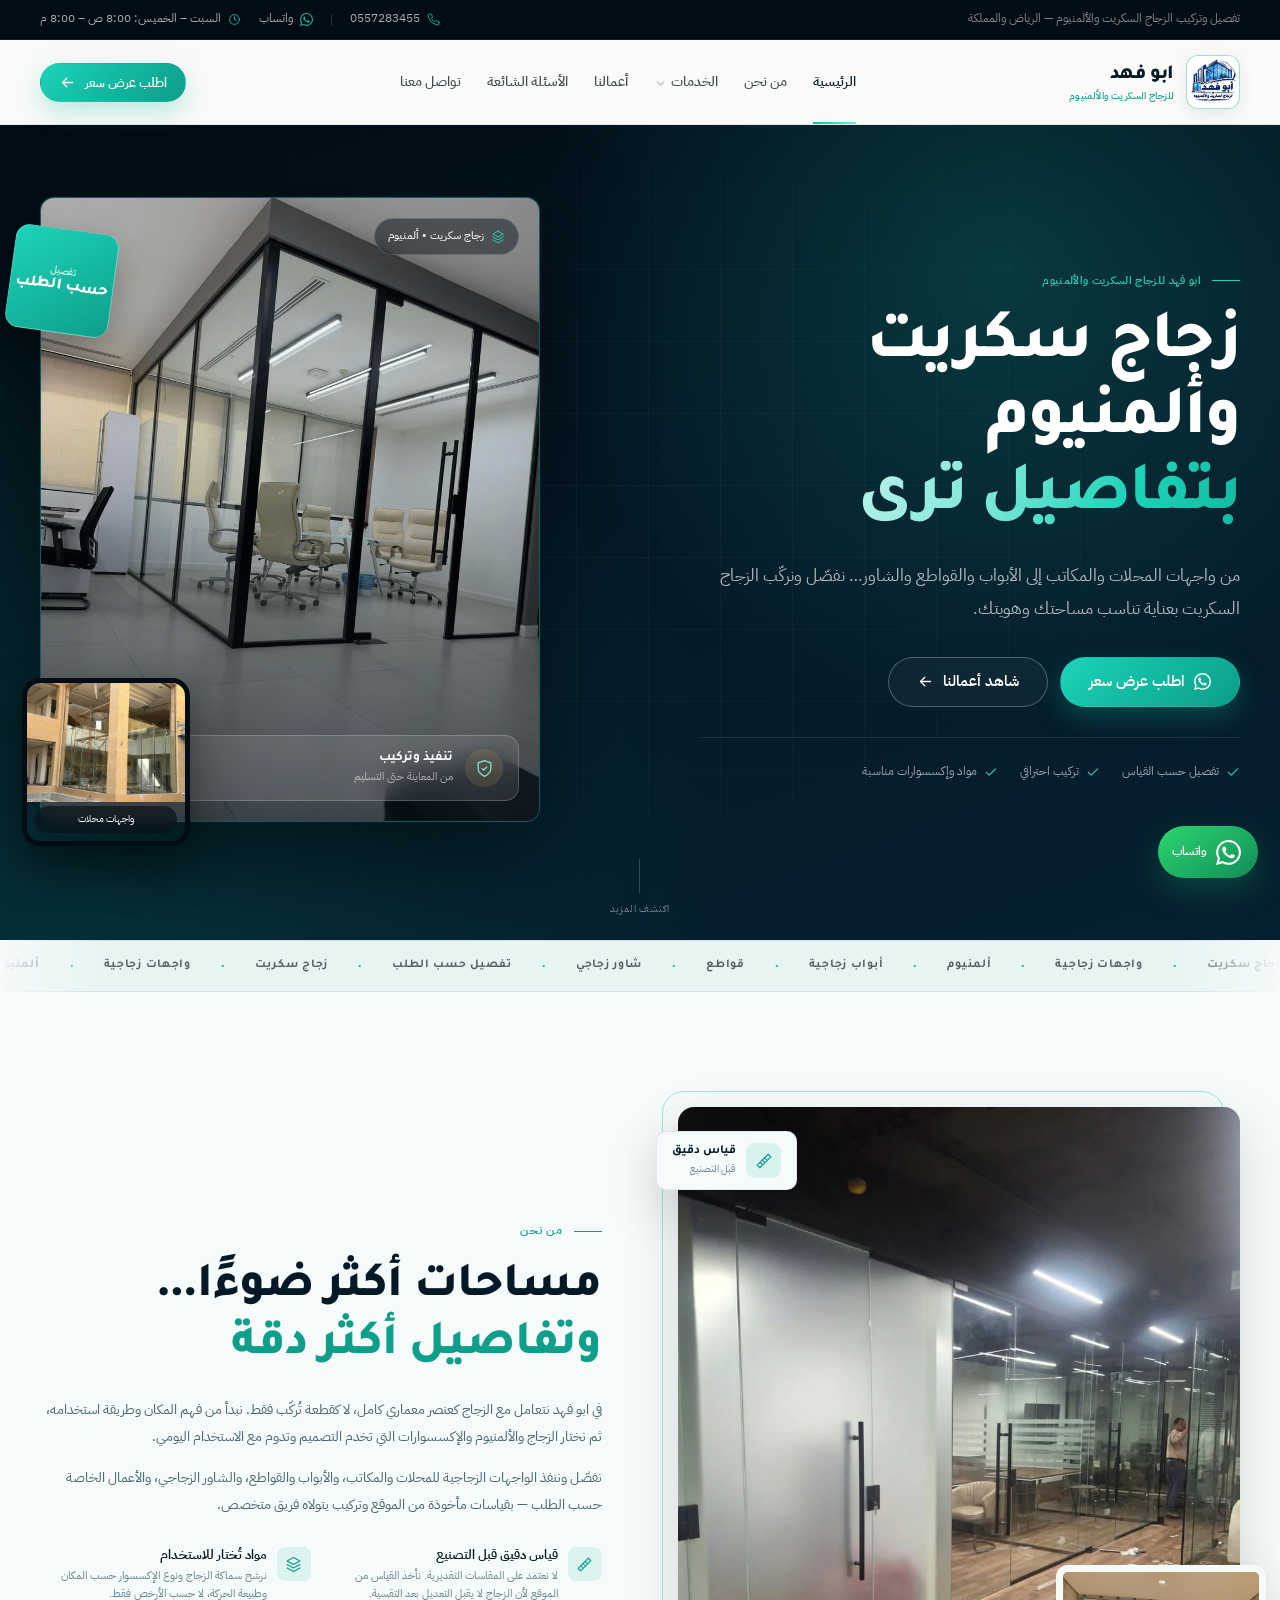
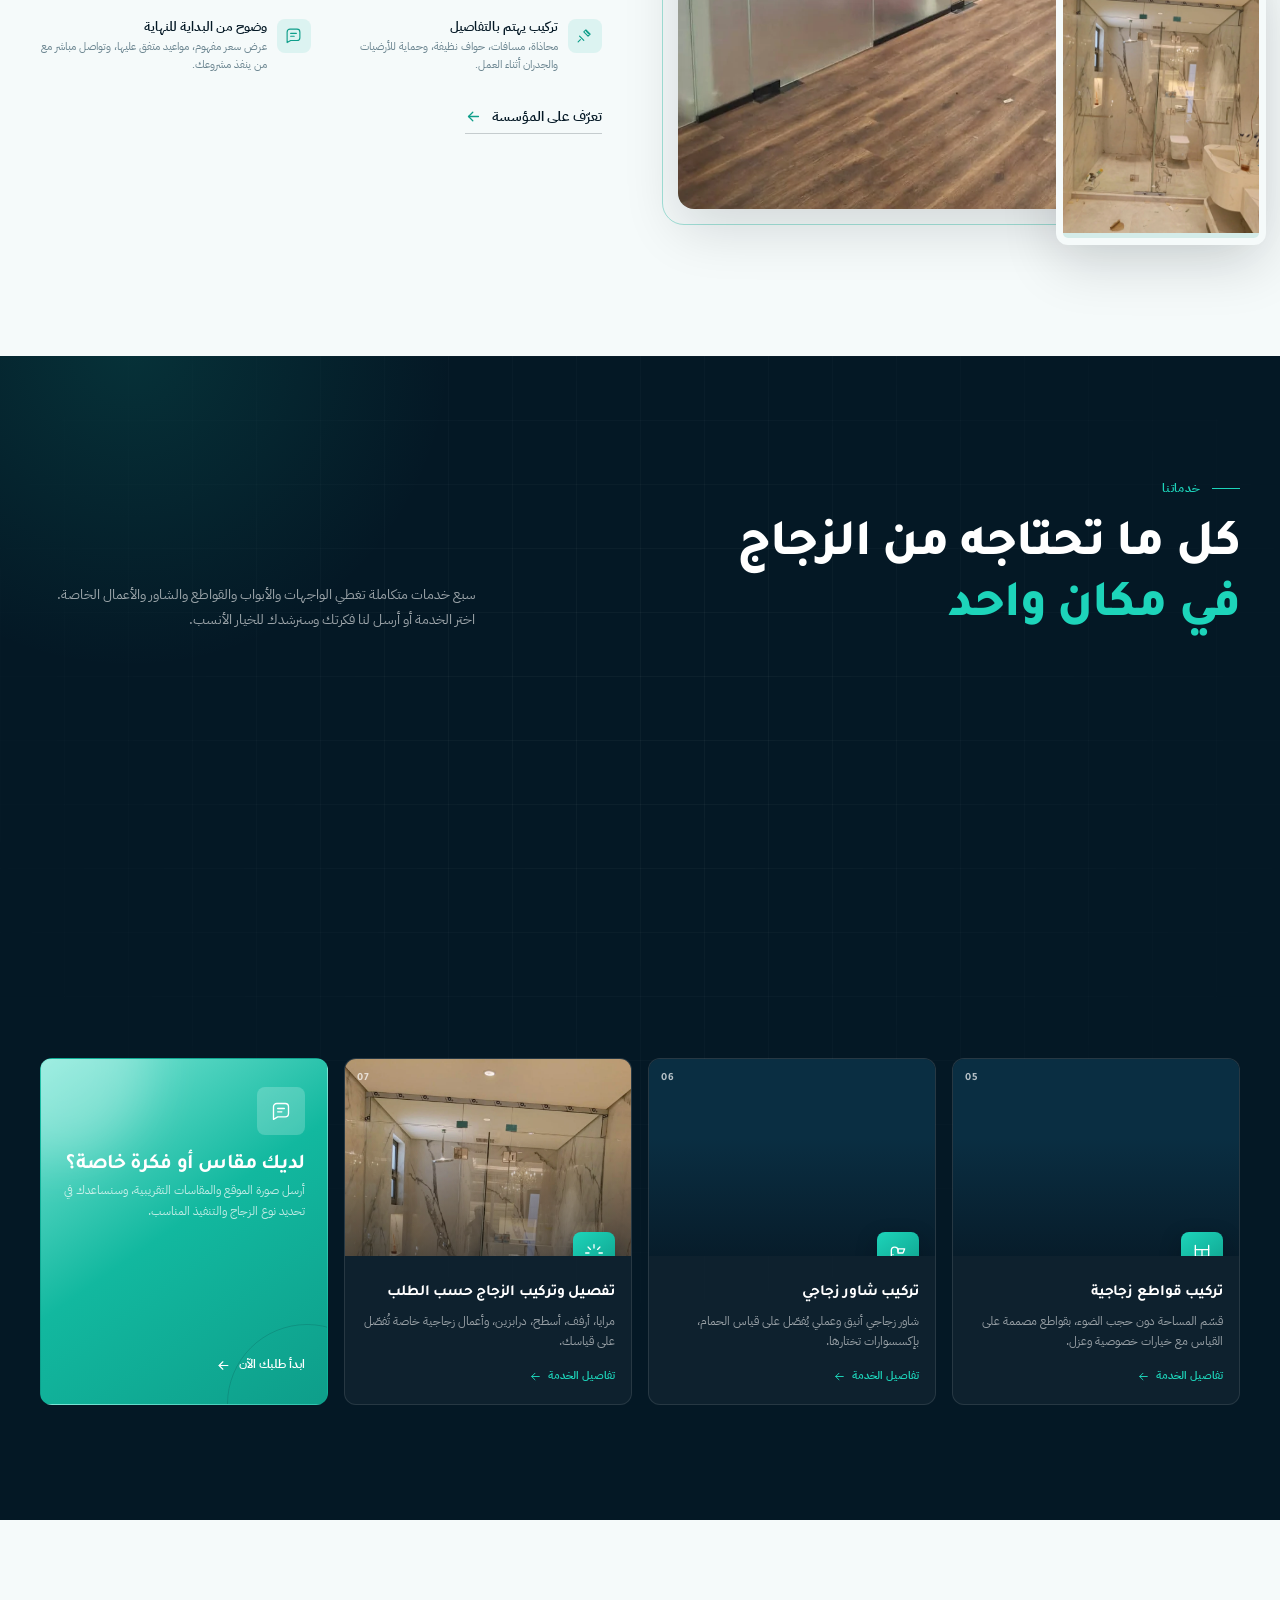
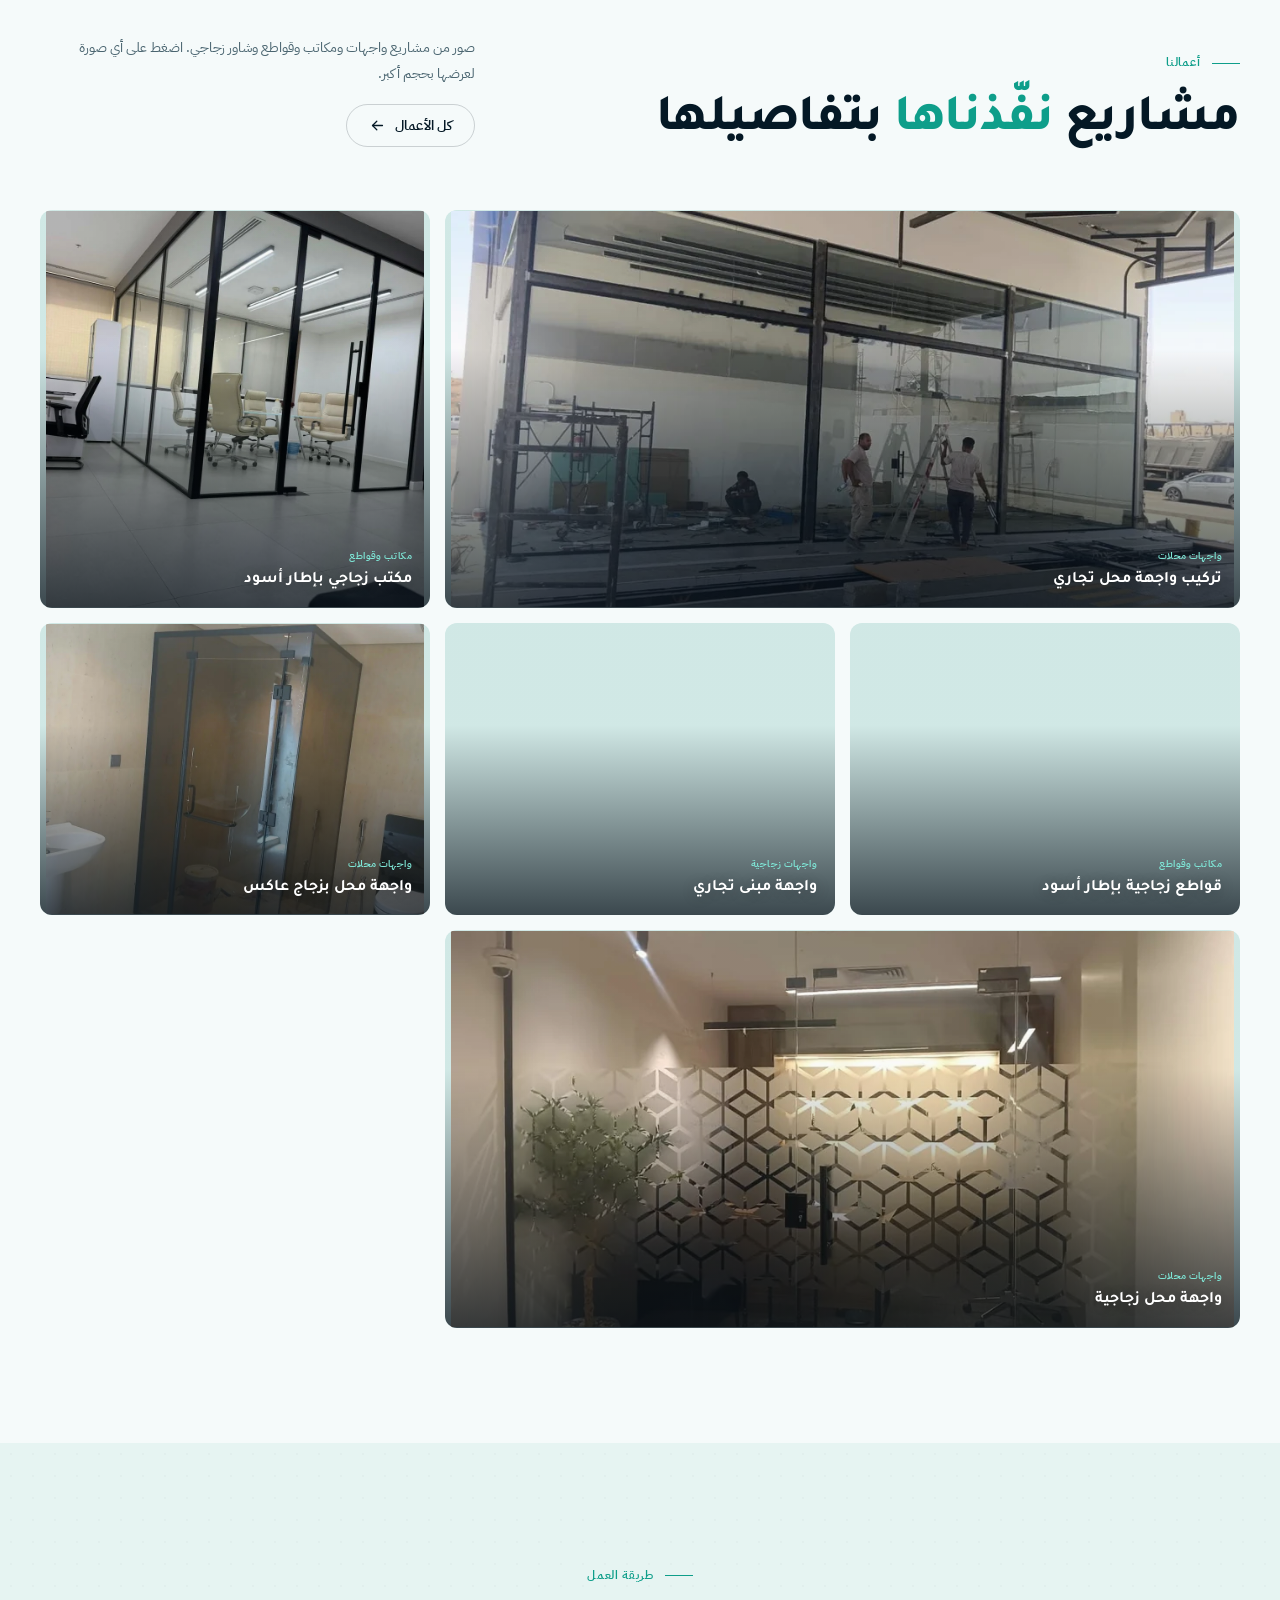
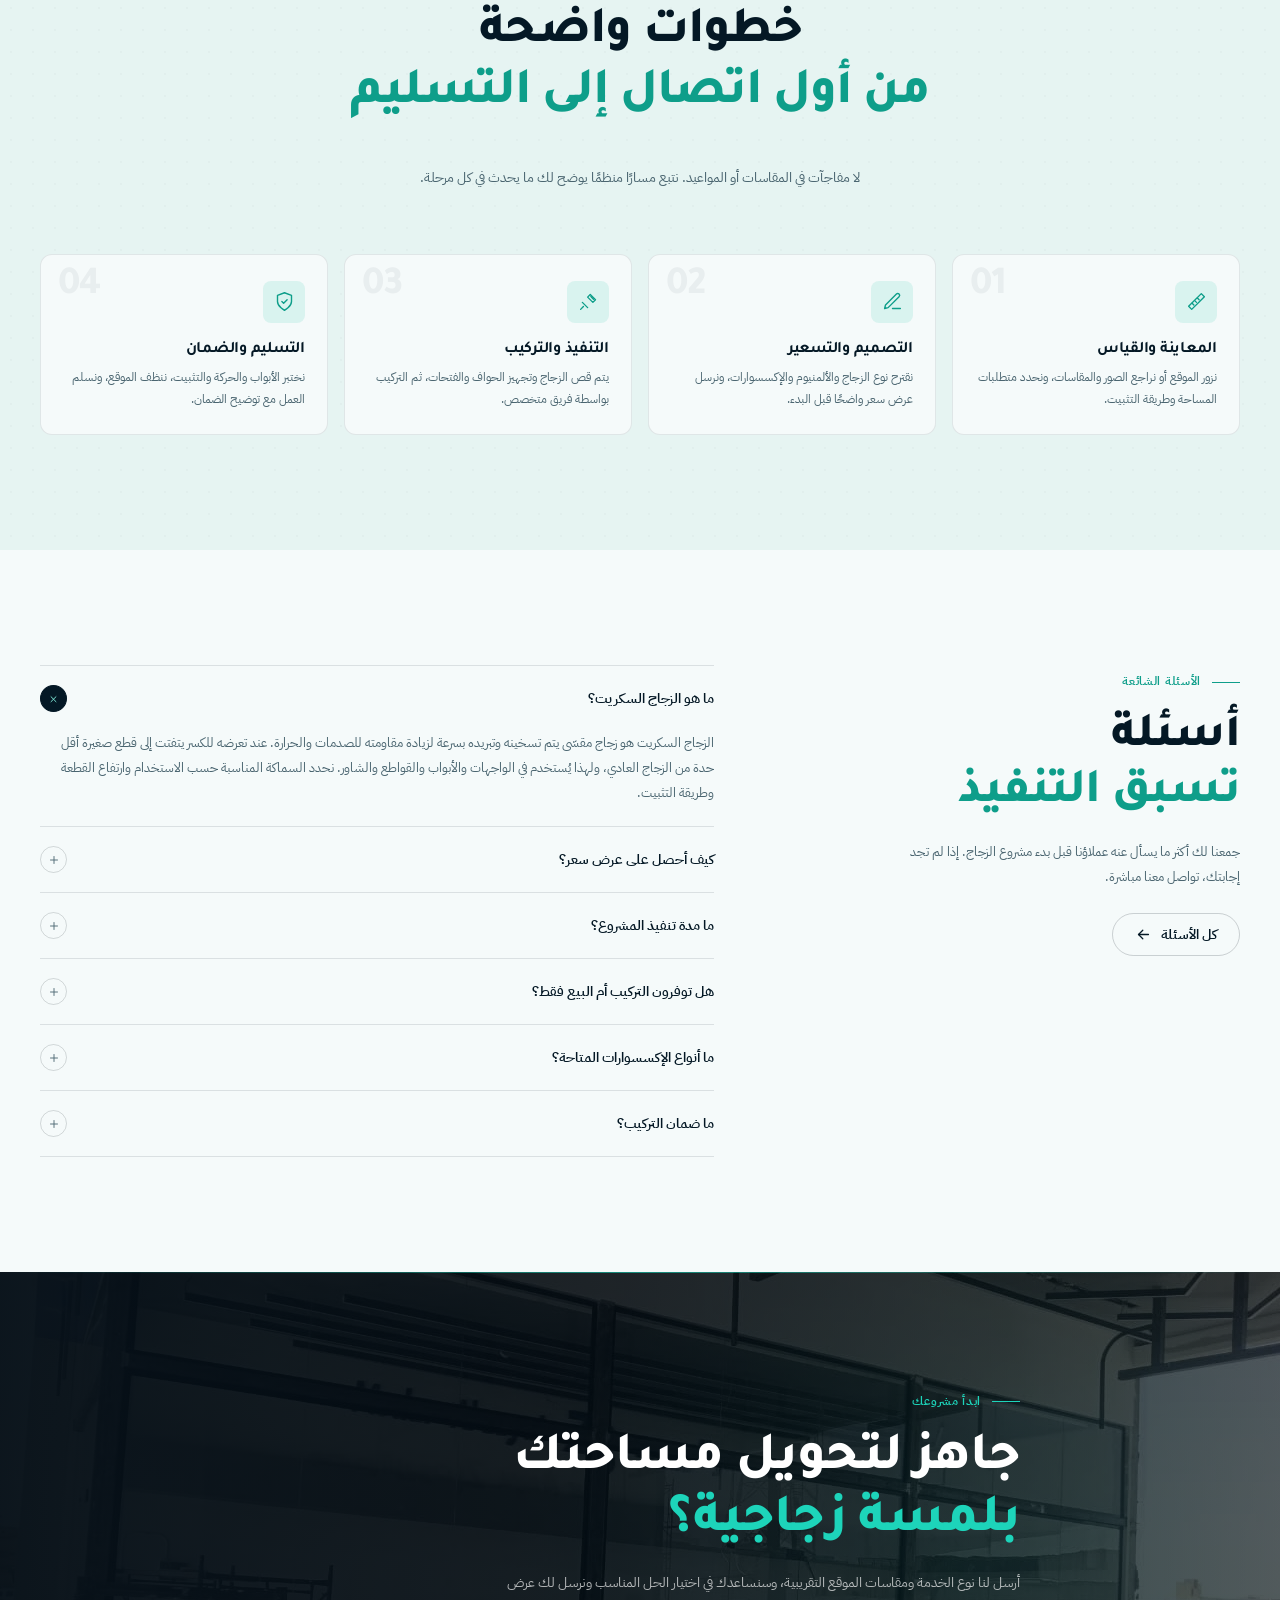
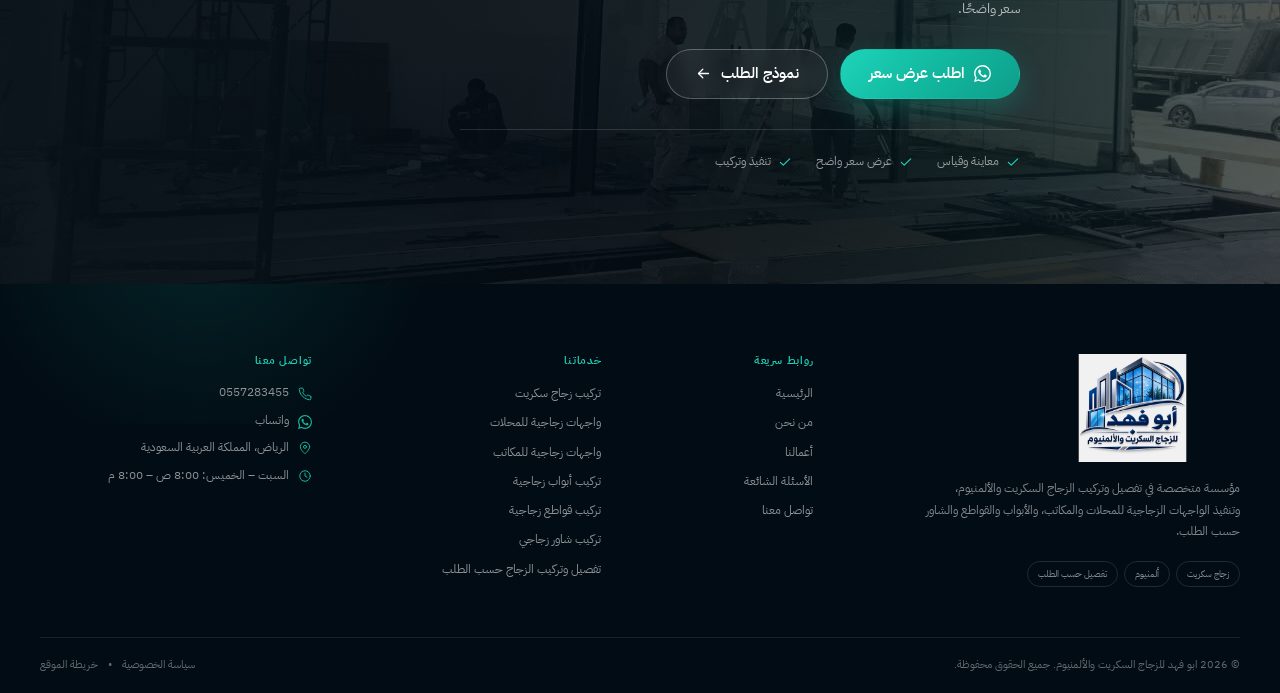
<file: index.html>
<!doctype html>
<html lang="ar" dir="rtl">
<head>
  <meta charset="utf-8">
  <meta name="viewport" content="width=device-width, initial-scale=1">
  <title>ابو فهد | زجاج سكريت وألمنيوم وواجهات زجاجية في الرياض</title>
  <meta name="description" content="ابو فهد للزجاج السكريت والألمنيوم: تفصيل وتركيب واجهات زجاجية للمحلات والمكاتب، أبواب وقواطع زجاجية، شاور زجاجي، وتنفيذ حسب الطلب في الرياض والمملكة. اطلب عرض سعر.">
  <meta name="robots" content="index, follow, max-image-preview:large, max-snippet:-1, max-video-preview:-1">
  <meta name="author" content="ابو فهد للزجاج السكريت والألمنيوم">
  <meta name="theme-color" content="#08141f">
  <link rel="canonical" href="https://abofahad.zujajsecurit.com/">
  <link rel="alternate" hreflang="ar" href="https://abofahad.zujajsecurit.com/">
  <link rel="alternate" hreflang="x-default" href="https://abofahad.zujajsecurit.com/">

  <link rel="icon" type="image/png" sizes="32x32" href="/assets/brand/favicon-32.png">
  <link rel="icon" type="image/png" sizes="64x64" href="/assets/brand/favicon-64.png">
  <link rel="apple-touch-icon" sizes="180x180" href="/assets/brand/apple-touch-icon.png">
  <link rel="manifest" href="/manifest.webmanifest">

  <link rel="preload" href="/assets/fonts/tajawal-700-arabic.woff2" as="font" type="font/woff2" crossorigin>
  <link rel="preload" href="/assets/fonts/tajawal-800-arabic.woff2" as="font" type="font/woff2" crossorigin>
  <link rel="preload" href="/assets/fonts/plex-arabic-400.woff2" as="font" type="font/woff2" crossorigin>

  <meta property="og:type" content="website">
  <meta property="og:locale" content="ar_SA">
  <meta property="og:site_name" content="ابو فهد للزجاج السكريت والألمنيوم">
  <meta property="og:title" content="ابو فهد | زجاج سكريت وألمنيوم وواجهات زجاجية في الرياض">
  <meta property="og:description" content="ابو فهد للزجاج السكريت والألمنيوم: تفصيل وتركيب واجهات زجاجية للمحلات والمكاتب، أبواب وقواطع زجاجية، شاور زجاجي، وتنفيذ حسب الطلب في الرياض والمملكة. اطلب عرض سعر.">
  <meta property="og:url" content="https://abofahad.zujajsecurit.com/">
  <meta property="og:image" content="https://abofahad.zujajsecurit.com/assets/images/og-cover.jpg?v=2">
  <meta property="og:image:width" content="1200">
  <meta property="og:image:height" content="630">
  <meta property="og:image:alt" content="ابو فهد للزجاج السكريت والألمنيوم">
  <meta name="twitter:card" content="summary_large_image">
  <meta name="twitter:title" content="ابو فهد | زجاج سكريت وألمنيوم وواجهات زجاجية في الرياض">
  <meta name="twitter:description" content="ابو فهد للزجاج السكريت والألمنيوم: تفصيل وتركيب واجهات زجاجية للمحلات والمكاتب، أبواب وقواطع زجاجية، شاور زجاجي، وتنفيذ حسب الطلب في الرياض والمملكة. اطلب عرض سعر.">
  <meta name="twitter:image" content="https://abofahad.zujajsecurit.com/assets/images/og-cover.jpg?v=2">

  <script>document.documentElement.classList.add("js");</script>
  <link rel="stylesheet" href="/assets/css/styles.css">
  <script type="application/ld+json">{"@context":"https://schema.org","@type":["LocalBusiness","HomeAndConstructionBusiness"],"@id":"https://abofahad.zujajsecurit.com/#organization","name":"ابو فهد للزجاج السكريت والألمنيوم","alternateName":["ابو فهد","Abu Fahad Glass & Aluminium"],"url":"https://abofahad.zujajsecurit.com","logo":"https://abofahad.zujajsecurit.com/assets/brand/logo-schema.webp","image":["https://abofahad.zujajsecurit.com/assets/images/og-cover.jpg?v=2","https://abofahad.zujajsecurit.com/assets/images/office-black-frame.jpg"],"description":"مؤسسة متخصصة في تفصيل وتركيب الزجاج السكريت والألمنيوم، واجهات زجاجية للمحلات والمكاتب، أبواب وقواطع زجاجية، شاور زجاجي، وتنفيذ حسب الطلب.","telephone":"+966557283455","priceRange":"SAR","currenciesAccepted":"SAR","paymentAccepted":"نقدي، تحويل بنكي","address":{"@type":"PostalAddress","addressLocality":"الرياض","addressRegion":"منطقة الرياض","addressCountry":"SA"},"areaServed":[{"@type":"City","name":"الرياض"},{"@type":"Country","name":"المملكة العربية السعودية"}],"openingHoursSpecification":[{"@type":"OpeningHoursSpecification","dayOfWeek":["Saturday","Sunday","Monday","Tuesday","Wednesday","Thursday"],"opens":"08:00","closes":"20:00"}],"hasOfferCatalog":{"@type":"OfferCatalog","name":"خدمات الزجاج والألمنيوم","itemListElement":[{"@type":"Offer","itemOffered":{"@type":"Service","name":"تركيب زجاج سكريت","url":"https://abofahad.zujajsecurit.com/services/glass-installation.html"}},{"@type":"Offer","itemOffered":{"@type":"Service","name":"واجهات زجاجية للمحلات","url":"https://abofahad.zujajsecurit.com/services/shop-fronts.html"}},{"@type":"Offer","itemOffered":{"@type":"Service","name":"واجهات زجاجية للمكاتب","url":"https://abofahad.zujajsecurit.com/services/office-facades.html"}},{"@type":"Offer","itemOffered":{"@type":"Service","name":"تركيب أبواب زجاجية","url":"https://abofahad.zujajsecurit.com/services/glass-doors.html"}},{"@type":"Offer","itemOffered":{"@type":"Service","name":"تركيب قواطع زجاجية","url":"https://abofahad.zujajsecurit.com/services/glass-partitions.html"}},{"@type":"Offer","itemOffered":{"@type":"Service","name":"تركيب شاور زجاجي","url":"https://abofahad.zujajsecurit.com/services/shower-glass.html"}},{"@type":"Offer","itemOffered":{"@type":"Service","name":"تفصيل وتركيب الزجاج حسب الطلب","url":"https://abofahad.zujajsecurit.com/services/custom-glass.html"}}]},"knowsAbout":["تركيب زجاج سكريت","واجهات زجاجية","ألمنيوم","قواطع زجاجية","أبواب زجاجية","شاور زجاجي"]}</script>
<script type="application/ld+json">{"@context":"https://schema.org","@type":"WebSite","@id":"https://abofahad.zujajsecurit.com/#website","url":"https://abofahad.zujajsecurit.com","name":"ابو فهد للزجاج السكريت والألمنيوم","inLanguage":"ar","publisher":{"@id":"https://abofahad.zujajsecurit.com/#organization"}}</script>
<script type="application/ld+json">{"@context":"https://schema.org","@type":"WebPage","@id":"https://abofahad.zujajsecurit.com/#webpage","url":"https://abofahad.zujajsecurit.com","name":"ابو فهد | زجاج سكريت وألمنيوم وواجهات زجاجية","isPartOf":{"@id":"https://abofahad.zujajsecurit.com/#website"},"about":{"@id":"https://abofahad.zujajsecurit.com/#organization"},"inLanguage":"ar"}</script>
</head>
<body data-whatsapp="966557283455">
  <a class="skip-link" href="#main">تجاوز إلى المحتوى</a>
  <div class="scroll-progress" aria-hidden="true"><span></span></div>
<div class="topbar">
    <div class="container topbar__inner">
      <p class="topbar__tag">تفصيل وتركيب الزجاج السكريت والألمنيوم — الرياض والمملكة</p>
      <div class="topbar__links">
        <a href="tel:+966557283455"><svg viewBox="0 0 24 24" fill="none" stroke="currentColor" stroke-width="1.7" stroke-linecap="round" stroke-linejoin="round" aria-hidden="true"><path d="M22 16.92v3a2 2 0 0 1-2.18 2 19.79 19.79 0 0 1-8.63-3.07 19.5 19.5 0 0 1-6-6A19.79 19.79 0 0 1 2.12 4.18 2 2 0 0 1 4.11 2h3a2 2 0 0 1 2 1.72c.13.96.36 1.9.7 2.81a2 2 0 0 1-.45 2.11L8.09 9.91a16 16 0 0 0 6 6l1.27-1.27a2 2 0 0 1 2.11-.45c.91.34 1.85.57 2.81.7A2 2 0 0 1 22 16.92z"/></svg><span dir="ltr">0557283455</span></a>
        <span class="topbar__sep" aria-hidden="true"></span>
        <a href="https://wa.me/966557283455?text=%D8%A7%D9%84%D8%B3%D9%84%D8%A7%D9%85%20%D8%B9%D9%84%D9%8A%D9%83%D9%85%D8%8C%20%D8%A3%D8%B1%D8%BA%D8%A8%20%D8%A8%D8%A7%D9%84%D8%A7%D8%B3%D8%AA%D9%81%D8%B3%D8%A7%D8%B1%20%D8%B9%D9%86%20%D8%AE%D8%AF%D9%85%D8%A7%D8%AA%20%D9%85%D8%A4%D8%B3%D8%B3%D8%A9%20%D8%B1%D9%8A%D9%85%20%D8%A7%D9%84%D9%86%D9%81%D9%88%D8%B0%20%D9%84%D9%84%D8%B2%D8%AC%D8%A7%D8%AC%20%D8%A7%D9%84%D8%B3%D9%83%D8%B1%D9%8A%D8%AA%20%D9%88%D8%A7%D9%84%D8%A3%D9%84%D9%85%D9%86%D9%8A%D9%88%D9%85." target="_blank" rel="noopener"><svg viewBox="0 0 24 24" fill="currentColor" aria-hidden="true"><path d="M17.472 14.382c-.297-.149-1.758-.867-2.03-.967-.273-.099-.471-.148-.67.15-.197.297-.767.966-.94 1.164-.173.199-.347.223-.644.075-.297-.15-1.255-.463-2.39-1.475-.883-.788-1.48-1.761-1.653-2.059-.173-.297-.018-.458.13-.606.134-.133.298-.347.446-.52.149-.174.198-.298.298-.497.099-.198.05-.371-.025-.52-.075-.149-.669-1.612-.916-2.207-.242-.579-.487-.5-.669-.51-.173-.008-.371-.01-.57-.01-.198 0-.52.074-.792.372-.272.297-1.04 1.016-1.04 2.479 0 1.462 1.065 2.875 1.213 3.074.149.198 2.096 3.2 5.077 4.487.709.306 1.262.489 1.694.625.712.227 1.36.195 1.871.118.571-.085 1.758-.719 2.006-1.413.248-.694.248-1.289.173-1.413-.074-.124-.272-.198-.57-.347m-5.421 7.403h-.004a9.87 9.87 0 0 1-5.031-1.378l-.361-.214-3.741.982.998-3.648-.235-.374a9.86 9.86 0 0 1-1.51-5.26c.001-5.45 4.436-9.884 9.888-9.884 2.64 0 5.122 1.03 6.988 2.898a9.825 9.825 0 0 1 2.893 6.994c-.003 5.45-4.437 9.884-9.885 9.884m8.413-18.297A11.815 11.815 0 0 0 12.05 0C5.495 0 .16 5.335.157 11.892c0 2.096.547 4.142 1.588 5.945L.057 24l6.305-1.654a11.882 11.882 0 0 0 5.683 1.448h.005c6.554 0 11.89-5.335 11.893-11.893a11.821 11.821 0 0 0-3.48-8.413Z"/></svg><span>واتساب</span></a>
        <span class="topbar__hours"><svg viewBox="0 0 24 24" fill="none" stroke="currentColor" stroke-width="1.7" stroke-linecap="round" stroke-linejoin="round" aria-hidden="true"><circle cx="12" cy="12" r="9"/><path d="M12 7v5l3.5 2"/></svg><span>السبت – الخميس: 8:00 ص – 8:00 م</span></span>
      </div>
    </div>
  </div>
  <header class="site-header" id="site-header">
    <div class="container header__inner">
      <a class="brand " href="/" aria-label="ابو فهد للزجاج السكريت والألمنيوم — الصفحة الرئيسية">
  <span class="brand__badge"><img src="/assets/brand/logo-square.webp" width="700" height="700" alt="" loading="eager"></span>
  <span class="brand__text"><strong>ابو فهد</strong><small>للزجاج السكريت والألمنيوم</small></span>
</a>
      <nav class="main-nav" aria-label="التنقل الرئيسي">
        <ul><li><a href="/" aria-current="page">الرئيسية</a></li><li><a href="/about.html" >من نحن</a></li><li class="has-dropdown">
        <a href="/services.html" >الخدمات <span class="nav-chevron"><svg viewBox="0 0 24 24" fill="none" stroke="currentColor" stroke-width="1.8" stroke-linecap="round" stroke-linejoin="round" aria-hidden="true"><path d="m6 9 6 6 6-6"/></svg></span></a>
        <div class="dropdown" role="group" aria-label="خدمات المؤسسة">
          <div class="dropdown__head"><span>خدماتنا</span><a href="/services.html">عرض الكل <svg viewBox="0 0 24 24" fill="none" stroke="currentColor" stroke-width="1.8" stroke-linecap="round" stroke-linejoin="round" aria-hidden="true"><path d="M19 12H5"/><path d="m11 18-6-6 6-6"/></svg></a></div>
          <div class="dropdown__grid"><a href="/services/glass-installation.html">
          <span class="dropdown__icon"><svg viewBox="0 0 24 24" fill="none" stroke="currentColor" stroke-width="1.6" stroke-linecap="round" stroke-linejoin="round" aria-hidden="true"><rect x="3" y="3" width="7" height="18" rx="1"/><rect x="14" y="3" width="7" height="18" rx="1"/><path d="M6.5 7h.01M17.5 7h.01"/></svg></span>
          <span><strong>تركيب زجاج سكريت</strong><small>زجاج سكريت</small></span>
        </a><a href="/services/shop-fronts.html">
          <span class="dropdown__icon"><svg viewBox="0 0 24 24" fill="none" stroke="currentColor" stroke-width="1.6" stroke-linecap="round" stroke-linejoin="round" aria-hidden="true"><path d="M3 9 5 3h14l2 6"/><path d="M4 9v11h16V9"/><path d="M9 20v-6h6v6"/><path d="M3 9h18"/></svg></span>
          <span><strong>واجهات زجاجية للمحلات</strong><small>واجهات المحلات</small></span>
        </a><a href="/services/office-facades.html">
          <span class="dropdown__icon"><svg viewBox="0 0 24 24" fill="none" stroke="currentColor" stroke-width="1.6" stroke-linecap="round" stroke-linejoin="round" aria-hidden="true"><rect x="4" y="3" width="16" height="18" rx="1"/><path d="M9 7h.01M14 7h.01M9 11h.01M14 11h.01M9 15h.01M14 15h.01"/><path d="M10 21v-3h4v3"/></svg></span>
          <span><strong>واجهات زجاجية للمكاتب</strong><small>واجهات المكاتب</small></span>
        </a><a href="/services/glass-doors.html">
          <span class="dropdown__icon"><svg viewBox="0 0 24 24" fill="none" stroke="currentColor" stroke-width="1.6" stroke-linecap="round" stroke-linejoin="round" aria-hidden="true"><path d="M5 21h14"/><path d="M7 21V4a1 1 0 0 1 1-1h8a1 1 0 0 1 1 1v17"/><circle cx="15" cy="12" r=".9"/></svg></span>
          <span><strong>تركيب أبواب زجاجية</strong><small>أبواب زجاجية</small></span>
        </a><a href="/services/glass-partitions.html">
          <span class="dropdown__icon"><svg viewBox="0 0 24 24" fill="none" stroke="currentColor" stroke-width="1.6" stroke-linecap="round" stroke-linejoin="round" aria-hidden="true"><path d="M4 3v18M20 3v18"/><path d="M4 8h16M4 16h16"/><path d="M12 8v8"/></svg></span>
          <span><strong>تركيب قواطع زجاجية</strong><small>قواطع زجاجية</small></span>
        </a><a href="/services/shower-glass.html">
          <span class="dropdown__icon"><svg viewBox="0 0 24 24" fill="none" stroke="currentColor" stroke-width="1.6" stroke-linecap="round" stroke-linejoin="round" aria-hidden="true"><path d="M4 20V9a4 4 0 0 1 8 0v1"/><path d="M12 7h8l-2 5H12Z"/><path d="M6 14v.01M9 17v.01M6 20v.01"/></svg></span>
          <span><strong>تركيب شاور زجاجي</strong><small>شاور زجاجي</small></span>
        </a><a href="/services/custom-glass.html">
          <span class="dropdown__icon"><svg viewBox="0 0 24 24" fill="none" stroke="currentColor" stroke-width="1.6" stroke-linecap="round" stroke-linejoin="round" aria-hidden="true"><path d="M12 2v4M12 18v4M4.9 4.9l2.8 2.8M16.3 16.3l2.8 2.8M2 12h4M18 12h4M4.9 19.1l2.8-2.8M16.3 7.7l2.8-2.8"/></svg></span>
          <span><strong>تفصيل وتركيب الزجاج حسب الطلب</strong><small>تصنيع حسب الطلب</small></span>
        </a></div>
        </div>
      </li><li><a href="/projects.html" >أعمالنا</a></li><li><a href="/faq.html" >الأسئلة الشائعة</a></li><li><a href="/contact.html" >تواصل معنا</a></li></ul>
      </nav>
      <div class="header__actions">
        <a class="btn btn--gold btn--sm header__cta" href="/contact.html#quote">اطلب عرض سعر <svg viewBox="0 0 24 24" fill="none" stroke="currentColor" stroke-width="1.8" stroke-linecap="round" stroke-linejoin="round" aria-hidden="true"><path d="M19 12H5"/><path d="m11 18-6-6 6-6"/></svg></a>
        <button class="nav-toggle" type="button" aria-label="فتح القائمة" aria-expanded="false" aria-controls="mobile-nav">
          <span></span><span></span><span></span>
        </button>
      </div>
    </div>
  </header>
  <div class="nav-backdrop" data-nav-close aria-hidden="true"></div>
  <aside class="mobile-nav" id="mobile-nav" aria-label="قائمة الجوال" aria-hidden="true">
    <div class="mobile-nav__head">
      <a class="brand brand--mobile" href="/" aria-label="ابو فهد للزجاج السكريت والألمنيوم — الصفحة الرئيسية">
  <span class="brand__badge"><img src="/assets/brand/logo-square.webp" width="700" height="700" alt="" loading="eager"></span>
  <span class="brand__text"><strong>ابو فهد</strong><small>للزجاج السكريت والألمنيوم</small></span>
</a>
      <button class="mobile-nav__close" type="button" aria-label="إغلاق القائمة" data-nav-close><svg viewBox="0 0 24 24" fill="none" stroke="currentColor" stroke-width="1.9" stroke-linecap="round" aria-hidden="true"><path d="m6 6 12 12M18 6 6 18"/></svg></button>
    </div>
    <nav class="mobile-nav__body"><a class="mobile-nav__link" href="/">الرئيسية <svg viewBox="0 0 24 24" fill="none" stroke="currentColor" stroke-width="1.8" stroke-linecap="round" stroke-linejoin="round" aria-hidden="true"><path d="M19 12H5"/><path d="m11 18-6-6 6-6"/></svg></a><a class="mobile-nav__link" href="/about.html">من نحن <svg viewBox="0 0 24 24" fill="none" stroke="currentColor" stroke-width="1.8" stroke-linecap="round" stroke-linejoin="round" aria-hidden="true"><path d="M19 12H5"/><path d="m11 18-6-6 6-6"/></svg></a><div class="mobile-nav__group">
        <a class="mobile-nav__link" href="/services.html">الخدمات <svg viewBox="0 0 24 24" fill="none" stroke="currentColor" stroke-width="1.8" stroke-linecap="round" stroke-linejoin="round" aria-hidden="true"><path d="M19 12H5"/><path d="m11 18-6-6 6-6"/></svg></a>
        <div class="mobile-nav__subs"><a class="mobile-nav__sub" href="/services/glass-installation.html">تركيب زجاج سكريت</a><a class="mobile-nav__sub" href="/services/shop-fronts.html">واجهات زجاجية للمحلات</a><a class="mobile-nav__sub" href="/services/office-facades.html">واجهات زجاجية للمكاتب</a><a class="mobile-nav__sub" href="/services/glass-doors.html">تركيب أبواب زجاجية</a><a class="mobile-nav__sub" href="/services/glass-partitions.html">تركيب قواطع زجاجية</a><a class="mobile-nav__sub" href="/services/shower-glass.html">تركيب شاور زجاجي</a><a class="mobile-nav__sub" href="/services/custom-glass.html">تفصيل وتركيب الزجاج حسب الطلب</a></div>
      </div><a class="mobile-nav__link" href="/projects.html">أعمالنا <svg viewBox="0 0 24 24" fill="none" stroke="currentColor" stroke-width="1.8" stroke-linecap="round" stroke-linejoin="round" aria-hidden="true"><path d="M19 12H5"/><path d="m11 18-6-6 6-6"/></svg></a><a class="mobile-nav__link" href="/faq.html">الأسئلة الشائعة <svg viewBox="0 0 24 24" fill="none" stroke="currentColor" stroke-width="1.8" stroke-linecap="round" stroke-linejoin="round" aria-hidden="true"><path d="M19 12H5"/><path d="m11 18-6-6 6-6"/></svg></a><a class="mobile-nav__link" href="/contact.html">تواصل معنا <svg viewBox="0 0 24 24" fill="none" stroke="currentColor" stroke-width="1.8" stroke-linecap="round" stroke-linejoin="round" aria-hidden="true"><path d="M19 12H5"/><path d="m11 18-6-6 6-6"/></svg></a></nav>
    <div class="mobile-nav__foot">
      <a class="btn btn--gold" href="/contact.html#quote">اطلب عرض سعر <svg viewBox="0 0 24 24" fill="none" stroke="currentColor" stroke-width="1.8" stroke-linecap="round" stroke-linejoin="round" aria-hidden="true"><path d="M19 12H5"/><path d="m11 18-6-6 6-6"/></svg></a>
      <div class="mobile-nav__contact">
        <a href="tel:+966557283455"><svg viewBox="0 0 24 24" fill="none" stroke="currentColor" stroke-width="1.7" stroke-linecap="round" stroke-linejoin="round" aria-hidden="true"><path d="M22 16.92v3a2 2 0 0 1-2.18 2 19.79 19.79 0 0 1-8.63-3.07 19.5 19.5 0 0 1-6-6A19.79 19.79 0 0 1 2.12 4.18 2 2 0 0 1 4.11 2h3a2 2 0 0 1 2 1.72c.13.96.36 1.9.7 2.81a2 2 0 0 1-.45 2.11L8.09 9.91a16 16 0 0 0 6 6l1.27-1.27a2 2 0 0 1 2.11-.45c.91.34 1.85.57 2.81.7A2 2 0 0 1 22 16.92z"/></svg><span dir="ltr">0557283455</span></a>
        <a href="https://wa.me/966557283455?text=%D8%A7%D9%84%D8%B3%D9%84%D8%A7%D9%85%20%D8%B9%D9%84%D9%8A%D9%83%D9%85%D8%8C%20%D8%A3%D8%B1%D8%BA%D8%A8%20%D8%A8%D8%A7%D9%84%D8%A7%D8%B3%D8%AA%D9%81%D8%B3%D8%A7%D8%B1%20%D8%B9%D9%86%20%D8%AE%D8%AF%D9%85%D8%A7%D8%AA%20%D9%85%D8%A4%D8%B3%D8%B3%D8%A9%20%D8%B1%D9%8A%D9%85%20%D8%A7%D9%84%D9%86%D9%81%D9%88%D8%B0%20%D9%84%D9%84%D8%B2%D8%AC%D8%A7%D8%AC%20%D8%A7%D9%84%D8%B3%D9%83%D8%B1%D9%8A%D8%AA%20%D9%88%D8%A7%D9%84%D8%A3%D9%84%D9%85%D9%86%D9%8A%D9%88%D9%85." target="_blank" rel="noopener"><svg viewBox="0 0 24 24" fill="currentColor" aria-hidden="true"><path d="M17.472 14.382c-.297-.149-1.758-.867-2.03-.967-.273-.099-.471-.148-.67.15-.197.297-.767.966-.94 1.164-.173.199-.347.223-.644.075-.297-.15-1.255-.463-2.39-1.475-.883-.788-1.48-1.761-1.653-2.059-.173-.297-.018-.458.13-.606.134-.133.298-.347.446-.52.149-.174.198-.298.298-.497.099-.198.05-.371-.025-.52-.075-.149-.669-1.612-.916-2.207-.242-.579-.487-.5-.669-.51-.173-.008-.371-.01-.57-.01-.198 0-.52.074-.792.372-.272.297-1.04 1.016-1.04 2.479 0 1.462 1.065 2.875 1.213 3.074.149.198 2.096 3.2 5.077 4.487.709.306 1.262.489 1.694.625.712.227 1.36.195 1.871.118.571-.085 1.758-.719 2.006-1.413.248-.694.248-1.289.173-1.413-.074-.124-.272-.198-.57-.347m-5.421 7.403h-.004a9.87 9.87 0 0 1-5.031-1.378l-.361-.214-3.741.982.998-3.648-.235-.374a9.86 9.86 0 0 1-1.51-5.26c.001-5.45 4.436-9.884 9.888-9.884 2.64 0 5.122 1.03 6.988 2.898a9.825 9.825 0 0 1 2.893 6.994c-.003 5.45-4.437 9.884-9.885 9.884m8.413-18.297A11.815 11.815 0 0 0 12.05 0C5.495 0 .16 5.335.157 11.892c0 2.096.547 4.142 1.588 5.945L.057 24l6.305-1.654a11.882 11.882 0 0 0 5.683 1.448h.005c6.554 0 11.89-5.335 11.893-11.893a11.821 11.821 0 0 0-3.48-8.413Z"/></svg><span>واتساب</span></a>
      </div>
    </div>
  </aside>
<main id="main">
<section class="hero">
    <div class="hero__glow" aria-hidden="true"></div>
    <div class="hero__grid-bg" aria-hidden="true"></div>
    <div class="container hero__inner">
      <div class="hero__content reveal">
        <span class="eyebrow eyebrow--light"><span class="eyebrow__line" aria-hidden="true"></span>ابو فهد للزجاج السكريت والألمنيوم</span>
        <h1>زجاج سكريت وألمنيوم<br><em>بتفاصيل تُرى</em></h1>
        <p class="hero__lead">من واجهات المحلات والمكاتب إلى الأبواب والقواطع والشاور… نفصّل ونركّب الزجاج السكريت بعناية تناسب مساحتك وهويتك.</p>
        <div class="hero__actions">
          <a class="btn btn--gold btn--lg" href="https://wa.me/966557283455?text=%D8%A7%D9%84%D8%B3%D9%84%D8%A7%D9%85%20%D8%B9%D9%84%D9%8A%D9%83%D9%85%D8%8C%20%D8%A3%D8%B1%D8%BA%D8%A8%20%D8%A8%D8%A7%D9%84%D8%A7%D8%B3%D8%AA%D9%81%D8%B3%D8%A7%D8%B1%20%D8%B9%D9%86%20%D8%AE%D8%AF%D9%85%D8%A7%D8%AA%20%D9%85%D8%A4%D8%B3%D8%B3%D8%A9%20%D8%B1%D9%8A%D9%85%20%D8%A7%D9%84%D9%86%D9%81%D9%88%D8%B0%20%D9%84%D9%84%D8%B2%D8%AC%D8%A7%D8%AC%20%D8%A7%D9%84%D8%B3%D9%83%D8%B1%D9%8A%D8%AA%20%D9%88%D8%A7%D9%84%D8%A3%D9%84%D9%85%D9%86%D9%8A%D9%88%D9%85." target="_blank" rel="noopener"><svg viewBox="0 0 24 24" fill="currentColor" aria-hidden="true"><path d="M17.472 14.382c-.297-.149-1.758-.867-2.03-.967-.273-.099-.471-.148-.67.15-.197.297-.767.966-.94 1.164-.173.199-.347.223-.644.075-.297-.15-1.255-.463-2.39-1.475-.883-.788-1.48-1.761-1.653-2.059-.173-.297-.018-.458.13-.606.134-.133.298-.347.446-.52.149-.174.198-.298.298-.497.099-.198.05-.371-.025-.52-.075-.149-.669-1.612-.916-2.207-.242-.579-.487-.5-.669-.51-.173-.008-.371-.01-.57-.01-.198 0-.52.074-.792.372-.272.297-1.04 1.016-1.04 2.479 0 1.462 1.065 2.875 1.213 3.074.149.198 2.096 3.2 5.077 4.487.709.306 1.262.489 1.694.625.712.227 1.36.195 1.871.118.571-.085 1.758-.719 2.006-1.413.248-.694.248-1.289.173-1.413-.074-.124-.272-.198-.57-.347m-5.421 7.403h-.004a9.87 9.87 0 0 1-5.031-1.378l-.361-.214-3.741.982.998-3.648-.235-.374a9.86 9.86 0 0 1-1.51-5.26c.001-5.45 4.436-9.884 9.888-9.884 2.64 0 5.122 1.03 6.988 2.898a9.825 9.825 0 0 1 2.893 6.994c-.003 5.45-4.437 9.884-9.885 9.884m8.413-18.297A11.815 11.815 0 0 0 12.05 0C5.495 0 .16 5.335.157 11.892c0 2.096.547 4.142 1.588 5.945L.057 24l6.305-1.654a11.882 11.882 0 0 0 5.683 1.448h.005c6.554 0 11.89-5.335 11.893-11.893a11.821 11.821 0 0 0-3.48-8.413Z"/></svg> اطلب عرض سعر</a>
          <a class="btn btn--ghost btn--lg" href="/projects.html">شاهد أعمالنا <svg viewBox="0 0 24 24" fill="none" stroke="currentColor" stroke-width="1.8" stroke-linecap="round" stroke-linejoin="round" aria-hidden="true"><path d="M19 12H5"/><path d="m11 18-6-6 6-6"/></svg></a>
        </div>
        <ul class="hero__points">
          <li><svg viewBox="0 0 24 24" fill="none" stroke="currentColor" stroke-width="2" stroke-linecap="round" stroke-linejoin="round" aria-hidden="true"><path d="m4 12.5 5 5L20 6.5"/></svg> تفصيل حسب القياس</li>
          <li><svg viewBox="0 0 24 24" fill="none" stroke="currentColor" stroke-width="2" stroke-linecap="round" stroke-linejoin="round" aria-hidden="true"><path d="m4 12.5 5 5L20 6.5"/></svg> تركيب احترافي</li>
          <li><svg viewBox="0 0 24 24" fill="none" stroke="currentColor" stroke-width="2" stroke-linecap="round" stroke-linejoin="round" aria-hidden="true"><path d="m4 12.5 5 5L20 6.5"/></svg> مواد وإكسسوارات مناسبة</li>
        </ul>
      </div>
      <div class="hero__visual reveal" data-delay="120">
        <div class="hero__frame">
          <picture>
  <source type="image/webp" srcset="/assets/images/office-black-frame-sm.webp 900w, /assets/images/office-black-frame.webp 1600w" sizes="(max-width: 1024px) 92vw, 42vw">
  <img src="/assets/images/office-black-frame.jpg" srcset="/assets/images/office-black-frame-sm.jpg 900w, /assets/images/office-black-frame.jpg 1600w" sizes="(max-width: 1024px) 92vw, 42vw" alt="مكتب زجاجي بإطار أسود وأرضية خشبية من تنفيذ ابو فهد" width="1600" height="2133" loading="eager" fetchpriority="high">
</picture>
          <div class="hero__frame-shade" aria-hidden="true"></div>
          <div class="hero__label"><svg viewBox="0 0 24 24" fill="none" stroke="currentColor" stroke-width="1.6" stroke-linecap="round" stroke-linejoin="round" aria-hidden="true"><path d="m12 2 9 5-9 5-9-5 9-5Z"/><path d="m3 12 9 5 9-5"/><path d="m3 17 9 5 9-5"/></svg> زجاج سكريت • ألمنيوم</div>
          <div class="hero__glass-card">
            <span class="hero__glass-icon"><svg viewBox="0 0 24 24" fill="none" stroke="currentColor" stroke-width="1.6" stroke-linecap="round" stroke-linejoin="round" aria-hidden="true"><path d="M12 22s8-4 8-10V5l-8-3-8 3v7c0 6 8 10 8 10Z"/><path d="m9 12 2 2 4-4"/></svg></span>
            <span><strong>تنفيذ وتركيب</strong><small>من المعاينة حتى التسليم</small></span>
          </div>
        </div>
        <div class="hero__mini">
          <picture>
  <source type="image/webp" srcset="/assets/images/facade-modern-sm.webp 900w, /assets/images/facade-modern.webp 1600w" sizes="260px">
  <img src="/assets/images/facade-modern.jpg" srcset="/assets/images/facade-modern-sm.jpg 900w, /assets/images/facade-modern.jpg 1600w" sizes="260px" alt="واجهات زجاجية حديثة لمجمع تجاري مع ألمنيوم" width="720" height="896" loading="lazy" decoding="async">
</picture>
          <span>واجهات محلات</span>
        </div>
        <div class="hero__seal" aria-hidden="true"><small>تفصيل</small><strong>حسب الطلب</strong></div>
      </div>
    </div>
    <a class="hero__scroll" href="#about"><span aria-hidden="true"></span>اكتشف المزيد</a>
  </section>

  <div class="marquee" aria-hidden="true">
    <div class="marquee__track">
      <span>زجاج سكريت</span><i>•</i><span>واجهات زجاجية</span><i>•</i><span>ألمنيوم</span><i>•</i><span>أبواب زجاجية</span><i>•</i><span>قواطع</span><i>•</i><span>شاور زجاجي</span><i>•</i><span>تفصيل حسب الطلب</span><i>•</i><span>زجاج سكريت</span><i>•</i><span>واجهات زجاجية</span><i>•</i><span>ألمنيوم</span><i>•</i><span>أبواب زجاجية</span><i>•</i><span>قواطع</span><i>•</i><span>شاور زجاجي</span><i>•</i><span>تفصيل حسب الطلب</span><i>•</i>
    </div>
  </div>

  <section class="section about" id="about">
    <div class="container split split--about">
      <div class="about__media reveal">
        <div class="media-frame media-frame--main"><picture>
  <source type="image/webp" srcset="/assets/images/office-frosted-2-sm.webp 900w, /assets/images/office-frosted-2.webp 1600w" sizes="(max-width: 900px) 90vw, 44vw">
  <img src="/assets/images/office-frosted-2.jpg" srcset="/assets/images/office-frosted-2-sm.jpg 900w, /assets/images/office-frosted-2.jpg 1600w" sizes="(max-width: 900px) 90vw, 44vw" alt="قواطع زجاجية مصنفرة في مكتب مع أبواب زجاجية سوداء" width="1044" height="1280" loading="lazy" decoding="async">
</picture></div>
        <div class="about__inset"><picture>
  <source type="image/webp" srcset="/assets/images/office-gold-sm.webp 900w, /assets/images/office-gold.webp 1600w" sizes="300px">
  <img src="/assets/images/office-gold.jpg" srcset="/assets/images/office-gold-sm.jpg 900w, /assets/images/office-gold.jpg 1600w" sizes="300px" alt="كابينة شاور زجاجية بإكسسوارات ذهبية من تنفيذ ابو فهد" width="1200" height="1600" loading="lazy" decoding="async">
</picture></div>
        <div class="about__badge">
          <span class="about__badge-icon"><svg viewBox="0 0 24 24" fill="none" stroke="currentColor" stroke-width="1.6" stroke-linecap="round" stroke-linejoin="round" aria-hidden="true"><path d="M3 17.5 17.5 3 21 6.5 6.5 21 3 17.5Z"/><path d="m7 14 2 2M10 11l2 2M13 8l2 2"/></svg></span>
          <span><strong>قياس دقيق</strong><small>قبل التصنيع</small></span>
        </div>
        <span class="about__outline" aria-hidden="true"></span>
      </div>
      <div class="about__content reveal" data-delay="100">
        <span class="eyebrow"><span class="eyebrow__line" aria-hidden="true"></span>من نحن</span>
        <h2>مساحات أكثر ضوءًا…<br><em>وتفاصيل أكثر دقة</em></h2>
        <p>في ابو فهد نتعامل مع الزجاج كعنصر معماري كامل، لا كقطعة تُركّب فقط. نبدأ من فهم المكان وطريقة استخدامه، ثم نختار الزجاج والألمنيوم والإكسسوارات التي تخدم التصميم وتدوم مع الاستخدام اليومي.</p>
        <p>نفصّل وننفذ الواجهات الزجاجية للمحلات والمكاتب، والأبواب والقواطع، والشاور الزجاجي، والأعمال الخاصة حسب الطلب — بقياسات مأخوذة من الموقع وتركيب يتولاه فريق متخصص.</p>
        <ul class="feature-list"><li><span class="feature-list__icon"><svg viewBox="0 0 24 24" fill="none" stroke="currentColor" stroke-width="1.6" stroke-linecap="round" stroke-linejoin="round" aria-hidden="true"><path d="M3 17.5 17.5 3 21 6.5 6.5 21 3 17.5Z"/><path d="m7 14 2 2M10 11l2 2M13 8l2 2"/></svg></span><span><strong>قياس دقيق قبل التصنيع</strong><small>لا نعتمد على المقاسات التقديرية. نأخذ القياس من الموقع لأن الزجاج لا يقبل التعديل بعد التقسية.</small></span></li><li><span class="feature-list__icon"><svg viewBox="0 0 24 24" fill="none" stroke="currentColor" stroke-width="1.6" stroke-linecap="round" stroke-linejoin="round" aria-hidden="true"><path d="m12 2 9 5-9 5-9-5 9-5Z"/><path d="m3 12 9 5 9-5"/><path d="m3 17 9 5 9-5"/></svg></span><span><strong>مواد تُختار للاستخدام</strong><small>نرشح سماكة الزجاج ونوع الإكسسوار حسب المكان وطبيعة الحركة، لا حسب الأرخص فقط.</small></span></li><li><span class="feature-list__icon"><svg viewBox="0 0 24 24" fill="none" stroke="currentColor" stroke-width="1.6" stroke-linecap="round" stroke-linejoin="round" aria-hidden="true"><path d="m14.7 6.3 3 3"/><path d="M3 21l3.2-3.2"/><path d="m5 13 6 6"/><path d="m14 4 6 6-3 3-6-6Z"/></svg></span><span><strong>تركيب يهتم بالتفاصيل</strong><small>محاذاة، مسافات، حواف نظيفة، وحماية للأرضيات والجدران أثناء العمل.</small></span></li><li><span class="feature-list__icon"><svg viewBox="0 0 24 24" fill="none" stroke="currentColor" stroke-width="1.6" stroke-linecap="round" stroke-linejoin="round" aria-hidden="true"><path d="M21 15a4 4 0 0 1-4 4H8l-5 3V7a4 4 0 0 1 4-4h10a4 4 0 0 1 4 4Z"/><path d="M8 9h8M8 13h5"/></svg></span><span><strong>وضوح من البداية للنهاية</strong><small>عرض سعر مفهوم، مواعيد متفق عليها، وتواصل مباشر مع من ينفذ مشروعك.</small></span></li></ul>
        <a class="link-arrow" href="/about.html">تعرّف على المؤسسة <svg viewBox="0 0 24 24" fill="none" stroke="currentColor" stroke-width="1.8" stroke-linecap="round" stroke-linejoin="round" aria-hidden="true"><path d="M19 12H5"/><path d="m11 18-6-6 6-6"/></svg></a>
      </div>
    </div>
  </section>

  <section class="section section--dark services" id="services">
    <div class="container">
      <div class="section-head section-head--light">
    <div class="section-head__main">
      <span class="eyebrow eyebrow--light"><span class="eyebrow__line" aria-hidden="true"></span>خدماتنا</span>
      <h2>كل ما تحتاجه من الزجاج<br><em>في مكان واحد</em></h2>
    </div>
    <div class="section-head__side">
      <p>سبع خدمات متكاملة تغطي الواجهات والأبواب والقواطع والشاور والأعمال الخاصة. اختر الخدمة أو أرسل لنا فكرتك وسنرشدك للخيار الأنسب.</p>
      
    </div>
  </div>
      <div class="services__grid">
        <a class="service-card reveal" href="/services/glass-installation.html" style="--delay:0ms">
    <div class="service-card__media">
      <picture>
  <source type="image/webp" srcset="/assets/images/office-black-frame-sm.webp 900w, /assets/images/office-black-frame.webp 1600w" sizes="(max-width: 640px) 92vw, (max-width: 1100px) 45vw, 24vw">
  <img src="/assets/images/office-black-frame.jpg" srcset="/assets/images/office-black-frame-sm.jpg 900w, /assets/images/office-black-frame.jpg 1600w" sizes="(max-width: 640px) 92vw, (max-width: 1100px) 45vw, 24vw" alt="مكتب زجاجي بإطار أسود وأرضية خشبية من تنفيذ ابو فهد" width="1600" height="2133" loading="lazy" decoding="async">
</picture>
      <span class="service-card__num">01</span>
      <span class="service-card__icon"><svg viewBox="0 0 24 24" fill="none" stroke="currentColor" stroke-width="1.6" stroke-linecap="round" stroke-linejoin="round" aria-hidden="true"><rect x="3" y="3" width="7" height="18" rx="1"/><rect x="14" y="3" width="7" height="18" rx="1"/><path d="M6.5 7h.01M17.5 7h.01"/></svg></span>
    </div>
    <div class="service-card__body">
      <h3>تركيب زجاج سكريت</h3>
      <p>زجاج مقسّى عالي التحمل يُفصّل على قياس الموقع، للواجهات والأبواب والقواطع والاستخدامات الخاصة.</p>
      <span class="service-card__link">تفاصيل الخدمة <svg viewBox="0 0 24 24" fill="none" stroke="currentColor" stroke-width="1.8" stroke-linecap="round" stroke-linejoin="round" aria-hidden="true"><path d="M19 12H5"/><path d="m11 18-6-6 6-6"/></svg></span>
    </div>
  </a><a class="service-card reveal" href="/services/shop-fronts.html" style="--delay:70ms">
    <div class="service-card__media">
      <picture>
  <source type="image/webp" srcset="/assets/images/storefront-install-sm.webp 900w, /assets/images/storefront-install.webp 1600w" sizes="(max-width: 640px) 92vw, (max-width: 1100px) 45vw, 24vw">
  <img src="/assets/images/storefront-install.jpg" srcset="/assets/images/storefront-install-sm.jpg 900w, /assets/images/storefront-install.jpg 1600w" sizes="(max-width: 640px) 92vw, (max-width: 1100px) 45vw, 24vw" alt="فنيو ابو فهد أثناء تركيب واجهة زجاجية لمحل تجاري" width="1080" height="812" loading="lazy" decoding="async">
</picture>
      <span class="service-card__num">02</span>
      <span class="service-card__icon"><svg viewBox="0 0 24 24" fill="none" stroke="currentColor" stroke-width="1.6" stroke-linecap="round" stroke-linejoin="round" aria-hidden="true"><path d="M3 9 5 3h14l2 6"/><path d="M4 9v11h16V9"/><path d="M9 20v-6h6v6"/><path d="M3 9h18"/></svg></span>
    </div>
    <div class="service-card__body">
      <h3>واجهات زجاجية للمحلات</h3>
      <p>واجهة محل تلفت الانتباه وتُبرز نشاطك، بزجاج سكريت وألمنيوم أو بدون إطار.</p>
      <span class="service-card__link">تفاصيل الخدمة <svg viewBox="0 0 24 24" fill="none" stroke="currentColor" stroke-width="1.8" stroke-linecap="round" stroke-linejoin="round" aria-hidden="true"><path d="M19 12H5"/><path d="m11 18-6-6 6-6"/></svg></span>
    </div>
  </a><a class="service-card reveal" href="/services/office-facades.html" style="--delay:140ms">
    <div class="service-card__media">
      <picture>
  <source type="image/webp" srcset="/assets/images/office-frosted-2-sm.webp 900w, /assets/images/office-frosted-2.webp 1600w" sizes="(max-width: 640px) 92vw, (max-width: 1100px) 45vw, 24vw">
  <img src="/assets/images/office-frosted-2.jpg" srcset="/assets/images/office-frosted-2-sm.jpg 900w, /assets/images/office-frosted-2.jpg 1600w" sizes="(max-width: 640px) 92vw, (max-width: 1100px) 45vw, 24vw" alt="قواطع زجاجية مصنفرة في مكتب مع أبواب زجاجية سوداء" width="1044" height="1280" loading="lazy" decoding="async">
</picture>
      <span class="service-card__num">03</span>
      <span class="service-card__icon"><svg viewBox="0 0 24 24" fill="none" stroke="currentColor" stroke-width="1.6" stroke-linecap="round" stroke-linejoin="round" aria-hidden="true"><rect x="4" y="3" width="16" height="18" rx="1"/><path d="M9 7h.01M14 7h.01M9 11h.01M14 11h.01M9 15h.01M14 15h.01"/><path d="M10 21v-3h4v3"/></svg></span>
    </div>
    <div class="service-card__body">
      <h3>واجهات زجاجية للمكاتب</h3>
      <p>واجهات وقواطع داخلية للمكاتب تجمع بين الإضاءة الطبيعية والخصوصية البصرية.</p>
      <span class="service-card__link">تفاصيل الخدمة <svg viewBox="0 0 24 24" fill="none" stroke="currentColor" stroke-width="1.8" stroke-linecap="round" stroke-linejoin="round" aria-hidden="true"><path d="M19 12H5"/><path d="m11 18-6-6 6-6"/></svg></span>
    </div>
  </a><a class="service-card reveal" href="/services/glass-doors.html" style="--delay:210ms">
    <div class="service-card__media">
      <picture>
  <source type="image/webp" srcset="/assets/images/office-frosted-2-sm.webp 900w, /assets/images/office-frosted-2.webp 1600w" sizes="(max-width: 640px) 92vw, (max-width: 1100px) 45vw, 24vw">
  <img src="/assets/images/office-frosted-2.jpg" srcset="/assets/images/office-frosted-2-sm.jpg 900w, /assets/images/office-frosted-2.jpg 1600w" sizes="(max-width: 640px) 92vw, (max-width: 1100px) 45vw, 24vw" alt="قواطع زجاجية مصنفرة في مكتب مع أبواب زجاجية سوداء" width="1044" height="1280" loading="lazy" decoding="async">
</picture>
      <span class="service-card__num">04</span>
      <span class="service-card__icon"><svg viewBox="0 0 24 24" fill="none" stroke="currentColor" stroke-width="1.6" stroke-linecap="round" stroke-linejoin="round" aria-hidden="true"><path d="M5 21h14"/><path d="M7 21V4a1 1 0 0 1 1-1h8a1 1 0 0 1 1 1v17"/><circle cx="15" cy="12" r=".9"/></svg></span>
    </div>
    <div class="service-card__body">
      <h3>تركيب أبواب زجاجية</h3>
      <p>أبواب سكريت مفصلية أو منزلقة أو محورية، بحركة سلسة وإكسسوارات مناسبة للمكان.</p>
      <span class="service-card__link">تفاصيل الخدمة <svg viewBox="0 0 24 24" fill="none" stroke="currentColor" stroke-width="1.8" stroke-linecap="round" stroke-linejoin="round" aria-hidden="true"><path d="M19 12H5"/><path d="m11 18-6-6 6-6"/></svg></span>
    </div>
  </a><a class="service-card reveal" href="/services/glass-partitions.html" style="--delay:0ms">
    <div class="service-card__media">
      <picture>
  <source type="image/webp" srcset="/assets/images/partition-black-sm.webp 900w, /assets/images/partition-black.webp 1600w" sizes="(max-width: 640px) 92vw, (max-width: 1100px) 45vw, 24vw">
  <img src="/assets/images/partition-black.jpg" srcset="/assets/images/partition-black-sm.jpg 900w, /assets/images/partition-black.jpg 1600w" sizes="(max-width: 640px) 92vw, (max-width: 1100px) 45vw, 24vw" alt="قواطع زجاجية داخلية بإطار أسود في مساحة مكتبية" width="1600" height="1200" loading="lazy" decoding="async">
</picture>
      <span class="service-card__num">05</span>
      <span class="service-card__icon"><svg viewBox="0 0 24 24" fill="none" stroke="currentColor" stroke-width="1.6" stroke-linecap="round" stroke-linejoin="round" aria-hidden="true"><path d="M4 3v18M20 3v18"/><path d="M4 8h16M4 16h16"/><path d="M12 8v8"/></svg></span>
    </div>
    <div class="service-card__body">
      <h3>تركيب قواطع زجاجية</h3>
      <p>قسّم المساحة دون حجب الضوء، بقواطع مصممة على القياس مع خيارات خصوصية وعزل.</p>
      <span class="service-card__link">تفاصيل الخدمة <svg viewBox="0 0 24 24" fill="none" stroke="currentColor" stroke-width="1.8" stroke-linecap="round" stroke-linejoin="round" aria-hidden="true"><path d="M19 12H5"/><path d="m11 18-6-6 6-6"/></svg></span>
    </div>
  </a><a class="service-card reveal" href="/services/shower-glass.html" style="--delay:70ms">
    <div class="service-card__media">
      <picture>
  <source type="image/webp" srcset="/assets/images/shower-install-sm.webp 900w, /assets/images/shower-install.webp 1600w" sizes="(max-width: 640px) 92vw, (max-width: 1100px) 45vw, 24vw">
  <img src="/assets/images/shower-install.jpg" srcset="/assets/images/shower-install-sm.jpg 900w, /assets/images/shower-install.jpg 1600w" sizes="(max-width: 640px) 92vw, (max-width: 1100px) 45vw, 24vw" alt="شاور زجاجي سكريت بإكسسوارات سوداء وإغلاق محكم" width="720" height="973" loading="lazy" decoding="async">
</picture>
      <span class="service-card__num">06</span>
      <span class="service-card__icon"><svg viewBox="0 0 24 24" fill="none" stroke="currentColor" stroke-width="1.6" stroke-linecap="round" stroke-linejoin="round" aria-hidden="true"><path d="M4 20V9a4 4 0 0 1 8 0v1"/><path d="M12 7h8l-2 5H12Z"/><path d="M6 14v.01M9 17v.01M6 20v.01"/></svg></span>
    </div>
    <div class="service-card__body">
      <h3>تركيب شاور زجاجي</h3>
      <p>شاور زجاجي أنيق وعملي يُفصّل على قياس الحمام، بإكسسوارات تختارها.</p>
      <span class="service-card__link">تفاصيل الخدمة <svg viewBox="0 0 24 24" fill="none" stroke="currentColor" stroke-width="1.8" stroke-linecap="round" stroke-linejoin="round" aria-hidden="true"><path d="M19 12H5"/><path d="m11 18-6-6 6-6"/></svg></span>
    </div>
  </a><a class="service-card reveal" href="/services/custom-glass.html" style="--delay:140ms">
    <div class="service-card__media">
      <picture>
  <source type="image/webp" srcset="/assets/images/office-gold-sm.webp 900w, /assets/images/office-gold.webp 1600w" sizes="(max-width: 640px) 92vw, (max-width: 1100px) 45vw, 24vw">
  <img src="/assets/images/office-gold.jpg" srcset="/assets/images/office-gold-sm.jpg 900w, /assets/images/office-gold.jpg 1600w" sizes="(max-width: 640px) 92vw, (max-width: 1100px) 45vw, 24vw" alt="كابينة شاور زجاجية بإكسسوارات ذهبية من تنفيذ ابو فهد" width="1200" height="1600" loading="lazy" decoding="async">
</picture>
      <span class="service-card__num">07</span>
      <span class="service-card__icon"><svg viewBox="0 0 24 24" fill="none" stroke="currentColor" stroke-width="1.6" stroke-linecap="round" stroke-linejoin="round" aria-hidden="true"><path d="M12 2v4M12 18v4M4.9 4.9l2.8 2.8M16.3 16.3l2.8 2.8M2 12h4M18 12h4M4.9 19.1l2.8-2.8M16.3 7.7l2.8-2.8"/></svg></span>
    </div>
    <div class="service-card__body">
      <h3>تفصيل وتركيب الزجاج حسب الطلب</h3>
      <p>مرايا، أرفف، أسطح، درابزين، وأعمال زجاجية خاصة تُفصّل على قياسك.</p>
      <span class="service-card__link">تفاصيل الخدمة <svg viewBox="0 0 24 24" fill="none" stroke="currentColor" stroke-width="1.8" stroke-linecap="round" stroke-linejoin="round" aria-hidden="true"><path d="M19 12H5"/><path d="m11 18-6-6 6-6"/></svg></span>
    </div>
  </a>
        <a class="service-card service-card--cta reveal" href="/contact.html#quote" style="--delay:280ms">
          <span class="service-card__glow" aria-hidden="true"></span>
          <span class="service-card__icon"><svg viewBox="0 0 24 24" fill="none" stroke="currentColor" stroke-width="1.6" stroke-linecap="round" stroke-linejoin="round" aria-hidden="true"><path d="M21 15a4 4 0 0 1-4 4H8l-5 3V7a4 4 0 0 1 4-4h10a4 4 0 0 1 4 4Z"/><path d="M8 9h8M8 13h5"/></svg></span>
          <h3>لديك مقاس أو فكرة خاصة؟</h3>
          <p>أرسل صورة الموقع والمقاسات التقريبية، وسنساعدك في تحديد نوع الزجاج والتنفيذ المناسب.</p>
          <span class="service-card__link">ابدأ طلبك الآن <svg viewBox="0 0 24 24" fill="none" stroke="currentColor" stroke-width="1.8" stroke-linecap="round" stroke-linejoin="round" aria-hidden="true"><path d="M19 12H5"/><path d="m11 18-6-6 6-6"/></svg></span>
        </a>
      </div>
    </div>
  </section>

  <section class="section projects" id="projects">
    <div class="container">
      <div class="section-head">
    <div class="section-head__main">
      <span class="eyebrow"><span class="eyebrow__line" aria-hidden="true"></span>أعمالنا</span>
      <h2>مشاريع <em>نفّذناها</em> بتفاصيلها</h2>
    </div>
    <div class="section-head__side">
      <p>صور من مشاريع واجهات ومكاتب وقواطع وشاور زجاجي. اضغط على أي صورة لعرضها بحجم أكبر.</p>
      <a class="btn btn--outline" href="/projects.html">كل الأعمال <svg viewBox="0 0 24 24" fill="none" stroke="currentColor" stroke-width="1.8" stroke-linecap="round" stroke-linejoin="round" aria-hidden="true"><path d="M19 12H5"/><path d="m11 18-6-6 6-6"/></svg></a>
    </div>
  </div>
      <div class="gallery-wrap">
    
    <div class="gallery gallery--home" data-gallery><figure class="project-card project-card--wide reveal" data-category="storefronts">
    <button class="project-card__btn" type="button" data-lightbox
      data-src="/assets/images/storefront-install.webp"
      data-title="تركيب واجهة محل تجاري"
      data-caption="واجهة زجاجية سكريت مع ألمنيوم وأبواب، نُفذت على قياس الفتحة مع مراعاة مدخل المحل."
      aria-label="عرض صورة: تركيب واجهة محل تجاري">
      <picture>
  <source type="image/webp" srcset="/assets/images/storefront-install-sm.webp 900w, /assets/images/storefront-install.webp 1600w" sizes="(max-width: 768px) 100vw, 50vw">
  <img src="/assets/images/storefront-install.jpg" srcset="/assets/images/storefront-install-sm.jpg 900w, /assets/images/storefront-install.jpg 1600w" sizes="(max-width: 768px) 100vw, 50vw" alt="فنيو ابو فهد أثناء تركيب واجهة زجاجية لمحل تجاري" width="1080" height="812" loading="lazy" decoding="async">
</picture>
      <span class="project-card__shade"></span>
      <span class="project-card__content">
        <span class="project-card__cat">واجهات محلات</span>
        <span class="project-card__title">تركيب واجهة محل تجاري</span>
        <span class="project-card__icon"><svg viewBox="0 0 24 24" fill="none" stroke="currentColor" stroke-width="1.8" stroke-linecap="round" aria-hidden="true"><path d="M12 5v14M5 12h14"/></svg></span>
      </span>
    </button>
  </figure><figure class="project-card reveal" data-category="offices">
    <button class="project-card__btn" type="button" data-lightbox
      data-src="/assets/images/office-black-frame.webp"
      data-title="مكتب زجاجي بإطار أسود"
      data-caption="واجهة مكتب داخلية بإطار أسود رفيع وزجاج شفاف، تحافظ على الإضاءة وتحدد المساحة."
      aria-label="عرض صورة: مكتب زجاجي بإطار أسود">
      <picture>
  <source type="image/webp" srcset="/assets/images/office-black-frame-sm.webp 900w, /assets/images/office-black-frame.webp 1600w" sizes="(max-width: 768px) 100vw, 33vw">
  <img src="/assets/images/office-black-frame.jpg" srcset="/assets/images/office-black-frame-sm.jpg 900w, /assets/images/office-black-frame.jpg 1600w" sizes="(max-width: 768px) 100vw, 33vw" alt="مكتب زجاجي بإطار أسود وأرضية خشبية من تنفيذ ابو فهد" width="1600" height="2133" loading="lazy" decoding="async">
</picture>
      <span class="project-card__shade"></span>
      <span class="project-card__content">
        <span class="project-card__cat">مكاتب وقواطع</span>
        <span class="project-card__title">مكتب زجاجي بإطار أسود</span>
        <span class="project-card__icon"><svg viewBox="0 0 24 24" fill="none" stroke="currentColor" stroke-width="1.8" stroke-linecap="round" aria-hidden="true"><path d="M12 5v14M5 12h14"/></svg></span>
      </span>
    </button>
  </figure><figure class="project-card reveal" data-category="offices">
    <button class="project-card__btn" type="button" data-lightbox
      data-src="/assets/images/partition-black.webp"
      data-title="قواطع زجاجية بإطار أسود"
      data-caption="قواطع زجاجية داخلية بإطار أسود رفيع وأبواب، تناسب تقسيم مساحات العمل دون حجب الإضاءة."
      aria-label="عرض صورة: قواطع زجاجية بإطار أسود">
      <picture>
  <source type="image/webp" srcset="/assets/images/partition-black-sm.webp 900w, /assets/images/partition-black.webp 1600w" sizes="(max-width: 768px) 100vw, 33vw">
  <img src="/assets/images/partition-black.jpg" srcset="/assets/images/partition-black-sm.jpg 900w, /assets/images/partition-black.jpg 1600w" sizes="(max-width: 768px) 100vw, 33vw" alt="قواطع زجاجية داخلية بإطار أسود في مساحة مكتبية" width="1600" height="1200" loading="lazy" decoding="async">
</picture>
      <span class="project-card__shade"></span>
      <span class="project-card__content">
        <span class="project-card__cat">مكاتب وقواطع</span>
        <span class="project-card__title">قواطع زجاجية بإطار أسود</span>
        <span class="project-card__icon"><svg viewBox="0 0 24 24" fill="none" stroke="currentColor" stroke-width="1.8" stroke-linecap="round" aria-hidden="true"><path d="M12 5v14M5 12h14"/></svg></span>
      </span>
    </button>
  </figure><figure class="project-card reveal" data-category="facades">
    <button class="project-card__btn" type="button" data-lightbox
      data-src="/assets/images/facade-concrete.webp"
      data-title="واجهة مبنى تجاري"
      data-caption="تنفيذ واجهة زجاجية لمبنى تجاري بتقسيمات رأسية وأفقية وخطوط ألمنيوم نظيفة."
      aria-label="عرض صورة: واجهة مبنى تجاري">
      <picture>
  <source type="image/webp" srcset="/assets/images/facade-concrete-sm.webp 900w, /assets/images/facade-concrete.webp 1600w" sizes="(max-width: 768px) 100vw, 33vw">
  <img src="/assets/images/facade-concrete.jpg" srcset="/assets/images/facade-concrete-sm.jpg 900w, /assets/images/facade-concrete.jpg 1600w" sizes="(max-width: 768px) 100vw, 33vw" alt="تركيب واجهات زجاجية لمبنى تجاري حديث" width="1200" height="1600" loading="lazy" decoding="async">
</picture>
      <span class="project-card__shade"></span>
      <span class="project-card__content">
        <span class="project-card__cat">واجهات زجاجية</span>
        <span class="project-card__title">واجهة مبنى تجاري</span>
        <span class="project-card__icon"><svg viewBox="0 0 24 24" fill="none" stroke="currentColor" stroke-width="1.8" stroke-linecap="round" aria-hidden="true"><path d="M12 5v14M5 12h14"/></svg></span>
      </span>
    </button>
  </figure><figure class="project-card project-card--wide reveal" data-category="storefronts">
    <button class="project-card__btn" type="button" data-lightbox
      data-src="/assets/images/storefront-glass.webp"
      data-title="واجهة محل زجاجية"
      data-caption="واجهة زجاجية بزجاج عاكس وألمنيوم أسود، تمنح المحل إضاءة طبيعية وحضورًا واضحًا."
      aria-label="عرض صورة: واجهة محل زجاجية">
      <picture>
  <source type="image/webp" srcset="/assets/images/storefront-glass-sm.webp 900w, /assets/images/storefront-glass.webp 1600w" sizes="(max-width: 768px) 100vw, 50vw">
  <img src="/assets/images/storefront-glass.jpg" srcset="/assets/images/storefront-glass-sm.jpg 900w, /assets/images/storefront-glass.jpg 1600w" sizes="(max-width: 768px) 100vw, 50vw" alt="واجهة زجاجية بزجاج عاكس وألمنيوم أسود لمحل تجاري" width="1399" height="710" loading="lazy" decoding="async">
</picture>
      <span class="project-card__shade"></span>
      <span class="project-card__content">
        <span class="project-card__cat">واجهات محلات</span>
        <span class="project-card__title">واجهة محل زجاجية</span>
        <span class="project-card__icon"><svg viewBox="0 0 24 24" fill="none" stroke="currentColor" stroke-width="1.8" stroke-linecap="round" aria-hidden="true"><path d="M12 5v14M5 12h14"/></svg></span>
      </span>
    </button>
  </figure><figure class="project-card reveal" data-category="storefronts">
    <button class="project-card__btn" type="button" data-lightbox
      data-src="/assets/images/storefront-blue.webp"
      data-title="واجهة محل بزجاج عاكس"
      data-caption="واجهة محل بزجاج عاكس وإطار أسود، تعزز الخصوصية وتمنح الواجهة مظهرًا عصريًا."
      aria-label="عرض صورة: واجهة محل بزجاج عاكس">
      <picture>
  <source type="image/webp" srcset="/assets/images/storefront-blue-sm.webp 900w, /assets/images/storefront-blue.webp 1600w" sizes="(max-width: 768px) 100vw, 33vw">
  <img src="/assets/images/storefront-blue.jpg" srcset="/assets/images/storefront-blue-sm.jpg 900w, /assets/images/storefront-blue.jpg 1600w" sizes="(max-width: 768px) 100vw, 33vw" alt="واجهة محل تجاري بزجاج عاكس وألمنيوم أسود" width="1080" height="588" loading="lazy" decoding="async">
</picture>
      <span class="project-card__shade"></span>
      <span class="project-card__content">
        <span class="project-card__cat">واجهات محلات</span>
        <span class="project-card__title">واجهة محل بزجاج عاكس</span>
        <span class="project-card__icon"><svg viewBox="0 0 24 24" fill="none" stroke="currentColor" stroke-width="1.8" stroke-linecap="round" aria-hidden="true"><path d="M12 5v14M5 12h14"/></svg></span>
      </span>
    </button>
  </figure></div>
    <p class="gallery__empty" data-gallery-empty hidden>لا توجد أعمال في هذا التصنيف حاليًا.</p>
  </div>
    </div>
  </section>

  <section class="section section--sand process" id="process">
    <div class="container">
      <div class="section-head section-head--center">
    <div class="section-head__main">
      <span class="eyebrow"><span class="eyebrow__line" aria-hidden="true"></span>طريقة العمل</span>
      <h2>خطوات واضحة<br><em>من أول اتصال إلى التسليم</em></h2>
    </div>
    <div class="section-head__side">
      <p>لا مفاجآت في المقاسات أو المواعيد. نتبع مسارًا منظمًا يوضح لك ما يحدث في كل مرحلة.</p>
      
    </div>
  </div>
      <div class="process__grid"><article class="process-card reveal" style="--delay:0ms">
      <span class="process-card__num">01</span>
      <span class="process-card__icon"><svg viewBox="0 0 24 24" fill="none" stroke="currentColor" stroke-width="1.6" stroke-linecap="round" stroke-linejoin="round" aria-hidden="true"><path d="M3 17.5 17.5 3 21 6.5 6.5 21 3 17.5Z"/><path d="m7 14 2 2M10 11l2 2M13 8l2 2"/></svg></span>
      <h3>المعاينة والقياس</h3>
      <p>نزور الموقع أو نراجع الصور والمقاسات، ونحدد متطلبات المساحة وطريقة التثبيت.</p>
    </article><article class="process-card reveal" style="--delay:80ms">
      <span class="process-card__num">02</span>
      <span class="process-card__icon"><svg viewBox="0 0 24 24" fill="none" stroke="currentColor" stroke-width="1.6" stroke-linecap="round" stroke-linejoin="round" aria-hidden="true"><path d="M12 20h9"/><path d="M16.5 3.5a2.12 2.12 0 0 1 3 3L7 19l-4 1 1-4Z"/></svg></span>
      <h3>التصميم والتسعير</h3>
      <p>نقترح نوع الزجاج والألمنيوم والإكسسوارات، ونرسل عرض سعر واضحًا قبل البدء.</p>
    </article><article class="process-card reveal" style="--delay:160ms">
      <span class="process-card__num">03</span>
      <span class="process-card__icon"><svg viewBox="0 0 24 24" fill="none" stroke="currentColor" stroke-width="1.6" stroke-linecap="round" stroke-linejoin="round" aria-hidden="true"><path d="m14.7 6.3 3 3"/><path d="M3 21l3.2-3.2"/><path d="m5 13 6 6"/><path d="m14 4 6 6-3 3-6-6Z"/></svg></span>
      <h3>التنفيذ والتركيب</h3>
      <p>يتم قص الزجاج وتجهيز الحواف والفتحات، ثم التركيب بواسطة فريق متخصص.</p>
    </article><article class="process-card reveal" style="--delay:240ms">
      <span class="process-card__num">04</span>
      <span class="process-card__icon"><svg viewBox="0 0 24 24" fill="none" stroke="currentColor" stroke-width="1.6" stroke-linecap="round" stroke-linejoin="round" aria-hidden="true"><path d="M12 22s8-4 8-10V5l-8-3-8 3v7c0 6 8 10 8 10Z"/><path d="m9 12 2 2 4-4"/></svg></span>
      <h3>التسليم والضمان</h3>
      <p>نختبر الأبواب والحركة والتثبيت، ننظف الموقع، ونسلم العمل مع توضيح الضمان.</p>
    </article></div>
    </div>
  </section>

  <section class="section faq" id="faq">
    <div class="container faq__layout">
      <div class="faq__intro reveal">
        <span class="eyebrow"><span class="eyebrow__line" aria-hidden="true"></span>الأسئلة الشائعة</span>
        <h2>أسئلة<br><em>تسبق التنفيذ</em></h2>
        <p>جمعنا لك أكثر ما يسأل عنه عملاؤنا قبل بدء مشروع الزجاج. إذا لم تجد إجابتك، تواصل معنا مباشرة.</p>
        <a class="btn btn--outline" href="/faq.html">كل الأسئلة <svg viewBox="0 0 24 24" fill="none" stroke="currentColor" stroke-width="1.8" stroke-linecap="round" stroke-linejoin="round" aria-hidden="true"><path d="M19 12H5"/><path d="m11 18-6-6 6-6"/></svg></a>
      </div>
      <div class="faq__list reveal" data-delay="100">
        <div class="faq-list"><details class="faq-item" open>
      <summary><span>ما هو الزجاج السكريت؟</span><span class="faq-item__icon" aria-hidden="true"><svg viewBox="0 0 24 24" fill="none" stroke="currentColor" stroke-width="1.8" stroke-linecap="round" aria-hidden="true"><path d="M12 5v14M5 12h14"/></svg></span></summary>
      <div class="faq-item__answer"><p>الزجاج السكريت هو زجاج مقسّى يتم تسخينه وتبريده بسرعة لزيادة مقاومته للصدمات والحرارة. عند تعرضه للكسر يتفتت إلى قطع صغيرة أقل حدة من الزجاج العادي، ولهذا يُستخدم في الواجهات والأبواب والقواطع والشاور. نحدد السماكة المناسبة حسب الاستخدام وارتفاع القطعة وطريقة التثبيت.</p></div>
    </details><details class="faq-item">
      <summary><span>كيف أحصل على عرض سعر؟</span><span class="faq-item__icon" aria-hidden="true"><svg viewBox="0 0 24 24" fill="none" stroke="currentColor" stroke-width="1.8" stroke-linecap="round" aria-hidden="true"><path d="M12 5v14M5 12h14"/></svg></span></summary>
      <div class="faq-item__answer"><p>أرسل لنا نوع الخدمة، المقاسات التقريبية، صورًا للموقع إن أمكن، والمدينة. نراجع الطلب ونحدد موعد المعاينة إن لزم، ثم نرسل عرض سعر يتضمن المواد والإكسسوارات وطريقة التركيب. يمكنك استخدام نموذج الموقع أو التواصل مباشرة عبر واتساب.</p></div>
    </details><details class="faq-item">
      <summary><span>ما مدة تنفيذ المشروع؟</span><span class="faq-item__icon" aria-hidden="true"><svg viewBox="0 0 24 24" fill="none" stroke="currentColor" stroke-width="1.8" stroke-linecap="round" aria-hidden="true"><path d="M12 5v14M5 12h14"/></svg></span></summary>
      <div class="faq-item__answer"><p>تختلف المدة حسب حجم المشروع ونوع الزجاج والإكسسوارات وطريقة التركيب. بعد المعاينة نعطيك جدولًا زمنيًا واضحًا، ونلتزم به قدر الإمكان مع مراعاة أي ظروف خاصة بالموقع.</p></div>
    </details><details class="faq-item">
      <summary><span>هل توفرون التركيب أم البيع فقط؟</span><span class="faq-item__icon" aria-hidden="true"><svg viewBox="0 0 24 24" fill="none" stroke="currentColor" stroke-width="1.8" stroke-linecap="round" aria-hidden="true"><path d="M12 5v14M5 12h14"/></svg></span></summary>
      <div class="faq-item__answer"><p>نوفر التفصيل والتركيب معًا. نصنّع الزجاج والألمنيوم حسب القياس، ثم يتولى فريق التركيب التثبيت والتشطيب واختبار الأبواب أو القواطع، مع الحرص على نظافة الموقع.</p></div>
    </details><details class="faq-item">
      <summary><span>ما أنواع الإكسسوارات المتاحة؟</span><span class="faq-item__icon" aria-hidden="true"><svg viewBox="0 0 24 24" fill="none" stroke="currentColor" stroke-width="1.8" stroke-linecap="round" aria-hidden="true"><path d="M12 5v14M5 12h14"/></svg></span></summary>
      <div class="faq-item__answer"><p>نوفر إكسسوارات بأشكال وألوان متعددة مثل الأسود، الكروم، الذهبي، والستانلس، حسب التوفر. تشمل المفصلات، الأقفال، المقابض، الكوابيل، وممرات الأبواب المنزلقة. نرشح لك الأنسب بحسب سماكة الزجاج والاستخدام.</p></div>
    </details><details class="faq-item">
      <summary><span>ما ضمان التركيب؟</span><span class="faq-item__icon" aria-hidden="true"><svg viewBox="0 0 24 24" fill="none" stroke="currentColor" stroke-width="1.8" stroke-linecap="round" aria-hidden="true"><path d="M12 5v14M5 12h14"/></svg></span></summary>
      <div class="faq-item__answer"><p>يُحدد الضمان حسب نوع المشروع والمواد والإكسسوارات، ويُذكر بوضوح في عرض السعر. يشمل عادةً سلامة التركيب والأعمال المنفذة، ولا يشمل سوء الاستخدام أو التعديلات التي يقوم بها طرف آخر.</p></div>
    </details></div>
      </div>
    </div>
  </section>

  <section class="cta-band">
    <div class="cta-band__bg" aria-hidden="true"><picture>
  <source type="image/webp" srcset="/assets/images/storefront-install-sm.webp 900w, /assets/images/storefront-install.webp 1600w" sizes="100vw">
  <img src="/assets/images/storefront-install.jpg" srcset="/assets/images/storefront-install-sm.jpg 900w, /assets/images/storefront-install.jpg 1600w" sizes="100vw" alt="فنيو ابو فهد أثناء تركيب واجهة زجاجية لمحل تجاري" width="1080" height="812" loading="lazy" decoding="async">
</picture></div>
    <div class="cta-band__overlay" aria-hidden="true"></div>
    <div class="container cta-band__inner reveal">
      <span class="eyebrow eyebrow--light"><span class="eyebrow__line" aria-hidden="true"></span>ابدأ مشروعك</span>
      <h2>جاهز لتحويل مساحتك <em>بلمسة زجاجية؟</em></h2>
      <p>أرسل لنا نوع الخدمة ومقاسات الموقع التقريبية، وسنساعدك في اختيار الحل المناسب ونرسل لك عرض سعر واضحًا.</p>
      <div class="cta-band__actions">
        <a class="btn btn--gold btn--lg" href="https://wa.me/966557283455?text=%D8%A7%D9%84%D8%B3%D9%84%D8%A7%D9%85%20%D8%B9%D9%84%D9%8A%D9%83%D9%85%D8%8C%20%D8%A3%D8%B1%D8%BA%D8%A8%20%D8%A8%D8%A7%D9%84%D8%A7%D8%B3%D8%AA%D9%81%D8%B3%D8%A7%D8%B1%20%D8%B9%D9%86%20%D8%AE%D8%AF%D9%85%D8%A7%D8%AA%20%D9%85%D8%A4%D8%B3%D8%B3%D8%A9%20%D8%B1%D9%8A%D9%85%20%D8%A7%D9%84%D9%86%D9%81%D9%88%D8%B0%20%D9%84%D9%84%D8%B2%D8%AC%D8%A7%D8%AC%20%D8%A7%D9%84%D8%B3%D9%83%D8%B1%D9%8A%D8%AA%20%D9%88%D8%A7%D9%84%D8%A3%D9%84%D9%85%D9%86%D9%8A%D9%88%D9%85." target="_blank" rel="noopener"><svg viewBox="0 0 24 24" fill="currentColor" aria-hidden="true"><path d="M17.472 14.382c-.297-.149-1.758-.867-2.03-.967-.273-.099-.471-.148-.67.15-.197.297-.767.966-.94 1.164-.173.199-.347.223-.644.075-.297-.15-1.255-.463-2.39-1.475-.883-.788-1.48-1.761-1.653-2.059-.173-.297-.018-.458.13-.606.134-.133.298-.347.446-.52.149-.174.198-.298.298-.497.099-.198.05-.371-.025-.52-.075-.149-.669-1.612-.916-2.207-.242-.579-.487-.5-.669-.51-.173-.008-.371-.01-.57-.01-.198 0-.52.074-.792.372-.272.297-1.04 1.016-1.04 2.479 0 1.462 1.065 2.875 1.213 3.074.149.198 2.096 3.2 5.077 4.487.709.306 1.262.489 1.694.625.712.227 1.36.195 1.871.118.571-.085 1.758-.719 2.006-1.413.248-.694.248-1.289.173-1.413-.074-.124-.272-.198-.57-.347m-5.421 7.403h-.004a9.87 9.87 0 0 1-5.031-1.378l-.361-.214-3.741.982.998-3.648-.235-.374a9.86 9.86 0 0 1-1.51-5.26c.001-5.45 4.436-9.884 9.888-9.884 2.64 0 5.122 1.03 6.988 2.898a9.825 9.825 0 0 1 2.893 6.994c-.003 5.45-4.437 9.884-9.885 9.884m8.413-18.297A11.815 11.815 0 0 0 12.05 0C5.495 0 .16 5.335.157 11.892c0 2.096.547 4.142 1.588 5.945L.057 24l6.305-1.654a11.882 11.882 0 0 0 5.683 1.448h.005c6.554 0 11.89-5.335 11.893-11.893a11.821 11.821 0 0 0-3.48-8.413Z"/></svg> اطلب عرض سعر</a>
        <a class="btn btn--ghost btn--lg" href="/contact.html#quote">نموذج الطلب <svg viewBox="0 0 24 24" fill="none" stroke="currentColor" stroke-width="1.8" stroke-linecap="round" stroke-linejoin="round" aria-hidden="true"><path d="M19 12H5"/><path d="m11 18-6-6 6-6"/></svg></a>
      </div>
      <div class="cta-band__points">
        <span><svg viewBox="0 0 24 24" fill="none" stroke="currentColor" stroke-width="2" stroke-linecap="round" stroke-linejoin="round" aria-hidden="true"><path d="m4 12.5 5 5L20 6.5"/></svg> معاينة وقياس</span>
        <span><svg viewBox="0 0 24 24" fill="none" stroke="currentColor" stroke-width="2" stroke-linecap="round" stroke-linejoin="round" aria-hidden="true"><path d="m4 12.5 5 5L20 6.5"/></svg> عرض سعر واضح</span>
        <span><svg viewBox="0 0 24 24" fill="none" stroke="currentColor" stroke-width="2" stroke-linecap="round" stroke-linejoin="round" aria-hidden="true"><path d="m4 12.5 5 5L20 6.5"/></svg> تنفيذ وتركيب</span>
      </div>
    </div>
  </section>
</main>
<footer class="site-footer">
    <div class="footer__glow" aria-hidden="true"></div>
    <div class="container">
      <div class="footer__top">
        <div class="footer__brand">
          <a href="/" aria-label="ابو فهد للزجاج السكريت والألمنيوم"><img src="/assets/brand/logo-wide.webp" width="1200" height="600" alt="ابو فهد للزجاج السكريت والألمنيوم" loading="lazy"></a>
          <p>مؤسسة متخصصة في تفصيل وتركيب الزجاج السكريت والألمنيوم، وتنفيذ الواجهات الزجاجية للمحلات والمكاتب، والأبواب والقواطع والشاور حسب الطلب.</p>
          <div class="footer__chips"><span>زجاج سكريت</span><span>ألمنيوم</span><span>تفصيل حسب الطلب</span></div>
        </div>
        <div class="footer__col">
          <h3>روابط سريعة</h3>
          <ul><li><a href="/">الرئيسية</a></li><li><a href="/about.html">من نحن</a></li><li><a href="/projects.html">أعمالنا</a></li><li><a href="/faq.html">الأسئلة الشائعة</a></li><li><a href="/contact.html">تواصل معنا</a></li></ul>
        </div>
        <div class="footer__col">
          <h3>خدماتنا</h3>
          <ul><li><a href="/services/glass-installation.html">تركيب زجاج سكريت</a></li><li><a href="/services/shop-fronts.html">واجهات زجاجية للمحلات</a></li><li><a href="/services/office-facades.html">واجهات زجاجية للمكاتب</a></li><li><a href="/services/glass-doors.html">تركيب أبواب زجاجية</a></li><li><a href="/services/glass-partitions.html">تركيب قواطع زجاجية</a></li><li><a href="/services/shower-glass.html">تركيب شاور زجاجي</a></li><li><a href="/services/custom-glass.html">تفصيل وتركيب الزجاج حسب الطلب</a></li></ul>
        </div>
        <div class="footer__col footer__contact">
          <h3>تواصل معنا</h3>
          <ul>
            <li><a href="tel:+966557283455"><svg viewBox="0 0 24 24" fill="none" stroke="currentColor" stroke-width="1.7" stroke-linecap="round" stroke-linejoin="round" aria-hidden="true"><path d="M22 16.92v3a2 2 0 0 1-2.18 2 19.79 19.79 0 0 1-8.63-3.07 19.5 19.5 0 0 1-6-6A19.79 19.79 0 0 1 2.12 4.18 2 2 0 0 1 4.11 2h3a2 2 0 0 1 2 1.72c.13.96.36 1.9.7 2.81a2 2 0 0 1-.45 2.11L8.09 9.91a16 16 0 0 0 6 6l1.27-1.27a2 2 0 0 1 2.11-.45c.91.34 1.85.57 2.81.7A2 2 0 0 1 22 16.92z"/></svg><span dir="ltr">0557283455</span></a></li>
            <li><a href="https://wa.me/966557283455?text=%D8%A7%D9%84%D8%B3%D9%84%D8%A7%D9%85%20%D8%B9%D9%84%D9%8A%D9%83%D9%85%D8%8C%20%D8%A3%D8%B1%D8%BA%D8%A8%20%D8%A8%D8%A7%D9%84%D8%A7%D8%B3%D8%AA%D9%81%D8%B3%D8%A7%D8%B1%20%D8%B9%D9%86%20%D8%AE%D8%AF%D9%85%D8%A7%D8%AA%20%D9%85%D8%A4%D8%B3%D8%B3%D8%A9%20%D8%B1%D9%8A%D9%85%20%D8%A7%D9%84%D9%86%D9%81%D9%88%D8%B0%20%D9%84%D9%84%D8%B2%D8%AC%D8%A7%D8%AC%20%D8%A7%D9%84%D8%B3%D9%83%D8%B1%D9%8A%D8%AA%20%D9%88%D8%A7%D9%84%D8%A3%D9%84%D9%85%D9%86%D9%8A%D9%88%D9%85."><svg viewBox="0 0 24 24" fill="currentColor" aria-hidden="true"><path d="M17.472 14.382c-.297-.149-1.758-.867-2.03-.967-.273-.099-.471-.148-.67.15-.197.297-.767.966-.94 1.164-.173.199-.347.223-.644.075-.297-.15-1.255-.463-2.39-1.475-.883-.788-1.48-1.761-1.653-2.059-.173-.297-.018-.458.13-.606.134-.133.298-.347.446-.52.149-.174.198-.298.298-.497.099-.198.05-.371-.025-.52-.075-.149-.669-1.612-.916-2.207-.242-.579-.487-.5-.669-.51-.173-.008-.371-.01-.57-.01-.198 0-.52.074-.792.372-.272.297-1.04 1.016-1.04 2.479 0 1.462 1.065 2.875 1.213 3.074.149.198 2.096 3.2 5.077 4.487.709.306 1.262.489 1.694.625.712.227 1.36.195 1.871.118.571-.085 1.758-.719 2.006-1.413.248-.694.248-1.289.173-1.413-.074-.124-.272-.198-.57-.347m-5.421 7.403h-.004a9.87 9.87 0 0 1-5.031-1.378l-.361-.214-3.741.982.998-3.648-.235-.374a9.86 9.86 0 0 1-1.51-5.26c.001-5.45 4.436-9.884 9.888-9.884 2.64 0 5.122 1.03 6.988 2.898a9.825 9.825 0 0 1 2.893 6.994c-.003 5.45-4.437 9.884-9.885 9.884m8.413-18.297A11.815 11.815 0 0 0 12.05 0C5.495 0 .16 5.335.157 11.892c0 2.096.547 4.142 1.588 5.945L.057 24l6.305-1.654a11.882 11.882 0 0 0 5.683 1.448h.005c6.554 0 11.89-5.335 11.893-11.893a11.821 11.821 0 0 0-3.48-8.413Z"/></svg><span>واتساب</span></a></li>
            <li><svg viewBox="0 0 24 24" fill="none" stroke="currentColor" stroke-width="1.7" stroke-linecap="round" stroke-linejoin="round" aria-hidden="true"><path d="M20 10c0 5-8 12-8 12S4 15 4 10a8 8 0 1 1 16 0Z"/><circle cx="12" cy="10" r="2.6"/></svg><span>الرياض، المملكة العربية السعودية</span></li>
            <li><svg viewBox="0 0 24 24" fill="none" stroke="currentColor" stroke-width="1.7" stroke-linecap="round" stroke-linejoin="round" aria-hidden="true"><circle cx="12" cy="12" r="9"/><path d="M12 7v5l3.5 2"/></svg><span>السبت – الخميس: 8:00 ص – 8:00 م</span></li>
          </ul>
        </div>
      </div>
      <div class="footer__bottom">
        <p>© <span data-year>2026</span> ابو فهد للزجاج السكريت والألمنيوم. جميع الحقوق محفوظة.</p>
        <div class="footer__legal">
          <a href="/privacy.html">سياسة الخصوصية</a>
          <span aria-hidden="true">•</span>
          <a href="/sitemap.xml">خريطة الموقع</a>
        </div>
      </div>
    </div>
  </footer>
<a class="wa-float" href="https://wa.me/966557283455?text=%D8%A7%D9%84%D8%B3%D9%84%D8%A7%D9%85%20%D8%B9%D9%84%D9%8A%D9%83%D9%85%D8%8C%20%D8%A3%D8%B1%D8%BA%D8%A8%20%D8%A8%D8%A7%D9%84%D8%A7%D8%B3%D8%AA%D9%81%D8%B3%D8%A7%D8%B1%20%D8%B9%D9%86%20%D8%AE%D8%AF%D9%85%D8%A7%D8%AA%20%D9%85%D8%A4%D8%B3%D8%B3%D8%A9%20%D8%B1%D9%8A%D9%85%20%D8%A7%D9%84%D9%86%D9%81%D9%88%D8%B0%20%D9%84%D9%84%D8%B2%D8%AC%D8%A7%D8%AC%20%D8%A7%D9%84%D8%B3%D9%83%D8%B1%D9%8A%D8%AA%20%D9%88%D8%A7%D9%84%D8%A3%D9%84%D9%85%D9%86%D9%8A%D9%88%D9%85." target="_blank" rel="noopener" aria-label="تواصل معنا عبر واتساب">
    <svg viewBox="0 0 24 24" fill="currentColor" aria-hidden="true"><path d="M17.472 14.382c-.297-.149-1.758-.867-2.03-.967-.273-.099-.471-.148-.67.15-.197.297-.767.966-.94 1.164-.173.199-.347.223-.644.075-.297-.15-1.255-.463-2.39-1.475-.883-.788-1.48-1.761-1.653-2.059-.173-.297-.018-.458.13-.606.134-.133.298-.347.446-.52.149-.174.198-.298.298-.497.099-.198.05-.371-.025-.52-.075-.149-.669-1.612-.916-2.207-.242-.579-.487-.5-.669-.51-.173-.008-.371-.01-.57-.01-.198 0-.52.074-.792.372-.272.297-1.04 1.016-1.04 2.479 0 1.462 1.065 2.875 1.213 3.074.149.198 2.096 3.2 5.077 4.487.709.306 1.262.489 1.694.625.712.227 1.36.195 1.871.118.571-.085 1.758-.719 2.006-1.413.248-.694.248-1.289.173-1.413-.074-.124-.272-.198-.57-.347m-5.421 7.403h-.004a9.87 9.87 0 0 1-5.031-1.378l-.361-.214-3.741.982.998-3.648-.235-.374a9.86 9.86 0 0 1-1.51-5.26c.001-5.45 4.436-9.884 9.888-9.884 2.64 0 5.122 1.03 6.988 2.898a9.825 9.825 0 0 1 2.893 6.994c-.003 5.45-4.437 9.884-9.885 9.884m8.413-18.297A11.815 11.815 0 0 0 12.05 0C5.495 0 .16 5.335.157 11.892c0 2.096.547 4.142 1.588 5.945L.057 24l6.305-1.654a11.882 11.882 0 0 0 5.683 1.448h.005c6.554 0 11.89-5.335 11.893-11.893a11.821 11.821 0 0 0-3.48-8.413Z"/></svg><span class="wa-float__label">واتساب</span>
  </a>
  <button class="to-top" type="button" aria-label="العودة إلى أعلى الصفحة"><svg viewBox="0 0 24 24" fill="none" stroke="currentColor" stroke-width="1.8" stroke-linecap="round" stroke-linejoin="round" aria-hidden="true"><path d="M12 19V5"/><path d="m6 11 6-6 6 6"/></svg></button>
  <div class="mobile-bar" aria-label="تواصل سريع">
    <a href="tel:+966557283455"><svg viewBox="0 0 24 24" fill="none" stroke="currentColor" stroke-width="1.7" stroke-linecap="round" stroke-linejoin="round" aria-hidden="true"><path d="M22 16.92v3a2 2 0 0 1-2.18 2 19.79 19.79 0 0 1-8.63-3.07 19.5 19.5 0 0 1-6-6A19.79 19.79 0 0 1 2.12 4.18 2 2 0 0 1 4.11 2h3a2 2 0 0 1 2 1.72c.13.96.36 1.9.7 2.81a2 2 0 0 1-.45 2.11L8.09 9.91a16 16 0 0 0 6 6l1.27-1.27a2 2 0 0 1 2.11-.45c.91.34 1.85.57 2.81.7A2 2 0 0 1 22 16.92z"/></svg><span>اتصل بنا</span></a>
    <a class="mobile-bar__wa" href="https://wa.me/966557283455?text=%D8%A7%D9%84%D8%B3%D9%84%D8%A7%D9%85%20%D8%B9%D9%84%D9%8A%D9%83%D9%85%D8%8C%20%D8%A3%D8%B1%D8%BA%D8%A8%20%D8%A8%D8%A7%D9%84%D8%A7%D8%B3%D8%AA%D9%81%D8%B3%D8%A7%D8%B1%20%D8%B9%D9%86%20%D8%AE%D8%AF%D9%85%D8%A7%D8%AA%20%D9%85%D8%A4%D8%B3%D8%B3%D8%A9%20%D8%B1%D9%8A%D9%85%20%D8%A7%D9%84%D9%86%D9%81%D9%88%D8%B0%20%D9%84%D9%84%D8%B2%D8%AC%D8%A7%D8%AC%20%D8%A7%D9%84%D8%B3%D9%83%D8%B1%D9%8A%D8%AA%20%D9%88%D8%A7%D9%84%D8%A3%D9%84%D9%85%D9%86%D9%8A%D9%88%D9%85." target="_blank" rel="noopener"><svg viewBox="0 0 24 24" fill="currentColor" aria-hidden="true"><path d="M17.472 14.382c-.297-.149-1.758-.867-2.03-.967-.273-.099-.471-.148-.67.15-.197.297-.767.966-.94 1.164-.173.199-.347.223-.644.075-.297-.15-1.255-.463-2.39-1.475-.883-.788-1.48-1.761-1.653-2.059-.173-.297-.018-.458.13-.606.134-.133.298-.347.446-.52.149-.174.198-.298.298-.497.099-.198.05-.371-.025-.52-.075-.149-.669-1.612-.916-2.207-.242-.579-.487-.5-.669-.51-.173-.008-.371-.01-.57-.01-.198 0-.52.074-.792.372-.272.297-1.04 1.016-1.04 2.479 0 1.462 1.065 2.875 1.213 3.074.149.198 2.096 3.2 5.077 4.487.709.306 1.262.489 1.694.625.712.227 1.36.195 1.871.118.571-.085 1.758-.719 2.006-1.413.248-.694.248-1.289.173-1.413-.074-.124-.272-.198-.57-.347m-5.421 7.403h-.004a9.87 9.87 0 0 1-5.031-1.378l-.361-.214-3.741.982.998-3.648-.235-.374a9.86 9.86 0 0 1-1.51-5.26c.001-5.45 4.436-9.884 9.888-9.884 2.64 0 5.122 1.03 6.988 2.898a9.825 9.825 0 0 1 2.893 6.994c-.003 5.45-4.437 9.884-9.885 9.884m8.413-18.297A11.815 11.815 0 0 0 12.05 0C5.495 0 .16 5.335.157 11.892c0 2.096.547 4.142 1.588 5.945L.057 24l6.305-1.654a11.882 11.882 0 0 0 5.683 1.448h.005c6.554 0 11.89-5.335 11.893-11.893a11.821 11.821 0 0 0-3.48-8.413Z"/></svg><span>واتساب</span></a>
  </div>
  <dialog class="lightbox" id="lightbox" aria-label="عرض صورة من الأعمال">
    <button class="lightbox__close" type="button" aria-label="إغلاق الصورة" data-lightbox-close><svg viewBox="0 0 24 24" fill="none" stroke="currentColor" stroke-width="1.9" stroke-linecap="round" aria-hidden="true"><path d="m6 6 12 12M18 6 6 18"/></svg></button>
    <button class="lightbox__nav lightbox__nav--prev" type="button" aria-label="الصورة السابقة" data-lightbox-prev><svg viewBox="0 0 24 24" fill="none" stroke="currentColor" stroke-width="1.8" stroke-linecap="round" stroke-linejoin="round" aria-hidden="true"><path d="M19 12H5"/><path d="m11 18-6-6 6-6"/></svg></button>
    <figure class="lightbox__figure">
      <img src="/assets/images/office-black-frame.jpg" alt="" width="1600" height="2133">
      <figcaption><strong data-lightbox-title></strong><span data-lightbox-caption></span></figcaption>
    </figure>
    <button class="lightbox__nav lightbox__nav--next" type="button" aria-label="الصورة التالية" data-lightbox-next><svg viewBox="0 0 24 24" fill="none" stroke="currentColor" stroke-width="1.8" stroke-linecap="round" stroke-linejoin="round" aria-hidden="true"><path d="M19 12H5"/><path d="m11 18-6-6 6-6"/></svg></button>
  </dialog>
<script src="/assets/js/main.js" defer></script>
</body>
</html>
</file>
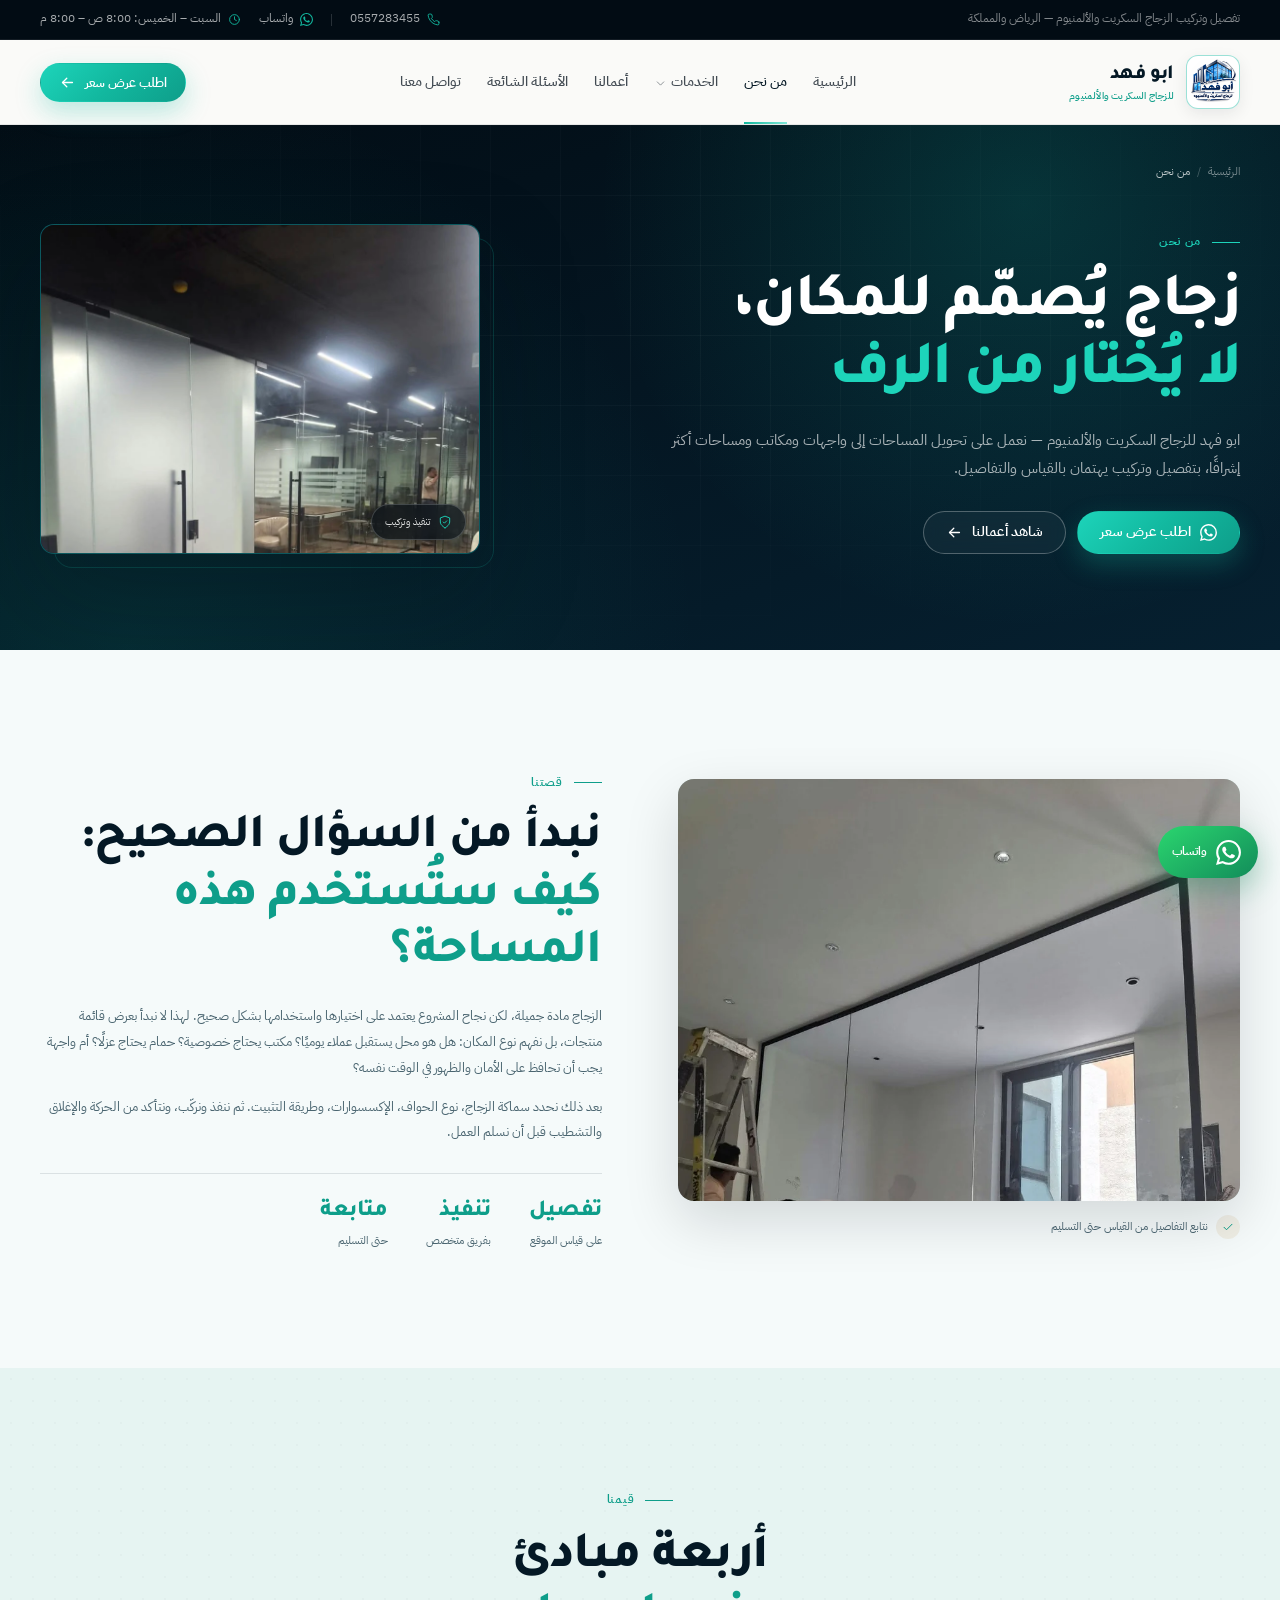
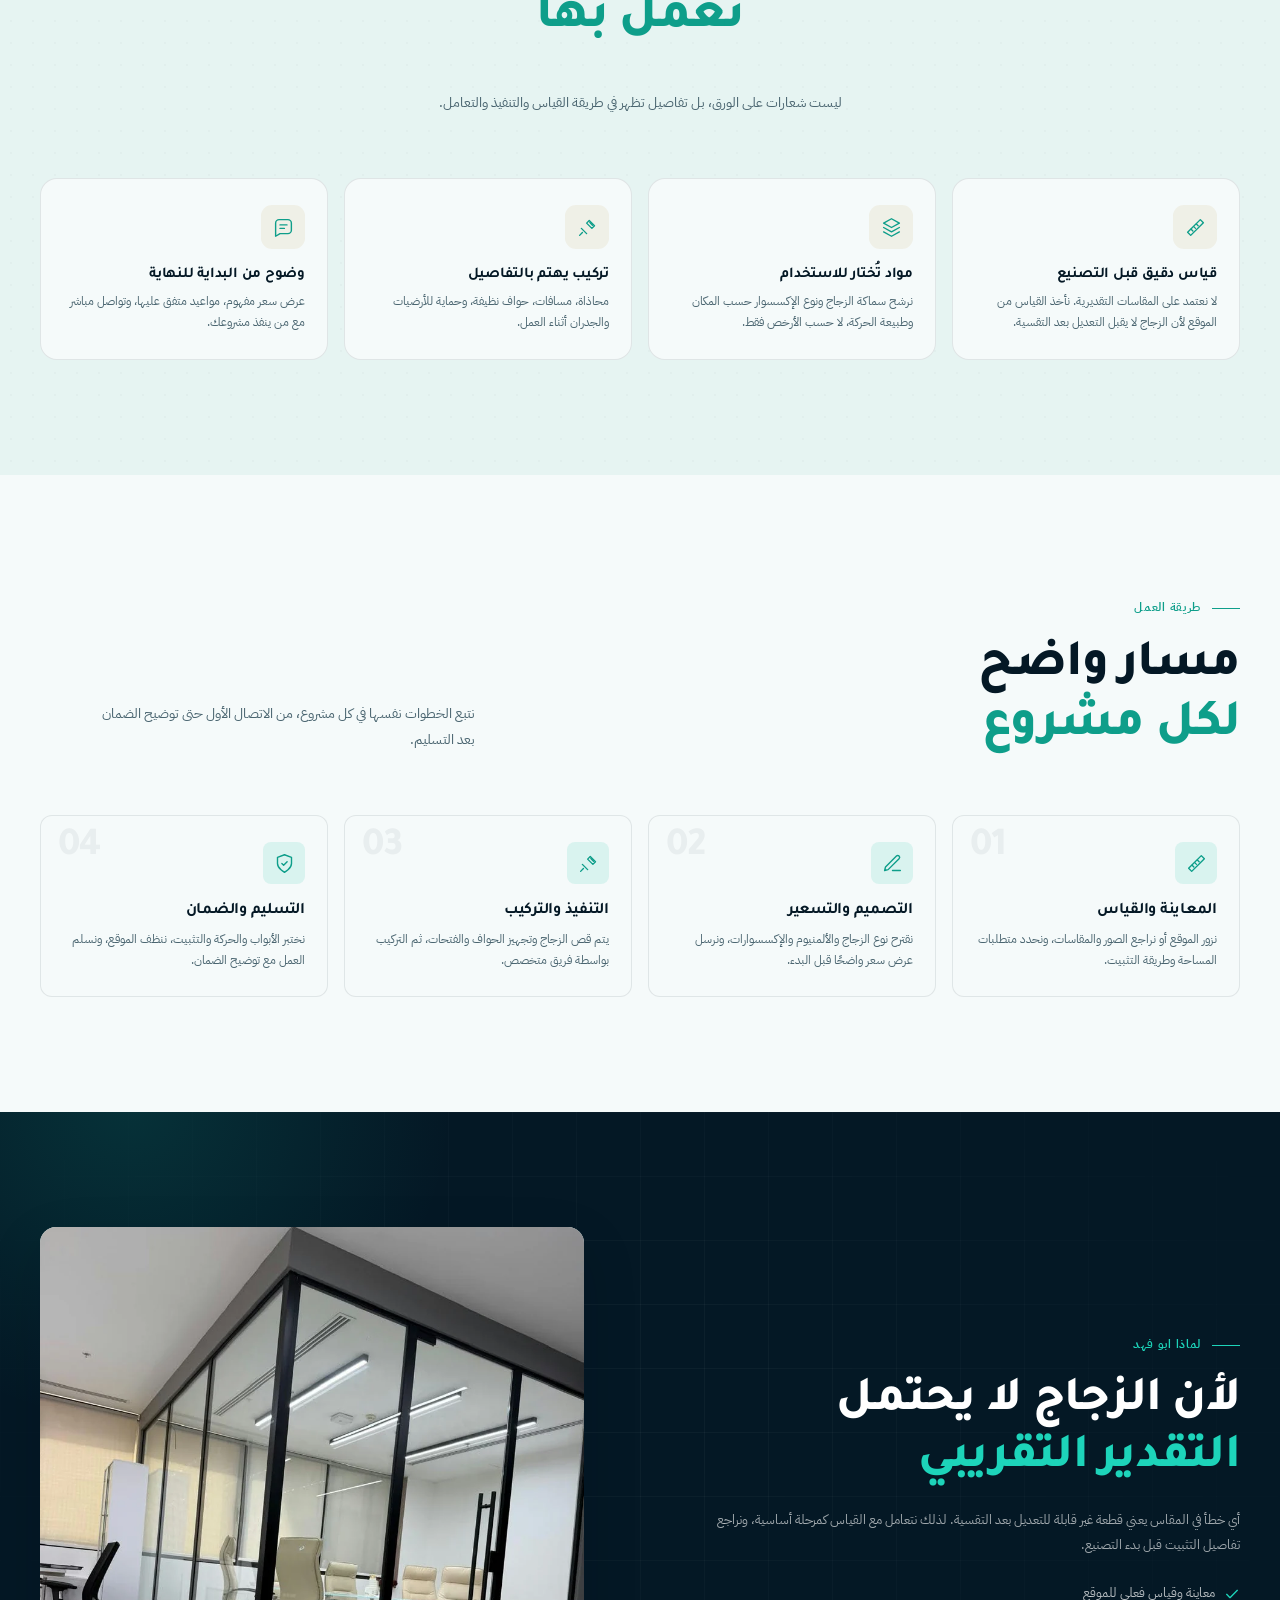
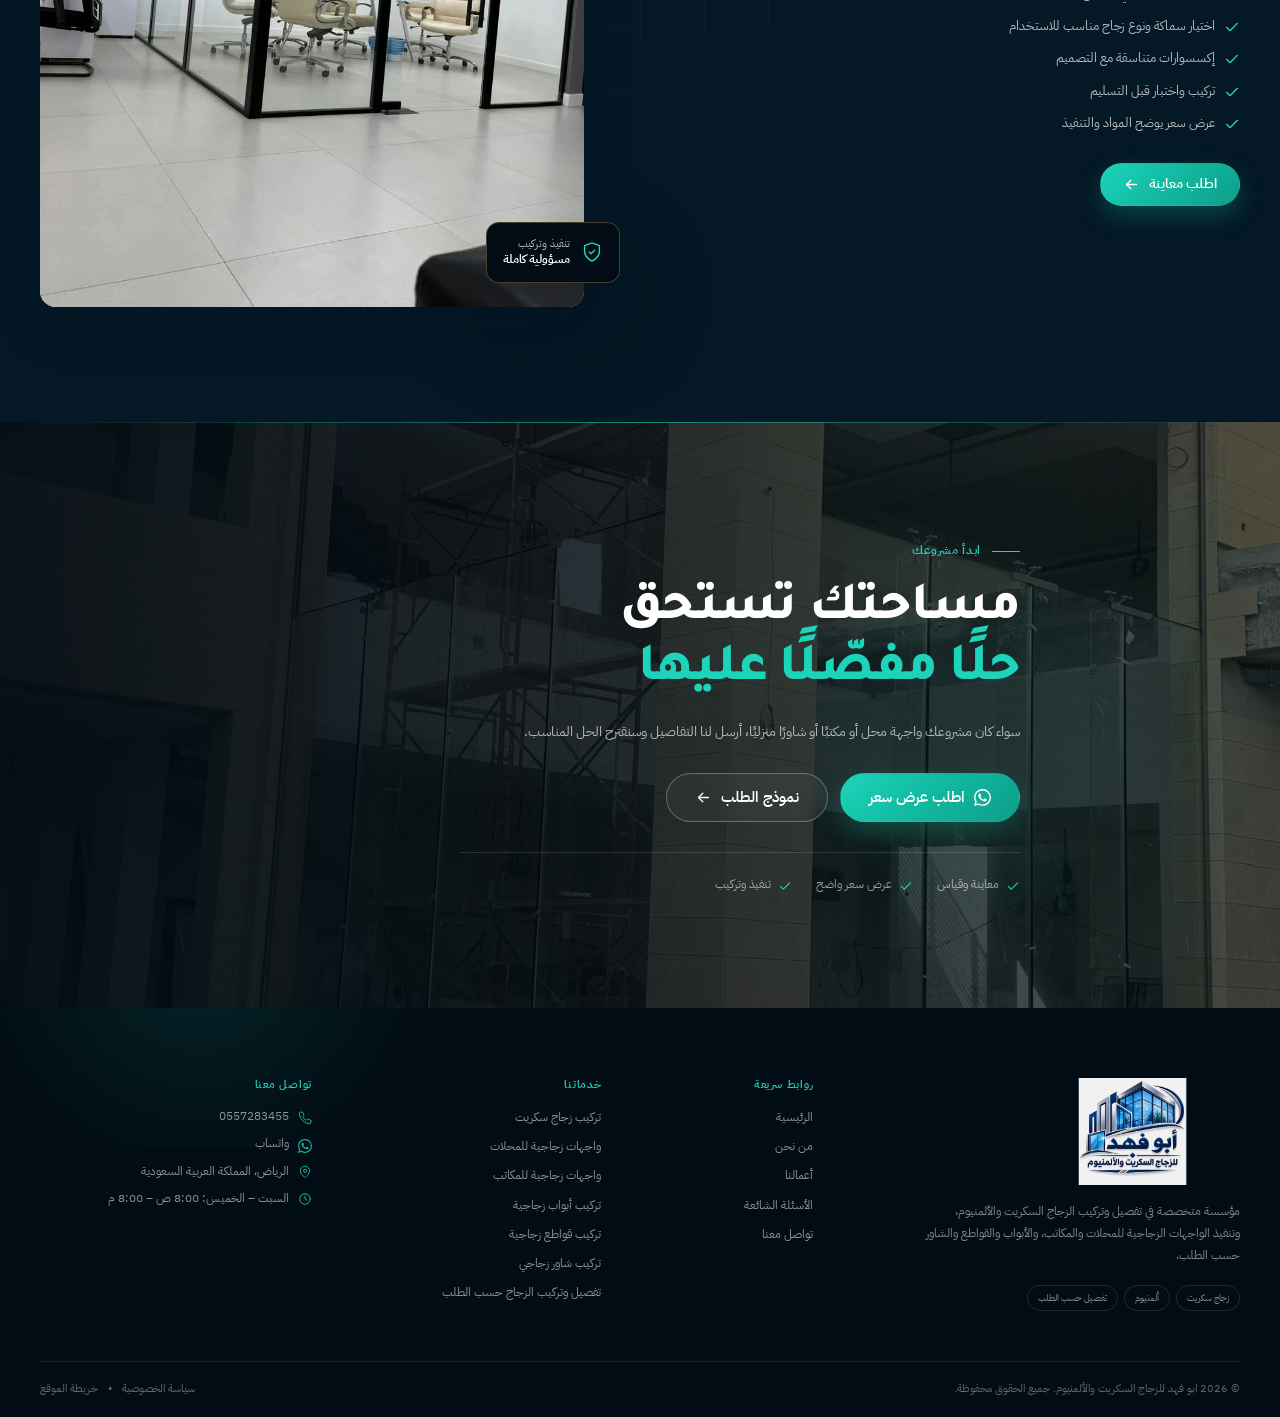
<file: about.html>
<!doctype html>
<html lang="ar" dir="rtl">
<head>
  <meta charset="utf-8">
  <meta name="viewport" content="width=device-width, initial-scale=1">
  <title>من نحن | ابو فهد للزجاج والألمنيوم</title>
  <meta name="description" content="تعرّف على ابو فهد للزجاج السكريت والألمنيوم: طريقة عملنا في القياس والتفصيل والتركيب، وقيمنا في تنفيذ الواجهات والقواطع والأبواب والشاور الزجاجي.">
  <meta name="robots" content="index, follow, max-image-preview:large, max-snippet:-1, max-video-preview:-1">
  <meta name="author" content="ابو فهد للزجاج السكريت والألمنيوم">
  <meta name="theme-color" content="#08141f">
  <link rel="canonical" href="https://abofahad.zujajsecurit.com/about.html">
  <link rel="alternate" hreflang="ar" href="https://abofahad.zujajsecurit.com/about.html">
  <link rel="alternate" hreflang="x-default" href="https://abofahad.zujajsecurit.com/about.html">

  <link rel="icon" type="image/png" sizes="32x32" href="/assets/brand/favicon-32.png">
  <link rel="icon" type="image/png" sizes="64x64" href="/assets/brand/favicon-64.png">
  <link rel="apple-touch-icon" sizes="180x180" href="/assets/brand/apple-touch-icon.png">
  <link rel="manifest" href="/manifest.webmanifest">

  <link rel="preload" href="/assets/fonts/tajawal-700-arabic.woff2" as="font" type="font/woff2" crossorigin>
  <link rel="preload" href="/assets/fonts/tajawal-800-arabic.woff2" as="font" type="font/woff2" crossorigin>
  <link rel="preload" href="/assets/fonts/plex-arabic-400.woff2" as="font" type="font/woff2" crossorigin>

  <meta property="og:type" content="website">
  <meta property="og:locale" content="ar_SA">
  <meta property="og:site_name" content="ابو فهد للزجاج السكريت والألمنيوم">
  <meta property="og:title" content="من نحن | ابو فهد للزجاج والألمنيوم">
  <meta property="og:description" content="تعرّف على ابو فهد للزجاج السكريت والألمنيوم: طريقة عملنا في القياس والتفصيل والتركيب، وقيمنا في تنفيذ الواجهات والقواطع والأبواب والشاور الزجاجي.">
  <meta property="og:url" content="https://abofahad.zujajsecurit.com/about.html">
  <meta property="og:image" content="https://abofahad.zujajsecurit.com/assets/images/office-frosted-2.jpg">
  <meta property="og:image:width" content="1200">
  <meta property="og:image:height" content="630">
  <meta property="og:image:alt" content="ابو فهد للزجاج السكريت والألمنيوم">
  <meta name="twitter:card" content="summary_large_image">
  <meta name="twitter:title" content="من نحن | ابو فهد للزجاج والألمنيوم">
  <meta name="twitter:description" content="تعرّف على ابو فهد للزجاج السكريت والألمنيوم: طريقة عملنا في القياس والتفصيل والتركيب، وقيمنا في تنفيذ الواجهات والقواطع والأبواب والشاور الزجاجي.">
  <meta name="twitter:image" content="https://abofahad.zujajsecurit.com/assets/images/office-frosted-2.jpg">

  <script>document.documentElement.classList.add("js");</script>
  <link rel="stylesheet" href="/assets/css/styles.css">
  <script type="application/ld+json">{"@context":"https://schema.org","@type":["LocalBusiness","HomeAndConstructionBusiness"],"@id":"https://abofahad.zujajsecurit.com/#organization","name":"ابو فهد للزجاج السكريت والألمنيوم","alternateName":["ابو فهد","Abu Fahad Glass & Aluminium"],"url":"https://abofahad.zujajsecurit.com","logo":"https://abofahad.zujajsecurit.com/assets/brand/logo-schema.webp","image":["https://abofahad.zujajsecurit.com/assets/images/og-cover.jpg?v=2","https://abofahad.zujajsecurit.com/assets/images/office-black-frame.jpg"],"description":"مؤسسة متخصصة في تفصيل وتركيب الزجاج السكريت والألمنيوم، واجهات زجاجية للمحلات والمكاتب، أبواب وقواطع زجاجية، شاور زجاجي، وتنفيذ حسب الطلب.","telephone":"+966557283455","priceRange":"SAR","currenciesAccepted":"SAR","paymentAccepted":"نقدي، تحويل بنكي","address":{"@type":"PostalAddress","addressLocality":"الرياض","addressRegion":"منطقة الرياض","addressCountry":"SA"},"areaServed":[{"@type":"City","name":"الرياض"},{"@type":"Country","name":"المملكة العربية السعودية"}],"openingHoursSpecification":[{"@type":"OpeningHoursSpecification","dayOfWeek":["Saturday","Sunday","Monday","Tuesday","Wednesday","Thursday"],"opens":"08:00","closes":"20:00"}],"hasOfferCatalog":{"@type":"OfferCatalog","name":"خدمات الزجاج والألمنيوم","itemListElement":[{"@type":"Offer","itemOffered":{"@type":"Service","name":"تركيب زجاج سكريت","url":"https://abofahad.zujajsecurit.com/services/glass-installation.html"}},{"@type":"Offer","itemOffered":{"@type":"Service","name":"واجهات زجاجية للمحلات","url":"https://abofahad.zujajsecurit.com/services/shop-fronts.html"}},{"@type":"Offer","itemOffered":{"@type":"Service","name":"واجهات زجاجية للمكاتب","url":"https://abofahad.zujajsecurit.com/services/office-facades.html"}},{"@type":"Offer","itemOffered":{"@type":"Service","name":"تركيب أبواب زجاجية","url":"https://abofahad.zujajsecurit.com/services/glass-doors.html"}},{"@type":"Offer","itemOffered":{"@type":"Service","name":"تركيب قواطع زجاجية","url":"https://abofahad.zujajsecurit.com/services/glass-partitions.html"}},{"@type":"Offer","itemOffered":{"@type":"Service","name":"تركيب شاور زجاجي","url":"https://abofahad.zujajsecurit.com/services/shower-glass.html"}},{"@type":"Offer","itemOffered":{"@type":"Service","name":"تفصيل وتركيب الزجاج حسب الطلب","url":"https://abofahad.zujajsecurit.com/services/custom-glass.html"}}]},"knowsAbout":["تركيب زجاج سكريت","واجهات زجاجية","ألمنيوم","قواطع زجاجية","أبواب زجاجية","شاور زجاجي"]}</script>
<script type="application/ld+json">{"@context":"https://schema.org","@type":"BreadcrumbList","itemListElement":[{"@type":"ListItem","position":1,"name":"الرئيسية","item":"https://abofahad.zujajsecurit.com/"},{"@type":"ListItem","position":2,"name":"من نحن","item":"https://abofahad.zujajsecurit.com/about.html"}]}</script>
<script type="application/ld+json">{"@context":"https://schema.org","@type":"AboutPage","url":"https://abofahad.zujajsecurit.com/about.html","name":"من نحن | ابو فهد للزجاج والألمنيوم","isPartOf":{"@id":"https://abofahad.zujajsecurit.com/#website"},"about":{"@id":"https://abofahad.zujajsecurit.com/#organization"},"inLanguage":"ar"}</script>
</head>
<body data-whatsapp="966557283455">
  <a class="skip-link" href="#main">تجاوز إلى المحتوى</a>
  <div class="scroll-progress" aria-hidden="true"><span></span></div>
<div class="topbar">
    <div class="container topbar__inner">
      <p class="topbar__tag">تفصيل وتركيب الزجاج السكريت والألمنيوم — الرياض والمملكة</p>
      <div class="topbar__links">
        <a href="tel:+966557283455"><svg viewBox="0 0 24 24" fill="none" stroke="currentColor" stroke-width="1.7" stroke-linecap="round" stroke-linejoin="round" aria-hidden="true"><path d="M22 16.92v3a2 2 0 0 1-2.18 2 19.79 19.79 0 0 1-8.63-3.07 19.5 19.5 0 0 1-6-6A19.79 19.79 0 0 1 2.12 4.18 2 2 0 0 1 4.11 2h3a2 2 0 0 1 2 1.72c.13.96.36 1.9.7 2.81a2 2 0 0 1-.45 2.11L8.09 9.91a16 16 0 0 0 6 6l1.27-1.27a2 2 0 0 1 2.11-.45c.91.34 1.85.57 2.81.7A2 2 0 0 1 22 16.92z"/></svg><span dir="ltr">0557283455</span></a>
        <span class="topbar__sep" aria-hidden="true"></span>
        <a href="https://wa.me/966557283455?text=%D8%A7%D9%84%D8%B3%D9%84%D8%A7%D9%85%20%D8%B9%D9%84%D9%8A%D9%83%D9%85%D8%8C%20%D8%A3%D8%B1%D8%BA%D8%A8%20%D8%A8%D8%A7%D9%84%D8%A7%D8%B3%D8%AA%D9%81%D8%B3%D8%A7%D8%B1%20%D8%B9%D9%86%20%D8%AE%D8%AF%D9%85%D8%A7%D8%AA%20%D9%85%D8%A4%D8%B3%D8%B3%D8%A9%20%D8%B1%D9%8A%D9%85%20%D8%A7%D9%84%D9%86%D9%81%D9%88%D8%B0%20%D9%84%D9%84%D8%B2%D8%AC%D8%A7%D8%AC%20%D8%A7%D9%84%D8%B3%D9%83%D8%B1%D9%8A%D8%AA%20%D9%88%D8%A7%D9%84%D8%A3%D9%84%D9%85%D9%86%D9%8A%D9%88%D9%85." target="_blank" rel="noopener"><svg viewBox="0 0 24 24" fill="currentColor" aria-hidden="true"><path d="M17.472 14.382c-.297-.149-1.758-.867-2.03-.967-.273-.099-.471-.148-.67.15-.197.297-.767.966-.94 1.164-.173.199-.347.223-.644.075-.297-.15-1.255-.463-2.39-1.475-.883-.788-1.48-1.761-1.653-2.059-.173-.297-.018-.458.13-.606.134-.133.298-.347.446-.52.149-.174.198-.298.298-.497.099-.198.05-.371-.025-.52-.075-.149-.669-1.612-.916-2.207-.242-.579-.487-.5-.669-.51-.173-.008-.371-.01-.57-.01-.198 0-.52.074-.792.372-.272.297-1.04 1.016-1.04 2.479 0 1.462 1.065 2.875 1.213 3.074.149.198 2.096 3.2 5.077 4.487.709.306 1.262.489 1.694.625.712.227 1.36.195 1.871.118.571-.085 1.758-.719 2.006-1.413.248-.694.248-1.289.173-1.413-.074-.124-.272-.198-.57-.347m-5.421 7.403h-.004a9.87 9.87 0 0 1-5.031-1.378l-.361-.214-3.741.982.998-3.648-.235-.374a9.86 9.86 0 0 1-1.51-5.26c.001-5.45 4.436-9.884 9.888-9.884 2.64 0 5.122 1.03 6.988 2.898a9.825 9.825 0 0 1 2.893 6.994c-.003 5.45-4.437 9.884-9.885 9.884m8.413-18.297A11.815 11.815 0 0 0 12.05 0C5.495 0 .16 5.335.157 11.892c0 2.096.547 4.142 1.588 5.945L.057 24l6.305-1.654a11.882 11.882 0 0 0 5.683 1.448h.005c6.554 0 11.89-5.335 11.893-11.893a11.821 11.821 0 0 0-3.48-8.413Z"/></svg><span>واتساب</span></a>
        <span class="topbar__hours"><svg viewBox="0 0 24 24" fill="none" stroke="currentColor" stroke-width="1.7" stroke-linecap="round" stroke-linejoin="round" aria-hidden="true"><circle cx="12" cy="12" r="9"/><path d="M12 7v5l3.5 2"/></svg><span>السبت – الخميس: 8:00 ص – 8:00 م</span></span>
      </div>
    </div>
  </div>
  <header class="site-header" id="site-header">
    <div class="container header__inner">
      <a class="brand " href="/" aria-label="ابو فهد للزجاج السكريت والألمنيوم — الصفحة الرئيسية">
  <span class="brand__badge"><img src="/assets/brand/logo-square.webp" width="700" height="700" alt="" loading="eager"></span>
  <span class="brand__text"><strong>ابو فهد</strong><small>للزجاج السكريت والألمنيوم</small></span>
</a>
      <nav class="main-nav" aria-label="التنقل الرئيسي">
        <ul><li><a href="/" >الرئيسية</a></li><li><a href="/about.html" aria-current="page">من نحن</a></li><li class="has-dropdown">
        <a href="/services.html" >الخدمات <span class="nav-chevron"><svg viewBox="0 0 24 24" fill="none" stroke="currentColor" stroke-width="1.8" stroke-linecap="round" stroke-linejoin="round" aria-hidden="true"><path d="m6 9 6 6 6-6"/></svg></span></a>
        <div class="dropdown" role="group" aria-label="خدمات المؤسسة">
          <div class="dropdown__head"><span>خدماتنا</span><a href="/services.html">عرض الكل <svg viewBox="0 0 24 24" fill="none" stroke="currentColor" stroke-width="1.8" stroke-linecap="round" stroke-linejoin="round" aria-hidden="true"><path d="M19 12H5"/><path d="m11 18-6-6 6-6"/></svg></a></div>
          <div class="dropdown__grid"><a href="/services/glass-installation.html">
          <span class="dropdown__icon"><svg viewBox="0 0 24 24" fill="none" stroke="currentColor" stroke-width="1.6" stroke-linecap="round" stroke-linejoin="round" aria-hidden="true"><rect x="3" y="3" width="7" height="18" rx="1"/><rect x="14" y="3" width="7" height="18" rx="1"/><path d="M6.5 7h.01M17.5 7h.01"/></svg></span>
          <span><strong>تركيب زجاج سكريت</strong><small>زجاج سكريت</small></span>
        </a><a href="/services/shop-fronts.html">
          <span class="dropdown__icon"><svg viewBox="0 0 24 24" fill="none" stroke="currentColor" stroke-width="1.6" stroke-linecap="round" stroke-linejoin="round" aria-hidden="true"><path d="M3 9 5 3h14l2 6"/><path d="M4 9v11h16V9"/><path d="M9 20v-6h6v6"/><path d="M3 9h18"/></svg></span>
          <span><strong>واجهات زجاجية للمحلات</strong><small>واجهات المحلات</small></span>
        </a><a href="/services/office-facades.html">
          <span class="dropdown__icon"><svg viewBox="0 0 24 24" fill="none" stroke="currentColor" stroke-width="1.6" stroke-linecap="round" stroke-linejoin="round" aria-hidden="true"><rect x="4" y="3" width="16" height="18" rx="1"/><path d="M9 7h.01M14 7h.01M9 11h.01M14 11h.01M9 15h.01M14 15h.01"/><path d="M10 21v-3h4v3"/></svg></span>
          <span><strong>واجهات زجاجية للمكاتب</strong><small>واجهات المكاتب</small></span>
        </a><a href="/services/glass-doors.html">
          <span class="dropdown__icon"><svg viewBox="0 0 24 24" fill="none" stroke="currentColor" stroke-width="1.6" stroke-linecap="round" stroke-linejoin="round" aria-hidden="true"><path d="M5 21h14"/><path d="M7 21V4a1 1 0 0 1 1-1h8a1 1 0 0 1 1 1v17"/><circle cx="15" cy="12" r=".9"/></svg></span>
          <span><strong>تركيب أبواب زجاجية</strong><small>أبواب زجاجية</small></span>
        </a><a href="/services/glass-partitions.html">
          <span class="dropdown__icon"><svg viewBox="0 0 24 24" fill="none" stroke="currentColor" stroke-width="1.6" stroke-linecap="round" stroke-linejoin="round" aria-hidden="true"><path d="M4 3v18M20 3v18"/><path d="M4 8h16M4 16h16"/><path d="M12 8v8"/></svg></span>
          <span><strong>تركيب قواطع زجاجية</strong><small>قواطع زجاجية</small></span>
        </a><a href="/services/shower-glass.html">
          <span class="dropdown__icon"><svg viewBox="0 0 24 24" fill="none" stroke="currentColor" stroke-width="1.6" stroke-linecap="round" stroke-linejoin="round" aria-hidden="true"><path d="M4 20V9a4 4 0 0 1 8 0v1"/><path d="M12 7h8l-2 5H12Z"/><path d="M6 14v.01M9 17v.01M6 20v.01"/></svg></span>
          <span><strong>تركيب شاور زجاجي</strong><small>شاور زجاجي</small></span>
        </a><a href="/services/custom-glass.html">
          <span class="dropdown__icon"><svg viewBox="0 0 24 24" fill="none" stroke="currentColor" stroke-width="1.6" stroke-linecap="round" stroke-linejoin="round" aria-hidden="true"><path d="M12 2v4M12 18v4M4.9 4.9l2.8 2.8M16.3 16.3l2.8 2.8M2 12h4M18 12h4M4.9 19.1l2.8-2.8M16.3 7.7l2.8-2.8"/></svg></span>
          <span><strong>تفصيل وتركيب الزجاج حسب الطلب</strong><small>تصنيع حسب الطلب</small></span>
        </a></div>
        </div>
      </li><li><a href="/projects.html" >أعمالنا</a></li><li><a href="/faq.html" >الأسئلة الشائعة</a></li><li><a href="/contact.html" >تواصل معنا</a></li></ul>
      </nav>
      <div class="header__actions">
        <a class="btn btn--gold btn--sm header__cta" href="/contact.html#quote">اطلب عرض سعر <svg viewBox="0 0 24 24" fill="none" stroke="currentColor" stroke-width="1.8" stroke-linecap="round" stroke-linejoin="round" aria-hidden="true"><path d="M19 12H5"/><path d="m11 18-6-6 6-6"/></svg></a>
        <button class="nav-toggle" type="button" aria-label="فتح القائمة" aria-expanded="false" aria-controls="mobile-nav">
          <span></span><span></span><span></span>
        </button>
      </div>
    </div>
  </header>
  <div class="nav-backdrop" data-nav-close aria-hidden="true"></div>
  <aside class="mobile-nav" id="mobile-nav" aria-label="قائمة الجوال" aria-hidden="true">
    <div class="mobile-nav__head">
      <a class="brand brand--mobile" href="/" aria-label="ابو فهد للزجاج السكريت والألمنيوم — الصفحة الرئيسية">
  <span class="brand__badge"><img src="/assets/brand/logo-square.webp" width="700" height="700" alt="" loading="eager"></span>
  <span class="brand__text"><strong>ابو فهد</strong><small>للزجاج السكريت والألمنيوم</small></span>
</a>
      <button class="mobile-nav__close" type="button" aria-label="إغلاق القائمة" data-nav-close><svg viewBox="0 0 24 24" fill="none" stroke="currentColor" stroke-width="1.9" stroke-linecap="round" aria-hidden="true"><path d="m6 6 12 12M18 6 6 18"/></svg></button>
    </div>
    <nav class="mobile-nav__body"><a class="mobile-nav__link" href="/">الرئيسية <svg viewBox="0 0 24 24" fill="none" stroke="currentColor" stroke-width="1.8" stroke-linecap="round" stroke-linejoin="round" aria-hidden="true"><path d="M19 12H5"/><path d="m11 18-6-6 6-6"/></svg></a><a class="mobile-nav__link" href="/about.html">من نحن <svg viewBox="0 0 24 24" fill="none" stroke="currentColor" stroke-width="1.8" stroke-linecap="round" stroke-linejoin="round" aria-hidden="true"><path d="M19 12H5"/><path d="m11 18-6-6 6-6"/></svg></a><div class="mobile-nav__group">
        <a class="mobile-nav__link" href="/services.html">الخدمات <svg viewBox="0 0 24 24" fill="none" stroke="currentColor" stroke-width="1.8" stroke-linecap="round" stroke-linejoin="round" aria-hidden="true"><path d="M19 12H5"/><path d="m11 18-6-6 6-6"/></svg></a>
        <div class="mobile-nav__subs"><a class="mobile-nav__sub" href="/services/glass-installation.html">تركيب زجاج سكريت</a><a class="mobile-nav__sub" href="/services/shop-fronts.html">واجهات زجاجية للمحلات</a><a class="mobile-nav__sub" href="/services/office-facades.html">واجهات زجاجية للمكاتب</a><a class="mobile-nav__sub" href="/services/glass-doors.html">تركيب أبواب زجاجية</a><a class="mobile-nav__sub" href="/services/glass-partitions.html">تركيب قواطع زجاجية</a><a class="mobile-nav__sub" href="/services/shower-glass.html">تركيب شاور زجاجي</a><a class="mobile-nav__sub" href="/services/custom-glass.html">تفصيل وتركيب الزجاج حسب الطلب</a></div>
      </div><a class="mobile-nav__link" href="/projects.html">أعمالنا <svg viewBox="0 0 24 24" fill="none" stroke="currentColor" stroke-width="1.8" stroke-linecap="round" stroke-linejoin="round" aria-hidden="true"><path d="M19 12H5"/><path d="m11 18-6-6 6-6"/></svg></a><a class="mobile-nav__link" href="/faq.html">الأسئلة الشائعة <svg viewBox="0 0 24 24" fill="none" stroke="currentColor" stroke-width="1.8" stroke-linecap="round" stroke-linejoin="round" aria-hidden="true"><path d="M19 12H5"/><path d="m11 18-6-6 6-6"/></svg></a><a class="mobile-nav__link" href="/contact.html">تواصل معنا <svg viewBox="0 0 24 24" fill="none" stroke="currentColor" stroke-width="1.8" stroke-linecap="round" stroke-linejoin="round" aria-hidden="true"><path d="M19 12H5"/><path d="m11 18-6-6 6-6"/></svg></a></nav>
    <div class="mobile-nav__foot">
      <a class="btn btn--gold" href="/contact.html#quote">اطلب عرض سعر <svg viewBox="0 0 24 24" fill="none" stroke="currentColor" stroke-width="1.8" stroke-linecap="round" stroke-linejoin="round" aria-hidden="true"><path d="M19 12H5"/><path d="m11 18-6-6 6-6"/></svg></a>
      <div class="mobile-nav__contact">
        <a href="tel:+966557283455"><svg viewBox="0 0 24 24" fill="none" stroke="currentColor" stroke-width="1.7" stroke-linecap="round" stroke-linejoin="round" aria-hidden="true"><path d="M22 16.92v3a2 2 0 0 1-2.18 2 19.79 19.79 0 0 1-8.63-3.07 19.5 19.5 0 0 1-6-6A19.79 19.79 0 0 1 2.12 4.18 2 2 0 0 1 4.11 2h3a2 2 0 0 1 2 1.72c.13.96.36 1.9.7 2.81a2 2 0 0 1-.45 2.11L8.09 9.91a16 16 0 0 0 6 6l1.27-1.27a2 2 0 0 1 2.11-.45c.91.34 1.85.57 2.81.7A2 2 0 0 1 22 16.92z"/></svg><span dir="ltr">0557283455</span></a>
        <a href="https://wa.me/966557283455?text=%D8%A7%D9%84%D8%B3%D9%84%D8%A7%D9%85%20%D8%B9%D9%84%D9%8A%D9%83%D9%85%D8%8C%20%D8%A3%D8%B1%D8%BA%D8%A8%20%D8%A8%D8%A7%D9%84%D8%A7%D8%B3%D8%AA%D9%81%D8%B3%D8%A7%D8%B1%20%D8%B9%D9%86%20%D8%AE%D8%AF%D9%85%D8%A7%D8%AA%20%D9%85%D8%A4%D8%B3%D8%B3%D8%A9%20%D8%B1%D9%8A%D9%85%20%D8%A7%D9%84%D9%86%D9%81%D9%88%D8%B0%20%D9%84%D9%84%D8%B2%D8%AC%D8%A7%D8%AC%20%D8%A7%D9%84%D8%B3%D9%83%D8%B1%D9%8A%D8%AA%20%D9%88%D8%A7%D9%84%D8%A3%D9%84%D9%85%D9%86%D9%8A%D9%88%D9%85." target="_blank" rel="noopener"><svg viewBox="0 0 24 24" fill="currentColor" aria-hidden="true"><path d="M17.472 14.382c-.297-.149-1.758-.867-2.03-.967-.273-.099-.471-.148-.67.15-.197.297-.767.966-.94 1.164-.173.199-.347.223-.644.075-.297-.15-1.255-.463-2.39-1.475-.883-.788-1.48-1.761-1.653-2.059-.173-.297-.018-.458.13-.606.134-.133.298-.347.446-.52.149-.174.198-.298.298-.497.099-.198.05-.371-.025-.52-.075-.149-.669-1.612-.916-2.207-.242-.579-.487-.5-.669-.51-.173-.008-.371-.01-.57-.01-.198 0-.52.074-.792.372-.272.297-1.04 1.016-1.04 2.479 0 1.462 1.065 2.875 1.213 3.074.149.198 2.096 3.2 5.077 4.487.709.306 1.262.489 1.694.625.712.227 1.36.195 1.871.118.571-.085 1.758-.719 2.006-1.413.248-.694.248-1.289.173-1.413-.074-.124-.272-.198-.57-.347m-5.421 7.403h-.004a9.87 9.87 0 0 1-5.031-1.378l-.361-.214-3.741.982.998-3.648-.235-.374a9.86 9.86 0 0 1-1.51-5.26c.001-5.45 4.436-9.884 9.888-9.884 2.64 0 5.122 1.03 6.988 2.898a9.825 9.825 0 0 1 2.893 6.994c-.003 5.45-4.437 9.884-9.885 9.884m8.413-18.297A11.815 11.815 0 0 0 12.05 0C5.495 0 .16 5.335.157 11.892c0 2.096.547 4.142 1.588 5.945L.057 24l6.305-1.654a11.882 11.882 0 0 0 5.683 1.448h.005c6.554 0 11.89-5.335 11.893-11.893a11.821 11.821 0 0 0-3.48-8.413Z"/></svg><span>واتساب</span></a>
      </div>
    </div>
  </aside>
<main id="main">
<section class="page-hero">
    <div class="page-hero__glow" aria-hidden="true"></div>
    <div class="page-hero__grid-bg" aria-hidden="true"></div>
    <div class="container">
      <nav class="breadcrumb" aria-label="مسار التنقل"><a href="/">الرئيسية</a><span class="breadcrumb__sep" aria-hidden="true">/</span><span aria-current="page">من نحن</span></nav>
      <div class="page-hero__inner">
        <div class="page-hero__content reveal">
          <span class="eyebrow eyebrow--light"><span class="eyebrow__line" aria-hidden="true"></span>من نحن</span>
          <h1>زجاج يُصمّم للمكان،<br><em>لا يُختار من الرف</em></h1>
          <p>ابو فهد للزجاج السكريت والألمنيوم — نعمل على تحويل المساحات إلى واجهات ومكاتب ومساحات أكثر إشراقًا، بتفصيل وتركيب يهتمان بالقياس والتفاصيل.</p>
          <div class="page-hero__actions"><a class="btn btn--gold" href="https://wa.me/966557283455?text=%D8%A7%D9%84%D8%B3%D9%84%D8%A7%D9%85%20%D8%B9%D9%84%D9%8A%D9%83%D9%85%D8%8C%20%D8%A3%D8%B1%D8%BA%D8%A8%20%D8%A8%D8%A7%D9%84%D8%A7%D8%B3%D8%AA%D9%81%D8%B3%D8%A7%D8%B1%20%D8%B9%D9%86%20%D8%AE%D8%AF%D9%85%D8%A7%D8%AA%20%D9%85%D8%A4%D8%B3%D8%B3%D8%A9%20%D8%B1%D9%8A%D9%85%20%D8%A7%D9%84%D9%86%D9%81%D9%88%D8%B0%20%D9%84%D9%84%D8%B2%D8%AC%D8%A7%D8%AC%20%D8%A7%D9%84%D8%B3%D9%83%D8%B1%D9%8A%D8%AA%20%D9%88%D8%A7%D9%84%D8%A3%D9%84%D9%85%D9%86%D9%8A%D9%88%D9%85." target="_blank" rel="noopener"><svg viewBox="0 0 24 24" fill="currentColor" aria-hidden="true"><path d="M17.472 14.382c-.297-.149-1.758-.867-2.03-.967-.273-.099-.471-.148-.67.15-.197.297-.767.966-.94 1.164-.173.199-.347.223-.644.075-.297-.15-1.255-.463-2.39-1.475-.883-.788-1.48-1.761-1.653-2.059-.173-.297-.018-.458.13-.606.134-.133.298-.347.446-.52.149-.174.198-.298.298-.497.099-.198.05-.371-.025-.52-.075-.149-.669-1.612-.916-2.207-.242-.579-.487-.5-.669-.51-.173-.008-.371-.01-.57-.01-.198 0-.52.074-.792.372-.272.297-1.04 1.016-1.04 2.479 0 1.462 1.065 2.875 1.213 3.074.149.198 2.096 3.2 5.077 4.487.709.306 1.262.489 1.694.625.712.227 1.36.195 1.871.118.571-.085 1.758-.719 2.006-1.413.248-.694.248-1.289.173-1.413-.074-.124-.272-.198-.57-.347m-5.421 7.403h-.004a9.87 9.87 0 0 1-5.031-1.378l-.361-.214-3.741.982.998-3.648-.235-.374a9.86 9.86 0 0 1-1.51-5.26c.001-5.45 4.436-9.884 9.888-9.884 2.64 0 5.122 1.03 6.988 2.898a9.825 9.825 0 0 1 2.893 6.994c-.003 5.45-4.437 9.884-9.885 9.884m8.413-18.297A11.815 11.815 0 0 0 12.05 0C5.495 0 .16 5.335.157 11.892c0 2.096.547 4.142 1.588 5.945L.057 24l6.305-1.654a11.882 11.882 0 0 0 5.683 1.448h.005c6.554 0 11.89-5.335 11.893-11.893a11.821 11.821 0 0 0-3.48-8.413Z"/></svg> اطلب عرض سعر</a>
          <a class="btn btn--ghost" href="/projects.html">شاهد أعمالنا <svg viewBox="0 0 24 24" fill="none" stroke="currentColor" stroke-width="1.8" stroke-linecap="round" stroke-linejoin="round" aria-hidden="true"><path d="M19 12H5"/><path d="m11 18-6-6 6-6"/></svg></a></div>
        </div>
        <div class="page-hero__visual reveal" data-delay="1">
          <div class="page-hero__frame"><picture>
  <source type="image/webp" srcset="/assets/images/office-frosted-2-sm.webp 900w, /assets/images/office-frosted-2.webp 1600w" sizes="(max-width: 900px) 90vw, 44vw">
  <img src="/assets/images/office-frosted-2.jpg" srcset="/assets/images/office-frosted-2-sm.jpg 900w, /assets/images/office-frosted-2.jpg 1600w" sizes="(max-width: 900px) 90vw, 44vw" alt="قواطع زجاجية مصنفرة في مكتب مع أبواب زجاجية سوداء" width="1044" height="1280" loading="eager" fetchpriority="high">
</picture></div>
          <span class="page-hero__badge"><svg viewBox="0 0 24 24" fill="none" stroke="currentColor" stroke-width="1.6" stroke-linecap="round" stroke-linejoin="round" aria-hidden="true"><path d="M12 22s8-4 8-10V5l-8-3-8 3v7c0 6 8 10 8 10Z"/><path d="m9 12 2 2 4-4"/></svg> تنفيذ وتركيب</span>
        </div>
      </div>
    </div>
  </section>

  <section class="section about-story">
    <div class="container split">
      <div class="about-story__media reveal">
        <div class="media-frame"><picture>
  <source type="image/webp" srcset="/assets/images/office-construction-sm.webp 900w, /assets/images/office-construction.webp 1600w" sizes="(max-width: 900px) 90vw, 46vw">
  <img src="/assets/images/office-construction.jpg" srcset="/assets/images/office-construction-sm.jpg 900w, /assets/images/office-construction.jpg 1600w" sizes="(max-width: 900px) 90vw, 46vw" alt="تنفيذ قواطع زجاجية لمكاتب أثناء أعمال التركيب" width="1600" height="1200" loading="lazy" decoding="async">
</picture></div>
        <div class="about-story__caption"><span><svg viewBox="0 0 24 24" fill="none" stroke="currentColor" stroke-width="2" stroke-linecap="round" stroke-linejoin="round" aria-hidden="true"><path d="m4 12.5 5 5L20 6.5"/></svg></span> نتابع التفاصيل من القياس حتى التسليم</div>
      </div>
      <div class="about-story__content reveal" data-delay="100">
        <span class="eyebrow"><span class="eyebrow__line" aria-hidden="true"></span>قصتنا</span>
        <h2>نبدأ من السؤال الصحيح:<br><em>كيف ستُستخدم هذه المساحة؟</em></h2>
        <p>الزجاج مادة جميلة، لكن نجاح المشروع يعتمد على اختيارها واستخدامها بشكل صحيح. لهذا لا نبدأ بعرض قائمة منتجات، بل نفهم نوع المكان: هل هو محل يستقبل عملاء يوميًا؟ مكتب يحتاج خصوصية؟ حمام يحتاج عزلًا؟ أم واجهة يجب أن تحافظ على الأمان والظهور في الوقت نفسه؟</p>
        <p>بعد ذلك نحدد سماكة الزجاج، نوع الحواف، الإكسسوارات، وطريقة التثبيت. ثم ننفذ ونركّب، ونتأكد من الحركة والإغلاق والتشطيب قبل أن نسلم العمل.</p>
        <div class="about-story__points">
          <div><strong>تفصيل</strong><span>على قياس الموقع</span></div>
          <div><strong>تنفيذ</strong><span>بفريق متخصص</span></div>
          <div><strong>متابعة</strong><span>حتى التسليم</span></div>
        </div>
      </div>
    </div>
  </section>

  <section class="section section--sand values">
    <div class="container">
      <div class="section-head section-head--center">
    <div class="section-head__main">
      <span class="eyebrow"><span class="eyebrow__line" aria-hidden="true"></span>قيمنا</span>
      <h2>أربعة مبادئ<br><em>نعمل بها</em></h2>
    </div>
    <div class="section-head__side">
      <p>ليست شعارات على الورق، بل تفاصيل تظهر في طريقة القياس والتنفيذ والتعامل.</p>
      
    </div>
  </div>
      <div class="values__grid"><article class="value-card reveal" style="--delay:0ms">
      <span class="value-card__icon"><svg viewBox="0 0 24 24" fill="none" stroke="currentColor" stroke-width="1.6" stroke-linecap="round" stroke-linejoin="round" aria-hidden="true"><path d="M3 17.5 17.5 3 21 6.5 6.5 21 3 17.5Z"/><path d="m7 14 2 2M10 11l2 2M13 8l2 2"/></svg></span>
      <h3>قياس دقيق قبل التصنيع</h3>
      <p>لا نعتمد على المقاسات التقديرية. نأخذ القياس من الموقع لأن الزجاج لا يقبل التعديل بعد التقسية.</p>
    </article><article class="value-card reveal" style="--delay:70ms">
      <span class="value-card__icon"><svg viewBox="0 0 24 24" fill="none" stroke="currentColor" stroke-width="1.6" stroke-linecap="round" stroke-linejoin="round" aria-hidden="true"><path d="m12 2 9 5-9 5-9-5 9-5Z"/><path d="m3 12 9 5 9-5"/><path d="m3 17 9 5 9-5"/></svg></span>
      <h3>مواد تُختار للاستخدام</h3>
      <p>نرشح سماكة الزجاج ونوع الإكسسوار حسب المكان وطبيعة الحركة، لا حسب الأرخص فقط.</p>
    </article><article class="value-card reveal" style="--delay:140ms">
      <span class="value-card__icon"><svg viewBox="0 0 24 24" fill="none" stroke="currentColor" stroke-width="1.6" stroke-linecap="round" stroke-linejoin="round" aria-hidden="true"><path d="m14.7 6.3 3 3"/><path d="M3 21l3.2-3.2"/><path d="m5 13 6 6"/><path d="m14 4 6 6-3 3-6-6Z"/></svg></span>
      <h3>تركيب يهتم بالتفاصيل</h3>
      <p>محاذاة، مسافات، حواف نظيفة، وحماية للأرضيات والجدران أثناء العمل.</p>
    </article><article class="value-card reveal" style="--delay:210ms">
      <span class="value-card__icon"><svg viewBox="0 0 24 24" fill="none" stroke="currentColor" stroke-width="1.6" stroke-linecap="round" stroke-linejoin="round" aria-hidden="true"><path d="M21 15a4 4 0 0 1-4 4H8l-5 3V7a4 4 0 0 1 4-4h10a4 4 0 0 1 4 4Z"/><path d="M8 9h8M8 13h5"/></svg></span>
      <h3>وضوح من البداية للنهاية</h3>
      <p>عرض سعر مفهوم، مواعيد متفق عليها، وتواصل مباشر مع من ينفذ مشروعك.</p>
    </article></div>
    </div>
  </section>

  <section class="section process">
    <div class="container">
      <div class="section-head">
    <div class="section-head__main">
      <span class="eyebrow"><span class="eyebrow__line" aria-hidden="true"></span>طريقة العمل</span>
      <h2>مسار واضح<br><em>لكل مشروع</em></h2>
    </div>
    <div class="section-head__side">
      <p>نتبع الخطوات نفسها في كل مشروع، من الاتصال الأول حتى توضيح الضمان بعد التسليم.</p>
      
    </div>
  </div>
      <div class="process__grid"><article class="process-card reveal" style="--delay:0ms">
      <span class="process-card__num">01</span>
      <span class="process-card__icon"><svg viewBox="0 0 24 24" fill="none" stroke="currentColor" stroke-width="1.6" stroke-linecap="round" stroke-linejoin="round" aria-hidden="true"><path d="M3 17.5 17.5 3 21 6.5 6.5 21 3 17.5Z"/><path d="m7 14 2 2M10 11l2 2M13 8l2 2"/></svg></span>
      <h3>المعاينة والقياس</h3>
      <p>نزور الموقع أو نراجع الصور والمقاسات، ونحدد متطلبات المساحة وطريقة التثبيت.</p>
    </article><article class="process-card reveal" style="--delay:80ms">
      <span class="process-card__num">02</span>
      <span class="process-card__icon"><svg viewBox="0 0 24 24" fill="none" stroke="currentColor" stroke-width="1.6" stroke-linecap="round" stroke-linejoin="round" aria-hidden="true"><path d="M12 20h9"/><path d="M16.5 3.5a2.12 2.12 0 0 1 3 3L7 19l-4 1 1-4Z"/></svg></span>
      <h3>التصميم والتسعير</h3>
      <p>نقترح نوع الزجاج والألمنيوم والإكسسوارات، ونرسل عرض سعر واضحًا قبل البدء.</p>
    </article><article class="process-card reveal" style="--delay:160ms">
      <span class="process-card__num">03</span>
      <span class="process-card__icon"><svg viewBox="0 0 24 24" fill="none" stroke="currentColor" stroke-width="1.6" stroke-linecap="round" stroke-linejoin="round" aria-hidden="true"><path d="m14.7 6.3 3 3"/><path d="M3 21l3.2-3.2"/><path d="m5 13 6 6"/><path d="m14 4 6 6-3 3-6-6Z"/></svg></span>
      <h3>التنفيذ والتركيب</h3>
      <p>يتم قص الزجاج وتجهيز الحواف والفتحات، ثم التركيب بواسطة فريق متخصص.</p>
    </article><article class="process-card reveal" style="--delay:240ms">
      <span class="process-card__num">04</span>
      <span class="process-card__icon"><svg viewBox="0 0 24 24" fill="none" stroke="currentColor" stroke-width="1.6" stroke-linecap="round" stroke-linejoin="round" aria-hidden="true"><path d="M12 22s8-4 8-10V5l-8-3-8 3v7c0 6 8 10 8 10Z"/><path d="m9 12 2 2 4-4"/></svg></span>
      <h3>التسليم والضمان</h3>
      <p>نختبر الأبواب والحركة والتثبيت، ننظف الموقع، ونسلم العمل مع توضيح الضمان.</p>
    </article></div>
    </div>
  </section>

  <section class="section section--dark about-why">
    <div class="container split split--reverse">
      <div class="about-why__content reveal">
        <span class="eyebrow eyebrow--light"><span class="eyebrow__line" aria-hidden="true"></span>لماذا ابو فهد</span>
        <h2>لأن الزجاج لا يحتمل<br><em>التقدير التقريبي</em></h2>
        <p>أي خطأ في المقاس يعني قطعة غير قابلة للتعديل بعد التقسية. لذلك نتعامل مع القياس كمرحلة أساسية، ونراجع تفاصيل التثبيت قبل بدء التصنيع.</p>
        <ul class="check-list check-list--light">
          <li><svg viewBox="0 0 24 24" fill="none" stroke="currentColor" stroke-width="2" stroke-linecap="round" stroke-linejoin="round" aria-hidden="true"><path d="m4 12.5 5 5L20 6.5"/></svg> معاينة وقياس فعلي للموقع</li>
          <li><svg viewBox="0 0 24 24" fill="none" stroke="currentColor" stroke-width="2" stroke-linecap="round" stroke-linejoin="round" aria-hidden="true"><path d="m4 12.5 5 5L20 6.5"/></svg> اختيار سماكة ونوع زجاج مناسب للاستخدام</li>
          <li><svg viewBox="0 0 24 24" fill="none" stroke="currentColor" stroke-width="2" stroke-linecap="round" stroke-linejoin="round" aria-hidden="true"><path d="m4 12.5 5 5L20 6.5"/></svg> إكسسوارات متناسقة مع التصميم</li>
          <li><svg viewBox="0 0 24 24" fill="none" stroke="currentColor" stroke-width="2" stroke-linecap="round" stroke-linejoin="round" aria-hidden="true"><path d="m4 12.5 5 5L20 6.5"/></svg> تركيب واختبار قبل التسليم</li>
          <li><svg viewBox="0 0 24 24" fill="none" stroke="currentColor" stroke-width="2" stroke-linecap="round" stroke-linejoin="round" aria-hidden="true"><path d="m4 12.5 5 5L20 6.5"/></svg> عرض سعر يوضح المواد والتنفيذ</li>
        </ul>
        <a class="btn btn--gold" href="/contact.html#quote">اطلب معاينة <svg viewBox="0 0 24 24" fill="none" stroke="currentColor" stroke-width="1.8" stroke-linecap="round" stroke-linejoin="round" aria-hidden="true"><path d="M19 12H5"/><path d="m11 18-6-6 6-6"/></svg></a>
      </div>
      <div class="about-why__media reveal" data-delay="100">
        <div class="media-frame media-frame--offset"><picture>
  <source type="image/webp" srcset="/assets/images/office-black-frame-sm.webp 900w, /assets/images/office-black-frame.webp 1600w" sizes="(max-width: 900px) 90vw, 44vw">
  <img src="/assets/images/office-black-frame.jpg" srcset="/assets/images/office-black-frame-sm.jpg 900w, /assets/images/office-black-frame.jpg 1600w" sizes="(max-width: 900px) 90vw, 44vw" alt="مكتب زجاجي بإطار أسود وأرضية خشبية من تنفيذ ابو فهد" width="1600" height="2133" loading="lazy" decoding="async">
</picture></div>
        <div class="about-why__tag"><svg viewBox="0 0 24 24" fill="none" stroke="currentColor" stroke-width="1.6" stroke-linecap="round" stroke-linejoin="round" aria-hidden="true"><path d="M12 22s8-4 8-10V5l-8-3-8 3v7c0 6 8 10 8 10Z"/><path d="m9 12 2 2 4-4"/></svg><span>تنفيذ وتركيب<br><strong>مسؤولية كاملة</strong></span></div>
      </div>
    </div>
  </section>

  <section class="cta-band">
    <div class="cta-band__bg" aria-hidden="true"><picture>
  <source type="image/webp" srcset="/assets/images/facade-modern-sm.webp 900w, /assets/images/facade-modern.webp 1600w" sizes="100vw">
  <img src="/assets/images/facade-modern.jpg" srcset="/assets/images/facade-modern-sm.jpg 900w, /assets/images/facade-modern.jpg 1600w" sizes="100vw" alt="واجهات زجاجية حديثة لمجمع تجاري مع ألمنيوم" width="720" height="896" loading="lazy" decoding="async">
</picture></div>
    <div class="cta-band__overlay" aria-hidden="true"></div>
    <div class="container cta-band__inner reveal">
      <span class="eyebrow eyebrow--light"><span class="eyebrow__line" aria-hidden="true"></span>ابدأ مشروعك</span>
      <h2>مساحتك تستحق<br><em>حلًا مفصّلًا عليها</em></h2>
      <p>سواء كان مشروعك واجهة محل أو مكتبًا أو شاورًا منزليًا، أرسل لنا التفاصيل وسنقترح الحل المناسب.</p>
      <div class="cta-band__actions">
        <a class="btn btn--gold btn--lg" href="https://wa.me/966557283455?text=%D8%A7%D9%84%D8%B3%D9%84%D8%A7%D9%85%20%D8%B9%D9%84%D9%8A%D9%83%D9%85%D8%8C%20%D8%A3%D8%B1%D8%BA%D8%A8%20%D8%A8%D8%A7%D9%84%D8%A7%D8%B3%D8%AA%D9%81%D8%B3%D8%A7%D8%B1%20%D8%B9%D9%86%20%D8%AE%D8%AF%D9%85%D8%A7%D8%AA%20%D9%85%D8%A4%D8%B3%D8%B3%D8%A9%20%D8%B1%D9%8A%D9%85%20%D8%A7%D9%84%D9%86%D9%81%D9%88%D8%B0%20%D9%84%D9%84%D8%B2%D8%AC%D8%A7%D8%AC%20%D8%A7%D9%84%D8%B3%D9%83%D8%B1%D9%8A%D8%AA%20%D9%88%D8%A7%D9%84%D8%A3%D9%84%D9%85%D9%86%D9%8A%D9%88%D9%85." target="_blank" rel="noopener"><svg viewBox="0 0 24 24" fill="currentColor" aria-hidden="true"><path d="M17.472 14.382c-.297-.149-1.758-.867-2.03-.967-.273-.099-.471-.148-.67.15-.197.297-.767.966-.94 1.164-.173.199-.347.223-.644.075-.297-.15-1.255-.463-2.39-1.475-.883-.788-1.48-1.761-1.653-2.059-.173-.297-.018-.458.13-.606.134-.133.298-.347.446-.52.149-.174.198-.298.298-.497.099-.198.05-.371-.025-.52-.075-.149-.669-1.612-.916-2.207-.242-.579-.487-.5-.669-.51-.173-.008-.371-.01-.57-.01-.198 0-.52.074-.792.372-.272.297-1.04 1.016-1.04 2.479 0 1.462 1.065 2.875 1.213 3.074.149.198 2.096 3.2 5.077 4.487.709.306 1.262.489 1.694.625.712.227 1.36.195 1.871.118.571-.085 1.758-.719 2.006-1.413.248-.694.248-1.289.173-1.413-.074-.124-.272-.198-.57-.347m-5.421 7.403h-.004a9.87 9.87 0 0 1-5.031-1.378l-.361-.214-3.741.982.998-3.648-.235-.374a9.86 9.86 0 0 1-1.51-5.26c.001-5.45 4.436-9.884 9.888-9.884 2.64 0 5.122 1.03 6.988 2.898a9.825 9.825 0 0 1 2.893 6.994c-.003 5.45-4.437 9.884-9.885 9.884m8.413-18.297A11.815 11.815 0 0 0 12.05 0C5.495 0 .16 5.335.157 11.892c0 2.096.547 4.142 1.588 5.945L.057 24l6.305-1.654a11.882 11.882 0 0 0 5.683 1.448h.005c6.554 0 11.89-5.335 11.893-11.893a11.821 11.821 0 0 0-3.48-8.413Z"/></svg> اطلب عرض سعر</a>
        <a class="btn btn--ghost btn--lg" href="/contact.html#quote">نموذج الطلب <svg viewBox="0 0 24 24" fill="none" stroke="currentColor" stroke-width="1.8" stroke-linecap="round" stroke-linejoin="round" aria-hidden="true"><path d="M19 12H5"/><path d="m11 18-6-6 6-6"/></svg></a>
      </div>
      <div class="cta-band__points">
        <span><svg viewBox="0 0 24 24" fill="none" stroke="currentColor" stroke-width="2" stroke-linecap="round" stroke-linejoin="round" aria-hidden="true"><path d="m4 12.5 5 5L20 6.5"/></svg> معاينة وقياس</span>
        <span><svg viewBox="0 0 24 24" fill="none" stroke="currentColor" stroke-width="2" stroke-linecap="round" stroke-linejoin="round" aria-hidden="true"><path d="m4 12.5 5 5L20 6.5"/></svg> عرض سعر واضح</span>
        <span><svg viewBox="0 0 24 24" fill="none" stroke="currentColor" stroke-width="2" stroke-linecap="round" stroke-linejoin="round" aria-hidden="true"><path d="m4 12.5 5 5L20 6.5"/></svg> تنفيذ وتركيب</span>
      </div>
    </div>
  </section>
</main>
<footer class="site-footer">
    <div class="footer__glow" aria-hidden="true"></div>
    <div class="container">
      <div class="footer__top">
        <div class="footer__brand">
          <a href="/" aria-label="ابو فهد للزجاج السكريت والألمنيوم"><img src="/assets/brand/logo-wide.webp" width="1200" height="600" alt="ابو فهد للزجاج السكريت والألمنيوم" loading="lazy"></a>
          <p>مؤسسة متخصصة في تفصيل وتركيب الزجاج السكريت والألمنيوم، وتنفيذ الواجهات الزجاجية للمحلات والمكاتب، والأبواب والقواطع والشاور حسب الطلب.</p>
          <div class="footer__chips"><span>زجاج سكريت</span><span>ألمنيوم</span><span>تفصيل حسب الطلب</span></div>
        </div>
        <div class="footer__col">
          <h3>روابط سريعة</h3>
          <ul><li><a href="/">الرئيسية</a></li><li><a href="/about.html">من نحن</a></li><li><a href="/projects.html">أعمالنا</a></li><li><a href="/faq.html">الأسئلة الشائعة</a></li><li><a href="/contact.html">تواصل معنا</a></li></ul>
        </div>
        <div class="footer__col">
          <h3>خدماتنا</h3>
          <ul><li><a href="/services/glass-installation.html">تركيب زجاج سكريت</a></li><li><a href="/services/shop-fronts.html">واجهات زجاجية للمحلات</a></li><li><a href="/services/office-facades.html">واجهات زجاجية للمكاتب</a></li><li><a href="/services/glass-doors.html">تركيب أبواب زجاجية</a></li><li><a href="/services/glass-partitions.html">تركيب قواطع زجاجية</a></li><li><a href="/services/shower-glass.html">تركيب شاور زجاجي</a></li><li><a href="/services/custom-glass.html">تفصيل وتركيب الزجاج حسب الطلب</a></li></ul>
        </div>
        <div class="footer__col footer__contact">
          <h3>تواصل معنا</h3>
          <ul>
            <li><a href="tel:+966557283455"><svg viewBox="0 0 24 24" fill="none" stroke="currentColor" stroke-width="1.7" stroke-linecap="round" stroke-linejoin="round" aria-hidden="true"><path d="M22 16.92v3a2 2 0 0 1-2.18 2 19.79 19.79 0 0 1-8.63-3.07 19.5 19.5 0 0 1-6-6A19.79 19.79 0 0 1 2.12 4.18 2 2 0 0 1 4.11 2h3a2 2 0 0 1 2 1.72c.13.96.36 1.9.7 2.81a2 2 0 0 1-.45 2.11L8.09 9.91a16 16 0 0 0 6 6l1.27-1.27a2 2 0 0 1 2.11-.45c.91.34 1.85.57 2.81.7A2 2 0 0 1 22 16.92z"/></svg><span dir="ltr">0557283455</span></a></li>
            <li><a href="https://wa.me/966557283455?text=%D8%A7%D9%84%D8%B3%D9%84%D8%A7%D9%85%20%D8%B9%D9%84%D9%8A%D9%83%D9%85%D8%8C%20%D8%A3%D8%B1%D8%BA%D8%A8%20%D8%A8%D8%A7%D9%84%D8%A7%D8%B3%D8%AA%D9%81%D8%B3%D8%A7%D8%B1%20%D8%B9%D9%86%20%D8%AE%D8%AF%D9%85%D8%A7%D8%AA%20%D9%85%D8%A4%D8%B3%D8%B3%D8%A9%20%D8%B1%D9%8A%D9%85%20%D8%A7%D9%84%D9%86%D9%81%D9%88%D8%B0%20%D9%84%D9%84%D8%B2%D8%AC%D8%A7%D8%AC%20%D8%A7%D9%84%D8%B3%D9%83%D8%B1%D9%8A%D8%AA%20%D9%88%D8%A7%D9%84%D8%A3%D9%84%D9%85%D9%86%D9%8A%D9%88%D9%85."><svg viewBox="0 0 24 24" fill="currentColor" aria-hidden="true"><path d="M17.472 14.382c-.297-.149-1.758-.867-2.03-.967-.273-.099-.471-.148-.67.15-.197.297-.767.966-.94 1.164-.173.199-.347.223-.644.075-.297-.15-1.255-.463-2.39-1.475-.883-.788-1.48-1.761-1.653-2.059-.173-.297-.018-.458.13-.606.134-.133.298-.347.446-.52.149-.174.198-.298.298-.497.099-.198.05-.371-.025-.52-.075-.149-.669-1.612-.916-2.207-.242-.579-.487-.5-.669-.51-.173-.008-.371-.01-.57-.01-.198 0-.52.074-.792.372-.272.297-1.04 1.016-1.04 2.479 0 1.462 1.065 2.875 1.213 3.074.149.198 2.096 3.2 5.077 4.487.709.306 1.262.489 1.694.625.712.227 1.36.195 1.871.118.571-.085 1.758-.719 2.006-1.413.248-.694.248-1.289.173-1.413-.074-.124-.272-.198-.57-.347m-5.421 7.403h-.004a9.87 9.87 0 0 1-5.031-1.378l-.361-.214-3.741.982.998-3.648-.235-.374a9.86 9.86 0 0 1-1.51-5.26c.001-5.45 4.436-9.884 9.888-9.884 2.64 0 5.122 1.03 6.988 2.898a9.825 9.825 0 0 1 2.893 6.994c-.003 5.45-4.437 9.884-9.885 9.884m8.413-18.297A11.815 11.815 0 0 0 12.05 0C5.495 0 .16 5.335.157 11.892c0 2.096.547 4.142 1.588 5.945L.057 24l6.305-1.654a11.882 11.882 0 0 0 5.683 1.448h.005c6.554 0 11.89-5.335 11.893-11.893a11.821 11.821 0 0 0-3.48-8.413Z"/></svg><span>واتساب</span></a></li>
            <li><svg viewBox="0 0 24 24" fill="none" stroke="currentColor" stroke-width="1.7" stroke-linecap="round" stroke-linejoin="round" aria-hidden="true"><path d="M20 10c0 5-8 12-8 12S4 15 4 10a8 8 0 1 1 16 0Z"/><circle cx="12" cy="10" r="2.6"/></svg><span>الرياض، المملكة العربية السعودية</span></li>
            <li><svg viewBox="0 0 24 24" fill="none" stroke="currentColor" stroke-width="1.7" stroke-linecap="round" stroke-linejoin="round" aria-hidden="true"><circle cx="12" cy="12" r="9"/><path d="M12 7v5l3.5 2"/></svg><span>السبت – الخميس: 8:00 ص – 8:00 م</span></li>
          </ul>
        </div>
      </div>
      <div class="footer__bottom">
        <p>© <span data-year>2026</span> ابو فهد للزجاج السكريت والألمنيوم. جميع الحقوق محفوظة.</p>
        <div class="footer__legal">
          <a href="/privacy.html">سياسة الخصوصية</a>
          <span aria-hidden="true">•</span>
          <a href="/sitemap.xml">خريطة الموقع</a>
        </div>
      </div>
    </div>
  </footer>
<a class="wa-float" href="https://wa.me/966557283455?text=%D8%A7%D9%84%D8%B3%D9%84%D8%A7%D9%85%20%D8%B9%D9%84%D9%8A%D9%83%D9%85%D8%8C%20%D8%A3%D8%B1%D8%BA%D8%A8%20%D8%A8%D8%A7%D9%84%D8%A7%D8%B3%D8%AA%D9%81%D8%B3%D8%A7%D8%B1%20%D8%B9%D9%86%20%D8%AE%D8%AF%D9%85%D8%A7%D8%AA%20%D9%85%D8%A4%D8%B3%D8%B3%D8%A9%20%D8%B1%D9%8A%D9%85%20%D8%A7%D9%84%D9%86%D9%81%D9%88%D8%B0%20%D9%84%D9%84%D8%B2%D8%AC%D8%A7%D8%AC%20%D8%A7%D9%84%D8%B3%D9%83%D8%B1%D9%8A%D8%AA%20%D9%88%D8%A7%D9%84%D8%A3%D9%84%D9%85%D9%86%D9%8A%D9%88%D9%85." target="_blank" rel="noopener" aria-label="تواصل معنا عبر واتساب">
    <svg viewBox="0 0 24 24" fill="currentColor" aria-hidden="true"><path d="M17.472 14.382c-.297-.149-1.758-.867-2.03-.967-.273-.099-.471-.148-.67.15-.197.297-.767.966-.94 1.164-.173.199-.347.223-.644.075-.297-.15-1.255-.463-2.39-1.475-.883-.788-1.48-1.761-1.653-2.059-.173-.297-.018-.458.13-.606.134-.133.298-.347.446-.52.149-.174.198-.298.298-.497.099-.198.05-.371-.025-.52-.075-.149-.669-1.612-.916-2.207-.242-.579-.487-.5-.669-.51-.173-.008-.371-.01-.57-.01-.198 0-.52.074-.792.372-.272.297-1.04 1.016-1.04 2.479 0 1.462 1.065 2.875 1.213 3.074.149.198 2.096 3.2 5.077 4.487.709.306 1.262.489 1.694.625.712.227 1.36.195 1.871.118.571-.085 1.758-.719 2.006-1.413.248-.694.248-1.289.173-1.413-.074-.124-.272-.198-.57-.347m-5.421 7.403h-.004a9.87 9.87 0 0 1-5.031-1.378l-.361-.214-3.741.982.998-3.648-.235-.374a9.86 9.86 0 0 1-1.51-5.26c.001-5.45 4.436-9.884 9.888-9.884 2.64 0 5.122 1.03 6.988 2.898a9.825 9.825 0 0 1 2.893 6.994c-.003 5.45-4.437 9.884-9.885 9.884m8.413-18.297A11.815 11.815 0 0 0 12.05 0C5.495 0 .16 5.335.157 11.892c0 2.096.547 4.142 1.588 5.945L.057 24l6.305-1.654a11.882 11.882 0 0 0 5.683 1.448h.005c6.554 0 11.89-5.335 11.893-11.893a11.821 11.821 0 0 0-3.48-8.413Z"/></svg><span class="wa-float__label">واتساب</span>
  </a>
  <button class="to-top" type="button" aria-label="العودة إلى أعلى الصفحة"><svg viewBox="0 0 24 24" fill="none" stroke="currentColor" stroke-width="1.8" stroke-linecap="round" stroke-linejoin="round" aria-hidden="true"><path d="M12 19V5"/><path d="m6 11 6-6 6 6"/></svg></button>
  <div class="mobile-bar" aria-label="تواصل سريع">
    <a href="tel:+966557283455"><svg viewBox="0 0 24 24" fill="none" stroke="currentColor" stroke-width="1.7" stroke-linecap="round" stroke-linejoin="round" aria-hidden="true"><path d="M22 16.92v3a2 2 0 0 1-2.18 2 19.79 19.79 0 0 1-8.63-3.07 19.5 19.5 0 0 1-6-6A19.79 19.79 0 0 1 2.12 4.18 2 2 0 0 1 4.11 2h3a2 2 0 0 1 2 1.72c.13.96.36 1.9.7 2.81a2 2 0 0 1-.45 2.11L8.09 9.91a16 16 0 0 0 6 6l1.27-1.27a2 2 0 0 1 2.11-.45c.91.34 1.85.57 2.81.7A2 2 0 0 1 22 16.92z"/></svg><span>اتصل بنا</span></a>
    <a class="mobile-bar__wa" href="https://wa.me/966557283455?text=%D8%A7%D9%84%D8%B3%D9%84%D8%A7%D9%85%20%D8%B9%D9%84%D9%8A%D9%83%D9%85%D8%8C%20%D8%A3%D8%B1%D8%BA%D8%A8%20%D8%A8%D8%A7%D9%84%D8%A7%D8%B3%D8%AA%D9%81%D8%B3%D8%A7%D8%B1%20%D8%B9%D9%86%20%D8%AE%D8%AF%D9%85%D8%A7%D8%AA%20%D9%85%D8%A4%D8%B3%D8%B3%D8%A9%20%D8%B1%D9%8A%D9%85%20%D8%A7%D9%84%D9%86%D9%81%D9%88%D8%B0%20%D9%84%D9%84%D8%B2%D8%AC%D8%A7%D8%AC%20%D8%A7%D9%84%D8%B3%D9%83%D8%B1%D9%8A%D8%AA%20%D9%88%D8%A7%D9%84%D8%A3%D9%84%D9%85%D9%86%D9%8A%D9%88%D9%85." target="_blank" rel="noopener"><svg viewBox="0 0 24 24" fill="currentColor" aria-hidden="true"><path d="M17.472 14.382c-.297-.149-1.758-.867-2.03-.967-.273-.099-.471-.148-.67.15-.197.297-.767.966-.94 1.164-.173.199-.347.223-.644.075-.297-.15-1.255-.463-2.39-1.475-.883-.788-1.48-1.761-1.653-2.059-.173-.297-.018-.458.13-.606.134-.133.298-.347.446-.52.149-.174.198-.298.298-.497.099-.198.05-.371-.025-.52-.075-.149-.669-1.612-.916-2.207-.242-.579-.487-.5-.669-.51-.173-.008-.371-.01-.57-.01-.198 0-.52.074-.792.372-.272.297-1.04 1.016-1.04 2.479 0 1.462 1.065 2.875 1.213 3.074.149.198 2.096 3.2 5.077 4.487.709.306 1.262.489 1.694.625.712.227 1.36.195 1.871.118.571-.085 1.758-.719 2.006-1.413.248-.694.248-1.289.173-1.413-.074-.124-.272-.198-.57-.347m-5.421 7.403h-.004a9.87 9.87 0 0 1-5.031-1.378l-.361-.214-3.741.982.998-3.648-.235-.374a9.86 9.86 0 0 1-1.51-5.26c.001-5.45 4.436-9.884 9.888-9.884 2.64 0 5.122 1.03 6.988 2.898a9.825 9.825 0 0 1 2.893 6.994c-.003 5.45-4.437 9.884-9.885 9.884m8.413-18.297A11.815 11.815 0 0 0 12.05 0C5.495 0 .16 5.335.157 11.892c0 2.096.547 4.142 1.588 5.945L.057 24l6.305-1.654a11.882 11.882 0 0 0 5.683 1.448h.005c6.554 0 11.89-5.335 11.893-11.893a11.821 11.821 0 0 0-3.48-8.413Z"/></svg><span>واتساب</span></a>
  </div>
  <dialog class="lightbox" id="lightbox" aria-label="عرض صورة من الأعمال">
    <button class="lightbox__close" type="button" aria-label="إغلاق الصورة" data-lightbox-close><svg viewBox="0 0 24 24" fill="none" stroke="currentColor" stroke-width="1.9" stroke-linecap="round" aria-hidden="true"><path d="m6 6 12 12M18 6 6 18"/></svg></button>
    <button class="lightbox__nav lightbox__nav--prev" type="button" aria-label="الصورة السابقة" data-lightbox-prev><svg viewBox="0 0 24 24" fill="none" stroke="currentColor" stroke-width="1.8" stroke-linecap="round" stroke-linejoin="round" aria-hidden="true"><path d="M19 12H5"/><path d="m11 18-6-6 6-6"/></svg></button>
    <figure class="lightbox__figure">
      <img src="/assets/images/office-black-frame.jpg" alt="" width="1600" height="2133">
      <figcaption><strong data-lightbox-title></strong><span data-lightbox-caption></span></figcaption>
    </figure>
    <button class="lightbox__nav lightbox__nav--next" type="button" aria-label="الصورة التالية" data-lightbox-next><svg viewBox="0 0 24 24" fill="none" stroke="currentColor" stroke-width="1.8" stroke-linecap="round" stroke-linejoin="round" aria-hidden="true"><path d="M19 12H5"/><path d="m11 18-6-6 6-6"/></svg></button>
  </dialog>
<script src="/assets/js/main.js" defer></script>
</body>
</html>
</file>
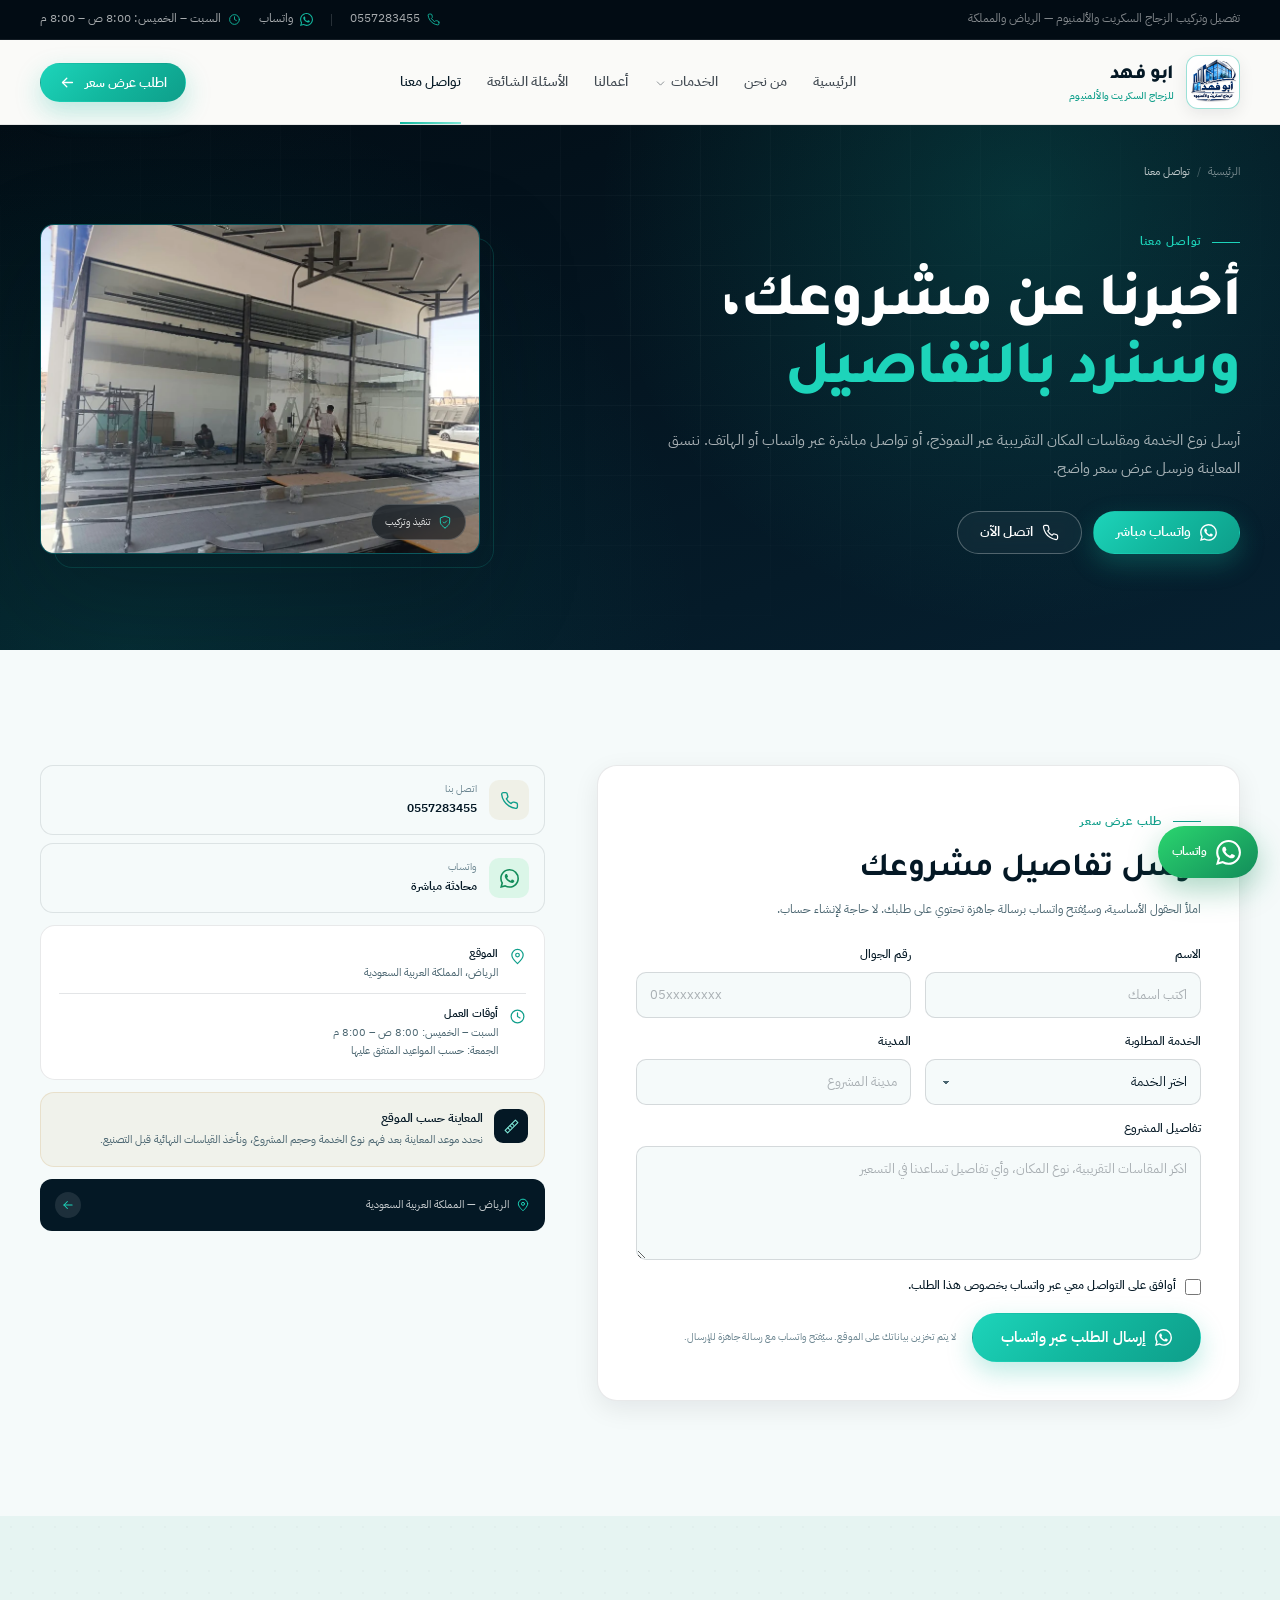
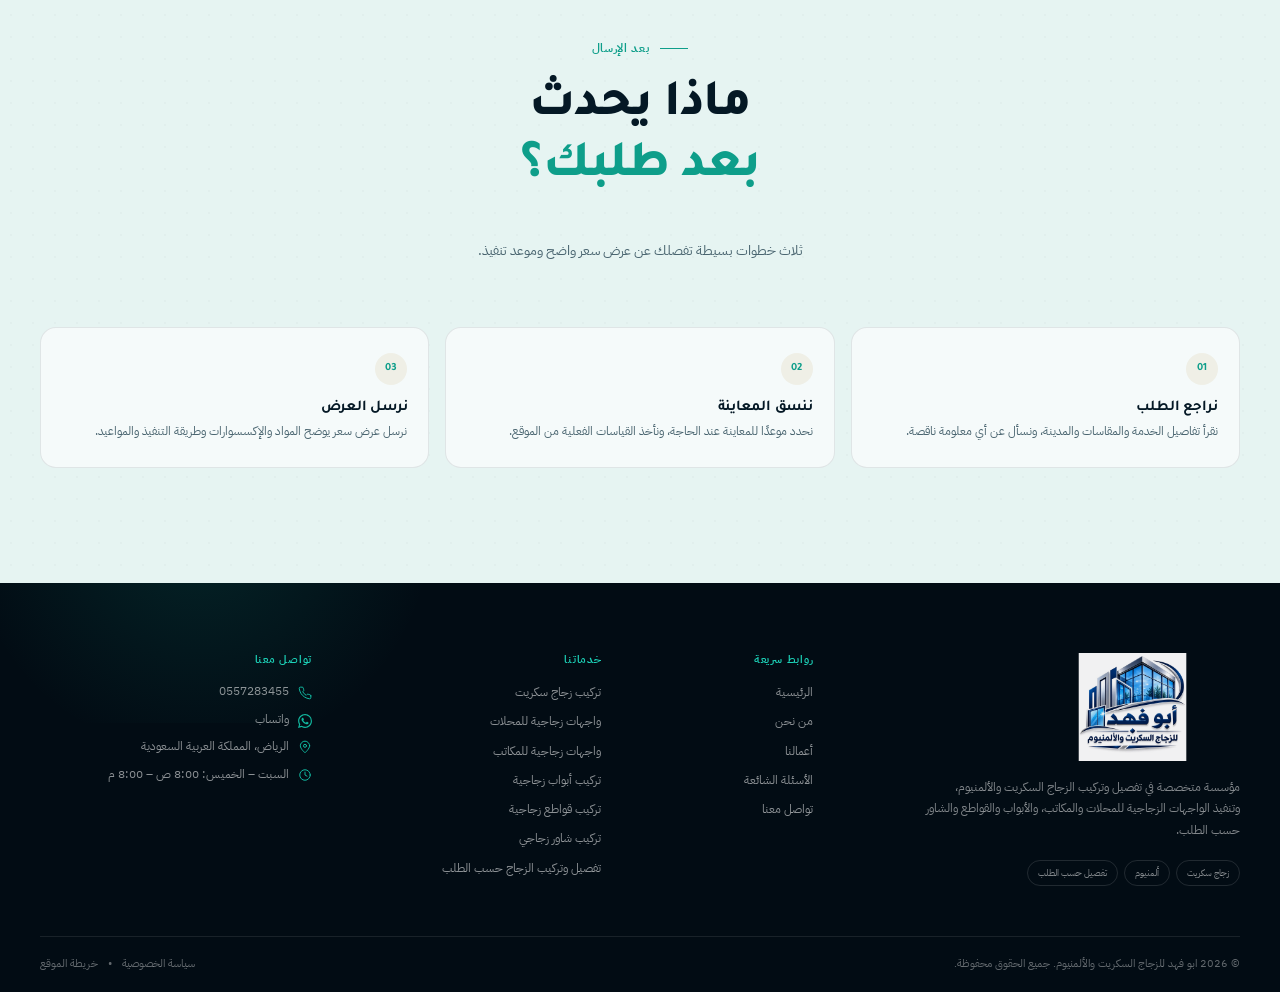
<file: contact.html>
<!doctype html>
<html lang="ar" dir="rtl">
<head>
  <meta charset="utf-8">
  <meta name="viewport" content="width=device-width, initial-scale=1">
  <title>تواصل معنا واطلب عرض سعر | ابو فهد للزجاج والألمنيوم</title>
  <meta name="description" content="تواصل مع ابو فهد للزجاج السكريت والألمنيوم عبر واتساب أو الهاتف، أو أرسل تفاصيل مشروعك من خلال النموذج لطلب معاينة وعرض سعر.">
  <meta name="robots" content="index, follow, max-image-preview:large, max-snippet:-1, max-video-preview:-1">
  <meta name="author" content="ابو فهد للزجاج السكريت والألمنيوم">
  <meta name="theme-color" content="#08141f">
  <link rel="canonical" href="https://abofahad.zujajsecurit.com/contact.html">
  <link rel="alternate" hreflang="ar" href="https://abofahad.zujajsecurit.com/contact.html">
  <link rel="alternate" hreflang="x-default" href="https://abofahad.zujajsecurit.com/contact.html">

  <link rel="icon" type="image/png" sizes="32x32" href="/assets/brand/favicon-32.png">
  <link rel="icon" type="image/png" sizes="64x64" href="/assets/brand/favicon-64.png">
  <link rel="apple-touch-icon" sizes="180x180" href="/assets/brand/apple-touch-icon.png">
  <link rel="manifest" href="/manifest.webmanifest">

  <link rel="preload" href="/assets/fonts/tajawal-700-arabic.woff2" as="font" type="font/woff2" crossorigin>
  <link rel="preload" href="/assets/fonts/tajawal-800-arabic.woff2" as="font" type="font/woff2" crossorigin>
  <link rel="preload" href="/assets/fonts/plex-arabic-400.woff2" as="font" type="font/woff2" crossorigin>

  <meta property="og:type" content="website">
  <meta property="og:locale" content="ar_SA">
  <meta property="og:site_name" content="ابو فهد للزجاج السكريت والألمنيوم">
  <meta property="og:title" content="تواصل معنا واطلب عرض سعر | ابو فهد للزجاج والألمنيوم">
  <meta property="og:description" content="تواصل مع ابو فهد للزجاج السكريت والألمنيوم عبر واتساب أو الهاتف، أو أرسل تفاصيل مشروعك من خلال النموذج لطلب معاينة وعرض سعر.">
  <meta property="og:url" content="https://abofahad.zujajsecurit.com/contact.html">
  <meta property="og:image" content="https://abofahad.zujajsecurit.com/assets/images/storefront-install.jpg">
  <meta property="og:image:width" content="1200">
  <meta property="og:image:height" content="630">
  <meta property="og:image:alt" content="ابو فهد للزجاج السكريت والألمنيوم">
  <meta name="twitter:card" content="summary_large_image">
  <meta name="twitter:title" content="تواصل معنا واطلب عرض سعر | ابو فهد للزجاج والألمنيوم">
  <meta name="twitter:description" content="تواصل مع ابو فهد للزجاج السكريت والألمنيوم عبر واتساب أو الهاتف، أو أرسل تفاصيل مشروعك من خلال النموذج لطلب معاينة وعرض سعر.">
  <meta name="twitter:image" content="https://abofahad.zujajsecurit.com/assets/images/storefront-install.jpg">

  <script>document.documentElement.classList.add("js");</script>
  <link rel="stylesheet" href="/assets/css/styles.css">
  <script type="application/ld+json">{"@context":"https://schema.org","@type":["LocalBusiness","HomeAndConstructionBusiness"],"@id":"https://abofahad.zujajsecurit.com/#organization","name":"ابو فهد للزجاج السكريت والألمنيوم","alternateName":["ابو فهد","Abu Fahad Glass & Aluminium"],"url":"https://abofahad.zujajsecurit.com","logo":"https://abofahad.zujajsecurit.com/assets/brand/logo-schema.webp","image":["https://abofahad.zujajsecurit.com/assets/images/og-cover.jpg?v=2","https://abofahad.zujajsecurit.com/assets/images/office-black-frame.jpg"],"description":"مؤسسة متخصصة في تفصيل وتركيب الزجاج السكريت والألمنيوم، واجهات زجاجية للمحلات والمكاتب، أبواب وقواطع زجاجية، شاور زجاجي، وتنفيذ حسب الطلب.","telephone":"+966557283455","priceRange":"SAR","currenciesAccepted":"SAR","paymentAccepted":"نقدي، تحويل بنكي","address":{"@type":"PostalAddress","addressLocality":"الرياض","addressRegion":"منطقة الرياض","addressCountry":"SA"},"areaServed":[{"@type":"City","name":"الرياض"},{"@type":"Country","name":"المملكة العربية السعودية"}],"openingHoursSpecification":[{"@type":"OpeningHoursSpecification","dayOfWeek":["Saturday","Sunday","Monday","Tuesday","Wednesday","Thursday"],"opens":"08:00","closes":"20:00"}],"hasOfferCatalog":{"@type":"OfferCatalog","name":"خدمات الزجاج والألمنيوم","itemListElement":[{"@type":"Offer","itemOffered":{"@type":"Service","name":"تركيب زجاج سكريت","url":"https://abofahad.zujajsecurit.com/services/glass-installation.html"}},{"@type":"Offer","itemOffered":{"@type":"Service","name":"واجهات زجاجية للمحلات","url":"https://abofahad.zujajsecurit.com/services/shop-fronts.html"}},{"@type":"Offer","itemOffered":{"@type":"Service","name":"واجهات زجاجية للمكاتب","url":"https://abofahad.zujajsecurit.com/services/office-facades.html"}},{"@type":"Offer","itemOffered":{"@type":"Service","name":"تركيب أبواب زجاجية","url":"https://abofahad.zujajsecurit.com/services/glass-doors.html"}},{"@type":"Offer","itemOffered":{"@type":"Service","name":"تركيب قواطع زجاجية","url":"https://abofahad.zujajsecurit.com/services/glass-partitions.html"}},{"@type":"Offer","itemOffered":{"@type":"Service","name":"تركيب شاور زجاجي","url":"https://abofahad.zujajsecurit.com/services/shower-glass.html"}},{"@type":"Offer","itemOffered":{"@type":"Service","name":"تفصيل وتركيب الزجاج حسب الطلب","url":"https://abofahad.zujajsecurit.com/services/custom-glass.html"}}]},"knowsAbout":["تركيب زجاج سكريت","واجهات زجاجية","ألمنيوم","قواطع زجاجية","أبواب زجاجية","شاور زجاجي"]}</script>
<script type="application/ld+json">{"@context":"https://schema.org","@type":"BreadcrumbList","itemListElement":[{"@type":"ListItem","position":1,"name":"الرئيسية","item":"https://abofahad.zujajsecurit.com/"},{"@type":"ListItem","position":2,"name":"تواصل معنا","item":"https://abofahad.zujajsecurit.com/contact.html"}]}</script>
<script type="application/ld+json">{"@context":"https://schema.org","@type":"ContactPage","url":"https://abofahad.zujajsecurit.com/contact.html","name":"تواصل مع ابو فهد","isPartOf":{"@id":"https://abofahad.zujajsecurit.com/#website"},"mainEntity":{"@id":"https://abofahad.zujajsecurit.com/#organization"},"inLanguage":"ar"}</script>
</head>
<body data-whatsapp="966557283455">
  <a class="skip-link" href="#main">تجاوز إلى المحتوى</a>
  <div class="scroll-progress" aria-hidden="true"><span></span></div>
<div class="topbar">
    <div class="container topbar__inner">
      <p class="topbar__tag">تفصيل وتركيب الزجاج السكريت والألمنيوم — الرياض والمملكة</p>
      <div class="topbar__links">
        <a href="tel:+966557283455"><svg viewBox="0 0 24 24" fill="none" stroke="currentColor" stroke-width="1.7" stroke-linecap="round" stroke-linejoin="round" aria-hidden="true"><path d="M22 16.92v3a2 2 0 0 1-2.18 2 19.79 19.79 0 0 1-8.63-3.07 19.5 19.5 0 0 1-6-6A19.79 19.79 0 0 1 2.12 4.18 2 2 0 0 1 4.11 2h3a2 2 0 0 1 2 1.72c.13.96.36 1.9.7 2.81a2 2 0 0 1-.45 2.11L8.09 9.91a16 16 0 0 0 6 6l1.27-1.27a2 2 0 0 1 2.11-.45c.91.34 1.85.57 2.81.7A2 2 0 0 1 22 16.92z"/></svg><span dir="ltr">0557283455</span></a>
        <span class="topbar__sep" aria-hidden="true"></span>
        <a href="https://wa.me/966557283455?text=%D8%A7%D9%84%D8%B3%D9%84%D8%A7%D9%85%20%D8%B9%D9%84%D9%8A%D9%83%D9%85%D8%8C%20%D8%A3%D8%B1%D8%BA%D8%A8%20%D8%A8%D8%A7%D9%84%D8%A7%D8%B3%D8%AA%D9%81%D8%B3%D8%A7%D8%B1%20%D8%B9%D9%86%20%D8%AE%D8%AF%D9%85%D8%A7%D8%AA%20%D9%85%D8%A4%D8%B3%D8%B3%D8%A9%20%D8%B1%D9%8A%D9%85%20%D8%A7%D9%84%D9%86%D9%81%D9%88%D8%B0%20%D9%84%D9%84%D8%B2%D8%AC%D8%A7%D8%AC%20%D8%A7%D9%84%D8%B3%D9%83%D8%B1%D9%8A%D8%AA%20%D9%88%D8%A7%D9%84%D8%A3%D9%84%D9%85%D9%86%D9%8A%D9%88%D9%85." target="_blank" rel="noopener"><svg viewBox="0 0 24 24" fill="currentColor" aria-hidden="true"><path d="M17.472 14.382c-.297-.149-1.758-.867-2.03-.967-.273-.099-.471-.148-.67.15-.197.297-.767.966-.94 1.164-.173.199-.347.223-.644.075-.297-.15-1.255-.463-2.39-1.475-.883-.788-1.48-1.761-1.653-2.059-.173-.297-.018-.458.13-.606.134-.133.298-.347.446-.52.149-.174.198-.298.298-.497.099-.198.05-.371-.025-.52-.075-.149-.669-1.612-.916-2.207-.242-.579-.487-.5-.669-.51-.173-.008-.371-.01-.57-.01-.198 0-.52.074-.792.372-.272.297-1.04 1.016-1.04 2.479 0 1.462 1.065 2.875 1.213 3.074.149.198 2.096 3.2 5.077 4.487.709.306 1.262.489 1.694.625.712.227 1.36.195 1.871.118.571-.085 1.758-.719 2.006-1.413.248-.694.248-1.289.173-1.413-.074-.124-.272-.198-.57-.347m-5.421 7.403h-.004a9.87 9.87 0 0 1-5.031-1.378l-.361-.214-3.741.982.998-3.648-.235-.374a9.86 9.86 0 0 1-1.51-5.26c.001-5.45 4.436-9.884 9.888-9.884 2.64 0 5.122 1.03 6.988 2.898a9.825 9.825 0 0 1 2.893 6.994c-.003 5.45-4.437 9.884-9.885 9.884m8.413-18.297A11.815 11.815 0 0 0 12.05 0C5.495 0 .16 5.335.157 11.892c0 2.096.547 4.142 1.588 5.945L.057 24l6.305-1.654a11.882 11.882 0 0 0 5.683 1.448h.005c6.554 0 11.89-5.335 11.893-11.893a11.821 11.821 0 0 0-3.48-8.413Z"/></svg><span>واتساب</span></a>
        <span class="topbar__hours"><svg viewBox="0 0 24 24" fill="none" stroke="currentColor" stroke-width="1.7" stroke-linecap="round" stroke-linejoin="round" aria-hidden="true"><circle cx="12" cy="12" r="9"/><path d="M12 7v5l3.5 2"/></svg><span>السبت – الخميس: 8:00 ص – 8:00 م</span></span>
      </div>
    </div>
  </div>
  <header class="site-header" id="site-header">
    <div class="container header__inner">
      <a class="brand " href="/" aria-label="ابو فهد للزجاج السكريت والألمنيوم — الصفحة الرئيسية">
  <span class="brand__badge"><img src="/assets/brand/logo-square.webp" width="700" height="700" alt="" loading="eager"></span>
  <span class="brand__text"><strong>ابو فهد</strong><small>للزجاج السكريت والألمنيوم</small></span>
</a>
      <nav class="main-nav" aria-label="التنقل الرئيسي">
        <ul><li><a href="/" >الرئيسية</a></li><li><a href="/about.html" >من نحن</a></li><li class="has-dropdown">
        <a href="/services.html" >الخدمات <span class="nav-chevron"><svg viewBox="0 0 24 24" fill="none" stroke="currentColor" stroke-width="1.8" stroke-linecap="round" stroke-linejoin="round" aria-hidden="true"><path d="m6 9 6 6 6-6"/></svg></span></a>
        <div class="dropdown" role="group" aria-label="خدمات المؤسسة">
          <div class="dropdown__head"><span>خدماتنا</span><a href="/services.html">عرض الكل <svg viewBox="0 0 24 24" fill="none" stroke="currentColor" stroke-width="1.8" stroke-linecap="round" stroke-linejoin="round" aria-hidden="true"><path d="M19 12H5"/><path d="m11 18-6-6 6-6"/></svg></a></div>
          <div class="dropdown__grid"><a href="/services/glass-installation.html">
          <span class="dropdown__icon"><svg viewBox="0 0 24 24" fill="none" stroke="currentColor" stroke-width="1.6" stroke-linecap="round" stroke-linejoin="round" aria-hidden="true"><rect x="3" y="3" width="7" height="18" rx="1"/><rect x="14" y="3" width="7" height="18" rx="1"/><path d="M6.5 7h.01M17.5 7h.01"/></svg></span>
          <span><strong>تركيب زجاج سكريت</strong><small>زجاج سكريت</small></span>
        </a><a href="/services/shop-fronts.html">
          <span class="dropdown__icon"><svg viewBox="0 0 24 24" fill="none" stroke="currentColor" stroke-width="1.6" stroke-linecap="round" stroke-linejoin="round" aria-hidden="true"><path d="M3 9 5 3h14l2 6"/><path d="M4 9v11h16V9"/><path d="M9 20v-6h6v6"/><path d="M3 9h18"/></svg></span>
          <span><strong>واجهات زجاجية للمحلات</strong><small>واجهات المحلات</small></span>
        </a><a href="/services/office-facades.html">
          <span class="dropdown__icon"><svg viewBox="0 0 24 24" fill="none" stroke="currentColor" stroke-width="1.6" stroke-linecap="round" stroke-linejoin="round" aria-hidden="true"><rect x="4" y="3" width="16" height="18" rx="1"/><path d="M9 7h.01M14 7h.01M9 11h.01M14 11h.01M9 15h.01M14 15h.01"/><path d="M10 21v-3h4v3"/></svg></span>
          <span><strong>واجهات زجاجية للمكاتب</strong><small>واجهات المكاتب</small></span>
        </a><a href="/services/glass-doors.html">
          <span class="dropdown__icon"><svg viewBox="0 0 24 24" fill="none" stroke="currentColor" stroke-width="1.6" stroke-linecap="round" stroke-linejoin="round" aria-hidden="true"><path d="M5 21h14"/><path d="M7 21V4a1 1 0 0 1 1-1h8a1 1 0 0 1 1 1v17"/><circle cx="15" cy="12" r=".9"/></svg></span>
          <span><strong>تركيب أبواب زجاجية</strong><small>أبواب زجاجية</small></span>
        </a><a href="/services/glass-partitions.html">
          <span class="dropdown__icon"><svg viewBox="0 0 24 24" fill="none" stroke="currentColor" stroke-width="1.6" stroke-linecap="round" stroke-linejoin="round" aria-hidden="true"><path d="M4 3v18M20 3v18"/><path d="M4 8h16M4 16h16"/><path d="M12 8v8"/></svg></span>
          <span><strong>تركيب قواطع زجاجية</strong><small>قواطع زجاجية</small></span>
        </a><a href="/services/shower-glass.html">
          <span class="dropdown__icon"><svg viewBox="0 0 24 24" fill="none" stroke="currentColor" stroke-width="1.6" stroke-linecap="round" stroke-linejoin="round" aria-hidden="true"><path d="M4 20V9a4 4 0 0 1 8 0v1"/><path d="M12 7h8l-2 5H12Z"/><path d="M6 14v.01M9 17v.01M6 20v.01"/></svg></span>
          <span><strong>تركيب شاور زجاجي</strong><small>شاور زجاجي</small></span>
        </a><a href="/services/custom-glass.html">
          <span class="dropdown__icon"><svg viewBox="0 0 24 24" fill="none" stroke="currentColor" stroke-width="1.6" stroke-linecap="round" stroke-linejoin="round" aria-hidden="true"><path d="M12 2v4M12 18v4M4.9 4.9l2.8 2.8M16.3 16.3l2.8 2.8M2 12h4M18 12h4M4.9 19.1l2.8-2.8M16.3 7.7l2.8-2.8"/></svg></span>
          <span><strong>تفصيل وتركيب الزجاج حسب الطلب</strong><small>تصنيع حسب الطلب</small></span>
        </a></div>
        </div>
      </li><li><a href="/projects.html" >أعمالنا</a></li><li><a href="/faq.html" >الأسئلة الشائعة</a></li><li><a href="/contact.html" aria-current="page">تواصل معنا</a></li></ul>
      </nav>
      <div class="header__actions">
        <a class="btn btn--gold btn--sm header__cta" href="/contact.html#quote">اطلب عرض سعر <svg viewBox="0 0 24 24" fill="none" stroke="currentColor" stroke-width="1.8" stroke-linecap="round" stroke-linejoin="round" aria-hidden="true"><path d="M19 12H5"/><path d="m11 18-6-6 6-6"/></svg></a>
        <button class="nav-toggle" type="button" aria-label="فتح القائمة" aria-expanded="false" aria-controls="mobile-nav">
          <span></span><span></span><span></span>
        </button>
      </div>
    </div>
  </header>
  <div class="nav-backdrop" data-nav-close aria-hidden="true"></div>
  <aside class="mobile-nav" id="mobile-nav" aria-label="قائمة الجوال" aria-hidden="true">
    <div class="mobile-nav__head">
      <a class="brand brand--mobile" href="/" aria-label="ابو فهد للزجاج السكريت والألمنيوم — الصفحة الرئيسية">
  <span class="brand__badge"><img src="/assets/brand/logo-square.webp" width="700" height="700" alt="" loading="eager"></span>
  <span class="brand__text"><strong>ابو فهد</strong><small>للزجاج السكريت والألمنيوم</small></span>
</a>
      <button class="mobile-nav__close" type="button" aria-label="إغلاق القائمة" data-nav-close><svg viewBox="0 0 24 24" fill="none" stroke="currentColor" stroke-width="1.9" stroke-linecap="round" aria-hidden="true"><path d="m6 6 12 12M18 6 6 18"/></svg></button>
    </div>
    <nav class="mobile-nav__body"><a class="mobile-nav__link" href="/">الرئيسية <svg viewBox="0 0 24 24" fill="none" stroke="currentColor" stroke-width="1.8" stroke-linecap="round" stroke-linejoin="round" aria-hidden="true"><path d="M19 12H5"/><path d="m11 18-6-6 6-6"/></svg></a><a class="mobile-nav__link" href="/about.html">من نحن <svg viewBox="0 0 24 24" fill="none" stroke="currentColor" stroke-width="1.8" stroke-linecap="round" stroke-linejoin="round" aria-hidden="true"><path d="M19 12H5"/><path d="m11 18-6-6 6-6"/></svg></a><div class="mobile-nav__group">
        <a class="mobile-nav__link" href="/services.html">الخدمات <svg viewBox="0 0 24 24" fill="none" stroke="currentColor" stroke-width="1.8" stroke-linecap="round" stroke-linejoin="round" aria-hidden="true"><path d="M19 12H5"/><path d="m11 18-6-6 6-6"/></svg></a>
        <div class="mobile-nav__subs"><a class="mobile-nav__sub" href="/services/glass-installation.html">تركيب زجاج سكريت</a><a class="mobile-nav__sub" href="/services/shop-fronts.html">واجهات زجاجية للمحلات</a><a class="mobile-nav__sub" href="/services/office-facades.html">واجهات زجاجية للمكاتب</a><a class="mobile-nav__sub" href="/services/glass-doors.html">تركيب أبواب زجاجية</a><a class="mobile-nav__sub" href="/services/glass-partitions.html">تركيب قواطع زجاجية</a><a class="mobile-nav__sub" href="/services/shower-glass.html">تركيب شاور زجاجي</a><a class="mobile-nav__sub" href="/services/custom-glass.html">تفصيل وتركيب الزجاج حسب الطلب</a></div>
      </div><a class="mobile-nav__link" href="/projects.html">أعمالنا <svg viewBox="0 0 24 24" fill="none" stroke="currentColor" stroke-width="1.8" stroke-linecap="round" stroke-linejoin="round" aria-hidden="true"><path d="M19 12H5"/><path d="m11 18-6-6 6-6"/></svg></a><a class="mobile-nav__link" href="/faq.html">الأسئلة الشائعة <svg viewBox="0 0 24 24" fill="none" stroke="currentColor" stroke-width="1.8" stroke-linecap="round" stroke-linejoin="round" aria-hidden="true"><path d="M19 12H5"/><path d="m11 18-6-6 6-6"/></svg></a><a class="mobile-nav__link" href="/contact.html">تواصل معنا <svg viewBox="0 0 24 24" fill="none" stroke="currentColor" stroke-width="1.8" stroke-linecap="round" stroke-linejoin="round" aria-hidden="true"><path d="M19 12H5"/><path d="m11 18-6-6 6-6"/></svg></a></nav>
    <div class="mobile-nav__foot">
      <a class="btn btn--gold" href="/contact.html#quote">اطلب عرض سعر <svg viewBox="0 0 24 24" fill="none" stroke="currentColor" stroke-width="1.8" stroke-linecap="round" stroke-linejoin="round" aria-hidden="true"><path d="M19 12H5"/><path d="m11 18-6-6 6-6"/></svg></a>
      <div class="mobile-nav__contact">
        <a href="tel:+966557283455"><svg viewBox="0 0 24 24" fill="none" stroke="currentColor" stroke-width="1.7" stroke-linecap="round" stroke-linejoin="round" aria-hidden="true"><path d="M22 16.92v3a2 2 0 0 1-2.18 2 19.79 19.79 0 0 1-8.63-3.07 19.5 19.5 0 0 1-6-6A19.79 19.79 0 0 1 2.12 4.18 2 2 0 0 1 4.11 2h3a2 2 0 0 1 2 1.72c.13.96.36 1.9.7 2.81a2 2 0 0 1-.45 2.11L8.09 9.91a16 16 0 0 0 6 6l1.27-1.27a2 2 0 0 1 2.11-.45c.91.34 1.85.57 2.81.7A2 2 0 0 1 22 16.92z"/></svg><span dir="ltr">0557283455</span></a>
        <a href="https://wa.me/966557283455?text=%D8%A7%D9%84%D8%B3%D9%84%D8%A7%D9%85%20%D8%B9%D9%84%D9%8A%D9%83%D9%85%D8%8C%20%D8%A3%D8%B1%D8%BA%D8%A8%20%D8%A8%D8%A7%D9%84%D8%A7%D8%B3%D8%AA%D9%81%D8%B3%D8%A7%D8%B1%20%D8%B9%D9%86%20%D8%AE%D8%AF%D9%85%D8%A7%D8%AA%20%D9%85%D8%A4%D8%B3%D8%B3%D8%A9%20%D8%B1%D9%8A%D9%85%20%D8%A7%D9%84%D9%86%D9%81%D9%88%D8%B0%20%D9%84%D9%84%D8%B2%D8%AC%D8%A7%D8%AC%20%D8%A7%D9%84%D8%B3%D9%83%D8%B1%D9%8A%D8%AA%20%D9%88%D8%A7%D9%84%D8%A3%D9%84%D9%85%D9%86%D9%8A%D9%88%D9%85." target="_blank" rel="noopener"><svg viewBox="0 0 24 24" fill="currentColor" aria-hidden="true"><path d="M17.472 14.382c-.297-.149-1.758-.867-2.03-.967-.273-.099-.471-.148-.67.15-.197.297-.767.966-.94 1.164-.173.199-.347.223-.644.075-.297-.15-1.255-.463-2.39-1.475-.883-.788-1.48-1.761-1.653-2.059-.173-.297-.018-.458.13-.606.134-.133.298-.347.446-.52.149-.174.198-.298.298-.497.099-.198.05-.371-.025-.52-.075-.149-.669-1.612-.916-2.207-.242-.579-.487-.5-.669-.51-.173-.008-.371-.01-.57-.01-.198 0-.52.074-.792.372-.272.297-1.04 1.016-1.04 2.479 0 1.462 1.065 2.875 1.213 3.074.149.198 2.096 3.2 5.077 4.487.709.306 1.262.489 1.694.625.712.227 1.36.195 1.871.118.571-.085 1.758-.719 2.006-1.413.248-.694.248-1.289.173-1.413-.074-.124-.272-.198-.57-.347m-5.421 7.403h-.004a9.87 9.87 0 0 1-5.031-1.378l-.361-.214-3.741.982.998-3.648-.235-.374a9.86 9.86 0 0 1-1.51-5.26c.001-5.45 4.436-9.884 9.888-9.884 2.64 0 5.122 1.03 6.988 2.898a9.825 9.825 0 0 1 2.893 6.994c-.003 5.45-4.437 9.884-9.885 9.884m8.413-18.297A11.815 11.815 0 0 0 12.05 0C5.495 0 .16 5.335.157 11.892c0 2.096.547 4.142 1.588 5.945L.057 24l6.305-1.654a11.882 11.882 0 0 0 5.683 1.448h.005c6.554 0 11.89-5.335 11.893-11.893a11.821 11.821 0 0 0-3.48-8.413Z"/></svg><span>واتساب</span></a>
      </div>
    </div>
  </aside>
<main id="main">
<section class="page-hero">
    <div class="page-hero__glow" aria-hidden="true"></div>
    <div class="page-hero__grid-bg" aria-hidden="true"></div>
    <div class="container">
      <nav class="breadcrumb" aria-label="مسار التنقل"><a href="/">الرئيسية</a><span class="breadcrumb__sep" aria-hidden="true">/</span><span aria-current="page">تواصل معنا</span></nav>
      <div class="page-hero__inner">
        <div class="page-hero__content reveal">
          <span class="eyebrow eyebrow--light"><span class="eyebrow__line" aria-hidden="true"></span>تواصل معنا</span>
          <h1>أخبرنا عن مشروعك،<br><em>وسنرد بالتفاصيل</em></h1>
          <p>أرسل نوع الخدمة ومقاسات المكان التقريبية عبر النموذج، أو تواصل مباشرة عبر واتساب أو الهاتف. ننسق المعاينة ونرسل عرض سعر واضح.</p>
          <div class="page-hero__actions"><a class="btn btn--gold" href="https://wa.me/966557283455?text=%D8%A7%D9%84%D8%B3%D9%84%D8%A7%D9%85%20%D8%B9%D9%84%D9%8A%D9%83%D9%85%D8%8C%20%D8%A3%D8%B1%D8%BA%D8%A8%20%D8%A8%D8%A7%D9%84%D8%A7%D8%B3%D8%AA%D9%81%D8%B3%D8%A7%D8%B1%20%D8%B9%D9%86%20%D8%AE%D8%AF%D9%85%D8%A7%D8%AA%20%D9%85%D8%A4%D8%B3%D8%B3%D8%A9%20%D8%B1%D9%8A%D9%85%20%D8%A7%D9%84%D9%86%D9%81%D9%88%D8%B0%20%D9%84%D9%84%D8%B2%D8%AC%D8%A7%D8%AC%20%D8%A7%D9%84%D8%B3%D9%83%D8%B1%D9%8A%D8%AA%20%D9%88%D8%A7%D9%84%D8%A3%D9%84%D9%85%D9%86%D9%8A%D9%88%D9%85." target="_blank" rel="noopener"><svg viewBox="0 0 24 24" fill="currentColor" aria-hidden="true"><path d="M17.472 14.382c-.297-.149-1.758-.867-2.03-.967-.273-.099-.471-.148-.67.15-.197.297-.767.966-.94 1.164-.173.199-.347.223-.644.075-.297-.15-1.255-.463-2.39-1.475-.883-.788-1.48-1.761-1.653-2.059-.173-.297-.018-.458.13-.606.134-.133.298-.347.446-.52.149-.174.198-.298.298-.497.099-.198.05-.371-.025-.52-.075-.149-.669-1.612-.916-2.207-.242-.579-.487-.5-.669-.51-.173-.008-.371-.01-.57-.01-.198 0-.52.074-.792.372-.272.297-1.04 1.016-1.04 2.479 0 1.462 1.065 2.875 1.213 3.074.149.198 2.096 3.2 5.077 4.487.709.306 1.262.489 1.694.625.712.227 1.36.195 1.871.118.571-.085 1.758-.719 2.006-1.413.248-.694.248-1.289.173-1.413-.074-.124-.272-.198-.57-.347m-5.421 7.403h-.004a9.87 9.87 0 0 1-5.031-1.378l-.361-.214-3.741.982.998-3.648-.235-.374a9.86 9.86 0 0 1-1.51-5.26c.001-5.45 4.436-9.884 9.888-9.884 2.64 0 5.122 1.03 6.988 2.898a9.825 9.825 0 0 1 2.893 6.994c-.003 5.45-4.437 9.884-9.885 9.884m8.413-18.297A11.815 11.815 0 0 0 12.05 0C5.495 0 .16 5.335.157 11.892c0 2.096.547 4.142 1.588 5.945L.057 24l6.305-1.654a11.882 11.882 0 0 0 5.683 1.448h.005c6.554 0 11.89-5.335 11.893-11.893a11.821 11.821 0 0 0-3.48-8.413Z"/></svg> واتساب مباشر</a>
      <a class="btn btn--ghost" href="tel:+966557283455"><svg viewBox="0 0 24 24" fill="none" stroke="currentColor" stroke-width="1.7" stroke-linecap="round" stroke-linejoin="round" aria-hidden="true"><path d="M22 16.92v3a2 2 0 0 1-2.18 2 19.79 19.79 0 0 1-8.63-3.07 19.5 19.5 0 0 1-6-6A19.79 19.79 0 0 1 2.12 4.18 2 2 0 0 1 4.11 2h3a2 2 0 0 1 2 1.72c.13.96.36 1.9.7 2.81a2 2 0 0 1-.45 2.11L8.09 9.91a16 16 0 0 0 6 6l1.27-1.27a2 2 0 0 1 2.11-.45c.91.34 1.85.57 2.81.7A2 2 0 0 1 22 16.92z"/></svg> اتصل الآن</a></div>
        </div>
        <div class="page-hero__visual reveal" data-delay="1">
          <div class="page-hero__frame"><picture>
  <source type="image/webp" srcset="/assets/images/storefront-install-sm.webp 900w, /assets/images/storefront-install.webp 1600w" sizes="(max-width: 900px) 90vw, 44vw">
  <img src="/assets/images/storefront-install.jpg" srcset="/assets/images/storefront-install-sm.jpg 900w, /assets/images/storefront-install.jpg 1600w" sizes="(max-width: 900px) 90vw, 44vw" alt="فنيو ابو فهد أثناء تركيب واجهة زجاجية لمحل تجاري" width="1080" height="812" loading="eager" fetchpriority="high">
</picture></div>
          <span class="page-hero__badge"><svg viewBox="0 0 24 24" fill="none" stroke="currentColor" stroke-width="1.6" stroke-linecap="round" stroke-linejoin="round" aria-hidden="true"><path d="M12 22s8-4 8-10V5l-8-3-8 3v7c0 6 8 10 8 10Z"/><path d="m9 12 2 2 4-4"/></svg> تنفيذ وتركيب</span>
        </div>
      </div>
    </div>
  </section>

  <section class="section contact-page" id="quote">
    <div class="container contact-page__layout">
      <div class="contact-form-card reveal">
        <div class="contact-form-card__head">
          <span class="eyebrow"><span class="eyebrow__line" aria-hidden="true"></span>طلب عرض سعر</span>
          <h2>أرسل تفاصيل مشروعك</h2>
          <p>املأ الحقول الأساسية، وسيُفتح واتساب برسالة جاهزة تحتوي على طلبك. لا حاجة لإنشاء حساب.</p>
        </div>
        <form class="quote-form" id="quote" data-quote-form novalidate>
    <div class="form-grid">
      <div class="field">
        <label for="q-name">الاسم</label>
        <input id="q-name" name="name" type="text" autocomplete="name" placeholder="اكتب اسمك" required>
      </div>
      <div class="field">
        <label for="q-phone">رقم الجوال</label>
        <input id="q-phone" name="phone" type="tel" inputmode="tel" autocomplete="tel" placeholder="05xxxxxxxx" dir="ltr" required>
      </div>
      <div class="field">
        <label for="q-service">الخدمة المطلوبة</label>
        <select id="q-service" name="service" required>
          <option value="">اختر الخدمة</option>
          <option value="تركيب زجاج سكريت">تركيب زجاج سكريت</option><option value="واجهات زجاجية للمحلات">واجهات زجاجية للمحلات</option><option value="واجهات زجاجية للمكاتب">واجهات زجاجية للمكاتب</option><option value="تركيب أبواب زجاجية">تركيب أبواب زجاجية</option><option value="تركيب قواطع زجاجية">تركيب قواطع زجاجية</option><option value="تركيب شاور زجاجي">تركيب شاور زجاجي</option><option value="تفصيل وتركيب الزجاج حسب الطلب">تفصيل وتركيب الزجاج حسب الطلب</option><option value="خدمة أخرى">خدمة أخرى</option>
        </select>
      </div>
      <div class="field">
        <label for="q-city">المدينة</label>
        <input id="q-city" name="city" type="text" autocomplete="address-level2" placeholder="مدينة المشروع" required>
      </div>
      <div class="field field--full">
        <label for="q-details">تفاصيل المشروع</label>
        <textarea id="q-details" name="details" rows="4" placeholder="اذكر المقاسات التقريبية، نوع المكان، وأي تفاصيل تساعدنا في التسعير"></textarea>
      </div>
      <div class="field field--full field--consent">
        <label class="checkbox">
          <input type="checkbox" name="consent" required>
          <span>أوافق على التواصل معي عبر واتساب بخصوص هذا الطلب.</span>
        </label>
      </div>
      <div class="field field--full form-submit">
        <button class="btn btn--gold btn--lg" type="submit"><svg viewBox="0 0 24 24" fill="currentColor" aria-hidden="true"><path d="M17.472 14.382c-.297-.149-1.758-.867-2.03-.967-.273-.099-.471-.148-.67.15-.197.297-.767.966-.94 1.164-.173.199-.347.223-.644.075-.297-.15-1.255-.463-2.39-1.475-.883-.788-1.48-1.761-1.653-2.059-.173-.297-.018-.458.13-.606.134-.133.298-.347.446-.52.149-.174.198-.298.298-.497.099-.198.05-.371-.025-.52-.075-.149-.669-1.612-.916-2.207-.242-.579-.487-.5-.669-.51-.173-.008-.371-.01-.57-.01-.198 0-.52.074-.792.372-.272.297-1.04 1.016-1.04 2.479 0 1.462 1.065 2.875 1.213 3.074.149.198 2.096 3.2 5.077 4.487.709.306 1.262.489 1.694.625.712.227 1.36.195 1.871.118.571-.085 1.758-.719 2.006-1.413.248-.694.248-1.289.173-1.413-.074-.124-.272-.198-.57-.347m-5.421 7.403h-.004a9.87 9.87 0 0 1-5.031-1.378l-.361-.214-3.741.982.998-3.648-.235-.374a9.86 9.86 0 0 1-1.51-5.26c.001-5.45 4.436-9.884 9.888-9.884 2.64 0 5.122 1.03 6.988 2.898a9.825 9.825 0 0 1 2.893 6.994c-.003 5.45-4.437 9.884-9.885 9.884m8.413-18.297A11.815 11.815 0 0 0 12.05 0C5.495 0 .16 5.335.157 11.892c0 2.096.547 4.142 1.588 5.945L.057 24l6.305-1.654a11.882 11.882 0 0 0 5.683 1.448h.005c6.554 0 11.89-5.335 11.893-11.893a11.821 11.821 0 0 0-3.48-8.413Z"/></svg> إرسال الطلب عبر واتساب</button>
        <p class="form-note">لا يتم تخزين بياناتك على الموقع. سيُفتح واتساب مع رسالة جاهزة للإرسال.</p>
      </div>
    </div>
    <p class="form-status" data-form-status role="status" aria-live="polite"></p>
  </form>
      </div>
      <aside class="contact-side reveal" data-delay="100">
        <div class="contact-cards">
    <a class="contact-card" href="tel:+966557283455">
      <span class="contact-card__icon"><svg viewBox="0 0 24 24" fill="none" stroke="currentColor" stroke-width="1.7" stroke-linecap="round" stroke-linejoin="round" aria-hidden="true"><path d="M22 16.92v3a2 2 0 0 1-2.18 2 19.79 19.79 0 0 1-8.63-3.07 19.5 19.5 0 0 1-6-6A19.79 19.79 0 0 1 2.12 4.18 2 2 0 0 1 4.11 2h3a2 2 0 0 1 2 1.72c.13.96.36 1.9.7 2.81a2 2 0 0 1-.45 2.11L8.09 9.91a16 16 0 0 0 6 6l1.27-1.27a2 2 0 0 1 2.11-.45c.91.34 1.85.57 2.81.7A2 2 0 0 1 22 16.92z"/></svg></span>
      <span><small>اتصل بنا</small><strong dir="ltr">0557283455</strong></span>
    </a>
    <a class="contact-card contact-card--wa" href="https://wa.me/966557283455?text=%D8%A7%D9%84%D8%B3%D9%84%D8%A7%D9%85%20%D8%B9%D9%84%D9%8A%D9%83%D9%85%D8%8C%20%D8%A3%D8%B1%D8%BA%D8%A8%20%D8%A8%D8%A7%D9%84%D8%A7%D8%B3%D8%AA%D9%81%D8%B3%D8%A7%D8%B1%20%D8%B9%D9%86%20%D8%AE%D8%AF%D9%85%D8%A7%D8%AA%20%D9%85%D8%A4%D8%B3%D8%B3%D8%A9%20%D8%B1%D9%8A%D9%85%20%D8%A7%D9%84%D9%86%D9%81%D9%88%D8%B0%20%D9%84%D9%84%D8%B2%D8%AC%D8%A7%D8%AC%20%D8%A7%D9%84%D8%B3%D9%83%D8%B1%D9%8A%D8%AA%20%D9%88%D8%A7%D9%84%D8%A3%D9%84%D9%85%D9%86%D9%8A%D9%88%D9%85." target="_blank" rel="noopener">
      <span class="contact-card__icon"><svg viewBox="0 0 24 24" fill="currentColor" aria-hidden="true"><path d="M17.472 14.382c-.297-.149-1.758-.867-2.03-.967-.273-.099-.471-.148-.67.15-.197.297-.767.966-.94 1.164-.173.199-.347.223-.644.075-.297-.15-1.255-.463-2.39-1.475-.883-.788-1.48-1.761-1.653-2.059-.173-.297-.018-.458.13-.606.134-.133.298-.347.446-.52.149-.174.198-.298.298-.497.099-.198.05-.371-.025-.52-.075-.149-.669-1.612-.916-2.207-.242-.579-.487-.5-.669-.51-.173-.008-.371-.01-.57-.01-.198 0-.52.074-.792.372-.272.297-1.04 1.016-1.04 2.479 0 1.462 1.065 2.875 1.213 3.074.149.198 2.096 3.2 5.077 4.487.709.306 1.262.489 1.694.625.712.227 1.36.195 1.871.118.571-.085 1.758-.719 2.006-1.413.248-.694.248-1.289.173-1.413-.074-.124-.272-.198-.57-.347m-5.421 7.403h-.004a9.87 9.87 0 0 1-5.031-1.378l-.361-.214-3.741.982.998-3.648-.235-.374a9.86 9.86 0 0 1-1.51-5.26c.001-5.45 4.436-9.884 9.888-9.884 2.64 0 5.122 1.03 6.988 2.898a9.825 9.825 0 0 1 2.893 6.994c-.003 5.45-4.437 9.884-9.885 9.884m8.413-18.297A11.815 11.815 0 0 0 12.05 0C5.495 0 .16 5.335.157 11.892c0 2.096.547 4.142 1.588 5.945L.057 24l6.305-1.654a11.882 11.882 0 0 0 5.683 1.448h.005c6.554 0 11.89-5.335 11.893-11.893a11.821 11.821 0 0 0-3.48-8.413Z"/></svg></span>
      <span><small>واتساب</small><strong>محادثة مباشرة</strong></span>
    </a>
  </div>
        <div class="contact-info">
          <div class="contact-info__item"><svg viewBox="0 0 24 24" fill="none" stroke="currentColor" stroke-width="1.7" stroke-linecap="round" stroke-linejoin="round" aria-hidden="true"><path d="M20 10c0 5-8 12-8 12S4 15 4 10a8 8 0 1 1 16 0Z"/><circle cx="12" cy="10" r="2.6"/></svg><div><strong>الموقع</strong><span>الرياض، المملكة العربية السعودية</span></div></div>
          <div class="contact-info__item"><svg viewBox="0 0 24 24" fill="none" stroke="currentColor" stroke-width="1.7" stroke-linecap="round" stroke-linejoin="round" aria-hidden="true"><circle cx="12" cy="12" r="9"/><path d="M12 7v5l3.5 2"/></svg><div><strong>أوقات العمل</strong><span>السبت – الخميس: 8:00 ص – 8:00 م</span><span>الجمعة: حسب المواعيد المتفق عليها</span></div></div>
        </div>
        <div class="contact-side__note">
          <span><svg viewBox="0 0 24 24" fill="none" stroke="currentColor" stroke-width="1.6" stroke-linecap="round" stroke-linejoin="round" aria-hidden="true"><path d="M3 17.5 17.5 3 21 6.5 6.5 21 3 17.5Z"/><path d="m7 14 2 2M10 11l2 2M13 8l2 2"/></svg></span>
          <p><strong>المعاينة حسب الموقع</strong>نحدد موعد المعاينة بعد فهم نوع الخدمة وحجم المشروع، ونأخذ القياسات النهائية قبل التصنيع.</p>
        </div>
        <a class="contact-map" href="https://maps.google.com/?q=Riyadh%2C%20Saudi%20Arabia" target="_blank" rel="noopener">
          <span><svg viewBox="0 0 24 24" fill="none" stroke="currentColor" stroke-width="1.7" stroke-linecap="round" stroke-linejoin="round" aria-hidden="true"><path d="M20 10c0 5-8 12-8 12S4 15 4 10a8 8 0 1 1 16 0Z"/><circle cx="12" cy="10" r="2.6"/></svg> الرياض — المملكة العربية السعودية</span>
          <span class="contact-map__arrow"><svg viewBox="0 0 24 24" fill="none" stroke="currentColor" stroke-width="1.8" stroke-linecap="round" stroke-linejoin="round" aria-hidden="true"><path d="M19 12H5"/><path d="m11 18-6-6 6-6"/></svg></span>
        </a>
      </aside>
    </div>
  </section>

  <section class="section section--sand contact-steps">
    <div class="container">
      <div class="section-head section-head--center">
    <div class="section-head__main">
      <span class="eyebrow"><span class="eyebrow__line" aria-hidden="true"></span>بعد الإرسال</span>
      <h2>ماذا يحدث<br><em>بعد طلبك؟</em></h2>
    </div>
    <div class="section-head__side">
      <p>ثلاث خطوات بسيطة تفصلك عن عرض سعر واضح وموعد تنفيذ.</p>
      
    </div>
  </div>
      <div class="contact-steps__grid">
        <article class="contact-step reveal"><span>01</span><h3>نراجع الطلب</h3><p>نقرأ تفاصيل الخدمة والمقاسات والمدينة، ونسأل عن أي معلومة ناقصة.</p></article>
        <article class="contact-step reveal" style="--delay:80ms"><span>02</span><h3>ننسق المعاينة</h3><p>نحدد موعدًا للمعاينة عند الحاجة، ونأخذ القياسات الفعلية من الموقع.</p></article>
        <article class="contact-step reveal" style="--delay:160ms"><span>03</span><h3>نرسل العرض</h3><p>نرسل عرض سعر يوضح المواد والإكسسوارات وطريقة التنفيذ والمواعيد.</p></article>
      </div>
    </div>
  </section>
</main>
<footer class="site-footer">
    <div class="footer__glow" aria-hidden="true"></div>
    <div class="container">
      <div class="footer__top">
        <div class="footer__brand">
          <a href="/" aria-label="ابو فهد للزجاج السكريت والألمنيوم"><img src="/assets/brand/logo-wide.webp" width="1200" height="600" alt="ابو فهد للزجاج السكريت والألمنيوم" loading="lazy"></a>
          <p>مؤسسة متخصصة في تفصيل وتركيب الزجاج السكريت والألمنيوم، وتنفيذ الواجهات الزجاجية للمحلات والمكاتب، والأبواب والقواطع والشاور حسب الطلب.</p>
          <div class="footer__chips"><span>زجاج سكريت</span><span>ألمنيوم</span><span>تفصيل حسب الطلب</span></div>
        </div>
        <div class="footer__col">
          <h3>روابط سريعة</h3>
          <ul><li><a href="/">الرئيسية</a></li><li><a href="/about.html">من نحن</a></li><li><a href="/projects.html">أعمالنا</a></li><li><a href="/faq.html">الأسئلة الشائعة</a></li><li><a href="/contact.html">تواصل معنا</a></li></ul>
        </div>
        <div class="footer__col">
          <h3>خدماتنا</h3>
          <ul><li><a href="/services/glass-installation.html">تركيب زجاج سكريت</a></li><li><a href="/services/shop-fronts.html">واجهات زجاجية للمحلات</a></li><li><a href="/services/office-facades.html">واجهات زجاجية للمكاتب</a></li><li><a href="/services/glass-doors.html">تركيب أبواب زجاجية</a></li><li><a href="/services/glass-partitions.html">تركيب قواطع زجاجية</a></li><li><a href="/services/shower-glass.html">تركيب شاور زجاجي</a></li><li><a href="/services/custom-glass.html">تفصيل وتركيب الزجاج حسب الطلب</a></li></ul>
        </div>
        <div class="footer__col footer__contact">
          <h3>تواصل معنا</h3>
          <ul>
            <li><a href="tel:+966557283455"><svg viewBox="0 0 24 24" fill="none" stroke="currentColor" stroke-width="1.7" stroke-linecap="round" stroke-linejoin="round" aria-hidden="true"><path d="M22 16.92v3a2 2 0 0 1-2.18 2 19.79 19.79 0 0 1-8.63-3.07 19.5 19.5 0 0 1-6-6A19.79 19.79 0 0 1 2.12 4.18 2 2 0 0 1 4.11 2h3a2 2 0 0 1 2 1.72c.13.96.36 1.9.7 2.81a2 2 0 0 1-.45 2.11L8.09 9.91a16 16 0 0 0 6 6l1.27-1.27a2 2 0 0 1 2.11-.45c.91.34 1.85.57 2.81.7A2 2 0 0 1 22 16.92z"/></svg><span dir="ltr">0557283455</span></a></li>
            <li><a href="https://wa.me/966557283455?text=%D8%A7%D9%84%D8%B3%D9%84%D8%A7%D9%85%20%D8%B9%D9%84%D9%8A%D9%83%D9%85%D8%8C%20%D8%A3%D8%B1%D8%BA%D8%A8%20%D8%A8%D8%A7%D9%84%D8%A7%D8%B3%D8%AA%D9%81%D8%B3%D8%A7%D8%B1%20%D8%B9%D9%86%20%D8%AE%D8%AF%D9%85%D8%A7%D8%AA%20%D9%85%D8%A4%D8%B3%D8%B3%D8%A9%20%D8%B1%D9%8A%D9%85%20%D8%A7%D9%84%D9%86%D9%81%D9%88%D8%B0%20%D9%84%D9%84%D8%B2%D8%AC%D8%A7%D8%AC%20%D8%A7%D9%84%D8%B3%D9%83%D8%B1%D9%8A%D8%AA%20%D9%88%D8%A7%D9%84%D8%A3%D9%84%D9%85%D9%86%D9%8A%D9%88%D9%85."><svg viewBox="0 0 24 24" fill="currentColor" aria-hidden="true"><path d="M17.472 14.382c-.297-.149-1.758-.867-2.03-.967-.273-.099-.471-.148-.67.15-.197.297-.767.966-.94 1.164-.173.199-.347.223-.644.075-.297-.15-1.255-.463-2.39-1.475-.883-.788-1.48-1.761-1.653-2.059-.173-.297-.018-.458.13-.606.134-.133.298-.347.446-.52.149-.174.198-.298.298-.497.099-.198.05-.371-.025-.52-.075-.149-.669-1.612-.916-2.207-.242-.579-.487-.5-.669-.51-.173-.008-.371-.01-.57-.01-.198 0-.52.074-.792.372-.272.297-1.04 1.016-1.04 2.479 0 1.462 1.065 2.875 1.213 3.074.149.198 2.096 3.2 5.077 4.487.709.306 1.262.489 1.694.625.712.227 1.36.195 1.871.118.571-.085 1.758-.719 2.006-1.413.248-.694.248-1.289.173-1.413-.074-.124-.272-.198-.57-.347m-5.421 7.403h-.004a9.87 9.87 0 0 1-5.031-1.378l-.361-.214-3.741.982.998-3.648-.235-.374a9.86 9.86 0 0 1-1.51-5.26c.001-5.45 4.436-9.884 9.888-9.884 2.64 0 5.122 1.03 6.988 2.898a9.825 9.825 0 0 1 2.893 6.994c-.003 5.45-4.437 9.884-9.885 9.884m8.413-18.297A11.815 11.815 0 0 0 12.05 0C5.495 0 .16 5.335.157 11.892c0 2.096.547 4.142 1.588 5.945L.057 24l6.305-1.654a11.882 11.882 0 0 0 5.683 1.448h.005c6.554 0 11.89-5.335 11.893-11.893a11.821 11.821 0 0 0-3.48-8.413Z"/></svg><span>واتساب</span></a></li>
            <li><svg viewBox="0 0 24 24" fill="none" stroke="currentColor" stroke-width="1.7" stroke-linecap="round" stroke-linejoin="round" aria-hidden="true"><path d="M20 10c0 5-8 12-8 12S4 15 4 10a8 8 0 1 1 16 0Z"/><circle cx="12" cy="10" r="2.6"/></svg><span>الرياض، المملكة العربية السعودية</span></li>
            <li><svg viewBox="0 0 24 24" fill="none" stroke="currentColor" stroke-width="1.7" stroke-linecap="round" stroke-linejoin="round" aria-hidden="true"><circle cx="12" cy="12" r="9"/><path d="M12 7v5l3.5 2"/></svg><span>السبت – الخميس: 8:00 ص – 8:00 م</span></li>
          </ul>
        </div>
      </div>
      <div class="footer__bottom">
        <p>© <span data-year>2026</span> ابو فهد للزجاج السكريت والألمنيوم. جميع الحقوق محفوظة.</p>
        <div class="footer__legal">
          <a href="/privacy.html">سياسة الخصوصية</a>
          <span aria-hidden="true">•</span>
          <a href="/sitemap.xml">خريطة الموقع</a>
        </div>
      </div>
    </div>
  </footer>
<a class="wa-float" href="https://wa.me/966557283455?text=%D8%A7%D9%84%D8%B3%D9%84%D8%A7%D9%85%20%D8%B9%D9%84%D9%8A%D9%83%D9%85%D8%8C%20%D8%A3%D8%B1%D8%BA%D8%A8%20%D8%A8%D8%A7%D9%84%D8%A7%D8%B3%D8%AA%D9%81%D8%B3%D8%A7%D8%B1%20%D8%B9%D9%86%20%D8%AE%D8%AF%D9%85%D8%A7%D8%AA%20%D9%85%D8%A4%D8%B3%D8%B3%D8%A9%20%D8%B1%D9%8A%D9%85%20%D8%A7%D9%84%D9%86%D9%81%D9%88%D8%B0%20%D9%84%D9%84%D8%B2%D8%AC%D8%A7%D8%AC%20%D8%A7%D9%84%D8%B3%D9%83%D8%B1%D9%8A%D8%AA%20%D9%88%D8%A7%D9%84%D8%A3%D9%84%D9%85%D9%86%D9%8A%D9%88%D9%85." target="_blank" rel="noopener" aria-label="تواصل معنا عبر واتساب">
    <svg viewBox="0 0 24 24" fill="currentColor" aria-hidden="true"><path d="M17.472 14.382c-.297-.149-1.758-.867-2.03-.967-.273-.099-.471-.148-.67.15-.197.297-.767.966-.94 1.164-.173.199-.347.223-.644.075-.297-.15-1.255-.463-2.39-1.475-.883-.788-1.48-1.761-1.653-2.059-.173-.297-.018-.458.13-.606.134-.133.298-.347.446-.52.149-.174.198-.298.298-.497.099-.198.05-.371-.025-.52-.075-.149-.669-1.612-.916-2.207-.242-.579-.487-.5-.669-.51-.173-.008-.371-.01-.57-.01-.198 0-.52.074-.792.372-.272.297-1.04 1.016-1.04 2.479 0 1.462 1.065 2.875 1.213 3.074.149.198 2.096 3.2 5.077 4.487.709.306 1.262.489 1.694.625.712.227 1.36.195 1.871.118.571-.085 1.758-.719 2.006-1.413.248-.694.248-1.289.173-1.413-.074-.124-.272-.198-.57-.347m-5.421 7.403h-.004a9.87 9.87 0 0 1-5.031-1.378l-.361-.214-3.741.982.998-3.648-.235-.374a9.86 9.86 0 0 1-1.51-5.26c.001-5.45 4.436-9.884 9.888-9.884 2.64 0 5.122 1.03 6.988 2.898a9.825 9.825 0 0 1 2.893 6.994c-.003 5.45-4.437 9.884-9.885 9.884m8.413-18.297A11.815 11.815 0 0 0 12.05 0C5.495 0 .16 5.335.157 11.892c0 2.096.547 4.142 1.588 5.945L.057 24l6.305-1.654a11.882 11.882 0 0 0 5.683 1.448h.005c6.554 0 11.89-5.335 11.893-11.893a11.821 11.821 0 0 0-3.48-8.413Z"/></svg><span class="wa-float__label">واتساب</span>
  </a>
  <button class="to-top" type="button" aria-label="العودة إلى أعلى الصفحة"><svg viewBox="0 0 24 24" fill="none" stroke="currentColor" stroke-width="1.8" stroke-linecap="round" stroke-linejoin="round" aria-hidden="true"><path d="M12 19V5"/><path d="m6 11 6-6 6 6"/></svg></button>
  <div class="mobile-bar" aria-label="تواصل سريع">
    <a href="tel:+966557283455"><svg viewBox="0 0 24 24" fill="none" stroke="currentColor" stroke-width="1.7" stroke-linecap="round" stroke-linejoin="round" aria-hidden="true"><path d="M22 16.92v3a2 2 0 0 1-2.18 2 19.79 19.79 0 0 1-8.63-3.07 19.5 19.5 0 0 1-6-6A19.79 19.79 0 0 1 2.12 4.18 2 2 0 0 1 4.11 2h3a2 2 0 0 1 2 1.72c.13.96.36 1.9.7 2.81a2 2 0 0 1-.45 2.11L8.09 9.91a16 16 0 0 0 6 6l1.27-1.27a2 2 0 0 1 2.11-.45c.91.34 1.85.57 2.81.7A2 2 0 0 1 22 16.92z"/></svg><span>اتصل بنا</span></a>
    <a class="mobile-bar__wa" href="https://wa.me/966557283455?text=%D8%A7%D9%84%D8%B3%D9%84%D8%A7%D9%85%20%D8%B9%D9%84%D9%8A%D9%83%D9%85%D8%8C%20%D8%A3%D8%B1%D8%BA%D8%A8%20%D8%A8%D8%A7%D9%84%D8%A7%D8%B3%D8%AA%D9%81%D8%B3%D8%A7%D8%B1%20%D8%B9%D9%86%20%D8%AE%D8%AF%D9%85%D8%A7%D8%AA%20%D9%85%D8%A4%D8%B3%D8%B3%D8%A9%20%D8%B1%D9%8A%D9%85%20%D8%A7%D9%84%D9%86%D9%81%D9%88%D8%B0%20%D9%84%D9%84%D8%B2%D8%AC%D8%A7%D8%AC%20%D8%A7%D9%84%D8%B3%D9%83%D8%B1%D9%8A%D8%AA%20%D9%88%D8%A7%D9%84%D8%A3%D9%84%D9%85%D9%86%D9%8A%D9%88%D9%85." target="_blank" rel="noopener"><svg viewBox="0 0 24 24" fill="currentColor" aria-hidden="true"><path d="M17.472 14.382c-.297-.149-1.758-.867-2.03-.967-.273-.099-.471-.148-.67.15-.197.297-.767.966-.94 1.164-.173.199-.347.223-.644.075-.297-.15-1.255-.463-2.39-1.475-.883-.788-1.48-1.761-1.653-2.059-.173-.297-.018-.458.13-.606.134-.133.298-.347.446-.52.149-.174.198-.298.298-.497.099-.198.05-.371-.025-.52-.075-.149-.669-1.612-.916-2.207-.242-.579-.487-.5-.669-.51-.173-.008-.371-.01-.57-.01-.198 0-.52.074-.792.372-.272.297-1.04 1.016-1.04 2.479 0 1.462 1.065 2.875 1.213 3.074.149.198 2.096 3.2 5.077 4.487.709.306 1.262.489 1.694.625.712.227 1.36.195 1.871.118.571-.085 1.758-.719 2.006-1.413.248-.694.248-1.289.173-1.413-.074-.124-.272-.198-.57-.347m-5.421 7.403h-.004a9.87 9.87 0 0 1-5.031-1.378l-.361-.214-3.741.982.998-3.648-.235-.374a9.86 9.86 0 0 1-1.51-5.26c.001-5.45 4.436-9.884 9.888-9.884 2.64 0 5.122 1.03 6.988 2.898a9.825 9.825 0 0 1 2.893 6.994c-.003 5.45-4.437 9.884-9.885 9.884m8.413-18.297A11.815 11.815 0 0 0 12.05 0C5.495 0 .16 5.335.157 11.892c0 2.096.547 4.142 1.588 5.945L.057 24l6.305-1.654a11.882 11.882 0 0 0 5.683 1.448h.005c6.554 0 11.89-5.335 11.893-11.893a11.821 11.821 0 0 0-3.48-8.413Z"/></svg><span>واتساب</span></a>
  </div>
  <dialog class="lightbox" id="lightbox" aria-label="عرض صورة من الأعمال">
    <button class="lightbox__close" type="button" aria-label="إغلاق الصورة" data-lightbox-close><svg viewBox="0 0 24 24" fill="none" stroke="currentColor" stroke-width="1.9" stroke-linecap="round" aria-hidden="true"><path d="m6 6 12 12M18 6 6 18"/></svg></button>
    <button class="lightbox__nav lightbox__nav--prev" type="button" aria-label="الصورة السابقة" data-lightbox-prev><svg viewBox="0 0 24 24" fill="none" stroke="currentColor" stroke-width="1.8" stroke-linecap="round" stroke-linejoin="round" aria-hidden="true"><path d="M19 12H5"/><path d="m11 18-6-6 6-6"/></svg></button>
    <figure class="lightbox__figure">
      <img src="/assets/images/office-black-frame.jpg" alt="" width="1600" height="2133">
      <figcaption><strong data-lightbox-title></strong><span data-lightbox-caption></span></figcaption>
    </figure>
    <button class="lightbox__nav lightbox__nav--next" type="button" aria-label="الصورة التالية" data-lightbox-next><svg viewBox="0 0 24 24" fill="none" stroke="currentColor" stroke-width="1.8" stroke-linecap="round" stroke-linejoin="round" aria-hidden="true"><path d="M19 12H5"/><path d="m11 18-6-6 6-6"/></svg></button>
  </dialog>
<script src="/assets/js/main.js" defer></script>
</body>
</html>
</file>
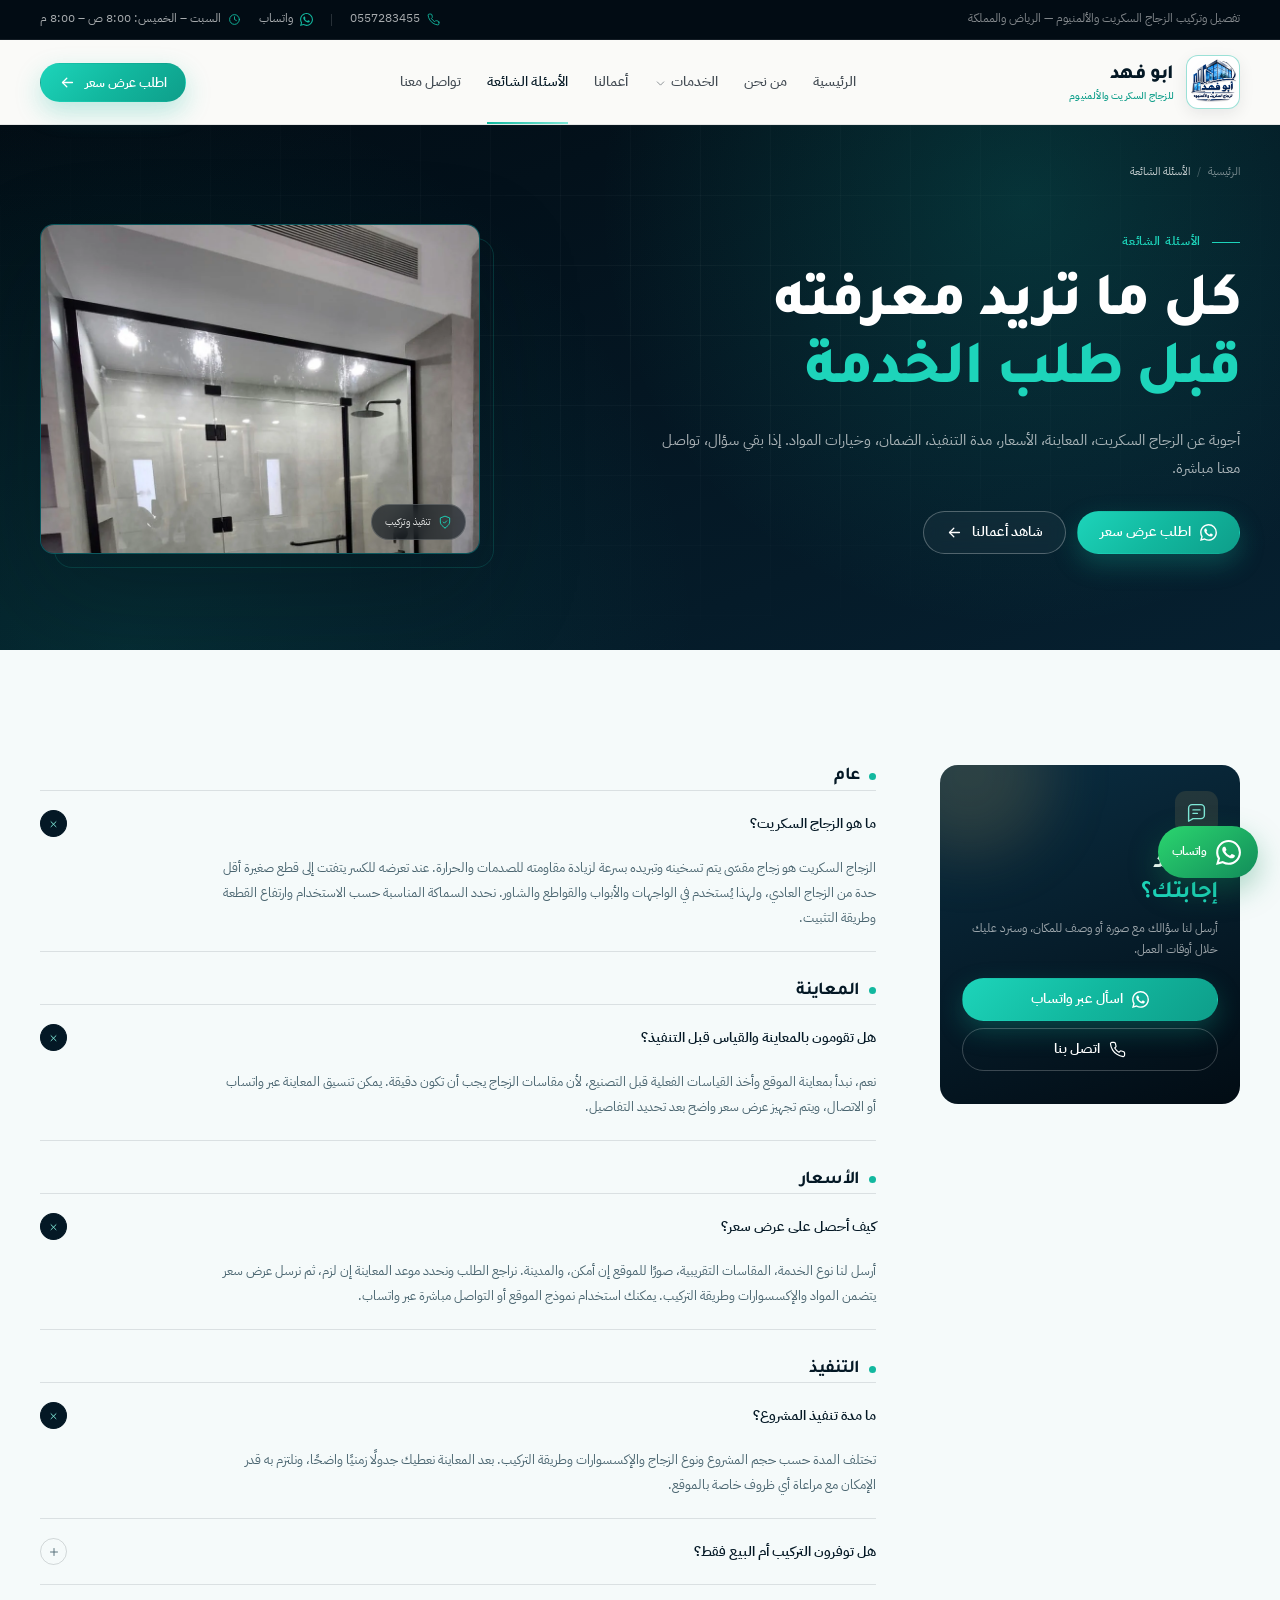
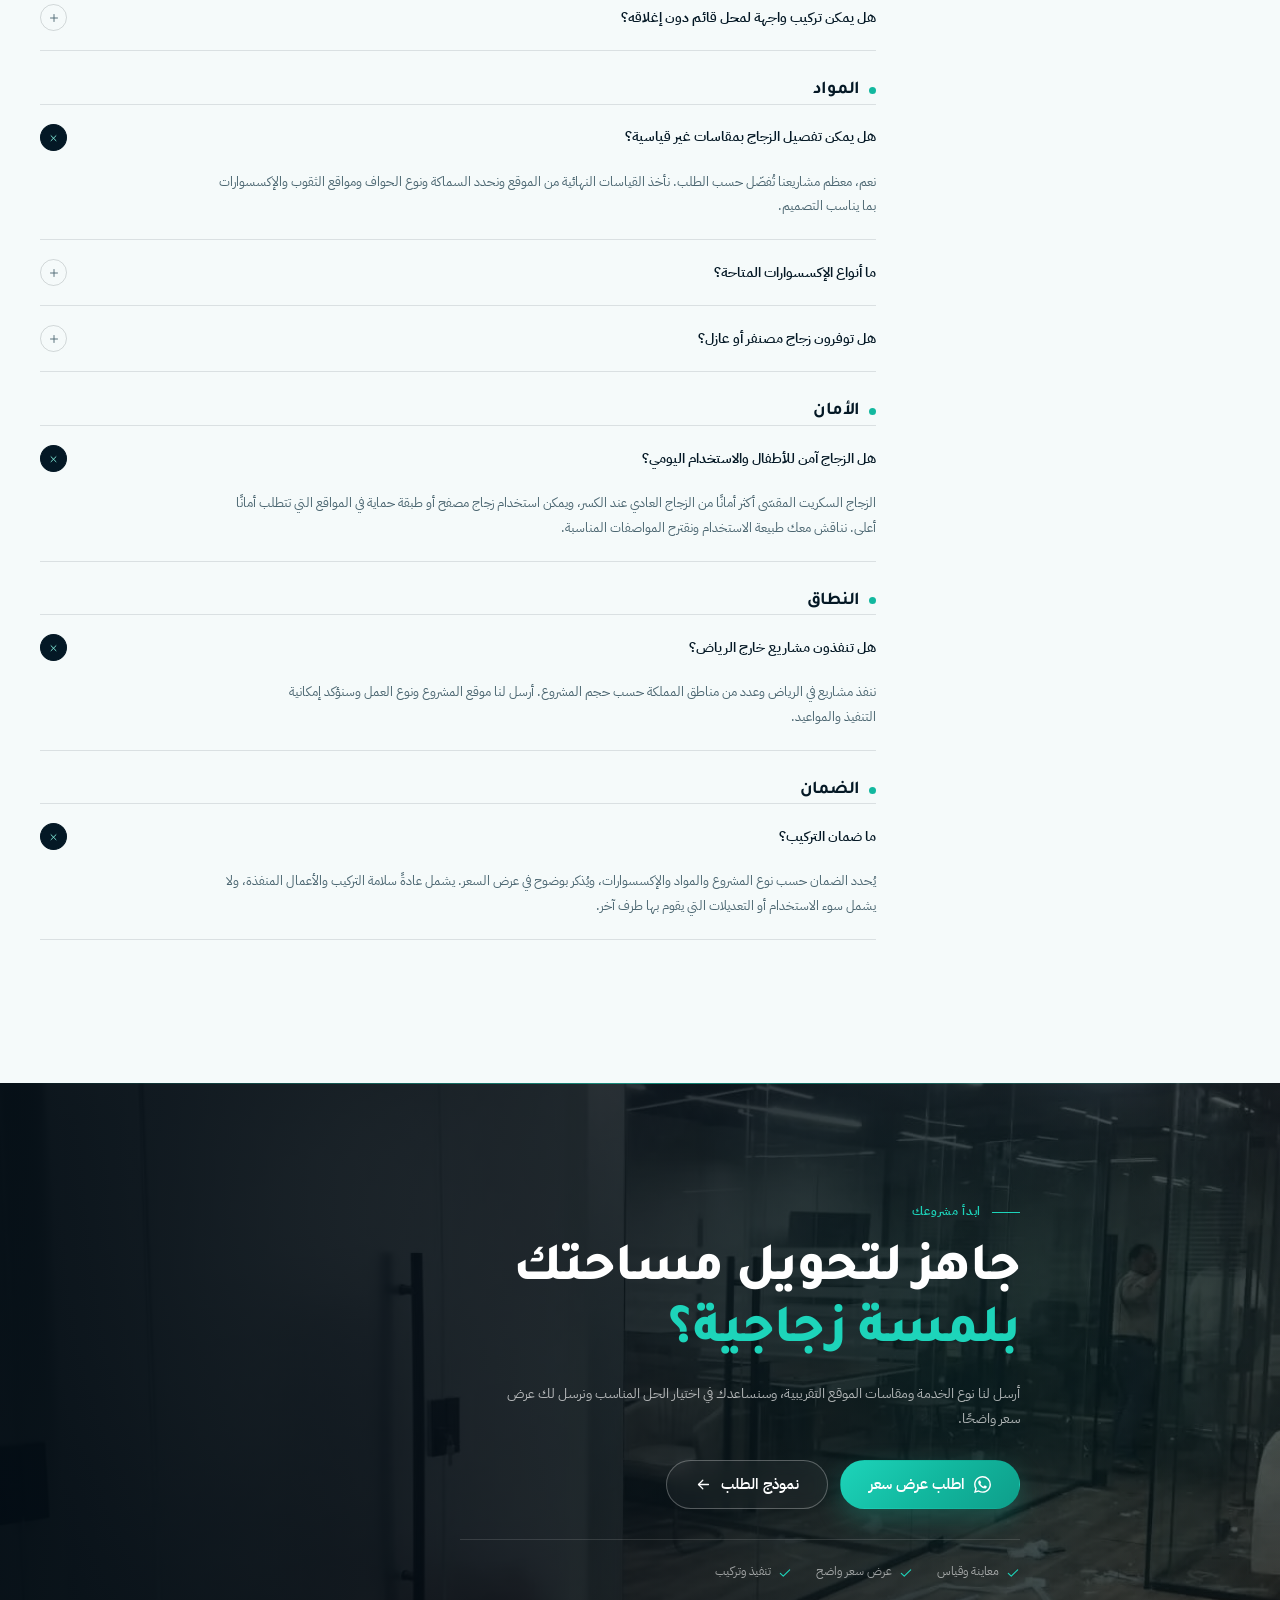
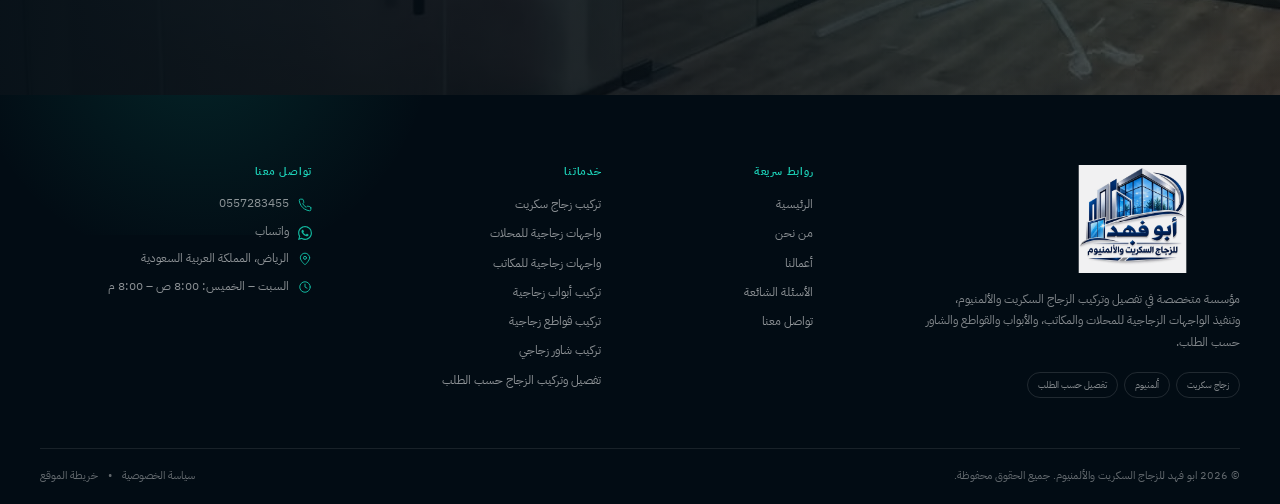
<file: faq.html>
<!doctype html>
<html lang="ar" dir="rtl">
<head>
  <meta charset="utf-8">
  <meta name="viewport" content="width=device-width, initial-scale=1">
  <title>الأسئلة الشائعة عن الزجاج السكريت والتركيب – ابو فهد</title>
  <meta name="description" content="أجوبة عن الزجاج السكريت، المعاينة والقياس، أسعار التركيب، مدة التنفيذ، الضمان، وأنواع الإكسسوارات والزجاج المصنفر والعازل.">
  <meta name="robots" content="index, follow, max-image-preview:large, max-snippet:-1, max-video-preview:-1">
  <meta name="author" content="ابو فهد للزجاج السكريت والألمنيوم">
  <meta name="theme-color" content="#08141f">
  <link rel="canonical" href="https://abofahad.zujajsecurit.com/faq.html">
  <link rel="alternate" hreflang="ar" href="https://abofahad.zujajsecurit.com/faq.html">
  <link rel="alternate" hreflang="x-default" href="https://abofahad.zujajsecurit.com/faq.html">

  <link rel="icon" type="image/png" sizes="32x32" href="/assets/brand/favicon-32.png">
  <link rel="icon" type="image/png" sizes="64x64" href="/assets/brand/favicon-64.png">
  <link rel="apple-touch-icon" sizes="180x180" href="/assets/brand/apple-touch-icon.png">
  <link rel="manifest" href="/manifest.webmanifest">

  <link rel="preload" href="/assets/fonts/tajawal-700-arabic.woff2" as="font" type="font/woff2" crossorigin>
  <link rel="preload" href="/assets/fonts/tajawal-800-arabic.woff2" as="font" type="font/woff2" crossorigin>
  <link rel="preload" href="/assets/fonts/plex-arabic-400.woff2" as="font" type="font/woff2" crossorigin>

  <meta property="og:type" content="website">
  <meta property="og:locale" content="ar_SA">
  <meta property="og:site_name" content="ابو فهد للزجاج السكريت والألمنيوم">
  <meta property="og:title" content="الأسئلة الشائعة عن الزجاج السكريت والتركيب – ابو فهد">
  <meta property="og:description" content="أجوبة عن الزجاج السكريت، المعاينة والقياس، أسعار التركيب، مدة التنفيذ، الضمان، وأنواع الإكسسوارات والزجاج المصنفر والعازل.">
  <meta property="og:url" content="https://abofahad.zujajsecurit.com/faq.html">
  <meta property="og:image" content="https://abofahad.zujajsecurit.com/assets/images/shower-install.jpg">
  <meta property="og:image:width" content="1200">
  <meta property="og:image:height" content="630">
  <meta property="og:image:alt" content="ابو فهد للزجاج السكريت والألمنيوم">
  <meta name="twitter:card" content="summary_large_image">
  <meta name="twitter:title" content="الأسئلة الشائعة عن الزجاج السكريت والتركيب – ابو فهد">
  <meta name="twitter:description" content="أجوبة عن الزجاج السكريت، المعاينة والقياس، أسعار التركيب، مدة التنفيذ، الضمان، وأنواع الإكسسوارات والزجاج المصنفر والعازل.">
  <meta name="twitter:image" content="https://abofahad.zujajsecurit.com/assets/images/shower-install.jpg">

  <script>document.documentElement.classList.add("js");</script>
  <link rel="stylesheet" href="/assets/css/styles.css">
  <script type="application/ld+json">{"@context":"https://schema.org","@type":["LocalBusiness","HomeAndConstructionBusiness"],"@id":"https://abofahad.zujajsecurit.com/#organization","name":"ابو فهد للزجاج السكريت والألمنيوم","alternateName":["ابو فهد","Abu Fahad Glass & Aluminium"],"url":"https://abofahad.zujajsecurit.com","logo":"https://abofahad.zujajsecurit.com/assets/brand/logo-schema.webp","image":["https://abofahad.zujajsecurit.com/assets/images/og-cover.jpg?v=2","https://abofahad.zujajsecurit.com/assets/images/office-black-frame.jpg"],"description":"مؤسسة متخصصة في تفصيل وتركيب الزجاج السكريت والألمنيوم، واجهات زجاجية للمحلات والمكاتب، أبواب وقواطع زجاجية، شاور زجاجي، وتنفيذ حسب الطلب.","telephone":"+966557283455","priceRange":"SAR","currenciesAccepted":"SAR","paymentAccepted":"نقدي، تحويل بنكي","address":{"@type":"PostalAddress","addressLocality":"الرياض","addressRegion":"منطقة الرياض","addressCountry":"SA"},"areaServed":[{"@type":"City","name":"الرياض"},{"@type":"Country","name":"المملكة العربية السعودية"}],"openingHoursSpecification":[{"@type":"OpeningHoursSpecification","dayOfWeek":["Saturday","Sunday","Monday","Tuesday","Wednesday","Thursday"],"opens":"08:00","closes":"20:00"}],"hasOfferCatalog":{"@type":"OfferCatalog","name":"خدمات الزجاج والألمنيوم","itemListElement":[{"@type":"Offer","itemOffered":{"@type":"Service","name":"تركيب زجاج سكريت","url":"https://abofahad.zujajsecurit.com/services/glass-installation.html"}},{"@type":"Offer","itemOffered":{"@type":"Service","name":"واجهات زجاجية للمحلات","url":"https://abofahad.zujajsecurit.com/services/shop-fronts.html"}},{"@type":"Offer","itemOffered":{"@type":"Service","name":"واجهات زجاجية للمكاتب","url":"https://abofahad.zujajsecurit.com/services/office-facades.html"}},{"@type":"Offer","itemOffered":{"@type":"Service","name":"تركيب أبواب زجاجية","url":"https://abofahad.zujajsecurit.com/services/glass-doors.html"}},{"@type":"Offer","itemOffered":{"@type":"Service","name":"تركيب قواطع زجاجية","url":"https://abofahad.zujajsecurit.com/services/glass-partitions.html"}},{"@type":"Offer","itemOffered":{"@type":"Service","name":"تركيب شاور زجاجي","url":"https://abofahad.zujajsecurit.com/services/shower-glass.html"}},{"@type":"Offer","itemOffered":{"@type":"Service","name":"تفصيل وتركيب الزجاج حسب الطلب","url":"https://abofahad.zujajsecurit.com/services/custom-glass.html"}}]},"knowsAbout":["تركيب زجاج سكريت","واجهات زجاجية","ألمنيوم","قواطع زجاجية","أبواب زجاجية","شاور زجاجي"]}</script>
<script type="application/ld+json">{"@context":"https://schema.org","@type":"FAQPage","mainEntity":[{"@type":"Question","name":"ما هو الزجاج السكريت؟","acceptedAnswer":{"@type":"Answer","text":"الزجاج السكريت هو زجاج مقسّى يتم تسخينه وتبريده بسرعة لزيادة مقاومته للصدمات والحرارة. عند تعرضه للكسر يتفتت إلى قطع صغيرة أقل حدة من الزجاج العادي، ولهذا يُستخدم في الواجهات والأبواب والقواطع والشاور. نحدد السماكة المناسبة حسب الاستخدام وارتفاع القطعة وطريقة التثبيت."}},{"@type":"Question","name":"هل تقومون بالمعاينة والقياس قبل التنفيذ؟","acceptedAnswer":{"@type":"Answer","text":"نعم، نبدأ بمعاينة الموقع وأخذ القياسات الفعلية قبل التصنيع، لأن مقاسات الزجاج يجب أن تكون دقيقة. يمكن تنسيق المعاينة عبر واتساب أو الاتصال، ويتم تجهيز عرض سعر واضح بعد تحديد التفاصيل."}},{"@type":"Question","name":"كيف أحصل على عرض سعر؟","acceptedAnswer":{"@type":"Answer","text":"أرسل لنا نوع الخدمة، المقاسات التقريبية، صورًا للموقع إن أمكن، والمدينة. نراجع الطلب ونحدد موعد المعاينة إن لزم، ثم نرسل عرض سعر يتضمن المواد والإكسسوارات وطريقة التركيب. يمكنك استخدام نموذج الموقع أو التواصل مباشرة عبر واتساب."}},{"@type":"Question","name":"ما مدة تنفيذ المشروع؟","acceptedAnswer":{"@type":"Answer","text":"تختلف المدة حسب حجم المشروع ونوع الزجاج والإكسسوارات وطريقة التركيب. بعد المعاينة نعطيك جدولًا زمنيًا واضحًا، ونلتزم به قدر الإمكان مع مراعاة أي ظروف خاصة بالموقع."}},{"@type":"Question","name":"هل توفرون التركيب أم البيع فقط؟","acceptedAnswer":{"@type":"Answer","text":"نوفر التفصيل والتركيب معًا. نصنّع الزجاج والألمنيوم حسب القياس، ثم يتولى فريق التركيب التثبيت والتشطيب واختبار الأبواب أو القواطع، مع الحرص على نظافة الموقع."}},{"@type":"Question","name":"هل يمكن تفصيل الزجاج بمقاسات غير قياسية؟","acceptedAnswer":{"@type":"Answer","text":"نعم، معظم مشاريعنا تُفصّل حسب الطلب. نأخذ القياسات النهائية من الموقع ونحدد السماكة ونوع الحواف ومواقع الثقوب والإكسسوارات بما يناسب التصميم."}},{"@type":"Question","name":"ما أنواع الإكسسوارات المتاحة؟","acceptedAnswer":{"@type":"Answer","text":"نوفر إكسسوارات بأشكال وألوان متعددة مثل الأسود، الكروم، الذهبي، والستانلس، حسب التوفر. تشمل المفصلات، الأقفال، المقابض، الكوابيل، وممرات الأبواب المنزلقة. نرشح لك الأنسب بحسب سماكة الزجاج والاستخدام."}},{"@type":"Question","name":"هل الزجاج آمن للأطفال والاستخدام اليومي؟","acceptedAnswer":{"@type":"Answer","text":"الزجاج السكريت المقسّى أكثر أمانًا من الزجاج العادي عند الكسر، ويمكن استخدام زجاج مصفح أو طبقة حماية في المواقع التي تتطلب أمانًا أعلى. نناقش معك طبيعة الاستخدام ونقترح المواصفات المناسبة."}},{"@type":"Question","name":"هل تنفذون مشاريع خارج الرياض؟","acceptedAnswer":{"@type":"Answer","text":"ننفذ مشاريع في الرياض وعدد من مناطق المملكة حسب حجم المشروع. أرسل لنا موقع المشروع ونوع العمل وسنؤكد إمكانية التنفيذ والمواعيد."}},{"@type":"Question","name":"ما ضمان التركيب؟","acceptedAnswer":{"@type":"Answer","text":"يُحدد الضمان حسب نوع المشروع والمواد والإكسسوارات، ويُذكر بوضوح في عرض السعر. يشمل عادةً سلامة التركيب والأعمال المنفذة، ولا يشمل سوء الاستخدام أو التعديلات التي يقوم بها طرف آخر."}},{"@type":"Question","name":"هل توفرون زجاج مصنفر أو عازل؟","acceptedAnswer":{"@type":"Answer","text":"نعم، نوفر خيارات الزجاج المصنفر للخصوصية، والزجاج العاكس، والزجاج المزدوج العازل للحرارة والصوت عند الحاجة. نرشح الخيار المناسب حسب المكان والميزانية."}},{"@type":"Question","name":"هل يمكن تركيب واجهة لمحل قائم دون إغلاقه؟","acceptedAnswer":{"@type":"Answer","text":"في كثير من الحالات يمكن تنظيم العمل على مراحل لتقليل تأثير التركيب على نشاط المحل. نحدد ذلك بعد المعاينة، وننسق معك أوقات العمل التي تناسبك."}}]}</script>
<script type="application/ld+json">{"@context":"https://schema.org","@type":"BreadcrumbList","itemListElement":[{"@type":"ListItem","position":1,"name":"الرئيسية","item":"https://abofahad.zujajsecurit.com/"},{"@type":"ListItem","position":2,"name":"الأسئلة الشائعة","item":"https://abofahad.zujajsecurit.com/faq.html"}]}</script>
<script type="application/ld+json">{"@context":"https://schema.org","@type":"WebPage","url":"https://abofahad.zujajsecurit.com/faq.html","name":"الأسئلة الشائعة","isPartOf":{"@id":"https://abofahad.zujajsecurit.com/#website"},"inLanguage":"ar"}</script>
</head>
<body data-whatsapp="966557283455">
  <a class="skip-link" href="#main">تجاوز إلى المحتوى</a>
  <div class="scroll-progress" aria-hidden="true"><span></span></div>
<div class="topbar">
    <div class="container topbar__inner">
      <p class="topbar__tag">تفصيل وتركيب الزجاج السكريت والألمنيوم — الرياض والمملكة</p>
      <div class="topbar__links">
        <a href="tel:+966557283455"><svg viewBox="0 0 24 24" fill="none" stroke="currentColor" stroke-width="1.7" stroke-linecap="round" stroke-linejoin="round" aria-hidden="true"><path d="M22 16.92v3a2 2 0 0 1-2.18 2 19.79 19.79 0 0 1-8.63-3.07 19.5 19.5 0 0 1-6-6A19.79 19.79 0 0 1 2.12 4.18 2 2 0 0 1 4.11 2h3a2 2 0 0 1 2 1.72c.13.96.36 1.9.7 2.81a2 2 0 0 1-.45 2.11L8.09 9.91a16 16 0 0 0 6 6l1.27-1.27a2 2 0 0 1 2.11-.45c.91.34 1.85.57 2.81.7A2 2 0 0 1 22 16.92z"/></svg><span dir="ltr">0557283455</span></a>
        <span class="topbar__sep" aria-hidden="true"></span>
        <a href="https://wa.me/966557283455?text=%D8%A7%D9%84%D8%B3%D9%84%D8%A7%D9%85%20%D8%B9%D9%84%D9%8A%D9%83%D9%85%D8%8C%20%D8%A3%D8%B1%D8%BA%D8%A8%20%D8%A8%D8%A7%D9%84%D8%A7%D8%B3%D8%AA%D9%81%D8%B3%D8%A7%D8%B1%20%D8%B9%D9%86%20%D8%AE%D8%AF%D9%85%D8%A7%D8%AA%20%D9%85%D8%A4%D8%B3%D8%B3%D8%A9%20%D8%B1%D9%8A%D9%85%20%D8%A7%D9%84%D9%86%D9%81%D9%88%D8%B0%20%D9%84%D9%84%D8%B2%D8%AC%D8%A7%D8%AC%20%D8%A7%D9%84%D8%B3%D9%83%D8%B1%D9%8A%D8%AA%20%D9%88%D8%A7%D9%84%D8%A3%D9%84%D9%85%D9%86%D9%8A%D9%88%D9%85." target="_blank" rel="noopener"><svg viewBox="0 0 24 24" fill="currentColor" aria-hidden="true"><path d="M17.472 14.382c-.297-.149-1.758-.867-2.03-.967-.273-.099-.471-.148-.67.15-.197.297-.767.966-.94 1.164-.173.199-.347.223-.644.075-.297-.15-1.255-.463-2.39-1.475-.883-.788-1.48-1.761-1.653-2.059-.173-.297-.018-.458.13-.606.134-.133.298-.347.446-.52.149-.174.198-.298.298-.497.099-.198.05-.371-.025-.52-.075-.149-.669-1.612-.916-2.207-.242-.579-.487-.5-.669-.51-.173-.008-.371-.01-.57-.01-.198 0-.52.074-.792.372-.272.297-1.04 1.016-1.04 2.479 0 1.462 1.065 2.875 1.213 3.074.149.198 2.096 3.2 5.077 4.487.709.306 1.262.489 1.694.625.712.227 1.36.195 1.871.118.571-.085 1.758-.719 2.006-1.413.248-.694.248-1.289.173-1.413-.074-.124-.272-.198-.57-.347m-5.421 7.403h-.004a9.87 9.87 0 0 1-5.031-1.378l-.361-.214-3.741.982.998-3.648-.235-.374a9.86 9.86 0 0 1-1.51-5.26c.001-5.45 4.436-9.884 9.888-9.884 2.64 0 5.122 1.03 6.988 2.898a9.825 9.825 0 0 1 2.893 6.994c-.003 5.45-4.437 9.884-9.885 9.884m8.413-18.297A11.815 11.815 0 0 0 12.05 0C5.495 0 .16 5.335.157 11.892c0 2.096.547 4.142 1.588 5.945L.057 24l6.305-1.654a11.882 11.882 0 0 0 5.683 1.448h.005c6.554 0 11.89-5.335 11.893-11.893a11.821 11.821 0 0 0-3.48-8.413Z"/></svg><span>واتساب</span></a>
        <span class="topbar__hours"><svg viewBox="0 0 24 24" fill="none" stroke="currentColor" stroke-width="1.7" stroke-linecap="round" stroke-linejoin="round" aria-hidden="true"><circle cx="12" cy="12" r="9"/><path d="M12 7v5l3.5 2"/></svg><span>السبت – الخميس: 8:00 ص – 8:00 م</span></span>
      </div>
    </div>
  </div>
  <header class="site-header" id="site-header">
    <div class="container header__inner">
      <a class="brand " href="/" aria-label="ابو فهد للزجاج السكريت والألمنيوم — الصفحة الرئيسية">
  <span class="brand__badge"><img src="/assets/brand/logo-square.webp" width="700" height="700" alt="" loading="eager"></span>
  <span class="brand__text"><strong>ابو فهد</strong><small>للزجاج السكريت والألمنيوم</small></span>
</a>
      <nav class="main-nav" aria-label="التنقل الرئيسي">
        <ul><li><a href="/" >الرئيسية</a></li><li><a href="/about.html" >من نحن</a></li><li class="has-dropdown">
        <a href="/services.html" >الخدمات <span class="nav-chevron"><svg viewBox="0 0 24 24" fill="none" stroke="currentColor" stroke-width="1.8" stroke-linecap="round" stroke-linejoin="round" aria-hidden="true"><path d="m6 9 6 6 6-6"/></svg></span></a>
        <div class="dropdown" role="group" aria-label="خدمات المؤسسة">
          <div class="dropdown__head"><span>خدماتنا</span><a href="/services.html">عرض الكل <svg viewBox="0 0 24 24" fill="none" stroke="currentColor" stroke-width="1.8" stroke-linecap="round" stroke-linejoin="round" aria-hidden="true"><path d="M19 12H5"/><path d="m11 18-6-6 6-6"/></svg></a></div>
          <div class="dropdown__grid"><a href="/services/glass-installation.html">
          <span class="dropdown__icon"><svg viewBox="0 0 24 24" fill="none" stroke="currentColor" stroke-width="1.6" stroke-linecap="round" stroke-linejoin="round" aria-hidden="true"><rect x="3" y="3" width="7" height="18" rx="1"/><rect x="14" y="3" width="7" height="18" rx="1"/><path d="M6.5 7h.01M17.5 7h.01"/></svg></span>
          <span><strong>تركيب زجاج سكريت</strong><small>زجاج سكريت</small></span>
        </a><a href="/services/shop-fronts.html">
          <span class="dropdown__icon"><svg viewBox="0 0 24 24" fill="none" stroke="currentColor" stroke-width="1.6" stroke-linecap="round" stroke-linejoin="round" aria-hidden="true"><path d="M3 9 5 3h14l2 6"/><path d="M4 9v11h16V9"/><path d="M9 20v-6h6v6"/><path d="M3 9h18"/></svg></span>
          <span><strong>واجهات زجاجية للمحلات</strong><small>واجهات المحلات</small></span>
        </a><a href="/services/office-facades.html">
          <span class="dropdown__icon"><svg viewBox="0 0 24 24" fill="none" stroke="currentColor" stroke-width="1.6" stroke-linecap="round" stroke-linejoin="round" aria-hidden="true"><rect x="4" y="3" width="16" height="18" rx="1"/><path d="M9 7h.01M14 7h.01M9 11h.01M14 11h.01M9 15h.01M14 15h.01"/><path d="M10 21v-3h4v3"/></svg></span>
          <span><strong>واجهات زجاجية للمكاتب</strong><small>واجهات المكاتب</small></span>
        </a><a href="/services/glass-doors.html">
          <span class="dropdown__icon"><svg viewBox="0 0 24 24" fill="none" stroke="currentColor" stroke-width="1.6" stroke-linecap="round" stroke-linejoin="round" aria-hidden="true"><path d="M5 21h14"/><path d="M7 21V4a1 1 0 0 1 1-1h8a1 1 0 0 1 1 1v17"/><circle cx="15" cy="12" r=".9"/></svg></span>
          <span><strong>تركيب أبواب زجاجية</strong><small>أبواب زجاجية</small></span>
        </a><a href="/services/glass-partitions.html">
          <span class="dropdown__icon"><svg viewBox="0 0 24 24" fill="none" stroke="currentColor" stroke-width="1.6" stroke-linecap="round" stroke-linejoin="round" aria-hidden="true"><path d="M4 3v18M20 3v18"/><path d="M4 8h16M4 16h16"/><path d="M12 8v8"/></svg></span>
          <span><strong>تركيب قواطع زجاجية</strong><small>قواطع زجاجية</small></span>
        </a><a href="/services/shower-glass.html">
          <span class="dropdown__icon"><svg viewBox="0 0 24 24" fill="none" stroke="currentColor" stroke-width="1.6" stroke-linecap="round" stroke-linejoin="round" aria-hidden="true"><path d="M4 20V9a4 4 0 0 1 8 0v1"/><path d="M12 7h8l-2 5H12Z"/><path d="M6 14v.01M9 17v.01M6 20v.01"/></svg></span>
          <span><strong>تركيب شاور زجاجي</strong><small>شاور زجاجي</small></span>
        </a><a href="/services/custom-glass.html">
          <span class="dropdown__icon"><svg viewBox="0 0 24 24" fill="none" stroke="currentColor" stroke-width="1.6" stroke-linecap="round" stroke-linejoin="round" aria-hidden="true"><path d="M12 2v4M12 18v4M4.9 4.9l2.8 2.8M16.3 16.3l2.8 2.8M2 12h4M18 12h4M4.9 19.1l2.8-2.8M16.3 7.7l2.8-2.8"/></svg></span>
          <span><strong>تفصيل وتركيب الزجاج حسب الطلب</strong><small>تصنيع حسب الطلب</small></span>
        </a></div>
        </div>
      </li><li><a href="/projects.html" >أعمالنا</a></li><li><a href="/faq.html" aria-current="page">الأسئلة الشائعة</a></li><li><a href="/contact.html" >تواصل معنا</a></li></ul>
      </nav>
      <div class="header__actions">
        <a class="btn btn--gold btn--sm header__cta" href="/contact.html#quote">اطلب عرض سعر <svg viewBox="0 0 24 24" fill="none" stroke="currentColor" stroke-width="1.8" stroke-linecap="round" stroke-linejoin="round" aria-hidden="true"><path d="M19 12H5"/><path d="m11 18-6-6 6-6"/></svg></a>
        <button class="nav-toggle" type="button" aria-label="فتح القائمة" aria-expanded="false" aria-controls="mobile-nav">
          <span></span><span></span><span></span>
        </button>
      </div>
    </div>
  </header>
  <div class="nav-backdrop" data-nav-close aria-hidden="true"></div>
  <aside class="mobile-nav" id="mobile-nav" aria-label="قائمة الجوال" aria-hidden="true">
    <div class="mobile-nav__head">
      <a class="brand brand--mobile" href="/" aria-label="ابو فهد للزجاج السكريت والألمنيوم — الصفحة الرئيسية">
  <span class="brand__badge"><img src="/assets/brand/logo-square.webp" width="700" height="700" alt="" loading="eager"></span>
  <span class="brand__text"><strong>ابو فهد</strong><small>للزجاج السكريت والألمنيوم</small></span>
</a>
      <button class="mobile-nav__close" type="button" aria-label="إغلاق القائمة" data-nav-close><svg viewBox="0 0 24 24" fill="none" stroke="currentColor" stroke-width="1.9" stroke-linecap="round" aria-hidden="true"><path d="m6 6 12 12M18 6 6 18"/></svg></button>
    </div>
    <nav class="mobile-nav__body"><a class="mobile-nav__link" href="/">الرئيسية <svg viewBox="0 0 24 24" fill="none" stroke="currentColor" stroke-width="1.8" stroke-linecap="round" stroke-linejoin="round" aria-hidden="true"><path d="M19 12H5"/><path d="m11 18-6-6 6-6"/></svg></a><a class="mobile-nav__link" href="/about.html">من نحن <svg viewBox="0 0 24 24" fill="none" stroke="currentColor" stroke-width="1.8" stroke-linecap="round" stroke-linejoin="round" aria-hidden="true"><path d="M19 12H5"/><path d="m11 18-6-6 6-6"/></svg></a><div class="mobile-nav__group">
        <a class="mobile-nav__link" href="/services.html">الخدمات <svg viewBox="0 0 24 24" fill="none" stroke="currentColor" stroke-width="1.8" stroke-linecap="round" stroke-linejoin="round" aria-hidden="true"><path d="M19 12H5"/><path d="m11 18-6-6 6-6"/></svg></a>
        <div class="mobile-nav__subs"><a class="mobile-nav__sub" href="/services/glass-installation.html">تركيب زجاج سكريت</a><a class="mobile-nav__sub" href="/services/shop-fronts.html">واجهات زجاجية للمحلات</a><a class="mobile-nav__sub" href="/services/office-facades.html">واجهات زجاجية للمكاتب</a><a class="mobile-nav__sub" href="/services/glass-doors.html">تركيب أبواب زجاجية</a><a class="mobile-nav__sub" href="/services/glass-partitions.html">تركيب قواطع زجاجية</a><a class="mobile-nav__sub" href="/services/shower-glass.html">تركيب شاور زجاجي</a><a class="mobile-nav__sub" href="/services/custom-glass.html">تفصيل وتركيب الزجاج حسب الطلب</a></div>
      </div><a class="mobile-nav__link" href="/projects.html">أعمالنا <svg viewBox="0 0 24 24" fill="none" stroke="currentColor" stroke-width="1.8" stroke-linecap="round" stroke-linejoin="round" aria-hidden="true"><path d="M19 12H5"/><path d="m11 18-6-6 6-6"/></svg></a><a class="mobile-nav__link" href="/faq.html">الأسئلة الشائعة <svg viewBox="0 0 24 24" fill="none" stroke="currentColor" stroke-width="1.8" stroke-linecap="round" stroke-linejoin="round" aria-hidden="true"><path d="M19 12H5"/><path d="m11 18-6-6 6-6"/></svg></a><a class="mobile-nav__link" href="/contact.html">تواصل معنا <svg viewBox="0 0 24 24" fill="none" stroke="currentColor" stroke-width="1.8" stroke-linecap="round" stroke-linejoin="round" aria-hidden="true"><path d="M19 12H5"/><path d="m11 18-6-6 6-6"/></svg></a></nav>
    <div class="mobile-nav__foot">
      <a class="btn btn--gold" href="/contact.html#quote">اطلب عرض سعر <svg viewBox="0 0 24 24" fill="none" stroke="currentColor" stroke-width="1.8" stroke-linecap="round" stroke-linejoin="round" aria-hidden="true"><path d="M19 12H5"/><path d="m11 18-6-6 6-6"/></svg></a>
      <div class="mobile-nav__contact">
        <a href="tel:+966557283455"><svg viewBox="0 0 24 24" fill="none" stroke="currentColor" stroke-width="1.7" stroke-linecap="round" stroke-linejoin="round" aria-hidden="true"><path d="M22 16.92v3a2 2 0 0 1-2.18 2 19.79 19.79 0 0 1-8.63-3.07 19.5 19.5 0 0 1-6-6A19.79 19.79 0 0 1 2.12 4.18 2 2 0 0 1 4.11 2h3a2 2 0 0 1 2 1.72c.13.96.36 1.9.7 2.81a2 2 0 0 1-.45 2.11L8.09 9.91a16 16 0 0 0 6 6l1.27-1.27a2 2 0 0 1 2.11-.45c.91.34 1.85.57 2.81.7A2 2 0 0 1 22 16.92z"/></svg><span dir="ltr">0557283455</span></a>
        <a href="https://wa.me/966557283455?text=%D8%A7%D9%84%D8%B3%D9%84%D8%A7%D9%85%20%D8%B9%D9%84%D9%8A%D9%83%D9%85%D8%8C%20%D8%A3%D8%B1%D8%BA%D8%A8%20%D8%A8%D8%A7%D9%84%D8%A7%D8%B3%D8%AA%D9%81%D8%B3%D8%A7%D8%B1%20%D8%B9%D9%86%20%D8%AE%D8%AF%D9%85%D8%A7%D8%AA%20%D9%85%D8%A4%D8%B3%D8%B3%D8%A9%20%D8%B1%D9%8A%D9%85%20%D8%A7%D9%84%D9%86%D9%81%D9%88%D8%B0%20%D9%84%D9%84%D8%B2%D8%AC%D8%A7%D8%AC%20%D8%A7%D9%84%D8%B3%D9%83%D8%B1%D9%8A%D8%AA%20%D9%88%D8%A7%D9%84%D8%A3%D9%84%D9%85%D9%86%D9%8A%D9%88%D9%85." target="_blank" rel="noopener"><svg viewBox="0 0 24 24" fill="currentColor" aria-hidden="true"><path d="M17.472 14.382c-.297-.149-1.758-.867-2.03-.967-.273-.099-.471-.148-.67.15-.197.297-.767.966-.94 1.164-.173.199-.347.223-.644.075-.297-.15-1.255-.463-2.39-1.475-.883-.788-1.48-1.761-1.653-2.059-.173-.297-.018-.458.13-.606.134-.133.298-.347.446-.52.149-.174.198-.298.298-.497.099-.198.05-.371-.025-.52-.075-.149-.669-1.612-.916-2.207-.242-.579-.487-.5-.669-.51-.173-.008-.371-.01-.57-.01-.198 0-.52.074-.792.372-.272.297-1.04 1.016-1.04 2.479 0 1.462 1.065 2.875 1.213 3.074.149.198 2.096 3.2 5.077 4.487.709.306 1.262.489 1.694.625.712.227 1.36.195 1.871.118.571-.085 1.758-.719 2.006-1.413.248-.694.248-1.289.173-1.413-.074-.124-.272-.198-.57-.347m-5.421 7.403h-.004a9.87 9.87 0 0 1-5.031-1.378l-.361-.214-3.741.982.998-3.648-.235-.374a9.86 9.86 0 0 1-1.51-5.26c.001-5.45 4.436-9.884 9.888-9.884 2.64 0 5.122 1.03 6.988 2.898a9.825 9.825 0 0 1 2.893 6.994c-.003 5.45-4.437 9.884-9.885 9.884m8.413-18.297A11.815 11.815 0 0 0 12.05 0C5.495 0 .16 5.335.157 11.892c0 2.096.547 4.142 1.588 5.945L.057 24l6.305-1.654a11.882 11.882 0 0 0 5.683 1.448h.005c6.554 0 11.89-5.335 11.893-11.893a11.821 11.821 0 0 0-3.48-8.413Z"/></svg><span>واتساب</span></a>
      </div>
    </div>
  </aside>
<main id="main">
<section class="page-hero">
    <div class="page-hero__glow" aria-hidden="true"></div>
    <div class="page-hero__grid-bg" aria-hidden="true"></div>
    <div class="container">
      <nav class="breadcrumb" aria-label="مسار التنقل"><a href="/">الرئيسية</a><span class="breadcrumb__sep" aria-hidden="true">/</span><span aria-current="page">الأسئلة الشائعة</span></nav>
      <div class="page-hero__inner">
        <div class="page-hero__content reveal">
          <span class="eyebrow eyebrow--light"><span class="eyebrow__line" aria-hidden="true"></span>الأسئلة الشائعة</span>
          <h1>كل ما تريد معرفته<br><em>قبل طلب الخدمة</em></h1>
          <p>أجوبة عن الزجاج السكريت، المعاينة، الأسعار، مدة التنفيذ، الضمان، وخيارات المواد. إذا بقي سؤال، تواصل معنا مباشرة.</p>
          <div class="page-hero__actions"><a class="btn btn--gold" href="https://wa.me/966557283455?text=%D8%A7%D9%84%D8%B3%D9%84%D8%A7%D9%85%20%D8%B9%D9%84%D9%8A%D9%83%D9%85%D8%8C%20%D8%A3%D8%B1%D8%BA%D8%A8%20%D8%A8%D8%A7%D9%84%D8%A7%D8%B3%D8%AA%D9%81%D8%B3%D8%A7%D8%B1%20%D8%B9%D9%86%20%D8%AE%D8%AF%D9%85%D8%A7%D8%AA%20%D9%85%D8%A4%D8%B3%D8%B3%D8%A9%20%D8%B1%D9%8A%D9%85%20%D8%A7%D9%84%D9%86%D9%81%D9%88%D8%B0%20%D9%84%D9%84%D8%B2%D8%AC%D8%A7%D8%AC%20%D8%A7%D9%84%D8%B3%D9%83%D8%B1%D9%8A%D8%AA%20%D9%88%D8%A7%D9%84%D8%A3%D9%84%D9%85%D9%86%D9%8A%D9%88%D9%85." target="_blank" rel="noopener"><svg viewBox="0 0 24 24" fill="currentColor" aria-hidden="true"><path d="M17.472 14.382c-.297-.149-1.758-.867-2.03-.967-.273-.099-.471-.148-.67.15-.197.297-.767.966-.94 1.164-.173.199-.347.223-.644.075-.297-.15-1.255-.463-2.39-1.475-.883-.788-1.48-1.761-1.653-2.059-.173-.297-.018-.458.13-.606.134-.133.298-.347.446-.52.149-.174.198-.298.298-.497.099-.198.05-.371-.025-.52-.075-.149-.669-1.612-.916-2.207-.242-.579-.487-.5-.669-.51-.173-.008-.371-.01-.57-.01-.198 0-.52.074-.792.372-.272.297-1.04 1.016-1.04 2.479 0 1.462 1.065 2.875 1.213 3.074.149.198 2.096 3.2 5.077 4.487.709.306 1.262.489 1.694.625.712.227 1.36.195 1.871.118.571-.085 1.758-.719 2.006-1.413.248-.694.248-1.289.173-1.413-.074-.124-.272-.198-.57-.347m-5.421 7.403h-.004a9.87 9.87 0 0 1-5.031-1.378l-.361-.214-3.741.982.998-3.648-.235-.374a9.86 9.86 0 0 1-1.51-5.26c.001-5.45 4.436-9.884 9.888-9.884 2.64 0 5.122 1.03 6.988 2.898a9.825 9.825 0 0 1 2.893 6.994c-.003 5.45-4.437 9.884-9.885 9.884m8.413-18.297A11.815 11.815 0 0 0 12.05 0C5.495 0 .16 5.335.157 11.892c0 2.096.547 4.142 1.588 5.945L.057 24l6.305-1.654a11.882 11.882 0 0 0 5.683 1.448h.005c6.554 0 11.89-5.335 11.893-11.893a11.821 11.821 0 0 0-3.48-8.413Z"/></svg> اطلب عرض سعر</a>
          <a class="btn btn--ghost" href="/projects.html">شاهد أعمالنا <svg viewBox="0 0 24 24" fill="none" stroke="currentColor" stroke-width="1.8" stroke-linecap="round" stroke-linejoin="round" aria-hidden="true"><path d="M19 12H5"/><path d="m11 18-6-6 6-6"/></svg></a></div>
        </div>
        <div class="page-hero__visual reveal" data-delay="1">
          <div class="page-hero__frame"><picture>
  <source type="image/webp" srcset="/assets/images/shower-install-sm.webp 900w, /assets/images/shower-install.webp 1600w" sizes="(max-width: 900px) 90vw, 44vw">
  <img src="/assets/images/shower-install.jpg" srcset="/assets/images/shower-install-sm.jpg 900w, /assets/images/shower-install.jpg 1600w" sizes="(max-width: 900px) 90vw, 44vw" alt="شاور زجاجي سكريت بإكسسوارات سوداء وإغلاق محكم" width="720" height="973" loading="eager" fetchpriority="high">
</picture></div>
          <span class="page-hero__badge"><svg viewBox="0 0 24 24" fill="none" stroke="currentColor" stroke-width="1.6" stroke-linecap="round" stroke-linejoin="round" aria-hidden="true"><path d="M12 22s8-4 8-10V5l-8-3-8 3v7c0 6 8 10 8 10Z"/><path d="m9 12 2 2 4-4"/></svg> تنفيذ وتركيب</span>
        </div>
      </div>
    </div>
  </section>

  <section class="section faq-page">
    <div class="container faq-page__layout">
      <aside class="faq-page__aside reveal">
        <span class="faq-page__icon"><svg viewBox="0 0 24 24" fill="none" stroke="currentColor" stroke-width="1.6" stroke-linecap="round" stroke-linejoin="round" aria-hidden="true"><path d="M21 15a4 4 0 0 1-4 4H8l-5 3V7a4 4 0 0 1 4-4h10a4 4 0 0 1 4 4Z"/><path d="M8 9h8M8 13h5"/></svg></span>
        <h2>لم تجد<br><em>إجابتك؟</em></h2>
        <p>أرسل لنا سؤالك مع صورة أو وصف للمكان، وسنرد عليك خلال أوقات العمل.</p>
        <a class="btn btn--gold" href="https://wa.me/966557283455?text=%D8%A7%D9%84%D8%B3%D9%84%D8%A7%D9%85%20%D8%B9%D9%84%D9%8A%D9%83%D9%85%D8%8C%20%D8%A3%D8%B1%D8%BA%D8%A8%20%D8%A8%D8%A7%D9%84%D8%A7%D8%B3%D8%AA%D9%81%D8%B3%D8%A7%D8%B1%20%D8%B9%D9%86%20%D8%AE%D8%AF%D9%85%D8%A7%D8%AA%20%D9%85%D8%A4%D8%B3%D8%B3%D8%A9%20%D8%B1%D9%8A%D9%85%20%D8%A7%D9%84%D9%86%D9%81%D9%88%D8%B0%20%D9%84%D9%84%D8%B2%D8%AC%D8%A7%D8%AC%20%D8%A7%D9%84%D8%B3%D9%83%D8%B1%D9%8A%D8%AA%20%D9%88%D8%A7%D9%84%D8%A3%D9%84%D9%85%D9%86%D9%8A%D9%88%D9%85." target="_blank" rel="noopener"><svg viewBox="0 0 24 24" fill="currentColor" aria-hidden="true"><path d="M17.472 14.382c-.297-.149-1.758-.867-2.03-.967-.273-.099-.471-.148-.67.15-.197.297-.767.966-.94 1.164-.173.199-.347.223-.644.075-.297-.15-1.255-.463-2.39-1.475-.883-.788-1.48-1.761-1.653-2.059-.173-.297-.018-.458.13-.606.134-.133.298-.347.446-.52.149-.174.198-.298.298-.497.099-.198.05-.371-.025-.52-.075-.149-.669-1.612-.916-2.207-.242-.579-.487-.5-.669-.51-.173-.008-.371-.01-.57-.01-.198 0-.52.074-.792.372-.272.297-1.04 1.016-1.04 2.479 0 1.462 1.065 2.875 1.213 3.074.149.198 2.096 3.2 5.077 4.487.709.306 1.262.489 1.694.625.712.227 1.36.195 1.871.118.571-.085 1.758-.719 2.006-1.413.248-.694.248-1.289.173-1.413-.074-.124-.272-.198-.57-.347m-5.421 7.403h-.004a9.87 9.87 0 0 1-5.031-1.378l-.361-.214-3.741.982.998-3.648-.235-.374a9.86 9.86 0 0 1-1.51-5.26c.001-5.45 4.436-9.884 9.888-9.884 2.64 0 5.122 1.03 6.988 2.898a9.825 9.825 0 0 1 2.893 6.994c-.003 5.45-4.437 9.884-9.885 9.884m8.413-18.297A11.815 11.815 0 0 0 12.05 0C5.495 0 .16 5.335.157 11.892c0 2.096.547 4.142 1.588 5.945L.057 24l6.305-1.654a11.882 11.882 0 0 0 5.683 1.448h.005c6.554 0 11.89-5.335 11.893-11.893a11.821 11.821 0 0 0-3.48-8.413Z"/></svg> اسأل عبر واتساب</a>
        <a class="btn btn--outline" href="tel:+966557283455"><svg viewBox="0 0 24 24" fill="none" stroke="currentColor" stroke-width="1.7" stroke-linecap="round" stroke-linejoin="round" aria-hidden="true"><path d="M22 16.92v3a2 2 0 0 1-2.18 2 19.79 19.79 0 0 1-8.63-3.07 19.5 19.5 0 0 1-6-6A19.79 19.79 0 0 1 2.12 4.18 2 2 0 0 1 4.11 2h3a2 2 0 0 1 2 1.72c.13.96.36 1.9.7 2.81a2 2 0 0 1-.45 2.11L8.09 9.91a16 16 0 0 0 6 6l1.27-1.27a2 2 0 0 1 2.11-.45c.91.34 1.85.57 2.81.7A2 2 0 0 1 22 16.92z"/></svg> اتصل بنا</a>
      </aside>
      <div class="faq-page__content"><section class="faq-group reveal">
      <div class="faq-group__head"><span class="faq-group__dot"></span><h2>عام</h2></div>
      <div class="faq-list"><details class="faq-item" open>
      <summary><span>ما هو الزجاج السكريت؟</span><span class="faq-item__icon" aria-hidden="true"><svg viewBox="0 0 24 24" fill="none" stroke="currentColor" stroke-width="1.8" stroke-linecap="round" aria-hidden="true"><path d="M12 5v14M5 12h14"/></svg></span></summary>
      <div class="faq-item__answer"><p>الزجاج السكريت هو زجاج مقسّى يتم تسخينه وتبريده بسرعة لزيادة مقاومته للصدمات والحرارة. عند تعرضه للكسر يتفتت إلى قطع صغيرة أقل حدة من الزجاج العادي، ولهذا يُستخدم في الواجهات والأبواب والقواطع والشاور. نحدد السماكة المناسبة حسب الاستخدام وارتفاع القطعة وطريقة التثبيت.</p></div>
    </details></div>
    </section><section class="faq-group reveal">
      <div class="faq-group__head"><span class="faq-group__dot"></span><h2>المعاينة</h2></div>
      <div class="faq-list"><details class="faq-item" open>
      <summary><span>هل تقومون بالمعاينة والقياس قبل التنفيذ؟</span><span class="faq-item__icon" aria-hidden="true"><svg viewBox="0 0 24 24" fill="none" stroke="currentColor" stroke-width="1.8" stroke-linecap="round" aria-hidden="true"><path d="M12 5v14M5 12h14"/></svg></span></summary>
      <div class="faq-item__answer"><p>نعم، نبدأ بمعاينة الموقع وأخذ القياسات الفعلية قبل التصنيع، لأن مقاسات الزجاج يجب أن تكون دقيقة. يمكن تنسيق المعاينة عبر واتساب أو الاتصال، ويتم تجهيز عرض سعر واضح بعد تحديد التفاصيل.</p></div>
    </details></div>
    </section><section class="faq-group reveal">
      <div class="faq-group__head"><span class="faq-group__dot"></span><h2>الأسعار</h2></div>
      <div class="faq-list"><details class="faq-item" open>
      <summary><span>كيف أحصل على عرض سعر؟</span><span class="faq-item__icon" aria-hidden="true"><svg viewBox="0 0 24 24" fill="none" stroke="currentColor" stroke-width="1.8" stroke-linecap="round" aria-hidden="true"><path d="M12 5v14M5 12h14"/></svg></span></summary>
      <div class="faq-item__answer"><p>أرسل لنا نوع الخدمة، المقاسات التقريبية، صورًا للموقع إن أمكن، والمدينة. نراجع الطلب ونحدد موعد المعاينة إن لزم، ثم نرسل عرض سعر يتضمن المواد والإكسسوارات وطريقة التركيب. يمكنك استخدام نموذج الموقع أو التواصل مباشرة عبر واتساب.</p></div>
    </details></div>
    </section><section class="faq-group reveal">
      <div class="faq-group__head"><span class="faq-group__dot"></span><h2>التنفيذ</h2></div>
      <div class="faq-list"><details class="faq-item" open>
      <summary><span>ما مدة تنفيذ المشروع؟</span><span class="faq-item__icon" aria-hidden="true"><svg viewBox="0 0 24 24" fill="none" stroke="currentColor" stroke-width="1.8" stroke-linecap="round" aria-hidden="true"><path d="M12 5v14M5 12h14"/></svg></span></summary>
      <div class="faq-item__answer"><p>تختلف المدة حسب حجم المشروع ونوع الزجاج والإكسسوارات وطريقة التركيب. بعد المعاينة نعطيك جدولًا زمنيًا واضحًا، ونلتزم به قدر الإمكان مع مراعاة أي ظروف خاصة بالموقع.</p></div>
    </details><details class="faq-item">
      <summary><span>هل توفرون التركيب أم البيع فقط؟</span><span class="faq-item__icon" aria-hidden="true"><svg viewBox="0 0 24 24" fill="none" stroke="currentColor" stroke-width="1.8" stroke-linecap="round" aria-hidden="true"><path d="M12 5v14M5 12h14"/></svg></span></summary>
      <div class="faq-item__answer"><p>نوفر التفصيل والتركيب معًا. نصنّع الزجاج والألمنيوم حسب القياس، ثم يتولى فريق التركيب التثبيت والتشطيب واختبار الأبواب أو القواطع، مع الحرص على نظافة الموقع.</p></div>
    </details><details class="faq-item">
      <summary><span>هل يمكن تركيب واجهة لمحل قائم دون إغلاقه؟</span><span class="faq-item__icon" aria-hidden="true"><svg viewBox="0 0 24 24" fill="none" stroke="currentColor" stroke-width="1.8" stroke-linecap="round" aria-hidden="true"><path d="M12 5v14M5 12h14"/></svg></span></summary>
      <div class="faq-item__answer"><p>في كثير من الحالات يمكن تنظيم العمل على مراحل لتقليل تأثير التركيب على نشاط المحل. نحدد ذلك بعد المعاينة، وننسق معك أوقات العمل التي تناسبك.</p></div>
    </details></div>
    </section><section class="faq-group reveal">
      <div class="faq-group__head"><span class="faq-group__dot"></span><h2>المواد</h2></div>
      <div class="faq-list"><details class="faq-item" open>
      <summary><span>هل يمكن تفصيل الزجاج بمقاسات غير قياسية؟</span><span class="faq-item__icon" aria-hidden="true"><svg viewBox="0 0 24 24" fill="none" stroke="currentColor" stroke-width="1.8" stroke-linecap="round" aria-hidden="true"><path d="M12 5v14M5 12h14"/></svg></span></summary>
      <div class="faq-item__answer"><p>نعم، معظم مشاريعنا تُفصّل حسب الطلب. نأخذ القياسات النهائية من الموقع ونحدد السماكة ونوع الحواف ومواقع الثقوب والإكسسوارات بما يناسب التصميم.</p></div>
    </details><details class="faq-item">
      <summary><span>ما أنواع الإكسسوارات المتاحة؟</span><span class="faq-item__icon" aria-hidden="true"><svg viewBox="0 0 24 24" fill="none" stroke="currentColor" stroke-width="1.8" stroke-linecap="round" aria-hidden="true"><path d="M12 5v14M5 12h14"/></svg></span></summary>
      <div class="faq-item__answer"><p>نوفر إكسسوارات بأشكال وألوان متعددة مثل الأسود، الكروم، الذهبي، والستانلس، حسب التوفر. تشمل المفصلات، الأقفال، المقابض، الكوابيل، وممرات الأبواب المنزلقة. نرشح لك الأنسب بحسب سماكة الزجاج والاستخدام.</p></div>
    </details><details class="faq-item">
      <summary><span>هل توفرون زجاج مصنفر أو عازل؟</span><span class="faq-item__icon" aria-hidden="true"><svg viewBox="0 0 24 24" fill="none" stroke="currentColor" stroke-width="1.8" stroke-linecap="round" aria-hidden="true"><path d="M12 5v14M5 12h14"/></svg></span></summary>
      <div class="faq-item__answer"><p>نعم، نوفر خيارات الزجاج المصنفر للخصوصية، والزجاج العاكس، والزجاج المزدوج العازل للحرارة والصوت عند الحاجة. نرشح الخيار المناسب حسب المكان والميزانية.</p></div>
    </details></div>
    </section><section class="faq-group reveal">
      <div class="faq-group__head"><span class="faq-group__dot"></span><h2>الأمان</h2></div>
      <div class="faq-list"><details class="faq-item" open>
      <summary><span>هل الزجاج آمن للأطفال والاستخدام اليومي؟</span><span class="faq-item__icon" aria-hidden="true"><svg viewBox="0 0 24 24" fill="none" stroke="currentColor" stroke-width="1.8" stroke-linecap="round" aria-hidden="true"><path d="M12 5v14M5 12h14"/></svg></span></summary>
      <div class="faq-item__answer"><p>الزجاج السكريت المقسّى أكثر أمانًا من الزجاج العادي عند الكسر، ويمكن استخدام زجاج مصفح أو طبقة حماية في المواقع التي تتطلب أمانًا أعلى. نناقش معك طبيعة الاستخدام ونقترح المواصفات المناسبة.</p></div>
    </details></div>
    </section><section class="faq-group reveal">
      <div class="faq-group__head"><span class="faq-group__dot"></span><h2>النطاق</h2></div>
      <div class="faq-list"><details class="faq-item" open>
      <summary><span>هل تنفذون مشاريع خارج الرياض؟</span><span class="faq-item__icon" aria-hidden="true"><svg viewBox="0 0 24 24" fill="none" stroke="currentColor" stroke-width="1.8" stroke-linecap="round" aria-hidden="true"><path d="M12 5v14M5 12h14"/></svg></span></summary>
      <div class="faq-item__answer"><p>ننفذ مشاريع في الرياض وعدد من مناطق المملكة حسب حجم المشروع. أرسل لنا موقع المشروع ونوع العمل وسنؤكد إمكانية التنفيذ والمواعيد.</p></div>
    </details></div>
    </section><section class="faq-group reveal">
      <div class="faq-group__head"><span class="faq-group__dot"></span><h2>الضمان</h2></div>
      <div class="faq-list"><details class="faq-item" open>
      <summary><span>ما ضمان التركيب؟</span><span class="faq-item__icon" aria-hidden="true"><svg viewBox="0 0 24 24" fill="none" stroke="currentColor" stroke-width="1.8" stroke-linecap="round" aria-hidden="true"><path d="M12 5v14M5 12h14"/></svg></span></summary>
      <div class="faq-item__answer"><p>يُحدد الضمان حسب نوع المشروع والمواد والإكسسوارات، ويُذكر بوضوح في عرض السعر. يشمل عادةً سلامة التركيب والأعمال المنفذة، ولا يشمل سوء الاستخدام أو التعديلات التي يقوم بها طرف آخر.</p></div>
    </details></div>
    </section></div>
    </div>
  </section>

  <section class="cta-band">
    <div class="cta-band__bg" aria-hidden="true"><picture>
  <source type="image/webp" srcset="/assets/images/office-frosted-2-sm.webp 900w, /assets/images/office-frosted-2.webp 1600w" sizes="100vw">
  <img src="/assets/images/office-frosted-2.jpg" srcset="/assets/images/office-frosted-2-sm.jpg 900w, /assets/images/office-frosted-2.jpg 1600w" sizes="100vw" alt="قواطع زجاجية مصنفرة في مكتب مع أبواب زجاجية سوداء" width="1044" height="1280" loading="lazy" decoding="async">
</picture></div>
    <div class="cta-band__overlay" aria-hidden="true"></div>
    <div class="container cta-band__inner reveal">
      <span class="eyebrow eyebrow--light"><span class="eyebrow__line" aria-hidden="true"></span>ابدأ مشروعك</span>
      <h2>جاهز لتحويل مساحتك <em>بلمسة زجاجية؟</em></h2>
      <p>أرسل لنا نوع الخدمة ومقاسات الموقع التقريبية، وسنساعدك في اختيار الحل المناسب ونرسل لك عرض سعر واضحًا.</p>
      <div class="cta-band__actions">
        <a class="btn btn--gold btn--lg" href="https://wa.me/966557283455?text=%D8%A7%D9%84%D8%B3%D9%84%D8%A7%D9%85%20%D8%B9%D9%84%D9%8A%D9%83%D9%85%D8%8C%20%D8%A3%D8%B1%D8%BA%D8%A8%20%D8%A8%D8%A7%D9%84%D8%A7%D8%B3%D8%AA%D9%81%D8%B3%D8%A7%D8%B1%20%D8%B9%D9%86%20%D8%AE%D8%AF%D9%85%D8%A7%D8%AA%20%D9%85%D8%A4%D8%B3%D8%B3%D8%A9%20%D8%B1%D9%8A%D9%85%20%D8%A7%D9%84%D9%86%D9%81%D9%88%D8%B0%20%D9%84%D9%84%D8%B2%D8%AC%D8%A7%D8%AC%20%D8%A7%D9%84%D8%B3%D9%83%D8%B1%D9%8A%D8%AA%20%D9%88%D8%A7%D9%84%D8%A3%D9%84%D9%85%D9%86%D9%8A%D9%88%D9%85." target="_blank" rel="noopener"><svg viewBox="0 0 24 24" fill="currentColor" aria-hidden="true"><path d="M17.472 14.382c-.297-.149-1.758-.867-2.03-.967-.273-.099-.471-.148-.67.15-.197.297-.767.966-.94 1.164-.173.199-.347.223-.644.075-.297-.15-1.255-.463-2.39-1.475-.883-.788-1.48-1.761-1.653-2.059-.173-.297-.018-.458.13-.606.134-.133.298-.347.446-.52.149-.174.198-.298.298-.497.099-.198.05-.371-.025-.52-.075-.149-.669-1.612-.916-2.207-.242-.579-.487-.5-.669-.51-.173-.008-.371-.01-.57-.01-.198 0-.52.074-.792.372-.272.297-1.04 1.016-1.04 2.479 0 1.462 1.065 2.875 1.213 3.074.149.198 2.096 3.2 5.077 4.487.709.306 1.262.489 1.694.625.712.227 1.36.195 1.871.118.571-.085 1.758-.719 2.006-1.413.248-.694.248-1.289.173-1.413-.074-.124-.272-.198-.57-.347m-5.421 7.403h-.004a9.87 9.87 0 0 1-5.031-1.378l-.361-.214-3.741.982.998-3.648-.235-.374a9.86 9.86 0 0 1-1.51-5.26c.001-5.45 4.436-9.884 9.888-9.884 2.64 0 5.122 1.03 6.988 2.898a9.825 9.825 0 0 1 2.893 6.994c-.003 5.45-4.437 9.884-9.885 9.884m8.413-18.297A11.815 11.815 0 0 0 12.05 0C5.495 0 .16 5.335.157 11.892c0 2.096.547 4.142 1.588 5.945L.057 24l6.305-1.654a11.882 11.882 0 0 0 5.683 1.448h.005c6.554 0 11.89-5.335 11.893-11.893a11.821 11.821 0 0 0-3.48-8.413Z"/></svg> اطلب عرض سعر</a>
        <a class="btn btn--ghost btn--lg" href="/contact.html#quote">نموذج الطلب <svg viewBox="0 0 24 24" fill="none" stroke="currentColor" stroke-width="1.8" stroke-linecap="round" stroke-linejoin="round" aria-hidden="true"><path d="M19 12H5"/><path d="m11 18-6-6 6-6"/></svg></a>
      </div>
      <div class="cta-band__points">
        <span><svg viewBox="0 0 24 24" fill="none" stroke="currentColor" stroke-width="2" stroke-linecap="round" stroke-linejoin="round" aria-hidden="true"><path d="m4 12.5 5 5L20 6.5"/></svg> معاينة وقياس</span>
        <span><svg viewBox="0 0 24 24" fill="none" stroke="currentColor" stroke-width="2" stroke-linecap="round" stroke-linejoin="round" aria-hidden="true"><path d="m4 12.5 5 5L20 6.5"/></svg> عرض سعر واضح</span>
        <span><svg viewBox="0 0 24 24" fill="none" stroke="currentColor" stroke-width="2" stroke-linecap="round" stroke-linejoin="round" aria-hidden="true"><path d="m4 12.5 5 5L20 6.5"/></svg> تنفيذ وتركيب</span>
      </div>
    </div>
  </section>
</main>
<footer class="site-footer">
    <div class="footer__glow" aria-hidden="true"></div>
    <div class="container">
      <div class="footer__top">
        <div class="footer__brand">
          <a href="/" aria-label="ابو فهد للزجاج السكريت والألمنيوم"><img src="/assets/brand/logo-wide.webp" width="1200" height="600" alt="ابو فهد للزجاج السكريت والألمنيوم" loading="lazy"></a>
          <p>مؤسسة متخصصة في تفصيل وتركيب الزجاج السكريت والألمنيوم، وتنفيذ الواجهات الزجاجية للمحلات والمكاتب، والأبواب والقواطع والشاور حسب الطلب.</p>
          <div class="footer__chips"><span>زجاج سكريت</span><span>ألمنيوم</span><span>تفصيل حسب الطلب</span></div>
        </div>
        <div class="footer__col">
          <h3>روابط سريعة</h3>
          <ul><li><a href="/">الرئيسية</a></li><li><a href="/about.html">من نحن</a></li><li><a href="/projects.html">أعمالنا</a></li><li><a href="/faq.html">الأسئلة الشائعة</a></li><li><a href="/contact.html">تواصل معنا</a></li></ul>
        </div>
        <div class="footer__col">
          <h3>خدماتنا</h3>
          <ul><li><a href="/services/glass-installation.html">تركيب زجاج سكريت</a></li><li><a href="/services/shop-fronts.html">واجهات زجاجية للمحلات</a></li><li><a href="/services/office-facades.html">واجهات زجاجية للمكاتب</a></li><li><a href="/services/glass-doors.html">تركيب أبواب زجاجية</a></li><li><a href="/services/glass-partitions.html">تركيب قواطع زجاجية</a></li><li><a href="/services/shower-glass.html">تركيب شاور زجاجي</a></li><li><a href="/services/custom-glass.html">تفصيل وتركيب الزجاج حسب الطلب</a></li></ul>
        </div>
        <div class="footer__col footer__contact">
          <h3>تواصل معنا</h3>
          <ul>
            <li><a href="tel:+966557283455"><svg viewBox="0 0 24 24" fill="none" stroke="currentColor" stroke-width="1.7" stroke-linecap="round" stroke-linejoin="round" aria-hidden="true"><path d="M22 16.92v3a2 2 0 0 1-2.18 2 19.79 19.79 0 0 1-8.63-3.07 19.5 19.5 0 0 1-6-6A19.79 19.79 0 0 1 2.12 4.18 2 2 0 0 1 4.11 2h3a2 2 0 0 1 2 1.72c.13.96.36 1.9.7 2.81a2 2 0 0 1-.45 2.11L8.09 9.91a16 16 0 0 0 6 6l1.27-1.27a2 2 0 0 1 2.11-.45c.91.34 1.85.57 2.81.7A2 2 0 0 1 22 16.92z"/></svg><span dir="ltr">0557283455</span></a></li>
            <li><a href="https://wa.me/966557283455?text=%D8%A7%D9%84%D8%B3%D9%84%D8%A7%D9%85%20%D8%B9%D9%84%D9%8A%D9%83%D9%85%D8%8C%20%D8%A3%D8%B1%D8%BA%D8%A8%20%D8%A8%D8%A7%D9%84%D8%A7%D8%B3%D8%AA%D9%81%D8%B3%D8%A7%D8%B1%20%D8%B9%D9%86%20%D8%AE%D8%AF%D9%85%D8%A7%D8%AA%20%D9%85%D8%A4%D8%B3%D8%B3%D8%A9%20%D8%B1%D9%8A%D9%85%20%D8%A7%D9%84%D9%86%D9%81%D9%88%D8%B0%20%D9%84%D9%84%D8%B2%D8%AC%D8%A7%D8%AC%20%D8%A7%D9%84%D8%B3%D9%83%D8%B1%D9%8A%D8%AA%20%D9%88%D8%A7%D9%84%D8%A3%D9%84%D9%85%D9%86%D9%8A%D9%88%D9%85."><svg viewBox="0 0 24 24" fill="currentColor" aria-hidden="true"><path d="M17.472 14.382c-.297-.149-1.758-.867-2.03-.967-.273-.099-.471-.148-.67.15-.197.297-.767.966-.94 1.164-.173.199-.347.223-.644.075-.297-.15-1.255-.463-2.39-1.475-.883-.788-1.48-1.761-1.653-2.059-.173-.297-.018-.458.13-.606.134-.133.298-.347.446-.52.149-.174.198-.298.298-.497.099-.198.05-.371-.025-.52-.075-.149-.669-1.612-.916-2.207-.242-.579-.487-.5-.669-.51-.173-.008-.371-.01-.57-.01-.198 0-.52.074-.792.372-.272.297-1.04 1.016-1.04 2.479 0 1.462 1.065 2.875 1.213 3.074.149.198 2.096 3.2 5.077 4.487.709.306 1.262.489 1.694.625.712.227 1.36.195 1.871.118.571-.085 1.758-.719 2.006-1.413.248-.694.248-1.289.173-1.413-.074-.124-.272-.198-.57-.347m-5.421 7.403h-.004a9.87 9.87 0 0 1-5.031-1.378l-.361-.214-3.741.982.998-3.648-.235-.374a9.86 9.86 0 0 1-1.51-5.26c.001-5.45 4.436-9.884 9.888-9.884 2.64 0 5.122 1.03 6.988 2.898a9.825 9.825 0 0 1 2.893 6.994c-.003 5.45-4.437 9.884-9.885 9.884m8.413-18.297A11.815 11.815 0 0 0 12.05 0C5.495 0 .16 5.335.157 11.892c0 2.096.547 4.142 1.588 5.945L.057 24l6.305-1.654a11.882 11.882 0 0 0 5.683 1.448h.005c6.554 0 11.89-5.335 11.893-11.893a11.821 11.821 0 0 0-3.48-8.413Z"/></svg><span>واتساب</span></a></li>
            <li><svg viewBox="0 0 24 24" fill="none" stroke="currentColor" stroke-width="1.7" stroke-linecap="round" stroke-linejoin="round" aria-hidden="true"><path d="M20 10c0 5-8 12-8 12S4 15 4 10a8 8 0 1 1 16 0Z"/><circle cx="12" cy="10" r="2.6"/></svg><span>الرياض، المملكة العربية السعودية</span></li>
            <li><svg viewBox="0 0 24 24" fill="none" stroke="currentColor" stroke-width="1.7" stroke-linecap="round" stroke-linejoin="round" aria-hidden="true"><circle cx="12" cy="12" r="9"/><path d="M12 7v5l3.5 2"/></svg><span>السبت – الخميس: 8:00 ص – 8:00 م</span></li>
          </ul>
        </div>
      </div>
      <div class="footer__bottom">
        <p>© <span data-year>2026</span> ابو فهد للزجاج السكريت والألمنيوم. جميع الحقوق محفوظة.</p>
        <div class="footer__legal">
          <a href="/privacy.html">سياسة الخصوصية</a>
          <span aria-hidden="true">•</span>
          <a href="/sitemap.xml">خريطة الموقع</a>
        </div>
      </div>
    </div>
  </footer>
<a class="wa-float" href="https://wa.me/966557283455?text=%D8%A7%D9%84%D8%B3%D9%84%D8%A7%D9%85%20%D8%B9%D9%84%D9%8A%D9%83%D9%85%D8%8C%20%D8%A3%D8%B1%D8%BA%D8%A8%20%D8%A8%D8%A7%D9%84%D8%A7%D8%B3%D8%AA%D9%81%D8%B3%D8%A7%D8%B1%20%D8%B9%D9%86%20%D8%AE%D8%AF%D9%85%D8%A7%D8%AA%20%D9%85%D8%A4%D8%B3%D8%B3%D8%A9%20%D8%B1%D9%8A%D9%85%20%D8%A7%D9%84%D9%86%D9%81%D9%88%D8%B0%20%D9%84%D9%84%D8%B2%D8%AC%D8%A7%D8%AC%20%D8%A7%D9%84%D8%B3%D9%83%D8%B1%D9%8A%D8%AA%20%D9%88%D8%A7%D9%84%D8%A3%D9%84%D9%85%D9%86%D9%8A%D9%88%D9%85." target="_blank" rel="noopener" aria-label="تواصل معنا عبر واتساب">
    <svg viewBox="0 0 24 24" fill="currentColor" aria-hidden="true"><path d="M17.472 14.382c-.297-.149-1.758-.867-2.03-.967-.273-.099-.471-.148-.67.15-.197.297-.767.966-.94 1.164-.173.199-.347.223-.644.075-.297-.15-1.255-.463-2.39-1.475-.883-.788-1.48-1.761-1.653-2.059-.173-.297-.018-.458.13-.606.134-.133.298-.347.446-.52.149-.174.198-.298.298-.497.099-.198.05-.371-.025-.52-.075-.149-.669-1.612-.916-2.207-.242-.579-.487-.5-.669-.51-.173-.008-.371-.01-.57-.01-.198 0-.52.074-.792.372-.272.297-1.04 1.016-1.04 2.479 0 1.462 1.065 2.875 1.213 3.074.149.198 2.096 3.2 5.077 4.487.709.306 1.262.489 1.694.625.712.227 1.36.195 1.871.118.571-.085 1.758-.719 2.006-1.413.248-.694.248-1.289.173-1.413-.074-.124-.272-.198-.57-.347m-5.421 7.403h-.004a9.87 9.87 0 0 1-5.031-1.378l-.361-.214-3.741.982.998-3.648-.235-.374a9.86 9.86 0 0 1-1.51-5.26c.001-5.45 4.436-9.884 9.888-9.884 2.64 0 5.122 1.03 6.988 2.898a9.825 9.825 0 0 1 2.893 6.994c-.003 5.45-4.437 9.884-9.885 9.884m8.413-18.297A11.815 11.815 0 0 0 12.05 0C5.495 0 .16 5.335.157 11.892c0 2.096.547 4.142 1.588 5.945L.057 24l6.305-1.654a11.882 11.882 0 0 0 5.683 1.448h.005c6.554 0 11.89-5.335 11.893-11.893a11.821 11.821 0 0 0-3.48-8.413Z"/></svg><span class="wa-float__label">واتساب</span>
  </a>
  <button class="to-top" type="button" aria-label="العودة إلى أعلى الصفحة"><svg viewBox="0 0 24 24" fill="none" stroke="currentColor" stroke-width="1.8" stroke-linecap="round" stroke-linejoin="round" aria-hidden="true"><path d="M12 19V5"/><path d="m6 11 6-6 6 6"/></svg></button>
  <div class="mobile-bar" aria-label="تواصل سريع">
    <a href="tel:+966557283455"><svg viewBox="0 0 24 24" fill="none" stroke="currentColor" stroke-width="1.7" stroke-linecap="round" stroke-linejoin="round" aria-hidden="true"><path d="M22 16.92v3a2 2 0 0 1-2.18 2 19.79 19.79 0 0 1-8.63-3.07 19.5 19.5 0 0 1-6-6A19.79 19.79 0 0 1 2.12 4.18 2 2 0 0 1 4.11 2h3a2 2 0 0 1 2 1.72c.13.96.36 1.9.7 2.81a2 2 0 0 1-.45 2.11L8.09 9.91a16 16 0 0 0 6 6l1.27-1.27a2 2 0 0 1 2.11-.45c.91.34 1.85.57 2.81.7A2 2 0 0 1 22 16.92z"/></svg><span>اتصل بنا</span></a>
    <a class="mobile-bar__wa" href="https://wa.me/966557283455?text=%D8%A7%D9%84%D8%B3%D9%84%D8%A7%D9%85%20%D8%B9%D9%84%D9%8A%D9%83%D9%85%D8%8C%20%D8%A3%D8%B1%D8%BA%D8%A8%20%D8%A8%D8%A7%D9%84%D8%A7%D8%B3%D8%AA%D9%81%D8%B3%D8%A7%D8%B1%20%D8%B9%D9%86%20%D8%AE%D8%AF%D9%85%D8%A7%D8%AA%20%D9%85%D8%A4%D8%B3%D8%B3%D8%A9%20%D8%B1%D9%8A%D9%85%20%D8%A7%D9%84%D9%86%D9%81%D9%88%D8%B0%20%D9%84%D9%84%D8%B2%D8%AC%D8%A7%D8%AC%20%D8%A7%D9%84%D8%B3%D9%83%D8%B1%D9%8A%D8%AA%20%D9%88%D8%A7%D9%84%D8%A3%D9%84%D9%85%D9%86%D9%8A%D9%88%D9%85." target="_blank" rel="noopener"><svg viewBox="0 0 24 24" fill="currentColor" aria-hidden="true"><path d="M17.472 14.382c-.297-.149-1.758-.867-2.03-.967-.273-.099-.471-.148-.67.15-.197.297-.767.966-.94 1.164-.173.199-.347.223-.644.075-.297-.15-1.255-.463-2.39-1.475-.883-.788-1.48-1.761-1.653-2.059-.173-.297-.018-.458.13-.606.134-.133.298-.347.446-.52.149-.174.198-.298.298-.497.099-.198.05-.371-.025-.52-.075-.149-.669-1.612-.916-2.207-.242-.579-.487-.5-.669-.51-.173-.008-.371-.01-.57-.01-.198 0-.52.074-.792.372-.272.297-1.04 1.016-1.04 2.479 0 1.462 1.065 2.875 1.213 3.074.149.198 2.096 3.2 5.077 4.487.709.306 1.262.489 1.694.625.712.227 1.36.195 1.871.118.571-.085 1.758-.719 2.006-1.413.248-.694.248-1.289.173-1.413-.074-.124-.272-.198-.57-.347m-5.421 7.403h-.004a9.87 9.87 0 0 1-5.031-1.378l-.361-.214-3.741.982.998-3.648-.235-.374a9.86 9.86 0 0 1-1.51-5.26c.001-5.45 4.436-9.884 9.888-9.884 2.64 0 5.122 1.03 6.988 2.898a9.825 9.825 0 0 1 2.893 6.994c-.003 5.45-4.437 9.884-9.885 9.884m8.413-18.297A11.815 11.815 0 0 0 12.05 0C5.495 0 .16 5.335.157 11.892c0 2.096.547 4.142 1.588 5.945L.057 24l6.305-1.654a11.882 11.882 0 0 0 5.683 1.448h.005c6.554 0 11.89-5.335 11.893-11.893a11.821 11.821 0 0 0-3.48-8.413Z"/></svg><span>واتساب</span></a>
  </div>
  <dialog class="lightbox" id="lightbox" aria-label="عرض صورة من الأعمال">
    <button class="lightbox__close" type="button" aria-label="إغلاق الصورة" data-lightbox-close><svg viewBox="0 0 24 24" fill="none" stroke="currentColor" stroke-width="1.9" stroke-linecap="round" aria-hidden="true"><path d="m6 6 12 12M18 6 6 18"/></svg></button>
    <button class="lightbox__nav lightbox__nav--prev" type="button" aria-label="الصورة السابقة" data-lightbox-prev><svg viewBox="0 0 24 24" fill="none" stroke="currentColor" stroke-width="1.8" stroke-linecap="round" stroke-linejoin="round" aria-hidden="true"><path d="M19 12H5"/><path d="m11 18-6-6 6-6"/></svg></button>
    <figure class="lightbox__figure">
      <img src="/assets/images/office-black-frame.jpg" alt="" width="1600" height="2133">
      <figcaption><strong data-lightbox-title></strong><span data-lightbox-caption></span></figcaption>
    </figure>
    <button class="lightbox__nav lightbox__nav--next" type="button" aria-label="الصورة التالية" data-lightbox-next><svg viewBox="0 0 24 24" fill="none" stroke="currentColor" stroke-width="1.8" stroke-linecap="round" stroke-linejoin="round" aria-hidden="true"><path d="M19 12H5"/><path d="m11 18-6-6 6-6"/></svg></button>
  </dialog>
<script src="/assets/js/main.js" defer></script>
</body>
</html>
</file>
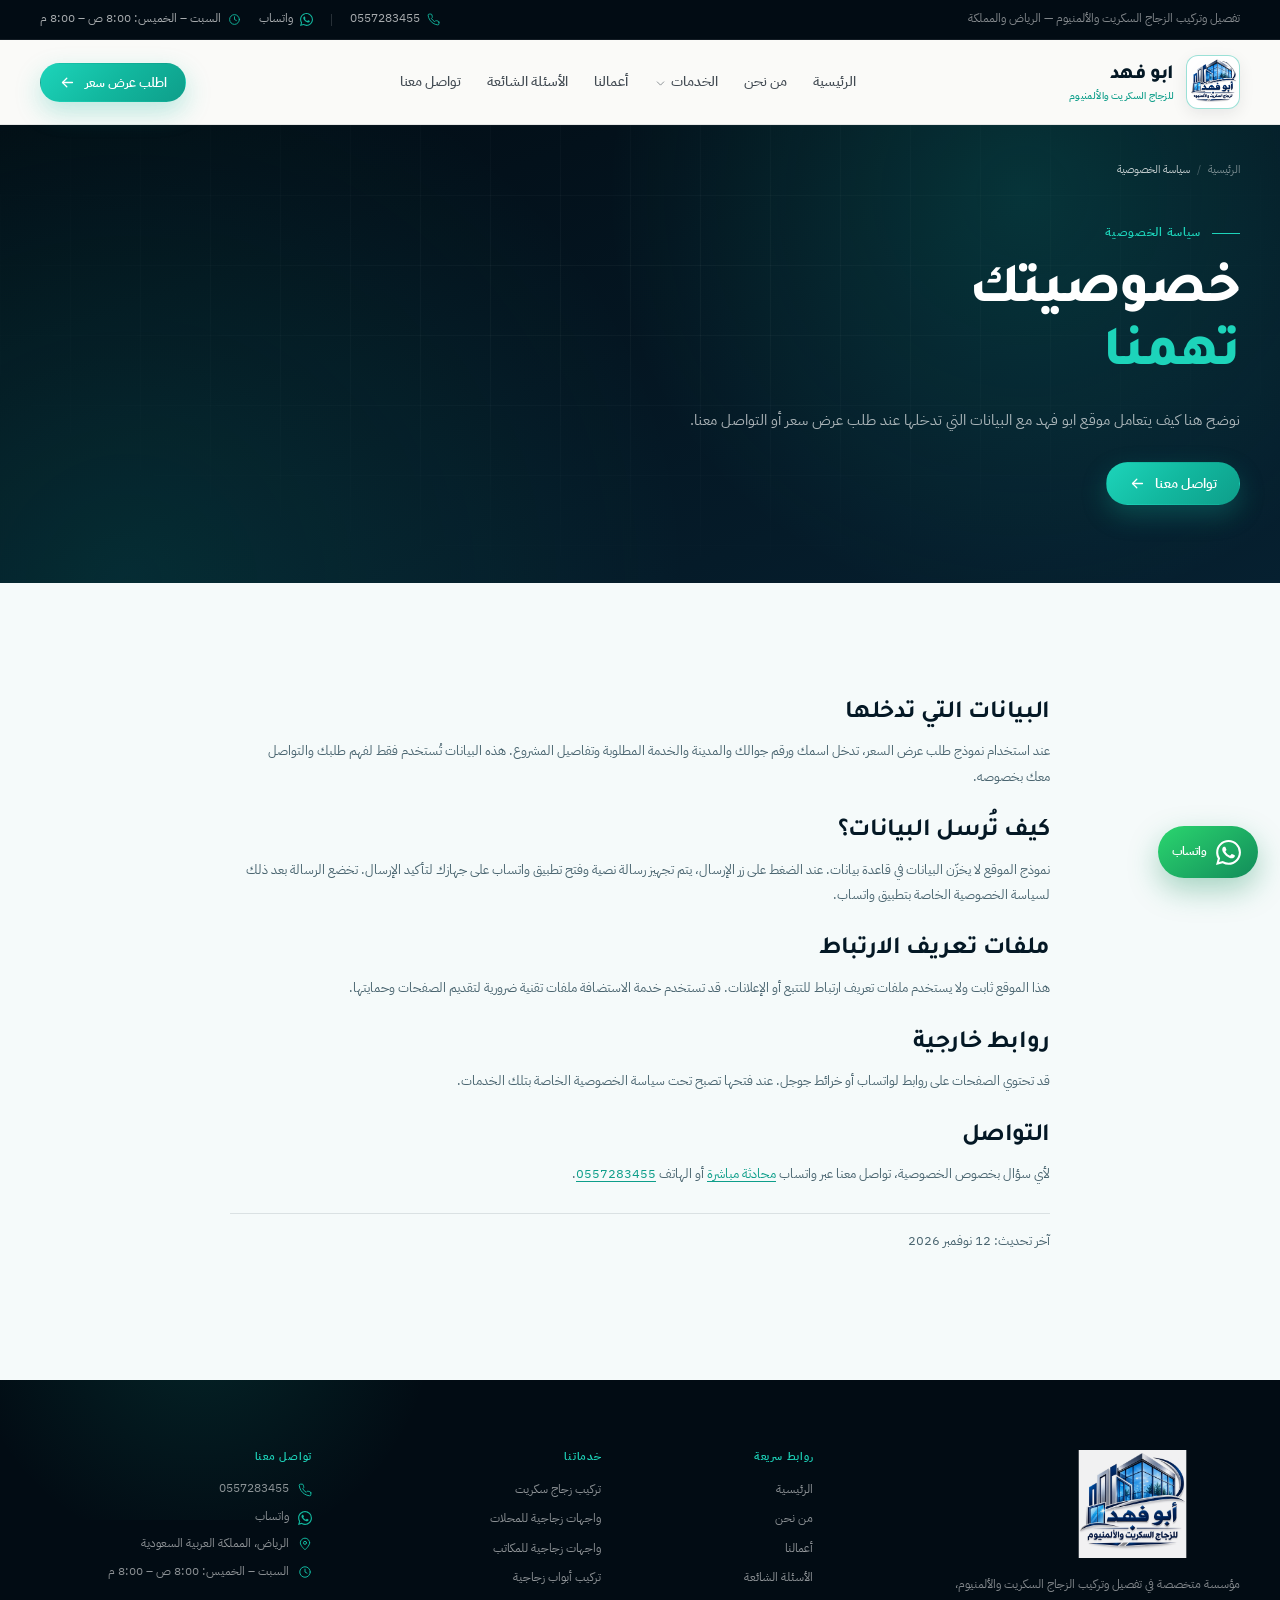
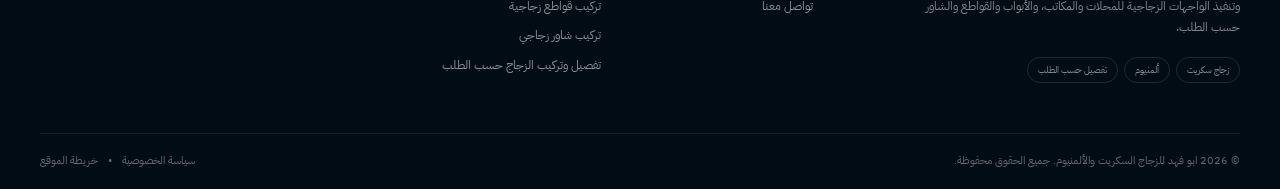
<file: privacy.html>
<!doctype html>
<html lang="ar" dir="rtl">
<head>
  <meta charset="utf-8">
  <meta name="viewport" content="width=device-width, initial-scale=1">
  <title>سياسة الخصوصية | ابو فهد</title>
  <meta name="description" content="سياسة خصوصية موقع ابو فهد للزجاج والألمنيوم: كيفية استخدام بيانات نموذج طلب عرض السعر وواتساب.">
  <meta name="robots" content="index, follow, max-image-preview:large, max-snippet:-1, max-video-preview:-1">
  <meta name="author" content="ابو فهد للزجاج السكريت والألمنيوم">
  <meta name="theme-color" content="#08141f">
  <link rel="canonical" href="https://abofahad.zujajsecurit.com/privacy.html">
  <link rel="alternate" hreflang="ar" href="https://abofahad.zujajsecurit.com/privacy.html">
  <link rel="alternate" hreflang="x-default" href="https://abofahad.zujajsecurit.com/privacy.html">

  <link rel="icon" type="image/png" sizes="32x32" href="/assets/brand/favicon-32.png">
  <link rel="icon" type="image/png" sizes="64x64" href="/assets/brand/favicon-64.png">
  <link rel="apple-touch-icon" sizes="180x180" href="/assets/brand/apple-touch-icon.png">
  <link rel="manifest" href="/manifest.webmanifest">

  <link rel="preload" href="/assets/fonts/tajawal-700-arabic.woff2" as="font" type="font/woff2" crossorigin>
  <link rel="preload" href="/assets/fonts/tajawal-800-arabic.woff2" as="font" type="font/woff2" crossorigin>
  <link rel="preload" href="/assets/fonts/plex-arabic-400.woff2" as="font" type="font/woff2" crossorigin>

  <meta property="og:type" content="website">
  <meta property="og:locale" content="ar_SA">
  <meta property="og:site_name" content="ابو فهد للزجاج السكريت والألمنيوم">
  <meta property="og:title" content="سياسة الخصوصية | ابو فهد">
  <meta property="og:description" content="سياسة خصوصية موقع ابو فهد للزجاج والألمنيوم: كيفية استخدام بيانات نموذج طلب عرض السعر وواتساب.">
  <meta property="og:url" content="https://abofahad.zujajsecurit.com/privacy.html">
  <meta property="og:image" content="https://abofahad.zujajsecurit.com/assets/images/og-cover.jpg?v=2">
  <meta property="og:image:width" content="1200">
  <meta property="og:image:height" content="630">
  <meta property="og:image:alt" content="ابو فهد للزجاج السكريت والألمنيوم">
  <meta name="twitter:card" content="summary_large_image">
  <meta name="twitter:title" content="سياسة الخصوصية | ابو فهد">
  <meta name="twitter:description" content="سياسة خصوصية موقع ابو فهد للزجاج والألمنيوم: كيفية استخدام بيانات نموذج طلب عرض السعر وواتساب.">
  <meta name="twitter:image" content="https://abofahad.zujajsecurit.com/assets/images/og-cover.jpg?v=2">

  <script>document.documentElement.classList.add("js");</script>
  <link rel="stylesheet" href="/assets/css/styles.css">
  <script type="application/ld+json">{"@context":"https://schema.org","@type":"BreadcrumbList","itemListElement":[{"@type":"ListItem","position":1,"name":"الرئيسية","item":"https://abofahad.zujajsecurit.com/"},{"@type":"ListItem","position":2,"name":"سياسة الخصوصية","item":"https://abofahad.zujajsecurit.com/privacy.html"}]}</script>
</head>
<body data-whatsapp="966557283455">
  <a class="skip-link" href="#main">تجاوز إلى المحتوى</a>
  <div class="scroll-progress" aria-hidden="true"><span></span></div>
<div class="topbar">
    <div class="container topbar__inner">
      <p class="topbar__tag">تفصيل وتركيب الزجاج السكريت والألمنيوم — الرياض والمملكة</p>
      <div class="topbar__links">
        <a href="tel:+966557283455"><svg viewBox="0 0 24 24" fill="none" stroke="currentColor" stroke-width="1.7" stroke-linecap="round" stroke-linejoin="round" aria-hidden="true"><path d="M22 16.92v3a2 2 0 0 1-2.18 2 19.79 19.79 0 0 1-8.63-3.07 19.5 19.5 0 0 1-6-6A19.79 19.79 0 0 1 2.12 4.18 2 2 0 0 1 4.11 2h3a2 2 0 0 1 2 1.72c.13.96.36 1.9.7 2.81a2 2 0 0 1-.45 2.11L8.09 9.91a16 16 0 0 0 6 6l1.27-1.27a2 2 0 0 1 2.11-.45c.91.34 1.85.57 2.81.7A2 2 0 0 1 22 16.92z"/></svg><span dir="ltr">0557283455</span></a>
        <span class="topbar__sep" aria-hidden="true"></span>
        <a href="https://wa.me/966557283455?text=%D8%A7%D9%84%D8%B3%D9%84%D8%A7%D9%85%20%D8%B9%D9%84%D9%8A%D9%83%D9%85%D8%8C%20%D8%A3%D8%B1%D8%BA%D8%A8%20%D8%A8%D8%A7%D9%84%D8%A7%D8%B3%D8%AA%D9%81%D8%B3%D8%A7%D8%B1%20%D8%B9%D9%86%20%D8%AE%D8%AF%D9%85%D8%A7%D8%AA%20%D9%85%D8%A4%D8%B3%D8%B3%D8%A9%20%D8%B1%D9%8A%D9%85%20%D8%A7%D9%84%D9%86%D9%81%D9%88%D8%B0%20%D9%84%D9%84%D8%B2%D8%AC%D8%A7%D8%AC%20%D8%A7%D9%84%D8%B3%D9%83%D8%B1%D9%8A%D8%AA%20%D9%88%D8%A7%D9%84%D8%A3%D9%84%D9%85%D9%86%D9%8A%D9%88%D9%85." target="_blank" rel="noopener"><svg viewBox="0 0 24 24" fill="currentColor" aria-hidden="true"><path d="M17.472 14.382c-.297-.149-1.758-.867-2.03-.967-.273-.099-.471-.148-.67.15-.197.297-.767.966-.94 1.164-.173.199-.347.223-.644.075-.297-.15-1.255-.463-2.39-1.475-.883-.788-1.48-1.761-1.653-2.059-.173-.297-.018-.458.13-.606.134-.133.298-.347.446-.52.149-.174.198-.298.298-.497.099-.198.05-.371-.025-.52-.075-.149-.669-1.612-.916-2.207-.242-.579-.487-.5-.669-.51-.173-.008-.371-.01-.57-.01-.198 0-.52.074-.792.372-.272.297-1.04 1.016-1.04 2.479 0 1.462 1.065 2.875 1.213 3.074.149.198 2.096 3.2 5.077 4.487.709.306 1.262.489 1.694.625.712.227 1.36.195 1.871.118.571-.085 1.758-.719 2.006-1.413.248-.694.248-1.289.173-1.413-.074-.124-.272-.198-.57-.347m-5.421 7.403h-.004a9.87 9.87 0 0 1-5.031-1.378l-.361-.214-3.741.982.998-3.648-.235-.374a9.86 9.86 0 0 1-1.51-5.26c.001-5.45 4.436-9.884 9.888-9.884 2.64 0 5.122 1.03 6.988 2.898a9.825 9.825 0 0 1 2.893 6.994c-.003 5.45-4.437 9.884-9.885 9.884m8.413-18.297A11.815 11.815 0 0 0 12.05 0C5.495 0 .16 5.335.157 11.892c0 2.096.547 4.142 1.588 5.945L.057 24l6.305-1.654a11.882 11.882 0 0 0 5.683 1.448h.005c6.554 0 11.89-5.335 11.893-11.893a11.821 11.821 0 0 0-3.48-8.413Z"/></svg><span>واتساب</span></a>
        <span class="topbar__hours"><svg viewBox="0 0 24 24" fill="none" stroke="currentColor" stroke-width="1.7" stroke-linecap="round" stroke-linejoin="round" aria-hidden="true"><circle cx="12" cy="12" r="9"/><path d="M12 7v5l3.5 2"/></svg><span>السبت – الخميس: 8:00 ص – 8:00 م</span></span>
      </div>
    </div>
  </div>
  <header class="site-header" id="site-header">
    <div class="container header__inner">
      <a class="brand " href="/" aria-label="ابو فهد للزجاج السكريت والألمنيوم — الصفحة الرئيسية">
  <span class="brand__badge"><img src="/assets/brand/logo-square.webp" width="700" height="700" alt="" loading="eager"></span>
  <span class="brand__text"><strong>ابو فهد</strong><small>للزجاج السكريت والألمنيوم</small></span>
</a>
      <nav class="main-nav" aria-label="التنقل الرئيسي">
        <ul><li><a href="/" >الرئيسية</a></li><li><a href="/about.html" >من نحن</a></li><li class="has-dropdown">
        <a href="/services.html" >الخدمات <span class="nav-chevron"><svg viewBox="0 0 24 24" fill="none" stroke="currentColor" stroke-width="1.8" stroke-linecap="round" stroke-linejoin="round" aria-hidden="true"><path d="m6 9 6 6 6-6"/></svg></span></a>
        <div class="dropdown" role="group" aria-label="خدمات المؤسسة">
          <div class="dropdown__head"><span>خدماتنا</span><a href="/services.html">عرض الكل <svg viewBox="0 0 24 24" fill="none" stroke="currentColor" stroke-width="1.8" stroke-linecap="round" stroke-linejoin="round" aria-hidden="true"><path d="M19 12H5"/><path d="m11 18-6-6 6-6"/></svg></a></div>
          <div class="dropdown__grid"><a href="/services/glass-installation.html">
          <span class="dropdown__icon"><svg viewBox="0 0 24 24" fill="none" stroke="currentColor" stroke-width="1.6" stroke-linecap="round" stroke-linejoin="round" aria-hidden="true"><rect x="3" y="3" width="7" height="18" rx="1"/><rect x="14" y="3" width="7" height="18" rx="1"/><path d="M6.5 7h.01M17.5 7h.01"/></svg></span>
          <span><strong>تركيب زجاج سكريت</strong><small>زجاج سكريت</small></span>
        </a><a href="/services/shop-fronts.html">
          <span class="dropdown__icon"><svg viewBox="0 0 24 24" fill="none" stroke="currentColor" stroke-width="1.6" stroke-linecap="round" stroke-linejoin="round" aria-hidden="true"><path d="M3 9 5 3h14l2 6"/><path d="M4 9v11h16V9"/><path d="M9 20v-6h6v6"/><path d="M3 9h18"/></svg></span>
          <span><strong>واجهات زجاجية للمحلات</strong><small>واجهات المحلات</small></span>
        </a><a href="/services/office-facades.html">
          <span class="dropdown__icon"><svg viewBox="0 0 24 24" fill="none" stroke="currentColor" stroke-width="1.6" stroke-linecap="round" stroke-linejoin="round" aria-hidden="true"><rect x="4" y="3" width="16" height="18" rx="1"/><path d="M9 7h.01M14 7h.01M9 11h.01M14 11h.01M9 15h.01M14 15h.01"/><path d="M10 21v-3h4v3"/></svg></span>
          <span><strong>واجهات زجاجية للمكاتب</strong><small>واجهات المكاتب</small></span>
        </a><a href="/services/glass-doors.html">
          <span class="dropdown__icon"><svg viewBox="0 0 24 24" fill="none" stroke="currentColor" stroke-width="1.6" stroke-linecap="round" stroke-linejoin="round" aria-hidden="true"><path d="M5 21h14"/><path d="M7 21V4a1 1 0 0 1 1-1h8a1 1 0 0 1 1 1v17"/><circle cx="15" cy="12" r=".9"/></svg></span>
          <span><strong>تركيب أبواب زجاجية</strong><small>أبواب زجاجية</small></span>
        </a><a href="/services/glass-partitions.html">
          <span class="dropdown__icon"><svg viewBox="0 0 24 24" fill="none" stroke="currentColor" stroke-width="1.6" stroke-linecap="round" stroke-linejoin="round" aria-hidden="true"><path d="M4 3v18M20 3v18"/><path d="M4 8h16M4 16h16"/><path d="M12 8v8"/></svg></span>
          <span><strong>تركيب قواطع زجاجية</strong><small>قواطع زجاجية</small></span>
        </a><a href="/services/shower-glass.html">
          <span class="dropdown__icon"><svg viewBox="0 0 24 24" fill="none" stroke="currentColor" stroke-width="1.6" stroke-linecap="round" stroke-linejoin="round" aria-hidden="true"><path d="M4 20V9a4 4 0 0 1 8 0v1"/><path d="M12 7h8l-2 5H12Z"/><path d="M6 14v.01M9 17v.01M6 20v.01"/></svg></span>
          <span><strong>تركيب شاور زجاجي</strong><small>شاور زجاجي</small></span>
        </a><a href="/services/custom-glass.html">
          <span class="dropdown__icon"><svg viewBox="0 0 24 24" fill="none" stroke="currentColor" stroke-width="1.6" stroke-linecap="round" stroke-linejoin="round" aria-hidden="true"><path d="M12 2v4M12 18v4M4.9 4.9l2.8 2.8M16.3 16.3l2.8 2.8M2 12h4M18 12h4M4.9 19.1l2.8-2.8M16.3 7.7l2.8-2.8"/></svg></span>
          <span><strong>تفصيل وتركيب الزجاج حسب الطلب</strong><small>تصنيع حسب الطلب</small></span>
        </a></div>
        </div>
      </li><li><a href="/projects.html" >أعمالنا</a></li><li><a href="/faq.html" >الأسئلة الشائعة</a></li><li><a href="/contact.html" >تواصل معنا</a></li></ul>
      </nav>
      <div class="header__actions">
        <a class="btn btn--gold btn--sm header__cta" href="/contact.html#quote">اطلب عرض سعر <svg viewBox="0 0 24 24" fill="none" stroke="currentColor" stroke-width="1.8" stroke-linecap="round" stroke-linejoin="round" aria-hidden="true"><path d="M19 12H5"/><path d="m11 18-6-6 6-6"/></svg></a>
        <button class="nav-toggle" type="button" aria-label="فتح القائمة" aria-expanded="false" aria-controls="mobile-nav">
          <span></span><span></span><span></span>
        </button>
      </div>
    </div>
  </header>
  <div class="nav-backdrop" data-nav-close aria-hidden="true"></div>
  <aside class="mobile-nav" id="mobile-nav" aria-label="قائمة الجوال" aria-hidden="true">
    <div class="mobile-nav__head">
      <a class="brand brand--mobile" href="/" aria-label="ابو فهد للزجاج السكريت والألمنيوم — الصفحة الرئيسية">
  <span class="brand__badge"><img src="/assets/brand/logo-square.webp" width="700" height="700" alt="" loading="eager"></span>
  <span class="brand__text"><strong>ابو فهد</strong><small>للزجاج السكريت والألمنيوم</small></span>
</a>
      <button class="mobile-nav__close" type="button" aria-label="إغلاق القائمة" data-nav-close><svg viewBox="0 0 24 24" fill="none" stroke="currentColor" stroke-width="1.9" stroke-linecap="round" aria-hidden="true"><path d="m6 6 12 12M18 6 6 18"/></svg></button>
    </div>
    <nav class="mobile-nav__body"><a class="mobile-nav__link" href="/">الرئيسية <svg viewBox="0 0 24 24" fill="none" stroke="currentColor" stroke-width="1.8" stroke-linecap="round" stroke-linejoin="round" aria-hidden="true"><path d="M19 12H5"/><path d="m11 18-6-6 6-6"/></svg></a><a class="mobile-nav__link" href="/about.html">من نحن <svg viewBox="0 0 24 24" fill="none" stroke="currentColor" stroke-width="1.8" stroke-linecap="round" stroke-linejoin="round" aria-hidden="true"><path d="M19 12H5"/><path d="m11 18-6-6 6-6"/></svg></a><div class="mobile-nav__group">
        <a class="mobile-nav__link" href="/services.html">الخدمات <svg viewBox="0 0 24 24" fill="none" stroke="currentColor" stroke-width="1.8" stroke-linecap="round" stroke-linejoin="round" aria-hidden="true"><path d="M19 12H5"/><path d="m11 18-6-6 6-6"/></svg></a>
        <div class="mobile-nav__subs"><a class="mobile-nav__sub" href="/services/glass-installation.html">تركيب زجاج سكريت</a><a class="mobile-nav__sub" href="/services/shop-fronts.html">واجهات زجاجية للمحلات</a><a class="mobile-nav__sub" href="/services/office-facades.html">واجهات زجاجية للمكاتب</a><a class="mobile-nav__sub" href="/services/glass-doors.html">تركيب أبواب زجاجية</a><a class="mobile-nav__sub" href="/services/glass-partitions.html">تركيب قواطع زجاجية</a><a class="mobile-nav__sub" href="/services/shower-glass.html">تركيب شاور زجاجي</a><a class="mobile-nav__sub" href="/services/custom-glass.html">تفصيل وتركيب الزجاج حسب الطلب</a></div>
      </div><a class="mobile-nav__link" href="/projects.html">أعمالنا <svg viewBox="0 0 24 24" fill="none" stroke="currentColor" stroke-width="1.8" stroke-linecap="round" stroke-linejoin="round" aria-hidden="true"><path d="M19 12H5"/><path d="m11 18-6-6 6-6"/></svg></a><a class="mobile-nav__link" href="/faq.html">الأسئلة الشائعة <svg viewBox="0 0 24 24" fill="none" stroke="currentColor" stroke-width="1.8" stroke-linecap="round" stroke-linejoin="round" aria-hidden="true"><path d="M19 12H5"/><path d="m11 18-6-6 6-6"/></svg></a><a class="mobile-nav__link" href="/contact.html">تواصل معنا <svg viewBox="0 0 24 24" fill="none" stroke="currentColor" stroke-width="1.8" stroke-linecap="round" stroke-linejoin="round" aria-hidden="true"><path d="M19 12H5"/><path d="m11 18-6-6 6-6"/></svg></a></nav>
    <div class="mobile-nav__foot">
      <a class="btn btn--gold" href="/contact.html#quote">اطلب عرض سعر <svg viewBox="0 0 24 24" fill="none" stroke="currentColor" stroke-width="1.8" stroke-linecap="round" stroke-linejoin="round" aria-hidden="true"><path d="M19 12H5"/><path d="m11 18-6-6 6-6"/></svg></a>
      <div class="mobile-nav__contact">
        <a href="tel:+966557283455"><svg viewBox="0 0 24 24" fill="none" stroke="currentColor" stroke-width="1.7" stroke-linecap="round" stroke-linejoin="round" aria-hidden="true"><path d="M22 16.92v3a2 2 0 0 1-2.18 2 19.79 19.79 0 0 1-8.63-3.07 19.5 19.5 0 0 1-6-6A19.79 19.79 0 0 1 2.12 4.18 2 2 0 0 1 4.11 2h3a2 2 0 0 1 2 1.72c.13.96.36 1.9.7 2.81a2 2 0 0 1-.45 2.11L8.09 9.91a16 16 0 0 0 6 6l1.27-1.27a2 2 0 0 1 2.11-.45c.91.34 1.85.57 2.81.7A2 2 0 0 1 22 16.92z"/></svg><span dir="ltr">0557283455</span></a>
        <a href="https://wa.me/966557283455?text=%D8%A7%D9%84%D8%B3%D9%84%D8%A7%D9%85%20%D8%B9%D9%84%D9%8A%D9%83%D9%85%D8%8C%20%D8%A3%D8%B1%D8%BA%D8%A8%20%D8%A8%D8%A7%D9%84%D8%A7%D8%B3%D8%AA%D9%81%D8%B3%D8%A7%D8%B1%20%D8%B9%D9%86%20%D8%AE%D8%AF%D9%85%D8%A7%D8%AA%20%D9%85%D8%A4%D8%B3%D8%B3%D8%A9%20%D8%B1%D9%8A%D9%85%20%D8%A7%D9%84%D9%86%D9%81%D9%88%D8%B0%20%D9%84%D9%84%D8%B2%D8%AC%D8%A7%D8%AC%20%D8%A7%D9%84%D8%B3%D9%83%D8%B1%D9%8A%D8%AA%20%D9%88%D8%A7%D9%84%D8%A3%D9%84%D9%85%D9%86%D9%8A%D9%88%D9%85." target="_blank" rel="noopener"><svg viewBox="0 0 24 24" fill="currentColor" aria-hidden="true"><path d="M17.472 14.382c-.297-.149-1.758-.867-2.03-.967-.273-.099-.471-.148-.67.15-.197.297-.767.966-.94 1.164-.173.199-.347.223-.644.075-.297-.15-1.255-.463-2.39-1.475-.883-.788-1.48-1.761-1.653-2.059-.173-.297-.018-.458.13-.606.134-.133.298-.347.446-.52.149-.174.198-.298.298-.497.099-.198.05-.371-.025-.52-.075-.149-.669-1.612-.916-2.207-.242-.579-.487-.5-.669-.51-.173-.008-.371-.01-.57-.01-.198 0-.52.074-.792.372-.272.297-1.04 1.016-1.04 2.479 0 1.462 1.065 2.875 1.213 3.074.149.198 2.096 3.2 5.077 4.487.709.306 1.262.489 1.694.625.712.227 1.36.195 1.871.118.571-.085 1.758-.719 2.006-1.413.248-.694.248-1.289.173-1.413-.074-.124-.272-.198-.57-.347m-5.421 7.403h-.004a9.87 9.87 0 0 1-5.031-1.378l-.361-.214-3.741.982.998-3.648-.235-.374a9.86 9.86 0 0 1-1.51-5.26c.001-5.45 4.436-9.884 9.888-9.884 2.64 0 5.122 1.03 6.988 2.898a9.825 9.825 0 0 1 2.893 6.994c-.003 5.45-4.437 9.884-9.885 9.884m8.413-18.297A11.815 11.815 0 0 0 12.05 0C5.495 0 .16 5.335.157 11.892c0 2.096.547 4.142 1.588 5.945L.057 24l6.305-1.654a11.882 11.882 0 0 0 5.683 1.448h.005c6.554 0 11.89-5.335 11.893-11.893a11.821 11.821 0 0 0-3.48-8.413Z"/></svg><span>واتساب</span></a>
      </div>
    </div>
  </aside>
<main id="main">
<section class="page-hero page-hero--compact">
    <div class="page-hero__glow" aria-hidden="true"></div>
    <div class="page-hero__grid-bg" aria-hidden="true"></div>
    <div class="container">
      <nav class="breadcrumb" aria-label="مسار التنقل"><a href="/">الرئيسية</a><span class="breadcrumb__sep" aria-hidden="true">/</span><span aria-current="page">سياسة الخصوصية</span></nav>
      <div class="page-hero__inner">
        <div class="page-hero__content reveal">
          <span class="eyebrow eyebrow--light"><span class="eyebrow__line" aria-hidden="true"></span>سياسة الخصوصية</span>
          <h1>خصوصيتك<br><em>تهمنا</em></h1>
          <p>نوضح هنا كيف يتعامل موقع ابو فهد مع البيانات التي تدخلها عند طلب عرض سعر أو التواصل معنا.</p>
          <div class="page-hero__actions"><a class="btn btn--gold" href="/contact.html#quote">تواصل معنا <svg viewBox="0 0 24 24" fill="none" stroke="currentColor" stroke-width="1.8" stroke-linecap="round" stroke-linejoin="round" aria-hidden="true"><path d="M19 12H5"/><path d="m11 18-6-6 6-6"/></svg></a></div>
        </div>
        
      </div>
    </div>
  </section>

  <section class="section legal">
    <div class="container legal__inner prose">
      <h2>البيانات التي تدخلها</h2>
      <p>عند استخدام نموذج طلب عرض السعر، تدخل اسمك ورقم جوالك والمدينة والخدمة المطلوبة وتفاصيل المشروع. هذه البيانات تُستخدم فقط لفهم طلبك والتواصل معك بخصوصه.</p>
      <h2>كيف تُرسل البيانات؟</h2>
      <p>نموذج الموقع لا يخزّن البيانات في قاعدة بيانات. عند الضغط على زر الإرسال، يتم تجهيز رسالة نصية وفتح تطبيق واتساب على جهازك لتأكيد الإرسال. تخضع الرسالة بعد ذلك لسياسة الخصوصية الخاصة بتطبيق واتساب.</p>
      <h2>ملفات تعريف الارتباط</h2>
      <p>هذا الموقع ثابت ولا يستخدم ملفات تعريف ارتباط للتتبع أو الإعلانات. قد تستخدم خدمة الاستضافة ملفات تقنية ضرورية لتقديم الصفحات وحمايتها.</p>
      <h2>روابط خارجية</h2>
      <p>قد تحتوي الصفحات على روابط لواتساب أو خرائط جوجل. عند فتحها تصبح تحت سياسة الخصوصية الخاصة بتلك الخدمات.</p>
      <h2>التواصل</h2>
      <p>لأي سؤال بخصوص الخصوصية، تواصل معنا عبر واتساب <a href="https://wa.me/966557283455?text=%D8%A7%D9%84%D8%B3%D9%84%D8%A7%D9%85%20%D8%B9%D9%84%D9%8A%D9%83%D9%85%D8%8C%20%D8%A3%D8%B1%D8%BA%D8%A8%20%D8%A8%D8%A7%D9%84%D8%A7%D8%B3%D8%AA%D9%81%D8%B3%D8%A7%D8%B1%20%D8%B9%D9%86%20%D8%AE%D8%AF%D9%85%D8%A7%D8%AA%20%D9%85%D8%A4%D8%B3%D8%B3%D8%A9%20%D8%B1%D9%8A%D9%85%20%D8%A7%D9%84%D9%86%D9%81%D9%88%D8%B0%20%D9%84%D9%84%D8%B2%D8%AC%D8%A7%D8%AC%20%D8%A7%D9%84%D8%B3%D9%83%D8%B1%D9%8A%D8%AA%20%D9%88%D8%A7%D9%84%D8%A3%D9%84%D9%85%D9%86%D9%8A%D9%88%D9%85." target="_blank" rel="noopener">محادثة مباشرة</a> أو الهاتف <a href="tel:+966557283455" dir="ltr">0557283455</a>.</p>
      <p class="legal__updated">آخر تحديث: 12 نوفمبر 2026</p>
    </div>
  </section>
</main>
<footer class="site-footer">
    <div class="footer__glow" aria-hidden="true"></div>
    <div class="container">
      <div class="footer__top">
        <div class="footer__brand">
          <a href="/" aria-label="ابو فهد للزجاج السكريت والألمنيوم"><img src="/assets/brand/logo-wide.webp" width="1200" height="600" alt="ابو فهد للزجاج السكريت والألمنيوم" loading="lazy"></a>
          <p>مؤسسة متخصصة في تفصيل وتركيب الزجاج السكريت والألمنيوم، وتنفيذ الواجهات الزجاجية للمحلات والمكاتب، والأبواب والقواطع والشاور حسب الطلب.</p>
          <div class="footer__chips"><span>زجاج سكريت</span><span>ألمنيوم</span><span>تفصيل حسب الطلب</span></div>
        </div>
        <div class="footer__col">
          <h3>روابط سريعة</h3>
          <ul><li><a href="/">الرئيسية</a></li><li><a href="/about.html">من نحن</a></li><li><a href="/projects.html">أعمالنا</a></li><li><a href="/faq.html">الأسئلة الشائعة</a></li><li><a href="/contact.html">تواصل معنا</a></li></ul>
        </div>
        <div class="footer__col">
          <h3>خدماتنا</h3>
          <ul><li><a href="/services/glass-installation.html">تركيب زجاج سكريت</a></li><li><a href="/services/shop-fronts.html">واجهات زجاجية للمحلات</a></li><li><a href="/services/office-facades.html">واجهات زجاجية للمكاتب</a></li><li><a href="/services/glass-doors.html">تركيب أبواب زجاجية</a></li><li><a href="/services/glass-partitions.html">تركيب قواطع زجاجية</a></li><li><a href="/services/shower-glass.html">تركيب شاور زجاجي</a></li><li><a href="/services/custom-glass.html">تفصيل وتركيب الزجاج حسب الطلب</a></li></ul>
        </div>
        <div class="footer__col footer__contact">
          <h3>تواصل معنا</h3>
          <ul>
            <li><a href="tel:+966557283455"><svg viewBox="0 0 24 24" fill="none" stroke="currentColor" stroke-width="1.7" stroke-linecap="round" stroke-linejoin="round" aria-hidden="true"><path d="M22 16.92v3a2 2 0 0 1-2.18 2 19.79 19.79 0 0 1-8.63-3.07 19.5 19.5 0 0 1-6-6A19.79 19.79 0 0 1 2.12 4.18 2 2 0 0 1 4.11 2h3a2 2 0 0 1 2 1.72c.13.96.36 1.9.7 2.81a2 2 0 0 1-.45 2.11L8.09 9.91a16 16 0 0 0 6 6l1.27-1.27a2 2 0 0 1 2.11-.45c.91.34 1.85.57 2.81.7A2 2 0 0 1 22 16.92z"/></svg><span dir="ltr">0557283455</span></a></li>
            <li><a href="https://wa.me/966557283455?text=%D8%A7%D9%84%D8%B3%D9%84%D8%A7%D9%85%20%D8%B9%D9%84%D9%8A%D9%83%D9%85%D8%8C%20%D8%A3%D8%B1%D8%BA%D8%A8%20%D8%A8%D8%A7%D9%84%D8%A7%D8%B3%D8%AA%D9%81%D8%B3%D8%A7%D8%B1%20%D8%B9%D9%86%20%D8%AE%D8%AF%D9%85%D8%A7%D8%AA%20%D9%85%D8%A4%D8%B3%D8%B3%D8%A9%20%D8%B1%D9%8A%D9%85%20%D8%A7%D9%84%D9%86%D9%81%D9%88%D8%B0%20%D9%84%D9%84%D8%B2%D8%AC%D8%A7%D8%AC%20%D8%A7%D9%84%D8%B3%D9%83%D8%B1%D9%8A%D8%AA%20%D9%88%D8%A7%D9%84%D8%A3%D9%84%D9%85%D9%86%D9%8A%D9%88%D9%85."><svg viewBox="0 0 24 24" fill="currentColor" aria-hidden="true"><path d="M17.472 14.382c-.297-.149-1.758-.867-2.03-.967-.273-.099-.471-.148-.67.15-.197.297-.767.966-.94 1.164-.173.199-.347.223-.644.075-.297-.15-1.255-.463-2.39-1.475-.883-.788-1.48-1.761-1.653-2.059-.173-.297-.018-.458.13-.606.134-.133.298-.347.446-.52.149-.174.198-.298.298-.497.099-.198.05-.371-.025-.52-.075-.149-.669-1.612-.916-2.207-.242-.579-.487-.5-.669-.51-.173-.008-.371-.01-.57-.01-.198 0-.52.074-.792.372-.272.297-1.04 1.016-1.04 2.479 0 1.462 1.065 2.875 1.213 3.074.149.198 2.096 3.2 5.077 4.487.709.306 1.262.489 1.694.625.712.227 1.36.195 1.871.118.571-.085 1.758-.719 2.006-1.413.248-.694.248-1.289.173-1.413-.074-.124-.272-.198-.57-.347m-5.421 7.403h-.004a9.87 9.87 0 0 1-5.031-1.378l-.361-.214-3.741.982.998-3.648-.235-.374a9.86 9.86 0 0 1-1.51-5.26c.001-5.45 4.436-9.884 9.888-9.884 2.64 0 5.122 1.03 6.988 2.898a9.825 9.825 0 0 1 2.893 6.994c-.003 5.45-4.437 9.884-9.885 9.884m8.413-18.297A11.815 11.815 0 0 0 12.05 0C5.495 0 .16 5.335.157 11.892c0 2.096.547 4.142 1.588 5.945L.057 24l6.305-1.654a11.882 11.882 0 0 0 5.683 1.448h.005c6.554 0 11.89-5.335 11.893-11.893a11.821 11.821 0 0 0-3.48-8.413Z"/></svg><span>واتساب</span></a></li>
            <li><svg viewBox="0 0 24 24" fill="none" stroke="currentColor" stroke-width="1.7" stroke-linecap="round" stroke-linejoin="round" aria-hidden="true"><path d="M20 10c0 5-8 12-8 12S4 15 4 10a8 8 0 1 1 16 0Z"/><circle cx="12" cy="10" r="2.6"/></svg><span>الرياض، المملكة العربية السعودية</span></li>
            <li><svg viewBox="0 0 24 24" fill="none" stroke="currentColor" stroke-width="1.7" stroke-linecap="round" stroke-linejoin="round" aria-hidden="true"><circle cx="12" cy="12" r="9"/><path d="M12 7v5l3.5 2"/></svg><span>السبت – الخميس: 8:00 ص – 8:00 م</span></li>
          </ul>
        </div>
      </div>
      <div class="footer__bottom">
        <p>© <span data-year>2026</span> ابو فهد للزجاج السكريت والألمنيوم. جميع الحقوق محفوظة.</p>
        <div class="footer__legal">
          <a href="/privacy.html">سياسة الخصوصية</a>
          <span aria-hidden="true">•</span>
          <a href="/sitemap.xml">خريطة الموقع</a>
        </div>
      </div>
    </div>
  </footer>
<a class="wa-float" href="https://wa.me/966557283455?text=%D8%A7%D9%84%D8%B3%D9%84%D8%A7%D9%85%20%D8%B9%D9%84%D9%8A%D9%83%D9%85%D8%8C%20%D8%A3%D8%B1%D8%BA%D8%A8%20%D8%A8%D8%A7%D9%84%D8%A7%D8%B3%D8%AA%D9%81%D8%B3%D8%A7%D8%B1%20%D8%B9%D9%86%20%D8%AE%D8%AF%D9%85%D8%A7%D8%AA%20%D9%85%D8%A4%D8%B3%D8%B3%D8%A9%20%D8%B1%D9%8A%D9%85%20%D8%A7%D9%84%D9%86%D9%81%D9%88%D8%B0%20%D9%84%D9%84%D8%B2%D8%AC%D8%A7%D8%AC%20%D8%A7%D9%84%D8%B3%D9%83%D8%B1%D9%8A%D8%AA%20%D9%88%D8%A7%D9%84%D8%A3%D9%84%D9%85%D9%86%D9%8A%D9%88%D9%85." target="_blank" rel="noopener" aria-label="تواصل معنا عبر واتساب">
    <svg viewBox="0 0 24 24" fill="currentColor" aria-hidden="true"><path d="M17.472 14.382c-.297-.149-1.758-.867-2.03-.967-.273-.099-.471-.148-.67.15-.197.297-.767.966-.94 1.164-.173.199-.347.223-.644.075-.297-.15-1.255-.463-2.39-1.475-.883-.788-1.48-1.761-1.653-2.059-.173-.297-.018-.458.13-.606.134-.133.298-.347.446-.52.149-.174.198-.298.298-.497.099-.198.05-.371-.025-.52-.075-.149-.669-1.612-.916-2.207-.242-.579-.487-.5-.669-.51-.173-.008-.371-.01-.57-.01-.198 0-.52.074-.792.372-.272.297-1.04 1.016-1.04 2.479 0 1.462 1.065 2.875 1.213 3.074.149.198 2.096 3.2 5.077 4.487.709.306 1.262.489 1.694.625.712.227 1.36.195 1.871.118.571-.085 1.758-.719 2.006-1.413.248-.694.248-1.289.173-1.413-.074-.124-.272-.198-.57-.347m-5.421 7.403h-.004a9.87 9.87 0 0 1-5.031-1.378l-.361-.214-3.741.982.998-3.648-.235-.374a9.86 9.86 0 0 1-1.51-5.26c.001-5.45 4.436-9.884 9.888-9.884 2.64 0 5.122 1.03 6.988 2.898a9.825 9.825 0 0 1 2.893 6.994c-.003 5.45-4.437 9.884-9.885 9.884m8.413-18.297A11.815 11.815 0 0 0 12.05 0C5.495 0 .16 5.335.157 11.892c0 2.096.547 4.142 1.588 5.945L.057 24l6.305-1.654a11.882 11.882 0 0 0 5.683 1.448h.005c6.554 0 11.89-5.335 11.893-11.893a11.821 11.821 0 0 0-3.48-8.413Z"/></svg><span class="wa-float__label">واتساب</span>
  </a>
  <button class="to-top" type="button" aria-label="العودة إلى أعلى الصفحة"><svg viewBox="0 0 24 24" fill="none" stroke="currentColor" stroke-width="1.8" stroke-linecap="round" stroke-linejoin="round" aria-hidden="true"><path d="M12 19V5"/><path d="m6 11 6-6 6 6"/></svg></button>
  <div class="mobile-bar" aria-label="تواصل سريع">
    <a href="tel:+966557283455"><svg viewBox="0 0 24 24" fill="none" stroke="currentColor" stroke-width="1.7" stroke-linecap="round" stroke-linejoin="round" aria-hidden="true"><path d="M22 16.92v3a2 2 0 0 1-2.18 2 19.79 19.79 0 0 1-8.63-3.07 19.5 19.5 0 0 1-6-6A19.79 19.79 0 0 1 2.12 4.18 2 2 0 0 1 4.11 2h3a2 2 0 0 1 2 1.72c.13.96.36 1.9.7 2.81a2 2 0 0 1-.45 2.11L8.09 9.91a16 16 0 0 0 6 6l1.27-1.27a2 2 0 0 1 2.11-.45c.91.34 1.85.57 2.81.7A2 2 0 0 1 22 16.92z"/></svg><span>اتصل بنا</span></a>
    <a class="mobile-bar__wa" href="https://wa.me/966557283455?text=%D8%A7%D9%84%D8%B3%D9%84%D8%A7%D9%85%20%D8%B9%D9%84%D9%8A%D9%83%D9%85%D8%8C%20%D8%A3%D8%B1%D8%BA%D8%A8%20%D8%A8%D8%A7%D9%84%D8%A7%D8%B3%D8%AA%D9%81%D8%B3%D8%A7%D8%B1%20%D8%B9%D9%86%20%D8%AE%D8%AF%D9%85%D8%A7%D8%AA%20%D9%85%D8%A4%D8%B3%D8%B3%D8%A9%20%D8%B1%D9%8A%D9%85%20%D8%A7%D9%84%D9%86%D9%81%D9%88%D8%B0%20%D9%84%D9%84%D8%B2%D8%AC%D8%A7%D8%AC%20%D8%A7%D9%84%D8%B3%D9%83%D8%B1%D9%8A%D8%AA%20%D9%88%D8%A7%D9%84%D8%A3%D9%84%D9%85%D9%86%D9%8A%D9%88%D9%85." target="_blank" rel="noopener"><svg viewBox="0 0 24 24" fill="currentColor" aria-hidden="true"><path d="M17.472 14.382c-.297-.149-1.758-.867-2.03-.967-.273-.099-.471-.148-.67.15-.197.297-.767.966-.94 1.164-.173.199-.347.223-.644.075-.297-.15-1.255-.463-2.39-1.475-.883-.788-1.48-1.761-1.653-2.059-.173-.297-.018-.458.13-.606.134-.133.298-.347.446-.52.149-.174.198-.298.298-.497.099-.198.05-.371-.025-.52-.075-.149-.669-1.612-.916-2.207-.242-.579-.487-.5-.669-.51-.173-.008-.371-.01-.57-.01-.198 0-.52.074-.792.372-.272.297-1.04 1.016-1.04 2.479 0 1.462 1.065 2.875 1.213 3.074.149.198 2.096 3.2 5.077 4.487.709.306 1.262.489 1.694.625.712.227 1.36.195 1.871.118.571-.085 1.758-.719 2.006-1.413.248-.694.248-1.289.173-1.413-.074-.124-.272-.198-.57-.347m-5.421 7.403h-.004a9.87 9.87 0 0 1-5.031-1.378l-.361-.214-3.741.982.998-3.648-.235-.374a9.86 9.86 0 0 1-1.51-5.26c.001-5.45 4.436-9.884 9.888-9.884 2.64 0 5.122 1.03 6.988 2.898a9.825 9.825 0 0 1 2.893 6.994c-.003 5.45-4.437 9.884-9.885 9.884m8.413-18.297A11.815 11.815 0 0 0 12.05 0C5.495 0 .16 5.335.157 11.892c0 2.096.547 4.142 1.588 5.945L.057 24l6.305-1.654a11.882 11.882 0 0 0 5.683 1.448h.005c6.554 0 11.89-5.335 11.893-11.893a11.821 11.821 0 0 0-3.48-8.413Z"/></svg><span>واتساب</span></a>
  </div>
  <dialog class="lightbox" id="lightbox" aria-label="عرض صورة من الأعمال">
    <button class="lightbox__close" type="button" aria-label="إغلاق الصورة" data-lightbox-close><svg viewBox="0 0 24 24" fill="none" stroke="currentColor" stroke-width="1.9" stroke-linecap="round" aria-hidden="true"><path d="m6 6 12 12M18 6 6 18"/></svg></button>
    <button class="lightbox__nav lightbox__nav--prev" type="button" aria-label="الصورة السابقة" data-lightbox-prev><svg viewBox="0 0 24 24" fill="none" stroke="currentColor" stroke-width="1.8" stroke-linecap="round" stroke-linejoin="round" aria-hidden="true"><path d="M19 12H5"/><path d="m11 18-6-6 6-6"/></svg></button>
    <figure class="lightbox__figure">
      <img src="/assets/images/office-black-frame.jpg" alt="" width="1600" height="2133">
      <figcaption><strong data-lightbox-title></strong><span data-lightbox-caption></span></figcaption>
    </figure>
    <button class="lightbox__nav lightbox__nav--next" type="button" aria-label="الصورة التالية" data-lightbox-next><svg viewBox="0 0 24 24" fill="none" stroke="currentColor" stroke-width="1.8" stroke-linecap="round" stroke-linejoin="round" aria-hidden="true"><path d="M19 12H5"/><path d="m11 18-6-6 6-6"/></svg></button>
  </dialog>
<script src="/assets/js/main.js" defer></script>
</body>
</html>
</file>
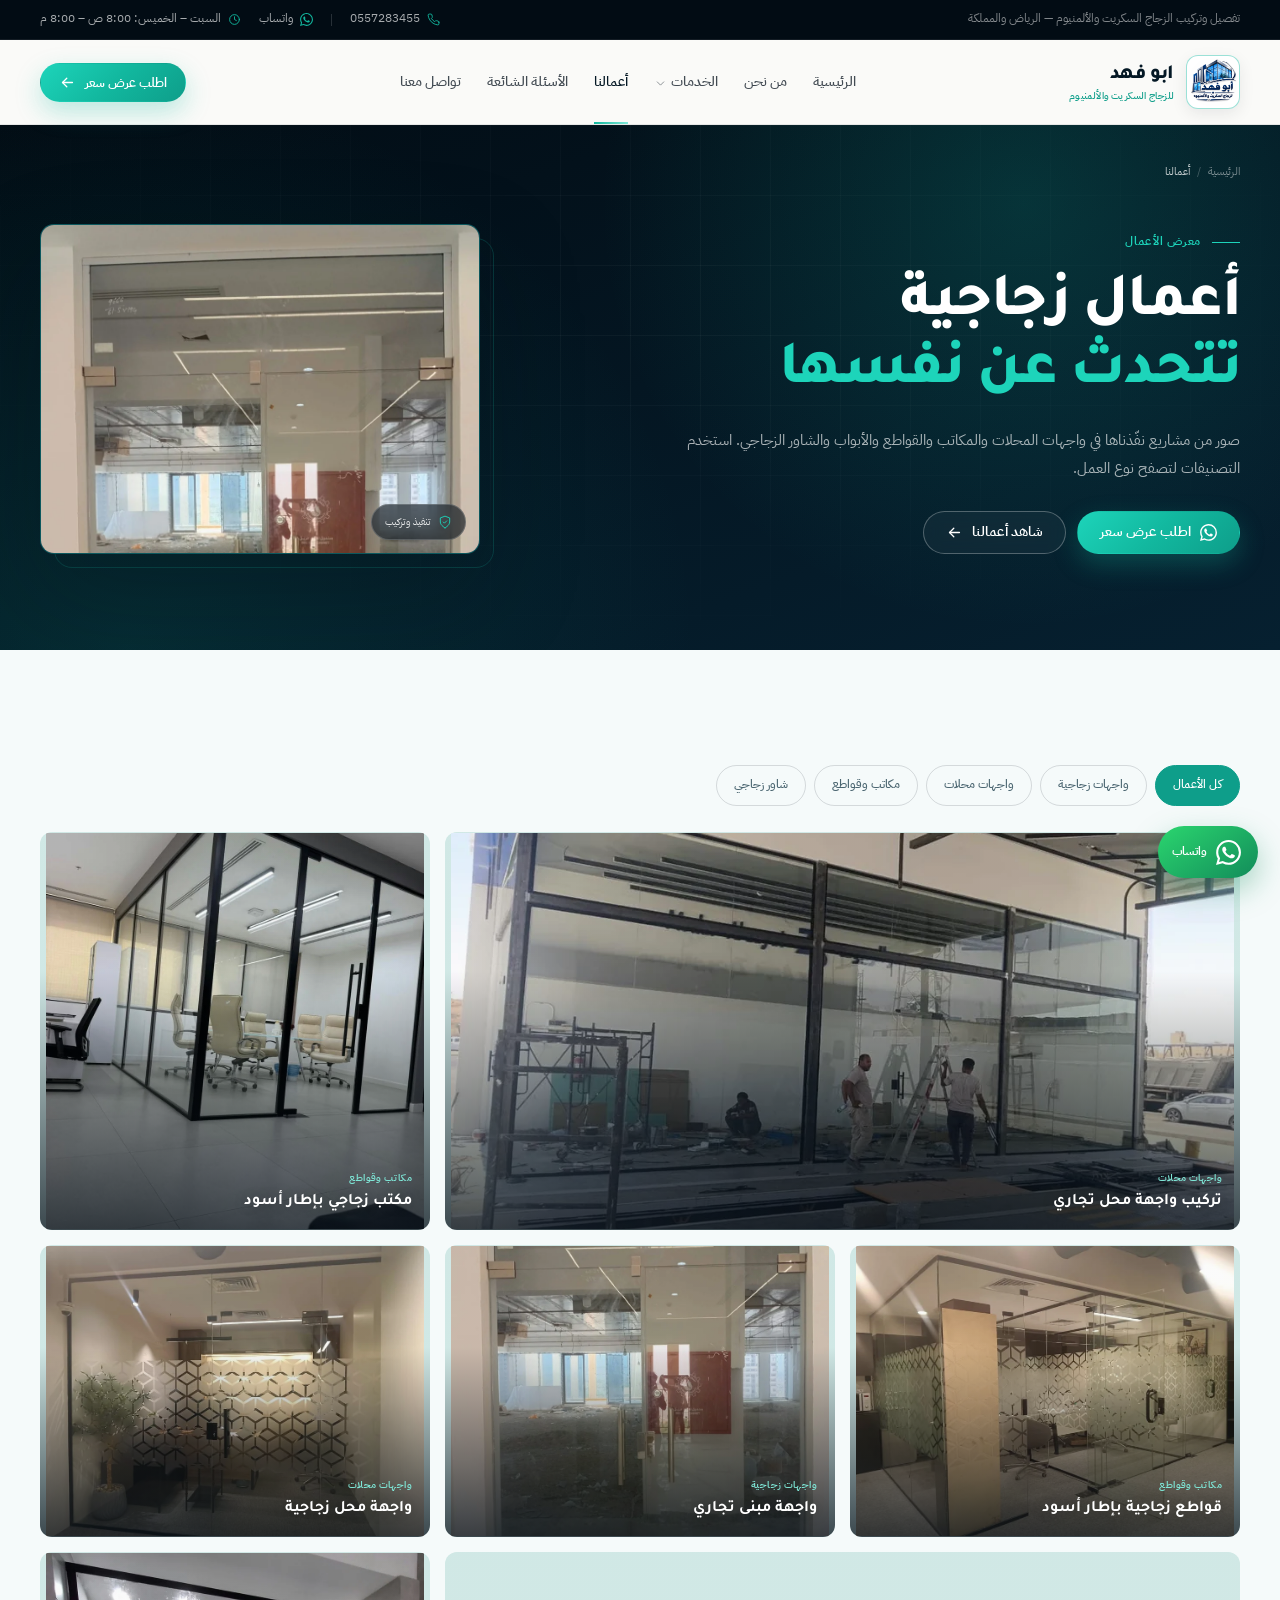
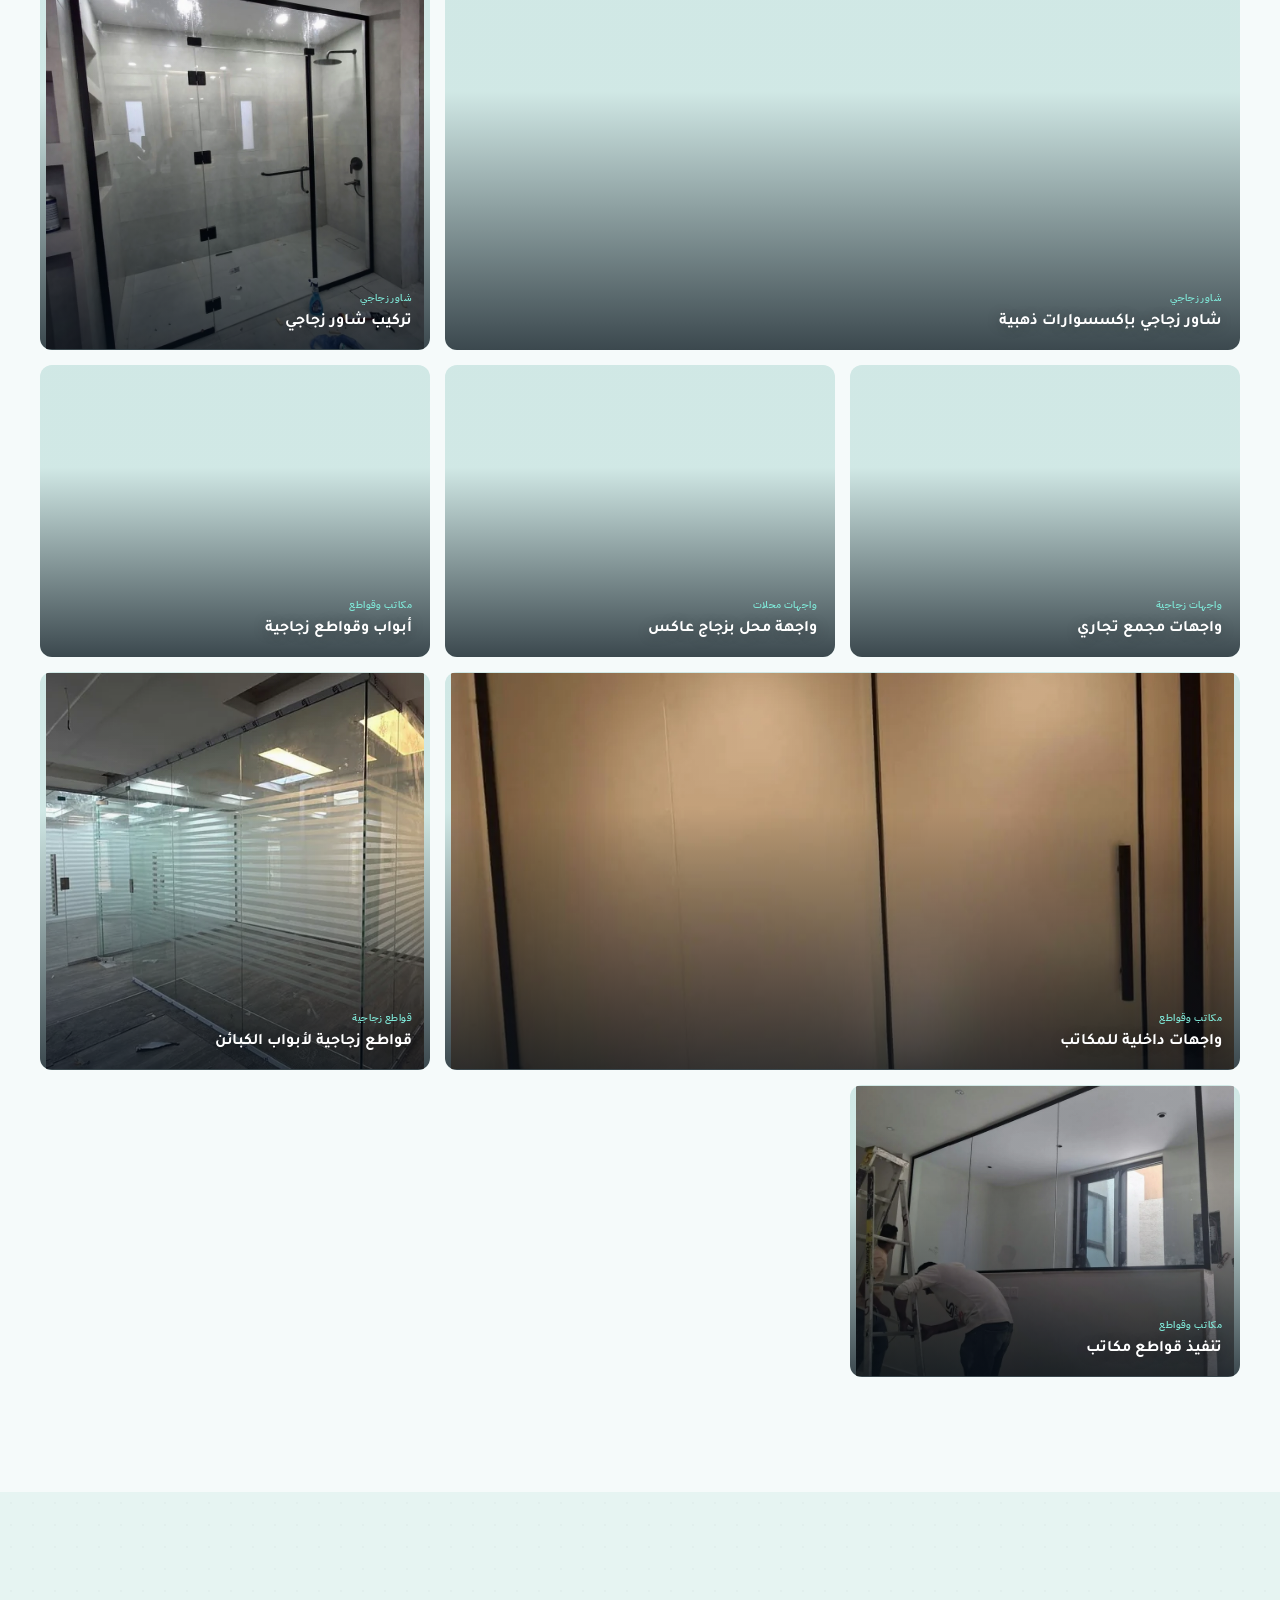
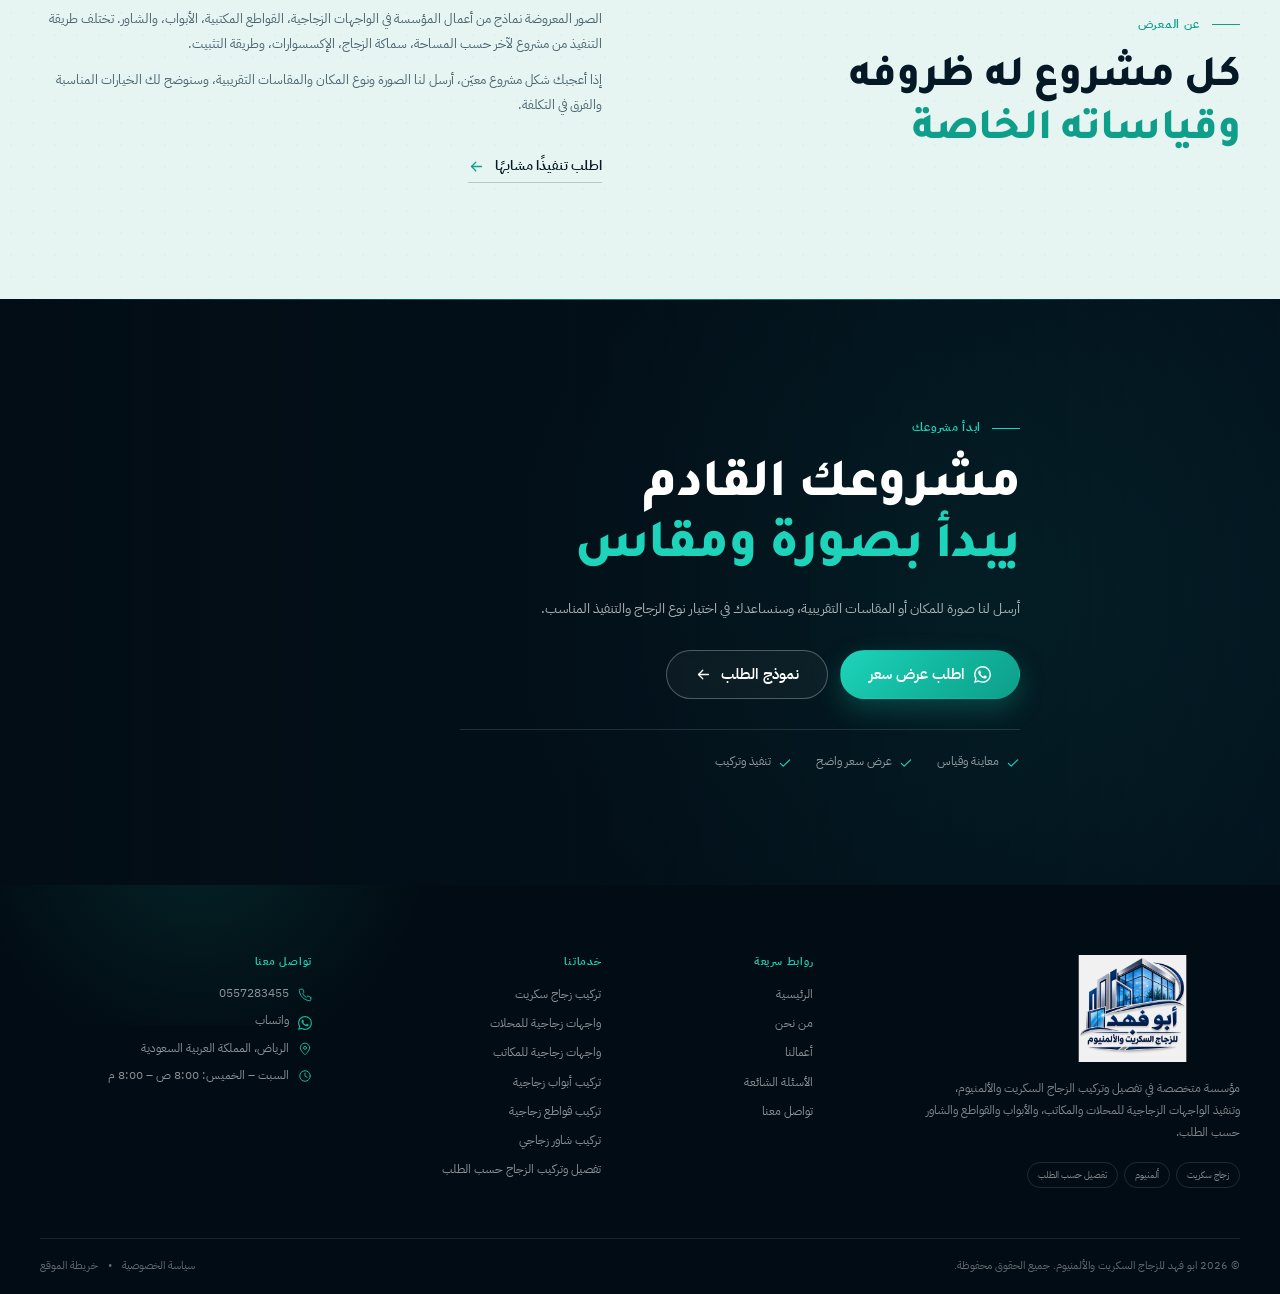
<file: projects.html>
<!doctype html>
<html lang="ar" dir="rtl">
<head>
  <meta charset="utf-8">
  <meta name="viewport" content="width=device-width, initial-scale=1">
  <title>أعمالنا | مشاريع واجهات وقواطع وشاور زجاجي – ابو فهد</title>
  <meta name="description" content="معرض أعمال ابو فهد للزجاج والألمنيوم: واجهات زجاجية للمحلات، قواطع ومكاتب، أبواب زجاجية، وشاور سكريت بتفاصيل تنفيذ حقيقية.">
  <meta name="robots" content="index, follow, max-image-preview:large, max-snippet:-1, max-video-preview:-1">
  <meta name="author" content="ابو فهد للزجاج السكريت والألمنيوم">
  <meta name="theme-color" content="#08141f">
  <link rel="canonical" href="https://abofahad.zujajsecurit.com/projects.html">
  <link rel="alternate" hreflang="ar" href="https://abofahad.zujajsecurit.com/projects.html">
  <link rel="alternate" hreflang="x-default" href="https://abofahad.zujajsecurit.com/projects.html">

  <link rel="icon" type="image/png" sizes="32x32" href="/assets/brand/favicon-32.png">
  <link rel="icon" type="image/png" sizes="64x64" href="/assets/brand/favicon-64.png">
  <link rel="apple-touch-icon" sizes="180x180" href="/assets/brand/apple-touch-icon.png">
  <link rel="manifest" href="/manifest.webmanifest">

  <link rel="preload" href="/assets/fonts/tajawal-700-arabic.woff2" as="font" type="font/woff2" crossorigin>
  <link rel="preload" href="/assets/fonts/tajawal-800-arabic.woff2" as="font" type="font/woff2" crossorigin>
  <link rel="preload" href="/assets/fonts/plex-arabic-400.woff2" as="font" type="font/woff2" crossorigin>

  <meta property="og:type" content="website">
  <meta property="og:locale" content="ar_SA">
  <meta property="og:site_name" content="ابو فهد للزجاج السكريت والألمنيوم">
  <meta property="og:title" content="أعمالنا | مشاريع واجهات وقواطع وشاور زجاجي – ابو فهد">
  <meta property="og:description" content="معرض أعمال ابو فهد للزجاج والألمنيوم: واجهات زجاجية للمحلات، قواطع ومكاتب، أبواب زجاجية، وشاور سكريت بتفاصيل تنفيذ حقيقية.">
  <meta property="og:url" content="https://abofahad.zujajsecurit.com/projects.html">
  <meta property="og:image" content="https://abofahad.zujajsecurit.com/assets/images/facade-concrete.jpg">
  <meta property="og:image:width" content="1200">
  <meta property="og:image:height" content="630">
  <meta property="og:image:alt" content="ابو فهد للزجاج السكريت والألمنيوم">
  <meta name="twitter:card" content="summary_large_image">
  <meta name="twitter:title" content="أعمالنا | مشاريع واجهات وقواطع وشاور زجاجي – ابو فهد">
  <meta name="twitter:description" content="معرض أعمال ابو فهد للزجاج والألمنيوم: واجهات زجاجية للمحلات، قواطع ومكاتب، أبواب زجاجية، وشاور سكريت بتفاصيل تنفيذ حقيقية.">
  <meta name="twitter:image" content="https://abofahad.zujajsecurit.com/assets/images/facade-concrete.jpg">

  <script>document.documentElement.classList.add("js");</script>
  <link rel="stylesheet" href="/assets/css/styles.css">
  <script type="application/ld+json">{"@context":"https://schema.org","@type":["LocalBusiness","HomeAndConstructionBusiness"],"@id":"https://abofahad.zujajsecurit.com/#organization","name":"ابو فهد للزجاج السكريت والألمنيوم","alternateName":["ابو فهد","Abu Fahad Glass & Aluminium"],"url":"https://abofahad.zujajsecurit.com","logo":"https://abofahad.zujajsecurit.com/assets/brand/logo-schema.webp","image":["https://abofahad.zujajsecurit.com/assets/images/og-cover.jpg?v=2","https://abofahad.zujajsecurit.com/assets/images/office-black-frame.jpg"],"description":"مؤسسة متخصصة في تفصيل وتركيب الزجاج السكريت والألمنيوم، واجهات زجاجية للمحلات والمكاتب، أبواب وقواطع زجاجية، شاور زجاجي، وتنفيذ حسب الطلب.","telephone":"+966557283455","priceRange":"SAR","currenciesAccepted":"SAR","paymentAccepted":"نقدي، تحويل بنكي","address":{"@type":"PostalAddress","addressLocality":"الرياض","addressRegion":"منطقة الرياض","addressCountry":"SA"},"areaServed":[{"@type":"City","name":"الرياض"},{"@type":"Country","name":"المملكة العربية السعودية"}],"openingHoursSpecification":[{"@type":"OpeningHoursSpecification","dayOfWeek":["Saturday","Sunday","Monday","Tuesday","Wednesday","Thursday"],"opens":"08:00","closes":"20:00"}],"hasOfferCatalog":{"@type":"OfferCatalog","name":"خدمات الزجاج والألمنيوم","itemListElement":[{"@type":"Offer","itemOffered":{"@type":"Service","name":"تركيب زجاج سكريت","url":"https://abofahad.zujajsecurit.com/services/glass-installation.html"}},{"@type":"Offer","itemOffered":{"@type":"Service","name":"واجهات زجاجية للمحلات","url":"https://abofahad.zujajsecurit.com/services/shop-fronts.html"}},{"@type":"Offer","itemOffered":{"@type":"Service","name":"واجهات زجاجية للمكاتب","url":"https://abofahad.zujajsecurit.com/services/office-facades.html"}},{"@type":"Offer","itemOffered":{"@type":"Service","name":"تركيب أبواب زجاجية","url":"https://abofahad.zujajsecurit.com/services/glass-doors.html"}},{"@type":"Offer","itemOffered":{"@type":"Service","name":"تركيب قواطع زجاجية","url":"https://abofahad.zujajsecurit.com/services/glass-partitions.html"}},{"@type":"Offer","itemOffered":{"@type":"Service","name":"تركيب شاور زجاجي","url":"https://abofahad.zujajsecurit.com/services/shower-glass.html"}},{"@type":"Offer","itemOffered":{"@type":"Service","name":"تفصيل وتركيب الزجاج حسب الطلب","url":"https://abofahad.zujajsecurit.com/services/custom-glass.html"}}]},"knowsAbout":["تركيب زجاج سكريت","واجهات زجاجية","ألمنيوم","قواطع زجاجية","أبواب زجاجية","شاور زجاجي"]}</script>
<script type="application/ld+json">{"@context":"https://schema.org","@type":"BreadcrumbList","itemListElement":[{"@type":"ListItem","position":1,"name":"الرئيسية","item":"https://abofahad.zujajsecurit.com/"},{"@type":"ListItem","position":2,"name":"أعمالنا","item":"https://abofahad.zujajsecurit.com/projects.html"}]}</script>
<script type="application/ld+json">{"@context":"https://schema.org","@type":["CollectionPage","ImageGallery"],"url":"https://abofahad.zujajsecurit.com/projects.html","name":"أعمال ابو فهد","isPartOf":{"@id":"https://abofahad.zujajsecurit.com/#website"},"image":["https://abofahad.zujajsecurit.com/assets/images/storefront-install.jpg","https://abofahad.zujajsecurit.com/assets/images/office-black-frame.jpg","https://abofahad.zujajsecurit.com/assets/images/partition-black.jpg","https://abofahad.zujajsecurit.com/assets/images/facade-concrete.jpg","https://abofahad.zujajsecurit.com/assets/images/storefront-glass.jpg","https://abofahad.zujajsecurit.com/assets/images/office-gold.jpg","https://abofahad.zujajsecurit.com/assets/images/shower-install.jpg","https://abofahad.zujajsecurit.com/assets/images/facade-modern.jpg","https://abofahad.zujajsecurit.com/assets/images/storefront-blue.jpg","https://abofahad.zujajsecurit.com/assets/images/office-frosted-2.jpg","https://abofahad.zujajsecurit.com/assets/images/office-black-2.jpg","https://abofahad.zujajsecurit.com/assets/images/glass-cubicles.jpg","https://abofahad.zujajsecurit.com/assets/images/office-construction.jpg"],"mainEntity":{"@type":"ItemList","itemListElement":[{"@type":"ListItem","position":1,"item":{"@type":"CreativeWork","name":"تركيب واجهة محل تجاري","description":"واجهة زجاجية سكريت مع ألمنيوم وأبواب، نُفذت على قياس الفتحة مع مراعاة مدخل المحل.","image":"https://abofahad.zujajsecurit.com/assets/images/storefront-install.jpg"}},{"@type":"ListItem","position":2,"item":{"@type":"CreativeWork","name":"مكتب زجاجي بإطار أسود","description":"واجهة مكتب داخلية بإطار أسود رفيع وزجاج شفاف، تحافظ على الإضاءة وتحدد المساحة.","image":"https://abofahad.zujajsecurit.com/assets/images/office-black-frame.jpg"}},{"@type":"ListItem","position":3,"item":{"@type":"CreativeWork","name":"قواطع زجاجية بإطار أسود","description":"قواطع زجاجية داخلية بإطار أسود رفيع وأبواب، تناسب تقسيم مساحات العمل دون حجب الإضاءة.","image":"https://abofahad.zujajsecurit.com/assets/images/partition-black.jpg"}},{"@type":"ListItem","position":4,"item":{"@type":"CreativeWork","name":"واجهة مبنى تجاري","description":"تنفيذ واجهة زجاجية لمبنى تجاري بتقسيمات رأسية وأفقية وخطوط ألمنيوم نظيفة.","image":"https://abofahad.zujajsecurit.com/assets/images/facade-concrete.jpg"}},{"@type":"ListItem","position":5,"item":{"@type":"CreativeWork","name":"واجهة محل زجاجية","description":"واجهة زجاجية بزجاج عاكس وألمنيوم أسود، تمنح المحل إضاءة طبيعية وحضورًا واضحًا.","image":"https://abofahad.zujajsecurit.com/assets/images/storefront-glass.jpg"}},{"@type":"ListItem","position":6,"item":{"@type":"CreativeWork","name":"شاور زجاجي بإكسسوارات ذهبية","description":"تفصيل شاور زجاجي بإكسسوارات ذهبية وحواف مصقولة يناسب الحمامات الحديثة.","image":"https://abofahad.zujajsecurit.com/assets/images/office-gold.jpg"}},{"@type":"ListItem","position":7,"item":{"@type":"CreativeWork","name":"تركيب شاور زجاجي","description":"شاور سكريت بإكسسوارات سوداء وإغلاق محكم، نُفذ على قياس الحمام بعد المعاينة.","image":"https://abofahad.zujajsecurit.com/assets/images/shower-install.jpg"}},{"@type":"ListItem","position":8,"item":{"@type":"CreativeWork","name":"واجهات مجمع تجاري","description":"واجهات زجاجية متكررة لمجمع تجاري، بتفاصيل ألمنيوم موحدة ومداخل زجاجية.","image":"https://abofahad.zujajsecurit.com/assets/images/facade-modern.jpg"}},{"@type":"ListItem","position":9,"item":{"@type":"CreativeWork","name":"واجهة محل بزجاج عاكس","description":"واجهة محل بزجاج عاكس وإطار أسود، تعزز الخصوصية وتمنح الواجهة مظهرًا عصريًا.","image":"https://abofahad.zujajsecurit.com/assets/images/storefront-blue.jpg"}},{"@type":"ListItem","position":10,"item":{"@type":"CreativeWork","name":"أبواب وقواطع زجاجية","description":"تقسيم مكتبي بأبواب زجاجية وشريط خصوصية مصنفر، مع إكسسوارات سوداء متناسقة.","image":"https://abofahad.zujajsecurit.com/assets/images/office-frosted-2.jpg"}},{"@type":"ListItem","position":11,"item":{"@type":"CreativeWork","name":"واجهات داخلية للمكاتب","description":"واجهات زجاجية داخلية بإطار أسود وتقسيمات رأسية، تناسب مساحات العمل الحديثة.","image":"https://abofahad.zujajsecurit.com/assets/images/office-black-2.jpg"}},{"@type":"ListItem","position":12,"item":{"@type":"CreativeWork","name":"قواطع زجاجية لأبواب الكبائن","description":"تفصيل وتركيب قواطع وأبواب زجاجية لكبائن داخل مبنى تجاري.","image":"https://abofahad.zujajsecurit.com/assets/images/glass-cubicles.jpg"}},{"@type":"ListItem","position":13,"item":{"@type":"CreativeWork","name":"تنفيذ قواطع مكاتب","description":"تركيب قواطع زجاجية لمكاتب أثناء التجهيز، مع مراعاة تمديدات الموقع ومراحل التشطيب.","image":"https://abofahad.zujajsecurit.com/assets/images/office-construction.jpg"}}]}}</script>
</head>
<body data-whatsapp="966557283455">
  <a class="skip-link" href="#main">تجاوز إلى المحتوى</a>
  <div class="scroll-progress" aria-hidden="true"><span></span></div>
<div class="topbar">
    <div class="container topbar__inner">
      <p class="topbar__tag">تفصيل وتركيب الزجاج السكريت والألمنيوم — الرياض والمملكة</p>
      <div class="topbar__links">
        <a href="tel:+966557283455"><svg viewBox="0 0 24 24" fill="none" stroke="currentColor" stroke-width="1.7" stroke-linecap="round" stroke-linejoin="round" aria-hidden="true"><path d="M22 16.92v3a2 2 0 0 1-2.18 2 19.79 19.79 0 0 1-8.63-3.07 19.5 19.5 0 0 1-6-6A19.79 19.79 0 0 1 2.12 4.18 2 2 0 0 1 4.11 2h3a2 2 0 0 1 2 1.72c.13.96.36 1.9.7 2.81a2 2 0 0 1-.45 2.11L8.09 9.91a16 16 0 0 0 6 6l1.27-1.27a2 2 0 0 1 2.11-.45c.91.34 1.85.57 2.81.7A2 2 0 0 1 22 16.92z"/></svg><span dir="ltr">0557283455</span></a>
        <span class="topbar__sep" aria-hidden="true"></span>
        <a href="https://wa.me/966557283455?text=%D8%A7%D9%84%D8%B3%D9%84%D8%A7%D9%85%20%D8%B9%D9%84%D9%8A%D9%83%D9%85%D8%8C%20%D8%A3%D8%B1%D8%BA%D8%A8%20%D8%A8%D8%A7%D9%84%D8%A7%D8%B3%D8%AA%D9%81%D8%B3%D8%A7%D8%B1%20%D8%B9%D9%86%20%D8%AE%D8%AF%D9%85%D8%A7%D8%AA%20%D9%85%D8%A4%D8%B3%D8%B3%D8%A9%20%D8%B1%D9%8A%D9%85%20%D8%A7%D9%84%D9%86%D9%81%D9%88%D8%B0%20%D9%84%D9%84%D8%B2%D8%AC%D8%A7%D8%AC%20%D8%A7%D9%84%D8%B3%D9%83%D8%B1%D9%8A%D8%AA%20%D9%88%D8%A7%D9%84%D8%A3%D9%84%D9%85%D9%86%D9%8A%D9%88%D9%85." target="_blank" rel="noopener"><svg viewBox="0 0 24 24" fill="currentColor" aria-hidden="true"><path d="M17.472 14.382c-.297-.149-1.758-.867-2.03-.967-.273-.099-.471-.148-.67.15-.197.297-.767.966-.94 1.164-.173.199-.347.223-.644.075-.297-.15-1.255-.463-2.39-1.475-.883-.788-1.48-1.761-1.653-2.059-.173-.297-.018-.458.13-.606.134-.133.298-.347.446-.52.149-.174.198-.298.298-.497.099-.198.05-.371-.025-.52-.075-.149-.669-1.612-.916-2.207-.242-.579-.487-.5-.669-.51-.173-.008-.371-.01-.57-.01-.198 0-.52.074-.792.372-.272.297-1.04 1.016-1.04 2.479 0 1.462 1.065 2.875 1.213 3.074.149.198 2.096 3.2 5.077 4.487.709.306 1.262.489 1.694.625.712.227 1.36.195 1.871.118.571-.085 1.758-.719 2.006-1.413.248-.694.248-1.289.173-1.413-.074-.124-.272-.198-.57-.347m-5.421 7.403h-.004a9.87 9.87 0 0 1-5.031-1.378l-.361-.214-3.741.982.998-3.648-.235-.374a9.86 9.86 0 0 1-1.51-5.26c.001-5.45 4.436-9.884 9.888-9.884 2.64 0 5.122 1.03 6.988 2.898a9.825 9.825 0 0 1 2.893 6.994c-.003 5.45-4.437 9.884-9.885 9.884m8.413-18.297A11.815 11.815 0 0 0 12.05 0C5.495 0 .16 5.335.157 11.892c0 2.096.547 4.142 1.588 5.945L.057 24l6.305-1.654a11.882 11.882 0 0 0 5.683 1.448h.005c6.554 0 11.89-5.335 11.893-11.893a11.821 11.821 0 0 0-3.48-8.413Z"/></svg><span>واتساب</span></a>
        <span class="topbar__hours"><svg viewBox="0 0 24 24" fill="none" stroke="currentColor" stroke-width="1.7" stroke-linecap="round" stroke-linejoin="round" aria-hidden="true"><circle cx="12" cy="12" r="9"/><path d="M12 7v5l3.5 2"/></svg><span>السبت – الخميس: 8:00 ص – 8:00 م</span></span>
      </div>
    </div>
  </div>
  <header class="site-header" id="site-header">
    <div class="container header__inner">
      <a class="brand " href="/" aria-label="ابو فهد للزجاج السكريت والألمنيوم — الصفحة الرئيسية">
  <span class="brand__badge"><img src="/assets/brand/logo-square.webp" width="700" height="700" alt="" loading="eager"></span>
  <span class="brand__text"><strong>ابو فهد</strong><small>للزجاج السكريت والألمنيوم</small></span>
</a>
      <nav class="main-nav" aria-label="التنقل الرئيسي">
        <ul><li><a href="/" >الرئيسية</a></li><li><a href="/about.html" >من نحن</a></li><li class="has-dropdown">
        <a href="/services.html" >الخدمات <span class="nav-chevron"><svg viewBox="0 0 24 24" fill="none" stroke="currentColor" stroke-width="1.8" stroke-linecap="round" stroke-linejoin="round" aria-hidden="true"><path d="m6 9 6 6 6-6"/></svg></span></a>
        <div class="dropdown" role="group" aria-label="خدمات المؤسسة">
          <div class="dropdown__head"><span>خدماتنا</span><a href="/services.html">عرض الكل <svg viewBox="0 0 24 24" fill="none" stroke="currentColor" stroke-width="1.8" stroke-linecap="round" stroke-linejoin="round" aria-hidden="true"><path d="M19 12H5"/><path d="m11 18-6-6 6-6"/></svg></a></div>
          <div class="dropdown__grid"><a href="/services/glass-installation.html">
          <span class="dropdown__icon"><svg viewBox="0 0 24 24" fill="none" stroke="currentColor" stroke-width="1.6" stroke-linecap="round" stroke-linejoin="round" aria-hidden="true"><rect x="3" y="3" width="7" height="18" rx="1"/><rect x="14" y="3" width="7" height="18" rx="1"/><path d="M6.5 7h.01M17.5 7h.01"/></svg></span>
          <span><strong>تركيب زجاج سكريت</strong><small>زجاج سكريت</small></span>
        </a><a href="/services/shop-fronts.html">
          <span class="dropdown__icon"><svg viewBox="0 0 24 24" fill="none" stroke="currentColor" stroke-width="1.6" stroke-linecap="round" stroke-linejoin="round" aria-hidden="true"><path d="M3 9 5 3h14l2 6"/><path d="M4 9v11h16V9"/><path d="M9 20v-6h6v6"/><path d="M3 9h18"/></svg></span>
          <span><strong>واجهات زجاجية للمحلات</strong><small>واجهات المحلات</small></span>
        </a><a href="/services/office-facades.html">
          <span class="dropdown__icon"><svg viewBox="0 0 24 24" fill="none" stroke="currentColor" stroke-width="1.6" stroke-linecap="round" stroke-linejoin="round" aria-hidden="true"><rect x="4" y="3" width="16" height="18" rx="1"/><path d="M9 7h.01M14 7h.01M9 11h.01M14 11h.01M9 15h.01M14 15h.01"/><path d="M10 21v-3h4v3"/></svg></span>
          <span><strong>واجهات زجاجية للمكاتب</strong><small>واجهات المكاتب</small></span>
        </a><a href="/services/glass-doors.html">
          <span class="dropdown__icon"><svg viewBox="0 0 24 24" fill="none" stroke="currentColor" stroke-width="1.6" stroke-linecap="round" stroke-linejoin="round" aria-hidden="true"><path d="M5 21h14"/><path d="M7 21V4a1 1 0 0 1 1-1h8a1 1 0 0 1 1 1v17"/><circle cx="15" cy="12" r=".9"/></svg></span>
          <span><strong>تركيب أبواب زجاجية</strong><small>أبواب زجاجية</small></span>
        </a><a href="/services/glass-partitions.html">
          <span class="dropdown__icon"><svg viewBox="0 0 24 24" fill="none" stroke="currentColor" stroke-width="1.6" stroke-linecap="round" stroke-linejoin="round" aria-hidden="true"><path d="M4 3v18M20 3v18"/><path d="M4 8h16M4 16h16"/><path d="M12 8v8"/></svg></span>
          <span><strong>تركيب قواطع زجاجية</strong><small>قواطع زجاجية</small></span>
        </a><a href="/services/shower-glass.html">
          <span class="dropdown__icon"><svg viewBox="0 0 24 24" fill="none" stroke="currentColor" stroke-width="1.6" stroke-linecap="round" stroke-linejoin="round" aria-hidden="true"><path d="M4 20V9a4 4 0 0 1 8 0v1"/><path d="M12 7h8l-2 5H12Z"/><path d="M6 14v.01M9 17v.01M6 20v.01"/></svg></span>
          <span><strong>تركيب شاور زجاجي</strong><small>شاور زجاجي</small></span>
        </a><a href="/services/custom-glass.html">
          <span class="dropdown__icon"><svg viewBox="0 0 24 24" fill="none" stroke="currentColor" stroke-width="1.6" stroke-linecap="round" stroke-linejoin="round" aria-hidden="true"><path d="M12 2v4M12 18v4M4.9 4.9l2.8 2.8M16.3 16.3l2.8 2.8M2 12h4M18 12h4M4.9 19.1l2.8-2.8M16.3 7.7l2.8-2.8"/></svg></span>
          <span><strong>تفصيل وتركيب الزجاج حسب الطلب</strong><small>تصنيع حسب الطلب</small></span>
        </a></div>
        </div>
      </li><li><a href="/projects.html" aria-current="page">أعمالنا</a></li><li><a href="/faq.html" >الأسئلة الشائعة</a></li><li><a href="/contact.html" >تواصل معنا</a></li></ul>
      </nav>
      <div class="header__actions">
        <a class="btn btn--gold btn--sm header__cta" href="/contact.html#quote">اطلب عرض سعر <svg viewBox="0 0 24 24" fill="none" stroke="currentColor" stroke-width="1.8" stroke-linecap="round" stroke-linejoin="round" aria-hidden="true"><path d="M19 12H5"/><path d="m11 18-6-6 6-6"/></svg></a>
        <button class="nav-toggle" type="button" aria-label="فتح القائمة" aria-expanded="false" aria-controls="mobile-nav">
          <span></span><span></span><span></span>
        </button>
      </div>
    </div>
  </header>
  <div class="nav-backdrop" data-nav-close aria-hidden="true"></div>
  <aside class="mobile-nav" id="mobile-nav" aria-label="قائمة الجوال" aria-hidden="true">
    <div class="mobile-nav__head">
      <a class="brand brand--mobile" href="/" aria-label="ابو فهد للزجاج السكريت والألمنيوم — الصفحة الرئيسية">
  <span class="brand__badge"><img src="/assets/brand/logo-square.webp" width="700" height="700" alt="" loading="eager"></span>
  <span class="brand__text"><strong>ابو فهد</strong><small>للزجاج السكريت والألمنيوم</small></span>
</a>
      <button class="mobile-nav__close" type="button" aria-label="إغلاق القائمة" data-nav-close><svg viewBox="0 0 24 24" fill="none" stroke="currentColor" stroke-width="1.9" stroke-linecap="round" aria-hidden="true"><path d="m6 6 12 12M18 6 6 18"/></svg></button>
    </div>
    <nav class="mobile-nav__body"><a class="mobile-nav__link" href="/">الرئيسية <svg viewBox="0 0 24 24" fill="none" stroke="currentColor" stroke-width="1.8" stroke-linecap="round" stroke-linejoin="round" aria-hidden="true"><path d="M19 12H5"/><path d="m11 18-6-6 6-6"/></svg></a><a class="mobile-nav__link" href="/about.html">من نحن <svg viewBox="0 0 24 24" fill="none" stroke="currentColor" stroke-width="1.8" stroke-linecap="round" stroke-linejoin="round" aria-hidden="true"><path d="M19 12H5"/><path d="m11 18-6-6 6-6"/></svg></a><div class="mobile-nav__group">
        <a class="mobile-nav__link" href="/services.html">الخدمات <svg viewBox="0 0 24 24" fill="none" stroke="currentColor" stroke-width="1.8" stroke-linecap="round" stroke-linejoin="round" aria-hidden="true"><path d="M19 12H5"/><path d="m11 18-6-6 6-6"/></svg></a>
        <div class="mobile-nav__subs"><a class="mobile-nav__sub" href="/services/glass-installation.html">تركيب زجاج سكريت</a><a class="mobile-nav__sub" href="/services/shop-fronts.html">واجهات زجاجية للمحلات</a><a class="mobile-nav__sub" href="/services/office-facades.html">واجهات زجاجية للمكاتب</a><a class="mobile-nav__sub" href="/services/glass-doors.html">تركيب أبواب زجاجية</a><a class="mobile-nav__sub" href="/services/glass-partitions.html">تركيب قواطع زجاجية</a><a class="mobile-nav__sub" href="/services/shower-glass.html">تركيب شاور زجاجي</a><a class="mobile-nav__sub" href="/services/custom-glass.html">تفصيل وتركيب الزجاج حسب الطلب</a></div>
      </div><a class="mobile-nav__link" href="/projects.html">أعمالنا <svg viewBox="0 0 24 24" fill="none" stroke="currentColor" stroke-width="1.8" stroke-linecap="round" stroke-linejoin="round" aria-hidden="true"><path d="M19 12H5"/><path d="m11 18-6-6 6-6"/></svg></a><a class="mobile-nav__link" href="/faq.html">الأسئلة الشائعة <svg viewBox="0 0 24 24" fill="none" stroke="currentColor" stroke-width="1.8" stroke-linecap="round" stroke-linejoin="round" aria-hidden="true"><path d="M19 12H5"/><path d="m11 18-6-6 6-6"/></svg></a><a class="mobile-nav__link" href="/contact.html">تواصل معنا <svg viewBox="0 0 24 24" fill="none" stroke="currentColor" stroke-width="1.8" stroke-linecap="round" stroke-linejoin="round" aria-hidden="true"><path d="M19 12H5"/><path d="m11 18-6-6 6-6"/></svg></a></nav>
    <div class="mobile-nav__foot">
      <a class="btn btn--gold" href="/contact.html#quote">اطلب عرض سعر <svg viewBox="0 0 24 24" fill="none" stroke="currentColor" stroke-width="1.8" stroke-linecap="round" stroke-linejoin="round" aria-hidden="true"><path d="M19 12H5"/><path d="m11 18-6-6 6-6"/></svg></a>
      <div class="mobile-nav__contact">
        <a href="tel:+966557283455"><svg viewBox="0 0 24 24" fill="none" stroke="currentColor" stroke-width="1.7" stroke-linecap="round" stroke-linejoin="round" aria-hidden="true"><path d="M22 16.92v3a2 2 0 0 1-2.18 2 19.79 19.79 0 0 1-8.63-3.07 19.5 19.5 0 0 1-6-6A19.79 19.79 0 0 1 2.12 4.18 2 2 0 0 1 4.11 2h3a2 2 0 0 1 2 1.72c.13.96.36 1.9.7 2.81a2 2 0 0 1-.45 2.11L8.09 9.91a16 16 0 0 0 6 6l1.27-1.27a2 2 0 0 1 2.11-.45c.91.34 1.85.57 2.81.7A2 2 0 0 1 22 16.92z"/></svg><span dir="ltr">0557283455</span></a>
        <a href="https://wa.me/966557283455?text=%D8%A7%D9%84%D8%B3%D9%84%D8%A7%D9%85%20%D8%B9%D9%84%D9%8A%D9%83%D9%85%D8%8C%20%D8%A3%D8%B1%D8%BA%D8%A8%20%D8%A8%D8%A7%D9%84%D8%A7%D8%B3%D8%AA%D9%81%D8%B3%D8%A7%D8%B1%20%D8%B9%D9%86%20%D8%AE%D8%AF%D9%85%D8%A7%D8%AA%20%D9%85%D8%A4%D8%B3%D8%B3%D8%A9%20%D8%B1%D9%8A%D9%85%20%D8%A7%D9%84%D9%86%D9%81%D9%88%D8%B0%20%D9%84%D9%84%D8%B2%D8%AC%D8%A7%D8%AC%20%D8%A7%D9%84%D8%B3%D9%83%D8%B1%D9%8A%D8%AA%20%D9%88%D8%A7%D9%84%D8%A3%D9%84%D9%85%D9%86%D9%8A%D9%88%D9%85." target="_blank" rel="noopener"><svg viewBox="0 0 24 24" fill="currentColor" aria-hidden="true"><path d="M17.472 14.382c-.297-.149-1.758-.867-2.03-.967-.273-.099-.471-.148-.67.15-.197.297-.767.966-.94 1.164-.173.199-.347.223-.644.075-.297-.15-1.255-.463-2.39-1.475-.883-.788-1.48-1.761-1.653-2.059-.173-.297-.018-.458.13-.606.134-.133.298-.347.446-.52.149-.174.198-.298.298-.497.099-.198.05-.371-.025-.52-.075-.149-.669-1.612-.916-2.207-.242-.579-.487-.5-.669-.51-.173-.008-.371-.01-.57-.01-.198 0-.52.074-.792.372-.272.297-1.04 1.016-1.04 2.479 0 1.462 1.065 2.875 1.213 3.074.149.198 2.096 3.2 5.077 4.487.709.306 1.262.489 1.694.625.712.227 1.36.195 1.871.118.571-.085 1.758-.719 2.006-1.413.248-.694.248-1.289.173-1.413-.074-.124-.272-.198-.57-.347m-5.421 7.403h-.004a9.87 9.87 0 0 1-5.031-1.378l-.361-.214-3.741.982.998-3.648-.235-.374a9.86 9.86 0 0 1-1.51-5.26c.001-5.45 4.436-9.884 9.888-9.884 2.64 0 5.122 1.03 6.988 2.898a9.825 9.825 0 0 1 2.893 6.994c-.003 5.45-4.437 9.884-9.885 9.884m8.413-18.297A11.815 11.815 0 0 0 12.05 0C5.495 0 .16 5.335.157 11.892c0 2.096.547 4.142 1.588 5.945L.057 24l6.305-1.654a11.882 11.882 0 0 0 5.683 1.448h.005c6.554 0 11.89-5.335 11.893-11.893a11.821 11.821 0 0 0-3.48-8.413Z"/></svg><span>واتساب</span></a>
      </div>
    </div>
  </aside>
<main id="main">
<section class="page-hero">
    <div class="page-hero__glow" aria-hidden="true"></div>
    <div class="page-hero__grid-bg" aria-hidden="true"></div>
    <div class="container">
      <nav class="breadcrumb" aria-label="مسار التنقل"><a href="/">الرئيسية</a><span class="breadcrumb__sep" aria-hidden="true">/</span><span aria-current="page">أعمالنا</span></nav>
      <div class="page-hero__inner">
        <div class="page-hero__content reveal">
          <span class="eyebrow eyebrow--light"><span class="eyebrow__line" aria-hidden="true"></span>معرض الأعمال</span>
          <h1>أعمال زجاجية<br><em>تتحدث عن نفسها</em></h1>
          <p>صور من مشاريع نفّذناها في واجهات المحلات والمكاتب والقواطع والأبواب والشاور الزجاجي. استخدم التصنيفات لتصفح نوع العمل.</p>
          <div class="page-hero__actions"><a class="btn btn--gold" href="https://wa.me/966557283455?text=%D8%A7%D9%84%D8%B3%D9%84%D8%A7%D9%85%20%D8%B9%D9%84%D9%8A%D9%83%D9%85%D8%8C%20%D8%A3%D8%B1%D8%BA%D8%A8%20%D8%A8%D8%A7%D9%84%D8%A7%D8%B3%D8%AA%D9%81%D8%B3%D8%A7%D8%B1%20%D8%B9%D9%86%20%D8%AE%D8%AF%D9%85%D8%A7%D8%AA%20%D9%85%D8%A4%D8%B3%D8%B3%D8%A9%20%D8%B1%D9%8A%D9%85%20%D8%A7%D9%84%D9%86%D9%81%D9%88%D8%B0%20%D9%84%D9%84%D8%B2%D8%AC%D8%A7%D8%AC%20%D8%A7%D9%84%D8%B3%D9%83%D8%B1%D9%8A%D8%AA%20%D9%88%D8%A7%D9%84%D8%A3%D9%84%D9%85%D9%86%D9%8A%D9%88%D9%85." target="_blank" rel="noopener"><svg viewBox="0 0 24 24" fill="currentColor" aria-hidden="true"><path d="M17.472 14.382c-.297-.149-1.758-.867-2.03-.967-.273-.099-.471-.148-.67.15-.197.297-.767.966-.94 1.164-.173.199-.347.223-.644.075-.297-.15-1.255-.463-2.39-1.475-.883-.788-1.48-1.761-1.653-2.059-.173-.297-.018-.458.13-.606.134-.133.298-.347.446-.52.149-.174.198-.298.298-.497.099-.198.05-.371-.025-.52-.075-.149-.669-1.612-.916-2.207-.242-.579-.487-.5-.669-.51-.173-.008-.371-.01-.57-.01-.198 0-.52.074-.792.372-.272.297-1.04 1.016-1.04 2.479 0 1.462 1.065 2.875 1.213 3.074.149.198 2.096 3.2 5.077 4.487.709.306 1.262.489 1.694.625.712.227 1.36.195 1.871.118.571-.085 1.758-.719 2.006-1.413.248-.694.248-1.289.173-1.413-.074-.124-.272-.198-.57-.347m-5.421 7.403h-.004a9.87 9.87 0 0 1-5.031-1.378l-.361-.214-3.741.982.998-3.648-.235-.374a9.86 9.86 0 0 1-1.51-5.26c.001-5.45 4.436-9.884 9.888-9.884 2.64 0 5.122 1.03 6.988 2.898a9.825 9.825 0 0 1 2.893 6.994c-.003 5.45-4.437 9.884-9.885 9.884m8.413-18.297A11.815 11.815 0 0 0 12.05 0C5.495 0 .16 5.335.157 11.892c0 2.096.547 4.142 1.588 5.945L.057 24l6.305-1.654a11.882 11.882 0 0 0 5.683 1.448h.005c6.554 0 11.89-5.335 11.893-11.893a11.821 11.821 0 0 0-3.48-8.413Z"/></svg> اطلب عرض سعر</a>
          <a class="btn btn--ghost" href="/projects.html">شاهد أعمالنا <svg viewBox="0 0 24 24" fill="none" stroke="currentColor" stroke-width="1.8" stroke-linecap="round" stroke-linejoin="round" aria-hidden="true"><path d="M19 12H5"/><path d="m11 18-6-6 6-6"/></svg></a></div>
        </div>
        <div class="page-hero__visual reveal" data-delay="1">
          <div class="page-hero__frame"><picture>
  <source type="image/webp" srcset="/assets/images/facade-concrete-sm.webp 900w, /assets/images/facade-concrete.webp 1600w" sizes="(max-width: 900px) 90vw, 44vw">
  <img src="/assets/images/facade-concrete.jpg" srcset="/assets/images/facade-concrete-sm.jpg 900w, /assets/images/facade-concrete.jpg 1600w" sizes="(max-width: 900px) 90vw, 44vw" alt="تركيب واجهات زجاجية لمبنى تجاري حديث" width="1200" height="1600" loading="eager" fetchpriority="high">
</picture></div>
          <span class="page-hero__badge"><svg viewBox="0 0 24 24" fill="none" stroke="currentColor" stroke-width="1.6" stroke-linecap="round" stroke-linejoin="round" aria-hidden="true"><path d="M12 22s8-4 8-10V5l-8-3-8 3v7c0 6 8 10 8 10Z"/><path d="m9 12 2 2 4-4"/></svg> تنفيذ وتركيب</span>
        </div>
      </div>
    </div>
  </section>

  <section class="section projects-page">
    <div class="container">
      <div class="gallery-wrap">
    <div class="filters" role="group" aria-label="تصفية الأعمال">
        <button class="filter is-active" type="button" data-filter="all" aria-pressed="true">كل الأعمال</button><button class="filter" type="button" data-filter="facades" aria-pressed="false">واجهات زجاجية</button><button class="filter" type="button" data-filter="storefronts" aria-pressed="false">واجهات محلات</button><button class="filter" type="button" data-filter="offices" aria-pressed="false">مكاتب وقواطع</button><button class="filter" type="button" data-filter="showers" aria-pressed="false">شاور زجاجي</button>
      </div>
    <div class="gallery" data-gallery><figure class="project-card project-card--wide reveal" data-category="storefronts">
    <button class="project-card__btn" type="button" data-lightbox
      data-src="/assets/images/storefront-install.webp"
      data-title="تركيب واجهة محل تجاري"
      data-caption="واجهة زجاجية سكريت مع ألمنيوم وأبواب، نُفذت على قياس الفتحة مع مراعاة مدخل المحل."
      aria-label="عرض صورة: تركيب واجهة محل تجاري">
      <picture>
  <source type="image/webp" srcset="/assets/images/storefront-install-sm.webp 900w, /assets/images/storefront-install.webp 1600w" sizes="(max-width: 768px) 100vw, 50vw">
  <img src="/assets/images/storefront-install.jpg" srcset="/assets/images/storefront-install-sm.jpg 900w, /assets/images/storefront-install.jpg 1600w" sizes="(max-width: 768px) 100vw, 50vw" alt="فنيو ابو فهد أثناء تركيب واجهة زجاجية لمحل تجاري" width="1080" height="812" loading="lazy" decoding="async">
</picture>
      <span class="project-card__shade"></span>
      <span class="project-card__content">
        <span class="project-card__cat">واجهات محلات</span>
        <span class="project-card__title">تركيب واجهة محل تجاري</span>
        <span class="project-card__icon"><svg viewBox="0 0 24 24" fill="none" stroke="currentColor" stroke-width="1.8" stroke-linecap="round" aria-hidden="true"><path d="M12 5v14M5 12h14"/></svg></span>
      </span>
    </button>
  </figure><figure class="project-card reveal" data-category="offices">
    <button class="project-card__btn" type="button" data-lightbox
      data-src="/assets/images/office-black-frame.webp"
      data-title="مكتب زجاجي بإطار أسود"
      data-caption="واجهة مكتب داخلية بإطار أسود رفيع وزجاج شفاف، تحافظ على الإضاءة وتحدد المساحة."
      aria-label="عرض صورة: مكتب زجاجي بإطار أسود">
      <picture>
  <source type="image/webp" srcset="/assets/images/office-black-frame-sm.webp 900w, /assets/images/office-black-frame.webp 1600w" sizes="(max-width: 768px) 100vw, 33vw">
  <img src="/assets/images/office-black-frame.jpg" srcset="/assets/images/office-black-frame-sm.jpg 900w, /assets/images/office-black-frame.jpg 1600w" sizes="(max-width: 768px) 100vw, 33vw" alt="مكتب زجاجي بإطار أسود وأرضية خشبية من تنفيذ ابو فهد" width="1600" height="2133" loading="lazy" decoding="async">
</picture>
      <span class="project-card__shade"></span>
      <span class="project-card__content">
        <span class="project-card__cat">مكاتب وقواطع</span>
        <span class="project-card__title">مكتب زجاجي بإطار أسود</span>
        <span class="project-card__icon"><svg viewBox="0 0 24 24" fill="none" stroke="currentColor" stroke-width="1.8" stroke-linecap="round" aria-hidden="true"><path d="M12 5v14M5 12h14"/></svg></span>
      </span>
    </button>
  </figure><figure class="project-card reveal" data-category="offices">
    <button class="project-card__btn" type="button" data-lightbox
      data-src="/assets/images/partition-black.webp"
      data-title="قواطع زجاجية بإطار أسود"
      data-caption="قواطع زجاجية داخلية بإطار أسود رفيع وأبواب، تناسب تقسيم مساحات العمل دون حجب الإضاءة."
      aria-label="عرض صورة: قواطع زجاجية بإطار أسود">
      <picture>
  <source type="image/webp" srcset="/assets/images/partition-black-sm.webp 900w, /assets/images/partition-black.webp 1600w" sizes="(max-width: 768px) 100vw, 33vw">
  <img src="/assets/images/partition-black.jpg" srcset="/assets/images/partition-black-sm.jpg 900w, /assets/images/partition-black.jpg 1600w" sizes="(max-width: 768px) 100vw, 33vw" alt="قواطع زجاجية داخلية بإطار أسود في مساحة مكتبية" width="1600" height="1200" loading="lazy" decoding="async">
</picture>
      <span class="project-card__shade"></span>
      <span class="project-card__content">
        <span class="project-card__cat">مكاتب وقواطع</span>
        <span class="project-card__title">قواطع زجاجية بإطار أسود</span>
        <span class="project-card__icon"><svg viewBox="0 0 24 24" fill="none" stroke="currentColor" stroke-width="1.8" stroke-linecap="round" aria-hidden="true"><path d="M12 5v14M5 12h14"/></svg></span>
      </span>
    </button>
  </figure><figure class="project-card reveal" data-category="facades">
    <button class="project-card__btn" type="button" data-lightbox
      data-src="/assets/images/facade-concrete.webp"
      data-title="واجهة مبنى تجاري"
      data-caption="تنفيذ واجهة زجاجية لمبنى تجاري بتقسيمات رأسية وأفقية وخطوط ألمنيوم نظيفة."
      aria-label="عرض صورة: واجهة مبنى تجاري">
      <picture>
  <source type="image/webp" srcset="/assets/images/facade-concrete-sm.webp 900w, /assets/images/facade-concrete.webp 1600w" sizes="(max-width: 768px) 100vw, 33vw">
  <img src="/assets/images/facade-concrete.jpg" srcset="/assets/images/facade-concrete-sm.jpg 900w, /assets/images/facade-concrete.jpg 1600w" sizes="(max-width: 768px) 100vw, 33vw" alt="تركيب واجهات زجاجية لمبنى تجاري حديث" width="1200" height="1600" loading="lazy" decoding="async">
</picture>
      <span class="project-card__shade"></span>
      <span class="project-card__content">
        <span class="project-card__cat">واجهات زجاجية</span>
        <span class="project-card__title">واجهة مبنى تجاري</span>
        <span class="project-card__icon"><svg viewBox="0 0 24 24" fill="none" stroke="currentColor" stroke-width="1.8" stroke-linecap="round" aria-hidden="true"><path d="M12 5v14M5 12h14"/></svg></span>
      </span>
    </button>
  </figure><figure class="project-card reveal" data-category="storefronts">
    <button class="project-card__btn" type="button" data-lightbox
      data-src="/assets/images/storefront-glass.webp"
      data-title="واجهة محل زجاجية"
      data-caption="واجهة زجاجية بزجاج عاكس وألمنيوم أسود، تمنح المحل إضاءة طبيعية وحضورًا واضحًا."
      aria-label="عرض صورة: واجهة محل زجاجية">
      <picture>
  <source type="image/webp" srcset="/assets/images/storefront-glass-sm.webp 900w, /assets/images/storefront-glass.webp 1600w" sizes="(max-width: 768px) 100vw, 33vw">
  <img src="/assets/images/storefront-glass.jpg" srcset="/assets/images/storefront-glass-sm.jpg 900w, /assets/images/storefront-glass.jpg 1600w" sizes="(max-width: 768px) 100vw, 33vw" alt="واجهة زجاجية بزجاج عاكس وألمنيوم أسود لمحل تجاري" width="1399" height="710" loading="lazy" decoding="async">
</picture>
      <span class="project-card__shade"></span>
      <span class="project-card__content">
        <span class="project-card__cat">واجهات محلات</span>
        <span class="project-card__title">واجهة محل زجاجية</span>
        <span class="project-card__icon"><svg viewBox="0 0 24 24" fill="none" stroke="currentColor" stroke-width="1.8" stroke-linecap="round" aria-hidden="true"><path d="M12 5v14M5 12h14"/></svg></span>
      </span>
    </button>
  </figure><figure class="project-card project-card--wide reveal" data-category="showers">
    <button class="project-card__btn" type="button" data-lightbox
      data-src="/assets/images/office-gold.webp"
      data-title="شاور زجاجي بإكسسوارات ذهبية"
      data-caption="تفصيل شاور زجاجي بإكسسوارات ذهبية وحواف مصقولة يناسب الحمامات الحديثة."
      aria-label="عرض صورة: شاور زجاجي بإكسسوارات ذهبية">
      <picture>
  <source type="image/webp" srcset="/assets/images/office-gold-sm.webp 900w, /assets/images/office-gold.webp 1600w" sizes="(max-width: 768px) 100vw, 50vw">
  <img src="/assets/images/office-gold.jpg" srcset="/assets/images/office-gold-sm.jpg 900w, /assets/images/office-gold.jpg 1600w" sizes="(max-width: 768px) 100vw, 50vw" alt="كابينة شاور زجاجية بإكسسوارات ذهبية من تنفيذ ابو فهد" width="1200" height="1600" loading="lazy" decoding="async">
</picture>
      <span class="project-card__shade"></span>
      <span class="project-card__content">
        <span class="project-card__cat">شاور زجاجي</span>
        <span class="project-card__title">شاور زجاجي بإكسسوارات ذهبية</span>
        <span class="project-card__icon"><svg viewBox="0 0 24 24" fill="none" stroke="currentColor" stroke-width="1.8" stroke-linecap="round" aria-hidden="true"><path d="M12 5v14M5 12h14"/></svg></span>
      </span>
    </button>
  </figure><figure class="project-card reveal" data-category="showers">
    <button class="project-card__btn" type="button" data-lightbox
      data-src="/assets/images/shower-install.webp"
      data-title="تركيب شاور زجاجي"
      data-caption="شاور سكريت بإكسسوارات سوداء وإغلاق محكم، نُفذ على قياس الحمام بعد المعاينة."
      aria-label="عرض صورة: تركيب شاور زجاجي">
      <picture>
  <source type="image/webp" srcset="/assets/images/shower-install-sm.webp 900w, /assets/images/shower-install.webp 1600w" sizes="(max-width: 768px) 100vw, 33vw">
  <img src="/assets/images/shower-install.jpg" srcset="/assets/images/shower-install-sm.jpg 900w, /assets/images/shower-install.jpg 1600w" sizes="(max-width: 768px) 100vw, 33vw" alt="شاور زجاجي سكريت بإكسسوارات سوداء وإغلاق محكم" width="720" height="973" loading="lazy" decoding="async">
</picture>
      <span class="project-card__shade"></span>
      <span class="project-card__content">
        <span class="project-card__cat">شاور زجاجي</span>
        <span class="project-card__title">تركيب شاور زجاجي</span>
        <span class="project-card__icon"><svg viewBox="0 0 24 24" fill="none" stroke="currentColor" stroke-width="1.8" stroke-linecap="round" aria-hidden="true"><path d="M12 5v14M5 12h14"/></svg></span>
      </span>
    </button>
  </figure><figure class="project-card reveal" data-category="facades">
    <button class="project-card__btn" type="button" data-lightbox
      data-src="/assets/images/facade-modern.webp"
      data-title="واجهات مجمع تجاري"
      data-caption="واجهات زجاجية متكررة لمجمع تجاري، بتفاصيل ألمنيوم موحدة ومداخل زجاجية."
      aria-label="عرض صورة: واجهات مجمع تجاري">
      <picture>
  <source type="image/webp" srcset="/assets/images/facade-modern-sm.webp 900w, /assets/images/facade-modern.webp 1600w" sizes="(max-width: 768px) 100vw, 33vw">
  <img src="/assets/images/facade-modern.jpg" srcset="/assets/images/facade-modern-sm.jpg 900w, /assets/images/facade-modern.jpg 1600w" sizes="(max-width: 768px) 100vw, 33vw" alt="واجهات زجاجية حديثة لمجمع تجاري مع ألمنيوم" width="720" height="896" loading="lazy" decoding="async">
</picture>
      <span class="project-card__shade"></span>
      <span class="project-card__content">
        <span class="project-card__cat">واجهات زجاجية</span>
        <span class="project-card__title">واجهات مجمع تجاري</span>
        <span class="project-card__icon"><svg viewBox="0 0 24 24" fill="none" stroke="currentColor" stroke-width="1.8" stroke-linecap="round" aria-hidden="true"><path d="M12 5v14M5 12h14"/></svg></span>
      </span>
    </button>
  </figure><figure class="project-card reveal" data-category="storefronts">
    <button class="project-card__btn" type="button" data-lightbox
      data-src="/assets/images/storefront-blue.webp"
      data-title="واجهة محل بزجاج عاكس"
      data-caption="واجهة محل بزجاج عاكس وإطار أسود، تعزز الخصوصية وتمنح الواجهة مظهرًا عصريًا."
      aria-label="عرض صورة: واجهة محل بزجاج عاكس">
      <picture>
  <source type="image/webp" srcset="/assets/images/storefront-blue-sm.webp 900w, /assets/images/storefront-blue.webp 1600w" sizes="(max-width: 768px) 100vw, 33vw">
  <img src="/assets/images/storefront-blue.jpg" srcset="/assets/images/storefront-blue-sm.jpg 900w, /assets/images/storefront-blue.jpg 1600w" sizes="(max-width: 768px) 100vw, 33vw" alt="واجهة محل تجاري بزجاج عاكس وألمنيوم أسود" width="1080" height="588" loading="lazy" decoding="async">
</picture>
      <span class="project-card__shade"></span>
      <span class="project-card__content">
        <span class="project-card__cat">واجهات محلات</span>
        <span class="project-card__title">واجهة محل بزجاج عاكس</span>
        <span class="project-card__icon"><svg viewBox="0 0 24 24" fill="none" stroke="currentColor" stroke-width="1.8" stroke-linecap="round" aria-hidden="true"><path d="M12 5v14M5 12h14"/></svg></span>
      </span>
    </button>
  </figure><figure class="project-card reveal" data-category="offices">
    <button class="project-card__btn" type="button" data-lightbox
      data-src="/assets/images/office-frosted-2.webp"
      data-title="أبواب وقواطع زجاجية"
      data-caption="تقسيم مكتبي بأبواب زجاجية وشريط خصوصية مصنفر، مع إكسسوارات سوداء متناسقة."
      aria-label="عرض صورة: أبواب وقواطع زجاجية">
      <picture>
  <source type="image/webp" srcset="/assets/images/office-frosted-2-sm.webp 900w, /assets/images/office-frosted-2.webp 1600w" sizes="(max-width: 768px) 100vw, 33vw">
  <img src="/assets/images/office-frosted-2.jpg" srcset="/assets/images/office-frosted-2-sm.jpg 900w, /assets/images/office-frosted-2.jpg 1600w" sizes="(max-width: 768px) 100vw, 33vw" alt="قواطع زجاجية مصنفرة في مكتب مع أبواب زجاجية سوداء" width="1044" height="1280" loading="lazy" decoding="async">
</picture>
      <span class="project-card__shade"></span>
      <span class="project-card__content">
        <span class="project-card__cat">مكاتب وقواطع</span>
        <span class="project-card__title">أبواب وقواطع زجاجية</span>
        <span class="project-card__icon"><svg viewBox="0 0 24 24" fill="none" stroke="currentColor" stroke-width="1.8" stroke-linecap="round" aria-hidden="true"><path d="M12 5v14M5 12h14"/></svg></span>
      </span>
    </button>
  </figure><figure class="project-card project-card--wide reveal" data-category="offices">
    <button class="project-card__btn" type="button" data-lightbox
      data-src="/assets/images/office-black-2.webp"
      data-title="واجهات داخلية للمكاتب"
      data-caption="واجهات زجاجية داخلية بإطار أسود وتقسيمات رأسية، تناسب مساحات العمل الحديثة."
      aria-label="عرض صورة: واجهات داخلية للمكاتب">
      <picture>
  <source type="image/webp" srcset="/assets/images/office-black-2-sm.webp 900w, /assets/images/office-black-2.webp 1600w" sizes="(max-width: 768px) 100vw, 50vw">
  <img src="/assets/images/office-black-2.jpg" srcset="/assets/images/office-black-2-sm.jpg 900w, /assets/images/office-black-2.jpg 1600w" sizes="(max-width: 768px) 100vw, 50vw" alt="واجهات زجاجية داخلية للمكاتب بإطار ألمنيوم أسود" width="1200" height="1600" loading="lazy" decoding="async">
</picture>
      <span class="project-card__shade"></span>
      <span class="project-card__content">
        <span class="project-card__cat">مكاتب وقواطع</span>
        <span class="project-card__title">واجهات داخلية للمكاتب</span>
        <span class="project-card__icon"><svg viewBox="0 0 24 24" fill="none" stroke="currentColor" stroke-width="1.8" stroke-linecap="round" aria-hidden="true"><path d="M12 5v14M5 12h14"/></svg></span>
      </span>
    </button>
  </figure><figure class="project-card reveal" data-category="offices">
    <button class="project-card__btn" type="button" data-lightbox
      data-src="/assets/images/glass-cubicles.webp"
      data-title="قواطع زجاجية لأبواب الكبائن"
      data-caption="تفصيل وتركيب قواطع وأبواب زجاجية لكبائن داخل مبنى تجاري."
      aria-label="عرض صورة: قواطع زجاجية لأبواب الكبائن">
      <picture>
  <source type="image/webp" srcset="/assets/images/glass-cubicles-sm.webp 900w, /assets/images/glass-cubicles.webp 1600w" sizes="(max-width: 768px) 100vw, 33vw">
  <img src="/assets/images/glass-cubicles.jpg" srcset="/assets/images/glass-cubicles-sm.jpg 900w, /assets/images/glass-cubicles.jpg 1600w" sizes="(max-width: 768px) 100vw, 33vw" alt="قواطع زجاجية سكريت لأبواب الكبائن بداخل مبنى تجاري" width="1436" height="3200" loading="lazy" decoding="async">
</picture>
      <span class="project-card__shade"></span>
      <span class="project-card__content">
        <span class="project-card__cat">قواطع زجاجية</span>
        <span class="project-card__title">قواطع زجاجية لأبواب الكبائن</span>
        <span class="project-card__icon"><svg viewBox="0 0 24 24" fill="none" stroke="currentColor" stroke-width="1.8" stroke-linecap="round" aria-hidden="true"><path d="M12 5v14M5 12h14"/></svg></span>
      </span>
    </button>
  </figure><figure class="project-card reveal" data-category="offices">
    <button class="project-card__btn" type="button" data-lightbox
      data-src="/assets/images/office-construction.webp"
      data-title="تنفيذ قواطع مكاتب"
      data-caption="تركيب قواطع زجاجية لمكاتب أثناء التجهيز، مع مراعاة تمديدات الموقع ومراحل التشطيب."
      aria-label="عرض صورة: تنفيذ قواطع مكاتب">
      <picture>
  <source type="image/webp" srcset="/assets/images/office-construction-sm.webp 900w, /assets/images/office-construction.webp 1600w" sizes="(max-width: 768px) 100vw, 33vw">
  <img src="/assets/images/office-construction.jpg" srcset="/assets/images/office-construction-sm.jpg 900w, /assets/images/office-construction.jpg 1600w" sizes="(max-width: 768px) 100vw, 33vw" alt="تنفيذ قواطع زجاجية لمكاتب أثناء أعمال التركيب" width="1600" height="1200" loading="lazy" decoding="async">
</picture>
      <span class="project-card__shade"></span>
      <span class="project-card__content">
        <span class="project-card__cat">مكاتب وقواطع</span>
        <span class="project-card__title">تنفيذ قواطع مكاتب</span>
        <span class="project-card__icon"><svg viewBox="0 0 24 24" fill="none" stroke="currentColor" stroke-width="1.8" stroke-linecap="round" aria-hidden="true"><path d="M12 5v14M5 12h14"/></svg></span>
      </span>
    </button>
  </figure></div>
    <p class="gallery__empty" data-gallery-empty hidden>لا توجد أعمال في هذا التصنيف حاليًا.</p>
  </div>
    </div>
  </section>

  <section class="section section--sand projects-note">
    <div class="container projects-note__inner">
      <div class="reveal">
        <span class="eyebrow"><span class="eyebrow__line" aria-hidden="true"></span>عن المعرض</span>
        <h2>كل مشروع له ظروفه<br><em>وقياساته الخاصة</em></h2>
      </div>
      <div class="reveal" data-delay="100">
        <p>الصور المعروضة نماذج من أعمال المؤسسة في الواجهات الزجاجية، القواطع المكتبية، الأبواب، والشاور. تختلف طريقة التنفيذ من مشروع لآخر حسب المساحة، سماكة الزجاج، الإكسسوارات، وطريقة التثبيت.</p>
        <p>إذا أعجبك شكل مشروع معيّن، أرسل لنا الصورة ونوع المكان والمقاسات التقريبية، وسنوضح لك الخيارات المناسبة والفرق في التكلفة.</p>
        <a class="link-arrow" href="/contact.html#quote">اطلب تنفيذًا مشابهًا <svg viewBox="0 0 24 24" fill="none" stroke="currentColor" stroke-width="1.8" stroke-linecap="round" stroke-linejoin="round" aria-hidden="true"><path d="M19 12H5"/><path d="m11 18-6-6 6-6"/></svg></a>
      </div>
    </div>
  </section>

  <section class="cta-band">
    <div class="cta-band__bg" aria-hidden="true"><picture>
  <source type="image/webp" srcset="/assets/images/storefront-blue-sm.webp 900w, /assets/images/storefront-blue.webp 1600w" sizes="100vw">
  <img src="/assets/images/storefront-blue.jpg" srcset="/assets/images/storefront-blue-sm.jpg 900w, /assets/images/storefront-blue.jpg 1600w" sizes="100vw" alt="واجهة محل تجاري بزجاج عاكس وألمنيوم أسود" width="1080" height="588" loading="lazy" decoding="async">
</picture></div>
    <div class="cta-band__overlay" aria-hidden="true"></div>
    <div class="container cta-band__inner reveal">
      <span class="eyebrow eyebrow--light"><span class="eyebrow__line" aria-hidden="true"></span>ابدأ مشروعك</span>
      <h2>مشروعك القادم<br><em>يبدأ بصورة ومقاس</em></h2>
      <p>أرسل لنا صورة للمكان أو المقاسات التقريبية، وسنساعدك في اختيار نوع الزجاج والتنفيذ المناسب.</p>
      <div class="cta-band__actions">
        <a class="btn btn--gold btn--lg" href="https://wa.me/966557283455?text=%D8%A7%D9%84%D8%B3%D9%84%D8%A7%D9%85%20%D8%B9%D9%84%D9%8A%D9%83%D9%85%D8%8C%20%D8%A3%D8%B1%D8%BA%D8%A8%20%D8%A8%D8%A7%D9%84%D8%A7%D8%B3%D8%AA%D9%81%D8%B3%D8%A7%D8%B1%20%D8%B9%D9%86%20%D8%AE%D8%AF%D9%85%D8%A7%D8%AA%20%D9%85%D8%A4%D8%B3%D8%B3%D8%A9%20%D8%B1%D9%8A%D9%85%20%D8%A7%D9%84%D9%86%D9%81%D9%88%D8%B0%20%D9%84%D9%84%D8%B2%D8%AC%D8%A7%D8%AC%20%D8%A7%D9%84%D8%B3%D9%83%D8%B1%D9%8A%D8%AA%20%D9%88%D8%A7%D9%84%D8%A3%D9%84%D9%85%D9%86%D9%8A%D9%88%D9%85." target="_blank" rel="noopener"><svg viewBox="0 0 24 24" fill="currentColor" aria-hidden="true"><path d="M17.472 14.382c-.297-.149-1.758-.867-2.03-.967-.273-.099-.471-.148-.67.15-.197.297-.767.966-.94 1.164-.173.199-.347.223-.644.075-.297-.15-1.255-.463-2.39-1.475-.883-.788-1.48-1.761-1.653-2.059-.173-.297-.018-.458.13-.606.134-.133.298-.347.446-.52.149-.174.198-.298.298-.497.099-.198.05-.371-.025-.52-.075-.149-.669-1.612-.916-2.207-.242-.579-.487-.5-.669-.51-.173-.008-.371-.01-.57-.01-.198 0-.52.074-.792.372-.272.297-1.04 1.016-1.04 2.479 0 1.462 1.065 2.875 1.213 3.074.149.198 2.096 3.2 5.077 4.487.709.306 1.262.489 1.694.625.712.227 1.36.195 1.871.118.571-.085 1.758-.719 2.006-1.413.248-.694.248-1.289.173-1.413-.074-.124-.272-.198-.57-.347m-5.421 7.403h-.004a9.87 9.87 0 0 1-5.031-1.378l-.361-.214-3.741.982.998-3.648-.235-.374a9.86 9.86 0 0 1-1.51-5.26c.001-5.45 4.436-9.884 9.888-9.884 2.64 0 5.122 1.03 6.988 2.898a9.825 9.825 0 0 1 2.893 6.994c-.003 5.45-4.437 9.884-9.885 9.884m8.413-18.297A11.815 11.815 0 0 0 12.05 0C5.495 0 .16 5.335.157 11.892c0 2.096.547 4.142 1.588 5.945L.057 24l6.305-1.654a11.882 11.882 0 0 0 5.683 1.448h.005c6.554 0 11.89-5.335 11.893-11.893a11.821 11.821 0 0 0-3.48-8.413Z"/></svg> اطلب عرض سعر</a>
        <a class="btn btn--ghost btn--lg" href="/contact.html#quote">نموذج الطلب <svg viewBox="0 0 24 24" fill="none" stroke="currentColor" stroke-width="1.8" stroke-linecap="round" stroke-linejoin="round" aria-hidden="true"><path d="M19 12H5"/><path d="m11 18-6-6 6-6"/></svg></a>
      </div>
      <div class="cta-band__points">
        <span><svg viewBox="0 0 24 24" fill="none" stroke="currentColor" stroke-width="2" stroke-linecap="round" stroke-linejoin="round" aria-hidden="true"><path d="m4 12.5 5 5L20 6.5"/></svg> معاينة وقياس</span>
        <span><svg viewBox="0 0 24 24" fill="none" stroke="currentColor" stroke-width="2" stroke-linecap="round" stroke-linejoin="round" aria-hidden="true"><path d="m4 12.5 5 5L20 6.5"/></svg> عرض سعر واضح</span>
        <span><svg viewBox="0 0 24 24" fill="none" stroke="currentColor" stroke-width="2" stroke-linecap="round" stroke-linejoin="round" aria-hidden="true"><path d="m4 12.5 5 5L20 6.5"/></svg> تنفيذ وتركيب</span>
      </div>
    </div>
  </section>
</main>
<footer class="site-footer">
    <div class="footer__glow" aria-hidden="true"></div>
    <div class="container">
      <div class="footer__top">
        <div class="footer__brand">
          <a href="/" aria-label="ابو فهد للزجاج السكريت والألمنيوم"><img src="/assets/brand/logo-wide.webp" width="1200" height="600" alt="ابو فهد للزجاج السكريت والألمنيوم" loading="lazy"></a>
          <p>مؤسسة متخصصة في تفصيل وتركيب الزجاج السكريت والألمنيوم، وتنفيذ الواجهات الزجاجية للمحلات والمكاتب، والأبواب والقواطع والشاور حسب الطلب.</p>
          <div class="footer__chips"><span>زجاج سكريت</span><span>ألمنيوم</span><span>تفصيل حسب الطلب</span></div>
        </div>
        <div class="footer__col">
          <h3>روابط سريعة</h3>
          <ul><li><a href="/">الرئيسية</a></li><li><a href="/about.html">من نحن</a></li><li><a href="/projects.html">أعمالنا</a></li><li><a href="/faq.html">الأسئلة الشائعة</a></li><li><a href="/contact.html">تواصل معنا</a></li></ul>
        </div>
        <div class="footer__col">
          <h3>خدماتنا</h3>
          <ul><li><a href="/services/glass-installation.html">تركيب زجاج سكريت</a></li><li><a href="/services/shop-fronts.html">واجهات زجاجية للمحلات</a></li><li><a href="/services/office-facades.html">واجهات زجاجية للمكاتب</a></li><li><a href="/services/glass-doors.html">تركيب أبواب زجاجية</a></li><li><a href="/services/glass-partitions.html">تركيب قواطع زجاجية</a></li><li><a href="/services/shower-glass.html">تركيب شاور زجاجي</a></li><li><a href="/services/custom-glass.html">تفصيل وتركيب الزجاج حسب الطلب</a></li></ul>
        </div>
        <div class="footer__col footer__contact">
          <h3>تواصل معنا</h3>
          <ul>
            <li><a href="tel:+966557283455"><svg viewBox="0 0 24 24" fill="none" stroke="currentColor" stroke-width="1.7" stroke-linecap="round" stroke-linejoin="round" aria-hidden="true"><path d="M22 16.92v3a2 2 0 0 1-2.18 2 19.79 19.79 0 0 1-8.63-3.07 19.5 19.5 0 0 1-6-6A19.79 19.79 0 0 1 2.12 4.18 2 2 0 0 1 4.11 2h3a2 2 0 0 1 2 1.72c.13.96.36 1.9.7 2.81a2 2 0 0 1-.45 2.11L8.09 9.91a16 16 0 0 0 6 6l1.27-1.27a2 2 0 0 1 2.11-.45c.91.34 1.85.57 2.81.7A2 2 0 0 1 22 16.92z"/></svg><span dir="ltr">0557283455</span></a></li>
            <li><a href="https://wa.me/966557283455?text=%D8%A7%D9%84%D8%B3%D9%84%D8%A7%D9%85%20%D8%B9%D9%84%D9%8A%D9%83%D9%85%D8%8C%20%D8%A3%D8%B1%D8%BA%D8%A8%20%D8%A8%D8%A7%D9%84%D8%A7%D8%B3%D8%AA%D9%81%D8%B3%D8%A7%D8%B1%20%D8%B9%D9%86%20%D8%AE%D8%AF%D9%85%D8%A7%D8%AA%20%D9%85%D8%A4%D8%B3%D8%B3%D8%A9%20%D8%B1%D9%8A%D9%85%20%D8%A7%D9%84%D9%86%D9%81%D9%88%D8%B0%20%D9%84%D9%84%D8%B2%D8%AC%D8%A7%D8%AC%20%D8%A7%D9%84%D8%B3%D9%83%D8%B1%D9%8A%D8%AA%20%D9%88%D8%A7%D9%84%D8%A3%D9%84%D9%85%D9%86%D9%8A%D9%88%D9%85."><svg viewBox="0 0 24 24" fill="currentColor" aria-hidden="true"><path d="M17.472 14.382c-.297-.149-1.758-.867-2.03-.967-.273-.099-.471-.148-.67.15-.197.297-.767.966-.94 1.164-.173.199-.347.223-.644.075-.297-.15-1.255-.463-2.39-1.475-.883-.788-1.48-1.761-1.653-2.059-.173-.297-.018-.458.13-.606.134-.133.298-.347.446-.52.149-.174.198-.298.298-.497.099-.198.05-.371-.025-.52-.075-.149-.669-1.612-.916-2.207-.242-.579-.487-.5-.669-.51-.173-.008-.371-.01-.57-.01-.198 0-.52.074-.792.372-.272.297-1.04 1.016-1.04 2.479 0 1.462 1.065 2.875 1.213 3.074.149.198 2.096 3.2 5.077 4.487.709.306 1.262.489 1.694.625.712.227 1.36.195 1.871.118.571-.085 1.758-.719 2.006-1.413.248-.694.248-1.289.173-1.413-.074-.124-.272-.198-.57-.347m-5.421 7.403h-.004a9.87 9.87 0 0 1-5.031-1.378l-.361-.214-3.741.982.998-3.648-.235-.374a9.86 9.86 0 0 1-1.51-5.26c.001-5.45 4.436-9.884 9.888-9.884 2.64 0 5.122 1.03 6.988 2.898a9.825 9.825 0 0 1 2.893 6.994c-.003 5.45-4.437 9.884-9.885 9.884m8.413-18.297A11.815 11.815 0 0 0 12.05 0C5.495 0 .16 5.335.157 11.892c0 2.096.547 4.142 1.588 5.945L.057 24l6.305-1.654a11.882 11.882 0 0 0 5.683 1.448h.005c6.554 0 11.89-5.335 11.893-11.893a11.821 11.821 0 0 0-3.48-8.413Z"/></svg><span>واتساب</span></a></li>
            <li><svg viewBox="0 0 24 24" fill="none" stroke="currentColor" stroke-width="1.7" stroke-linecap="round" stroke-linejoin="round" aria-hidden="true"><path d="M20 10c0 5-8 12-8 12S4 15 4 10a8 8 0 1 1 16 0Z"/><circle cx="12" cy="10" r="2.6"/></svg><span>الرياض، المملكة العربية السعودية</span></li>
            <li><svg viewBox="0 0 24 24" fill="none" stroke="currentColor" stroke-width="1.7" stroke-linecap="round" stroke-linejoin="round" aria-hidden="true"><circle cx="12" cy="12" r="9"/><path d="M12 7v5l3.5 2"/></svg><span>السبت – الخميس: 8:00 ص – 8:00 م</span></li>
          </ul>
        </div>
      </div>
      <div class="footer__bottom">
        <p>© <span data-year>2026</span> ابو فهد للزجاج السكريت والألمنيوم. جميع الحقوق محفوظة.</p>
        <div class="footer__legal">
          <a href="/privacy.html">سياسة الخصوصية</a>
          <span aria-hidden="true">•</span>
          <a href="/sitemap.xml">خريطة الموقع</a>
        </div>
      </div>
    </div>
  </footer>
<a class="wa-float" href="https://wa.me/966557283455?text=%D8%A7%D9%84%D8%B3%D9%84%D8%A7%D9%85%20%D8%B9%D9%84%D9%8A%D9%83%D9%85%D8%8C%20%D8%A3%D8%B1%D8%BA%D8%A8%20%D8%A8%D8%A7%D9%84%D8%A7%D8%B3%D8%AA%D9%81%D8%B3%D8%A7%D8%B1%20%D8%B9%D9%86%20%D8%AE%D8%AF%D9%85%D8%A7%D8%AA%20%D9%85%D8%A4%D8%B3%D8%B3%D8%A9%20%D8%B1%D9%8A%D9%85%20%D8%A7%D9%84%D9%86%D9%81%D9%88%D8%B0%20%D9%84%D9%84%D8%B2%D8%AC%D8%A7%D8%AC%20%D8%A7%D9%84%D8%B3%D9%83%D8%B1%D9%8A%D8%AA%20%D9%88%D8%A7%D9%84%D8%A3%D9%84%D9%85%D9%86%D9%8A%D9%88%D9%85." target="_blank" rel="noopener" aria-label="تواصل معنا عبر واتساب">
    <svg viewBox="0 0 24 24" fill="currentColor" aria-hidden="true"><path d="M17.472 14.382c-.297-.149-1.758-.867-2.03-.967-.273-.099-.471-.148-.67.15-.197.297-.767.966-.94 1.164-.173.199-.347.223-.644.075-.297-.15-1.255-.463-2.39-1.475-.883-.788-1.48-1.761-1.653-2.059-.173-.297-.018-.458.13-.606.134-.133.298-.347.446-.52.149-.174.198-.298.298-.497.099-.198.05-.371-.025-.52-.075-.149-.669-1.612-.916-2.207-.242-.579-.487-.5-.669-.51-.173-.008-.371-.01-.57-.01-.198 0-.52.074-.792.372-.272.297-1.04 1.016-1.04 2.479 0 1.462 1.065 2.875 1.213 3.074.149.198 2.096 3.2 5.077 4.487.709.306 1.262.489 1.694.625.712.227 1.36.195 1.871.118.571-.085 1.758-.719 2.006-1.413.248-.694.248-1.289.173-1.413-.074-.124-.272-.198-.57-.347m-5.421 7.403h-.004a9.87 9.87 0 0 1-5.031-1.378l-.361-.214-3.741.982.998-3.648-.235-.374a9.86 9.86 0 0 1-1.51-5.26c.001-5.45 4.436-9.884 9.888-9.884 2.64 0 5.122 1.03 6.988 2.898a9.825 9.825 0 0 1 2.893 6.994c-.003 5.45-4.437 9.884-9.885 9.884m8.413-18.297A11.815 11.815 0 0 0 12.05 0C5.495 0 .16 5.335.157 11.892c0 2.096.547 4.142 1.588 5.945L.057 24l6.305-1.654a11.882 11.882 0 0 0 5.683 1.448h.005c6.554 0 11.89-5.335 11.893-11.893a11.821 11.821 0 0 0-3.48-8.413Z"/></svg><span class="wa-float__label">واتساب</span>
  </a>
  <button class="to-top" type="button" aria-label="العودة إلى أعلى الصفحة"><svg viewBox="0 0 24 24" fill="none" stroke="currentColor" stroke-width="1.8" stroke-linecap="round" stroke-linejoin="round" aria-hidden="true"><path d="M12 19V5"/><path d="m6 11 6-6 6 6"/></svg></button>
  <div class="mobile-bar" aria-label="تواصل سريع">
    <a href="tel:+966557283455"><svg viewBox="0 0 24 24" fill="none" stroke="currentColor" stroke-width="1.7" stroke-linecap="round" stroke-linejoin="round" aria-hidden="true"><path d="M22 16.92v3a2 2 0 0 1-2.18 2 19.79 19.79 0 0 1-8.63-3.07 19.5 19.5 0 0 1-6-6A19.79 19.79 0 0 1 2.12 4.18 2 2 0 0 1 4.11 2h3a2 2 0 0 1 2 1.72c.13.96.36 1.9.7 2.81a2 2 0 0 1-.45 2.11L8.09 9.91a16 16 0 0 0 6 6l1.27-1.27a2 2 0 0 1 2.11-.45c.91.34 1.85.57 2.81.7A2 2 0 0 1 22 16.92z"/></svg><span>اتصل بنا</span></a>
    <a class="mobile-bar__wa" href="https://wa.me/966557283455?text=%D8%A7%D9%84%D8%B3%D9%84%D8%A7%D9%85%20%D8%B9%D9%84%D9%8A%D9%83%D9%85%D8%8C%20%D8%A3%D8%B1%D8%BA%D8%A8%20%D8%A8%D8%A7%D9%84%D8%A7%D8%B3%D8%AA%D9%81%D8%B3%D8%A7%D8%B1%20%D8%B9%D9%86%20%D8%AE%D8%AF%D9%85%D8%A7%D8%AA%20%D9%85%D8%A4%D8%B3%D8%B3%D8%A9%20%D8%B1%D9%8A%D9%85%20%D8%A7%D9%84%D9%86%D9%81%D9%88%D8%B0%20%D9%84%D9%84%D8%B2%D8%AC%D8%A7%D8%AC%20%D8%A7%D9%84%D8%B3%D9%83%D8%B1%D9%8A%D8%AA%20%D9%88%D8%A7%D9%84%D8%A3%D9%84%D9%85%D9%86%D9%8A%D9%88%D9%85." target="_blank" rel="noopener"><svg viewBox="0 0 24 24" fill="currentColor" aria-hidden="true"><path d="M17.472 14.382c-.297-.149-1.758-.867-2.03-.967-.273-.099-.471-.148-.67.15-.197.297-.767.966-.94 1.164-.173.199-.347.223-.644.075-.297-.15-1.255-.463-2.39-1.475-.883-.788-1.48-1.761-1.653-2.059-.173-.297-.018-.458.13-.606.134-.133.298-.347.446-.52.149-.174.198-.298.298-.497.099-.198.05-.371-.025-.52-.075-.149-.669-1.612-.916-2.207-.242-.579-.487-.5-.669-.51-.173-.008-.371-.01-.57-.01-.198 0-.52.074-.792.372-.272.297-1.04 1.016-1.04 2.479 0 1.462 1.065 2.875 1.213 3.074.149.198 2.096 3.2 5.077 4.487.709.306 1.262.489 1.694.625.712.227 1.36.195 1.871.118.571-.085 1.758-.719 2.006-1.413.248-.694.248-1.289.173-1.413-.074-.124-.272-.198-.57-.347m-5.421 7.403h-.004a9.87 9.87 0 0 1-5.031-1.378l-.361-.214-3.741.982.998-3.648-.235-.374a9.86 9.86 0 0 1-1.51-5.26c.001-5.45 4.436-9.884 9.888-9.884 2.64 0 5.122 1.03 6.988 2.898a9.825 9.825 0 0 1 2.893 6.994c-.003 5.45-4.437 9.884-9.885 9.884m8.413-18.297A11.815 11.815 0 0 0 12.05 0C5.495 0 .16 5.335.157 11.892c0 2.096.547 4.142 1.588 5.945L.057 24l6.305-1.654a11.882 11.882 0 0 0 5.683 1.448h.005c6.554 0 11.89-5.335 11.893-11.893a11.821 11.821 0 0 0-3.48-8.413Z"/></svg><span>واتساب</span></a>
  </div>
  <dialog class="lightbox" id="lightbox" aria-label="عرض صورة من الأعمال">
    <button class="lightbox__close" type="button" aria-label="إغلاق الصورة" data-lightbox-close><svg viewBox="0 0 24 24" fill="none" stroke="currentColor" stroke-width="1.9" stroke-linecap="round" aria-hidden="true"><path d="m6 6 12 12M18 6 6 18"/></svg></button>
    <button class="lightbox__nav lightbox__nav--prev" type="button" aria-label="الصورة السابقة" data-lightbox-prev><svg viewBox="0 0 24 24" fill="none" stroke="currentColor" stroke-width="1.8" stroke-linecap="round" stroke-linejoin="round" aria-hidden="true"><path d="M19 12H5"/><path d="m11 18-6-6 6-6"/></svg></button>
    <figure class="lightbox__figure">
      <img src="/assets/images/office-black-frame.jpg" alt="" width="1600" height="2133">
      <figcaption><strong data-lightbox-title></strong><span data-lightbox-caption></span></figcaption>
    </figure>
    <button class="lightbox__nav lightbox__nav--next" type="button" aria-label="الصورة التالية" data-lightbox-next><svg viewBox="0 0 24 24" fill="none" stroke="currentColor" stroke-width="1.8" stroke-linecap="round" stroke-linejoin="round" aria-hidden="true"><path d="M19 12H5"/><path d="m11 18-6-6 6-6"/></svg></button>
  </dialog>
<script src="/assets/js/main.js" defer></script>
</body>
</html>
</file>
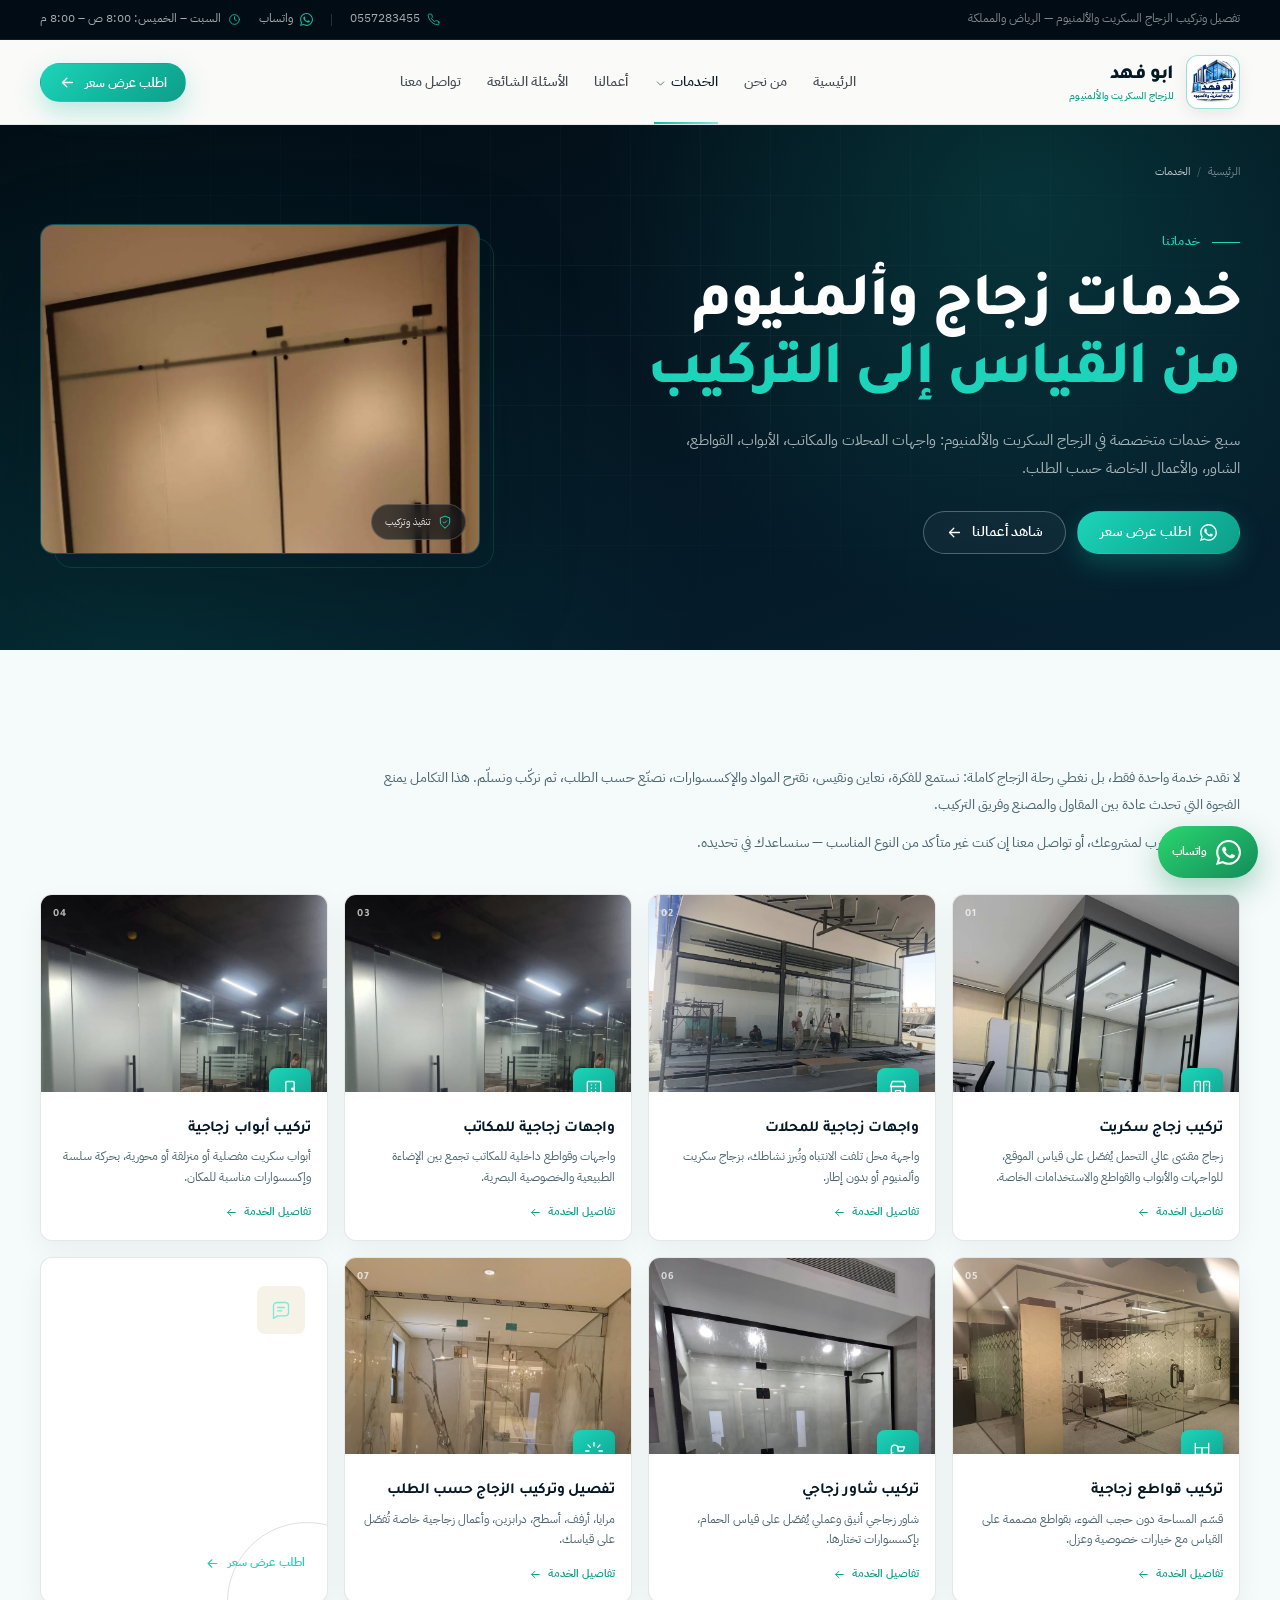
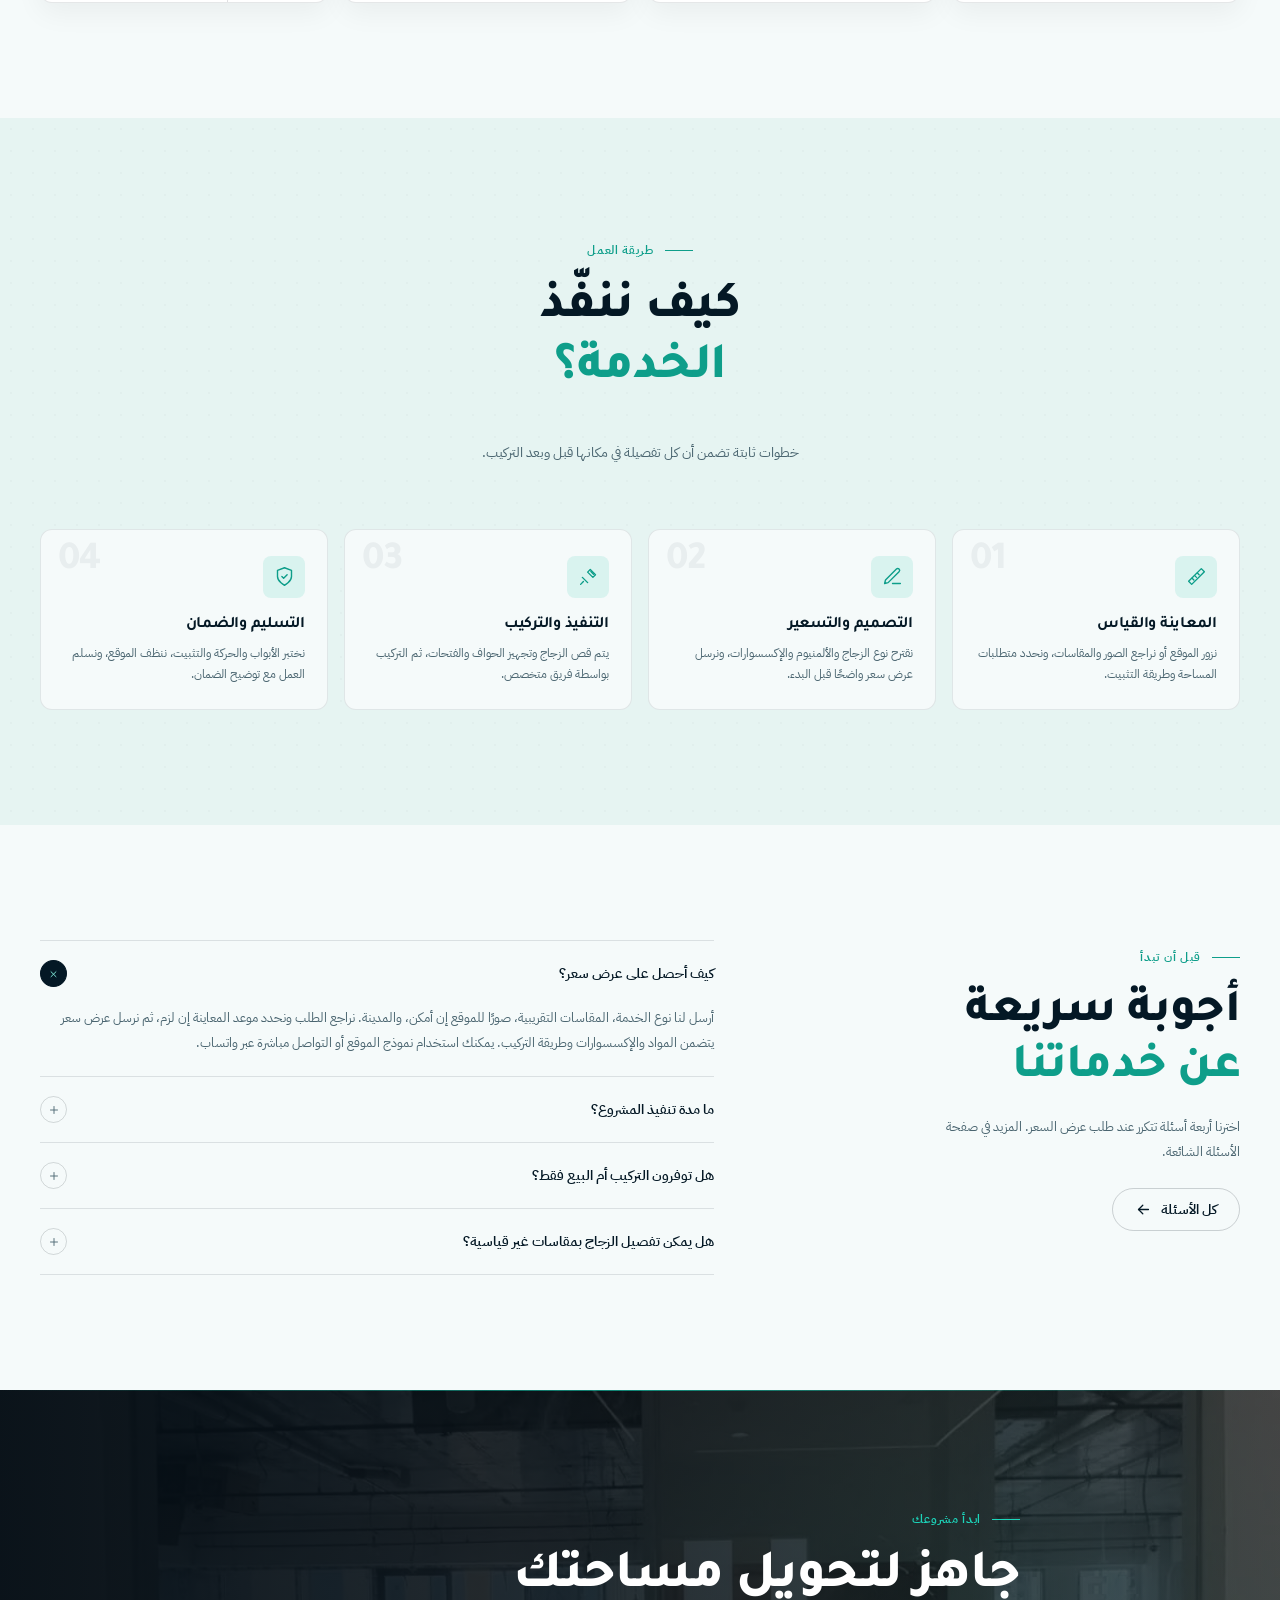
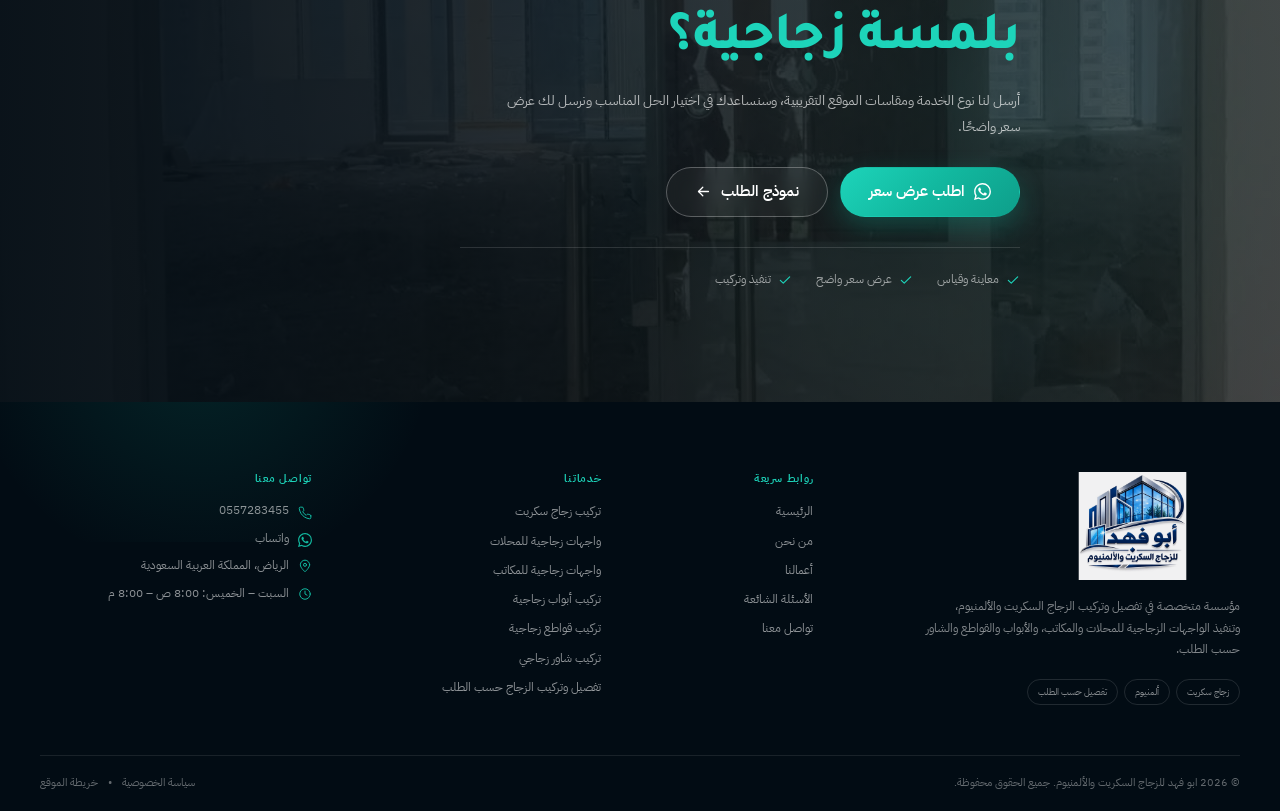
<file: services.html>
<!doctype html>
<html lang="ar" dir="rtl">
<head>
  <meta charset="utf-8">
  <meta name="viewport" content="width=device-width, initial-scale=1">
  <title>خدمات الزجاج والألمنيوم | واجهات وأبواب وقواطع وشاور – ابو فهد</title>
  <meta name="description" content="خدمات ابو فهد: تركيب زجاج سكريت، واجهات زجاجية للمحلات والمكاتب، أبواب وقواطع زجاجية، شاور زجاجي، وتفصيل حسب الطلب مع قياس وتركيب احترافي.">
  <meta name="robots" content="index, follow, max-image-preview:large, max-snippet:-1, max-video-preview:-1">
  <meta name="author" content="ابو فهد للزجاج السكريت والألمنيوم">
  <meta name="theme-color" content="#08141f">
  <link rel="canonical" href="https://abofahad.zujajsecurit.com/services.html">
  <link rel="alternate" hreflang="ar" href="https://abofahad.zujajsecurit.com/services.html">
  <link rel="alternate" hreflang="x-default" href="https://abofahad.zujajsecurit.com/services.html">

  <link rel="icon" type="image/png" sizes="32x32" href="/assets/brand/favicon-32.png">
  <link rel="icon" type="image/png" sizes="64x64" href="/assets/brand/favicon-64.png">
  <link rel="apple-touch-icon" sizes="180x180" href="/assets/brand/apple-touch-icon.png">
  <link rel="manifest" href="/manifest.webmanifest">

  <link rel="preload" href="/assets/fonts/tajawal-700-arabic.woff2" as="font" type="font/woff2" crossorigin>
  <link rel="preload" href="/assets/fonts/tajawal-800-arabic.woff2" as="font" type="font/woff2" crossorigin>
  <link rel="preload" href="/assets/fonts/plex-arabic-400.woff2" as="font" type="font/woff2" crossorigin>

  <meta property="og:type" content="website">
  <meta property="og:locale" content="ar_SA">
  <meta property="og:site_name" content="ابو فهد للزجاج السكريت والألمنيوم">
  <meta property="og:title" content="خدمات الزجاج والألمنيوم | واجهات وأبواب وقواطع وشاور – ابو فهد">
  <meta property="og:description" content="خدمات ابو فهد: تركيب زجاج سكريت، واجهات زجاجية للمحلات والمكاتب، أبواب وقواطع زجاجية، شاور زجاجي، وتفصيل حسب الطلب مع قياس وتركيب احترافي.">
  <meta property="og:url" content="https://abofahad.zujajsecurit.com/services.html">
  <meta property="og:image" content="https://abofahad.zujajsecurit.com/assets/images/office-black-2.jpg">
  <meta property="og:image:width" content="1200">
  <meta property="og:image:height" content="630">
  <meta property="og:image:alt" content="ابو فهد للزجاج السكريت والألمنيوم">
  <meta name="twitter:card" content="summary_large_image">
  <meta name="twitter:title" content="خدمات الزجاج والألمنيوم | واجهات وأبواب وقواطع وشاور – ابو فهد">
  <meta name="twitter:description" content="خدمات ابو فهد: تركيب زجاج سكريت، واجهات زجاجية للمحلات والمكاتب، أبواب وقواطع زجاجية، شاور زجاجي، وتفصيل حسب الطلب مع قياس وتركيب احترافي.">
  <meta name="twitter:image" content="https://abofahad.zujajsecurit.com/assets/images/office-black-2.jpg">

  <script>document.documentElement.classList.add("js");</script>
  <link rel="stylesheet" href="/assets/css/styles.css">
  <script type="application/ld+json">{"@context":"https://schema.org","@type":["LocalBusiness","HomeAndConstructionBusiness"],"@id":"https://abofahad.zujajsecurit.com/#organization","name":"ابو فهد للزجاج السكريت والألمنيوم","alternateName":["ابو فهد","Abu Fahad Glass & Aluminium"],"url":"https://abofahad.zujajsecurit.com","logo":"https://abofahad.zujajsecurit.com/assets/brand/logo-schema.webp","image":["https://abofahad.zujajsecurit.com/assets/images/og-cover.jpg?v=2","https://abofahad.zujajsecurit.com/assets/images/office-black-frame.jpg"],"description":"مؤسسة متخصصة في تفصيل وتركيب الزجاج السكريت والألمنيوم، واجهات زجاجية للمحلات والمكاتب، أبواب وقواطع زجاجية، شاور زجاجي، وتنفيذ حسب الطلب.","telephone":"+966557283455","priceRange":"SAR","currenciesAccepted":"SAR","paymentAccepted":"نقدي، تحويل بنكي","address":{"@type":"PostalAddress","addressLocality":"الرياض","addressRegion":"منطقة الرياض","addressCountry":"SA"},"areaServed":[{"@type":"City","name":"الرياض"},{"@type":"Country","name":"المملكة العربية السعودية"}],"openingHoursSpecification":[{"@type":"OpeningHoursSpecification","dayOfWeek":["Saturday","Sunday","Monday","Tuesday","Wednesday","Thursday"],"opens":"08:00","closes":"20:00"}],"hasOfferCatalog":{"@type":"OfferCatalog","name":"خدمات الزجاج والألمنيوم","itemListElement":[{"@type":"Offer","itemOffered":{"@type":"Service","name":"تركيب زجاج سكريت","url":"https://abofahad.zujajsecurit.com/services/glass-installation.html"}},{"@type":"Offer","itemOffered":{"@type":"Service","name":"واجهات زجاجية للمحلات","url":"https://abofahad.zujajsecurit.com/services/shop-fronts.html"}},{"@type":"Offer","itemOffered":{"@type":"Service","name":"واجهات زجاجية للمكاتب","url":"https://abofahad.zujajsecurit.com/services/office-facades.html"}},{"@type":"Offer","itemOffered":{"@type":"Service","name":"تركيب أبواب زجاجية","url":"https://abofahad.zujajsecurit.com/services/glass-doors.html"}},{"@type":"Offer","itemOffered":{"@type":"Service","name":"تركيب قواطع زجاجية","url":"https://abofahad.zujajsecurit.com/services/glass-partitions.html"}},{"@type":"Offer","itemOffered":{"@type":"Service","name":"تركيب شاور زجاجي","url":"https://abofahad.zujajsecurit.com/services/shower-glass.html"}},{"@type":"Offer","itemOffered":{"@type":"Service","name":"تفصيل وتركيب الزجاج حسب الطلب","url":"https://abofahad.zujajsecurit.com/services/custom-glass.html"}}]},"knowsAbout":["تركيب زجاج سكريت","واجهات زجاجية","ألمنيوم","قواطع زجاجية","أبواب زجاجية","شاور زجاجي"]}</script>
<script type="application/ld+json">{"@context":"https://schema.org","@type":"BreadcrumbList","itemListElement":[{"@type":"ListItem","position":1,"name":"الرئيسية","item":"https://abofahad.zujajsecurit.com/"},{"@type":"ListItem","position":2,"name":"الخدمات","item":"https://abofahad.zujajsecurit.com/services.html"}]}</script>
<script type="application/ld+json">{"@context":"https://schema.org","@type":"CollectionPage","url":"https://abofahad.zujajsecurit.com/services.html","name":"خدمات الزجاج والألمنيوم","isPartOf":{"@id":"https://abofahad.zujajsecurit.com/#website"},"mainEntity":{"@type":"ItemList","itemListElement":[{"@type":"ListItem","position":1,"name":"تركيب زجاج سكريت","url":"https://abofahad.zujajsecurit.com/services/glass-installation.html"},{"@type":"ListItem","position":2,"name":"واجهات زجاجية للمحلات","url":"https://abofahad.zujajsecurit.com/services/shop-fronts.html"},{"@type":"ListItem","position":3,"name":"واجهات زجاجية للمكاتب","url":"https://abofahad.zujajsecurit.com/services/office-facades.html"},{"@type":"ListItem","position":4,"name":"تركيب أبواب زجاجية","url":"https://abofahad.zujajsecurit.com/services/glass-doors.html"},{"@type":"ListItem","position":5,"name":"تركيب قواطع زجاجية","url":"https://abofahad.zujajsecurit.com/services/glass-partitions.html"},{"@type":"ListItem","position":6,"name":"تركيب شاور زجاجي","url":"https://abofahad.zujajsecurit.com/services/shower-glass.html"},{"@type":"ListItem","position":7,"name":"تفصيل وتركيب الزجاج حسب الطلب","url":"https://abofahad.zujajsecurit.com/services/custom-glass.html"}]}}</script>
</head>
<body data-whatsapp="966557283455">
  <a class="skip-link" href="#main">تجاوز إلى المحتوى</a>
  <div class="scroll-progress" aria-hidden="true"><span></span></div>
<div class="topbar">
    <div class="container topbar__inner">
      <p class="topbar__tag">تفصيل وتركيب الزجاج السكريت والألمنيوم — الرياض والمملكة</p>
      <div class="topbar__links">
        <a href="tel:+966557283455"><svg viewBox="0 0 24 24" fill="none" stroke="currentColor" stroke-width="1.7" stroke-linecap="round" stroke-linejoin="round" aria-hidden="true"><path d="M22 16.92v3a2 2 0 0 1-2.18 2 19.79 19.79 0 0 1-8.63-3.07 19.5 19.5 0 0 1-6-6A19.79 19.79 0 0 1 2.12 4.18 2 2 0 0 1 4.11 2h3a2 2 0 0 1 2 1.72c.13.96.36 1.9.7 2.81a2 2 0 0 1-.45 2.11L8.09 9.91a16 16 0 0 0 6 6l1.27-1.27a2 2 0 0 1 2.11-.45c.91.34 1.85.57 2.81.7A2 2 0 0 1 22 16.92z"/></svg><span dir="ltr">0557283455</span></a>
        <span class="topbar__sep" aria-hidden="true"></span>
        <a href="https://wa.me/966557283455?text=%D8%A7%D9%84%D8%B3%D9%84%D8%A7%D9%85%20%D8%B9%D9%84%D9%8A%D9%83%D9%85%D8%8C%20%D8%A3%D8%B1%D8%BA%D8%A8%20%D8%A8%D8%A7%D9%84%D8%A7%D8%B3%D8%AA%D9%81%D8%B3%D8%A7%D8%B1%20%D8%B9%D9%86%20%D8%AE%D8%AF%D9%85%D8%A7%D8%AA%20%D9%85%D8%A4%D8%B3%D8%B3%D8%A9%20%D8%B1%D9%8A%D9%85%20%D8%A7%D9%84%D9%86%D9%81%D9%88%D8%B0%20%D9%84%D9%84%D8%B2%D8%AC%D8%A7%D8%AC%20%D8%A7%D9%84%D8%B3%D9%83%D8%B1%D9%8A%D8%AA%20%D9%88%D8%A7%D9%84%D8%A3%D9%84%D9%85%D9%86%D9%8A%D9%88%D9%85." target="_blank" rel="noopener"><svg viewBox="0 0 24 24" fill="currentColor" aria-hidden="true"><path d="M17.472 14.382c-.297-.149-1.758-.867-2.03-.967-.273-.099-.471-.148-.67.15-.197.297-.767.966-.94 1.164-.173.199-.347.223-.644.075-.297-.15-1.255-.463-2.39-1.475-.883-.788-1.48-1.761-1.653-2.059-.173-.297-.018-.458.13-.606.134-.133.298-.347.446-.52.149-.174.198-.298.298-.497.099-.198.05-.371-.025-.52-.075-.149-.669-1.612-.916-2.207-.242-.579-.487-.5-.669-.51-.173-.008-.371-.01-.57-.01-.198 0-.52.074-.792.372-.272.297-1.04 1.016-1.04 2.479 0 1.462 1.065 2.875 1.213 3.074.149.198 2.096 3.2 5.077 4.487.709.306 1.262.489 1.694.625.712.227 1.36.195 1.871.118.571-.085 1.758-.719 2.006-1.413.248-.694.248-1.289.173-1.413-.074-.124-.272-.198-.57-.347m-5.421 7.403h-.004a9.87 9.87 0 0 1-5.031-1.378l-.361-.214-3.741.982.998-3.648-.235-.374a9.86 9.86 0 0 1-1.51-5.26c.001-5.45 4.436-9.884 9.888-9.884 2.64 0 5.122 1.03 6.988 2.898a9.825 9.825 0 0 1 2.893 6.994c-.003 5.45-4.437 9.884-9.885 9.884m8.413-18.297A11.815 11.815 0 0 0 12.05 0C5.495 0 .16 5.335.157 11.892c0 2.096.547 4.142 1.588 5.945L.057 24l6.305-1.654a11.882 11.882 0 0 0 5.683 1.448h.005c6.554 0 11.89-5.335 11.893-11.893a11.821 11.821 0 0 0-3.48-8.413Z"/></svg><span>واتساب</span></a>
        <span class="topbar__hours"><svg viewBox="0 0 24 24" fill="none" stroke="currentColor" stroke-width="1.7" stroke-linecap="round" stroke-linejoin="round" aria-hidden="true"><circle cx="12" cy="12" r="9"/><path d="M12 7v5l3.5 2"/></svg><span>السبت – الخميس: 8:00 ص – 8:00 م</span></span>
      </div>
    </div>
  </div>
  <header class="site-header" id="site-header">
    <div class="container header__inner">
      <a class="brand " href="/" aria-label="ابو فهد للزجاج السكريت والألمنيوم — الصفحة الرئيسية">
  <span class="brand__badge"><img src="/assets/brand/logo-square.webp" width="700" height="700" alt="" loading="eager"></span>
  <span class="brand__text"><strong>ابو فهد</strong><small>للزجاج السكريت والألمنيوم</small></span>
</a>
      <nav class="main-nav" aria-label="التنقل الرئيسي">
        <ul><li><a href="/" >الرئيسية</a></li><li><a href="/about.html" >من نحن</a></li><li class="has-dropdown is-active">
        <a href="/services.html" aria-current="page">الخدمات <span class="nav-chevron"><svg viewBox="0 0 24 24" fill="none" stroke="currentColor" stroke-width="1.8" stroke-linecap="round" stroke-linejoin="round" aria-hidden="true"><path d="m6 9 6 6 6-6"/></svg></span></a>
        <div class="dropdown" role="group" aria-label="خدمات المؤسسة">
          <div class="dropdown__head"><span>خدماتنا</span><a href="/services.html">عرض الكل <svg viewBox="0 0 24 24" fill="none" stroke="currentColor" stroke-width="1.8" stroke-linecap="round" stroke-linejoin="round" aria-hidden="true"><path d="M19 12H5"/><path d="m11 18-6-6 6-6"/></svg></a></div>
          <div class="dropdown__grid"><a href="/services/glass-installation.html">
          <span class="dropdown__icon"><svg viewBox="0 0 24 24" fill="none" stroke="currentColor" stroke-width="1.6" stroke-linecap="round" stroke-linejoin="round" aria-hidden="true"><rect x="3" y="3" width="7" height="18" rx="1"/><rect x="14" y="3" width="7" height="18" rx="1"/><path d="M6.5 7h.01M17.5 7h.01"/></svg></span>
          <span><strong>تركيب زجاج سكريت</strong><small>زجاج سكريت</small></span>
        </a><a href="/services/shop-fronts.html">
          <span class="dropdown__icon"><svg viewBox="0 0 24 24" fill="none" stroke="currentColor" stroke-width="1.6" stroke-linecap="round" stroke-linejoin="round" aria-hidden="true"><path d="M3 9 5 3h14l2 6"/><path d="M4 9v11h16V9"/><path d="M9 20v-6h6v6"/><path d="M3 9h18"/></svg></span>
          <span><strong>واجهات زجاجية للمحلات</strong><small>واجهات المحلات</small></span>
        </a><a href="/services/office-facades.html">
          <span class="dropdown__icon"><svg viewBox="0 0 24 24" fill="none" stroke="currentColor" stroke-width="1.6" stroke-linecap="round" stroke-linejoin="round" aria-hidden="true"><rect x="4" y="3" width="16" height="18" rx="1"/><path d="M9 7h.01M14 7h.01M9 11h.01M14 11h.01M9 15h.01M14 15h.01"/><path d="M10 21v-3h4v3"/></svg></span>
          <span><strong>واجهات زجاجية للمكاتب</strong><small>واجهات المكاتب</small></span>
        </a><a href="/services/glass-doors.html">
          <span class="dropdown__icon"><svg viewBox="0 0 24 24" fill="none" stroke="currentColor" stroke-width="1.6" stroke-linecap="round" stroke-linejoin="round" aria-hidden="true"><path d="M5 21h14"/><path d="M7 21V4a1 1 0 0 1 1-1h8a1 1 0 0 1 1 1v17"/><circle cx="15" cy="12" r=".9"/></svg></span>
          <span><strong>تركيب أبواب زجاجية</strong><small>أبواب زجاجية</small></span>
        </a><a href="/services/glass-partitions.html">
          <span class="dropdown__icon"><svg viewBox="0 0 24 24" fill="none" stroke="currentColor" stroke-width="1.6" stroke-linecap="round" stroke-linejoin="round" aria-hidden="true"><path d="M4 3v18M20 3v18"/><path d="M4 8h16M4 16h16"/><path d="M12 8v8"/></svg></span>
          <span><strong>تركيب قواطع زجاجية</strong><small>قواطع زجاجية</small></span>
        </a><a href="/services/shower-glass.html">
          <span class="dropdown__icon"><svg viewBox="0 0 24 24" fill="none" stroke="currentColor" stroke-width="1.6" stroke-linecap="round" stroke-linejoin="round" aria-hidden="true"><path d="M4 20V9a4 4 0 0 1 8 0v1"/><path d="M12 7h8l-2 5H12Z"/><path d="M6 14v.01M9 17v.01M6 20v.01"/></svg></span>
          <span><strong>تركيب شاور زجاجي</strong><small>شاور زجاجي</small></span>
        </a><a href="/services/custom-glass.html">
          <span class="dropdown__icon"><svg viewBox="0 0 24 24" fill="none" stroke="currentColor" stroke-width="1.6" stroke-linecap="round" stroke-linejoin="round" aria-hidden="true"><path d="M12 2v4M12 18v4M4.9 4.9l2.8 2.8M16.3 16.3l2.8 2.8M2 12h4M18 12h4M4.9 19.1l2.8-2.8M16.3 7.7l2.8-2.8"/></svg></span>
          <span><strong>تفصيل وتركيب الزجاج حسب الطلب</strong><small>تصنيع حسب الطلب</small></span>
        </a></div>
        </div>
      </li><li><a href="/projects.html" >أعمالنا</a></li><li><a href="/faq.html" >الأسئلة الشائعة</a></li><li><a href="/contact.html" >تواصل معنا</a></li></ul>
      </nav>
      <div class="header__actions">
        <a class="btn btn--gold btn--sm header__cta" href="/contact.html#quote">اطلب عرض سعر <svg viewBox="0 0 24 24" fill="none" stroke="currentColor" stroke-width="1.8" stroke-linecap="round" stroke-linejoin="round" aria-hidden="true"><path d="M19 12H5"/><path d="m11 18-6-6 6-6"/></svg></a>
        <button class="nav-toggle" type="button" aria-label="فتح القائمة" aria-expanded="false" aria-controls="mobile-nav">
          <span></span><span></span><span></span>
        </button>
      </div>
    </div>
  </header>
  <div class="nav-backdrop" data-nav-close aria-hidden="true"></div>
  <aside class="mobile-nav" id="mobile-nav" aria-label="قائمة الجوال" aria-hidden="true">
    <div class="mobile-nav__head">
      <a class="brand brand--mobile" href="/" aria-label="ابو فهد للزجاج السكريت والألمنيوم — الصفحة الرئيسية">
  <span class="brand__badge"><img src="/assets/brand/logo-square.webp" width="700" height="700" alt="" loading="eager"></span>
  <span class="brand__text"><strong>ابو فهد</strong><small>للزجاج السكريت والألمنيوم</small></span>
</a>
      <button class="mobile-nav__close" type="button" aria-label="إغلاق القائمة" data-nav-close><svg viewBox="0 0 24 24" fill="none" stroke="currentColor" stroke-width="1.9" stroke-linecap="round" aria-hidden="true"><path d="m6 6 12 12M18 6 6 18"/></svg></button>
    </div>
    <nav class="mobile-nav__body"><a class="mobile-nav__link" href="/">الرئيسية <svg viewBox="0 0 24 24" fill="none" stroke="currentColor" stroke-width="1.8" stroke-linecap="round" stroke-linejoin="round" aria-hidden="true"><path d="M19 12H5"/><path d="m11 18-6-6 6-6"/></svg></a><a class="mobile-nav__link" href="/about.html">من نحن <svg viewBox="0 0 24 24" fill="none" stroke="currentColor" stroke-width="1.8" stroke-linecap="round" stroke-linejoin="round" aria-hidden="true"><path d="M19 12H5"/><path d="m11 18-6-6 6-6"/></svg></a><div class="mobile-nav__group">
        <a class="mobile-nav__link" href="/services.html">الخدمات <svg viewBox="0 0 24 24" fill="none" stroke="currentColor" stroke-width="1.8" stroke-linecap="round" stroke-linejoin="round" aria-hidden="true"><path d="M19 12H5"/><path d="m11 18-6-6 6-6"/></svg></a>
        <div class="mobile-nav__subs"><a class="mobile-nav__sub" href="/services/glass-installation.html">تركيب زجاج سكريت</a><a class="mobile-nav__sub" href="/services/shop-fronts.html">واجهات زجاجية للمحلات</a><a class="mobile-nav__sub" href="/services/office-facades.html">واجهات زجاجية للمكاتب</a><a class="mobile-nav__sub" href="/services/glass-doors.html">تركيب أبواب زجاجية</a><a class="mobile-nav__sub" href="/services/glass-partitions.html">تركيب قواطع زجاجية</a><a class="mobile-nav__sub" href="/services/shower-glass.html">تركيب شاور زجاجي</a><a class="mobile-nav__sub" href="/services/custom-glass.html">تفصيل وتركيب الزجاج حسب الطلب</a></div>
      </div><a class="mobile-nav__link" href="/projects.html">أعمالنا <svg viewBox="0 0 24 24" fill="none" stroke="currentColor" stroke-width="1.8" stroke-linecap="round" stroke-linejoin="round" aria-hidden="true"><path d="M19 12H5"/><path d="m11 18-6-6 6-6"/></svg></a><a class="mobile-nav__link" href="/faq.html">الأسئلة الشائعة <svg viewBox="0 0 24 24" fill="none" stroke="currentColor" stroke-width="1.8" stroke-linecap="round" stroke-linejoin="round" aria-hidden="true"><path d="M19 12H5"/><path d="m11 18-6-6 6-6"/></svg></a><a class="mobile-nav__link" href="/contact.html">تواصل معنا <svg viewBox="0 0 24 24" fill="none" stroke="currentColor" stroke-width="1.8" stroke-linecap="round" stroke-linejoin="round" aria-hidden="true"><path d="M19 12H5"/><path d="m11 18-6-6 6-6"/></svg></a></nav>
    <div class="mobile-nav__foot">
      <a class="btn btn--gold" href="/contact.html#quote">اطلب عرض سعر <svg viewBox="0 0 24 24" fill="none" stroke="currentColor" stroke-width="1.8" stroke-linecap="round" stroke-linejoin="round" aria-hidden="true"><path d="M19 12H5"/><path d="m11 18-6-6 6-6"/></svg></a>
      <div class="mobile-nav__contact">
        <a href="tel:+966557283455"><svg viewBox="0 0 24 24" fill="none" stroke="currentColor" stroke-width="1.7" stroke-linecap="round" stroke-linejoin="round" aria-hidden="true"><path d="M22 16.92v3a2 2 0 0 1-2.18 2 19.79 19.79 0 0 1-8.63-3.07 19.5 19.5 0 0 1-6-6A19.79 19.79 0 0 1 2.12 4.18 2 2 0 0 1 4.11 2h3a2 2 0 0 1 2 1.72c.13.96.36 1.9.7 2.81a2 2 0 0 1-.45 2.11L8.09 9.91a16 16 0 0 0 6 6l1.27-1.27a2 2 0 0 1 2.11-.45c.91.34 1.85.57 2.81.7A2 2 0 0 1 22 16.92z"/></svg><span dir="ltr">0557283455</span></a>
        <a href="https://wa.me/966557283455?text=%D8%A7%D9%84%D8%B3%D9%84%D8%A7%D9%85%20%D8%B9%D9%84%D9%8A%D9%83%D9%85%D8%8C%20%D8%A3%D8%B1%D8%BA%D8%A8%20%D8%A8%D8%A7%D9%84%D8%A7%D8%B3%D8%AA%D9%81%D8%B3%D8%A7%D8%B1%20%D8%B9%D9%86%20%D8%AE%D8%AF%D9%85%D8%A7%D8%AA%20%D9%85%D8%A4%D8%B3%D8%B3%D8%A9%20%D8%B1%D9%8A%D9%85%20%D8%A7%D9%84%D9%86%D9%81%D9%88%D8%B0%20%D9%84%D9%84%D8%B2%D8%AC%D8%A7%D8%AC%20%D8%A7%D9%84%D8%B3%D9%83%D8%B1%D9%8A%D8%AA%20%D9%88%D8%A7%D9%84%D8%A3%D9%84%D9%85%D9%86%D9%8A%D9%88%D9%85." target="_blank" rel="noopener"><svg viewBox="0 0 24 24" fill="currentColor" aria-hidden="true"><path d="M17.472 14.382c-.297-.149-1.758-.867-2.03-.967-.273-.099-.471-.148-.67.15-.197.297-.767.966-.94 1.164-.173.199-.347.223-.644.075-.297-.15-1.255-.463-2.39-1.475-.883-.788-1.48-1.761-1.653-2.059-.173-.297-.018-.458.13-.606.134-.133.298-.347.446-.52.149-.174.198-.298.298-.497.099-.198.05-.371-.025-.52-.075-.149-.669-1.612-.916-2.207-.242-.579-.487-.5-.669-.51-.173-.008-.371-.01-.57-.01-.198 0-.52.074-.792.372-.272.297-1.04 1.016-1.04 2.479 0 1.462 1.065 2.875 1.213 3.074.149.198 2.096 3.2 5.077 4.487.709.306 1.262.489 1.694.625.712.227 1.36.195 1.871.118.571-.085 1.758-.719 2.006-1.413.248-.694.248-1.289.173-1.413-.074-.124-.272-.198-.57-.347m-5.421 7.403h-.004a9.87 9.87 0 0 1-5.031-1.378l-.361-.214-3.741.982.998-3.648-.235-.374a9.86 9.86 0 0 1-1.51-5.26c.001-5.45 4.436-9.884 9.888-9.884 2.64 0 5.122 1.03 6.988 2.898a9.825 9.825 0 0 1 2.893 6.994c-.003 5.45-4.437 9.884-9.885 9.884m8.413-18.297A11.815 11.815 0 0 0 12.05 0C5.495 0 .16 5.335.157 11.892c0 2.096.547 4.142 1.588 5.945L.057 24l6.305-1.654a11.882 11.882 0 0 0 5.683 1.448h.005c6.554 0 11.89-5.335 11.893-11.893a11.821 11.821 0 0 0-3.48-8.413Z"/></svg><span>واتساب</span></a>
      </div>
    </div>
  </aside>
<main id="main">
<section class="page-hero">
    <div class="page-hero__glow" aria-hidden="true"></div>
    <div class="page-hero__grid-bg" aria-hidden="true"></div>
    <div class="container">
      <nav class="breadcrumb" aria-label="مسار التنقل"><a href="/">الرئيسية</a><span class="breadcrumb__sep" aria-hidden="true">/</span><span aria-current="page">الخدمات</span></nav>
      <div class="page-hero__inner">
        <div class="page-hero__content reveal">
          <span class="eyebrow eyebrow--light"><span class="eyebrow__line" aria-hidden="true"></span>خدماتنا</span>
          <h1>خدمات زجاج وألمنيوم<br><em>من القياس إلى التركيب</em></h1>
          <p>سبع خدمات متخصصة في الزجاج السكريت والألمنيوم: واجهات المحلات والمكاتب، الأبواب، القواطع، الشاور، والأعمال الخاصة حسب الطلب.</p>
          <div class="page-hero__actions"><a class="btn btn--gold" href="https://wa.me/966557283455?text=%D8%A7%D9%84%D8%B3%D9%84%D8%A7%D9%85%20%D8%B9%D9%84%D9%8A%D9%83%D9%85%D8%8C%20%D8%A3%D8%B1%D8%BA%D8%A8%20%D8%A8%D8%A7%D9%84%D8%A7%D8%B3%D8%AA%D9%81%D8%B3%D8%A7%D8%B1%20%D8%B9%D9%86%20%D8%AE%D8%AF%D9%85%D8%A7%D8%AA%20%D9%85%D8%A4%D8%B3%D8%B3%D8%A9%20%D8%B1%D9%8A%D9%85%20%D8%A7%D9%84%D9%86%D9%81%D9%88%D8%B0%20%D9%84%D9%84%D8%B2%D8%AC%D8%A7%D8%AC%20%D8%A7%D9%84%D8%B3%D9%83%D8%B1%D9%8A%D8%AA%20%D9%88%D8%A7%D9%84%D8%A3%D9%84%D9%85%D9%86%D9%8A%D9%88%D9%85." target="_blank" rel="noopener"><svg viewBox="0 0 24 24" fill="currentColor" aria-hidden="true"><path d="M17.472 14.382c-.297-.149-1.758-.867-2.03-.967-.273-.099-.471-.148-.67.15-.197.297-.767.966-.94 1.164-.173.199-.347.223-.644.075-.297-.15-1.255-.463-2.39-1.475-.883-.788-1.48-1.761-1.653-2.059-.173-.297-.018-.458.13-.606.134-.133.298-.347.446-.52.149-.174.198-.298.298-.497.099-.198.05-.371-.025-.52-.075-.149-.669-1.612-.916-2.207-.242-.579-.487-.5-.669-.51-.173-.008-.371-.01-.57-.01-.198 0-.52.074-.792.372-.272.297-1.04 1.016-1.04 2.479 0 1.462 1.065 2.875 1.213 3.074.149.198 2.096 3.2 5.077 4.487.709.306 1.262.489 1.694.625.712.227 1.36.195 1.871.118.571-.085 1.758-.719 2.006-1.413.248-.694.248-1.289.173-1.413-.074-.124-.272-.198-.57-.347m-5.421 7.403h-.004a9.87 9.87 0 0 1-5.031-1.378l-.361-.214-3.741.982.998-3.648-.235-.374a9.86 9.86 0 0 1-1.51-5.26c.001-5.45 4.436-9.884 9.888-9.884 2.64 0 5.122 1.03 6.988 2.898a9.825 9.825 0 0 1 2.893 6.994c-.003 5.45-4.437 9.884-9.885 9.884m8.413-18.297A11.815 11.815 0 0 0 12.05 0C5.495 0 .16 5.335.157 11.892c0 2.096.547 4.142 1.588 5.945L.057 24l6.305-1.654a11.882 11.882 0 0 0 5.683 1.448h.005c6.554 0 11.89-5.335 11.893-11.893a11.821 11.821 0 0 0-3.48-8.413Z"/></svg> اطلب عرض سعر</a>
          <a class="btn btn--ghost" href="/projects.html">شاهد أعمالنا <svg viewBox="0 0 24 24" fill="none" stroke="currentColor" stroke-width="1.8" stroke-linecap="round" stroke-linejoin="round" aria-hidden="true"><path d="M19 12H5"/><path d="m11 18-6-6 6-6"/></svg></a></div>
        </div>
        <div class="page-hero__visual reveal" data-delay="1">
          <div class="page-hero__frame"><picture>
  <source type="image/webp" srcset="/assets/images/office-black-2-sm.webp 900w, /assets/images/office-black-2.webp 1600w" sizes="(max-width: 900px) 90vw, 44vw">
  <img src="/assets/images/office-black-2.jpg" srcset="/assets/images/office-black-2-sm.jpg 900w, /assets/images/office-black-2.jpg 1600w" sizes="(max-width: 900px) 90vw, 44vw" alt="واجهات زجاجية داخلية للمكاتب بإطار ألمنيوم أسود" width="1200" height="1600" loading="eager" fetchpriority="high">
</picture></div>
          <span class="page-hero__badge"><svg viewBox="0 0 24 24" fill="none" stroke="currentColor" stroke-width="1.6" stroke-linecap="round" stroke-linejoin="round" aria-hidden="true"><path d="M12 22s8-4 8-10V5l-8-3-8 3v7c0 6 8 10 8 10Z"/><path d="m9 12 2 2 4-4"/></svg> تنفيذ وتركيب</span>
        </div>
      </div>
    </div>
  </section>

  <section class="section services-page">
    <div class="container">
      <div class="intro-text reveal">
        <p>لا نقدم خدمة واحدة فقط، بل نغطي رحلة الزجاج كاملة: نستمع للفكرة، نعاين ونقيس، نقترح المواد والإكسسوارات، نصنّع حسب الطلب، ثم نركّب ونسلّم. هذا التكامل يمنع الفجوة التي تحدث عادة بين المقاول والمصنع وفريق التركيب.</p>
        <p>اختر الخدمة الأقرب لمشروعك، أو تواصل معنا إن كنت غير متأكد من النوع المناسب — سنساعدك في تحديده.</p>
      </div>
      <div class="services__grid services__grid--light">
        <a class="service-card reveal" href="/services/glass-installation.html" style="--delay:0ms">
    <div class="service-card__media">
      <picture>
  <source type="image/webp" srcset="/assets/images/office-black-frame-sm.webp 900w, /assets/images/office-black-frame.webp 1600w" sizes="(max-width: 640px) 92vw, (max-width: 1100px) 45vw, 24vw">
  <img src="/assets/images/office-black-frame.jpg" srcset="/assets/images/office-black-frame-sm.jpg 900w, /assets/images/office-black-frame.jpg 1600w" sizes="(max-width: 640px) 92vw, (max-width: 1100px) 45vw, 24vw" alt="مكتب زجاجي بإطار أسود وأرضية خشبية من تنفيذ ابو فهد" width="1600" height="2133" loading="lazy" decoding="async">
</picture>
      <span class="service-card__num">01</span>
      <span class="service-card__icon"><svg viewBox="0 0 24 24" fill="none" stroke="currentColor" stroke-width="1.6" stroke-linecap="round" stroke-linejoin="round" aria-hidden="true"><rect x="3" y="3" width="7" height="18" rx="1"/><rect x="14" y="3" width="7" height="18" rx="1"/><path d="M6.5 7h.01M17.5 7h.01"/></svg></span>
    </div>
    <div class="service-card__body">
      <h3>تركيب زجاج سكريت</h3>
      <p>زجاج مقسّى عالي التحمل يُفصّل على قياس الموقع، للواجهات والأبواب والقواطع والاستخدامات الخاصة.</p>
      <span class="service-card__link">تفاصيل الخدمة <svg viewBox="0 0 24 24" fill="none" stroke="currentColor" stroke-width="1.8" stroke-linecap="round" stroke-linejoin="round" aria-hidden="true"><path d="M19 12H5"/><path d="m11 18-6-6 6-6"/></svg></span>
    </div>
  </a><a class="service-card reveal" href="/services/shop-fronts.html" style="--delay:70ms">
    <div class="service-card__media">
      <picture>
  <source type="image/webp" srcset="/assets/images/storefront-install-sm.webp 900w, /assets/images/storefront-install.webp 1600w" sizes="(max-width: 640px) 92vw, (max-width: 1100px) 45vw, 24vw">
  <img src="/assets/images/storefront-install.jpg" srcset="/assets/images/storefront-install-sm.jpg 900w, /assets/images/storefront-install.jpg 1600w" sizes="(max-width: 640px) 92vw, (max-width: 1100px) 45vw, 24vw" alt="فنيو ابو فهد أثناء تركيب واجهة زجاجية لمحل تجاري" width="1080" height="812" loading="lazy" decoding="async">
</picture>
      <span class="service-card__num">02</span>
      <span class="service-card__icon"><svg viewBox="0 0 24 24" fill="none" stroke="currentColor" stroke-width="1.6" stroke-linecap="round" stroke-linejoin="round" aria-hidden="true"><path d="M3 9 5 3h14l2 6"/><path d="M4 9v11h16V9"/><path d="M9 20v-6h6v6"/><path d="M3 9h18"/></svg></span>
    </div>
    <div class="service-card__body">
      <h3>واجهات زجاجية للمحلات</h3>
      <p>واجهة محل تلفت الانتباه وتُبرز نشاطك، بزجاج سكريت وألمنيوم أو بدون إطار.</p>
      <span class="service-card__link">تفاصيل الخدمة <svg viewBox="0 0 24 24" fill="none" stroke="currentColor" stroke-width="1.8" stroke-linecap="round" stroke-linejoin="round" aria-hidden="true"><path d="M19 12H5"/><path d="m11 18-6-6 6-6"/></svg></span>
    </div>
  </a><a class="service-card reveal" href="/services/office-facades.html" style="--delay:140ms">
    <div class="service-card__media">
      <picture>
  <source type="image/webp" srcset="/assets/images/office-frosted-2-sm.webp 900w, /assets/images/office-frosted-2.webp 1600w" sizes="(max-width: 640px) 92vw, (max-width: 1100px) 45vw, 24vw">
  <img src="/assets/images/office-frosted-2.jpg" srcset="/assets/images/office-frosted-2-sm.jpg 900w, /assets/images/office-frosted-2.jpg 1600w" sizes="(max-width: 640px) 92vw, (max-width: 1100px) 45vw, 24vw" alt="قواطع زجاجية مصنفرة في مكتب مع أبواب زجاجية سوداء" width="1044" height="1280" loading="lazy" decoding="async">
</picture>
      <span class="service-card__num">03</span>
      <span class="service-card__icon"><svg viewBox="0 0 24 24" fill="none" stroke="currentColor" stroke-width="1.6" stroke-linecap="round" stroke-linejoin="round" aria-hidden="true"><rect x="4" y="3" width="16" height="18" rx="1"/><path d="M9 7h.01M14 7h.01M9 11h.01M14 11h.01M9 15h.01M14 15h.01"/><path d="M10 21v-3h4v3"/></svg></span>
    </div>
    <div class="service-card__body">
      <h3>واجهات زجاجية للمكاتب</h3>
      <p>واجهات وقواطع داخلية للمكاتب تجمع بين الإضاءة الطبيعية والخصوصية البصرية.</p>
      <span class="service-card__link">تفاصيل الخدمة <svg viewBox="0 0 24 24" fill="none" stroke="currentColor" stroke-width="1.8" stroke-linecap="round" stroke-linejoin="round" aria-hidden="true"><path d="M19 12H5"/><path d="m11 18-6-6 6-6"/></svg></span>
    </div>
  </a><a class="service-card reveal" href="/services/glass-doors.html" style="--delay:210ms">
    <div class="service-card__media">
      <picture>
  <source type="image/webp" srcset="/assets/images/office-frosted-2-sm.webp 900w, /assets/images/office-frosted-2.webp 1600w" sizes="(max-width: 640px) 92vw, (max-width: 1100px) 45vw, 24vw">
  <img src="/assets/images/office-frosted-2.jpg" srcset="/assets/images/office-frosted-2-sm.jpg 900w, /assets/images/office-frosted-2.jpg 1600w" sizes="(max-width: 640px) 92vw, (max-width: 1100px) 45vw, 24vw" alt="قواطع زجاجية مصنفرة في مكتب مع أبواب زجاجية سوداء" width="1044" height="1280" loading="lazy" decoding="async">
</picture>
      <span class="service-card__num">04</span>
      <span class="service-card__icon"><svg viewBox="0 0 24 24" fill="none" stroke="currentColor" stroke-width="1.6" stroke-linecap="round" stroke-linejoin="round" aria-hidden="true"><path d="M5 21h14"/><path d="M7 21V4a1 1 0 0 1 1-1h8a1 1 0 0 1 1 1v17"/><circle cx="15" cy="12" r=".9"/></svg></span>
    </div>
    <div class="service-card__body">
      <h3>تركيب أبواب زجاجية</h3>
      <p>أبواب سكريت مفصلية أو منزلقة أو محورية، بحركة سلسة وإكسسوارات مناسبة للمكان.</p>
      <span class="service-card__link">تفاصيل الخدمة <svg viewBox="0 0 24 24" fill="none" stroke="currentColor" stroke-width="1.8" stroke-linecap="round" stroke-linejoin="round" aria-hidden="true"><path d="M19 12H5"/><path d="m11 18-6-6 6-6"/></svg></span>
    </div>
  </a><a class="service-card reveal" href="/services/glass-partitions.html" style="--delay:0ms">
    <div class="service-card__media">
      <picture>
  <source type="image/webp" srcset="/assets/images/partition-black-sm.webp 900w, /assets/images/partition-black.webp 1600w" sizes="(max-width: 640px) 92vw, (max-width: 1100px) 45vw, 24vw">
  <img src="/assets/images/partition-black.jpg" srcset="/assets/images/partition-black-sm.jpg 900w, /assets/images/partition-black.jpg 1600w" sizes="(max-width: 640px) 92vw, (max-width: 1100px) 45vw, 24vw" alt="قواطع زجاجية داخلية بإطار أسود في مساحة مكتبية" width="1600" height="1200" loading="lazy" decoding="async">
</picture>
      <span class="service-card__num">05</span>
      <span class="service-card__icon"><svg viewBox="0 0 24 24" fill="none" stroke="currentColor" stroke-width="1.6" stroke-linecap="round" stroke-linejoin="round" aria-hidden="true"><path d="M4 3v18M20 3v18"/><path d="M4 8h16M4 16h16"/><path d="M12 8v8"/></svg></span>
    </div>
    <div class="service-card__body">
      <h3>تركيب قواطع زجاجية</h3>
      <p>قسّم المساحة دون حجب الضوء، بقواطع مصممة على القياس مع خيارات خصوصية وعزل.</p>
      <span class="service-card__link">تفاصيل الخدمة <svg viewBox="0 0 24 24" fill="none" stroke="currentColor" stroke-width="1.8" stroke-linecap="round" stroke-linejoin="round" aria-hidden="true"><path d="M19 12H5"/><path d="m11 18-6-6 6-6"/></svg></span>
    </div>
  </a><a class="service-card reveal" href="/services/shower-glass.html" style="--delay:70ms">
    <div class="service-card__media">
      <picture>
  <source type="image/webp" srcset="/assets/images/shower-install-sm.webp 900w, /assets/images/shower-install.webp 1600w" sizes="(max-width: 640px) 92vw, (max-width: 1100px) 45vw, 24vw">
  <img src="/assets/images/shower-install.jpg" srcset="/assets/images/shower-install-sm.jpg 900w, /assets/images/shower-install.jpg 1600w" sizes="(max-width: 640px) 92vw, (max-width: 1100px) 45vw, 24vw" alt="شاور زجاجي سكريت بإكسسوارات سوداء وإغلاق محكم" width="720" height="973" loading="lazy" decoding="async">
</picture>
      <span class="service-card__num">06</span>
      <span class="service-card__icon"><svg viewBox="0 0 24 24" fill="none" stroke="currentColor" stroke-width="1.6" stroke-linecap="round" stroke-linejoin="round" aria-hidden="true"><path d="M4 20V9a4 4 0 0 1 8 0v1"/><path d="M12 7h8l-2 5H12Z"/><path d="M6 14v.01M9 17v.01M6 20v.01"/></svg></span>
    </div>
    <div class="service-card__body">
      <h3>تركيب شاور زجاجي</h3>
      <p>شاور زجاجي أنيق وعملي يُفصّل على قياس الحمام، بإكسسوارات تختارها.</p>
      <span class="service-card__link">تفاصيل الخدمة <svg viewBox="0 0 24 24" fill="none" stroke="currentColor" stroke-width="1.8" stroke-linecap="round" stroke-linejoin="round" aria-hidden="true"><path d="M19 12H5"/><path d="m11 18-6-6 6-6"/></svg></span>
    </div>
  </a><a class="service-card reveal" href="/services/custom-glass.html" style="--delay:140ms">
    <div class="service-card__media">
      <picture>
  <source type="image/webp" srcset="/assets/images/office-gold-sm.webp 900w, /assets/images/office-gold.webp 1600w" sizes="(max-width: 640px) 92vw, (max-width: 1100px) 45vw, 24vw">
  <img src="/assets/images/office-gold.jpg" srcset="/assets/images/office-gold-sm.jpg 900w, /assets/images/office-gold.jpg 1600w" sizes="(max-width: 640px) 92vw, (max-width: 1100px) 45vw, 24vw" alt="كابينة شاور زجاجية بإكسسوارات ذهبية من تنفيذ ابو فهد" width="1200" height="1600" loading="lazy" decoding="async">
</picture>
      <span class="service-card__num">07</span>
      <span class="service-card__icon"><svg viewBox="0 0 24 24" fill="none" stroke="currentColor" stroke-width="1.6" stroke-linecap="round" stroke-linejoin="round" aria-hidden="true"><path d="M12 2v4M12 18v4M4.9 4.9l2.8 2.8M16.3 16.3l2.8 2.8M2 12h4M18 12h4M4.9 19.1l2.8-2.8M16.3 7.7l2.8-2.8"/></svg></span>
    </div>
    <div class="service-card__body">
      <h3>تفصيل وتركيب الزجاج حسب الطلب</h3>
      <p>مرايا، أرفف، أسطح، درابزين، وأعمال زجاجية خاصة تُفصّل على قياسك.</p>
      <span class="service-card__link">تفاصيل الخدمة <svg viewBox="0 0 24 24" fill="none" stroke="currentColor" stroke-width="1.8" stroke-linecap="round" stroke-linejoin="round" aria-hidden="true"><path d="M19 12H5"/><path d="m11 18-6-6 6-6"/></svg></span>
    </div>
  </a>
        <a class="service-card service-card--cta service-card--cta-light reveal" href="/contact.html#quote" style="--delay:280ms">
          <span class="service-card__icon"><svg viewBox="0 0 24 24" fill="none" stroke="currentColor" stroke-width="1.6" stroke-linecap="round" stroke-linejoin="round" aria-hidden="true"><path d="M21 15a4 4 0 0 1-4 4H8l-5 3V7a4 4 0 0 1 4-4h10a4 4 0 0 1 4 4Z"/><path d="M8 9h8M8 13h5"/></svg></span>
          <h3>مشروع خاص؟</h3>
          <p>أرسل المقاسات أو الصور، وسنراجع إمكانية التنفيذ ونرسل لك عرض سعر.</p>
          <span class="service-card__link">اطلب عرض سعر <svg viewBox="0 0 24 24" fill="none" stroke="currentColor" stroke-width="1.8" stroke-linecap="round" stroke-linejoin="round" aria-hidden="true"><path d="M19 12H5"/><path d="m11 18-6-6 6-6"/></svg></span>
        </a>
      </div>
    </div>
  </section>

  <section class="section section--sand process">
    <div class="container">
      <div class="section-head section-head--center">
    <div class="section-head__main">
      <span class="eyebrow"><span class="eyebrow__line" aria-hidden="true"></span>طريقة العمل</span>
      <h2>كيف ننفّذ<br><em>الخدمة؟</em></h2>
    </div>
    <div class="section-head__side">
      <p>خطوات ثابتة تضمن أن كل تفصيلة في مكانها قبل وبعد التركيب.</p>
      
    </div>
  </div>
      <div class="process__grid"><article class="process-card reveal" style="--delay:0ms">
      <span class="process-card__num">01</span>
      <span class="process-card__icon"><svg viewBox="0 0 24 24" fill="none" stroke="currentColor" stroke-width="1.6" stroke-linecap="round" stroke-linejoin="round" aria-hidden="true"><path d="M3 17.5 17.5 3 21 6.5 6.5 21 3 17.5Z"/><path d="m7 14 2 2M10 11l2 2M13 8l2 2"/></svg></span>
      <h3>المعاينة والقياس</h3>
      <p>نزور الموقع أو نراجع الصور والمقاسات، ونحدد متطلبات المساحة وطريقة التثبيت.</p>
    </article><article class="process-card reveal" style="--delay:80ms">
      <span class="process-card__num">02</span>
      <span class="process-card__icon"><svg viewBox="0 0 24 24" fill="none" stroke="currentColor" stroke-width="1.6" stroke-linecap="round" stroke-linejoin="round" aria-hidden="true"><path d="M12 20h9"/><path d="M16.5 3.5a2.12 2.12 0 0 1 3 3L7 19l-4 1 1-4Z"/></svg></span>
      <h3>التصميم والتسعير</h3>
      <p>نقترح نوع الزجاج والألمنيوم والإكسسوارات، ونرسل عرض سعر واضحًا قبل البدء.</p>
    </article><article class="process-card reveal" style="--delay:160ms">
      <span class="process-card__num">03</span>
      <span class="process-card__icon"><svg viewBox="0 0 24 24" fill="none" stroke="currentColor" stroke-width="1.6" stroke-linecap="round" stroke-linejoin="round" aria-hidden="true"><path d="m14.7 6.3 3 3"/><path d="M3 21l3.2-3.2"/><path d="m5 13 6 6"/><path d="m14 4 6 6-3 3-6-6Z"/></svg></span>
      <h3>التنفيذ والتركيب</h3>
      <p>يتم قص الزجاج وتجهيز الحواف والفتحات، ثم التركيب بواسطة فريق متخصص.</p>
    </article><article class="process-card reveal" style="--delay:240ms">
      <span class="process-card__num">04</span>
      <span class="process-card__icon"><svg viewBox="0 0 24 24" fill="none" stroke="currentColor" stroke-width="1.6" stroke-linecap="round" stroke-linejoin="round" aria-hidden="true"><path d="M12 22s8-4 8-10V5l-8-3-8 3v7c0 6 8 10 8 10Z"/><path d="m9 12 2 2 4-4"/></svg></span>
      <h3>التسليم والضمان</h3>
      <p>نختبر الأبواب والحركة والتثبيت، ننظف الموقع، ونسلم العمل مع توضيح الضمان.</p>
    </article></div>
    </div>
  </section>

  <section class="section faq">
    <div class="container faq__layout">
      <div class="faq__intro reveal">
        <span class="eyebrow"><span class="eyebrow__line" aria-hidden="true"></span>قبل أن تبدأ</span>
        <h2>أجوبة سريعة<br><em>عن خدماتنا</em></h2>
        <p>اخترنا أربعة أسئلة تتكرر عند طلب عرض السعر. المزيد في صفحة الأسئلة الشائعة.</p>
        <a class="btn btn--outline" href="/faq.html">كل الأسئلة <svg viewBox="0 0 24 24" fill="none" stroke="currentColor" stroke-width="1.8" stroke-linecap="round" stroke-linejoin="round" aria-hidden="true"><path d="M19 12H5"/><path d="m11 18-6-6 6-6"/></svg></a>
      </div>
      <div class="faq__list reveal" data-delay="100"><div class="faq-list"><details class="faq-item" open>
      <summary><span>كيف أحصل على عرض سعر؟</span><span class="faq-item__icon" aria-hidden="true"><svg viewBox="0 0 24 24" fill="none" stroke="currentColor" stroke-width="1.8" stroke-linecap="round" aria-hidden="true"><path d="M12 5v14M5 12h14"/></svg></span></summary>
      <div class="faq-item__answer"><p>أرسل لنا نوع الخدمة، المقاسات التقريبية، صورًا للموقع إن أمكن، والمدينة. نراجع الطلب ونحدد موعد المعاينة إن لزم، ثم نرسل عرض سعر يتضمن المواد والإكسسوارات وطريقة التركيب. يمكنك استخدام نموذج الموقع أو التواصل مباشرة عبر واتساب.</p></div>
    </details><details class="faq-item">
      <summary><span>ما مدة تنفيذ المشروع؟</span><span class="faq-item__icon" aria-hidden="true"><svg viewBox="0 0 24 24" fill="none" stroke="currentColor" stroke-width="1.8" stroke-linecap="round" aria-hidden="true"><path d="M12 5v14M5 12h14"/></svg></span></summary>
      <div class="faq-item__answer"><p>تختلف المدة حسب حجم المشروع ونوع الزجاج والإكسسوارات وطريقة التركيب. بعد المعاينة نعطيك جدولًا زمنيًا واضحًا، ونلتزم به قدر الإمكان مع مراعاة أي ظروف خاصة بالموقع.</p></div>
    </details><details class="faq-item">
      <summary><span>هل توفرون التركيب أم البيع فقط؟</span><span class="faq-item__icon" aria-hidden="true"><svg viewBox="0 0 24 24" fill="none" stroke="currentColor" stroke-width="1.8" stroke-linecap="round" aria-hidden="true"><path d="M12 5v14M5 12h14"/></svg></span></summary>
      <div class="faq-item__answer"><p>نوفر التفصيل والتركيب معًا. نصنّع الزجاج والألمنيوم حسب القياس، ثم يتولى فريق التركيب التثبيت والتشطيب واختبار الأبواب أو القواطع، مع الحرص على نظافة الموقع.</p></div>
    </details><details class="faq-item">
      <summary><span>هل يمكن تفصيل الزجاج بمقاسات غير قياسية؟</span><span class="faq-item__icon" aria-hidden="true"><svg viewBox="0 0 24 24" fill="none" stroke="currentColor" stroke-width="1.8" stroke-linecap="round" aria-hidden="true"><path d="M12 5v14M5 12h14"/></svg></span></summary>
      <div class="faq-item__answer"><p>نعم، معظم مشاريعنا تُفصّل حسب الطلب. نأخذ القياسات النهائية من الموقع ونحدد السماكة ونوع الحواف ومواقع الثقوب والإكسسوارات بما يناسب التصميم.</p></div>
    </details></div></div>
    </div>
  </section>

  <section class="cta-band">
    <div class="cta-band__bg" aria-hidden="true"><picture>
  <source type="image/webp" srcset="/assets/images/facade-concrete-sm.webp 900w, /assets/images/facade-concrete.webp 1600w" sizes="100vw">
  <img src="/assets/images/facade-concrete.jpg" srcset="/assets/images/facade-concrete-sm.jpg 900w, /assets/images/facade-concrete.jpg 1600w" sizes="100vw" alt="تركيب واجهات زجاجية لمبنى تجاري حديث" width="1200" height="1600" loading="lazy" decoding="async">
</picture></div>
    <div class="cta-band__overlay" aria-hidden="true"></div>
    <div class="container cta-band__inner reveal">
      <span class="eyebrow eyebrow--light"><span class="eyebrow__line" aria-hidden="true"></span>ابدأ مشروعك</span>
      <h2>جاهز لتحويل مساحتك <em>بلمسة زجاجية؟</em></h2>
      <p>أرسل لنا نوع الخدمة ومقاسات الموقع التقريبية، وسنساعدك في اختيار الحل المناسب ونرسل لك عرض سعر واضحًا.</p>
      <div class="cta-band__actions">
        <a class="btn btn--gold btn--lg" href="https://wa.me/966557283455?text=%D8%A7%D9%84%D8%B3%D9%84%D8%A7%D9%85%20%D8%B9%D9%84%D9%8A%D9%83%D9%85%D8%8C%20%D8%A3%D8%B1%D8%BA%D8%A8%20%D8%A8%D8%A7%D9%84%D8%A7%D8%B3%D8%AA%D9%81%D8%B3%D8%A7%D8%B1%20%D8%B9%D9%86%20%D8%AE%D8%AF%D9%85%D8%A7%D8%AA%20%D9%85%D8%A4%D8%B3%D8%B3%D8%A9%20%D8%B1%D9%8A%D9%85%20%D8%A7%D9%84%D9%86%D9%81%D9%88%D8%B0%20%D9%84%D9%84%D8%B2%D8%AC%D8%A7%D8%AC%20%D8%A7%D9%84%D8%B3%D9%83%D8%B1%D9%8A%D8%AA%20%D9%88%D8%A7%D9%84%D8%A3%D9%84%D9%85%D9%86%D9%8A%D9%88%D9%85." target="_blank" rel="noopener"><svg viewBox="0 0 24 24" fill="currentColor" aria-hidden="true"><path d="M17.472 14.382c-.297-.149-1.758-.867-2.03-.967-.273-.099-.471-.148-.67.15-.197.297-.767.966-.94 1.164-.173.199-.347.223-.644.075-.297-.15-1.255-.463-2.39-1.475-.883-.788-1.48-1.761-1.653-2.059-.173-.297-.018-.458.13-.606.134-.133.298-.347.446-.52.149-.174.198-.298.298-.497.099-.198.05-.371-.025-.52-.075-.149-.669-1.612-.916-2.207-.242-.579-.487-.5-.669-.51-.173-.008-.371-.01-.57-.01-.198 0-.52.074-.792.372-.272.297-1.04 1.016-1.04 2.479 0 1.462 1.065 2.875 1.213 3.074.149.198 2.096 3.2 5.077 4.487.709.306 1.262.489 1.694.625.712.227 1.36.195 1.871.118.571-.085 1.758-.719 2.006-1.413.248-.694.248-1.289.173-1.413-.074-.124-.272-.198-.57-.347m-5.421 7.403h-.004a9.87 9.87 0 0 1-5.031-1.378l-.361-.214-3.741.982.998-3.648-.235-.374a9.86 9.86 0 0 1-1.51-5.26c.001-5.45 4.436-9.884 9.888-9.884 2.64 0 5.122 1.03 6.988 2.898a9.825 9.825 0 0 1 2.893 6.994c-.003 5.45-4.437 9.884-9.885 9.884m8.413-18.297A11.815 11.815 0 0 0 12.05 0C5.495 0 .16 5.335.157 11.892c0 2.096.547 4.142 1.588 5.945L.057 24l6.305-1.654a11.882 11.882 0 0 0 5.683 1.448h.005c6.554 0 11.89-5.335 11.893-11.893a11.821 11.821 0 0 0-3.48-8.413Z"/></svg> اطلب عرض سعر</a>
        <a class="btn btn--ghost btn--lg" href="/contact.html#quote">نموذج الطلب <svg viewBox="0 0 24 24" fill="none" stroke="currentColor" stroke-width="1.8" stroke-linecap="round" stroke-linejoin="round" aria-hidden="true"><path d="M19 12H5"/><path d="m11 18-6-6 6-6"/></svg></a>
      </div>
      <div class="cta-band__points">
        <span><svg viewBox="0 0 24 24" fill="none" stroke="currentColor" stroke-width="2" stroke-linecap="round" stroke-linejoin="round" aria-hidden="true"><path d="m4 12.5 5 5L20 6.5"/></svg> معاينة وقياس</span>
        <span><svg viewBox="0 0 24 24" fill="none" stroke="currentColor" stroke-width="2" stroke-linecap="round" stroke-linejoin="round" aria-hidden="true"><path d="m4 12.5 5 5L20 6.5"/></svg> عرض سعر واضح</span>
        <span><svg viewBox="0 0 24 24" fill="none" stroke="currentColor" stroke-width="2" stroke-linecap="round" stroke-linejoin="round" aria-hidden="true"><path d="m4 12.5 5 5L20 6.5"/></svg> تنفيذ وتركيب</span>
      </div>
    </div>
  </section>
</main>
<footer class="site-footer">
    <div class="footer__glow" aria-hidden="true"></div>
    <div class="container">
      <div class="footer__top">
        <div class="footer__brand">
          <a href="/" aria-label="ابو فهد للزجاج السكريت والألمنيوم"><img src="/assets/brand/logo-wide.webp" width="1200" height="600" alt="ابو فهد للزجاج السكريت والألمنيوم" loading="lazy"></a>
          <p>مؤسسة متخصصة في تفصيل وتركيب الزجاج السكريت والألمنيوم، وتنفيذ الواجهات الزجاجية للمحلات والمكاتب، والأبواب والقواطع والشاور حسب الطلب.</p>
          <div class="footer__chips"><span>زجاج سكريت</span><span>ألمنيوم</span><span>تفصيل حسب الطلب</span></div>
        </div>
        <div class="footer__col">
          <h3>روابط سريعة</h3>
          <ul><li><a href="/">الرئيسية</a></li><li><a href="/about.html">من نحن</a></li><li><a href="/projects.html">أعمالنا</a></li><li><a href="/faq.html">الأسئلة الشائعة</a></li><li><a href="/contact.html">تواصل معنا</a></li></ul>
        </div>
        <div class="footer__col">
          <h3>خدماتنا</h3>
          <ul><li><a href="/services/glass-installation.html">تركيب زجاج سكريت</a></li><li><a href="/services/shop-fronts.html">واجهات زجاجية للمحلات</a></li><li><a href="/services/office-facades.html">واجهات زجاجية للمكاتب</a></li><li><a href="/services/glass-doors.html">تركيب أبواب زجاجية</a></li><li><a href="/services/glass-partitions.html">تركيب قواطع زجاجية</a></li><li><a href="/services/shower-glass.html">تركيب شاور زجاجي</a></li><li><a href="/services/custom-glass.html">تفصيل وتركيب الزجاج حسب الطلب</a></li></ul>
        </div>
        <div class="footer__col footer__contact">
          <h3>تواصل معنا</h3>
          <ul>
            <li><a href="tel:+966557283455"><svg viewBox="0 0 24 24" fill="none" stroke="currentColor" stroke-width="1.7" stroke-linecap="round" stroke-linejoin="round" aria-hidden="true"><path d="M22 16.92v3a2 2 0 0 1-2.18 2 19.79 19.79 0 0 1-8.63-3.07 19.5 19.5 0 0 1-6-6A19.79 19.79 0 0 1 2.12 4.18 2 2 0 0 1 4.11 2h3a2 2 0 0 1 2 1.72c.13.96.36 1.9.7 2.81a2 2 0 0 1-.45 2.11L8.09 9.91a16 16 0 0 0 6 6l1.27-1.27a2 2 0 0 1 2.11-.45c.91.34 1.85.57 2.81.7A2 2 0 0 1 22 16.92z"/></svg><span dir="ltr">0557283455</span></a></li>
            <li><a href="https://wa.me/966557283455?text=%D8%A7%D9%84%D8%B3%D9%84%D8%A7%D9%85%20%D8%B9%D9%84%D9%8A%D9%83%D9%85%D8%8C%20%D8%A3%D8%B1%D8%BA%D8%A8%20%D8%A8%D8%A7%D9%84%D8%A7%D8%B3%D8%AA%D9%81%D8%B3%D8%A7%D8%B1%20%D8%B9%D9%86%20%D8%AE%D8%AF%D9%85%D8%A7%D8%AA%20%D9%85%D8%A4%D8%B3%D8%B3%D8%A9%20%D8%B1%D9%8A%D9%85%20%D8%A7%D9%84%D9%86%D9%81%D9%88%D8%B0%20%D9%84%D9%84%D8%B2%D8%AC%D8%A7%D8%AC%20%D8%A7%D9%84%D8%B3%D9%83%D8%B1%D9%8A%D8%AA%20%D9%88%D8%A7%D9%84%D8%A3%D9%84%D9%85%D9%86%D9%8A%D9%88%D9%85."><svg viewBox="0 0 24 24" fill="currentColor" aria-hidden="true"><path d="M17.472 14.382c-.297-.149-1.758-.867-2.03-.967-.273-.099-.471-.148-.67.15-.197.297-.767.966-.94 1.164-.173.199-.347.223-.644.075-.297-.15-1.255-.463-2.39-1.475-.883-.788-1.48-1.761-1.653-2.059-.173-.297-.018-.458.13-.606.134-.133.298-.347.446-.52.149-.174.198-.298.298-.497.099-.198.05-.371-.025-.52-.075-.149-.669-1.612-.916-2.207-.242-.579-.487-.5-.669-.51-.173-.008-.371-.01-.57-.01-.198 0-.52.074-.792.372-.272.297-1.04 1.016-1.04 2.479 0 1.462 1.065 2.875 1.213 3.074.149.198 2.096 3.2 5.077 4.487.709.306 1.262.489 1.694.625.712.227 1.36.195 1.871.118.571-.085 1.758-.719 2.006-1.413.248-.694.248-1.289.173-1.413-.074-.124-.272-.198-.57-.347m-5.421 7.403h-.004a9.87 9.87 0 0 1-5.031-1.378l-.361-.214-3.741.982.998-3.648-.235-.374a9.86 9.86 0 0 1-1.51-5.26c.001-5.45 4.436-9.884 9.888-9.884 2.64 0 5.122 1.03 6.988 2.898a9.825 9.825 0 0 1 2.893 6.994c-.003 5.45-4.437 9.884-9.885 9.884m8.413-18.297A11.815 11.815 0 0 0 12.05 0C5.495 0 .16 5.335.157 11.892c0 2.096.547 4.142 1.588 5.945L.057 24l6.305-1.654a11.882 11.882 0 0 0 5.683 1.448h.005c6.554 0 11.89-5.335 11.893-11.893a11.821 11.821 0 0 0-3.48-8.413Z"/></svg><span>واتساب</span></a></li>
            <li><svg viewBox="0 0 24 24" fill="none" stroke="currentColor" stroke-width="1.7" stroke-linecap="round" stroke-linejoin="round" aria-hidden="true"><path d="M20 10c0 5-8 12-8 12S4 15 4 10a8 8 0 1 1 16 0Z"/><circle cx="12" cy="10" r="2.6"/></svg><span>الرياض، المملكة العربية السعودية</span></li>
            <li><svg viewBox="0 0 24 24" fill="none" stroke="currentColor" stroke-width="1.7" stroke-linecap="round" stroke-linejoin="round" aria-hidden="true"><circle cx="12" cy="12" r="9"/><path d="M12 7v5l3.5 2"/></svg><span>السبت – الخميس: 8:00 ص – 8:00 م</span></li>
          </ul>
        </div>
      </div>
      <div class="footer__bottom">
        <p>© <span data-year>2026</span> ابو فهد للزجاج السكريت والألمنيوم. جميع الحقوق محفوظة.</p>
        <div class="footer__legal">
          <a href="/privacy.html">سياسة الخصوصية</a>
          <span aria-hidden="true">•</span>
          <a href="/sitemap.xml">خريطة الموقع</a>
        </div>
      </div>
    </div>
  </footer>
<a class="wa-float" href="https://wa.me/966557283455?text=%D8%A7%D9%84%D8%B3%D9%84%D8%A7%D9%85%20%D8%B9%D9%84%D9%8A%D9%83%D9%85%D8%8C%20%D8%A3%D8%B1%D8%BA%D8%A8%20%D8%A8%D8%A7%D9%84%D8%A7%D8%B3%D8%AA%D9%81%D8%B3%D8%A7%D8%B1%20%D8%B9%D9%86%20%D8%AE%D8%AF%D9%85%D8%A7%D8%AA%20%D9%85%D8%A4%D8%B3%D8%B3%D8%A9%20%D8%B1%D9%8A%D9%85%20%D8%A7%D9%84%D9%86%D9%81%D9%88%D8%B0%20%D9%84%D9%84%D8%B2%D8%AC%D8%A7%D8%AC%20%D8%A7%D9%84%D8%B3%D9%83%D8%B1%D9%8A%D8%AA%20%D9%88%D8%A7%D9%84%D8%A3%D9%84%D9%85%D9%86%D9%8A%D9%88%D9%85." target="_blank" rel="noopener" aria-label="تواصل معنا عبر واتساب">
    <svg viewBox="0 0 24 24" fill="currentColor" aria-hidden="true"><path d="M17.472 14.382c-.297-.149-1.758-.867-2.03-.967-.273-.099-.471-.148-.67.15-.197.297-.767.966-.94 1.164-.173.199-.347.223-.644.075-.297-.15-1.255-.463-2.39-1.475-.883-.788-1.48-1.761-1.653-2.059-.173-.297-.018-.458.13-.606.134-.133.298-.347.446-.52.149-.174.198-.298.298-.497.099-.198.05-.371-.025-.52-.075-.149-.669-1.612-.916-2.207-.242-.579-.487-.5-.669-.51-.173-.008-.371-.01-.57-.01-.198 0-.52.074-.792.372-.272.297-1.04 1.016-1.04 2.479 0 1.462 1.065 2.875 1.213 3.074.149.198 2.096 3.2 5.077 4.487.709.306 1.262.489 1.694.625.712.227 1.36.195 1.871.118.571-.085 1.758-.719 2.006-1.413.248-.694.248-1.289.173-1.413-.074-.124-.272-.198-.57-.347m-5.421 7.403h-.004a9.87 9.87 0 0 1-5.031-1.378l-.361-.214-3.741.982.998-3.648-.235-.374a9.86 9.86 0 0 1-1.51-5.26c.001-5.45 4.436-9.884 9.888-9.884 2.64 0 5.122 1.03 6.988 2.898a9.825 9.825 0 0 1 2.893 6.994c-.003 5.45-4.437 9.884-9.885 9.884m8.413-18.297A11.815 11.815 0 0 0 12.05 0C5.495 0 .16 5.335.157 11.892c0 2.096.547 4.142 1.588 5.945L.057 24l6.305-1.654a11.882 11.882 0 0 0 5.683 1.448h.005c6.554 0 11.89-5.335 11.893-11.893a11.821 11.821 0 0 0-3.48-8.413Z"/></svg><span class="wa-float__label">واتساب</span>
  </a>
  <button class="to-top" type="button" aria-label="العودة إلى أعلى الصفحة"><svg viewBox="0 0 24 24" fill="none" stroke="currentColor" stroke-width="1.8" stroke-linecap="round" stroke-linejoin="round" aria-hidden="true"><path d="M12 19V5"/><path d="m6 11 6-6 6 6"/></svg></button>
  <div class="mobile-bar" aria-label="تواصل سريع">
    <a href="tel:+966557283455"><svg viewBox="0 0 24 24" fill="none" stroke="currentColor" stroke-width="1.7" stroke-linecap="round" stroke-linejoin="round" aria-hidden="true"><path d="M22 16.92v3a2 2 0 0 1-2.18 2 19.79 19.79 0 0 1-8.63-3.07 19.5 19.5 0 0 1-6-6A19.79 19.79 0 0 1 2.12 4.18 2 2 0 0 1 4.11 2h3a2 2 0 0 1 2 1.72c.13.96.36 1.9.7 2.81a2 2 0 0 1-.45 2.11L8.09 9.91a16 16 0 0 0 6 6l1.27-1.27a2 2 0 0 1 2.11-.45c.91.34 1.85.57 2.81.7A2 2 0 0 1 22 16.92z"/></svg><span>اتصل بنا</span></a>
    <a class="mobile-bar__wa" href="https://wa.me/966557283455?text=%D8%A7%D9%84%D8%B3%D9%84%D8%A7%D9%85%20%D8%B9%D9%84%D9%8A%D9%83%D9%85%D8%8C%20%D8%A3%D8%B1%D8%BA%D8%A8%20%D8%A8%D8%A7%D9%84%D8%A7%D8%B3%D8%AA%D9%81%D8%B3%D8%A7%D8%B1%20%D8%B9%D9%86%20%D8%AE%D8%AF%D9%85%D8%A7%D8%AA%20%D9%85%D8%A4%D8%B3%D8%B3%D8%A9%20%D8%B1%D9%8A%D9%85%20%D8%A7%D9%84%D9%86%D9%81%D9%88%D8%B0%20%D9%84%D9%84%D8%B2%D8%AC%D8%A7%D8%AC%20%D8%A7%D9%84%D8%B3%D9%83%D8%B1%D9%8A%D8%AA%20%D9%88%D8%A7%D9%84%D8%A3%D9%84%D9%85%D9%86%D9%8A%D9%88%D9%85." target="_blank" rel="noopener"><svg viewBox="0 0 24 24" fill="currentColor" aria-hidden="true"><path d="M17.472 14.382c-.297-.149-1.758-.867-2.03-.967-.273-.099-.471-.148-.67.15-.197.297-.767.966-.94 1.164-.173.199-.347.223-.644.075-.297-.15-1.255-.463-2.39-1.475-.883-.788-1.48-1.761-1.653-2.059-.173-.297-.018-.458.13-.606.134-.133.298-.347.446-.52.149-.174.198-.298.298-.497.099-.198.05-.371-.025-.52-.075-.149-.669-1.612-.916-2.207-.242-.579-.487-.5-.669-.51-.173-.008-.371-.01-.57-.01-.198 0-.52.074-.792.372-.272.297-1.04 1.016-1.04 2.479 0 1.462 1.065 2.875 1.213 3.074.149.198 2.096 3.2 5.077 4.487.709.306 1.262.489 1.694.625.712.227 1.36.195 1.871.118.571-.085 1.758-.719 2.006-1.413.248-.694.248-1.289.173-1.413-.074-.124-.272-.198-.57-.347m-5.421 7.403h-.004a9.87 9.87 0 0 1-5.031-1.378l-.361-.214-3.741.982.998-3.648-.235-.374a9.86 9.86 0 0 1-1.51-5.26c.001-5.45 4.436-9.884 9.888-9.884 2.64 0 5.122 1.03 6.988 2.898a9.825 9.825 0 0 1 2.893 6.994c-.003 5.45-4.437 9.884-9.885 9.884m8.413-18.297A11.815 11.815 0 0 0 12.05 0C5.495 0 .16 5.335.157 11.892c0 2.096.547 4.142 1.588 5.945L.057 24l6.305-1.654a11.882 11.882 0 0 0 5.683 1.448h.005c6.554 0 11.89-5.335 11.893-11.893a11.821 11.821 0 0 0-3.48-8.413Z"/></svg><span>واتساب</span></a>
  </div>
  <dialog class="lightbox" id="lightbox" aria-label="عرض صورة من الأعمال">
    <button class="lightbox__close" type="button" aria-label="إغلاق الصورة" data-lightbox-close><svg viewBox="0 0 24 24" fill="none" stroke="currentColor" stroke-width="1.9" stroke-linecap="round" aria-hidden="true"><path d="m6 6 12 12M18 6 6 18"/></svg></button>
    <button class="lightbox__nav lightbox__nav--prev" type="button" aria-label="الصورة السابقة" data-lightbox-prev><svg viewBox="0 0 24 24" fill="none" stroke="currentColor" stroke-width="1.8" stroke-linecap="round" stroke-linejoin="round" aria-hidden="true"><path d="M19 12H5"/><path d="m11 18-6-6 6-6"/></svg></button>
    <figure class="lightbox__figure">
      <img src="/assets/images/office-black-frame.jpg" alt="" width="1600" height="2133">
      <figcaption><strong data-lightbox-title></strong><span data-lightbox-caption></span></figcaption>
    </figure>
    <button class="lightbox__nav lightbox__nav--next" type="button" aria-label="الصورة التالية" data-lightbox-next><svg viewBox="0 0 24 24" fill="none" stroke="currentColor" stroke-width="1.8" stroke-linecap="round" stroke-linejoin="round" aria-hidden="true"><path d="M19 12H5"/><path d="m11 18-6-6 6-6"/></svg></button>
  </dialog>
<script src="/assets/js/main.js" defer></script>
</body>
</html>
</file>
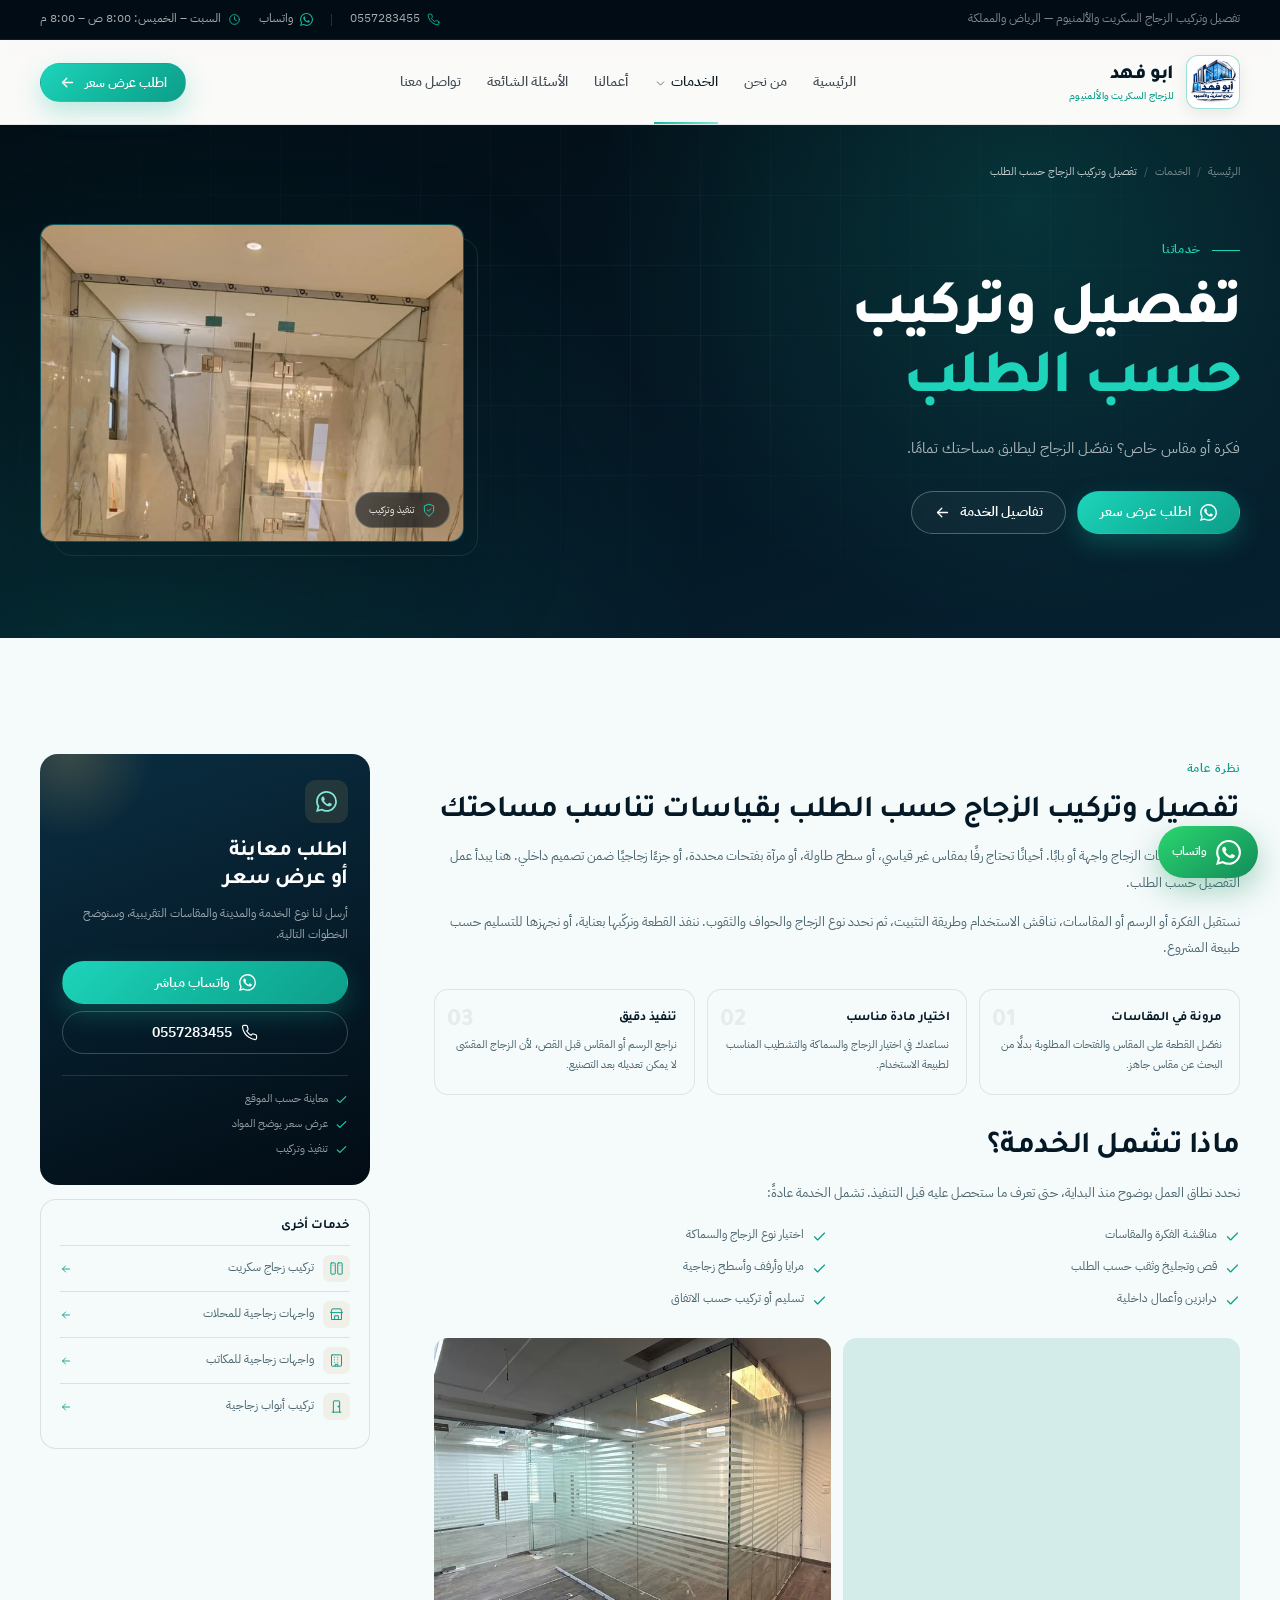
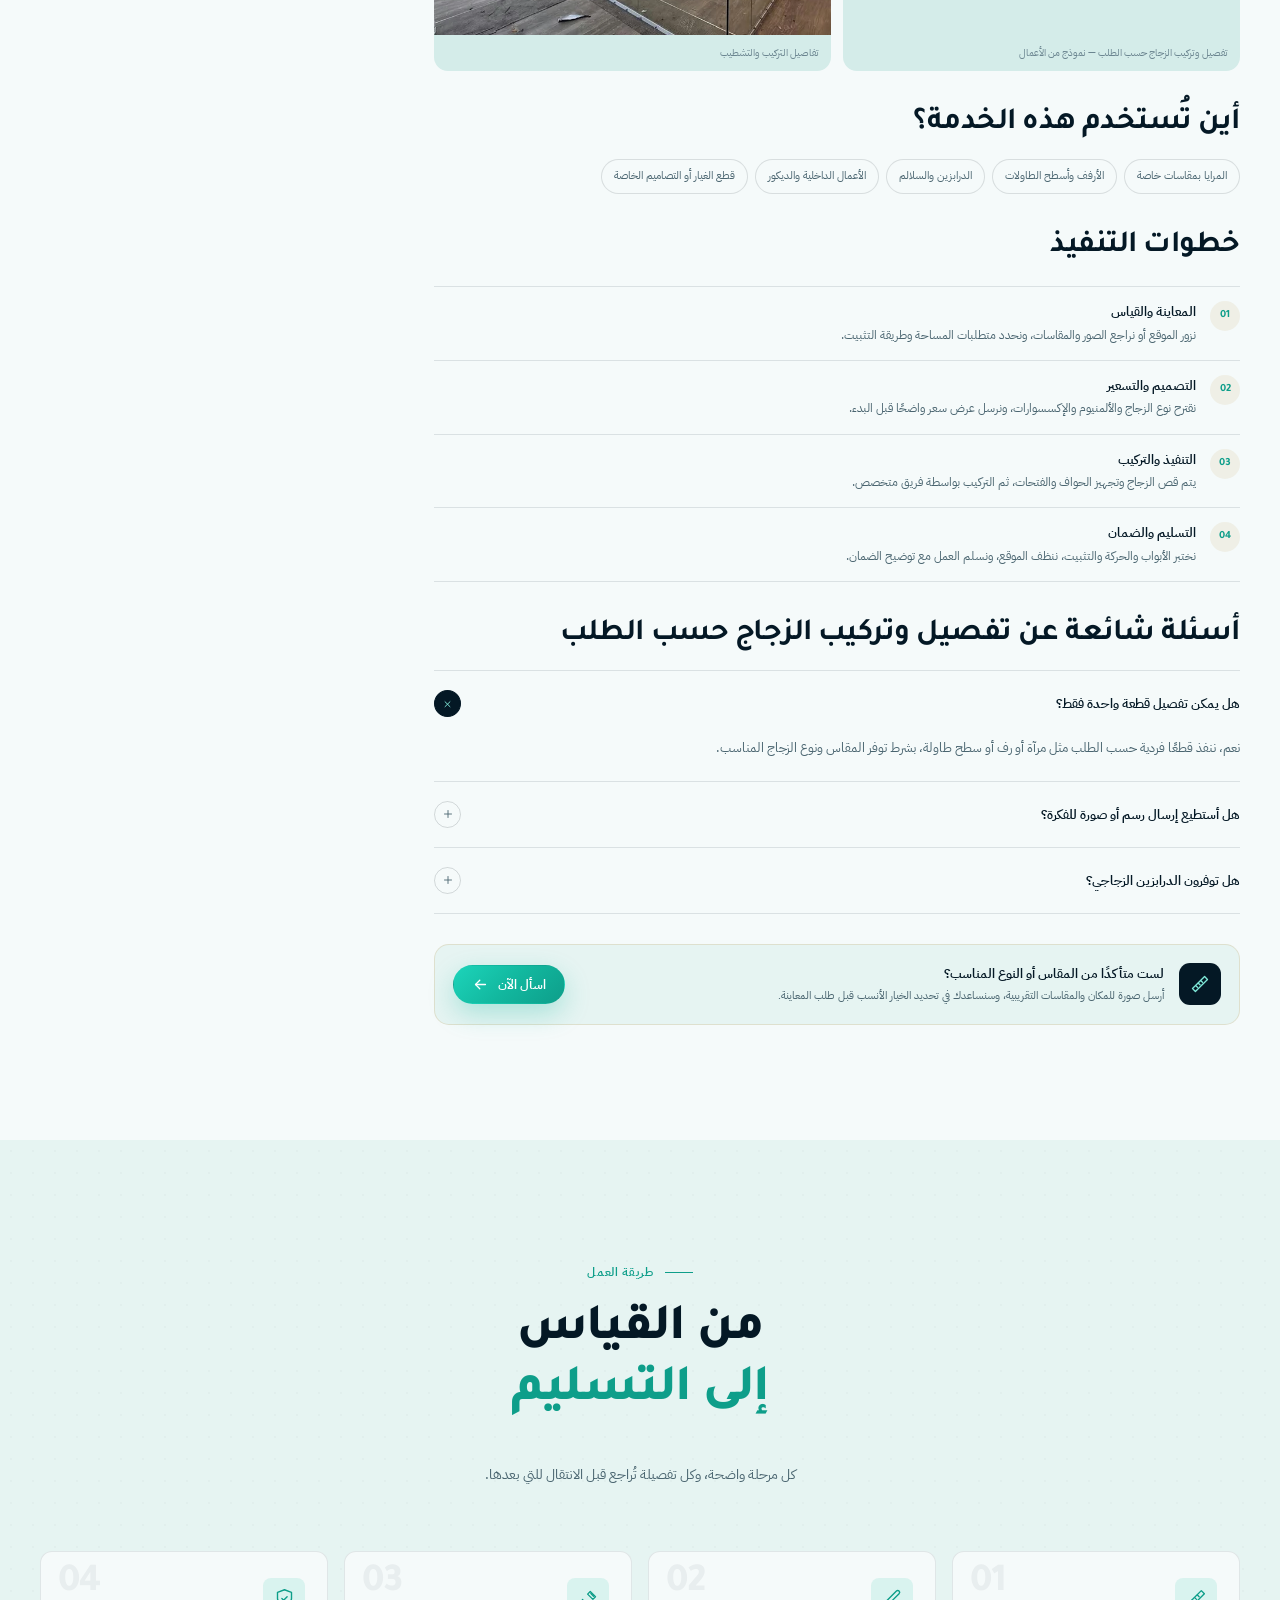
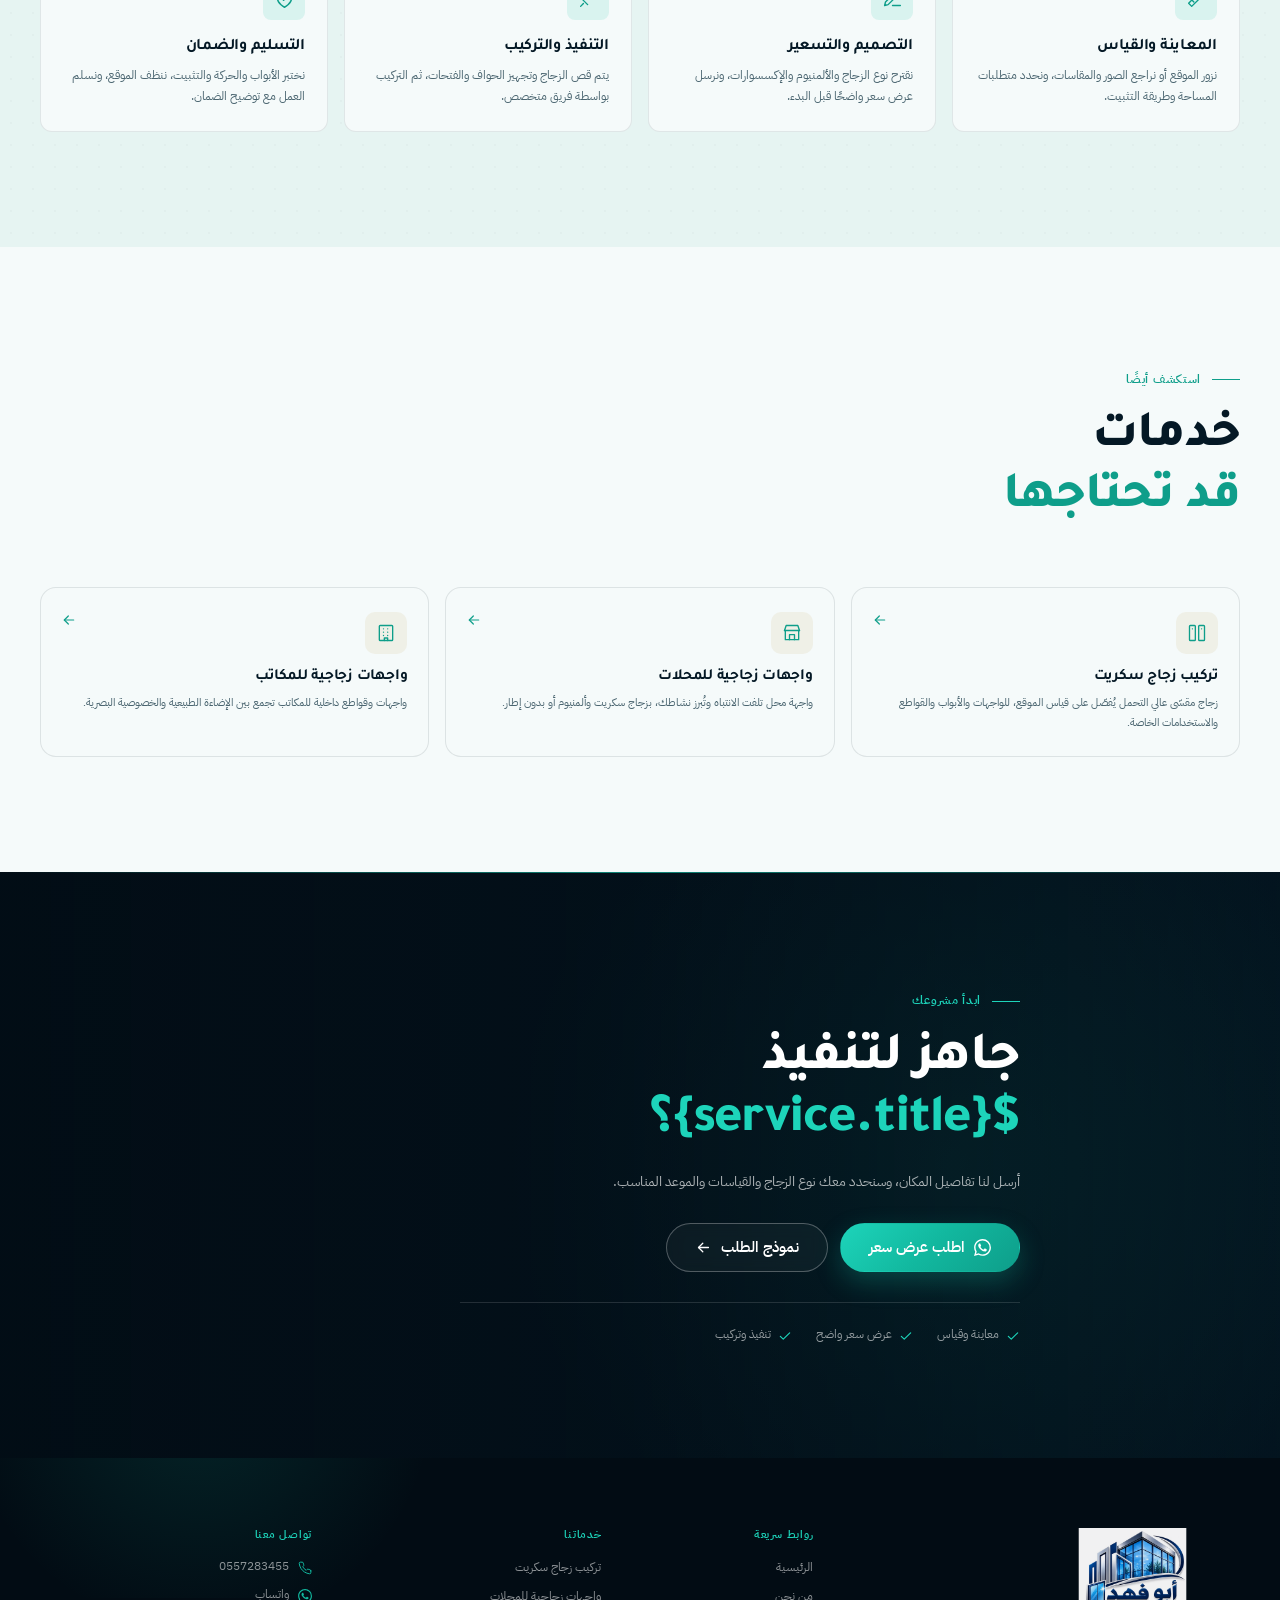
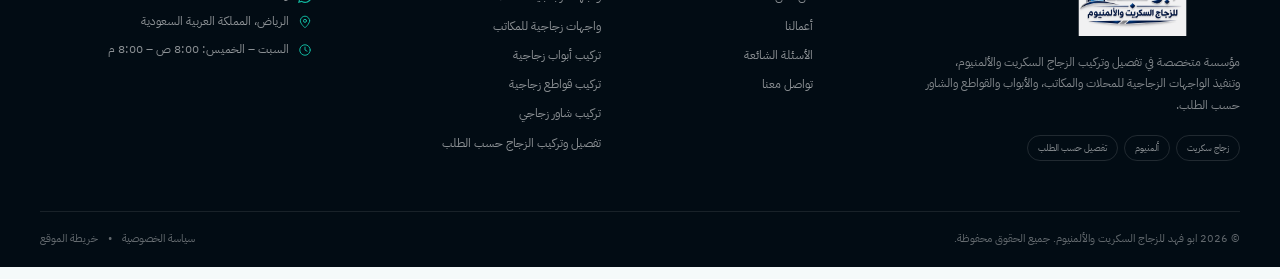
<file: services/custom-glass.html>
<!doctype html>
<html lang="ar" dir="rtl">
<head>
  <meta charset="utf-8">
  <meta name="viewport" content="width=device-width, initial-scale=1">
  <title>تفصيل زجاج حسب الطلب | مرايا وأرفف ودرابزين – ابو فهد</title>
  <meta name="description" content="تفصيل وتركيب الزجاج حسب الطلب: مرايا، أرفف زجاجية، أسطح طاولات، درابزين، واجهات وأعمال خاصة بقياسات دقيقة.">
  <meta name="robots" content="index, follow, max-image-preview:large, max-snippet:-1, max-video-preview:-1">
  <meta name="author" content="ابو فهد للزجاج السكريت والألمنيوم">
  <meta name="theme-color" content="#08141f">
  <link rel="canonical" href="https://abofahad.zujajsecurit.com/services/custom-glass.html">
  <link rel="alternate" hreflang="ar" href="https://abofahad.zujajsecurit.com/services/custom-glass.html">
  <link rel="alternate" hreflang="x-default" href="https://abofahad.zujajsecurit.com/services/custom-glass.html">

  <link rel="icon" type="image/png" sizes="32x32" href="/assets/brand/favicon-32.png">
  <link rel="icon" type="image/png" sizes="64x64" href="/assets/brand/favicon-64.png">
  <link rel="apple-touch-icon" sizes="180x180" href="/assets/brand/apple-touch-icon.png">
  <link rel="manifest" href="/manifest.webmanifest">

  <link rel="preload" href="/assets/fonts/tajawal-700-arabic.woff2" as="font" type="font/woff2" crossorigin>
  <link rel="preload" href="/assets/fonts/tajawal-800-arabic.woff2" as="font" type="font/woff2" crossorigin>
  <link rel="preload" href="/assets/fonts/plex-arabic-400.woff2" as="font" type="font/woff2" crossorigin>

  <meta property="og:type" content="website">
  <meta property="og:locale" content="ar_SA">
  <meta property="og:site_name" content="ابو فهد للزجاج السكريت والألمنيوم">
  <meta property="og:title" content="تفصيل زجاج حسب الطلب | مرايا وأرفف ودرابزين – ابو فهد">
  <meta property="og:description" content="تفصيل وتركيب الزجاج حسب الطلب: مرايا، أرفف زجاجية، أسطح طاولات، درابزين، واجهات وأعمال خاصة بقياسات دقيقة.">
  <meta property="og:url" content="https://abofahad.zujajsecurit.com/services/custom-glass.html">
  <meta property="og:image" content="https://abofahad.zujajsecurit.com/assets/images/office-gold.jpg">
  <meta property="og:image:width" content="1200">
  <meta property="og:image:height" content="630">
  <meta property="og:image:alt" content="ابو فهد للزجاج السكريت والألمنيوم">
  <meta name="twitter:card" content="summary_large_image">
  <meta name="twitter:title" content="تفصيل زجاج حسب الطلب | مرايا وأرفف ودرابزين – ابو فهد">
  <meta name="twitter:description" content="تفصيل وتركيب الزجاج حسب الطلب: مرايا، أرفف زجاجية، أسطح طاولات، درابزين، واجهات وأعمال خاصة بقياسات دقيقة.">
  <meta name="twitter:image" content="https://abofahad.zujajsecurit.com/assets/images/office-gold.jpg">

  <script>document.documentElement.classList.add("js");</script>
  <link rel="stylesheet" href="/assets/css/styles.css">
  <script type="application/ld+json">{"@context":"https://schema.org","@type":["LocalBusiness","HomeAndConstructionBusiness"],"@id":"https://abofahad.zujajsecurit.com/#organization","name":"ابو فهد للزجاج السكريت والألمنيوم","alternateName":["ابو فهد","Abu Fahad Glass & Aluminium"],"url":"https://abofahad.zujajsecurit.com","logo":"https://abofahad.zujajsecurit.com/assets/brand/logo-schema.webp","image":["https://abofahad.zujajsecurit.com/assets/images/og-cover.jpg?v=2","https://abofahad.zujajsecurit.com/assets/images/office-black-frame.jpg"],"description":"مؤسسة متخصصة في تفصيل وتركيب الزجاج السكريت والألمنيوم، واجهات زجاجية للمحلات والمكاتب، أبواب وقواطع زجاجية، شاور زجاجي، وتنفيذ حسب الطلب.","telephone":"+966557283455","priceRange":"SAR","currenciesAccepted":"SAR","paymentAccepted":"نقدي، تحويل بنكي","address":{"@type":"PostalAddress","addressLocality":"الرياض","addressRegion":"منطقة الرياض","addressCountry":"SA"},"areaServed":[{"@type":"City","name":"الرياض"},{"@type":"Country","name":"المملكة العربية السعودية"}],"openingHoursSpecification":[{"@type":"OpeningHoursSpecification","dayOfWeek":["Saturday","Sunday","Monday","Tuesday","Wednesday","Thursday"],"opens":"08:00","closes":"20:00"}],"hasOfferCatalog":{"@type":"OfferCatalog","name":"خدمات الزجاج والألمنيوم","itemListElement":[{"@type":"Offer","itemOffered":{"@type":"Service","name":"تركيب زجاج سكريت","url":"https://abofahad.zujajsecurit.com/services/glass-installation.html"}},{"@type":"Offer","itemOffered":{"@type":"Service","name":"واجهات زجاجية للمحلات","url":"https://abofahad.zujajsecurit.com/services/shop-fronts.html"}},{"@type":"Offer","itemOffered":{"@type":"Service","name":"واجهات زجاجية للمكاتب","url":"https://abofahad.zujajsecurit.com/services/office-facades.html"}},{"@type":"Offer","itemOffered":{"@type":"Service","name":"تركيب أبواب زجاجية","url":"https://abofahad.zujajsecurit.com/services/glass-doors.html"}},{"@type":"Offer","itemOffered":{"@type":"Service","name":"تركيب قواطع زجاجية","url":"https://abofahad.zujajsecurit.com/services/glass-partitions.html"}},{"@type":"Offer","itemOffered":{"@type":"Service","name":"تركيب شاور زجاجي","url":"https://abofahad.zujajsecurit.com/services/shower-glass.html"}},{"@type":"Offer","itemOffered":{"@type":"Service","name":"تفصيل وتركيب الزجاج حسب الطلب","url":"https://abofahad.zujajsecurit.com/services/custom-glass.html"}}]},"knowsAbout":["تركيب زجاج سكريت","واجهات زجاجية","ألمنيوم","قواطع زجاجية","أبواب زجاجية","شاور زجاجي"]}</script>
<script type="application/ld+json">{"@context":"https://schema.org","@type":"Service","@id":"https://abofahad.zujajsecurit.com/services/custom-glass.html#service","name":"تفصيل وتركيب الزجاج حسب الطلب","serviceType":"تفصيل وتركيب الزجاج حسب الطلب","description":"تفصيل وتركيب الزجاج حسب الطلب: مرايا، أرفف زجاجية، أسطح طاولات، درابزين، واجهات وأعمال خاصة بقياسات دقيقة.","url":"https://abofahad.zujajsecurit.com/services/custom-glass.html","image":"https://abofahad.zujajsecurit.com/assets/images/office-gold.jpg","provider":{"@id":"https://abofahad.zujajsecurit.com/#organization"},"areaServed":[{"@type":"City","name":"الرياض"},{"@type":"Country","name":"المملكة العربية السعودية"}],"availableChannel":{"@type":"ServiceChannel","serviceUrl":"https://abofahad.zujajsecurit.com/contact.html#quote","servicePhone":"+966557283455"}}</script>
<script type="application/ld+json">{"@context":"https://schema.org","@type":"BreadcrumbList","itemListElement":[{"@type":"ListItem","position":1,"name":"الرئيسية","item":"https://abofahad.zujajsecurit.com/"},{"@type":"ListItem","position":2,"name":"الخدمات","item":"https://abofahad.zujajsecurit.com/services.html"},{"@type":"ListItem","position":3,"name":"تفصيل وتركيب الزجاج حسب الطلب","item":"https://abofahad.zujajsecurit.com/services/custom-glass.html"}]}</script>
<script type="application/ld+json">{"@context":"https://schema.org","@type":"FAQPage","mainEntity":[{"@type":"Question","name":"هل يمكن تفصيل قطعة واحدة فقط؟","acceptedAnswer":{"@type":"Answer","text":"نعم، ننفذ قطعًا فردية حسب الطلب مثل مرآة أو رف أو سطح طاولة، بشرط توفر المقاس ونوع الزجاج المناسب."}},{"@type":"Question","name":"هل أستطيع إرسال رسم أو صورة للفكرة؟","acceptedAnswer":{"@type":"Answer","text":"نعم، أرسل الصورة أو الرسم والمقاسات التقريبية عبر واتساب. إذا لزم الأمر نرتب معاينة لأخذ القياس النهائي."}},{"@type":"Question","name":"هل توفرون الدرابزين الزجاجي؟","acceptedAnswer":{"@type":"Answer","text":"نعم، يمكن تنفيذ درابزين زجاجي بإكسسوارات مناسبة بعد تقييم موقع السلم ونقاط التثبيت ومتطلبات السلامة."}}]}</script>
<script type="application/ld+json">{"@context":"https://schema.org","@type":"WebPage","url":"https://abofahad.zujajsecurit.com/services/custom-glass.html","name":"تفصيل زجاج حسب الطلب | مرايا وأرفف ودرابزين – ابو فهد","description":"تفصيل وتركيب الزجاج حسب الطلب: مرايا، أرفف زجاجية، أسطح طاولات، درابزين، واجهات وأعمال خاصة بقياسات دقيقة.","isPartOf":{"@id":"https://abofahad.zujajsecurit.com/#website"},"primaryImageOfPage":"https://abofahad.zujajsecurit.com/assets/images/office-gold.jpg","inLanguage":"ar"}</script>
</head>
<body data-whatsapp="966557283455">
  <a class="skip-link" href="#main">تجاوز إلى المحتوى</a>
  <div class="scroll-progress" aria-hidden="true"><span></span></div>
<div class="topbar">
    <div class="container topbar__inner">
      <p class="topbar__tag">تفصيل وتركيب الزجاج السكريت والألمنيوم — الرياض والمملكة</p>
      <div class="topbar__links">
        <a href="tel:+966557283455"><svg viewBox="0 0 24 24" fill="none" stroke="currentColor" stroke-width="1.7" stroke-linecap="round" stroke-linejoin="round" aria-hidden="true"><path d="M22 16.92v3a2 2 0 0 1-2.18 2 19.79 19.79 0 0 1-8.63-3.07 19.5 19.5 0 0 1-6-6A19.79 19.79 0 0 1 2.12 4.18 2 2 0 0 1 4.11 2h3a2 2 0 0 1 2 1.72c.13.96.36 1.9.7 2.81a2 2 0 0 1-.45 2.11L8.09 9.91a16 16 0 0 0 6 6l1.27-1.27a2 2 0 0 1 2.11-.45c.91.34 1.85.57 2.81.7A2 2 0 0 1 22 16.92z"/></svg><span dir="ltr">0557283455</span></a>
        <span class="topbar__sep" aria-hidden="true"></span>
        <a href="https://wa.me/966557283455?text=%D8%A7%D9%84%D8%B3%D9%84%D8%A7%D9%85%20%D8%B9%D9%84%D9%8A%D9%83%D9%85%D8%8C%20%D8%A3%D8%B1%D8%BA%D8%A8%20%D8%A8%D8%A7%D9%84%D8%A7%D8%B3%D8%AA%D9%81%D8%B3%D8%A7%D8%B1%20%D8%B9%D9%86%20%D8%AE%D8%AF%D9%85%D8%A7%D8%AA%20%D9%85%D8%A4%D8%B3%D8%B3%D8%A9%20%D8%B1%D9%8A%D9%85%20%D8%A7%D9%84%D9%86%D9%81%D9%88%D8%B0%20%D9%84%D9%84%D8%B2%D8%AC%D8%A7%D8%AC%20%D8%A7%D9%84%D8%B3%D9%83%D8%B1%D9%8A%D8%AA%20%D9%88%D8%A7%D9%84%D8%A3%D9%84%D9%85%D9%86%D9%8A%D9%88%D9%85." target="_blank" rel="noopener"><svg viewBox="0 0 24 24" fill="currentColor" aria-hidden="true"><path d="M17.472 14.382c-.297-.149-1.758-.867-2.03-.967-.273-.099-.471-.148-.67.15-.197.297-.767.966-.94 1.164-.173.199-.347.223-.644.075-.297-.15-1.255-.463-2.39-1.475-.883-.788-1.48-1.761-1.653-2.059-.173-.297-.018-.458.13-.606.134-.133.298-.347.446-.52.149-.174.198-.298.298-.497.099-.198.05-.371-.025-.52-.075-.149-.669-1.612-.916-2.207-.242-.579-.487-.5-.669-.51-.173-.008-.371-.01-.57-.01-.198 0-.52.074-.792.372-.272.297-1.04 1.016-1.04 2.479 0 1.462 1.065 2.875 1.213 3.074.149.198 2.096 3.2 5.077 4.487.709.306 1.262.489 1.694.625.712.227 1.36.195 1.871.118.571-.085 1.758-.719 2.006-1.413.248-.694.248-1.289.173-1.413-.074-.124-.272-.198-.57-.347m-5.421 7.403h-.004a9.87 9.87 0 0 1-5.031-1.378l-.361-.214-3.741.982.998-3.648-.235-.374a9.86 9.86 0 0 1-1.51-5.26c.001-5.45 4.436-9.884 9.888-9.884 2.64 0 5.122 1.03 6.988 2.898a9.825 9.825 0 0 1 2.893 6.994c-.003 5.45-4.437 9.884-9.885 9.884m8.413-18.297A11.815 11.815 0 0 0 12.05 0C5.495 0 .16 5.335.157 11.892c0 2.096.547 4.142 1.588 5.945L.057 24l6.305-1.654a11.882 11.882 0 0 0 5.683 1.448h.005c6.554 0 11.89-5.335 11.893-11.893a11.821 11.821 0 0 0-3.48-8.413Z"/></svg><span>واتساب</span></a>
        <span class="topbar__hours"><svg viewBox="0 0 24 24" fill="none" stroke="currentColor" stroke-width="1.7" stroke-linecap="round" stroke-linejoin="round" aria-hidden="true"><circle cx="12" cy="12" r="9"/><path d="M12 7v5l3.5 2"/></svg><span>السبت – الخميس: 8:00 ص – 8:00 م</span></span>
      </div>
    </div>
  </div>
  <header class="site-header" id="site-header">
    <div class="container header__inner">
      <a class="brand " href="/" aria-label="ابو فهد للزجاج السكريت والألمنيوم — الصفحة الرئيسية">
  <span class="brand__badge"><img src="/assets/brand/logo-square.webp" width="700" height="700" alt="" loading="eager"></span>
  <span class="brand__text"><strong>ابو فهد</strong><small>للزجاج السكريت والألمنيوم</small></span>
</a>
      <nav class="main-nav" aria-label="التنقل الرئيسي">
        <ul><li><a href="/" >الرئيسية</a></li><li><a href="/about.html" >من نحن</a></li><li class="has-dropdown is-active">
        <a href="/services.html" aria-current="page">الخدمات <span class="nav-chevron"><svg viewBox="0 0 24 24" fill="none" stroke="currentColor" stroke-width="1.8" stroke-linecap="round" stroke-linejoin="round" aria-hidden="true"><path d="m6 9 6 6 6-6"/></svg></span></a>
        <div class="dropdown" role="group" aria-label="خدمات المؤسسة">
          <div class="dropdown__head"><span>خدماتنا</span><a href="/services.html">عرض الكل <svg viewBox="0 0 24 24" fill="none" stroke="currentColor" stroke-width="1.8" stroke-linecap="round" stroke-linejoin="round" aria-hidden="true"><path d="M19 12H5"/><path d="m11 18-6-6 6-6"/></svg></a></div>
          <div class="dropdown__grid"><a href="/services/glass-installation.html">
          <span class="dropdown__icon"><svg viewBox="0 0 24 24" fill="none" stroke="currentColor" stroke-width="1.6" stroke-linecap="round" stroke-linejoin="round" aria-hidden="true"><rect x="3" y="3" width="7" height="18" rx="1"/><rect x="14" y="3" width="7" height="18" rx="1"/><path d="M6.5 7h.01M17.5 7h.01"/></svg></span>
          <span><strong>تركيب زجاج سكريت</strong><small>زجاج سكريت</small></span>
        </a><a href="/services/shop-fronts.html">
          <span class="dropdown__icon"><svg viewBox="0 0 24 24" fill="none" stroke="currentColor" stroke-width="1.6" stroke-linecap="round" stroke-linejoin="round" aria-hidden="true"><path d="M3 9 5 3h14l2 6"/><path d="M4 9v11h16V9"/><path d="M9 20v-6h6v6"/><path d="M3 9h18"/></svg></span>
          <span><strong>واجهات زجاجية للمحلات</strong><small>واجهات المحلات</small></span>
        </a><a href="/services/office-facades.html">
          <span class="dropdown__icon"><svg viewBox="0 0 24 24" fill="none" stroke="currentColor" stroke-width="1.6" stroke-linecap="round" stroke-linejoin="round" aria-hidden="true"><rect x="4" y="3" width="16" height="18" rx="1"/><path d="M9 7h.01M14 7h.01M9 11h.01M14 11h.01M9 15h.01M14 15h.01"/><path d="M10 21v-3h4v3"/></svg></span>
          <span><strong>واجهات زجاجية للمكاتب</strong><small>واجهات المكاتب</small></span>
        </a><a href="/services/glass-doors.html">
          <span class="dropdown__icon"><svg viewBox="0 0 24 24" fill="none" stroke="currentColor" stroke-width="1.6" stroke-linecap="round" stroke-linejoin="round" aria-hidden="true"><path d="M5 21h14"/><path d="M7 21V4a1 1 0 0 1 1-1h8a1 1 0 0 1 1 1v17"/><circle cx="15" cy="12" r=".9"/></svg></span>
          <span><strong>تركيب أبواب زجاجية</strong><small>أبواب زجاجية</small></span>
        </a><a href="/services/glass-partitions.html">
          <span class="dropdown__icon"><svg viewBox="0 0 24 24" fill="none" stroke="currentColor" stroke-width="1.6" stroke-linecap="round" stroke-linejoin="round" aria-hidden="true"><path d="M4 3v18M20 3v18"/><path d="M4 8h16M4 16h16"/><path d="M12 8v8"/></svg></span>
          <span><strong>تركيب قواطع زجاجية</strong><small>قواطع زجاجية</small></span>
        </a><a href="/services/shower-glass.html">
          <span class="dropdown__icon"><svg viewBox="0 0 24 24" fill="none" stroke="currentColor" stroke-width="1.6" stroke-linecap="round" stroke-linejoin="round" aria-hidden="true"><path d="M4 20V9a4 4 0 0 1 8 0v1"/><path d="M12 7h8l-2 5H12Z"/><path d="M6 14v.01M9 17v.01M6 20v.01"/></svg></span>
          <span><strong>تركيب شاور زجاجي</strong><small>شاور زجاجي</small></span>
        </a><a href="/services/custom-glass.html">
          <span class="dropdown__icon"><svg viewBox="0 0 24 24" fill="none" stroke="currentColor" stroke-width="1.6" stroke-linecap="round" stroke-linejoin="round" aria-hidden="true"><path d="M12 2v4M12 18v4M4.9 4.9l2.8 2.8M16.3 16.3l2.8 2.8M2 12h4M18 12h4M4.9 19.1l2.8-2.8M16.3 7.7l2.8-2.8"/></svg></span>
          <span><strong>تفصيل وتركيب الزجاج حسب الطلب</strong><small>تصنيع حسب الطلب</small></span>
        </a></div>
        </div>
      </li><li><a href="/projects.html" >أعمالنا</a></li><li><a href="/faq.html" >الأسئلة الشائعة</a></li><li><a href="/contact.html" >تواصل معنا</a></li></ul>
      </nav>
      <div class="header__actions">
        <a class="btn btn--gold btn--sm header__cta" href="/contact.html#quote">اطلب عرض سعر <svg viewBox="0 0 24 24" fill="none" stroke="currentColor" stroke-width="1.8" stroke-linecap="round" stroke-linejoin="round" aria-hidden="true"><path d="M19 12H5"/><path d="m11 18-6-6 6-6"/></svg></a>
        <button class="nav-toggle" type="button" aria-label="فتح القائمة" aria-expanded="false" aria-controls="mobile-nav">
          <span></span><span></span><span></span>
        </button>
      </div>
    </div>
  </header>
  <div class="nav-backdrop" data-nav-close aria-hidden="true"></div>
  <aside class="mobile-nav" id="mobile-nav" aria-label="قائمة الجوال" aria-hidden="true">
    <div class="mobile-nav__head">
      <a class="brand brand--mobile" href="/" aria-label="ابو فهد للزجاج السكريت والألمنيوم — الصفحة الرئيسية">
  <span class="brand__badge"><img src="/assets/brand/logo-square.webp" width="700" height="700" alt="" loading="eager"></span>
  <span class="brand__text"><strong>ابو فهد</strong><small>للزجاج السكريت والألمنيوم</small></span>
</a>
      <button class="mobile-nav__close" type="button" aria-label="إغلاق القائمة" data-nav-close><svg viewBox="0 0 24 24" fill="none" stroke="currentColor" stroke-width="1.9" stroke-linecap="round" aria-hidden="true"><path d="m6 6 12 12M18 6 6 18"/></svg></button>
    </div>
    <nav class="mobile-nav__body"><a class="mobile-nav__link" href="/">الرئيسية <svg viewBox="0 0 24 24" fill="none" stroke="currentColor" stroke-width="1.8" stroke-linecap="round" stroke-linejoin="round" aria-hidden="true"><path d="M19 12H5"/><path d="m11 18-6-6 6-6"/></svg></a><a class="mobile-nav__link" href="/about.html">من نحن <svg viewBox="0 0 24 24" fill="none" stroke="currentColor" stroke-width="1.8" stroke-linecap="round" stroke-linejoin="round" aria-hidden="true"><path d="M19 12H5"/><path d="m11 18-6-6 6-6"/></svg></a><div class="mobile-nav__group">
        <a class="mobile-nav__link" href="/services.html">الخدمات <svg viewBox="0 0 24 24" fill="none" stroke="currentColor" stroke-width="1.8" stroke-linecap="round" stroke-linejoin="round" aria-hidden="true"><path d="M19 12H5"/><path d="m11 18-6-6 6-6"/></svg></a>
        <div class="mobile-nav__subs"><a class="mobile-nav__sub" href="/services/glass-installation.html">تركيب زجاج سكريت</a><a class="mobile-nav__sub" href="/services/shop-fronts.html">واجهات زجاجية للمحلات</a><a class="mobile-nav__sub" href="/services/office-facades.html">واجهات زجاجية للمكاتب</a><a class="mobile-nav__sub" href="/services/glass-doors.html">تركيب أبواب زجاجية</a><a class="mobile-nav__sub" href="/services/glass-partitions.html">تركيب قواطع زجاجية</a><a class="mobile-nav__sub" href="/services/shower-glass.html">تركيب شاور زجاجي</a><a class="mobile-nav__sub" href="/services/custom-glass.html">تفصيل وتركيب الزجاج حسب الطلب</a></div>
      </div><a class="mobile-nav__link" href="/projects.html">أعمالنا <svg viewBox="0 0 24 24" fill="none" stroke="currentColor" stroke-width="1.8" stroke-linecap="round" stroke-linejoin="round" aria-hidden="true"><path d="M19 12H5"/><path d="m11 18-6-6 6-6"/></svg></a><a class="mobile-nav__link" href="/faq.html">الأسئلة الشائعة <svg viewBox="0 0 24 24" fill="none" stroke="currentColor" stroke-width="1.8" stroke-linecap="round" stroke-linejoin="round" aria-hidden="true"><path d="M19 12H5"/><path d="m11 18-6-6 6-6"/></svg></a><a class="mobile-nav__link" href="/contact.html">تواصل معنا <svg viewBox="0 0 24 24" fill="none" stroke="currentColor" stroke-width="1.8" stroke-linecap="round" stroke-linejoin="round" aria-hidden="true"><path d="M19 12H5"/><path d="m11 18-6-6 6-6"/></svg></a></nav>
    <div class="mobile-nav__foot">
      <a class="btn btn--gold" href="/contact.html#quote">اطلب عرض سعر <svg viewBox="0 0 24 24" fill="none" stroke="currentColor" stroke-width="1.8" stroke-linecap="round" stroke-linejoin="round" aria-hidden="true"><path d="M19 12H5"/><path d="m11 18-6-6 6-6"/></svg></a>
      <div class="mobile-nav__contact">
        <a href="tel:+966557283455"><svg viewBox="0 0 24 24" fill="none" stroke="currentColor" stroke-width="1.7" stroke-linecap="round" stroke-linejoin="round" aria-hidden="true"><path d="M22 16.92v3a2 2 0 0 1-2.18 2 19.79 19.79 0 0 1-8.63-3.07 19.5 19.5 0 0 1-6-6A19.79 19.79 0 0 1 2.12 4.18 2 2 0 0 1 4.11 2h3a2 2 0 0 1 2 1.72c.13.96.36 1.9.7 2.81a2 2 0 0 1-.45 2.11L8.09 9.91a16 16 0 0 0 6 6l1.27-1.27a2 2 0 0 1 2.11-.45c.91.34 1.85.57 2.81.7A2 2 0 0 1 22 16.92z"/></svg><span dir="ltr">0557283455</span></a>
        <a href="https://wa.me/966557283455?text=%D8%A7%D9%84%D8%B3%D9%84%D8%A7%D9%85%20%D8%B9%D9%84%D9%8A%D9%83%D9%85%D8%8C%20%D8%A3%D8%B1%D8%BA%D8%A8%20%D8%A8%D8%A7%D9%84%D8%A7%D8%B3%D8%AA%D9%81%D8%B3%D8%A7%D8%B1%20%D8%B9%D9%86%20%D8%AE%D8%AF%D9%85%D8%A7%D8%AA%20%D9%85%D8%A4%D8%B3%D8%B3%D8%A9%20%D8%B1%D9%8A%D9%85%20%D8%A7%D9%84%D9%86%D9%81%D9%88%D8%B0%20%D9%84%D9%84%D8%B2%D8%AC%D8%A7%D8%AC%20%D8%A7%D9%84%D8%B3%D9%83%D8%B1%D9%8A%D8%AA%20%D9%88%D8%A7%D9%84%D8%A3%D9%84%D9%85%D9%86%D9%8A%D9%88%D9%85." target="_blank" rel="noopener"><svg viewBox="0 0 24 24" fill="currentColor" aria-hidden="true"><path d="M17.472 14.382c-.297-.149-1.758-.867-2.03-.967-.273-.099-.471-.148-.67.15-.197.297-.767.966-.94 1.164-.173.199-.347.223-.644.075-.297-.15-1.255-.463-2.39-1.475-.883-.788-1.48-1.761-1.653-2.059-.173-.297-.018-.458.13-.606.134-.133.298-.347.446-.52.149-.174.198-.298.298-.497.099-.198.05-.371-.025-.52-.075-.149-.669-1.612-.916-2.207-.242-.579-.487-.5-.669-.51-.173-.008-.371-.01-.57-.01-.198 0-.52.074-.792.372-.272.297-1.04 1.016-1.04 2.479 0 1.462 1.065 2.875 1.213 3.074.149.198 2.096 3.2 5.077 4.487.709.306 1.262.489 1.694.625.712.227 1.36.195 1.871.118.571-.085 1.758-.719 2.006-1.413.248-.694.248-1.289.173-1.413-.074-.124-.272-.198-.57-.347m-5.421 7.403h-.004a9.87 9.87 0 0 1-5.031-1.378l-.361-.214-3.741.982.998-3.648-.235-.374a9.86 9.86 0 0 1-1.51-5.26c.001-5.45 4.436-9.884 9.888-9.884 2.64 0 5.122 1.03 6.988 2.898a9.825 9.825 0 0 1 2.893 6.994c-.003 5.45-4.437 9.884-9.885 9.884m8.413-18.297A11.815 11.815 0 0 0 12.05 0C5.495 0 .16 5.335.157 11.892c0 2.096.547 4.142 1.588 5.945L.057 24l6.305-1.654a11.882 11.882 0 0 0 5.683 1.448h.005c6.554 0 11.89-5.335 11.893-11.893a11.821 11.821 0 0 0-3.48-8.413Z"/></svg><span>واتساب</span></a>
      </div>
    </div>
  </aside>
<main id="main">
<section class="page-hero">
    <div class="page-hero__glow" aria-hidden="true"></div>
    <div class="page-hero__grid-bg" aria-hidden="true"></div>
    <div class="container">
      <nav class="breadcrumb" aria-label="مسار التنقل"><a href="/">الرئيسية</a><span class="breadcrumb__sep" aria-hidden="true">/</span><a href="/services.html">الخدمات</a><span class="breadcrumb__sep" aria-hidden="true">/</span><span aria-current="page">تفصيل وتركيب الزجاج حسب الطلب</span></nav>
      <div class="page-hero__inner">
        <div class="page-hero__content reveal">
          <span class="eyebrow eyebrow--light"><span class="eyebrow__line" aria-hidden="true"></span>خدماتنا</span>
          <h1>تفصيل وتركيب<br><em>حسب الطلب</em></h1>
          <p>فكرة أو مقاس خاص؟ نفصّل الزجاج ليطابق مساحتك تمامًا.</p>
          <div class="page-hero__actions"><a class="btn btn--gold" href="https://wa.me/966557283455?text=%D8%A7%D9%84%D8%B3%D9%84%D8%A7%D9%85%20%D8%B9%D9%84%D9%8A%D9%83%D9%85%D8%8C%20%D8%A3%D8%B1%D8%BA%D8%A8%20%D8%A8%D8%A7%D9%84%D8%A7%D8%B3%D8%AA%D9%81%D8%B3%D8%A7%D8%B1%20%D8%B9%D9%86%20%D8%AE%D8%AF%D9%85%D8%A9%20%D8%AA%D9%81%D8%B5%D9%8A%D9%84%20%D9%88%D8%AA%D8%B1%D9%83%D9%8A%D8%A8%20%D8%A7%D9%84%D8%B2%D8%AC%D8%A7%D8%AC%20%D8%AD%D8%B3%D8%A8%20%D8%A7%D9%84%D8%B7%D9%84%D8%A8." target="_blank" rel="noopener"><svg viewBox="0 0 24 24" fill="currentColor" aria-hidden="true"><path d="M17.472 14.382c-.297-.149-1.758-.867-2.03-.967-.273-.099-.471-.148-.67.15-.197.297-.767.966-.94 1.164-.173.199-.347.223-.644.075-.297-.15-1.255-.463-2.39-1.475-.883-.788-1.48-1.761-1.653-2.059-.173-.297-.018-.458.13-.606.134-.133.298-.347.446-.52.149-.174.198-.298.298-.497.099-.198.05-.371-.025-.52-.075-.149-.669-1.612-.916-2.207-.242-.579-.487-.5-.669-.51-.173-.008-.371-.01-.57-.01-.198 0-.52.074-.792.372-.272.297-1.04 1.016-1.04 2.479 0 1.462 1.065 2.875 1.213 3.074.149.198 2.096 3.2 5.077 4.487.709.306 1.262.489 1.694.625.712.227 1.36.195 1.871.118.571-.085 1.758-.719 2.006-1.413.248-.694.248-1.289.173-1.413-.074-.124-.272-.198-.57-.347m-5.421 7.403h-.004a9.87 9.87 0 0 1-5.031-1.378l-.361-.214-3.741.982.998-3.648-.235-.374a9.86 9.86 0 0 1-1.51-5.26c.001-5.45 4.436-9.884 9.888-9.884 2.64 0 5.122 1.03 6.988 2.898a9.825 9.825 0 0 1 2.893 6.994c-.003 5.45-4.437 9.884-9.885 9.884m8.413-18.297A11.815 11.815 0 0 0 12.05 0C5.495 0 .16 5.335.157 11.892c0 2.096.547 4.142 1.588 5.945L.057 24l6.305-1.654a11.882 11.882 0 0 0 5.683 1.448h.005c6.554 0 11.89-5.335 11.893-11.893a11.821 11.821 0 0 0-3.48-8.413Z"/></svg> اطلب عرض سعر</a>
      <a class="btn btn--ghost" href="#details">تفاصيل الخدمة <svg viewBox="0 0 24 24" fill="none" stroke="currentColor" stroke-width="1.8" stroke-linecap="round" stroke-linejoin="round" aria-hidden="true"><path d="M19 12H5"/><path d="m11 18-6-6 6-6"/></svg></a></div>
        </div>
        <div class="page-hero__visual reveal" data-delay="1">
          <div class="page-hero__frame"><picture>
  <source type="image/webp" srcset="/assets/images/office-gold-sm.webp 900w, /assets/images/office-gold.webp 1600w" sizes="(max-width: 900px) 90vw, 44vw">
  <img src="/assets/images/office-gold.jpg" srcset="/assets/images/office-gold-sm.jpg 900w, /assets/images/office-gold.jpg 1600w" sizes="(max-width: 900px) 90vw, 44vw" alt="كابينة شاور زجاجية بإكسسوارات ذهبية من تنفيذ ابو فهد" width="1200" height="1600" loading="eager" fetchpriority="high">
</picture></div>
          <span class="page-hero__badge"><svg viewBox="0 0 24 24" fill="none" stroke="currentColor" stroke-width="1.6" stroke-linecap="round" stroke-linejoin="round" aria-hidden="true"><path d="M12 22s8-4 8-10V5l-8-3-8 3v7c0 6 8 10 8 10Z"/><path d="m9 12 2 2 4-4"/></svg> تنفيذ وتركيب</span>
        </div>
      </div>
    </div>
  </section>

  <section class="section service-page" id="details">
    <div class="container service-layout">
      <article class="service-prose">
        <span class="eyebrow">نظرة عامة</span>
        <h2>تفصيل وتركيب الزجاج حسب الطلب بقياسات تناسب مساحتك</h2>
        <p>ليست كل احتياجات الزجاج واجهة أو بابًا. أحيانًا تحتاج رفًا بمقاس غير قياسي، أو سطح طاولة، أو مرآة بفتحات محددة، أو جزءًا زجاجيًا ضمن تصميم داخلي. هنا يبدأ عمل التفصيل حسب الطلب.</p><p>نستقبل الفكرة أو الرسم أو المقاسات، نناقش الاستخدام وطريقة التثبيت، ثم نحدد نوع الزجاج والحواف والثقوب. ننفذ القطعة ونركّبها بعناية، أو نجهزها للتسليم حسب طبيعة المشروع.</p>
        <div class="feature-grid"><article class="feature-card reveal" style="--delay:0ms">
      <span class="feature-card__num">01</span>
      <h3>مرونة في المقاسات</h3>
      <p>نفصّل القطعة على المقاس والفتحات المطلوبة بدلًا من البحث عن مقاس جاهز.</p>
    </article><article class="feature-card reveal" style="--delay:70ms">
      <span class="feature-card__num">02</span>
      <h3>اختيار مادة مناسب</h3>
      <p>نساعدك في اختيار الزجاج والسماكة والتشطيب المناسب لطبيعة الاستخدام.</p>
    </article><article class="feature-card reveal" style="--delay:140ms">
      <span class="feature-card__num">03</span>
      <h3>تنفيذ دقيق</h3>
      <p>نراجع الرسم أو المقاس قبل القص، لأن الزجاج المقسّى لا يمكن تعديله بعد التصنيع.</p>
    </article></div>

        <h2>ماذا تشمل الخدمة؟</h2>
        <p>نحدد نطاق العمل بوضوح منذ البداية، حتى تعرف ما ستحصل عليه قبل التنفيذ. تشمل الخدمة عادةً:</p>
        <ul class="check-grid"><li><svg viewBox="0 0 24 24" fill="none" stroke="currentColor" stroke-width="2" stroke-linecap="round" stroke-linejoin="round" aria-hidden="true"><path d="m4 12.5 5 5L20 6.5"/></svg><span>مناقشة الفكرة والمقاسات</span></li><li><svg viewBox="0 0 24 24" fill="none" stroke="currentColor" stroke-width="2" stroke-linecap="round" stroke-linejoin="round" aria-hidden="true"><path d="m4 12.5 5 5L20 6.5"/></svg><span>اختيار نوع الزجاج والسماكة</span></li><li><svg viewBox="0 0 24 24" fill="none" stroke="currentColor" stroke-width="2" stroke-linecap="round" stroke-linejoin="round" aria-hidden="true"><path d="m4 12.5 5 5L20 6.5"/></svg><span>قص وتجليخ وثقب حسب الطلب</span></li><li><svg viewBox="0 0 24 24" fill="none" stroke="currentColor" stroke-width="2" stroke-linecap="round" stroke-linejoin="round" aria-hidden="true"><path d="m4 12.5 5 5L20 6.5"/></svg><span>مرايا وأرفف وأسطح زجاجية</span></li><li><svg viewBox="0 0 24 24" fill="none" stroke="currentColor" stroke-width="2" stroke-linecap="round" stroke-linejoin="round" aria-hidden="true"><path d="m4 12.5 5 5L20 6.5"/></svg><span>درابزين وأعمال داخلية</span></li><li><svg viewBox="0 0 24 24" fill="none" stroke="currentColor" stroke-width="2" stroke-linecap="round" stroke-linejoin="round" aria-hidden="true"><path d="m4 12.5 5 5L20 6.5"/></svg><span>تسليم أو تركيب حسب الاتفاق</span></li></ul>

        <div class="media-pair">
          <figure><picture>
  <source type="image/webp" srcset="/assets/images/office-gold-sm.webp 900w, /assets/images/office-gold.webp 1600w" sizes="(max-width: 900px) 90vw, 34vw">
  <img src="/assets/images/office-gold.jpg" srcset="/assets/images/office-gold-sm.jpg 900w, /assets/images/office-gold.jpg 1600w" sizes="(max-width: 900px) 90vw, 34vw" alt="كابينة شاور زجاجية بإكسسوارات ذهبية من تنفيذ ابو فهد" width="1200" height="1600" loading="lazy" decoding="async">
</picture><figcaption>تفصيل وتركيب الزجاج حسب الطلب — نموذج من الأعمال</figcaption></figure>
          <figure><picture>
  <source type="image/webp" srcset="/assets/images/glass-cubicles-sm.webp 900w, /assets/images/glass-cubicles.webp 1600w" sizes="(max-width: 900px) 90vw, 34vw">
  <img src="/assets/images/glass-cubicles.jpg" srcset="/assets/images/glass-cubicles-sm.jpg 900w, /assets/images/glass-cubicles.jpg 1600w" sizes="(max-width: 900px) 90vw, 34vw" alt="قواطع زجاجية سكريت لأبواب الكبائن بداخل مبنى تجاري" width="1436" height="3200" loading="lazy" decoding="async">
</picture><figcaption>تفاصيل التركيب والتشطيب</figcaption></figure>
        </div>

        <h2>أين تُستخدم هذه الخدمة؟</h2>
        <ul class="tag-list"><li>المرايا بمقاسات خاصة</li><li>الأرفف وأسطح الطاولات</li><li>الدرابزين والسلالم</li><li>الأعمال الداخلية والديكور</li><li>قطع الغيار أو التصاميم الخاصة</li></ul>

        <h2>خطوات التنفيذ</h2>
        <ol class="steps-list"><li><span class="steps-list__num">01</span><div><strong>المعاينة والقياس</strong><p>نزور الموقع أو نراجع الصور والمقاسات، ونحدد متطلبات المساحة وطريقة التثبيت.</p></div></li><li><span class="steps-list__num">02</span><div><strong>التصميم والتسعير</strong><p>نقترح نوع الزجاج والألمنيوم والإكسسوارات، ونرسل عرض سعر واضحًا قبل البدء.</p></div></li><li><span class="steps-list__num">03</span><div><strong>التنفيذ والتركيب</strong><p>يتم قص الزجاج وتجهيز الحواف والفتحات، ثم التركيب بواسطة فريق متخصص.</p></div></li><li><span class="steps-list__num">04</span><div><strong>التسليم والضمان</strong><p>نختبر الأبواب والحركة والتثبيت، ننظف الموقع، ونسلم العمل مع توضيح الضمان.</p></div></li></ol>

        <h2>أسئلة شائعة عن تفصيل وتركيب الزجاج حسب الطلب</h2>
        <div class="faq-list"><details class="faq-item" open>
      <summary><span>هل يمكن تفصيل قطعة واحدة فقط؟</span><span class="faq-item__icon" aria-hidden="true"><svg viewBox="0 0 24 24" fill="none" stroke="currentColor" stroke-width="1.8" stroke-linecap="round" aria-hidden="true"><path d="M12 5v14M5 12h14"/></svg></span></summary>
      <div class="faq-item__answer"><p>نعم، ننفذ قطعًا فردية حسب الطلب مثل مرآة أو رف أو سطح طاولة، بشرط توفر المقاس ونوع الزجاج المناسب.</p></div>
    </details><details class="faq-item">
      <summary><span>هل أستطيع إرسال رسم أو صورة للفكرة؟</span><span class="faq-item__icon" aria-hidden="true"><svg viewBox="0 0 24 24" fill="none" stroke="currentColor" stroke-width="1.8" stroke-linecap="round" aria-hidden="true"><path d="M12 5v14M5 12h14"/></svg></span></summary>
      <div class="faq-item__answer"><p>نعم، أرسل الصورة أو الرسم والمقاسات التقريبية عبر واتساب. إذا لزم الأمر نرتب معاينة لأخذ القياس النهائي.</p></div>
    </details><details class="faq-item">
      <summary><span>هل توفرون الدرابزين الزجاجي؟</span><span class="faq-item__icon" aria-hidden="true"><svg viewBox="0 0 24 24" fill="none" stroke="currentColor" stroke-width="1.8" stroke-linecap="round" aria-hidden="true"><path d="M12 5v14M5 12h14"/></svg></span></summary>
      <div class="faq-item__answer"><p>نعم، يمكن تنفيذ درابزين زجاجي بإكسسوارات مناسبة بعد تقييم موقع السلم ونقاط التثبيت ومتطلبات السلامة.</p></div>
    </details></div>

        <div class="service-callout">
          <span class="service-callout__icon"><svg viewBox="0 0 24 24" fill="none" stroke="currentColor" stroke-width="1.6" stroke-linecap="round" stroke-linejoin="round" aria-hidden="true"><path d="M3 17.5 17.5 3 21 6.5 6.5 21 3 17.5Z"/><path d="m7 14 2 2M10 11l2 2M13 8l2 2"/></svg></span>
          <div><strong>لست متأكدًا من المقاس أو النوع المناسب؟</strong><p>أرسل صورة للمكان والمقاسات التقريبية، وسنساعدك في تحديد الخيار الأنسب قبل طلب المعاينة.</p></div>
          <a class="btn btn--gold btn--sm" href="https://wa.me/966557283455?text=%D8%A7%D9%84%D8%B3%D9%84%D8%A7%D9%85%20%D8%B9%D9%84%D9%8A%D9%83%D9%85%D8%8C%20%D9%84%D8%AF%D9%8A%20%D8%A7%D8%B3%D8%AA%D9%81%D8%B3%D8%A7%D8%B1%20%D8%B9%D9%86%20%D8%AA%D9%81%D8%B5%D9%8A%D9%84%20%D9%88%D8%AA%D8%B1%D9%83%D9%8A%D8%A8%20%D8%A7%D9%84%D8%B2%D8%AC%D8%A7%D8%AC%20%D8%AD%D8%B3%D8%A8%20%D8%A7%D9%84%D8%B7%D9%84%D8%A8." target="_blank" rel="noopener">اسأل الآن <svg viewBox="0 0 24 24" fill="none" stroke="currentColor" stroke-width="1.8" stroke-linecap="round" stroke-linejoin="round" aria-hidden="true"><path d="M19 12H5"/><path d="m11 18-6-6 6-6"/></svg></a>
        </div>
      </article>

      <aside class="service-aside">
        <div class="quote-card">
          <span class="quote-card__icon"><svg viewBox="0 0 24 24" fill="currentColor" aria-hidden="true"><path d="M17.472 14.382c-.297-.149-1.758-.867-2.03-.967-.273-.099-.471-.148-.67.15-.197.297-.767.966-.94 1.164-.173.199-.347.223-.644.075-.297-.15-1.255-.463-2.39-1.475-.883-.788-1.48-1.761-1.653-2.059-.173-.297-.018-.458.13-.606.134-.133.298-.347.446-.52.149-.174.198-.298.298-.497.099-.198.05-.371-.025-.52-.075-.149-.669-1.612-.916-2.207-.242-.579-.487-.5-.669-.51-.173-.008-.371-.01-.57-.01-.198 0-.52.074-.792.372-.272.297-1.04 1.016-1.04 2.479 0 1.462 1.065 2.875 1.213 3.074.149.198 2.096 3.2 5.077 4.487.709.306 1.262.489 1.694.625.712.227 1.36.195 1.871.118.571-.085 1.758-.719 2.006-1.413.248-.694.248-1.289.173-1.413-.074-.124-.272-.198-.57-.347m-5.421 7.403h-.004a9.87 9.87 0 0 1-5.031-1.378l-.361-.214-3.741.982.998-3.648-.235-.374a9.86 9.86 0 0 1-1.51-5.26c.001-5.45 4.436-9.884 9.888-9.884 2.64 0 5.122 1.03 6.988 2.898a9.825 9.825 0 0 1 2.893 6.994c-.003 5.45-4.437 9.884-9.885 9.884m8.413-18.297A11.815 11.815 0 0 0 12.05 0C5.495 0 .16 5.335.157 11.892c0 2.096.547 4.142 1.588 5.945L.057 24l6.305-1.654a11.882 11.882 0 0 0 5.683 1.448h.005c6.554 0 11.89-5.335 11.893-11.893a11.821 11.821 0 0 0-3.48-8.413Z"/></svg></span>
          <h2>اطلب معاينة<br>أو عرض سعر</h2>
          <p>أرسل لنا نوع الخدمة والمدينة والمقاسات التقريبية، وسنوضح الخطوات التالية.</p>
          <a class="btn btn--gold" href="https://wa.me/966557283455?text=%D8%A7%D9%84%D8%B3%D9%84%D8%A7%D9%85%20%D8%B9%D9%84%D9%8A%D9%83%D9%85%D8%8C%20%D8%A3%D8%B1%D8%BA%D8%A8%20%D8%A8%D8%B7%D9%84%D8%A8%20%D8%B9%D8%B1%D8%B6%20%D8%B3%D8%B9%D8%B1%20%D9%84%D8%AE%D8%AF%D9%85%D8%A9%20%D8%AA%D9%81%D8%B5%D9%8A%D9%84%20%D9%88%D8%AA%D8%B1%D9%83%D9%8A%D8%A8%20%D8%A7%D9%84%D8%B2%D8%AC%D8%A7%D8%AC%20%D8%AD%D8%B3%D8%A8%20%D8%A7%D9%84%D8%B7%D9%84%D8%A8." target="_blank" rel="noopener"><svg viewBox="0 0 24 24" fill="currentColor" aria-hidden="true"><path d="M17.472 14.382c-.297-.149-1.758-.867-2.03-.967-.273-.099-.471-.148-.67.15-.197.297-.767.966-.94 1.164-.173.199-.347.223-.644.075-.297-.15-1.255-.463-2.39-1.475-.883-.788-1.48-1.761-1.653-2.059-.173-.297-.018-.458.13-.606.134-.133.298-.347.446-.52.149-.174.198-.298.298-.497.099-.198.05-.371-.025-.52-.075-.149-.669-1.612-.916-2.207-.242-.579-.487-.5-.669-.51-.173-.008-.371-.01-.57-.01-.198 0-.52.074-.792.372-.272.297-1.04 1.016-1.04 2.479 0 1.462 1.065 2.875 1.213 3.074.149.198 2.096 3.2 5.077 4.487.709.306 1.262.489 1.694.625.712.227 1.36.195 1.871.118.571-.085 1.758-.719 2.006-1.413.248-.694.248-1.289.173-1.413-.074-.124-.272-.198-.57-.347m-5.421 7.403h-.004a9.87 9.87 0 0 1-5.031-1.378l-.361-.214-3.741.982.998-3.648-.235-.374a9.86 9.86 0 0 1-1.51-5.26c.001-5.45 4.436-9.884 9.888-9.884 2.64 0 5.122 1.03 6.988 2.898a9.825 9.825 0 0 1 2.893 6.994c-.003 5.45-4.437 9.884-9.885 9.884m8.413-18.297A11.815 11.815 0 0 0 12.05 0C5.495 0 .16 5.335.157 11.892c0 2.096.547 4.142 1.588 5.945L.057 24l6.305-1.654a11.882 11.882 0 0 0 5.683 1.448h.005c6.554 0 11.89-5.335 11.893-11.893a11.821 11.821 0 0 0-3.48-8.413Z"/></svg> واتساب مباشر</a>
          <a class="btn btn--outline" href="tel:+966557283455"><svg viewBox="0 0 24 24" fill="none" stroke="currentColor" stroke-width="1.7" stroke-linecap="round" stroke-linejoin="round" aria-hidden="true"><path d="M22 16.92v3a2 2 0 0 1-2.18 2 19.79 19.79 0 0 1-8.63-3.07 19.5 19.5 0 0 1-6-6A19.79 19.79 0 0 1 2.12 4.18 2 2 0 0 1 4.11 2h3a2 2 0 0 1 2 1.72c.13.96.36 1.9.7 2.81a2 2 0 0 1-.45 2.11L8.09 9.91a16 16 0 0 0 6 6l1.27-1.27a2 2 0 0 1 2.11-.45c.91.34 1.85.57 2.81.7A2 2 0 0 1 22 16.92z"/></svg> <span dir="ltr">0557283455</span></a>
          <ul class="quote-card__points">
            <li><svg viewBox="0 0 24 24" fill="none" stroke="currentColor" stroke-width="2" stroke-linecap="round" stroke-linejoin="round" aria-hidden="true"><path d="m4 12.5 5 5L20 6.5"/></svg> معاينة حسب الموقع</li>
            <li><svg viewBox="0 0 24 24" fill="none" stroke="currentColor" stroke-width="2" stroke-linecap="round" stroke-linejoin="round" aria-hidden="true"><path d="m4 12.5 5 5L20 6.5"/></svg> عرض سعر يوضح المواد</li>
            <li><svg viewBox="0 0 24 24" fill="none" stroke="currentColor" stroke-width="2" stroke-linecap="round" stroke-linejoin="round" aria-hidden="true"><path d="m4 12.5 5 5L20 6.5"/></svg> تنفيذ وتركيب</li>
          </ul>
        </div>
        <div class="aside-services">
          <h3>خدمات أخرى</h3>
          <a href="/services/glass-installation.html"><span><svg viewBox="0 0 24 24" fill="none" stroke="currentColor" stroke-width="1.6" stroke-linecap="round" stroke-linejoin="round" aria-hidden="true"><rect x="3" y="3" width="7" height="18" rx="1"/><rect x="14" y="3" width="7" height="18" rx="1"/><path d="M6.5 7h.01M17.5 7h.01"/></svg></span><span>تركيب زجاج سكريت</span><svg viewBox="0 0 24 24" fill="none" stroke="currentColor" stroke-width="1.8" stroke-linecap="round" stroke-linejoin="round" aria-hidden="true"><path d="M19 12H5"/><path d="m11 18-6-6 6-6"/></svg></a><a href="/services/shop-fronts.html"><span><svg viewBox="0 0 24 24" fill="none" stroke="currentColor" stroke-width="1.6" stroke-linecap="round" stroke-linejoin="round" aria-hidden="true"><path d="M3 9 5 3h14l2 6"/><path d="M4 9v11h16V9"/><path d="M9 20v-6h6v6"/><path d="M3 9h18"/></svg></span><span>واجهات زجاجية للمحلات</span><svg viewBox="0 0 24 24" fill="none" stroke="currentColor" stroke-width="1.8" stroke-linecap="round" stroke-linejoin="round" aria-hidden="true"><path d="M19 12H5"/><path d="m11 18-6-6 6-6"/></svg></a><a href="/services/office-facades.html"><span><svg viewBox="0 0 24 24" fill="none" stroke="currentColor" stroke-width="1.6" stroke-linecap="round" stroke-linejoin="round" aria-hidden="true"><rect x="4" y="3" width="16" height="18" rx="1"/><path d="M9 7h.01M14 7h.01M9 11h.01M14 11h.01M9 15h.01M14 15h.01"/><path d="M10 21v-3h4v3"/></svg></span><span>واجهات زجاجية للمكاتب</span><svg viewBox="0 0 24 24" fill="none" stroke="currentColor" stroke-width="1.8" stroke-linecap="round" stroke-linejoin="round" aria-hidden="true"><path d="M19 12H5"/><path d="m11 18-6-6 6-6"/></svg></a><a href="/services/glass-doors.html"><span><svg viewBox="0 0 24 24" fill="none" stroke="currentColor" stroke-width="1.6" stroke-linecap="round" stroke-linejoin="round" aria-hidden="true"><path d="M5 21h14"/><path d="M7 21V4a1 1 0 0 1 1-1h8a1 1 0 0 1 1 1v17"/><circle cx="15" cy="12" r=".9"/></svg></span><span>تركيب أبواب زجاجية</span><svg viewBox="0 0 24 24" fill="none" stroke="currentColor" stroke-width="1.8" stroke-linecap="round" stroke-linejoin="round" aria-hidden="true"><path d="M19 12H5"/><path d="m11 18-6-6 6-6"/></svg></a>
        </div>
      </aside>
    </div>
  </section>

  <section class="section section--sand process">
    <div class="container">
      <div class="section-head section-head--center">
    <div class="section-head__main">
      <span class="eyebrow"><span class="eyebrow__line" aria-hidden="true"></span>طريقة العمل</span>
      <h2>من القياس<br><em>إلى التسليم</em></h2>
    </div>
    <div class="section-head__side">
      <p>كل مرحلة واضحة، وكل تفصيلة تُراجع قبل الانتقال للتي بعدها.</p>
      
    </div>
  </div>
      <div class="process__grid"><article class="process-card reveal" style="--delay:0ms">
      <span class="process-card__num">01</span>
      <span class="process-card__icon"><svg viewBox="0 0 24 24" fill="none" stroke="currentColor" stroke-width="1.6" stroke-linecap="round" stroke-linejoin="round" aria-hidden="true"><path d="M3 17.5 17.5 3 21 6.5 6.5 21 3 17.5Z"/><path d="m7 14 2 2M10 11l2 2M13 8l2 2"/></svg></span>
      <h3>المعاينة والقياس</h3>
      <p>نزور الموقع أو نراجع الصور والمقاسات، ونحدد متطلبات المساحة وطريقة التثبيت.</p>
    </article><article class="process-card reveal" style="--delay:80ms">
      <span class="process-card__num">02</span>
      <span class="process-card__icon"><svg viewBox="0 0 24 24" fill="none" stroke="currentColor" stroke-width="1.6" stroke-linecap="round" stroke-linejoin="round" aria-hidden="true"><path d="M12 20h9"/><path d="M16.5 3.5a2.12 2.12 0 0 1 3 3L7 19l-4 1 1-4Z"/></svg></span>
      <h3>التصميم والتسعير</h3>
      <p>نقترح نوع الزجاج والألمنيوم والإكسسوارات، ونرسل عرض سعر واضحًا قبل البدء.</p>
    </article><article class="process-card reveal" style="--delay:160ms">
      <span class="process-card__num">03</span>
      <span class="process-card__icon"><svg viewBox="0 0 24 24" fill="none" stroke="currentColor" stroke-width="1.6" stroke-linecap="round" stroke-linejoin="round" aria-hidden="true"><path d="m14.7 6.3 3 3"/><path d="M3 21l3.2-3.2"/><path d="m5 13 6 6"/><path d="m14 4 6 6-3 3-6-6Z"/></svg></span>
      <h3>التنفيذ والتركيب</h3>
      <p>يتم قص الزجاج وتجهيز الحواف والفتحات، ثم التركيب بواسطة فريق متخصص.</p>
    </article><article class="process-card reveal" style="--delay:240ms">
      <span class="process-card__num">04</span>
      <span class="process-card__icon"><svg viewBox="0 0 24 24" fill="none" stroke="currentColor" stroke-width="1.6" stroke-linecap="round" stroke-linejoin="round" aria-hidden="true"><path d="M12 22s8-4 8-10V5l-8-3-8 3v7c0 6 8 10 8 10Z"/><path d="m9 12 2 2 4-4"/></svg></span>
      <h3>التسليم والضمان</h3>
      <p>نختبر الأبواب والحركة والتثبيت، ننظف الموقع، ونسلم العمل مع توضيح الضمان.</p>
    </article></div>
    </div>
  </section>

  <section class="section related-services">
    <div class="container">
      <div class="section-head">
    <div class="section-head__main">
      <span class="eyebrow"><span class="eyebrow__line" aria-hidden="true"></span>استكشف أيضًا</span>
      <h2>خدمات<br><em>قد تحتاجها</em></h2>
    </div>
    <div class="section-head__side">
      
      
    </div>
  </div>
      <div class="related-grid">
        <a class="related-card reveal" href="/services/glass-installation.html">
          <span class="related-card__icon"><svg viewBox="0 0 24 24" fill="none" stroke="currentColor" stroke-width="1.6" stroke-linecap="round" stroke-linejoin="round" aria-hidden="true"><rect x="3" y="3" width="7" height="18" rx="1"/><rect x="14" y="3" width="7" height="18" rx="1"/><path d="M6.5 7h.01M17.5 7h.01"/></svg></span>
          <h3>تركيب زجاج سكريت</h3>
          <p>زجاج مقسّى عالي التحمل يُفصّل على قياس الموقع، للواجهات والأبواب والقواطع والاستخدامات الخاصة.</p>
          <span class="related-card__link"><svg viewBox="0 0 24 24" fill="none" stroke="currentColor" stroke-width="1.8" stroke-linecap="round" stroke-linejoin="round" aria-hidden="true"><path d="M19 12H5"/><path d="m11 18-6-6 6-6"/></svg></span>
        </a><a class="related-card reveal" href="/services/shop-fronts.html">
          <span class="related-card__icon"><svg viewBox="0 0 24 24" fill="none" stroke="currentColor" stroke-width="1.6" stroke-linecap="round" stroke-linejoin="round" aria-hidden="true"><path d="M3 9 5 3h14l2 6"/><path d="M4 9v11h16V9"/><path d="M9 20v-6h6v6"/><path d="M3 9h18"/></svg></span>
          <h3>واجهات زجاجية للمحلات</h3>
          <p>واجهة محل تلفت الانتباه وتُبرز نشاطك، بزجاج سكريت وألمنيوم أو بدون إطار.</p>
          <span class="related-card__link"><svg viewBox="0 0 24 24" fill="none" stroke="currentColor" stroke-width="1.8" stroke-linecap="round" stroke-linejoin="round" aria-hidden="true"><path d="M19 12H5"/><path d="m11 18-6-6 6-6"/></svg></span>
        </a><a class="related-card reveal" href="/services/office-facades.html">
          <span class="related-card__icon"><svg viewBox="0 0 24 24" fill="none" stroke="currentColor" stroke-width="1.6" stroke-linecap="round" stroke-linejoin="round" aria-hidden="true"><rect x="4" y="3" width="16" height="18" rx="1"/><path d="M9 7h.01M14 7h.01M9 11h.01M14 11h.01M9 15h.01M14 15h.01"/><path d="M10 21v-3h4v3"/></svg></span>
          <h3>واجهات زجاجية للمكاتب</h3>
          <p>واجهات وقواطع داخلية للمكاتب تجمع بين الإضاءة الطبيعية والخصوصية البصرية.</p>
          <span class="related-card__link"><svg viewBox="0 0 24 24" fill="none" stroke="currentColor" stroke-width="1.8" stroke-linecap="round" stroke-linejoin="round" aria-hidden="true"><path d="M19 12H5"/><path d="m11 18-6-6 6-6"/></svg></span>
        </a>
      </div>
    </div>
  </section>

  <section class="cta-band">
    <div class="cta-band__bg" aria-hidden="true"><picture>
  <source type="image/webp" srcset="/assets/images/office-gold-sm.webp 900w, /assets/images/office-gold.webp 1600w" sizes="100vw">
  <img src="/assets/images/office-gold.jpg" srcset="/assets/images/office-gold-sm.jpg 900w, /assets/images/office-gold.jpg 1600w" sizes="100vw" alt="كابينة شاور زجاجية بإكسسوارات ذهبية من تنفيذ ابو فهد" width="1200" height="1600" loading="lazy" decoding="async">
</picture></div>
    <div class="cta-band__overlay" aria-hidden="true"></div>
    <div class="container cta-band__inner reveal">
      <span class="eyebrow eyebrow--light"><span class="eyebrow__line" aria-hidden="true"></span>ابدأ مشروعك</span>
      <h2>جاهز لتنفيذ<br><em>${service.title}؟</em></h2>
      <p>أرسل لنا تفاصيل المكان، وسنحدد معك نوع الزجاج والقياسات والموعد المناسب.</p>
      <div class="cta-band__actions">
        <a class="btn btn--gold btn--lg" href="https://wa.me/966557283455?text=%D8%A7%D9%84%D8%B3%D9%84%D8%A7%D9%85%20%D8%B9%D9%84%D9%8A%D9%83%D9%85%D8%8C%20%D8%A3%D8%B1%D8%BA%D8%A8%20%D8%A8%D8%A7%D9%84%D8%A7%D8%B3%D8%AA%D9%81%D8%B3%D8%A7%D8%B1%20%D8%B9%D9%86%20%D8%AE%D8%AF%D9%85%D8%A7%D8%AA%20%D9%85%D8%A4%D8%B3%D8%B3%D8%A9%20%D8%B1%D9%8A%D9%85%20%D8%A7%D9%84%D9%86%D9%81%D9%88%D8%B0%20%D9%84%D9%84%D8%B2%D8%AC%D8%A7%D8%AC%20%D8%A7%D9%84%D8%B3%D9%83%D8%B1%D9%8A%D8%AA%20%D9%88%D8%A7%D9%84%D8%A3%D9%84%D9%85%D9%86%D9%8A%D9%88%D9%85." target="_blank" rel="noopener"><svg viewBox="0 0 24 24" fill="currentColor" aria-hidden="true"><path d="M17.472 14.382c-.297-.149-1.758-.867-2.03-.967-.273-.099-.471-.148-.67.15-.197.297-.767.966-.94 1.164-.173.199-.347.223-.644.075-.297-.15-1.255-.463-2.39-1.475-.883-.788-1.48-1.761-1.653-2.059-.173-.297-.018-.458.13-.606.134-.133.298-.347.446-.52.149-.174.198-.298.298-.497.099-.198.05-.371-.025-.52-.075-.149-.669-1.612-.916-2.207-.242-.579-.487-.5-.669-.51-.173-.008-.371-.01-.57-.01-.198 0-.52.074-.792.372-.272.297-1.04 1.016-1.04 2.479 0 1.462 1.065 2.875 1.213 3.074.149.198 2.096 3.2 5.077 4.487.709.306 1.262.489 1.694.625.712.227 1.36.195 1.871.118.571-.085 1.758-.719 2.006-1.413.248-.694.248-1.289.173-1.413-.074-.124-.272-.198-.57-.347m-5.421 7.403h-.004a9.87 9.87 0 0 1-5.031-1.378l-.361-.214-3.741.982.998-3.648-.235-.374a9.86 9.86 0 0 1-1.51-5.26c.001-5.45 4.436-9.884 9.888-9.884 2.64 0 5.122 1.03 6.988 2.898a9.825 9.825 0 0 1 2.893 6.994c-.003 5.45-4.437 9.884-9.885 9.884m8.413-18.297A11.815 11.815 0 0 0 12.05 0C5.495 0 .16 5.335.157 11.892c0 2.096.547 4.142 1.588 5.945L.057 24l6.305-1.654a11.882 11.882 0 0 0 5.683 1.448h.005c6.554 0 11.89-5.335 11.893-11.893a11.821 11.821 0 0 0-3.48-8.413Z"/></svg> اطلب عرض سعر</a>
        <a class="btn btn--ghost btn--lg" href="/contact.html#quote">نموذج الطلب <svg viewBox="0 0 24 24" fill="none" stroke="currentColor" stroke-width="1.8" stroke-linecap="round" stroke-linejoin="round" aria-hidden="true"><path d="M19 12H5"/><path d="m11 18-6-6 6-6"/></svg></a>
      </div>
      <div class="cta-band__points">
        <span><svg viewBox="0 0 24 24" fill="none" stroke="currentColor" stroke-width="2" stroke-linecap="round" stroke-linejoin="round" aria-hidden="true"><path d="m4 12.5 5 5L20 6.5"/></svg> معاينة وقياس</span>
        <span><svg viewBox="0 0 24 24" fill="none" stroke="currentColor" stroke-width="2" stroke-linecap="round" stroke-linejoin="round" aria-hidden="true"><path d="m4 12.5 5 5L20 6.5"/></svg> عرض سعر واضح</span>
        <span><svg viewBox="0 0 24 24" fill="none" stroke="currentColor" stroke-width="2" stroke-linecap="round" stroke-linejoin="round" aria-hidden="true"><path d="m4 12.5 5 5L20 6.5"/></svg> تنفيذ وتركيب</span>
      </div>
    </div>
  </section>
</main>
<footer class="site-footer">
    <div class="footer__glow" aria-hidden="true"></div>
    <div class="container">
      <div class="footer__top">
        <div class="footer__brand">
          <a href="/" aria-label="ابو فهد للزجاج السكريت والألمنيوم"><img src="/assets/brand/logo-wide.webp" width="1200" height="600" alt="ابو فهد للزجاج السكريت والألمنيوم" loading="lazy"></a>
          <p>مؤسسة متخصصة في تفصيل وتركيب الزجاج السكريت والألمنيوم، وتنفيذ الواجهات الزجاجية للمحلات والمكاتب، والأبواب والقواطع والشاور حسب الطلب.</p>
          <div class="footer__chips"><span>زجاج سكريت</span><span>ألمنيوم</span><span>تفصيل حسب الطلب</span></div>
        </div>
        <div class="footer__col">
          <h3>روابط سريعة</h3>
          <ul><li><a href="/">الرئيسية</a></li><li><a href="/about.html">من نحن</a></li><li><a href="/projects.html">أعمالنا</a></li><li><a href="/faq.html">الأسئلة الشائعة</a></li><li><a href="/contact.html">تواصل معنا</a></li></ul>
        </div>
        <div class="footer__col">
          <h3>خدماتنا</h3>
          <ul><li><a href="/services/glass-installation.html">تركيب زجاج سكريت</a></li><li><a href="/services/shop-fronts.html">واجهات زجاجية للمحلات</a></li><li><a href="/services/office-facades.html">واجهات زجاجية للمكاتب</a></li><li><a href="/services/glass-doors.html">تركيب أبواب زجاجية</a></li><li><a href="/services/glass-partitions.html">تركيب قواطع زجاجية</a></li><li><a href="/services/shower-glass.html">تركيب شاور زجاجي</a></li><li><a href="/services/custom-glass.html">تفصيل وتركيب الزجاج حسب الطلب</a></li></ul>
        </div>
        <div class="footer__col footer__contact">
          <h3>تواصل معنا</h3>
          <ul>
            <li><a href="tel:+966557283455"><svg viewBox="0 0 24 24" fill="none" stroke="currentColor" stroke-width="1.7" stroke-linecap="round" stroke-linejoin="round" aria-hidden="true"><path d="M22 16.92v3a2 2 0 0 1-2.18 2 19.79 19.79 0 0 1-8.63-3.07 19.5 19.5 0 0 1-6-6A19.79 19.79 0 0 1 2.12 4.18 2 2 0 0 1 4.11 2h3a2 2 0 0 1 2 1.72c.13.96.36 1.9.7 2.81a2 2 0 0 1-.45 2.11L8.09 9.91a16 16 0 0 0 6 6l1.27-1.27a2 2 0 0 1 2.11-.45c.91.34 1.85.57 2.81.7A2 2 0 0 1 22 16.92z"/></svg><span dir="ltr">0557283455</span></a></li>
            <li><a href="https://wa.me/966557283455?text=%D8%A7%D9%84%D8%B3%D9%84%D8%A7%D9%85%20%D8%B9%D9%84%D9%8A%D9%83%D9%85%D8%8C%20%D8%A3%D8%B1%D8%BA%D8%A8%20%D8%A8%D8%A7%D9%84%D8%A7%D8%B3%D8%AA%D9%81%D8%B3%D8%A7%D8%B1%20%D8%B9%D9%86%20%D8%AE%D8%AF%D9%85%D8%A7%D8%AA%20%D9%85%D8%A4%D8%B3%D8%B3%D8%A9%20%D8%B1%D9%8A%D9%85%20%D8%A7%D9%84%D9%86%D9%81%D9%88%D8%B0%20%D9%84%D9%84%D8%B2%D8%AC%D8%A7%D8%AC%20%D8%A7%D9%84%D8%B3%D9%83%D8%B1%D9%8A%D8%AA%20%D9%88%D8%A7%D9%84%D8%A3%D9%84%D9%85%D9%86%D9%8A%D9%88%D9%85."><svg viewBox="0 0 24 24" fill="currentColor" aria-hidden="true"><path d="M17.472 14.382c-.297-.149-1.758-.867-2.03-.967-.273-.099-.471-.148-.67.15-.197.297-.767.966-.94 1.164-.173.199-.347.223-.644.075-.297-.15-1.255-.463-2.39-1.475-.883-.788-1.48-1.761-1.653-2.059-.173-.297-.018-.458.13-.606.134-.133.298-.347.446-.52.149-.174.198-.298.298-.497.099-.198.05-.371-.025-.52-.075-.149-.669-1.612-.916-2.207-.242-.579-.487-.5-.669-.51-.173-.008-.371-.01-.57-.01-.198 0-.52.074-.792.372-.272.297-1.04 1.016-1.04 2.479 0 1.462 1.065 2.875 1.213 3.074.149.198 2.096 3.2 5.077 4.487.709.306 1.262.489 1.694.625.712.227 1.36.195 1.871.118.571-.085 1.758-.719 2.006-1.413.248-.694.248-1.289.173-1.413-.074-.124-.272-.198-.57-.347m-5.421 7.403h-.004a9.87 9.87 0 0 1-5.031-1.378l-.361-.214-3.741.982.998-3.648-.235-.374a9.86 9.86 0 0 1-1.51-5.26c.001-5.45 4.436-9.884 9.888-9.884 2.64 0 5.122 1.03 6.988 2.898a9.825 9.825 0 0 1 2.893 6.994c-.003 5.45-4.437 9.884-9.885 9.884m8.413-18.297A11.815 11.815 0 0 0 12.05 0C5.495 0 .16 5.335.157 11.892c0 2.096.547 4.142 1.588 5.945L.057 24l6.305-1.654a11.882 11.882 0 0 0 5.683 1.448h.005c6.554 0 11.89-5.335 11.893-11.893a11.821 11.821 0 0 0-3.48-8.413Z"/></svg><span>واتساب</span></a></li>
            <li><svg viewBox="0 0 24 24" fill="none" stroke="currentColor" stroke-width="1.7" stroke-linecap="round" stroke-linejoin="round" aria-hidden="true"><path d="M20 10c0 5-8 12-8 12S4 15 4 10a8 8 0 1 1 16 0Z"/><circle cx="12" cy="10" r="2.6"/></svg><span>الرياض، المملكة العربية السعودية</span></li>
            <li><svg viewBox="0 0 24 24" fill="none" stroke="currentColor" stroke-width="1.7" stroke-linecap="round" stroke-linejoin="round" aria-hidden="true"><circle cx="12" cy="12" r="9"/><path d="M12 7v5l3.5 2"/></svg><span>السبت – الخميس: 8:00 ص – 8:00 م</span></li>
          </ul>
        </div>
      </div>
      <div class="footer__bottom">
        <p>© <span data-year>2026</span> ابو فهد للزجاج السكريت والألمنيوم. جميع الحقوق محفوظة.</p>
        <div class="footer__legal">
          <a href="/privacy.html">سياسة الخصوصية</a>
          <span aria-hidden="true">•</span>
          <a href="/sitemap.xml">خريطة الموقع</a>
        </div>
      </div>
    </div>
  </footer>
<a class="wa-float" href="https://wa.me/966557283455?text=%D8%A7%D9%84%D8%B3%D9%84%D8%A7%D9%85%20%D8%B9%D9%84%D9%8A%D9%83%D9%85%D8%8C%20%D8%A3%D8%B1%D8%BA%D8%A8%20%D8%A8%D8%A7%D9%84%D8%A7%D8%B3%D8%AA%D9%81%D8%B3%D8%A7%D8%B1%20%D8%B9%D9%86%20%D8%AE%D8%AF%D9%85%D8%A7%D8%AA%20%D9%85%D8%A4%D8%B3%D8%B3%D8%A9%20%D8%B1%D9%8A%D9%85%20%D8%A7%D9%84%D9%86%D9%81%D9%88%D8%B0%20%D9%84%D9%84%D8%B2%D8%AC%D8%A7%D8%AC%20%D8%A7%D9%84%D8%B3%D9%83%D8%B1%D9%8A%D8%AA%20%D9%88%D8%A7%D9%84%D8%A3%D9%84%D9%85%D9%86%D9%8A%D9%88%D9%85." target="_blank" rel="noopener" aria-label="تواصل معنا عبر واتساب">
    <svg viewBox="0 0 24 24" fill="currentColor" aria-hidden="true"><path d="M17.472 14.382c-.297-.149-1.758-.867-2.03-.967-.273-.099-.471-.148-.67.15-.197.297-.767.966-.94 1.164-.173.199-.347.223-.644.075-.297-.15-1.255-.463-2.39-1.475-.883-.788-1.48-1.761-1.653-2.059-.173-.297-.018-.458.13-.606.134-.133.298-.347.446-.52.149-.174.198-.298.298-.497.099-.198.05-.371-.025-.52-.075-.149-.669-1.612-.916-2.207-.242-.579-.487-.5-.669-.51-.173-.008-.371-.01-.57-.01-.198 0-.52.074-.792.372-.272.297-1.04 1.016-1.04 2.479 0 1.462 1.065 2.875 1.213 3.074.149.198 2.096 3.2 5.077 4.487.709.306 1.262.489 1.694.625.712.227 1.36.195 1.871.118.571-.085 1.758-.719 2.006-1.413.248-.694.248-1.289.173-1.413-.074-.124-.272-.198-.57-.347m-5.421 7.403h-.004a9.87 9.87 0 0 1-5.031-1.378l-.361-.214-3.741.982.998-3.648-.235-.374a9.86 9.86 0 0 1-1.51-5.26c.001-5.45 4.436-9.884 9.888-9.884 2.64 0 5.122 1.03 6.988 2.898a9.825 9.825 0 0 1 2.893 6.994c-.003 5.45-4.437 9.884-9.885 9.884m8.413-18.297A11.815 11.815 0 0 0 12.05 0C5.495 0 .16 5.335.157 11.892c0 2.096.547 4.142 1.588 5.945L.057 24l6.305-1.654a11.882 11.882 0 0 0 5.683 1.448h.005c6.554 0 11.89-5.335 11.893-11.893a11.821 11.821 0 0 0-3.48-8.413Z"/></svg><span class="wa-float__label">واتساب</span>
  </a>
  <button class="to-top" type="button" aria-label="العودة إلى أعلى الصفحة"><svg viewBox="0 0 24 24" fill="none" stroke="currentColor" stroke-width="1.8" stroke-linecap="round" stroke-linejoin="round" aria-hidden="true"><path d="M12 19V5"/><path d="m6 11 6-6 6 6"/></svg></button>
  <div class="mobile-bar" aria-label="تواصل سريع">
    <a href="tel:+966557283455"><svg viewBox="0 0 24 24" fill="none" stroke="currentColor" stroke-width="1.7" stroke-linecap="round" stroke-linejoin="round" aria-hidden="true"><path d="M22 16.92v3a2 2 0 0 1-2.18 2 19.79 19.79 0 0 1-8.63-3.07 19.5 19.5 0 0 1-6-6A19.79 19.79 0 0 1 2.12 4.18 2 2 0 0 1 4.11 2h3a2 2 0 0 1 2 1.72c.13.96.36 1.9.7 2.81a2 2 0 0 1-.45 2.11L8.09 9.91a16 16 0 0 0 6 6l1.27-1.27a2 2 0 0 1 2.11-.45c.91.34 1.85.57 2.81.7A2 2 0 0 1 22 16.92z"/></svg><span>اتصل بنا</span></a>
    <a class="mobile-bar__wa" href="https://wa.me/966557283455?text=%D8%A7%D9%84%D8%B3%D9%84%D8%A7%D9%85%20%D8%B9%D9%84%D9%8A%D9%83%D9%85%D8%8C%20%D8%A3%D8%B1%D8%BA%D8%A8%20%D8%A8%D8%A7%D9%84%D8%A7%D8%B3%D8%AA%D9%81%D8%B3%D8%A7%D8%B1%20%D8%B9%D9%86%20%D8%AE%D8%AF%D9%85%D8%A7%D8%AA%20%D9%85%D8%A4%D8%B3%D8%B3%D8%A9%20%D8%B1%D9%8A%D9%85%20%D8%A7%D9%84%D9%86%D9%81%D9%88%D8%B0%20%D9%84%D9%84%D8%B2%D8%AC%D8%A7%D8%AC%20%D8%A7%D9%84%D8%B3%D9%83%D8%B1%D9%8A%D8%AA%20%D9%88%D8%A7%D9%84%D8%A3%D9%84%D9%85%D9%86%D9%8A%D9%88%D9%85." target="_blank" rel="noopener"><svg viewBox="0 0 24 24" fill="currentColor" aria-hidden="true"><path d="M17.472 14.382c-.297-.149-1.758-.867-2.03-.967-.273-.099-.471-.148-.67.15-.197.297-.767.966-.94 1.164-.173.199-.347.223-.644.075-.297-.15-1.255-.463-2.39-1.475-.883-.788-1.48-1.761-1.653-2.059-.173-.297-.018-.458.13-.606.134-.133.298-.347.446-.52.149-.174.198-.298.298-.497.099-.198.05-.371-.025-.52-.075-.149-.669-1.612-.916-2.207-.242-.579-.487-.5-.669-.51-.173-.008-.371-.01-.57-.01-.198 0-.52.074-.792.372-.272.297-1.04 1.016-1.04 2.479 0 1.462 1.065 2.875 1.213 3.074.149.198 2.096 3.2 5.077 4.487.709.306 1.262.489 1.694.625.712.227 1.36.195 1.871.118.571-.085 1.758-.719 2.006-1.413.248-.694.248-1.289.173-1.413-.074-.124-.272-.198-.57-.347m-5.421 7.403h-.004a9.87 9.87 0 0 1-5.031-1.378l-.361-.214-3.741.982.998-3.648-.235-.374a9.86 9.86 0 0 1-1.51-5.26c.001-5.45 4.436-9.884 9.888-9.884 2.64 0 5.122 1.03 6.988 2.898a9.825 9.825 0 0 1 2.893 6.994c-.003 5.45-4.437 9.884-9.885 9.884m8.413-18.297A11.815 11.815 0 0 0 12.05 0C5.495 0 .16 5.335.157 11.892c0 2.096.547 4.142 1.588 5.945L.057 24l6.305-1.654a11.882 11.882 0 0 0 5.683 1.448h.005c6.554 0 11.89-5.335 11.893-11.893a11.821 11.821 0 0 0-3.48-8.413Z"/></svg><span>واتساب</span></a>
  </div>
  <dialog class="lightbox" id="lightbox" aria-label="عرض صورة من الأعمال">
    <button class="lightbox__close" type="button" aria-label="إغلاق الصورة" data-lightbox-close><svg viewBox="0 0 24 24" fill="none" stroke="currentColor" stroke-width="1.9" stroke-linecap="round" aria-hidden="true"><path d="m6 6 12 12M18 6 6 18"/></svg></button>
    <button class="lightbox__nav lightbox__nav--prev" type="button" aria-label="الصورة السابقة" data-lightbox-prev><svg viewBox="0 0 24 24" fill="none" stroke="currentColor" stroke-width="1.8" stroke-linecap="round" stroke-linejoin="round" aria-hidden="true"><path d="M19 12H5"/><path d="m11 18-6-6 6-6"/></svg></button>
    <figure class="lightbox__figure">
      <img src="/assets/images/office-black-frame.jpg" alt="" width="1600" height="2133">
      <figcaption><strong data-lightbox-title></strong><span data-lightbox-caption></span></figcaption>
    </figure>
    <button class="lightbox__nav lightbox__nav--next" type="button" aria-label="الصورة التالية" data-lightbox-next><svg viewBox="0 0 24 24" fill="none" stroke="currentColor" stroke-width="1.8" stroke-linecap="round" stroke-linejoin="round" aria-hidden="true"><path d="M19 12H5"/><path d="m11 18-6-6 6-6"/></svg></button>
  </dialog>
<script src="/assets/js/main.js" defer></script>
</body>
</html>
</file>
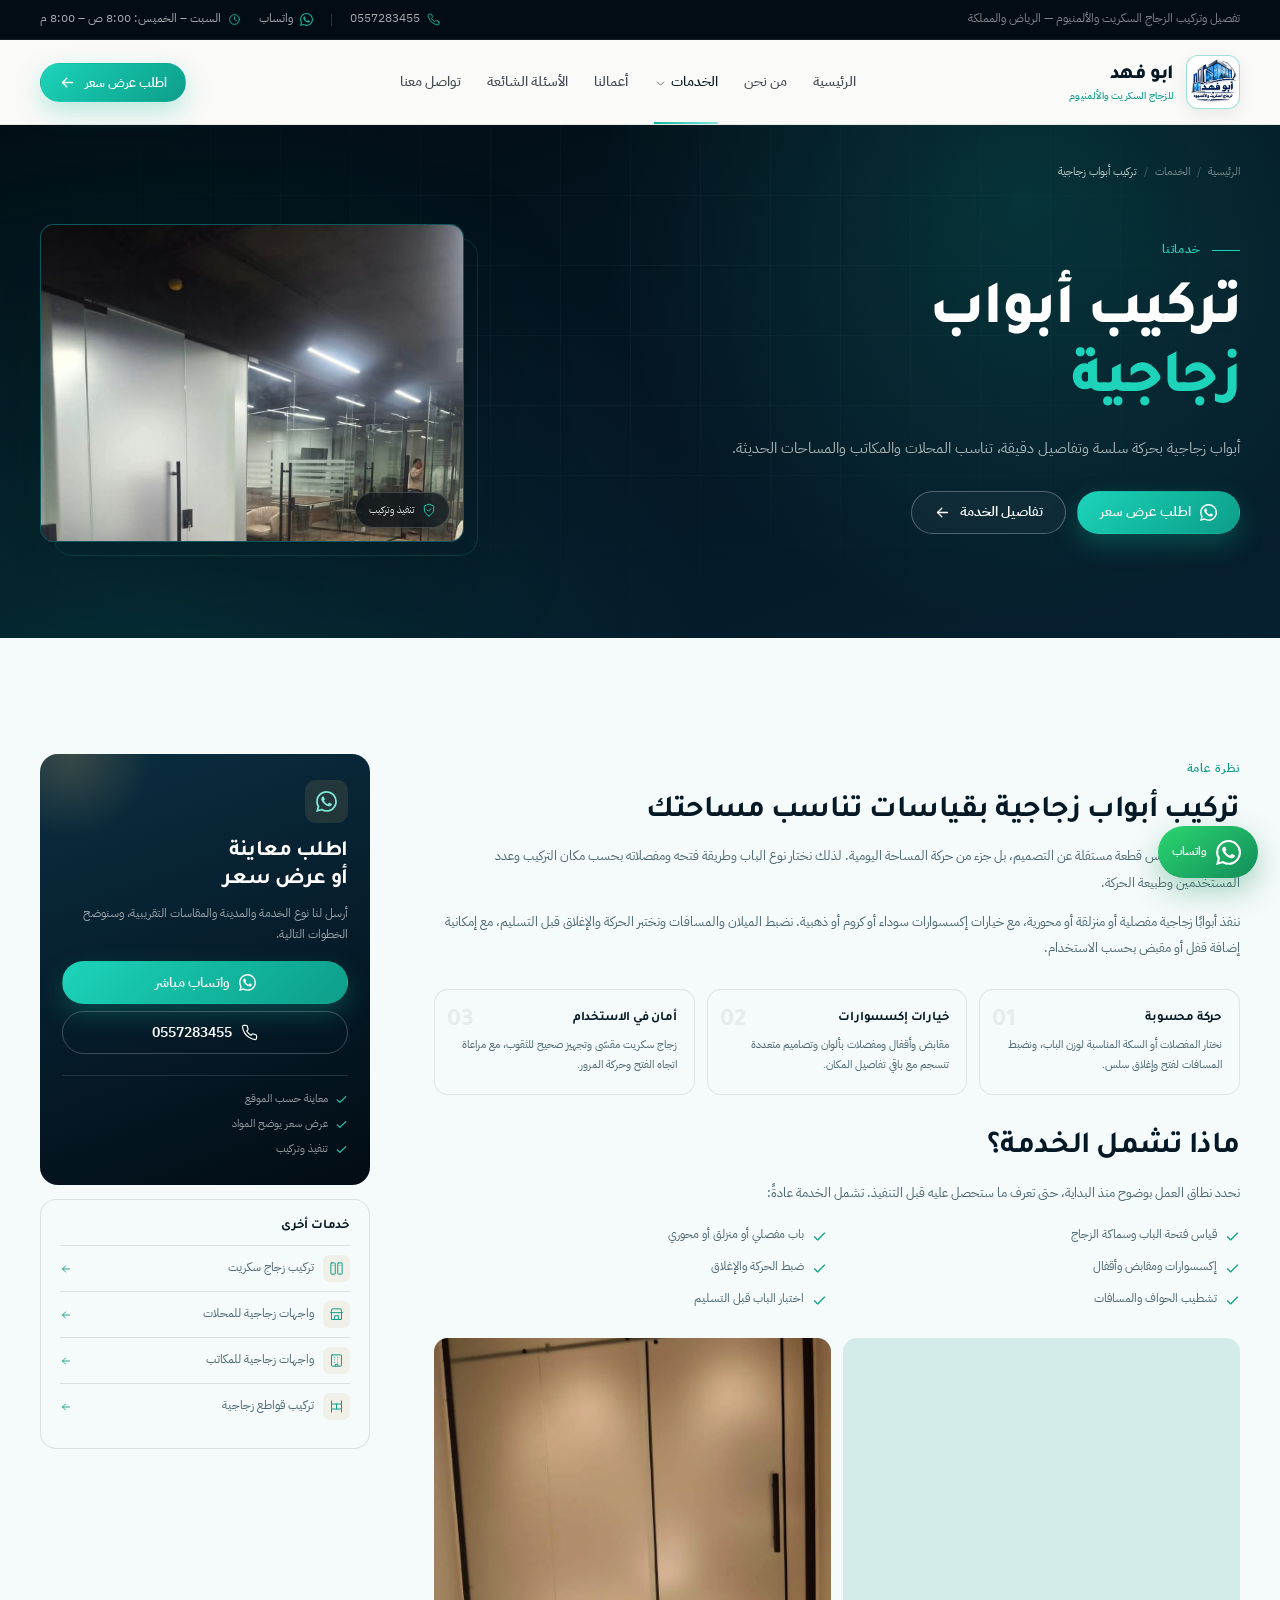
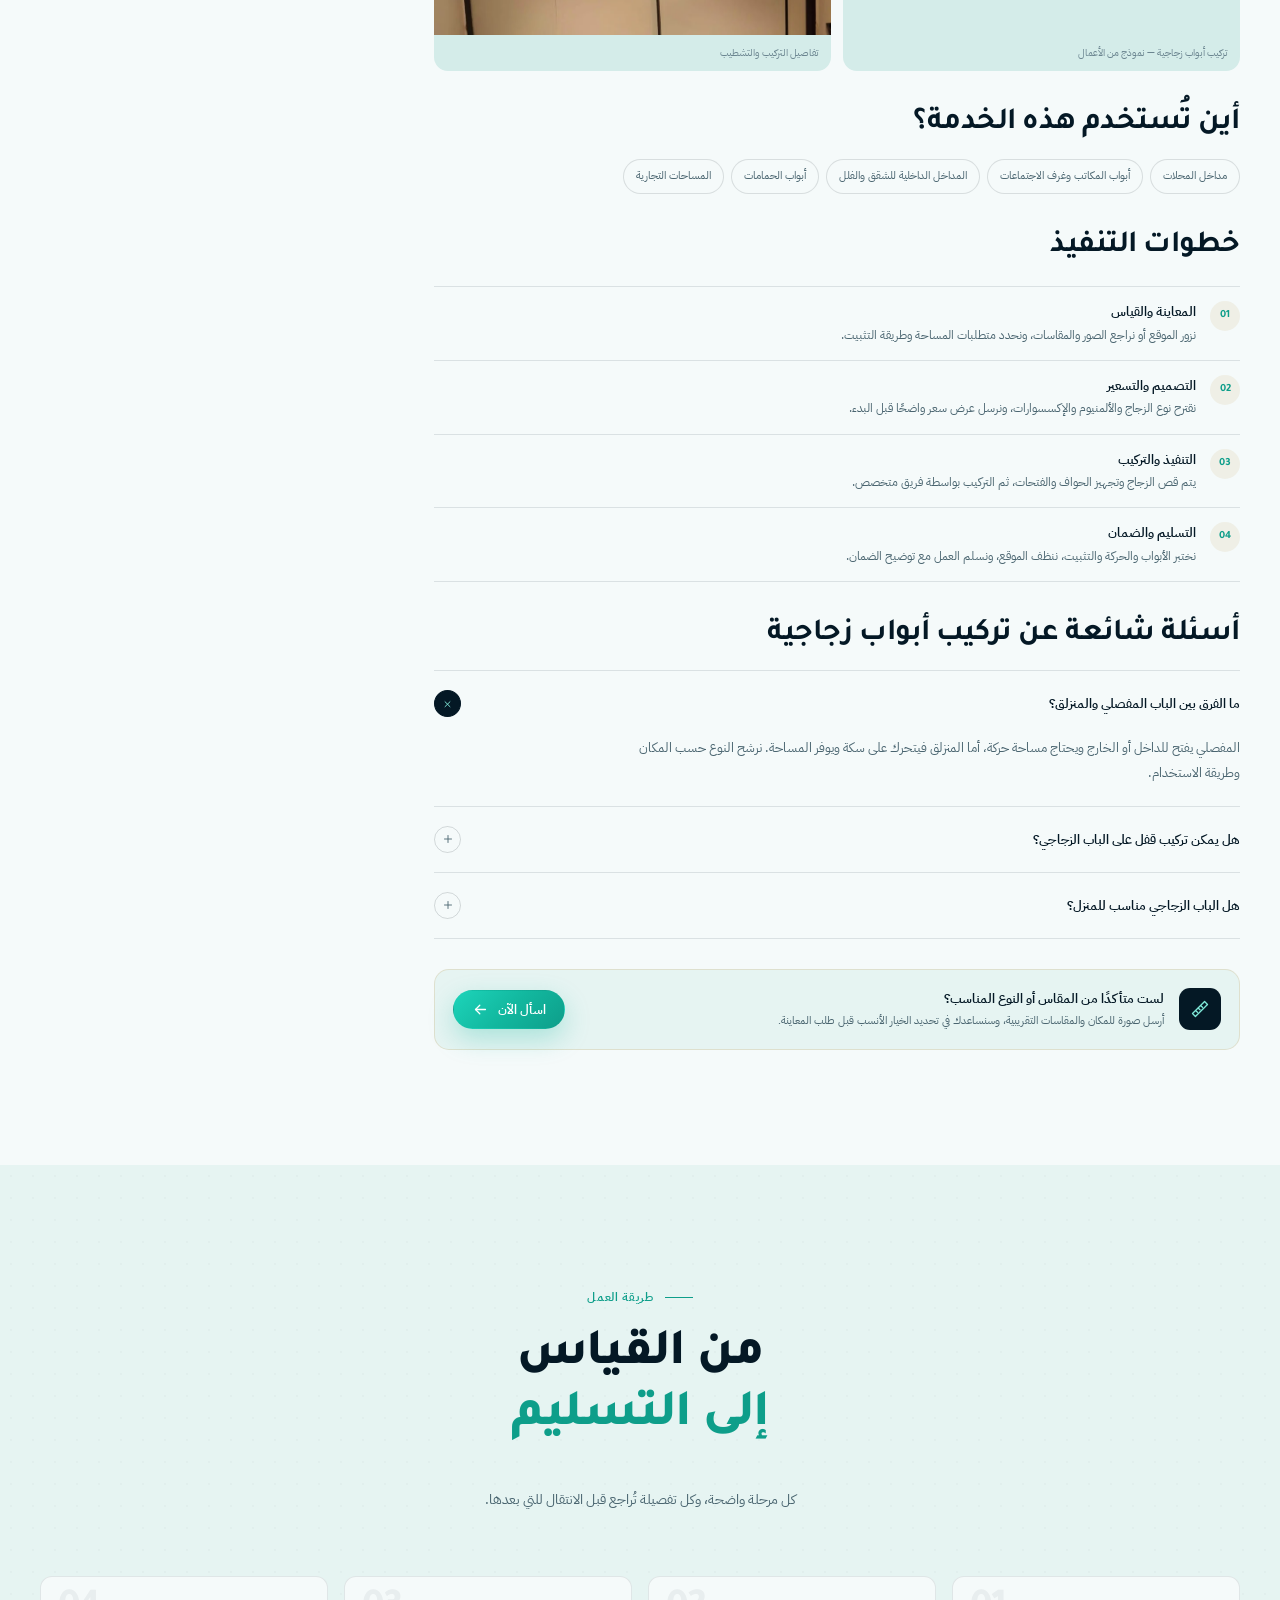
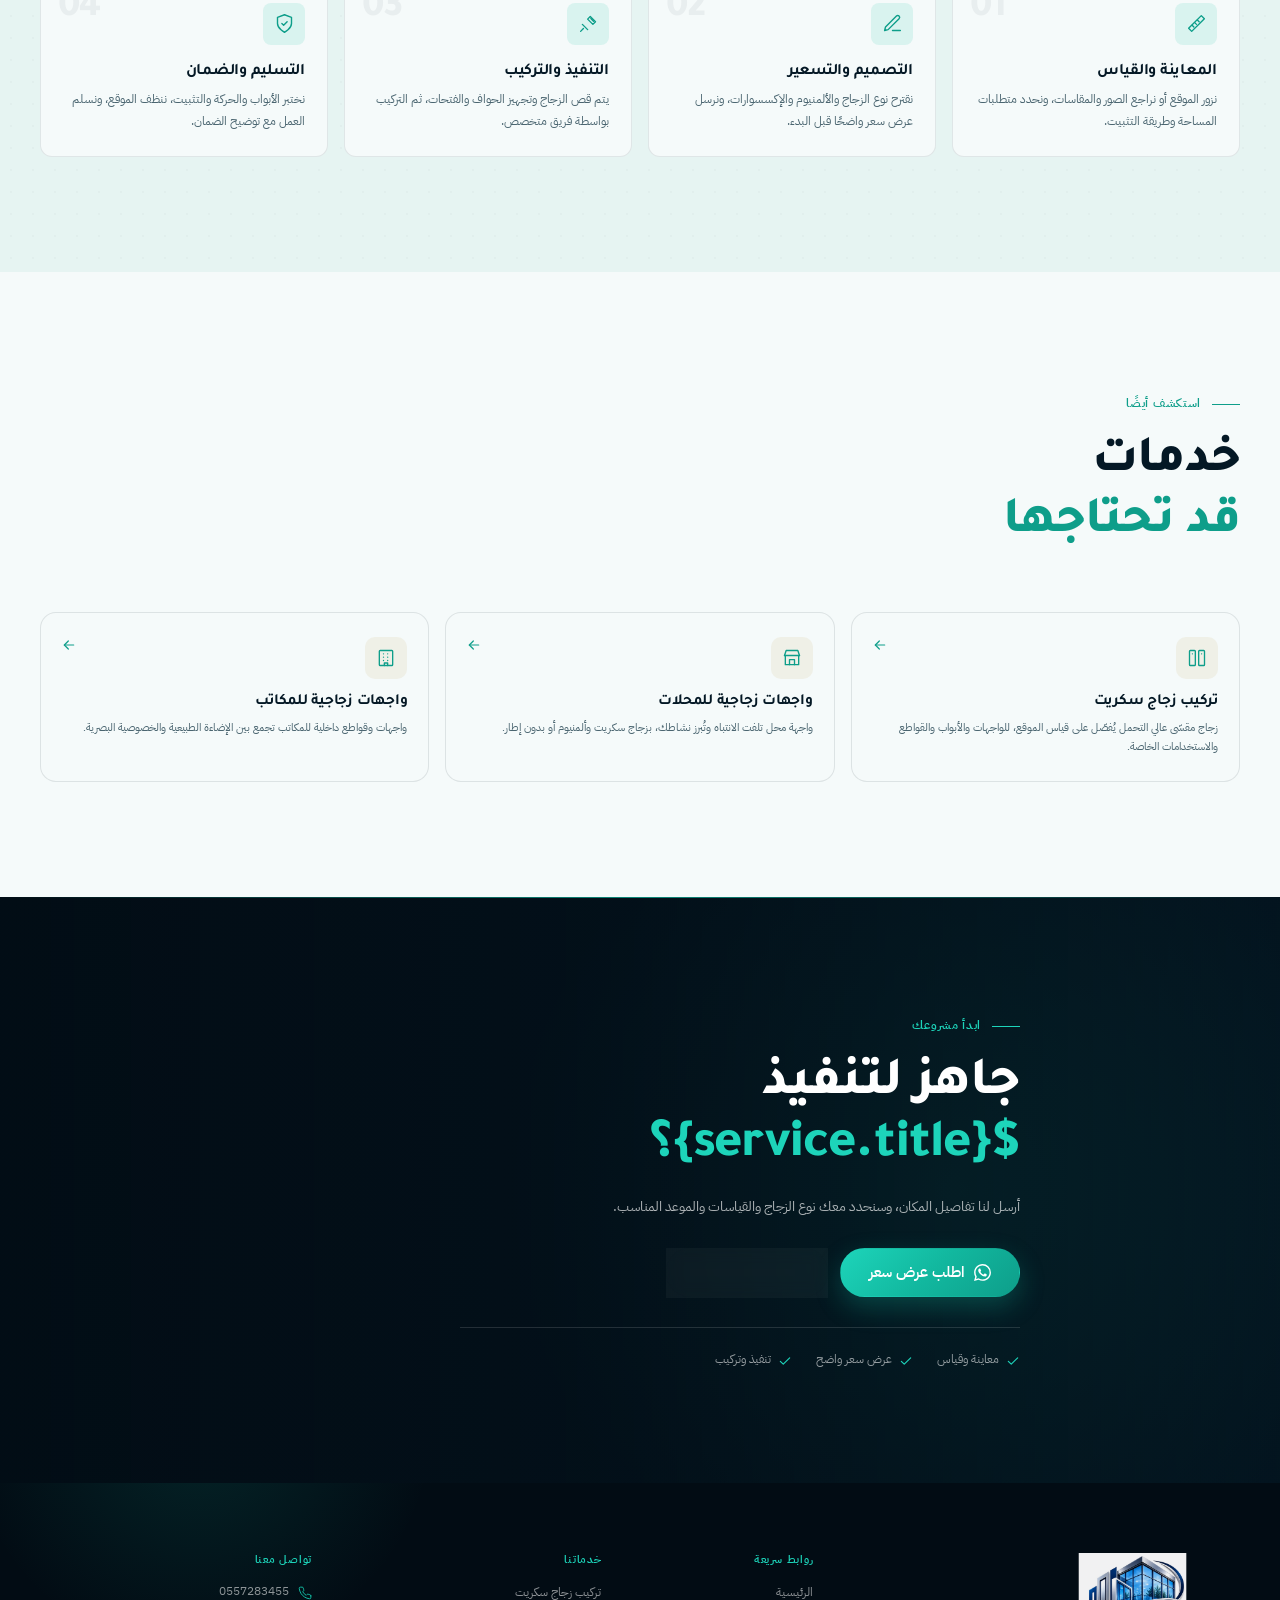
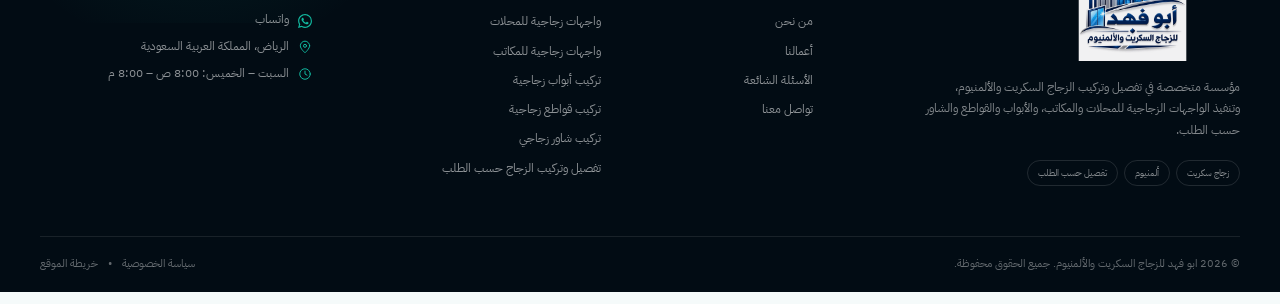
<file: services/glass-doors.html>
<!doctype html>
<html lang="ar" dir="rtl">
<head>
  <meta charset="utf-8">
  <meta name="viewport" content="width=device-width, initial-scale=1">
  <title>تركيب أبواب زجاجية سكريت | مفصليات ومنزلقة – ابو فهد</title>
  <meta name="description" content="تركيب أبواب زجاجية سكريت للمحلات والمكاتب، بأشكال مفصلة أو منزلقة أو محورية، مع إكسسوارات وأقفال مناسبة وقياس دقيق.">
  <meta name="robots" content="index, follow, max-image-preview:large, max-snippet:-1, max-video-preview:-1">
  <meta name="author" content="ابو فهد للزجاج السكريت والألمنيوم">
  <meta name="theme-color" content="#08141f">
  <link rel="canonical" href="https://abofahad.zujajsecurit.com/services/glass-doors.html">
  <link rel="alternate" hreflang="ar" href="https://abofahad.zujajsecurit.com/services/glass-doors.html">
  <link rel="alternate" hreflang="x-default" href="https://abofahad.zujajsecurit.com/services/glass-doors.html">

  <link rel="icon" type="image/png" sizes="32x32" href="/assets/brand/favicon-32.png">
  <link rel="icon" type="image/png" sizes="64x64" href="/assets/brand/favicon-64.png">
  <link rel="apple-touch-icon" sizes="180x180" href="/assets/brand/apple-touch-icon.png">
  <link rel="manifest" href="/manifest.webmanifest">

  <link rel="preload" href="/assets/fonts/tajawal-700-arabic.woff2" as="font" type="font/woff2" crossorigin>
  <link rel="preload" href="/assets/fonts/tajawal-800-arabic.woff2" as="font" type="font/woff2" crossorigin>
  <link rel="preload" href="/assets/fonts/plex-arabic-400.woff2" as="font" type="font/woff2" crossorigin>

  <meta property="og:type" content="website">
  <meta property="og:locale" content="ar_SA">
  <meta property="og:site_name" content="ابو فهد للزجاج السكريت والألمنيوم">
  <meta property="og:title" content="تركيب أبواب زجاجية سكريت | مفصليات ومنزلقة – ابو فهد">
  <meta property="og:description" content="تركيب أبواب زجاجية سكريت للمحلات والمكاتب، بأشكال مفصلة أو منزلقة أو محورية، مع إكسسوارات وأقفال مناسبة وقياس دقيق.">
  <meta property="og:url" content="https://abofahad.zujajsecurit.com/services/glass-doors.html">
  <meta property="og:image" content="https://abofahad.zujajsecurit.com/assets/images/office-frosted-2.jpg">
  <meta property="og:image:width" content="1200">
  <meta property="og:image:height" content="630">
  <meta property="og:image:alt" content="ابو فهد للزجاج السكريت والألمنيوم">
  <meta name="twitter:card" content="summary_large_image">
  <meta name="twitter:title" content="تركيب أبواب زجاجية سكريت | مفصليات ومنزلقة – ابو فهد">
  <meta name="twitter:description" content="تركيب أبواب زجاجية سكريت للمحلات والمكاتب، بأشكال مفصلة أو منزلقة أو محورية، مع إكسسوارات وأقفال مناسبة وقياس دقيق.">
  <meta name="twitter:image" content="https://abofahad.zujajsecurit.com/assets/images/office-frosted-2.jpg">

  <script>document.documentElement.classList.add("js");</script>
  <link rel="stylesheet" href="/assets/css/styles.css">
  <script type="application/ld+json">{"@context":"https://schema.org","@type":["LocalBusiness","HomeAndConstructionBusiness"],"@id":"https://abofahad.zujajsecurit.com/#organization","name":"ابو فهد للزجاج السكريت والألمنيوم","alternateName":["ابو فهد","Abu Fahad Glass & Aluminium"],"url":"https://abofahad.zujajsecurit.com","logo":"https://abofahad.zujajsecurit.com/assets/brand/logo-schema.webp","image":["https://abofahad.zujajsecurit.com/assets/images/og-cover.jpg?v=2","https://abofahad.zujajsecurit.com/assets/images/office-black-frame.jpg"],"description":"مؤسسة متخصصة في تفصيل وتركيب الزجاج السكريت والألمنيوم، واجهات زجاجية للمحلات والمكاتب، أبواب وقواطع زجاجية، شاور زجاجي، وتنفيذ حسب الطلب.","telephone":"+966557283455","priceRange":"SAR","currenciesAccepted":"SAR","paymentAccepted":"نقدي، تحويل بنكي","address":{"@type":"PostalAddress","addressLocality":"الرياض","addressRegion":"منطقة الرياض","addressCountry":"SA"},"areaServed":[{"@type":"City","name":"الرياض"},{"@type":"Country","name":"المملكة العربية السعودية"}],"openingHoursSpecification":[{"@type":"OpeningHoursSpecification","dayOfWeek":["Saturday","Sunday","Monday","Tuesday","Wednesday","Thursday"],"opens":"08:00","closes":"20:00"}],"hasOfferCatalog":{"@type":"OfferCatalog","name":"خدمات الزجاج والألمنيوم","itemListElement":[{"@type":"Offer","itemOffered":{"@type":"Service","name":"تركيب زجاج سكريت","url":"https://abofahad.zujajsecurit.com/services/glass-installation.html"}},{"@type":"Offer","itemOffered":{"@type":"Service","name":"واجهات زجاجية للمحلات","url":"https://abofahad.zujajsecurit.com/services/shop-fronts.html"}},{"@type":"Offer","itemOffered":{"@type":"Service","name":"واجهات زجاجية للمكاتب","url":"https://abofahad.zujajsecurit.com/services/office-facades.html"}},{"@type":"Offer","itemOffered":{"@type":"Service","name":"تركيب أبواب زجاجية","url":"https://abofahad.zujajsecurit.com/services/glass-doors.html"}},{"@type":"Offer","itemOffered":{"@type":"Service","name":"تركيب قواطع زجاجية","url":"https://abofahad.zujajsecurit.com/services/glass-partitions.html"}},{"@type":"Offer","itemOffered":{"@type":"Service","name":"تركيب شاور زجاجي","url":"https://abofahad.zujajsecurit.com/services/shower-glass.html"}},{"@type":"Offer","itemOffered":{"@type":"Service","name":"تفصيل وتركيب الزجاج حسب الطلب","url":"https://abofahad.zujajsecurit.com/services/custom-glass.html"}}]},"knowsAbout":["تركيب زجاج سكريت","واجهات زجاجية","ألمنيوم","قواطع زجاجية","أبواب زجاجية","شاور زجاجي"]}</script>
<script type="application/ld+json">{"@context":"https://schema.org","@type":"Service","@id":"https://abofahad.zujajsecurit.com/services/glass-doors.html#service","name":"تركيب أبواب زجاجية","serviceType":"تركيب أبواب زجاجية","description":"تركيب أبواب زجاجية سكريت للمحلات والمكاتب، بأشكال مفصلة أو منزلقة أو محورية، مع إكسسوارات وأقفال مناسبة وقياس دقيق.","url":"https://abofahad.zujajsecurit.com/services/glass-doors.html","image":"https://abofahad.zujajsecurit.com/assets/images/office-frosted-2.jpg","provider":{"@id":"https://abofahad.zujajsecurit.com/#organization"},"areaServed":[{"@type":"City","name":"الرياض"},{"@type":"Country","name":"المملكة العربية السعودية"}],"availableChannel":{"@type":"ServiceChannel","serviceUrl":"https://abofahad.zujajsecurit.com/contact.html#quote","servicePhone":"+966557283455"}}</script>
<script type="application/ld+json">{"@context":"https://schema.org","@type":"BreadcrumbList","itemListElement":[{"@type":"ListItem","position":1,"name":"الرئيسية","item":"https://abofahad.zujajsecurit.com/"},{"@type":"ListItem","position":2,"name":"الخدمات","item":"https://abofahad.zujajsecurit.com/services.html"},{"@type":"ListItem","position":3,"name":"تركيب أبواب زجاجية","item":"https://abofahad.zujajsecurit.com/services/glass-doors.html"}]}</script>
<script type="application/ld+json">{"@context":"https://schema.org","@type":"FAQPage","mainEntity":[{"@type":"Question","name":"ما الفرق بين الباب المفصلي والمنزلق؟","acceptedAnswer":{"@type":"Answer","text":"المفصلي يفتح للداخل أو الخارج ويحتاج مساحة حركة، أما المنزلق فيتحرك على سكة ويوفر المساحة. نرشح النوع حسب المكان وطريقة الاستخدام."}},{"@type":"Question","name":"هل يمكن تركيب قفل على الباب الزجاجي؟","acceptedAnswer":{"@type":"Answer","text":"نعم، تتوفر أقفال مخصصة للزجاج حسب نوع الباب وسماكته. نحدد موقع القفل خلال التصنيع لضمان ملاءمته."}},{"@type":"Question","name":"هل الباب الزجاجي مناسب للمنزل؟","acceptedAnswer":{"@type":"Answer","text":"نعم، مع اختيار سماكة وإكسسوارات مناسبة. في المنازل نراعي الخصوصية والسلامة ويمكن استخدام زجاج مصنفر أو مصفح."}}]}</script>
<script type="application/ld+json">{"@context":"https://schema.org","@type":"WebPage","url":"https://abofahad.zujajsecurit.com/services/glass-doors.html","name":"تركيب أبواب زجاجية سكريت | مفصليات ومنزلقة – ابو فهد","description":"تركيب أبواب زجاجية سكريت للمحلات والمكاتب، بأشكال مفصلة أو منزلقة أو محورية، مع إكسسوارات وأقفال مناسبة وقياس دقيق.","isPartOf":{"@id":"https://abofahad.zujajsecurit.com/#website"},"primaryImageOfPage":"https://abofahad.zujajsecurit.com/assets/images/office-frosted-2.jpg","inLanguage":"ar"}</script>
</head>
<body data-whatsapp="966557283455">
  <a class="skip-link" href="#main">تجاوز إلى المحتوى</a>
  <div class="scroll-progress" aria-hidden="true"><span></span></div>
<div class="topbar">
    <div class="container topbar__inner">
      <p class="topbar__tag">تفصيل وتركيب الزجاج السكريت والألمنيوم — الرياض والمملكة</p>
      <div class="topbar__links">
        <a href="tel:+966557283455"><svg viewBox="0 0 24 24" fill="none" stroke="currentColor" stroke-width="1.7" stroke-linecap="round" stroke-linejoin="round" aria-hidden="true"><path d="M22 16.92v3a2 2 0 0 1-2.18 2 19.79 19.79 0 0 1-8.63-3.07 19.5 19.5 0 0 1-6-6A19.79 19.79 0 0 1 2.12 4.18 2 2 0 0 1 4.11 2h3a2 2 0 0 1 2 1.72c.13.96.36 1.9.7 2.81a2 2 0 0 1-.45 2.11L8.09 9.91a16 16 0 0 0 6 6l1.27-1.27a2 2 0 0 1 2.11-.45c.91.34 1.85.57 2.81.7A2 2 0 0 1 22 16.92z"/></svg><span dir="ltr">0557283455</span></a>
        <span class="topbar__sep" aria-hidden="true"></span>
        <a href="https://wa.me/966557283455?text=%D8%A7%D9%84%D8%B3%D9%84%D8%A7%D9%85%20%D8%B9%D9%84%D9%8A%D9%83%D9%85%D8%8C%20%D8%A3%D8%B1%D8%BA%D8%A8%20%D8%A8%D8%A7%D9%84%D8%A7%D8%B3%D8%AA%D9%81%D8%B3%D8%A7%D8%B1%20%D8%B9%D9%86%20%D8%AE%D8%AF%D9%85%D8%A7%D8%AA%20%D9%85%D8%A4%D8%B3%D8%B3%D8%A9%20%D8%B1%D9%8A%D9%85%20%D8%A7%D9%84%D9%86%D9%81%D9%88%D8%B0%20%D9%84%D9%84%D8%B2%D8%AC%D8%A7%D8%AC%20%D8%A7%D9%84%D8%B3%D9%83%D8%B1%D9%8A%D8%AA%20%D9%88%D8%A7%D9%84%D8%A3%D9%84%D9%85%D9%86%D9%8A%D9%88%D9%85." target="_blank" rel="noopener"><svg viewBox="0 0 24 24" fill="currentColor" aria-hidden="true"><path d="M17.472 14.382c-.297-.149-1.758-.867-2.03-.967-.273-.099-.471-.148-.67.15-.197.297-.767.966-.94 1.164-.173.199-.347.223-.644.075-.297-.15-1.255-.463-2.39-1.475-.883-.788-1.48-1.761-1.653-2.059-.173-.297-.018-.458.13-.606.134-.133.298-.347.446-.52.149-.174.198-.298.298-.497.099-.198.05-.371-.025-.52-.075-.149-.669-1.612-.916-2.207-.242-.579-.487-.5-.669-.51-.173-.008-.371-.01-.57-.01-.198 0-.52.074-.792.372-.272.297-1.04 1.016-1.04 2.479 0 1.462 1.065 2.875 1.213 3.074.149.198 2.096 3.2 5.077 4.487.709.306 1.262.489 1.694.625.712.227 1.36.195 1.871.118.571-.085 1.758-.719 2.006-1.413.248-.694.248-1.289.173-1.413-.074-.124-.272-.198-.57-.347m-5.421 7.403h-.004a9.87 9.87 0 0 1-5.031-1.378l-.361-.214-3.741.982.998-3.648-.235-.374a9.86 9.86 0 0 1-1.51-5.26c.001-5.45 4.436-9.884 9.888-9.884 2.64 0 5.122 1.03 6.988 2.898a9.825 9.825 0 0 1 2.893 6.994c-.003 5.45-4.437 9.884-9.885 9.884m8.413-18.297A11.815 11.815 0 0 0 12.05 0C5.495 0 .16 5.335.157 11.892c0 2.096.547 4.142 1.588 5.945L.057 24l6.305-1.654a11.882 11.882 0 0 0 5.683 1.448h.005c6.554 0 11.89-5.335 11.893-11.893a11.821 11.821 0 0 0-3.48-8.413Z"/></svg><span>واتساب</span></a>
        <span class="topbar__hours"><svg viewBox="0 0 24 24" fill="none" stroke="currentColor" stroke-width="1.7" stroke-linecap="round" stroke-linejoin="round" aria-hidden="true"><circle cx="12" cy="12" r="9"/><path d="M12 7v5l3.5 2"/></svg><span>السبت – الخميس: 8:00 ص – 8:00 م</span></span>
      </div>
    </div>
  </div>
  <header class="site-header" id="site-header">
    <div class="container header__inner">
      <a class="brand " href="/" aria-label="ابو فهد للزجاج السكريت والألمنيوم — الصفحة الرئيسية">
  <span class="brand__badge"><img src="/assets/brand/logo-square.webp" width="700" height="700" alt="" loading="eager"></span>
  <span class="brand__text"><strong>ابو فهد</strong><small>للزجاج السكريت والألمنيوم</small></span>
</a>
      <nav class="main-nav" aria-label="التنقل الرئيسي">
        <ul><li><a href="/" >الرئيسية</a></li><li><a href="/about.html" >من نحن</a></li><li class="has-dropdown is-active">
        <a href="/services.html" aria-current="page">الخدمات <span class="nav-chevron"><svg viewBox="0 0 24 24" fill="none" stroke="currentColor" stroke-width="1.8" stroke-linecap="round" stroke-linejoin="round" aria-hidden="true"><path d="m6 9 6 6 6-6"/></svg></span></a>
        <div class="dropdown" role="group" aria-label="خدمات المؤسسة">
          <div class="dropdown__head"><span>خدماتنا</span><a href="/services.html">عرض الكل <svg viewBox="0 0 24 24" fill="none" stroke="currentColor" stroke-width="1.8" stroke-linecap="round" stroke-linejoin="round" aria-hidden="true"><path d="M19 12H5"/><path d="m11 18-6-6 6-6"/></svg></a></div>
          <div class="dropdown__grid"><a href="/services/glass-installation.html">
          <span class="dropdown__icon"><svg viewBox="0 0 24 24" fill="none" stroke="currentColor" stroke-width="1.6" stroke-linecap="round" stroke-linejoin="round" aria-hidden="true"><rect x="3" y="3" width="7" height="18" rx="1"/><rect x="14" y="3" width="7" height="18" rx="1"/><path d="M6.5 7h.01M17.5 7h.01"/></svg></span>
          <span><strong>تركيب زجاج سكريت</strong><small>زجاج سكريت</small></span>
        </a><a href="/services/shop-fronts.html">
          <span class="dropdown__icon"><svg viewBox="0 0 24 24" fill="none" stroke="currentColor" stroke-width="1.6" stroke-linecap="round" stroke-linejoin="round" aria-hidden="true"><path d="M3 9 5 3h14l2 6"/><path d="M4 9v11h16V9"/><path d="M9 20v-6h6v6"/><path d="M3 9h18"/></svg></span>
          <span><strong>واجهات زجاجية للمحلات</strong><small>واجهات المحلات</small></span>
        </a><a href="/services/office-facades.html">
          <span class="dropdown__icon"><svg viewBox="0 0 24 24" fill="none" stroke="currentColor" stroke-width="1.6" stroke-linecap="round" stroke-linejoin="round" aria-hidden="true"><rect x="4" y="3" width="16" height="18" rx="1"/><path d="M9 7h.01M14 7h.01M9 11h.01M14 11h.01M9 15h.01M14 15h.01"/><path d="M10 21v-3h4v3"/></svg></span>
          <span><strong>واجهات زجاجية للمكاتب</strong><small>واجهات المكاتب</small></span>
        </a><a href="/services/glass-doors.html">
          <span class="dropdown__icon"><svg viewBox="0 0 24 24" fill="none" stroke="currentColor" stroke-width="1.6" stroke-linecap="round" stroke-linejoin="round" aria-hidden="true"><path d="M5 21h14"/><path d="M7 21V4a1 1 0 0 1 1-1h8a1 1 0 0 1 1 1v17"/><circle cx="15" cy="12" r=".9"/></svg></span>
          <span><strong>تركيب أبواب زجاجية</strong><small>أبواب زجاجية</small></span>
        </a><a href="/services/glass-partitions.html">
          <span class="dropdown__icon"><svg viewBox="0 0 24 24" fill="none" stroke="currentColor" stroke-width="1.6" stroke-linecap="round" stroke-linejoin="round" aria-hidden="true"><path d="M4 3v18M20 3v18"/><path d="M4 8h16M4 16h16"/><path d="M12 8v8"/></svg></span>
          <span><strong>تركيب قواطع زجاجية</strong><small>قواطع زجاجية</small></span>
        </a><a href="/services/shower-glass.html">
          <span class="dropdown__icon"><svg viewBox="0 0 24 24" fill="none" stroke="currentColor" stroke-width="1.6" stroke-linecap="round" stroke-linejoin="round" aria-hidden="true"><path d="M4 20V9a4 4 0 0 1 8 0v1"/><path d="M12 7h8l-2 5H12Z"/><path d="M6 14v.01M9 17v.01M6 20v.01"/></svg></span>
          <span><strong>تركيب شاور زجاجي</strong><small>شاور زجاجي</small></span>
        </a><a href="/services/custom-glass.html">
          <span class="dropdown__icon"><svg viewBox="0 0 24 24" fill="none" stroke="currentColor" stroke-width="1.6" stroke-linecap="round" stroke-linejoin="round" aria-hidden="true"><path d="M12 2v4M12 18v4M4.9 4.9l2.8 2.8M16.3 16.3l2.8 2.8M2 12h4M18 12h4M4.9 19.1l2.8-2.8M16.3 7.7l2.8-2.8"/></svg></span>
          <span><strong>تفصيل وتركيب الزجاج حسب الطلب</strong><small>تصنيع حسب الطلب</small></span>
        </a></div>
        </div>
      </li><li><a href="/projects.html" >أعمالنا</a></li><li><a href="/faq.html" >الأسئلة الشائعة</a></li><li><a href="/contact.html" >تواصل معنا</a></li></ul>
      </nav>
      <div class="header__actions">
        <a class="btn btn--gold btn--sm header__cta" href="/contact.html#quote">اطلب عرض سعر <svg viewBox="0 0 24 24" fill="none" stroke="currentColor" stroke-width="1.8" stroke-linecap="round" stroke-linejoin="round" aria-hidden="true"><path d="M19 12H5"/><path d="m11 18-6-6 6-6"/></svg></a>
        <button class="nav-toggle" type="button" aria-label="فتح القائمة" aria-expanded="false" aria-controls="mobile-nav">
          <span></span><span></span><span></span>
        </button>
      </div>
    </div>
  </header>
  <div class="nav-backdrop" data-nav-close aria-hidden="true"></div>
  <aside class="mobile-nav" id="mobile-nav" aria-label="قائمة الجوال" aria-hidden="true">
    <div class="mobile-nav__head">
      <a class="brand brand--mobile" href="/" aria-label="ابو فهد للزجاج السكريت والألمنيوم — الصفحة الرئيسية">
  <span class="brand__badge"><img src="/assets/brand/logo-square.webp" width="700" height="700" alt="" loading="eager"></span>
  <span class="brand__text"><strong>ابو فهد</strong><small>للزجاج السكريت والألمنيوم</small></span>
</a>
      <button class="mobile-nav__close" type="button" aria-label="إغلاق القائمة" data-nav-close><svg viewBox="0 0 24 24" fill="none" stroke="currentColor" stroke-width="1.9" stroke-linecap="round" aria-hidden="true"><path d="m6 6 12 12M18 6 6 18"/></svg></button>
    </div>
    <nav class="mobile-nav__body"><a class="mobile-nav__link" href="/">الرئيسية <svg viewBox="0 0 24 24" fill="none" stroke="currentColor" stroke-width="1.8" stroke-linecap="round" stroke-linejoin="round" aria-hidden="true"><path d="M19 12H5"/><path d="m11 18-6-6 6-6"/></svg></a><a class="mobile-nav__link" href="/about.html">من نحن <svg viewBox="0 0 24 24" fill="none" stroke="currentColor" stroke-width="1.8" stroke-linecap="round" stroke-linejoin="round" aria-hidden="true"><path d="M19 12H5"/><path d="m11 18-6-6 6-6"/></svg></a><div class="mobile-nav__group">
        <a class="mobile-nav__link" href="/services.html">الخدمات <svg viewBox="0 0 24 24" fill="none" stroke="currentColor" stroke-width="1.8" stroke-linecap="round" stroke-linejoin="round" aria-hidden="true"><path d="M19 12H5"/><path d="m11 18-6-6 6-6"/></svg></a>
        <div class="mobile-nav__subs"><a class="mobile-nav__sub" href="/services/glass-installation.html">تركيب زجاج سكريت</a><a class="mobile-nav__sub" href="/services/shop-fronts.html">واجهات زجاجية للمحلات</a><a class="mobile-nav__sub" href="/services/office-facades.html">واجهات زجاجية للمكاتب</a><a class="mobile-nav__sub" href="/services/glass-doors.html">تركيب أبواب زجاجية</a><a class="mobile-nav__sub" href="/services/glass-partitions.html">تركيب قواطع زجاجية</a><a class="mobile-nav__sub" href="/services/shower-glass.html">تركيب شاور زجاجي</a><a class="mobile-nav__sub" href="/services/custom-glass.html">تفصيل وتركيب الزجاج حسب الطلب</a></div>
      </div><a class="mobile-nav__link" href="/projects.html">أعمالنا <svg viewBox="0 0 24 24" fill="none" stroke="currentColor" stroke-width="1.8" stroke-linecap="round" stroke-linejoin="round" aria-hidden="true"><path d="M19 12H5"/><path d="m11 18-6-6 6-6"/></svg></a><a class="mobile-nav__link" href="/faq.html">الأسئلة الشائعة <svg viewBox="0 0 24 24" fill="none" stroke="currentColor" stroke-width="1.8" stroke-linecap="round" stroke-linejoin="round" aria-hidden="true"><path d="M19 12H5"/><path d="m11 18-6-6 6-6"/></svg></a><a class="mobile-nav__link" href="/contact.html">تواصل معنا <svg viewBox="0 0 24 24" fill="none" stroke="currentColor" stroke-width="1.8" stroke-linecap="round" stroke-linejoin="round" aria-hidden="true"><path d="M19 12H5"/><path d="m11 18-6-6 6-6"/></svg></a></nav>
    <div class="mobile-nav__foot">
      <a class="btn btn--gold" href="/contact.html#quote">اطلب عرض سعر <svg viewBox="0 0 24 24" fill="none" stroke="currentColor" stroke-width="1.8" stroke-linecap="round" stroke-linejoin="round" aria-hidden="true"><path d="M19 12H5"/><path d="m11 18-6-6 6-6"/></svg></a>
      <div class="mobile-nav__contact">
        <a href="tel:+966557283455"><svg viewBox="0 0 24 24" fill="none" stroke="currentColor" stroke-width="1.7" stroke-linecap="round" stroke-linejoin="round" aria-hidden="true"><path d="M22 16.92v3a2 2 0 0 1-2.18 2 19.79 19.79 0 0 1-8.63-3.07 19.5 19.5 0 0 1-6-6A19.79 19.79 0 0 1 2.12 4.18 2 2 0 0 1 4.11 2h3a2 2 0 0 1 2 1.72c.13.96.36 1.9.7 2.81a2 2 0 0 1-.45 2.11L8.09 9.91a16 16 0 0 0 6 6l1.27-1.27a2 2 0 0 1 2.11-.45c.91.34 1.85.57 2.81.7A2 2 0 0 1 22 16.92z"/></svg><span dir="ltr">0557283455</span></a>
        <a href="https://wa.me/966557283455?text=%D8%A7%D9%84%D8%B3%D9%84%D8%A7%D9%85%20%D8%B9%D9%84%D9%8A%D9%83%D9%85%D8%8C%20%D8%A3%D8%B1%D8%BA%D8%A8%20%D8%A8%D8%A7%D9%84%D8%A7%D8%B3%D8%AA%D9%81%D8%B3%D8%A7%D8%B1%20%D8%B9%D9%86%20%D8%AE%D8%AF%D9%85%D8%A7%D8%AA%20%D9%85%D8%A4%D8%B3%D8%B3%D8%A9%20%D8%B1%D9%8A%D9%85%20%D8%A7%D9%84%D9%86%D9%81%D9%88%D8%B0%20%D9%84%D9%84%D8%B2%D8%AC%D8%A7%D8%AC%20%D8%A7%D9%84%D8%B3%D9%83%D8%B1%D9%8A%D8%AA%20%D9%88%D8%A7%D9%84%D8%A3%D9%84%D9%85%D9%86%D9%8A%D9%88%D9%85." target="_blank" rel="noopener"><svg viewBox="0 0 24 24" fill="currentColor" aria-hidden="true"><path d="M17.472 14.382c-.297-.149-1.758-.867-2.03-.967-.273-.099-.471-.148-.67.15-.197.297-.767.966-.94 1.164-.173.199-.347.223-.644.075-.297-.15-1.255-.463-2.39-1.475-.883-.788-1.48-1.761-1.653-2.059-.173-.297-.018-.458.13-.606.134-.133.298-.347.446-.52.149-.174.198-.298.298-.497.099-.198.05-.371-.025-.52-.075-.149-.669-1.612-.916-2.207-.242-.579-.487-.5-.669-.51-.173-.008-.371-.01-.57-.01-.198 0-.52.074-.792.372-.272.297-1.04 1.016-1.04 2.479 0 1.462 1.065 2.875 1.213 3.074.149.198 2.096 3.2 5.077 4.487.709.306 1.262.489 1.694.625.712.227 1.36.195 1.871.118.571-.085 1.758-.719 2.006-1.413.248-.694.248-1.289.173-1.413-.074-.124-.272-.198-.57-.347m-5.421 7.403h-.004a9.87 9.87 0 0 1-5.031-1.378l-.361-.214-3.741.982.998-3.648-.235-.374a9.86 9.86 0 0 1-1.51-5.26c.001-5.45 4.436-9.884 9.888-9.884 2.64 0 5.122 1.03 6.988 2.898a9.825 9.825 0 0 1 2.893 6.994c-.003 5.45-4.437 9.884-9.885 9.884m8.413-18.297A11.815 11.815 0 0 0 12.05 0C5.495 0 .16 5.335.157 11.892c0 2.096.547 4.142 1.588 5.945L.057 24l6.305-1.654a11.882 11.882 0 0 0 5.683 1.448h.005c6.554 0 11.89-5.335 11.893-11.893a11.821 11.821 0 0 0-3.48-8.413Z"/></svg><span>واتساب</span></a>
      </div>
    </div>
  </aside>
<main id="main">
<section class="page-hero">
    <div class="page-hero__glow" aria-hidden="true"></div>
    <div class="page-hero__grid-bg" aria-hidden="true"></div>
    <div class="container">
      <nav class="breadcrumb" aria-label="مسار التنقل"><a href="/">الرئيسية</a><span class="breadcrumb__sep" aria-hidden="true">/</span><a href="/services.html">الخدمات</a><span class="breadcrumb__sep" aria-hidden="true">/</span><span aria-current="page">تركيب أبواب زجاجية</span></nav>
      <div class="page-hero__inner">
        <div class="page-hero__content reveal">
          <span class="eyebrow eyebrow--light"><span class="eyebrow__line" aria-hidden="true"></span>خدماتنا</span>
          <h1>تركيب أبواب<br><em>زجاجية</em></h1>
          <p>أبواب زجاجية بحركة سلسة وتفاصيل دقيقة، تناسب المحلات والمكاتب والمساحات الحديثة.</p>
          <div class="page-hero__actions"><a class="btn btn--gold" href="https://wa.me/966557283455?text=%D8%A7%D9%84%D8%B3%D9%84%D8%A7%D9%85%20%D8%B9%D9%84%D9%8A%D9%83%D9%85%D8%8C%20%D8%A3%D8%B1%D8%BA%D8%A8%20%D8%A8%D8%A7%D9%84%D8%A7%D8%B3%D8%AA%D9%81%D8%B3%D8%A7%D8%B1%20%D8%B9%D9%86%20%D8%AE%D8%AF%D9%85%D8%A9%20%D8%AA%D8%B1%D9%83%D9%8A%D8%A8%20%D8%A3%D8%A8%D9%88%D8%A7%D8%A8%20%D8%B2%D8%AC%D8%A7%D8%AC%D9%8A%D8%A9." target="_blank" rel="noopener"><svg viewBox="0 0 24 24" fill="currentColor" aria-hidden="true"><path d="M17.472 14.382c-.297-.149-1.758-.867-2.03-.967-.273-.099-.471-.148-.67.15-.197.297-.767.966-.94 1.164-.173.199-.347.223-.644.075-.297-.15-1.255-.463-2.39-1.475-.883-.788-1.48-1.761-1.653-2.059-.173-.297-.018-.458.13-.606.134-.133.298-.347.446-.52.149-.174.198-.298.298-.497.099-.198.05-.371-.025-.52-.075-.149-.669-1.612-.916-2.207-.242-.579-.487-.5-.669-.51-.173-.008-.371-.01-.57-.01-.198 0-.52.074-.792.372-.272.297-1.04 1.016-1.04 2.479 0 1.462 1.065 2.875 1.213 3.074.149.198 2.096 3.2 5.077 4.487.709.306 1.262.489 1.694.625.712.227 1.36.195 1.871.118.571-.085 1.758-.719 2.006-1.413.248-.694.248-1.289.173-1.413-.074-.124-.272-.198-.57-.347m-5.421 7.403h-.004a9.87 9.87 0 0 1-5.031-1.378l-.361-.214-3.741.982.998-3.648-.235-.374a9.86 9.86 0 0 1-1.51-5.26c.001-5.45 4.436-9.884 9.888-9.884 2.64 0 5.122 1.03 6.988 2.898a9.825 9.825 0 0 1 2.893 6.994c-.003 5.45-4.437 9.884-9.885 9.884m8.413-18.297A11.815 11.815 0 0 0 12.05 0C5.495 0 .16 5.335.157 11.892c0 2.096.547 4.142 1.588 5.945L.057 24l6.305-1.654a11.882 11.882 0 0 0 5.683 1.448h.005c6.554 0 11.89-5.335 11.893-11.893a11.821 11.821 0 0 0-3.48-8.413Z"/></svg> اطلب عرض سعر</a>
      <a class="btn btn--ghost" href="#details">تفاصيل الخدمة <svg viewBox="0 0 24 24" fill="none" stroke="currentColor" stroke-width="1.8" stroke-linecap="round" stroke-linejoin="round" aria-hidden="true"><path d="M19 12H5"/><path d="m11 18-6-6 6-6"/></svg></a></div>
        </div>
        <div class="page-hero__visual reveal" data-delay="1">
          <div class="page-hero__frame"><picture>
  <source type="image/webp" srcset="/assets/images/office-frosted-2-sm.webp 900w, /assets/images/office-frosted-2.webp 1600w" sizes="(max-width: 900px) 90vw, 44vw">
  <img src="/assets/images/office-frosted-2.jpg" srcset="/assets/images/office-frosted-2-sm.jpg 900w, /assets/images/office-frosted-2.jpg 1600w" sizes="(max-width: 900px) 90vw, 44vw" alt="قواطع زجاجية مصنفرة في مكتب مع أبواب زجاجية سوداء" width="1044" height="1280" loading="eager" fetchpriority="high">
</picture></div>
          <span class="page-hero__badge"><svg viewBox="0 0 24 24" fill="none" stroke="currentColor" stroke-width="1.6" stroke-linecap="round" stroke-linejoin="round" aria-hidden="true"><path d="M12 22s8-4 8-10V5l-8-3-8 3v7c0 6 8 10 8 10Z"/><path d="m9 12 2 2 4-4"/></svg> تنفيذ وتركيب</span>
        </div>
      </div>
    </div>
  </section>

  <section class="section service-page" id="details">
    <div class="container service-layout">
      <article class="service-prose">
        <span class="eyebrow">نظرة عامة</span>
        <h2>تركيب أبواب زجاجية بقياسات تناسب مساحتك</h2>
        <p>الباب الزجاجي ليس قطعة مستقلة عن التصميم، بل جزء من حركة المساحة اليومية. لذلك نختار نوع الباب وطريقة فتحه ومفصلاته بحسب مكان التركيب وعدد المستخدمين وطبيعة الحركة.</p><p>ننفذ أبوابًا زجاجية مفصلية أو منزلقة أو محورية، مع خيارات إكسسوارات سوداء أو كروم أو ذهبية. نضبط الميلان والمسافات ونختبر الحركة والإغلاق قبل التسليم، مع إمكانية إضافة قفل أو مقبض بحسب الاستخدام.</p>
        <div class="feature-grid"><article class="feature-card reveal" style="--delay:0ms">
      <span class="feature-card__num">01</span>
      <h3>حركة محسوبة</h3>
      <p>نختار المفصلات أو السكة المناسبة لوزن الباب، ونضبط المسافات لفتح وإغلاق سلس.</p>
    </article><article class="feature-card reveal" style="--delay:70ms">
      <span class="feature-card__num">02</span>
      <h3>خيارات إكسسوارات</h3>
      <p>مقابض وأقفال ومفصلات بألوان وتصاميم متعددة تنسجم مع باقي تفاصيل المكان.</p>
    </article><article class="feature-card reveal" style="--delay:140ms">
      <span class="feature-card__num">03</span>
      <h3>أمان في الاستخدام</h3>
      <p>زجاج سكريت مقسّى وتجهيز صحيح للثقوب، مع مراعاة اتجاه الفتح وحركة المرور.</p>
    </article></div>

        <h2>ماذا تشمل الخدمة؟</h2>
        <p>نحدد نطاق العمل بوضوح منذ البداية، حتى تعرف ما ستحصل عليه قبل التنفيذ. تشمل الخدمة عادةً:</p>
        <ul class="check-grid"><li><svg viewBox="0 0 24 24" fill="none" stroke="currentColor" stroke-width="2" stroke-linecap="round" stroke-linejoin="round" aria-hidden="true"><path d="m4 12.5 5 5L20 6.5"/></svg><span>قياس فتحة الباب وسماكة الزجاج</span></li><li><svg viewBox="0 0 24 24" fill="none" stroke="currentColor" stroke-width="2" stroke-linecap="round" stroke-linejoin="round" aria-hidden="true"><path d="m4 12.5 5 5L20 6.5"/></svg><span>باب مفصلي أو منزلق أو محوري</span></li><li><svg viewBox="0 0 24 24" fill="none" stroke="currentColor" stroke-width="2" stroke-linecap="round" stroke-linejoin="round" aria-hidden="true"><path d="m4 12.5 5 5L20 6.5"/></svg><span>إكسسوارات ومقابض وأقفال</span></li><li><svg viewBox="0 0 24 24" fill="none" stroke="currentColor" stroke-width="2" stroke-linecap="round" stroke-linejoin="round" aria-hidden="true"><path d="m4 12.5 5 5L20 6.5"/></svg><span>ضبط الحركة والإغلاق</span></li><li><svg viewBox="0 0 24 24" fill="none" stroke="currentColor" stroke-width="2" stroke-linecap="round" stroke-linejoin="round" aria-hidden="true"><path d="m4 12.5 5 5L20 6.5"/></svg><span>تشطيب الحواف والمسافات</span></li><li><svg viewBox="0 0 24 24" fill="none" stroke="currentColor" stroke-width="2" stroke-linecap="round" stroke-linejoin="round" aria-hidden="true"><path d="m4 12.5 5 5L20 6.5"/></svg><span>اختبار الباب قبل التسليم</span></li></ul>

        <div class="media-pair">
          <figure><picture>
  <source type="image/webp" srcset="/assets/images/office-frosted-2-sm.webp 900w, /assets/images/office-frosted-2.webp 1600w" sizes="(max-width: 900px) 90vw, 34vw">
  <img src="/assets/images/office-frosted-2.jpg" srcset="/assets/images/office-frosted-2-sm.jpg 900w, /assets/images/office-frosted-2.jpg 1600w" sizes="(max-width: 900px) 90vw, 34vw" alt="قواطع زجاجية مصنفرة في مكتب مع أبواب زجاجية سوداء" width="1044" height="1280" loading="lazy" decoding="async">
</picture><figcaption>تركيب أبواب زجاجية — نموذج من الأعمال</figcaption></figure>
          <figure><picture>
  <source type="image/webp" srcset="/assets/images/office-black-2-sm.webp 900w, /assets/images/office-black-2.webp 1600w" sizes="(max-width: 900px) 90vw, 34vw">
  <img src="/assets/images/office-black-2.jpg" srcset="/assets/images/office-black-2-sm.jpg 900w, /assets/images/office-black-2.jpg 1600w" sizes="(max-width: 900px) 90vw, 34vw" alt="واجهات زجاجية داخلية للمكاتب بإطار ألمنيوم أسود" width="1200" height="1600" loading="lazy" decoding="async">
</picture><figcaption>تفاصيل التركيب والتشطيب</figcaption></figure>
        </div>

        <h2>أين تُستخدم هذه الخدمة؟</h2>
        <ul class="tag-list"><li>مداخل المحلات</li><li>أبواب المكاتب وغرف الاجتماعات</li><li>المداخل الداخلية للشقق والفلل</li><li>أبواب الحمامات</li><li>المساحات التجارية</li></ul>

        <h2>خطوات التنفيذ</h2>
        <ol class="steps-list"><li><span class="steps-list__num">01</span><div><strong>المعاينة والقياس</strong><p>نزور الموقع أو نراجع الصور والمقاسات، ونحدد متطلبات المساحة وطريقة التثبيت.</p></div></li><li><span class="steps-list__num">02</span><div><strong>التصميم والتسعير</strong><p>نقترح نوع الزجاج والألمنيوم والإكسسوارات، ونرسل عرض سعر واضحًا قبل البدء.</p></div></li><li><span class="steps-list__num">03</span><div><strong>التنفيذ والتركيب</strong><p>يتم قص الزجاج وتجهيز الحواف والفتحات، ثم التركيب بواسطة فريق متخصص.</p></div></li><li><span class="steps-list__num">04</span><div><strong>التسليم والضمان</strong><p>نختبر الأبواب والحركة والتثبيت، ننظف الموقع، ونسلم العمل مع توضيح الضمان.</p></div></li></ol>

        <h2>أسئلة شائعة عن تركيب أبواب زجاجية</h2>
        <div class="faq-list"><details class="faq-item" open>
      <summary><span>ما الفرق بين الباب المفصلي والمنزلق؟</span><span class="faq-item__icon" aria-hidden="true"><svg viewBox="0 0 24 24" fill="none" stroke="currentColor" stroke-width="1.8" stroke-linecap="round" aria-hidden="true"><path d="M12 5v14M5 12h14"/></svg></span></summary>
      <div class="faq-item__answer"><p>المفصلي يفتح للداخل أو الخارج ويحتاج مساحة حركة، أما المنزلق فيتحرك على سكة ويوفر المساحة. نرشح النوع حسب المكان وطريقة الاستخدام.</p></div>
    </details><details class="faq-item">
      <summary><span>هل يمكن تركيب قفل على الباب الزجاجي؟</span><span class="faq-item__icon" aria-hidden="true"><svg viewBox="0 0 24 24" fill="none" stroke="currentColor" stroke-width="1.8" stroke-linecap="round" aria-hidden="true"><path d="M12 5v14M5 12h14"/></svg></span></summary>
      <div class="faq-item__answer"><p>نعم، تتوفر أقفال مخصصة للزجاج حسب نوع الباب وسماكته. نحدد موقع القفل خلال التصنيع لضمان ملاءمته.</p></div>
    </details><details class="faq-item">
      <summary><span>هل الباب الزجاجي مناسب للمنزل؟</span><span class="faq-item__icon" aria-hidden="true"><svg viewBox="0 0 24 24" fill="none" stroke="currentColor" stroke-width="1.8" stroke-linecap="round" aria-hidden="true"><path d="M12 5v14M5 12h14"/></svg></span></summary>
      <div class="faq-item__answer"><p>نعم، مع اختيار سماكة وإكسسوارات مناسبة. في المنازل نراعي الخصوصية والسلامة ويمكن استخدام زجاج مصنفر أو مصفح.</p></div>
    </details></div>

        <div class="service-callout">
          <span class="service-callout__icon"><svg viewBox="0 0 24 24" fill="none" stroke="currentColor" stroke-width="1.6" stroke-linecap="round" stroke-linejoin="round" aria-hidden="true"><path d="M3 17.5 17.5 3 21 6.5 6.5 21 3 17.5Z"/><path d="m7 14 2 2M10 11l2 2M13 8l2 2"/></svg></span>
          <div><strong>لست متأكدًا من المقاس أو النوع المناسب؟</strong><p>أرسل صورة للمكان والمقاسات التقريبية، وسنساعدك في تحديد الخيار الأنسب قبل طلب المعاينة.</p></div>
          <a class="btn btn--gold btn--sm" href="https://wa.me/966557283455?text=%D8%A7%D9%84%D8%B3%D9%84%D8%A7%D9%85%20%D8%B9%D9%84%D9%8A%D9%83%D9%85%D8%8C%20%D9%84%D8%AF%D9%8A%20%D8%A7%D8%B3%D8%AA%D9%81%D8%B3%D8%A7%D8%B1%20%D8%B9%D9%86%20%D8%AA%D8%B1%D9%83%D9%8A%D8%A8%20%D8%A3%D8%A8%D9%88%D8%A7%D8%A8%20%D8%B2%D8%AC%D8%A7%D8%AC%D9%8A%D8%A9." target="_blank" rel="noopener">اسأل الآن <svg viewBox="0 0 24 24" fill="none" stroke="currentColor" stroke-width="1.8" stroke-linecap="round" stroke-linejoin="round" aria-hidden="true"><path d="M19 12H5"/><path d="m11 18-6-6 6-6"/></svg></a>
        </div>
      </article>

      <aside class="service-aside">
        <div class="quote-card">
          <span class="quote-card__icon"><svg viewBox="0 0 24 24" fill="currentColor" aria-hidden="true"><path d="M17.472 14.382c-.297-.149-1.758-.867-2.03-.967-.273-.099-.471-.148-.67.15-.197.297-.767.966-.94 1.164-.173.199-.347.223-.644.075-.297-.15-1.255-.463-2.39-1.475-.883-.788-1.48-1.761-1.653-2.059-.173-.297-.018-.458.13-.606.134-.133.298-.347.446-.52.149-.174.198-.298.298-.497.099-.198.05-.371-.025-.52-.075-.149-.669-1.612-.916-2.207-.242-.579-.487-.5-.669-.51-.173-.008-.371-.01-.57-.01-.198 0-.52.074-.792.372-.272.297-1.04 1.016-1.04 2.479 0 1.462 1.065 2.875 1.213 3.074.149.198 2.096 3.2 5.077 4.487.709.306 1.262.489 1.694.625.712.227 1.36.195 1.871.118.571-.085 1.758-.719 2.006-1.413.248-.694.248-1.289.173-1.413-.074-.124-.272-.198-.57-.347m-5.421 7.403h-.004a9.87 9.87 0 0 1-5.031-1.378l-.361-.214-3.741.982.998-3.648-.235-.374a9.86 9.86 0 0 1-1.51-5.26c.001-5.45 4.436-9.884 9.888-9.884 2.64 0 5.122 1.03 6.988 2.898a9.825 9.825 0 0 1 2.893 6.994c-.003 5.45-4.437 9.884-9.885 9.884m8.413-18.297A11.815 11.815 0 0 0 12.05 0C5.495 0 .16 5.335.157 11.892c0 2.096.547 4.142 1.588 5.945L.057 24l6.305-1.654a11.882 11.882 0 0 0 5.683 1.448h.005c6.554 0 11.89-5.335 11.893-11.893a11.821 11.821 0 0 0-3.48-8.413Z"/></svg></span>
          <h2>اطلب معاينة<br>أو عرض سعر</h2>
          <p>أرسل لنا نوع الخدمة والمدينة والمقاسات التقريبية، وسنوضح الخطوات التالية.</p>
          <a class="btn btn--gold" href="https://wa.me/966557283455?text=%D8%A7%D9%84%D8%B3%D9%84%D8%A7%D9%85%20%D8%B9%D9%84%D9%8A%D9%83%D9%85%D8%8C%20%D8%A3%D8%B1%D8%BA%D8%A8%20%D8%A8%D8%B7%D9%84%D8%A8%20%D8%B9%D8%B1%D8%B6%20%D8%B3%D8%B9%D8%B1%20%D9%84%D8%AE%D8%AF%D9%85%D8%A9%20%D8%AA%D8%B1%D9%83%D9%8A%D8%A8%20%D8%A3%D8%A8%D9%88%D8%A7%D8%A8%20%D8%B2%D8%AC%D8%A7%D8%AC%D9%8A%D8%A9." target="_blank" rel="noopener"><svg viewBox="0 0 24 24" fill="currentColor" aria-hidden="true"><path d="M17.472 14.382c-.297-.149-1.758-.867-2.03-.967-.273-.099-.471-.148-.67.15-.197.297-.767.966-.94 1.164-.173.199-.347.223-.644.075-.297-.15-1.255-.463-2.39-1.475-.883-.788-1.48-1.761-1.653-2.059-.173-.297-.018-.458.13-.606.134-.133.298-.347.446-.52.149-.174.198-.298.298-.497.099-.198.05-.371-.025-.52-.075-.149-.669-1.612-.916-2.207-.242-.579-.487-.5-.669-.51-.173-.008-.371-.01-.57-.01-.198 0-.52.074-.792.372-.272.297-1.04 1.016-1.04 2.479 0 1.462 1.065 2.875 1.213 3.074.149.198 2.096 3.2 5.077 4.487.709.306 1.262.489 1.694.625.712.227 1.36.195 1.871.118.571-.085 1.758-.719 2.006-1.413.248-.694.248-1.289.173-1.413-.074-.124-.272-.198-.57-.347m-5.421 7.403h-.004a9.87 9.87 0 0 1-5.031-1.378l-.361-.214-3.741.982.998-3.648-.235-.374a9.86 9.86 0 0 1-1.51-5.26c.001-5.45 4.436-9.884 9.888-9.884 2.64 0 5.122 1.03 6.988 2.898a9.825 9.825 0 0 1 2.893 6.994c-.003 5.45-4.437 9.884-9.885 9.884m8.413-18.297A11.815 11.815 0 0 0 12.05 0C5.495 0 .16 5.335.157 11.892c0 2.096.547 4.142 1.588 5.945L.057 24l6.305-1.654a11.882 11.882 0 0 0 5.683 1.448h.005c6.554 0 11.89-5.335 11.893-11.893a11.821 11.821 0 0 0-3.48-8.413Z"/></svg> واتساب مباشر</a>
          <a class="btn btn--outline" href="tel:+966557283455"><svg viewBox="0 0 24 24" fill="none" stroke="currentColor" stroke-width="1.7" stroke-linecap="round" stroke-linejoin="round" aria-hidden="true"><path d="M22 16.92v3a2 2 0 0 1-2.18 2 19.79 19.79 0 0 1-8.63-3.07 19.5 19.5 0 0 1-6-6A19.79 19.79 0 0 1 2.12 4.18 2 2 0 0 1 4.11 2h3a2 2 0 0 1 2 1.72c.13.96.36 1.9.7 2.81a2 2 0 0 1-.45 2.11L8.09 9.91a16 16 0 0 0 6 6l1.27-1.27a2 2 0 0 1 2.11-.45c.91.34 1.85.57 2.81.7A2 2 0 0 1 22 16.92z"/></svg> <span dir="ltr">0557283455</span></a>
          <ul class="quote-card__points">
            <li><svg viewBox="0 0 24 24" fill="none" stroke="currentColor" stroke-width="2" stroke-linecap="round" stroke-linejoin="round" aria-hidden="true"><path d="m4 12.5 5 5L20 6.5"/></svg> معاينة حسب الموقع</li>
            <li><svg viewBox="0 0 24 24" fill="none" stroke="currentColor" stroke-width="2" stroke-linecap="round" stroke-linejoin="round" aria-hidden="true"><path d="m4 12.5 5 5L20 6.5"/></svg> عرض سعر يوضح المواد</li>
            <li><svg viewBox="0 0 24 24" fill="none" stroke="currentColor" stroke-width="2" stroke-linecap="round" stroke-linejoin="round" aria-hidden="true"><path d="m4 12.5 5 5L20 6.5"/></svg> تنفيذ وتركيب</li>
          </ul>
        </div>
        <div class="aside-services">
          <h3>خدمات أخرى</h3>
          <a href="/services/glass-installation.html"><span><svg viewBox="0 0 24 24" fill="none" stroke="currentColor" stroke-width="1.6" stroke-linecap="round" stroke-linejoin="round" aria-hidden="true"><rect x="3" y="3" width="7" height="18" rx="1"/><rect x="14" y="3" width="7" height="18" rx="1"/><path d="M6.5 7h.01M17.5 7h.01"/></svg></span><span>تركيب زجاج سكريت</span><svg viewBox="0 0 24 24" fill="none" stroke="currentColor" stroke-width="1.8" stroke-linecap="round" stroke-linejoin="round" aria-hidden="true"><path d="M19 12H5"/><path d="m11 18-6-6 6-6"/></svg></a><a href="/services/shop-fronts.html"><span><svg viewBox="0 0 24 24" fill="none" stroke="currentColor" stroke-width="1.6" stroke-linecap="round" stroke-linejoin="round" aria-hidden="true"><path d="M3 9 5 3h14l2 6"/><path d="M4 9v11h16V9"/><path d="M9 20v-6h6v6"/><path d="M3 9h18"/></svg></span><span>واجهات زجاجية للمحلات</span><svg viewBox="0 0 24 24" fill="none" stroke="currentColor" stroke-width="1.8" stroke-linecap="round" stroke-linejoin="round" aria-hidden="true"><path d="M19 12H5"/><path d="m11 18-6-6 6-6"/></svg></a><a href="/services/office-facades.html"><span><svg viewBox="0 0 24 24" fill="none" stroke="currentColor" stroke-width="1.6" stroke-linecap="round" stroke-linejoin="round" aria-hidden="true"><rect x="4" y="3" width="16" height="18" rx="1"/><path d="M9 7h.01M14 7h.01M9 11h.01M14 11h.01M9 15h.01M14 15h.01"/><path d="M10 21v-3h4v3"/></svg></span><span>واجهات زجاجية للمكاتب</span><svg viewBox="0 0 24 24" fill="none" stroke="currentColor" stroke-width="1.8" stroke-linecap="round" stroke-linejoin="round" aria-hidden="true"><path d="M19 12H5"/><path d="m11 18-6-6 6-6"/></svg></a><a href="/services/glass-partitions.html"><span><svg viewBox="0 0 24 24" fill="none" stroke="currentColor" stroke-width="1.6" stroke-linecap="round" stroke-linejoin="round" aria-hidden="true"><path d="M4 3v18M20 3v18"/><path d="M4 8h16M4 16h16"/><path d="M12 8v8"/></svg></span><span>تركيب قواطع زجاجية</span><svg viewBox="0 0 24 24" fill="none" stroke="currentColor" stroke-width="1.8" stroke-linecap="round" stroke-linejoin="round" aria-hidden="true"><path d="M19 12H5"/><path d="m11 18-6-6 6-6"/></svg></a>
        </div>
      </aside>
    </div>
  </section>

  <section class="section section--sand process">
    <div class="container">
      <div class="section-head section-head--center">
    <div class="section-head__main">
      <span class="eyebrow"><span class="eyebrow__line" aria-hidden="true"></span>طريقة العمل</span>
      <h2>من القياس<br><em>إلى التسليم</em></h2>
    </div>
    <div class="section-head__side">
      <p>كل مرحلة واضحة، وكل تفصيلة تُراجع قبل الانتقال للتي بعدها.</p>
      
    </div>
  </div>
      <div class="process__grid"><article class="process-card reveal" style="--delay:0ms">
      <span class="process-card__num">01</span>
      <span class="process-card__icon"><svg viewBox="0 0 24 24" fill="none" stroke="currentColor" stroke-width="1.6" stroke-linecap="round" stroke-linejoin="round" aria-hidden="true"><path d="M3 17.5 17.5 3 21 6.5 6.5 21 3 17.5Z"/><path d="m7 14 2 2M10 11l2 2M13 8l2 2"/></svg></span>
      <h3>المعاينة والقياس</h3>
      <p>نزور الموقع أو نراجع الصور والمقاسات، ونحدد متطلبات المساحة وطريقة التثبيت.</p>
    </article><article class="process-card reveal" style="--delay:80ms">
      <span class="process-card__num">02</span>
      <span class="process-card__icon"><svg viewBox="0 0 24 24" fill="none" stroke="currentColor" stroke-width="1.6" stroke-linecap="round" stroke-linejoin="round" aria-hidden="true"><path d="M12 20h9"/><path d="M16.5 3.5a2.12 2.12 0 0 1 3 3L7 19l-4 1 1-4Z"/></svg></span>
      <h3>التصميم والتسعير</h3>
      <p>نقترح نوع الزجاج والألمنيوم والإكسسوارات، ونرسل عرض سعر واضحًا قبل البدء.</p>
    </article><article class="process-card reveal" style="--delay:160ms">
      <span class="process-card__num">03</span>
      <span class="process-card__icon"><svg viewBox="0 0 24 24" fill="none" stroke="currentColor" stroke-width="1.6" stroke-linecap="round" stroke-linejoin="round" aria-hidden="true"><path d="m14.7 6.3 3 3"/><path d="M3 21l3.2-3.2"/><path d="m5 13 6 6"/><path d="m14 4 6 6-3 3-6-6Z"/></svg></span>
      <h3>التنفيذ والتركيب</h3>
      <p>يتم قص الزجاج وتجهيز الحواف والفتحات، ثم التركيب بواسطة فريق متخصص.</p>
    </article><article class="process-card reveal" style="--delay:240ms">
      <span class="process-card__num">04</span>
      <span class="process-card__icon"><svg viewBox="0 0 24 24" fill="none" stroke="currentColor" stroke-width="1.6" stroke-linecap="round" stroke-linejoin="round" aria-hidden="true"><path d="M12 22s8-4 8-10V5l-8-3-8 3v7c0 6 8 10 8 10Z"/><path d="m9 12 2 2 4-4"/></svg></span>
      <h3>التسليم والضمان</h3>
      <p>نختبر الأبواب والحركة والتثبيت، ننظف الموقع، ونسلم العمل مع توضيح الضمان.</p>
    </article></div>
    </div>
  </section>

  <section class="section related-services">
    <div class="container">
      <div class="section-head">
    <div class="section-head__main">
      <span class="eyebrow"><span class="eyebrow__line" aria-hidden="true"></span>استكشف أيضًا</span>
      <h2>خدمات<br><em>قد تحتاجها</em></h2>
    </div>
    <div class="section-head__side">
      
      
    </div>
  </div>
      <div class="related-grid">
        <a class="related-card reveal" href="/services/glass-installation.html">
          <span class="related-card__icon"><svg viewBox="0 0 24 24" fill="none" stroke="currentColor" stroke-width="1.6" stroke-linecap="round" stroke-linejoin="round" aria-hidden="true"><rect x="3" y="3" width="7" height="18" rx="1"/><rect x="14" y="3" width="7" height="18" rx="1"/><path d="M6.5 7h.01M17.5 7h.01"/></svg></span>
          <h3>تركيب زجاج سكريت</h3>
          <p>زجاج مقسّى عالي التحمل يُفصّل على قياس الموقع، للواجهات والأبواب والقواطع والاستخدامات الخاصة.</p>
          <span class="related-card__link"><svg viewBox="0 0 24 24" fill="none" stroke="currentColor" stroke-width="1.8" stroke-linecap="round" stroke-linejoin="round" aria-hidden="true"><path d="M19 12H5"/><path d="m11 18-6-6 6-6"/></svg></span>
        </a><a class="related-card reveal" href="/services/shop-fronts.html">
          <span class="related-card__icon"><svg viewBox="0 0 24 24" fill="none" stroke="currentColor" stroke-width="1.6" stroke-linecap="round" stroke-linejoin="round" aria-hidden="true"><path d="M3 9 5 3h14l2 6"/><path d="M4 9v11h16V9"/><path d="M9 20v-6h6v6"/><path d="M3 9h18"/></svg></span>
          <h3>واجهات زجاجية للمحلات</h3>
          <p>واجهة محل تلفت الانتباه وتُبرز نشاطك، بزجاج سكريت وألمنيوم أو بدون إطار.</p>
          <span class="related-card__link"><svg viewBox="0 0 24 24" fill="none" stroke="currentColor" stroke-width="1.8" stroke-linecap="round" stroke-linejoin="round" aria-hidden="true"><path d="M19 12H5"/><path d="m11 18-6-6 6-6"/></svg></span>
        </a><a class="related-card reveal" href="/services/office-facades.html">
          <span class="related-card__icon"><svg viewBox="0 0 24 24" fill="none" stroke="currentColor" stroke-width="1.6" stroke-linecap="round" stroke-linejoin="round" aria-hidden="true"><rect x="4" y="3" width="16" height="18" rx="1"/><path d="M9 7h.01M14 7h.01M9 11h.01M14 11h.01M9 15h.01M14 15h.01"/><path d="M10 21v-3h4v3"/></svg></span>
          <h3>واجهات زجاجية للمكاتب</h3>
          <p>واجهات وقواطع داخلية للمكاتب تجمع بين الإضاءة الطبيعية والخصوصية البصرية.</p>
          <span class="related-card__link"><svg viewBox="0 0 24 24" fill="none" stroke="currentColor" stroke-width="1.8" stroke-linecap="round" stroke-linejoin="round" aria-hidden="true"><path d="M19 12H5"/><path d="m11 18-6-6 6-6"/></svg></span>
        </a>
      </div>
    </div>
  </section>

  <section class="cta-band">
    <div class="cta-band__bg" aria-hidden="true"><picture>
  <source type="image/webp" srcset="/assets/images/office-frosted-2-sm.webp 900w, /assets/images/office-frosted-2.webp 1600w" sizes="100vw">
  <img src="/assets/images/office-frosted-2.jpg" srcset="/assets/images/office-frosted-2-sm.jpg 900w, /assets/images/office-frosted-2.jpg 1600w" sizes="100vw" alt="قواطع زجاجية مصنفرة في مكتب مع أبواب زجاجية سوداء" width="1044" height="1280" loading="lazy" decoding="async">
</picture></div>
    <div class="cta-band__overlay" aria-hidden="true"></div>
    <div class="container cta-band__inner reveal">
      <span class="eyebrow eyebrow--light"><span class="eyebrow__line" aria-hidden="true"></span>ابدأ مشروعك</span>
      <h2>جاهز لتنفيذ<br><em>${service.title}؟</em></h2>
      <p>أرسل لنا تفاصيل المكان، وسنحدد معك نوع الزجاج والقياسات والموعد المناسب.</p>
      <div class="cta-band__actions">
        <a class="btn btn--gold btn--lg" href="https://wa.me/966557283455?text=%D8%A7%D9%84%D8%B3%D9%84%D8%A7%D9%85%20%D8%B9%D9%84%D9%8A%D9%83%D9%85%D8%8C%20%D8%A3%D8%B1%D8%BA%D8%A8%20%D8%A8%D8%A7%D9%84%D8%A7%D8%B3%D8%AA%D9%81%D8%B3%D8%A7%D8%B1%20%D8%B9%D9%86%20%D8%AE%D8%AF%D9%85%D8%A7%D8%AA%20%D9%85%D8%A4%D8%B3%D8%B3%D8%A9%20%D8%B1%D9%8A%D9%85%20%D8%A7%D9%84%D9%86%D9%81%D9%88%D8%B0%20%D9%84%D9%84%D8%B2%D8%AC%D8%A7%D8%AC%20%D8%A7%D9%84%D8%B3%D9%83%D8%B1%D9%8A%D8%AA%20%D9%88%D8%A7%D9%84%D8%A3%D9%84%D9%85%D9%86%D9%8A%D9%88%D9%85." target="_blank" rel="noopener"><svg viewBox="0 0 24 24" fill="currentColor" aria-hidden="true"><path d="M17.472 14.382c-.297-.149-1.758-.867-2.03-.967-.273-.099-.471-.148-.67.15-.197.297-.767.966-.94 1.164-.173.199-.347.223-.644.075-.297-.15-1.255-.463-2.39-1.475-.883-.788-1.48-1.761-1.653-2.059-.173-.297-.018-.458.13-.606.134-.133.298-.347.446-.52.149-.174.198-.298.298-.497.099-.198.05-.371-.025-.52-.075-.149-.669-1.612-.916-2.207-.242-.579-.487-.5-.669-.51-.173-.008-.371-.01-.57-.01-.198 0-.52.074-.792.372-.272.297-1.04 1.016-1.04 2.479 0 1.462 1.065 2.875 1.213 3.074.149.198 2.096 3.2 5.077 4.487.709.306 1.262.489 1.694.625.712.227 1.36.195 1.871.118.571-.085 1.758-.719 2.006-1.413.248-.694.248-1.289.173-1.413-.074-.124-.272-.198-.57-.347m-5.421 7.403h-.004a9.87 9.87 0 0 1-5.031-1.378l-.361-.214-3.741.982.998-3.648-.235-.374a9.86 9.86 0 0 1-1.51-5.26c.001-5.45 4.436-9.884 9.888-9.884 2.64 0 5.122 1.03 6.988 2.898a9.825 9.825 0 0 1 2.893 6.994c-.003 5.45-4.437 9.884-9.885 9.884m8.413-18.297A11.815 11.815 0 0 0 12.05 0C5.495 0 .16 5.335.157 11.892c0 2.096.547 4.142 1.588 5.945L.057 24l6.305-1.654a11.882 11.882 0 0 0 5.683 1.448h.005c6.554 0 11.89-5.335 11.893-11.893a11.821 11.821 0 0 0-3.48-8.413Z"/></svg> اطلب عرض سعر</a>
        <a class="btn btn--ghost btn--lg" href="/contact.html#quote">نموذج الطلب <svg viewBox="0 0 24 24" fill="none" stroke="currentColor" stroke-width="1.8" stroke-linecap="round" stroke-linejoin="round" aria-hidden="true"><path d="M19 12H5"/><path d="m11 18-6-6 6-6"/></svg></a>
      </div>
      <div class="cta-band__points">
        <span><svg viewBox="0 0 24 24" fill="none" stroke="currentColor" stroke-width="2" stroke-linecap="round" stroke-linejoin="round" aria-hidden="true"><path d="m4 12.5 5 5L20 6.5"/></svg> معاينة وقياس</span>
        <span><svg viewBox="0 0 24 24" fill="none" stroke="currentColor" stroke-width="2" stroke-linecap="round" stroke-linejoin="round" aria-hidden="true"><path d="m4 12.5 5 5L20 6.5"/></svg> عرض سعر واضح</span>
        <span><svg viewBox="0 0 24 24" fill="none" stroke="currentColor" stroke-width="2" stroke-linecap="round" stroke-linejoin="round" aria-hidden="true"><path d="m4 12.5 5 5L20 6.5"/></svg> تنفيذ وتركيب</span>
      </div>
    </div>
  </section>
</main>
<footer class="site-footer">
    <div class="footer__glow" aria-hidden="true"></div>
    <div class="container">
      <div class="footer__top">
        <div class="footer__brand">
          <a href="/" aria-label="ابو فهد للزجاج السكريت والألمنيوم"><img src="/assets/brand/logo-wide.webp" width="1200" height="600" alt="ابو فهد للزجاج السكريت والألمنيوم" loading="lazy"></a>
          <p>مؤسسة متخصصة في تفصيل وتركيب الزجاج السكريت والألمنيوم، وتنفيذ الواجهات الزجاجية للمحلات والمكاتب، والأبواب والقواطع والشاور حسب الطلب.</p>
          <div class="footer__chips"><span>زجاج سكريت</span><span>ألمنيوم</span><span>تفصيل حسب الطلب</span></div>
        </div>
        <div class="footer__col">
          <h3>روابط سريعة</h3>
          <ul><li><a href="/">الرئيسية</a></li><li><a href="/about.html">من نحن</a></li><li><a href="/projects.html">أعمالنا</a></li><li><a href="/faq.html">الأسئلة الشائعة</a></li><li><a href="/contact.html">تواصل معنا</a></li></ul>
        </div>
        <div class="footer__col">
          <h3>خدماتنا</h3>
          <ul><li><a href="/services/glass-installation.html">تركيب زجاج سكريت</a></li><li><a href="/services/shop-fronts.html">واجهات زجاجية للمحلات</a></li><li><a href="/services/office-facades.html">واجهات زجاجية للمكاتب</a></li><li><a href="/services/glass-doors.html">تركيب أبواب زجاجية</a></li><li><a href="/services/glass-partitions.html">تركيب قواطع زجاجية</a></li><li><a href="/services/shower-glass.html">تركيب شاور زجاجي</a></li><li><a href="/services/custom-glass.html">تفصيل وتركيب الزجاج حسب الطلب</a></li></ul>
        </div>
        <div class="footer__col footer__contact">
          <h3>تواصل معنا</h3>
          <ul>
            <li><a href="tel:+966557283455"><svg viewBox="0 0 24 24" fill="none" stroke="currentColor" stroke-width="1.7" stroke-linecap="round" stroke-linejoin="round" aria-hidden="true"><path d="M22 16.92v3a2 2 0 0 1-2.18 2 19.79 19.79 0 0 1-8.63-3.07 19.5 19.5 0 0 1-6-6A19.79 19.79 0 0 1 2.12 4.18 2 2 0 0 1 4.11 2h3a2 2 0 0 1 2 1.72c.13.96.36 1.9.7 2.81a2 2 0 0 1-.45 2.11L8.09 9.91a16 16 0 0 0 6 6l1.27-1.27a2 2 0 0 1 2.11-.45c.91.34 1.85.57 2.81.7A2 2 0 0 1 22 16.92z"/></svg><span dir="ltr">0557283455</span></a></li>
            <li><a href="https://wa.me/966557283455?text=%D8%A7%D9%84%D8%B3%D9%84%D8%A7%D9%85%20%D8%B9%D9%84%D9%8A%D9%83%D9%85%D8%8C%20%D8%A3%D8%B1%D8%BA%D8%A8%20%D8%A8%D8%A7%D9%84%D8%A7%D8%B3%D8%AA%D9%81%D8%B3%D8%A7%D8%B1%20%D8%B9%D9%86%20%D8%AE%D8%AF%D9%85%D8%A7%D8%AA%20%D9%85%D8%A4%D8%B3%D8%B3%D8%A9%20%D8%B1%D9%8A%D9%85%20%D8%A7%D9%84%D9%86%D9%81%D9%88%D8%B0%20%D9%84%D9%84%D8%B2%D8%AC%D8%A7%D8%AC%20%D8%A7%D9%84%D8%B3%D9%83%D8%B1%D9%8A%D8%AA%20%D9%88%D8%A7%D9%84%D8%A3%D9%84%D9%85%D9%86%D9%8A%D9%88%D9%85."><svg viewBox="0 0 24 24" fill="currentColor" aria-hidden="true"><path d="M17.472 14.382c-.297-.149-1.758-.867-2.03-.967-.273-.099-.471-.148-.67.15-.197.297-.767.966-.94 1.164-.173.199-.347.223-.644.075-.297-.15-1.255-.463-2.39-1.475-.883-.788-1.48-1.761-1.653-2.059-.173-.297-.018-.458.13-.606.134-.133.298-.347.446-.52.149-.174.198-.298.298-.497.099-.198.05-.371-.025-.52-.075-.149-.669-1.612-.916-2.207-.242-.579-.487-.5-.669-.51-.173-.008-.371-.01-.57-.01-.198 0-.52.074-.792.372-.272.297-1.04 1.016-1.04 2.479 0 1.462 1.065 2.875 1.213 3.074.149.198 2.096 3.2 5.077 4.487.709.306 1.262.489 1.694.625.712.227 1.36.195 1.871.118.571-.085 1.758-.719 2.006-1.413.248-.694.248-1.289.173-1.413-.074-.124-.272-.198-.57-.347m-5.421 7.403h-.004a9.87 9.87 0 0 1-5.031-1.378l-.361-.214-3.741.982.998-3.648-.235-.374a9.86 9.86 0 0 1-1.51-5.26c.001-5.45 4.436-9.884 9.888-9.884 2.64 0 5.122 1.03 6.988 2.898a9.825 9.825 0 0 1 2.893 6.994c-.003 5.45-4.437 9.884-9.885 9.884m8.413-18.297A11.815 11.815 0 0 0 12.05 0C5.495 0 .16 5.335.157 11.892c0 2.096.547 4.142 1.588 5.945L.057 24l6.305-1.654a11.882 11.882 0 0 0 5.683 1.448h.005c6.554 0 11.89-5.335 11.893-11.893a11.821 11.821 0 0 0-3.48-8.413Z"/></svg><span>واتساب</span></a></li>
            <li><svg viewBox="0 0 24 24" fill="none" stroke="currentColor" stroke-width="1.7" stroke-linecap="round" stroke-linejoin="round" aria-hidden="true"><path d="M20 10c0 5-8 12-8 12S4 15 4 10a8 8 0 1 1 16 0Z"/><circle cx="12" cy="10" r="2.6"/></svg><span>الرياض، المملكة العربية السعودية</span></li>
            <li><svg viewBox="0 0 24 24" fill="none" stroke="currentColor" stroke-width="1.7" stroke-linecap="round" stroke-linejoin="round" aria-hidden="true"><circle cx="12" cy="12" r="9"/><path d="M12 7v5l3.5 2"/></svg><span>السبت – الخميس: 8:00 ص – 8:00 م</span></li>
          </ul>
        </div>
      </div>
      <div class="footer__bottom">
        <p>© <span data-year>2026</span> ابو فهد للزجاج السكريت والألمنيوم. جميع الحقوق محفوظة.</p>
        <div class="footer__legal">
          <a href="/privacy.html">سياسة الخصوصية</a>
          <span aria-hidden="true">•</span>
          <a href="/sitemap.xml">خريطة الموقع</a>
        </div>
      </div>
    </div>
  </footer>
<a class="wa-float" href="https://wa.me/966557283455?text=%D8%A7%D9%84%D8%B3%D9%84%D8%A7%D9%85%20%D8%B9%D9%84%D9%8A%D9%83%D9%85%D8%8C%20%D8%A3%D8%B1%D8%BA%D8%A8%20%D8%A8%D8%A7%D9%84%D8%A7%D8%B3%D8%AA%D9%81%D8%B3%D8%A7%D8%B1%20%D8%B9%D9%86%20%D8%AE%D8%AF%D9%85%D8%A7%D8%AA%20%D9%85%D8%A4%D8%B3%D8%B3%D8%A9%20%D8%B1%D9%8A%D9%85%20%D8%A7%D9%84%D9%86%D9%81%D9%88%D8%B0%20%D9%84%D9%84%D8%B2%D8%AC%D8%A7%D8%AC%20%D8%A7%D9%84%D8%B3%D9%83%D8%B1%D9%8A%D8%AA%20%D9%88%D8%A7%D9%84%D8%A3%D9%84%D9%85%D9%86%D9%8A%D9%88%D9%85." target="_blank" rel="noopener" aria-label="تواصل معنا عبر واتساب">
    <svg viewBox="0 0 24 24" fill="currentColor" aria-hidden="true"><path d="M17.472 14.382c-.297-.149-1.758-.867-2.03-.967-.273-.099-.471-.148-.67.15-.197.297-.767.966-.94 1.164-.173.199-.347.223-.644.075-.297-.15-1.255-.463-2.39-1.475-.883-.788-1.48-1.761-1.653-2.059-.173-.297-.018-.458.13-.606.134-.133.298-.347.446-.52.149-.174.198-.298.298-.497.099-.198.05-.371-.025-.52-.075-.149-.669-1.612-.916-2.207-.242-.579-.487-.5-.669-.51-.173-.008-.371-.01-.57-.01-.198 0-.52.074-.792.372-.272.297-1.04 1.016-1.04 2.479 0 1.462 1.065 2.875 1.213 3.074.149.198 2.096 3.2 5.077 4.487.709.306 1.262.489 1.694.625.712.227 1.36.195 1.871.118.571-.085 1.758-.719 2.006-1.413.248-.694.248-1.289.173-1.413-.074-.124-.272-.198-.57-.347m-5.421 7.403h-.004a9.87 9.87 0 0 1-5.031-1.378l-.361-.214-3.741.982.998-3.648-.235-.374a9.86 9.86 0 0 1-1.51-5.26c.001-5.45 4.436-9.884 9.888-9.884 2.64 0 5.122 1.03 6.988 2.898a9.825 9.825 0 0 1 2.893 6.994c-.003 5.45-4.437 9.884-9.885 9.884m8.413-18.297A11.815 11.815 0 0 0 12.05 0C5.495 0 .16 5.335.157 11.892c0 2.096.547 4.142 1.588 5.945L.057 24l6.305-1.654a11.882 11.882 0 0 0 5.683 1.448h.005c6.554 0 11.89-5.335 11.893-11.893a11.821 11.821 0 0 0-3.48-8.413Z"/></svg><span class="wa-float__label">واتساب</span>
  </a>
  <button class="to-top" type="button" aria-label="العودة إلى أعلى الصفحة"><svg viewBox="0 0 24 24" fill="none" stroke="currentColor" stroke-width="1.8" stroke-linecap="round" stroke-linejoin="round" aria-hidden="true"><path d="M12 19V5"/><path d="m6 11 6-6 6 6"/></svg></button>
  <div class="mobile-bar" aria-label="تواصل سريع">
    <a href="tel:+966557283455"><svg viewBox="0 0 24 24" fill="none" stroke="currentColor" stroke-width="1.7" stroke-linecap="round" stroke-linejoin="round" aria-hidden="true"><path d="M22 16.92v3a2 2 0 0 1-2.18 2 19.79 19.79 0 0 1-8.63-3.07 19.5 19.5 0 0 1-6-6A19.79 19.79 0 0 1 2.12 4.18 2 2 0 0 1 4.11 2h3a2 2 0 0 1 2 1.72c.13.96.36 1.9.7 2.81a2 2 0 0 1-.45 2.11L8.09 9.91a16 16 0 0 0 6 6l1.27-1.27a2 2 0 0 1 2.11-.45c.91.34 1.85.57 2.81.7A2 2 0 0 1 22 16.92z"/></svg><span>اتصل بنا</span></a>
    <a class="mobile-bar__wa" href="https://wa.me/966557283455?text=%D8%A7%D9%84%D8%B3%D9%84%D8%A7%D9%85%20%D8%B9%D9%84%D9%8A%D9%83%D9%85%D8%8C%20%D8%A3%D8%B1%D8%BA%D8%A8%20%D8%A8%D8%A7%D9%84%D8%A7%D8%B3%D8%AA%D9%81%D8%B3%D8%A7%D8%B1%20%D8%B9%D9%86%20%D8%AE%D8%AF%D9%85%D8%A7%D8%AA%20%D9%85%D8%A4%D8%B3%D8%B3%D8%A9%20%D8%B1%D9%8A%D9%85%20%D8%A7%D9%84%D9%86%D9%81%D9%88%D8%B0%20%D9%84%D9%84%D8%B2%D8%AC%D8%A7%D8%AC%20%D8%A7%D9%84%D8%B3%D9%83%D8%B1%D9%8A%D8%AA%20%D9%88%D8%A7%D9%84%D8%A3%D9%84%D9%85%D9%86%D9%8A%D9%88%D9%85." target="_blank" rel="noopener"><svg viewBox="0 0 24 24" fill="currentColor" aria-hidden="true"><path d="M17.472 14.382c-.297-.149-1.758-.867-2.03-.967-.273-.099-.471-.148-.67.15-.197.297-.767.966-.94 1.164-.173.199-.347.223-.644.075-.297-.15-1.255-.463-2.39-1.475-.883-.788-1.48-1.761-1.653-2.059-.173-.297-.018-.458.13-.606.134-.133.298-.347.446-.52.149-.174.198-.298.298-.497.099-.198.05-.371-.025-.52-.075-.149-.669-1.612-.916-2.207-.242-.579-.487-.5-.669-.51-.173-.008-.371-.01-.57-.01-.198 0-.52.074-.792.372-.272.297-1.04 1.016-1.04 2.479 0 1.462 1.065 2.875 1.213 3.074.149.198 2.096 3.2 5.077 4.487.709.306 1.262.489 1.694.625.712.227 1.36.195 1.871.118.571-.085 1.758-.719 2.006-1.413.248-.694.248-1.289.173-1.413-.074-.124-.272-.198-.57-.347m-5.421 7.403h-.004a9.87 9.87 0 0 1-5.031-1.378l-.361-.214-3.741.982.998-3.648-.235-.374a9.86 9.86 0 0 1-1.51-5.26c.001-5.45 4.436-9.884 9.888-9.884 2.64 0 5.122 1.03 6.988 2.898a9.825 9.825 0 0 1 2.893 6.994c-.003 5.45-4.437 9.884-9.885 9.884m8.413-18.297A11.815 11.815 0 0 0 12.05 0C5.495 0 .16 5.335.157 11.892c0 2.096.547 4.142 1.588 5.945L.057 24l6.305-1.654a11.882 11.882 0 0 0 5.683 1.448h.005c6.554 0 11.89-5.335 11.893-11.893a11.821 11.821 0 0 0-3.48-8.413Z"/></svg><span>واتساب</span></a>
  </div>
  <dialog class="lightbox" id="lightbox" aria-label="عرض صورة من الأعمال">
    <button class="lightbox__close" type="button" aria-label="إغلاق الصورة" data-lightbox-close><svg viewBox="0 0 24 24" fill="none" stroke="currentColor" stroke-width="1.9" stroke-linecap="round" aria-hidden="true"><path d="m6 6 12 12M18 6 6 18"/></svg></button>
    <button class="lightbox__nav lightbox__nav--prev" type="button" aria-label="الصورة السابقة" data-lightbox-prev><svg viewBox="0 0 24 24" fill="none" stroke="currentColor" stroke-width="1.8" stroke-linecap="round" stroke-linejoin="round" aria-hidden="true"><path d="M19 12H5"/><path d="m11 18-6-6 6-6"/></svg></button>
    <figure class="lightbox__figure">
      <img src="/assets/images/office-black-frame.jpg" alt="" width="1600" height="2133">
      <figcaption><strong data-lightbox-title></strong><span data-lightbox-caption></span></figcaption>
    </figure>
    <button class="lightbox__nav lightbox__nav--next" type="button" aria-label="الصورة التالية" data-lightbox-next><svg viewBox="0 0 24 24" fill="none" stroke="currentColor" stroke-width="1.8" stroke-linecap="round" stroke-linejoin="round" aria-hidden="true"><path d="M19 12H5"/><path d="m11 18-6-6 6-6"/></svg></button>
  </dialog>
<script src="/assets/js/main.js" defer></script>
</body>
</html>
</file>
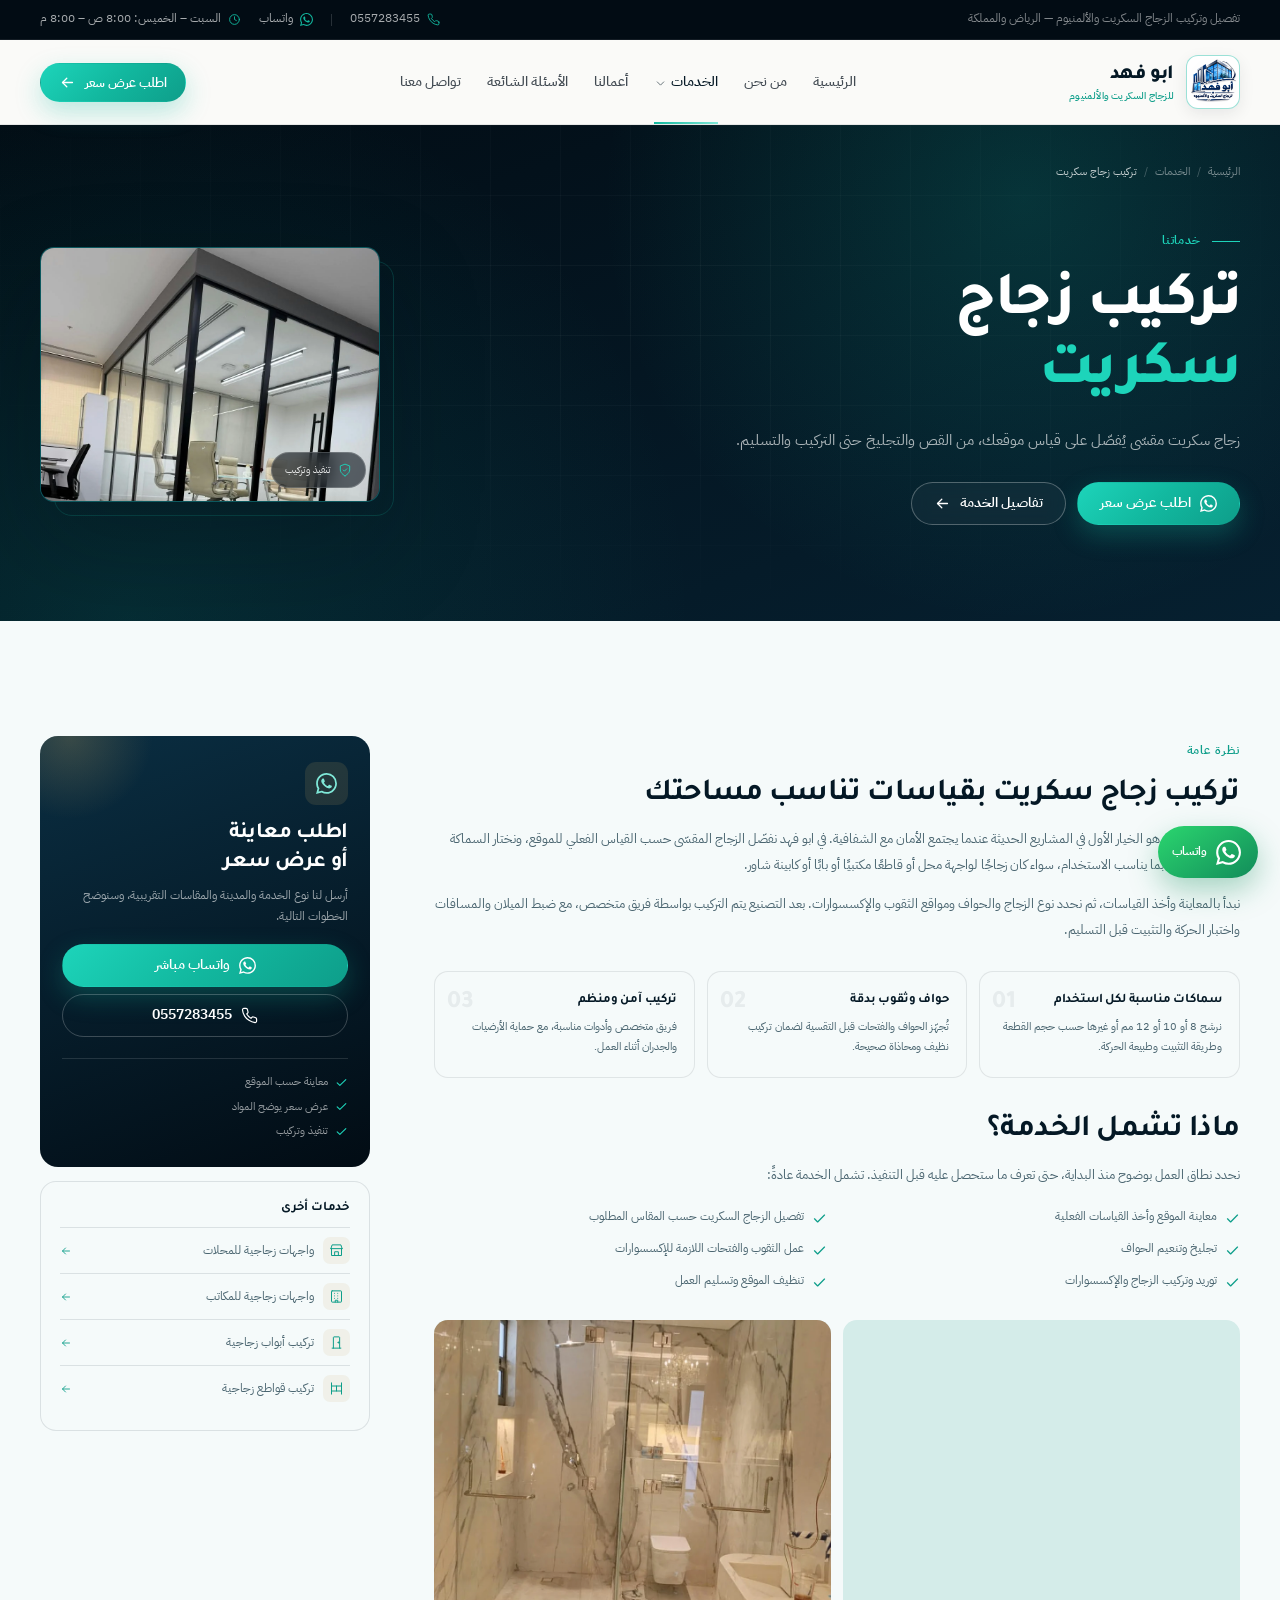
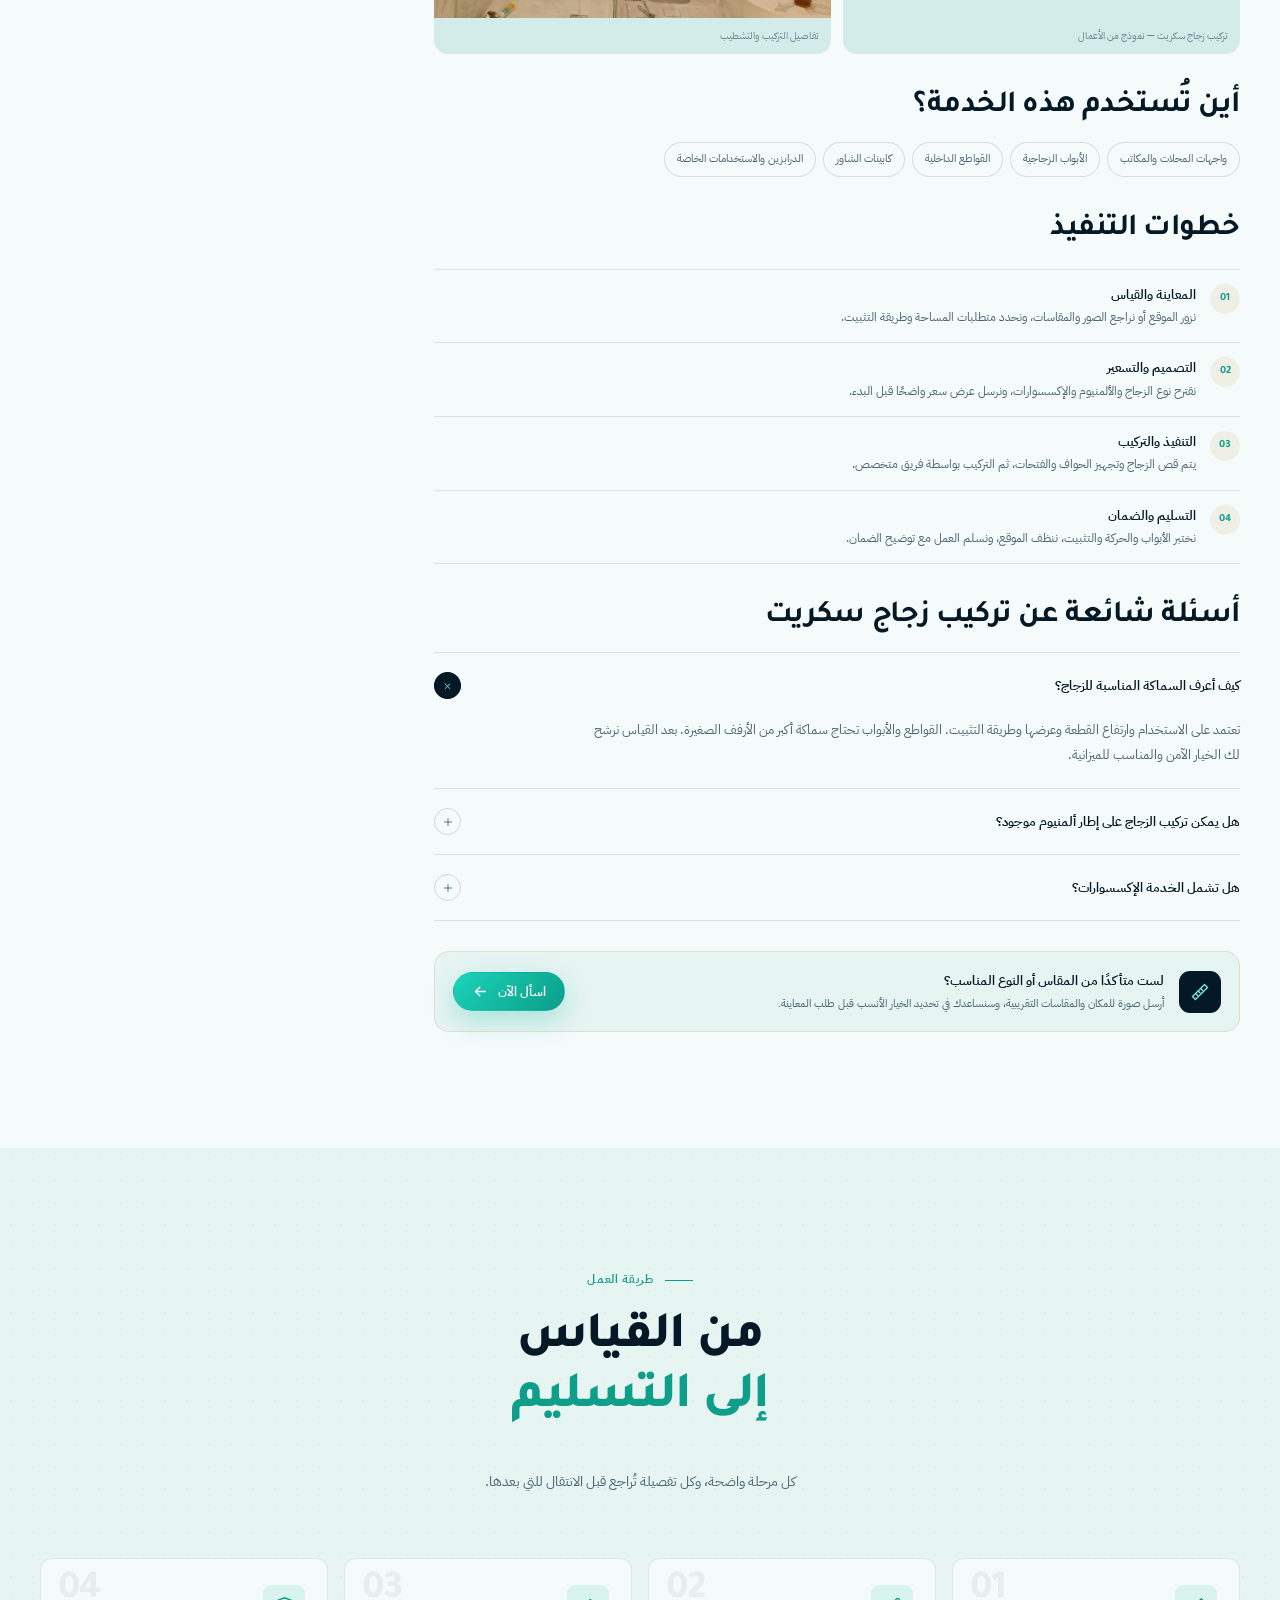
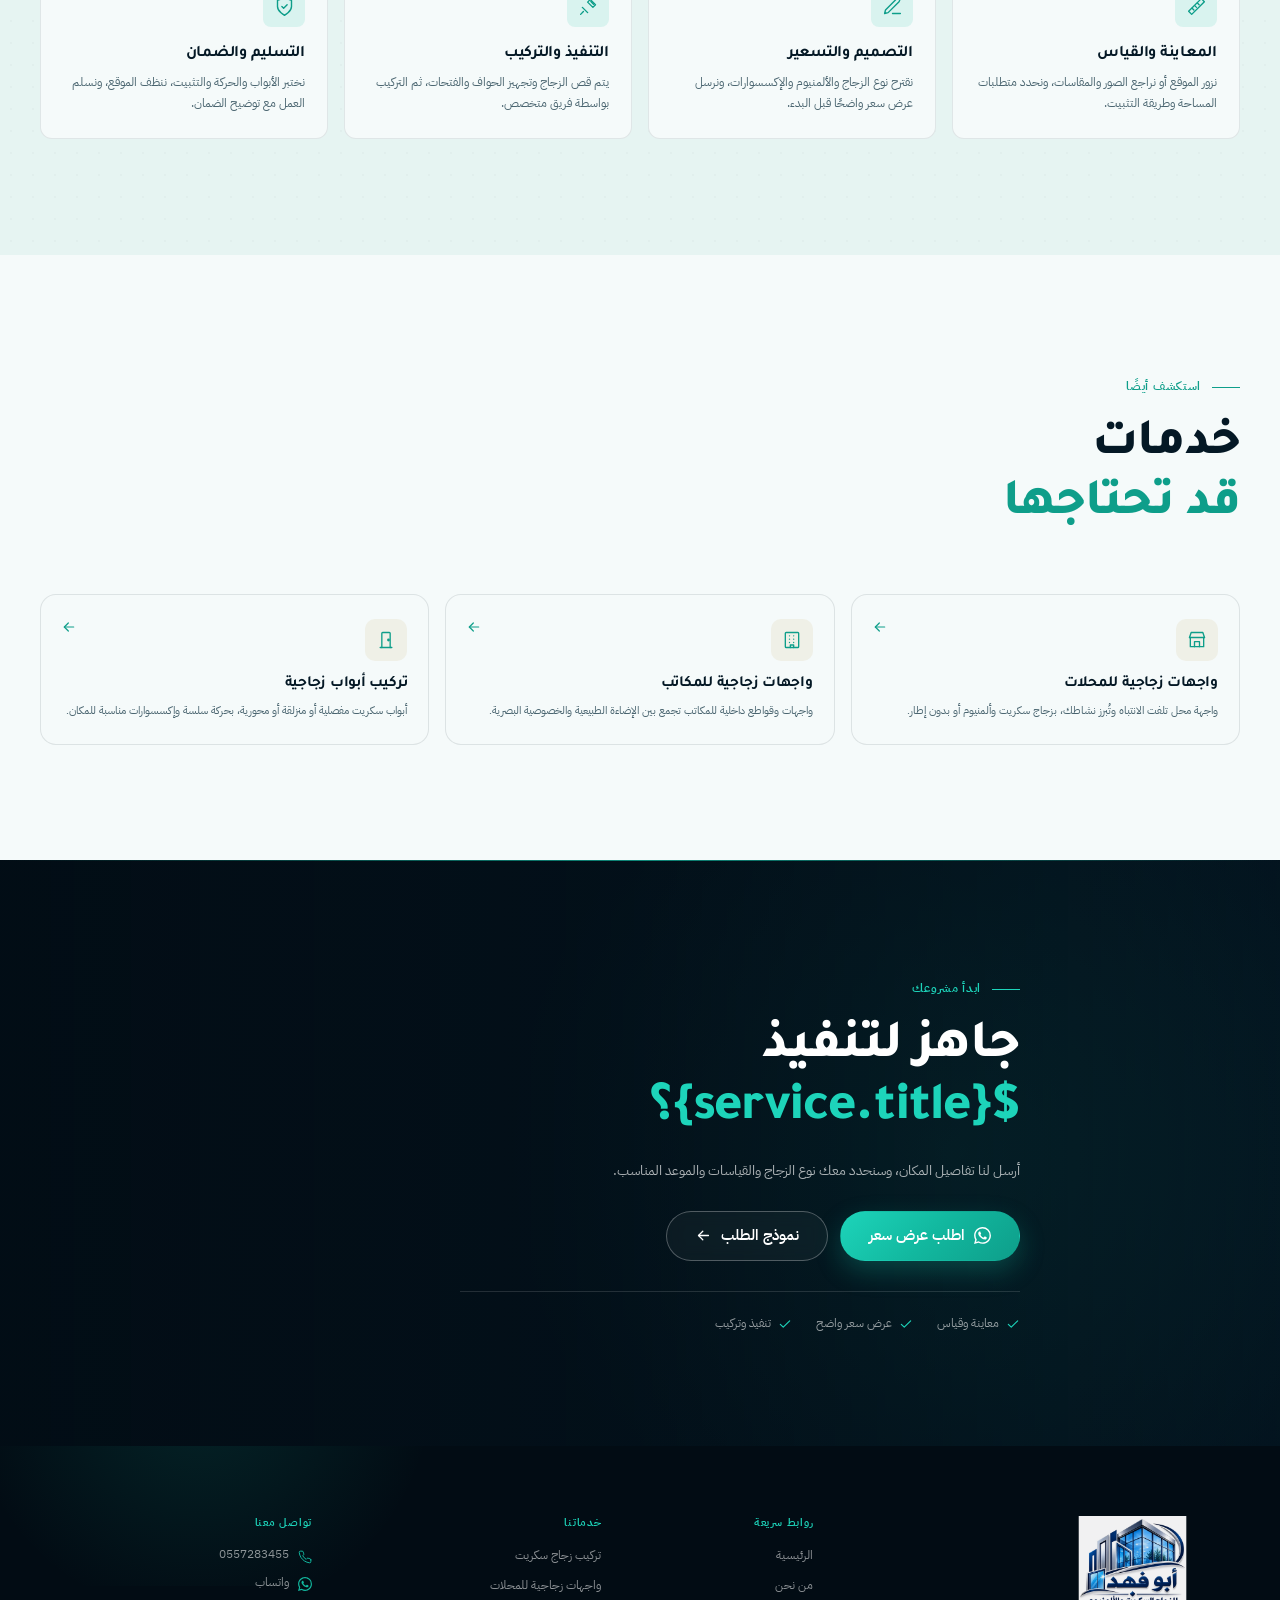
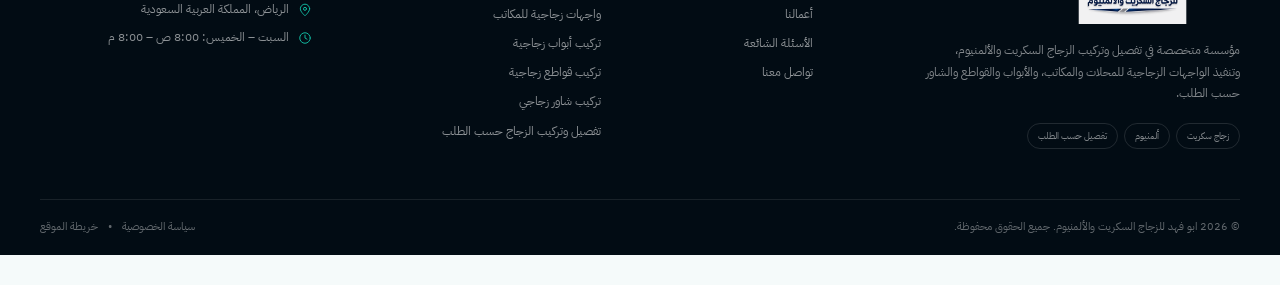
<file: services/glass-installation.html>
<!doctype html>
<html lang="ar" dir="rtl">
<head>
  <meta charset="utf-8">
  <meta name="viewport" content="width=device-width, initial-scale=1">
  <title>تركيب زجاج سكريت في الرياض | تفصيل وقياس دقيق – ابو فهد</title>
  <meta name="description" content="خدمة تركيب زجاج سكريت مقسّى للواجهات والأبواب والقواطع والشاور، بقياسات دقيقة وحواف مصقولة وإكسسوارات مناسبة. اطلب معاينة وعرض سعر من ابو فهد.">
  <meta name="robots" content="index, follow, max-image-preview:large, max-snippet:-1, max-video-preview:-1">
  <meta name="author" content="ابو فهد للزجاج السكريت والألمنيوم">
  <meta name="theme-color" content="#08141f">
  <link rel="canonical" href="https://abofahad.zujajsecurit.com/services/glass-installation.html">
  <link rel="alternate" hreflang="ar" href="https://abofahad.zujajsecurit.com/services/glass-installation.html">
  <link rel="alternate" hreflang="x-default" href="https://abofahad.zujajsecurit.com/services/glass-installation.html">

  <link rel="icon" type="image/png" sizes="32x32" href="/assets/brand/favicon-32.png">
  <link rel="icon" type="image/png" sizes="64x64" href="/assets/brand/favicon-64.png">
  <link rel="apple-touch-icon" sizes="180x180" href="/assets/brand/apple-touch-icon.png">
  <link rel="manifest" href="/manifest.webmanifest">

  <link rel="preload" href="/assets/fonts/tajawal-700-arabic.woff2" as="font" type="font/woff2" crossorigin>
  <link rel="preload" href="/assets/fonts/tajawal-800-arabic.woff2" as="font" type="font/woff2" crossorigin>
  <link rel="preload" href="/assets/fonts/plex-arabic-400.woff2" as="font" type="font/woff2" crossorigin>

  <meta property="og:type" content="website">
  <meta property="og:locale" content="ar_SA">
  <meta property="og:site_name" content="ابو فهد للزجاج السكريت والألمنيوم">
  <meta property="og:title" content="تركيب زجاج سكريت في الرياض | تفصيل وقياس دقيق – ابو فهد">
  <meta property="og:description" content="خدمة تركيب زجاج سكريت مقسّى للواجهات والأبواب والقواطع والشاور، بقياسات دقيقة وحواف مصقولة وإكسسوارات مناسبة. اطلب معاينة وعرض سعر من ابو فهد.">
  <meta property="og:url" content="https://abofahad.zujajsecurit.com/services/glass-installation.html">
  <meta property="og:image" content="https://abofahad.zujajsecurit.com/assets/images/office-black-frame.jpg">
  <meta property="og:image:width" content="1200">
  <meta property="og:image:height" content="630">
  <meta property="og:image:alt" content="ابو فهد للزجاج السكريت والألمنيوم">
  <meta name="twitter:card" content="summary_large_image">
  <meta name="twitter:title" content="تركيب زجاج سكريت في الرياض | تفصيل وقياس دقيق – ابو فهد">
  <meta name="twitter:description" content="خدمة تركيب زجاج سكريت مقسّى للواجهات والأبواب والقواطع والشاور، بقياسات دقيقة وحواف مصقولة وإكسسوارات مناسبة. اطلب معاينة وعرض سعر من ابو فهد.">
  <meta name="twitter:image" content="https://abofahad.zujajsecurit.com/assets/images/office-black-frame.jpg">

  <script>document.documentElement.classList.add("js");</script>
  <link rel="stylesheet" href="/assets/css/styles.css">
  <script type="application/ld+json">{"@context":"https://schema.org","@type":["LocalBusiness","HomeAndConstructionBusiness"],"@id":"https://abofahad.zujajsecurit.com/#organization","name":"ابو فهد للزجاج السكريت والألمنيوم","alternateName":["ابو فهد","Abu Fahad Glass & Aluminium"],"url":"https://abofahad.zujajsecurit.com","logo":"https://abofahad.zujajsecurit.com/assets/brand/logo-schema.webp","image":["https://abofahad.zujajsecurit.com/assets/images/og-cover.jpg?v=2","https://abofahad.zujajsecurit.com/assets/images/office-black-frame.jpg"],"description":"مؤسسة متخصصة في تفصيل وتركيب الزجاج السكريت والألمنيوم، واجهات زجاجية للمحلات والمكاتب، أبواب وقواطع زجاجية، شاور زجاجي، وتنفيذ حسب الطلب.","telephone":"+966557283455","priceRange":"SAR","currenciesAccepted":"SAR","paymentAccepted":"نقدي، تحويل بنكي","address":{"@type":"PostalAddress","addressLocality":"الرياض","addressRegion":"منطقة الرياض","addressCountry":"SA"},"areaServed":[{"@type":"City","name":"الرياض"},{"@type":"Country","name":"المملكة العربية السعودية"}],"openingHoursSpecification":[{"@type":"OpeningHoursSpecification","dayOfWeek":["Saturday","Sunday","Monday","Tuesday","Wednesday","Thursday"],"opens":"08:00","closes":"20:00"}],"hasOfferCatalog":{"@type":"OfferCatalog","name":"خدمات الزجاج والألمنيوم","itemListElement":[{"@type":"Offer","itemOffered":{"@type":"Service","name":"تركيب زجاج سكريت","url":"https://abofahad.zujajsecurit.com/services/glass-installation.html"}},{"@type":"Offer","itemOffered":{"@type":"Service","name":"واجهات زجاجية للمحلات","url":"https://abofahad.zujajsecurit.com/services/shop-fronts.html"}},{"@type":"Offer","itemOffered":{"@type":"Service","name":"واجهات زجاجية للمكاتب","url":"https://abofahad.zujajsecurit.com/services/office-facades.html"}},{"@type":"Offer","itemOffered":{"@type":"Service","name":"تركيب أبواب زجاجية","url":"https://abofahad.zujajsecurit.com/services/glass-doors.html"}},{"@type":"Offer","itemOffered":{"@type":"Service","name":"تركيب قواطع زجاجية","url":"https://abofahad.zujajsecurit.com/services/glass-partitions.html"}},{"@type":"Offer","itemOffered":{"@type":"Service","name":"تركيب شاور زجاجي","url":"https://abofahad.zujajsecurit.com/services/shower-glass.html"}},{"@type":"Offer","itemOffered":{"@type":"Service","name":"تفصيل وتركيب الزجاج حسب الطلب","url":"https://abofahad.zujajsecurit.com/services/custom-glass.html"}}]},"knowsAbout":["تركيب زجاج سكريت","واجهات زجاجية","ألمنيوم","قواطع زجاجية","أبواب زجاجية","شاور زجاجي"]}</script>
<script type="application/ld+json">{"@context":"https://schema.org","@type":"Service","@id":"https://abofahad.zujajsecurit.com/services/glass-installation.html#service","name":"تركيب زجاج سكريت","serviceType":"تركيب زجاج سكريت","description":"خدمة تركيب زجاج سكريت مقسّى للواجهات والأبواب والقواطع والشاور، بقياسات دقيقة وحواف مصقولة وإكسسوارات مناسبة. اطلب معاينة وعرض سعر من ابو فهد.","url":"https://abofahad.zujajsecurit.com/services/glass-installation.html","image":"https://abofahad.zujajsecurit.com/assets/images/office-black-frame.jpg","provider":{"@id":"https://abofahad.zujajsecurit.com/#organization"},"areaServed":[{"@type":"City","name":"الرياض"},{"@type":"Country","name":"المملكة العربية السعودية"}],"availableChannel":{"@type":"ServiceChannel","serviceUrl":"https://abofahad.zujajsecurit.com/contact.html#quote","servicePhone":"+966557283455"}}</script>
<script type="application/ld+json">{"@context":"https://schema.org","@type":"BreadcrumbList","itemListElement":[{"@type":"ListItem","position":1,"name":"الرئيسية","item":"https://abofahad.zujajsecurit.com/"},{"@type":"ListItem","position":2,"name":"الخدمات","item":"https://abofahad.zujajsecurit.com/services.html"},{"@type":"ListItem","position":3,"name":"تركيب زجاج سكريت","item":"https://abofahad.zujajsecurit.com/services/glass-installation.html"}]}</script>
<script type="application/ld+json">{"@context":"https://schema.org","@type":"FAQPage","mainEntity":[{"@type":"Question","name":"كيف أعرف السماكة المناسبة للزجاج؟","acceptedAnswer":{"@type":"Answer","text":"تعتمد على الاستخدام وارتفاع القطعة وعرضها وطريقة التثبيت. القواطع والأبواب تحتاج سماكة أكبر من الأرفف الصغيرة. بعد القياس نرشح لك الخيار الآمن والمناسب للميزانية."}},{"@type":"Question","name":"هل يمكن تركيب الزجاج على إطار ألمنيوم موجود؟","acceptedAnswer":{"@type":"Answer","text":"نعم في كثير من الحالات، بشرط أن يكون الإطار سليمًا ومستويًا ويتحمل وزن الزجاج. نتحقق من ذلك خلال المعاينة ونقترح الحل المناسب."}},{"@type":"Question","name":"هل تشمل الخدمة الإكسسوارات؟","acceptedAnswer":{"@type":"Answer","text":"يمكن توريد الإكسسوارات مع الزجاج أو تركيب إكسسوارات موجودة بعد التأكد من ملاءمتها. يوضح عرض السعر ما يشمله بدقة."}}]}</script>
<script type="application/ld+json">{"@context":"https://schema.org","@type":"WebPage","url":"https://abofahad.zujajsecurit.com/services/glass-installation.html","name":"تركيب زجاج سكريت في الرياض | تفصيل وقياس دقيق – ابو فهد","description":"خدمة تركيب زجاج سكريت مقسّى للواجهات والأبواب والقواطع والشاور، بقياسات دقيقة وحواف مصقولة وإكسسوارات مناسبة. اطلب معاينة وعرض سعر من ابو فهد.","isPartOf":{"@id":"https://abofahad.zujajsecurit.com/#website"},"primaryImageOfPage":"https://abofahad.zujajsecurit.com/assets/images/office-black-frame.jpg","inLanguage":"ar"}</script>
</head>
<body data-whatsapp="966557283455">
  <a class="skip-link" href="#main">تجاوز إلى المحتوى</a>
  <div class="scroll-progress" aria-hidden="true"><span></span></div>
<div class="topbar">
    <div class="container topbar__inner">
      <p class="topbar__tag">تفصيل وتركيب الزجاج السكريت والألمنيوم — الرياض والمملكة</p>
      <div class="topbar__links">
        <a href="tel:+966557283455"><svg viewBox="0 0 24 24" fill="none" stroke="currentColor" stroke-width="1.7" stroke-linecap="round" stroke-linejoin="round" aria-hidden="true"><path d="M22 16.92v3a2 2 0 0 1-2.18 2 19.79 19.79 0 0 1-8.63-3.07 19.5 19.5 0 0 1-6-6A19.79 19.79 0 0 1 2.12 4.18 2 2 0 0 1 4.11 2h3a2 2 0 0 1 2 1.72c.13.96.36 1.9.7 2.81a2 2 0 0 1-.45 2.11L8.09 9.91a16 16 0 0 0 6 6l1.27-1.27a2 2 0 0 1 2.11-.45c.91.34 1.85.57 2.81.7A2 2 0 0 1 22 16.92z"/></svg><span dir="ltr">0557283455</span></a>
        <span class="topbar__sep" aria-hidden="true"></span>
        <a href="https://wa.me/966557283455?text=%D8%A7%D9%84%D8%B3%D9%84%D8%A7%D9%85%20%D8%B9%D9%84%D9%8A%D9%83%D9%85%D8%8C%20%D8%A3%D8%B1%D8%BA%D8%A8%20%D8%A8%D8%A7%D9%84%D8%A7%D8%B3%D8%AA%D9%81%D8%B3%D8%A7%D8%B1%20%D8%B9%D9%86%20%D8%AE%D8%AF%D9%85%D8%A7%D8%AA%20%D9%85%D8%A4%D8%B3%D8%B3%D8%A9%20%D8%B1%D9%8A%D9%85%20%D8%A7%D9%84%D9%86%D9%81%D9%88%D8%B0%20%D9%84%D9%84%D8%B2%D8%AC%D8%A7%D8%AC%20%D8%A7%D9%84%D8%B3%D9%83%D8%B1%D9%8A%D8%AA%20%D9%88%D8%A7%D9%84%D8%A3%D9%84%D9%85%D9%86%D9%8A%D9%88%D9%85." target="_blank" rel="noopener"><svg viewBox="0 0 24 24" fill="currentColor" aria-hidden="true"><path d="M17.472 14.382c-.297-.149-1.758-.867-2.03-.967-.273-.099-.471-.148-.67.15-.197.297-.767.966-.94 1.164-.173.199-.347.223-.644.075-.297-.15-1.255-.463-2.39-1.475-.883-.788-1.48-1.761-1.653-2.059-.173-.297-.018-.458.13-.606.134-.133.298-.347.446-.52.149-.174.198-.298.298-.497.099-.198.05-.371-.025-.52-.075-.149-.669-1.612-.916-2.207-.242-.579-.487-.5-.669-.51-.173-.008-.371-.01-.57-.01-.198 0-.52.074-.792.372-.272.297-1.04 1.016-1.04 2.479 0 1.462 1.065 2.875 1.213 3.074.149.198 2.096 3.2 5.077 4.487.709.306 1.262.489 1.694.625.712.227 1.36.195 1.871.118.571-.085 1.758-.719 2.006-1.413.248-.694.248-1.289.173-1.413-.074-.124-.272-.198-.57-.347m-5.421 7.403h-.004a9.87 9.87 0 0 1-5.031-1.378l-.361-.214-3.741.982.998-3.648-.235-.374a9.86 9.86 0 0 1-1.51-5.26c.001-5.45 4.436-9.884 9.888-9.884 2.64 0 5.122 1.03 6.988 2.898a9.825 9.825 0 0 1 2.893 6.994c-.003 5.45-4.437 9.884-9.885 9.884m8.413-18.297A11.815 11.815 0 0 0 12.05 0C5.495 0 .16 5.335.157 11.892c0 2.096.547 4.142 1.588 5.945L.057 24l6.305-1.654a11.882 11.882 0 0 0 5.683 1.448h.005c6.554 0 11.89-5.335 11.893-11.893a11.821 11.821 0 0 0-3.48-8.413Z"/></svg><span>واتساب</span></a>
        <span class="topbar__hours"><svg viewBox="0 0 24 24" fill="none" stroke="currentColor" stroke-width="1.7" stroke-linecap="round" stroke-linejoin="round" aria-hidden="true"><circle cx="12" cy="12" r="9"/><path d="M12 7v5l3.5 2"/></svg><span>السبت – الخميس: 8:00 ص – 8:00 م</span></span>
      </div>
    </div>
  </div>
  <header class="site-header" id="site-header">
    <div class="container header__inner">
      <a class="brand " href="/" aria-label="ابو فهد للزجاج السكريت والألمنيوم — الصفحة الرئيسية">
  <span class="brand__badge"><img src="/assets/brand/logo-square.webp" width="700" height="700" alt="" loading="eager"></span>
  <span class="brand__text"><strong>ابو فهد</strong><small>للزجاج السكريت والألمنيوم</small></span>
</a>
      <nav class="main-nav" aria-label="التنقل الرئيسي">
        <ul><li><a href="/" >الرئيسية</a></li><li><a href="/about.html" >من نحن</a></li><li class="has-dropdown is-active">
        <a href="/services.html" aria-current="page">الخدمات <span class="nav-chevron"><svg viewBox="0 0 24 24" fill="none" stroke="currentColor" stroke-width="1.8" stroke-linecap="round" stroke-linejoin="round" aria-hidden="true"><path d="m6 9 6 6 6-6"/></svg></span></a>
        <div class="dropdown" role="group" aria-label="خدمات المؤسسة">
          <div class="dropdown__head"><span>خدماتنا</span><a href="/services.html">عرض الكل <svg viewBox="0 0 24 24" fill="none" stroke="currentColor" stroke-width="1.8" stroke-linecap="round" stroke-linejoin="round" aria-hidden="true"><path d="M19 12H5"/><path d="m11 18-6-6 6-6"/></svg></a></div>
          <div class="dropdown__grid"><a href="/services/glass-installation.html">
          <span class="dropdown__icon"><svg viewBox="0 0 24 24" fill="none" stroke="currentColor" stroke-width="1.6" stroke-linecap="round" stroke-linejoin="round" aria-hidden="true"><rect x="3" y="3" width="7" height="18" rx="1"/><rect x="14" y="3" width="7" height="18" rx="1"/><path d="M6.5 7h.01M17.5 7h.01"/></svg></span>
          <span><strong>تركيب زجاج سكريت</strong><small>زجاج سكريت</small></span>
        </a><a href="/services/shop-fronts.html">
          <span class="dropdown__icon"><svg viewBox="0 0 24 24" fill="none" stroke="currentColor" stroke-width="1.6" stroke-linecap="round" stroke-linejoin="round" aria-hidden="true"><path d="M3 9 5 3h14l2 6"/><path d="M4 9v11h16V9"/><path d="M9 20v-6h6v6"/><path d="M3 9h18"/></svg></span>
          <span><strong>واجهات زجاجية للمحلات</strong><small>واجهات المحلات</small></span>
        </a><a href="/services/office-facades.html">
          <span class="dropdown__icon"><svg viewBox="0 0 24 24" fill="none" stroke="currentColor" stroke-width="1.6" stroke-linecap="round" stroke-linejoin="round" aria-hidden="true"><rect x="4" y="3" width="16" height="18" rx="1"/><path d="M9 7h.01M14 7h.01M9 11h.01M14 11h.01M9 15h.01M14 15h.01"/><path d="M10 21v-3h4v3"/></svg></span>
          <span><strong>واجهات زجاجية للمكاتب</strong><small>واجهات المكاتب</small></span>
        </a><a href="/services/glass-doors.html">
          <span class="dropdown__icon"><svg viewBox="0 0 24 24" fill="none" stroke="currentColor" stroke-width="1.6" stroke-linecap="round" stroke-linejoin="round" aria-hidden="true"><path d="M5 21h14"/><path d="M7 21V4a1 1 0 0 1 1-1h8a1 1 0 0 1 1 1v17"/><circle cx="15" cy="12" r=".9"/></svg></span>
          <span><strong>تركيب أبواب زجاجية</strong><small>أبواب زجاجية</small></span>
        </a><a href="/services/glass-partitions.html">
          <span class="dropdown__icon"><svg viewBox="0 0 24 24" fill="none" stroke="currentColor" stroke-width="1.6" stroke-linecap="round" stroke-linejoin="round" aria-hidden="true"><path d="M4 3v18M20 3v18"/><path d="M4 8h16M4 16h16"/><path d="M12 8v8"/></svg></span>
          <span><strong>تركيب قواطع زجاجية</strong><small>قواطع زجاجية</small></span>
        </a><a href="/services/shower-glass.html">
          <span class="dropdown__icon"><svg viewBox="0 0 24 24" fill="none" stroke="currentColor" stroke-width="1.6" stroke-linecap="round" stroke-linejoin="round" aria-hidden="true"><path d="M4 20V9a4 4 0 0 1 8 0v1"/><path d="M12 7h8l-2 5H12Z"/><path d="M6 14v.01M9 17v.01M6 20v.01"/></svg></span>
          <span><strong>تركيب شاور زجاجي</strong><small>شاور زجاجي</small></span>
        </a><a href="/services/custom-glass.html">
          <span class="dropdown__icon"><svg viewBox="0 0 24 24" fill="none" stroke="currentColor" stroke-width="1.6" stroke-linecap="round" stroke-linejoin="round" aria-hidden="true"><path d="M12 2v4M12 18v4M4.9 4.9l2.8 2.8M16.3 16.3l2.8 2.8M2 12h4M18 12h4M4.9 19.1l2.8-2.8M16.3 7.7l2.8-2.8"/></svg></span>
          <span><strong>تفصيل وتركيب الزجاج حسب الطلب</strong><small>تصنيع حسب الطلب</small></span>
        </a></div>
        </div>
      </li><li><a href="/projects.html" >أعمالنا</a></li><li><a href="/faq.html" >الأسئلة الشائعة</a></li><li><a href="/contact.html" >تواصل معنا</a></li></ul>
      </nav>
      <div class="header__actions">
        <a class="btn btn--gold btn--sm header__cta" href="/contact.html#quote">اطلب عرض سعر <svg viewBox="0 0 24 24" fill="none" stroke="currentColor" stroke-width="1.8" stroke-linecap="round" stroke-linejoin="round" aria-hidden="true"><path d="M19 12H5"/><path d="m11 18-6-6 6-6"/></svg></a>
        <button class="nav-toggle" type="button" aria-label="فتح القائمة" aria-expanded="false" aria-controls="mobile-nav">
          <span></span><span></span><span></span>
        </button>
      </div>
    </div>
  </header>
  <div class="nav-backdrop" data-nav-close aria-hidden="true"></div>
  <aside class="mobile-nav" id="mobile-nav" aria-label="قائمة الجوال" aria-hidden="true">
    <div class="mobile-nav__head">
      <a class="brand brand--mobile" href="/" aria-label="ابو فهد للزجاج السكريت والألمنيوم — الصفحة الرئيسية">
  <span class="brand__badge"><img src="/assets/brand/logo-square.webp" width="700" height="700" alt="" loading="eager"></span>
  <span class="brand__text"><strong>ابو فهد</strong><small>للزجاج السكريت والألمنيوم</small></span>
</a>
      <button class="mobile-nav__close" type="button" aria-label="إغلاق القائمة" data-nav-close><svg viewBox="0 0 24 24" fill="none" stroke="currentColor" stroke-width="1.9" stroke-linecap="round" aria-hidden="true"><path d="m6 6 12 12M18 6 6 18"/></svg></button>
    </div>
    <nav class="mobile-nav__body"><a class="mobile-nav__link" href="/">الرئيسية <svg viewBox="0 0 24 24" fill="none" stroke="currentColor" stroke-width="1.8" stroke-linecap="round" stroke-linejoin="round" aria-hidden="true"><path d="M19 12H5"/><path d="m11 18-6-6 6-6"/></svg></a><a class="mobile-nav__link" href="/about.html">من نحن <svg viewBox="0 0 24 24" fill="none" stroke="currentColor" stroke-width="1.8" stroke-linecap="round" stroke-linejoin="round" aria-hidden="true"><path d="M19 12H5"/><path d="m11 18-6-6 6-6"/></svg></a><div class="mobile-nav__group">
        <a class="mobile-nav__link" href="/services.html">الخدمات <svg viewBox="0 0 24 24" fill="none" stroke="currentColor" stroke-width="1.8" stroke-linecap="round" stroke-linejoin="round" aria-hidden="true"><path d="M19 12H5"/><path d="m11 18-6-6 6-6"/></svg></a>
        <div class="mobile-nav__subs"><a class="mobile-nav__sub" href="/services/glass-installation.html">تركيب زجاج سكريت</a><a class="mobile-nav__sub" href="/services/shop-fronts.html">واجهات زجاجية للمحلات</a><a class="mobile-nav__sub" href="/services/office-facades.html">واجهات زجاجية للمكاتب</a><a class="mobile-nav__sub" href="/services/glass-doors.html">تركيب أبواب زجاجية</a><a class="mobile-nav__sub" href="/services/glass-partitions.html">تركيب قواطع زجاجية</a><a class="mobile-nav__sub" href="/services/shower-glass.html">تركيب شاور زجاجي</a><a class="mobile-nav__sub" href="/services/custom-glass.html">تفصيل وتركيب الزجاج حسب الطلب</a></div>
      </div><a class="mobile-nav__link" href="/projects.html">أعمالنا <svg viewBox="0 0 24 24" fill="none" stroke="currentColor" stroke-width="1.8" stroke-linecap="round" stroke-linejoin="round" aria-hidden="true"><path d="M19 12H5"/><path d="m11 18-6-6 6-6"/></svg></a><a class="mobile-nav__link" href="/faq.html">الأسئلة الشائعة <svg viewBox="0 0 24 24" fill="none" stroke="currentColor" stroke-width="1.8" stroke-linecap="round" stroke-linejoin="round" aria-hidden="true"><path d="M19 12H5"/><path d="m11 18-6-6 6-6"/></svg></a><a class="mobile-nav__link" href="/contact.html">تواصل معنا <svg viewBox="0 0 24 24" fill="none" stroke="currentColor" stroke-width="1.8" stroke-linecap="round" stroke-linejoin="round" aria-hidden="true"><path d="M19 12H5"/><path d="m11 18-6-6 6-6"/></svg></a></nav>
    <div class="mobile-nav__foot">
      <a class="btn btn--gold" href="/contact.html#quote">اطلب عرض سعر <svg viewBox="0 0 24 24" fill="none" stroke="currentColor" stroke-width="1.8" stroke-linecap="round" stroke-linejoin="round" aria-hidden="true"><path d="M19 12H5"/><path d="m11 18-6-6 6-6"/></svg></a>
      <div class="mobile-nav__contact">
        <a href="tel:+966557283455"><svg viewBox="0 0 24 24" fill="none" stroke="currentColor" stroke-width="1.7" stroke-linecap="round" stroke-linejoin="round" aria-hidden="true"><path d="M22 16.92v3a2 2 0 0 1-2.18 2 19.79 19.79 0 0 1-8.63-3.07 19.5 19.5 0 0 1-6-6A19.79 19.79 0 0 1 2.12 4.18 2 2 0 0 1 4.11 2h3a2 2 0 0 1 2 1.72c.13.96.36 1.9.7 2.81a2 2 0 0 1-.45 2.11L8.09 9.91a16 16 0 0 0 6 6l1.27-1.27a2 2 0 0 1 2.11-.45c.91.34 1.85.57 2.81.7A2 2 0 0 1 22 16.92z"/></svg><span dir="ltr">0557283455</span></a>
        <a href="https://wa.me/966557283455?text=%D8%A7%D9%84%D8%B3%D9%84%D8%A7%D9%85%20%D8%B9%D9%84%D9%8A%D9%83%D9%85%D8%8C%20%D8%A3%D8%B1%D8%BA%D8%A8%20%D8%A8%D8%A7%D9%84%D8%A7%D8%B3%D8%AA%D9%81%D8%B3%D8%A7%D8%B1%20%D8%B9%D9%86%20%D8%AE%D8%AF%D9%85%D8%A7%D8%AA%20%D9%85%D8%A4%D8%B3%D8%B3%D8%A9%20%D8%B1%D9%8A%D9%85%20%D8%A7%D9%84%D9%86%D9%81%D9%88%D8%B0%20%D9%84%D9%84%D8%B2%D8%AC%D8%A7%D8%AC%20%D8%A7%D9%84%D8%B3%D9%83%D8%B1%D9%8A%D8%AA%20%D9%88%D8%A7%D9%84%D8%A3%D9%84%D9%85%D9%86%D9%8A%D9%88%D9%85." target="_blank" rel="noopener"><svg viewBox="0 0 24 24" fill="currentColor" aria-hidden="true"><path d="M17.472 14.382c-.297-.149-1.758-.867-2.03-.967-.273-.099-.471-.148-.67.15-.197.297-.767.966-.94 1.164-.173.199-.347.223-.644.075-.297-.15-1.255-.463-2.39-1.475-.883-.788-1.48-1.761-1.653-2.059-.173-.297-.018-.458.13-.606.134-.133.298-.347.446-.52.149-.174.198-.298.298-.497.099-.198.05-.371-.025-.52-.075-.149-.669-1.612-.916-2.207-.242-.579-.487-.5-.669-.51-.173-.008-.371-.01-.57-.01-.198 0-.52.074-.792.372-.272.297-1.04 1.016-1.04 2.479 0 1.462 1.065 2.875 1.213 3.074.149.198 2.096 3.2 5.077 4.487.709.306 1.262.489 1.694.625.712.227 1.36.195 1.871.118.571-.085 1.758-.719 2.006-1.413.248-.694.248-1.289.173-1.413-.074-.124-.272-.198-.57-.347m-5.421 7.403h-.004a9.87 9.87 0 0 1-5.031-1.378l-.361-.214-3.741.982.998-3.648-.235-.374a9.86 9.86 0 0 1-1.51-5.26c.001-5.45 4.436-9.884 9.888-9.884 2.64 0 5.122 1.03 6.988 2.898a9.825 9.825 0 0 1 2.893 6.994c-.003 5.45-4.437 9.884-9.885 9.884m8.413-18.297A11.815 11.815 0 0 0 12.05 0C5.495 0 .16 5.335.157 11.892c0 2.096.547 4.142 1.588 5.945L.057 24l6.305-1.654a11.882 11.882 0 0 0 5.683 1.448h.005c6.554 0 11.89-5.335 11.893-11.893a11.821 11.821 0 0 0-3.48-8.413Z"/></svg><span>واتساب</span></a>
      </div>
    </div>
  </aside>
<main id="main">
<section class="page-hero">
    <div class="page-hero__glow" aria-hidden="true"></div>
    <div class="page-hero__grid-bg" aria-hidden="true"></div>
    <div class="container">
      <nav class="breadcrumb" aria-label="مسار التنقل"><a href="/">الرئيسية</a><span class="breadcrumb__sep" aria-hidden="true">/</span><a href="/services.html">الخدمات</a><span class="breadcrumb__sep" aria-hidden="true">/</span><span aria-current="page">تركيب زجاج سكريت</span></nav>
      <div class="page-hero__inner">
        <div class="page-hero__content reveal">
          <span class="eyebrow eyebrow--light"><span class="eyebrow__line" aria-hidden="true"></span>خدماتنا</span>
          <h1>تركيب زجاج<br><em>سكريت</em></h1>
          <p>زجاج سكريت مقسّى يُفصّل على قياس موقعك، من القص والتجليخ حتى التركيب والتسليم.</p>
          <div class="page-hero__actions"><a class="btn btn--gold" href="https://wa.me/966557283455?text=%D8%A7%D9%84%D8%B3%D9%84%D8%A7%D9%85%20%D8%B9%D9%84%D9%8A%D9%83%D9%85%D8%8C%20%D8%A3%D8%B1%D8%BA%D8%A8%20%D8%A8%D8%A7%D9%84%D8%A7%D8%B3%D8%AA%D9%81%D8%B3%D8%A7%D8%B1%20%D8%B9%D9%86%20%D8%AE%D8%AF%D9%85%D8%A9%20%D8%AA%D8%B1%D9%83%D9%8A%D8%A8%20%D8%B2%D8%AC%D8%A7%D8%AC%20%D8%B3%D9%83%D8%B1%D9%8A%D8%AA." target="_blank" rel="noopener"><svg viewBox="0 0 24 24" fill="currentColor" aria-hidden="true"><path d="M17.472 14.382c-.297-.149-1.758-.867-2.03-.967-.273-.099-.471-.148-.67.15-.197.297-.767.966-.94 1.164-.173.199-.347.223-.644.075-.297-.15-1.255-.463-2.39-1.475-.883-.788-1.48-1.761-1.653-2.059-.173-.297-.018-.458.13-.606.134-.133.298-.347.446-.52.149-.174.198-.298.298-.497.099-.198.05-.371-.025-.52-.075-.149-.669-1.612-.916-2.207-.242-.579-.487-.5-.669-.51-.173-.008-.371-.01-.57-.01-.198 0-.52.074-.792.372-.272.297-1.04 1.016-1.04 2.479 0 1.462 1.065 2.875 1.213 3.074.149.198 2.096 3.2 5.077 4.487.709.306 1.262.489 1.694.625.712.227 1.36.195 1.871.118.571-.085 1.758-.719 2.006-1.413.248-.694.248-1.289.173-1.413-.074-.124-.272-.198-.57-.347m-5.421 7.403h-.004a9.87 9.87 0 0 1-5.031-1.378l-.361-.214-3.741.982.998-3.648-.235-.374a9.86 9.86 0 0 1-1.51-5.26c.001-5.45 4.436-9.884 9.888-9.884 2.64 0 5.122 1.03 6.988 2.898a9.825 9.825 0 0 1 2.893 6.994c-.003 5.45-4.437 9.884-9.885 9.884m8.413-18.297A11.815 11.815 0 0 0 12.05 0C5.495 0 .16 5.335.157 11.892c0 2.096.547 4.142 1.588 5.945L.057 24l6.305-1.654a11.882 11.882 0 0 0 5.683 1.448h.005c6.554 0 11.89-5.335 11.893-11.893a11.821 11.821 0 0 0-3.48-8.413Z"/></svg> اطلب عرض سعر</a>
      <a class="btn btn--ghost" href="#details">تفاصيل الخدمة <svg viewBox="0 0 24 24" fill="none" stroke="currentColor" stroke-width="1.8" stroke-linecap="round" stroke-linejoin="round" aria-hidden="true"><path d="M19 12H5"/><path d="m11 18-6-6 6-6"/></svg></a></div>
        </div>
        <div class="page-hero__visual reveal" data-delay="1">
          <div class="page-hero__frame"><picture>
  <source type="image/webp" srcset="/assets/images/office-black-frame-sm.webp 900w, /assets/images/office-black-frame.webp 1600w" sizes="(max-width: 900px) 90vw, 44vw">
  <img src="/assets/images/office-black-frame.jpg" srcset="/assets/images/office-black-frame-sm.jpg 900w, /assets/images/office-black-frame.jpg 1600w" sizes="(max-width: 900px) 90vw, 44vw" alt="مكتب زجاجي بإطار أسود وأرضية خشبية من تنفيذ ابو فهد" width="1600" height="2133" loading="eager" fetchpriority="high">
</picture></div>
          <span class="page-hero__badge"><svg viewBox="0 0 24 24" fill="none" stroke="currentColor" stroke-width="1.6" stroke-linecap="round" stroke-linejoin="round" aria-hidden="true"><path d="M12 22s8-4 8-10V5l-8-3-8 3v7c0 6 8 10 8 10Z"/><path d="m9 12 2 2 4-4"/></svg> تنفيذ وتركيب</span>
        </div>
      </div>
    </div>
  </section>

  <section class="section service-page" id="details">
    <div class="container service-layout">
      <article class="service-prose">
        <span class="eyebrow">نظرة عامة</span>
        <h2>تركيب زجاج سكريت بقياسات تناسب مساحتك</h2>
        <p>الزجاج السكريت هو الخيار الأول في المشاريع الحديثة عندما يجتمع الأمان مع الشفافية. في ابو فهد نفصّل الزجاج المقسّى حسب القياس الفعلي للموقع، ونختار السماكة وطريقة التثبيت بما يناسب الاستخدام، سواء كان زجاجًا لواجهة محل أو قاطعًا مكتبيًا أو بابًا أو كابينة شاور.</p><p>نبدأ بالمعاينة وأخذ القياسات، ثم نحدد نوع الزجاج والحواف ومواقع الثقوب والإكسسوارات. بعد التصنيع يتم التركيب بواسطة فريق متخصص، مع ضبط الميلان والمسافات واختبار الحركة والتثبيت قبل التسليم.</p>
        <div class="feature-grid"><article class="feature-card reveal" style="--delay:0ms">
      <span class="feature-card__num">01</span>
      <h3>سماكات مناسبة لكل استخدام</h3>
      <p>نرشح 8 أو 10 أو 12 مم أو غيرها حسب حجم القطعة وطريقة التثبيت وطبيعة الحركة.</p>
    </article><article class="feature-card reveal" style="--delay:70ms">
      <span class="feature-card__num">02</span>
      <h3>حواف وثقوب بدقة</h3>
      <p>تُجهّز الحواف والفتحات قبل التقسية لضمان تركيب نظيف ومحاذاة صحيحة.</p>
    </article><article class="feature-card reveal" style="--delay:140ms">
      <span class="feature-card__num">03</span>
      <h3>تركيب آمن ومنظم</h3>
      <p>فريق متخصص وأدوات مناسبة، مع حماية الأرضيات والجدران أثناء العمل.</p>
    </article></div>

        <h2>ماذا تشمل الخدمة؟</h2>
        <p>نحدد نطاق العمل بوضوح منذ البداية، حتى تعرف ما ستحصل عليه قبل التنفيذ. تشمل الخدمة عادةً:</p>
        <ul class="check-grid"><li><svg viewBox="0 0 24 24" fill="none" stroke="currentColor" stroke-width="2" stroke-linecap="round" stroke-linejoin="round" aria-hidden="true"><path d="m4 12.5 5 5L20 6.5"/></svg><span>معاينة الموقع وأخذ القياسات الفعلية</span></li><li><svg viewBox="0 0 24 24" fill="none" stroke="currentColor" stroke-width="2" stroke-linecap="round" stroke-linejoin="round" aria-hidden="true"><path d="m4 12.5 5 5L20 6.5"/></svg><span>تفصيل الزجاج السكريت حسب المقاس المطلوب</span></li><li><svg viewBox="0 0 24 24" fill="none" stroke="currentColor" stroke-width="2" stroke-linecap="round" stroke-linejoin="round" aria-hidden="true"><path d="m4 12.5 5 5L20 6.5"/></svg><span>تجليخ وتنعيم الحواف</span></li><li><svg viewBox="0 0 24 24" fill="none" stroke="currentColor" stroke-width="2" stroke-linecap="round" stroke-linejoin="round" aria-hidden="true"><path d="m4 12.5 5 5L20 6.5"/></svg><span>عمل الثقوب والفتحات اللازمة للإكسسوارات</span></li><li><svg viewBox="0 0 24 24" fill="none" stroke="currentColor" stroke-width="2" stroke-linecap="round" stroke-linejoin="round" aria-hidden="true"><path d="m4 12.5 5 5L20 6.5"/></svg><span>توريد وتركيب الزجاج والإكسسوارات</span></li><li><svg viewBox="0 0 24 24" fill="none" stroke="currentColor" stroke-width="2" stroke-linecap="round" stroke-linejoin="round" aria-hidden="true"><path d="m4 12.5 5 5L20 6.5"/></svg><span>تنظيف الموقع وتسليم العمل</span></li></ul>

        <div class="media-pair">
          <figure><picture>
  <source type="image/webp" srcset="/assets/images/office-black-frame-sm.webp 900w, /assets/images/office-black-frame.webp 1600w" sizes="(max-width: 900px) 90vw, 34vw">
  <img src="/assets/images/office-black-frame.jpg" srcset="/assets/images/office-black-frame-sm.jpg 900w, /assets/images/office-black-frame.jpg 1600w" sizes="(max-width: 900px) 90vw, 34vw" alt="مكتب زجاجي بإطار أسود وأرضية خشبية من تنفيذ ابو فهد" width="1600" height="2133" loading="lazy" decoding="async">
</picture><figcaption>تركيب زجاج سكريت — نموذج من الأعمال</figcaption></figure>
          <figure><picture>
  <source type="image/webp" srcset="/assets/images/office-gold-sm.webp 900w, /assets/images/office-gold.webp 1600w" sizes="(max-width: 900px) 90vw, 34vw">
  <img src="/assets/images/office-gold.jpg" srcset="/assets/images/office-gold-sm.jpg 900w, /assets/images/office-gold.jpg 1600w" sizes="(max-width: 900px) 90vw, 34vw" alt="كابينة شاور زجاجية بإكسسوارات ذهبية من تنفيذ ابو فهد" width="1200" height="1600" loading="lazy" decoding="async">
</picture><figcaption>تفاصيل التركيب والتشطيب</figcaption></figure>
        </div>

        <h2>أين تُستخدم هذه الخدمة؟</h2>
        <ul class="tag-list"><li>واجهات المحلات والمكاتب</li><li>الأبواب الزجاجية</li><li>القواطع الداخلية</li><li>كابينات الشاور</li><li>الدرابزين والاستخدامات الخاصة</li></ul>

        <h2>خطوات التنفيذ</h2>
        <ol class="steps-list"><li><span class="steps-list__num">01</span><div><strong>المعاينة والقياس</strong><p>نزور الموقع أو نراجع الصور والمقاسات، ونحدد متطلبات المساحة وطريقة التثبيت.</p></div></li><li><span class="steps-list__num">02</span><div><strong>التصميم والتسعير</strong><p>نقترح نوع الزجاج والألمنيوم والإكسسوارات، ونرسل عرض سعر واضحًا قبل البدء.</p></div></li><li><span class="steps-list__num">03</span><div><strong>التنفيذ والتركيب</strong><p>يتم قص الزجاج وتجهيز الحواف والفتحات، ثم التركيب بواسطة فريق متخصص.</p></div></li><li><span class="steps-list__num">04</span><div><strong>التسليم والضمان</strong><p>نختبر الأبواب والحركة والتثبيت، ننظف الموقع، ونسلم العمل مع توضيح الضمان.</p></div></li></ol>

        <h2>أسئلة شائعة عن تركيب زجاج سكريت</h2>
        <div class="faq-list"><details class="faq-item" open>
      <summary><span>كيف أعرف السماكة المناسبة للزجاج؟</span><span class="faq-item__icon" aria-hidden="true"><svg viewBox="0 0 24 24" fill="none" stroke="currentColor" stroke-width="1.8" stroke-linecap="round" aria-hidden="true"><path d="M12 5v14M5 12h14"/></svg></span></summary>
      <div class="faq-item__answer"><p>تعتمد على الاستخدام وارتفاع القطعة وعرضها وطريقة التثبيت. القواطع والأبواب تحتاج سماكة أكبر من الأرفف الصغيرة. بعد القياس نرشح لك الخيار الآمن والمناسب للميزانية.</p></div>
    </details><details class="faq-item">
      <summary><span>هل يمكن تركيب الزجاج على إطار ألمنيوم موجود؟</span><span class="faq-item__icon" aria-hidden="true"><svg viewBox="0 0 24 24" fill="none" stroke="currentColor" stroke-width="1.8" stroke-linecap="round" aria-hidden="true"><path d="M12 5v14M5 12h14"/></svg></span></summary>
      <div class="faq-item__answer"><p>نعم في كثير من الحالات، بشرط أن يكون الإطار سليمًا ومستويًا ويتحمل وزن الزجاج. نتحقق من ذلك خلال المعاينة ونقترح الحل المناسب.</p></div>
    </details><details class="faq-item">
      <summary><span>هل تشمل الخدمة الإكسسوارات؟</span><span class="faq-item__icon" aria-hidden="true"><svg viewBox="0 0 24 24" fill="none" stroke="currentColor" stroke-width="1.8" stroke-linecap="round" aria-hidden="true"><path d="M12 5v14M5 12h14"/></svg></span></summary>
      <div class="faq-item__answer"><p>يمكن توريد الإكسسوارات مع الزجاج أو تركيب إكسسوارات موجودة بعد التأكد من ملاءمتها. يوضح عرض السعر ما يشمله بدقة.</p></div>
    </details></div>

        <div class="service-callout">
          <span class="service-callout__icon"><svg viewBox="0 0 24 24" fill="none" stroke="currentColor" stroke-width="1.6" stroke-linecap="round" stroke-linejoin="round" aria-hidden="true"><path d="M3 17.5 17.5 3 21 6.5 6.5 21 3 17.5Z"/><path d="m7 14 2 2M10 11l2 2M13 8l2 2"/></svg></span>
          <div><strong>لست متأكدًا من المقاس أو النوع المناسب؟</strong><p>أرسل صورة للمكان والمقاسات التقريبية، وسنساعدك في تحديد الخيار الأنسب قبل طلب المعاينة.</p></div>
          <a class="btn btn--gold btn--sm" href="https://wa.me/966557283455?text=%D8%A7%D9%84%D8%B3%D9%84%D8%A7%D9%85%20%D8%B9%D9%84%D9%8A%D9%83%D9%85%D8%8C%20%D9%84%D8%AF%D9%8A%20%D8%A7%D8%B3%D8%AA%D9%81%D8%B3%D8%A7%D8%B1%20%D8%B9%D9%86%20%D8%AA%D8%B1%D9%83%D9%8A%D8%A8%20%D8%B2%D8%AC%D8%A7%D8%AC%20%D8%B3%D9%83%D8%B1%D9%8A%D8%AA." target="_blank" rel="noopener">اسأل الآن <svg viewBox="0 0 24 24" fill="none" stroke="currentColor" stroke-width="1.8" stroke-linecap="round" stroke-linejoin="round" aria-hidden="true"><path d="M19 12H5"/><path d="m11 18-6-6 6-6"/></svg></a>
        </div>
      </article>

      <aside class="service-aside">
        <div class="quote-card">
          <span class="quote-card__icon"><svg viewBox="0 0 24 24" fill="currentColor" aria-hidden="true"><path d="M17.472 14.382c-.297-.149-1.758-.867-2.03-.967-.273-.099-.471-.148-.67.15-.197.297-.767.966-.94 1.164-.173.199-.347.223-.644.075-.297-.15-1.255-.463-2.39-1.475-.883-.788-1.48-1.761-1.653-2.059-.173-.297-.018-.458.13-.606.134-.133.298-.347.446-.52.149-.174.198-.298.298-.497.099-.198.05-.371-.025-.52-.075-.149-.669-1.612-.916-2.207-.242-.579-.487-.5-.669-.51-.173-.008-.371-.01-.57-.01-.198 0-.52.074-.792.372-.272.297-1.04 1.016-1.04 2.479 0 1.462 1.065 2.875 1.213 3.074.149.198 2.096 3.2 5.077 4.487.709.306 1.262.489 1.694.625.712.227 1.36.195 1.871.118.571-.085 1.758-.719 2.006-1.413.248-.694.248-1.289.173-1.413-.074-.124-.272-.198-.57-.347m-5.421 7.403h-.004a9.87 9.87 0 0 1-5.031-1.378l-.361-.214-3.741.982.998-3.648-.235-.374a9.86 9.86 0 0 1-1.51-5.26c.001-5.45 4.436-9.884 9.888-9.884 2.64 0 5.122 1.03 6.988 2.898a9.825 9.825 0 0 1 2.893 6.994c-.003 5.45-4.437 9.884-9.885 9.884m8.413-18.297A11.815 11.815 0 0 0 12.05 0C5.495 0 .16 5.335.157 11.892c0 2.096.547 4.142 1.588 5.945L.057 24l6.305-1.654a11.882 11.882 0 0 0 5.683 1.448h.005c6.554 0 11.89-5.335 11.893-11.893a11.821 11.821 0 0 0-3.48-8.413Z"/></svg></span>
          <h2>اطلب معاينة<br>أو عرض سعر</h2>
          <p>أرسل لنا نوع الخدمة والمدينة والمقاسات التقريبية، وسنوضح الخطوات التالية.</p>
          <a class="btn btn--gold" href="https://wa.me/966557283455?text=%D8%A7%D9%84%D8%B3%D9%84%D8%A7%D9%85%20%D8%B9%D9%84%D9%8A%D9%83%D9%85%D8%8C%20%D8%A3%D8%B1%D8%BA%D8%A8%20%D8%A8%D8%B7%D9%84%D8%A8%20%D8%B9%D8%B1%D8%B6%20%D8%B3%D8%B9%D8%B1%20%D9%84%D8%AE%D8%AF%D9%85%D8%A9%20%D8%AA%D8%B1%D9%83%D9%8A%D8%A8%20%D8%B2%D8%AC%D8%A7%D8%AC%20%D8%B3%D9%83%D8%B1%D9%8A%D8%AA." target="_blank" rel="noopener"><svg viewBox="0 0 24 24" fill="currentColor" aria-hidden="true"><path d="M17.472 14.382c-.297-.149-1.758-.867-2.03-.967-.273-.099-.471-.148-.67.15-.197.297-.767.966-.94 1.164-.173.199-.347.223-.644.075-.297-.15-1.255-.463-2.39-1.475-.883-.788-1.48-1.761-1.653-2.059-.173-.297-.018-.458.13-.606.134-.133.298-.347.446-.52.149-.174.198-.298.298-.497.099-.198.05-.371-.025-.52-.075-.149-.669-1.612-.916-2.207-.242-.579-.487-.5-.669-.51-.173-.008-.371-.01-.57-.01-.198 0-.52.074-.792.372-.272.297-1.04 1.016-1.04 2.479 0 1.462 1.065 2.875 1.213 3.074.149.198 2.096 3.2 5.077 4.487.709.306 1.262.489 1.694.625.712.227 1.36.195 1.871.118.571-.085 1.758-.719 2.006-1.413.248-.694.248-1.289.173-1.413-.074-.124-.272-.198-.57-.347m-5.421 7.403h-.004a9.87 9.87 0 0 1-5.031-1.378l-.361-.214-3.741.982.998-3.648-.235-.374a9.86 9.86 0 0 1-1.51-5.26c.001-5.45 4.436-9.884 9.888-9.884 2.64 0 5.122 1.03 6.988 2.898a9.825 9.825 0 0 1 2.893 6.994c-.003 5.45-4.437 9.884-9.885 9.884m8.413-18.297A11.815 11.815 0 0 0 12.05 0C5.495 0 .16 5.335.157 11.892c0 2.096.547 4.142 1.588 5.945L.057 24l6.305-1.654a11.882 11.882 0 0 0 5.683 1.448h.005c6.554 0 11.89-5.335 11.893-11.893a11.821 11.821 0 0 0-3.48-8.413Z"/></svg> واتساب مباشر</a>
          <a class="btn btn--outline" href="tel:+966557283455"><svg viewBox="0 0 24 24" fill="none" stroke="currentColor" stroke-width="1.7" stroke-linecap="round" stroke-linejoin="round" aria-hidden="true"><path d="M22 16.92v3a2 2 0 0 1-2.18 2 19.79 19.79 0 0 1-8.63-3.07 19.5 19.5 0 0 1-6-6A19.79 19.79 0 0 1 2.12 4.18 2 2 0 0 1 4.11 2h3a2 2 0 0 1 2 1.72c.13.96.36 1.9.7 2.81a2 2 0 0 1-.45 2.11L8.09 9.91a16 16 0 0 0 6 6l1.27-1.27a2 2 0 0 1 2.11-.45c.91.34 1.85.57 2.81.7A2 2 0 0 1 22 16.92z"/></svg> <span dir="ltr">0557283455</span></a>
          <ul class="quote-card__points">
            <li><svg viewBox="0 0 24 24" fill="none" stroke="currentColor" stroke-width="2" stroke-linecap="round" stroke-linejoin="round" aria-hidden="true"><path d="m4 12.5 5 5L20 6.5"/></svg> معاينة حسب الموقع</li>
            <li><svg viewBox="0 0 24 24" fill="none" stroke="currentColor" stroke-width="2" stroke-linecap="round" stroke-linejoin="round" aria-hidden="true"><path d="m4 12.5 5 5L20 6.5"/></svg> عرض سعر يوضح المواد</li>
            <li><svg viewBox="0 0 24 24" fill="none" stroke="currentColor" stroke-width="2" stroke-linecap="round" stroke-linejoin="round" aria-hidden="true"><path d="m4 12.5 5 5L20 6.5"/></svg> تنفيذ وتركيب</li>
          </ul>
        </div>
        <div class="aside-services">
          <h3>خدمات أخرى</h3>
          <a href="/services/shop-fronts.html"><span><svg viewBox="0 0 24 24" fill="none" stroke="currentColor" stroke-width="1.6" stroke-linecap="round" stroke-linejoin="round" aria-hidden="true"><path d="M3 9 5 3h14l2 6"/><path d="M4 9v11h16V9"/><path d="M9 20v-6h6v6"/><path d="M3 9h18"/></svg></span><span>واجهات زجاجية للمحلات</span><svg viewBox="0 0 24 24" fill="none" stroke="currentColor" stroke-width="1.8" stroke-linecap="round" stroke-linejoin="round" aria-hidden="true"><path d="M19 12H5"/><path d="m11 18-6-6 6-6"/></svg></a><a href="/services/office-facades.html"><span><svg viewBox="0 0 24 24" fill="none" stroke="currentColor" stroke-width="1.6" stroke-linecap="round" stroke-linejoin="round" aria-hidden="true"><rect x="4" y="3" width="16" height="18" rx="1"/><path d="M9 7h.01M14 7h.01M9 11h.01M14 11h.01M9 15h.01M14 15h.01"/><path d="M10 21v-3h4v3"/></svg></span><span>واجهات زجاجية للمكاتب</span><svg viewBox="0 0 24 24" fill="none" stroke="currentColor" stroke-width="1.8" stroke-linecap="round" stroke-linejoin="round" aria-hidden="true"><path d="M19 12H5"/><path d="m11 18-6-6 6-6"/></svg></a><a href="/services/glass-doors.html"><span><svg viewBox="0 0 24 24" fill="none" stroke="currentColor" stroke-width="1.6" stroke-linecap="round" stroke-linejoin="round" aria-hidden="true"><path d="M5 21h14"/><path d="M7 21V4a1 1 0 0 1 1-1h8a1 1 0 0 1 1 1v17"/><circle cx="15" cy="12" r=".9"/></svg></span><span>تركيب أبواب زجاجية</span><svg viewBox="0 0 24 24" fill="none" stroke="currentColor" stroke-width="1.8" stroke-linecap="round" stroke-linejoin="round" aria-hidden="true"><path d="M19 12H5"/><path d="m11 18-6-6 6-6"/></svg></a><a href="/services/glass-partitions.html"><span><svg viewBox="0 0 24 24" fill="none" stroke="currentColor" stroke-width="1.6" stroke-linecap="round" stroke-linejoin="round" aria-hidden="true"><path d="M4 3v18M20 3v18"/><path d="M4 8h16M4 16h16"/><path d="M12 8v8"/></svg></span><span>تركيب قواطع زجاجية</span><svg viewBox="0 0 24 24" fill="none" stroke="currentColor" stroke-width="1.8" stroke-linecap="round" stroke-linejoin="round" aria-hidden="true"><path d="M19 12H5"/><path d="m11 18-6-6 6-6"/></svg></a>
        </div>
      </aside>
    </div>
  </section>

  <section class="section section--sand process">
    <div class="container">
      <div class="section-head section-head--center">
    <div class="section-head__main">
      <span class="eyebrow"><span class="eyebrow__line" aria-hidden="true"></span>طريقة العمل</span>
      <h2>من القياس<br><em>إلى التسليم</em></h2>
    </div>
    <div class="section-head__side">
      <p>كل مرحلة واضحة، وكل تفصيلة تُراجع قبل الانتقال للتي بعدها.</p>
      
    </div>
  </div>
      <div class="process__grid"><article class="process-card reveal" style="--delay:0ms">
      <span class="process-card__num">01</span>
      <span class="process-card__icon"><svg viewBox="0 0 24 24" fill="none" stroke="currentColor" stroke-width="1.6" stroke-linecap="round" stroke-linejoin="round" aria-hidden="true"><path d="M3 17.5 17.5 3 21 6.5 6.5 21 3 17.5Z"/><path d="m7 14 2 2M10 11l2 2M13 8l2 2"/></svg></span>
      <h3>المعاينة والقياس</h3>
      <p>نزور الموقع أو نراجع الصور والمقاسات، ونحدد متطلبات المساحة وطريقة التثبيت.</p>
    </article><article class="process-card reveal" style="--delay:80ms">
      <span class="process-card__num">02</span>
      <span class="process-card__icon"><svg viewBox="0 0 24 24" fill="none" stroke="currentColor" stroke-width="1.6" stroke-linecap="round" stroke-linejoin="round" aria-hidden="true"><path d="M12 20h9"/><path d="M16.5 3.5a2.12 2.12 0 0 1 3 3L7 19l-4 1 1-4Z"/></svg></span>
      <h3>التصميم والتسعير</h3>
      <p>نقترح نوع الزجاج والألمنيوم والإكسسوارات، ونرسل عرض سعر واضحًا قبل البدء.</p>
    </article><article class="process-card reveal" style="--delay:160ms">
      <span class="process-card__num">03</span>
      <span class="process-card__icon"><svg viewBox="0 0 24 24" fill="none" stroke="currentColor" stroke-width="1.6" stroke-linecap="round" stroke-linejoin="round" aria-hidden="true"><path d="m14.7 6.3 3 3"/><path d="M3 21l3.2-3.2"/><path d="m5 13 6 6"/><path d="m14 4 6 6-3 3-6-6Z"/></svg></span>
      <h3>التنفيذ والتركيب</h3>
      <p>يتم قص الزجاج وتجهيز الحواف والفتحات، ثم التركيب بواسطة فريق متخصص.</p>
    </article><article class="process-card reveal" style="--delay:240ms">
      <span class="process-card__num">04</span>
      <span class="process-card__icon"><svg viewBox="0 0 24 24" fill="none" stroke="currentColor" stroke-width="1.6" stroke-linecap="round" stroke-linejoin="round" aria-hidden="true"><path d="M12 22s8-4 8-10V5l-8-3-8 3v7c0 6 8 10 8 10Z"/><path d="m9 12 2 2 4-4"/></svg></span>
      <h3>التسليم والضمان</h3>
      <p>نختبر الأبواب والحركة والتثبيت، ننظف الموقع، ونسلم العمل مع توضيح الضمان.</p>
    </article></div>
    </div>
  </section>

  <section class="section related-services">
    <div class="container">
      <div class="section-head">
    <div class="section-head__main">
      <span class="eyebrow"><span class="eyebrow__line" aria-hidden="true"></span>استكشف أيضًا</span>
      <h2>خدمات<br><em>قد تحتاجها</em></h2>
    </div>
    <div class="section-head__side">
      
      
    </div>
  </div>
      <div class="related-grid">
        <a class="related-card reveal" href="/services/shop-fronts.html">
          <span class="related-card__icon"><svg viewBox="0 0 24 24" fill="none" stroke="currentColor" stroke-width="1.6" stroke-linecap="round" stroke-linejoin="round" aria-hidden="true"><path d="M3 9 5 3h14l2 6"/><path d="M4 9v11h16V9"/><path d="M9 20v-6h6v6"/><path d="M3 9h18"/></svg></span>
          <h3>واجهات زجاجية للمحلات</h3>
          <p>واجهة محل تلفت الانتباه وتُبرز نشاطك، بزجاج سكريت وألمنيوم أو بدون إطار.</p>
          <span class="related-card__link"><svg viewBox="0 0 24 24" fill="none" stroke="currentColor" stroke-width="1.8" stroke-linecap="round" stroke-linejoin="round" aria-hidden="true"><path d="M19 12H5"/><path d="m11 18-6-6 6-6"/></svg></span>
        </a><a class="related-card reveal" href="/services/office-facades.html">
          <span class="related-card__icon"><svg viewBox="0 0 24 24" fill="none" stroke="currentColor" stroke-width="1.6" stroke-linecap="round" stroke-linejoin="round" aria-hidden="true"><rect x="4" y="3" width="16" height="18" rx="1"/><path d="M9 7h.01M14 7h.01M9 11h.01M14 11h.01M9 15h.01M14 15h.01"/><path d="M10 21v-3h4v3"/></svg></span>
          <h3>واجهات زجاجية للمكاتب</h3>
          <p>واجهات وقواطع داخلية للمكاتب تجمع بين الإضاءة الطبيعية والخصوصية البصرية.</p>
          <span class="related-card__link"><svg viewBox="0 0 24 24" fill="none" stroke="currentColor" stroke-width="1.8" stroke-linecap="round" stroke-linejoin="round" aria-hidden="true"><path d="M19 12H5"/><path d="m11 18-6-6 6-6"/></svg></span>
        </a><a class="related-card reveal" href="/services/glass-doors.html">
          <span class="related-card__icon"><svg viewBox="0 0 24 24" fill="none" stroke="currentColor" stroke-width="1.6" stroke-linecap="round" stroke-linejoin="round" aria-hidden="true"><path d="M5 21h14"/><path d="M7 21V4a1 1 0 0 1 1-1h8a1 1 0 0 1 1 1v17"/><circle cx="15" cy="12" r=".9"/></svg></span>
          <h3>تركيب أبواب زجاجية</h3>
          <p>أبواب سكريت مفصلية أو منزلقة أو محورية، بحركة سلسة وإكسسوارات مناسبة للمكان.</p>
          <span class="related-card__link"><svg viewBox="0 0 24 24" fill="none" stroke="currentColor" stroke-width="1.8" stroke-linecap="round" stroke-linejoin="round" aria-hidden="true"><path d="M19 12H5"/><path d="m11 18-6-6 6-6"/></svg></span>
        </a>
      </div>
    </div>
  </section>

  <section class="cta-band">
    <div class="cta-band__bg" aria-hidden="true"><picture>
  <source type="image/webp" srcset="/assets/images/office-black-frame-sm.webp 900w, /assets/images/office-black-frame.webp 1600w" sizes="100vw">
  <img src="/assets/images/office-black-frame.jpg" srcset="/assets/images/office-black-frame-sm.jpg 900w, /assets/images/office-black-frame.jpg 1600w" sizes="100vw" alt="مكتب زجاجي بإطار أسود وأرضية خشبية من تنفيذ ابو فهد" width="1600" height="2133" loading="lazy" decoding="async">
</picture></div>
    <div class="cta-band__overlay" aria-hidden="true"></div>
    <div class="container cta-band__inner reveal">
      <span class="eyebrow eyebrow--light"><span class="eyebrow__line" aria-hidden="true"></span>ابدأ مشروعك</span>
      <h2>جاهز لتنفيذ<br><em>${service.title}؟</em></h2>
      <p>أرسل لنا تفاصيل المكان، وسنحدد معك نوع الزجاج والقياسات والموعد المناسب.</p>
      <div class="cta-band__actions">
        <a class="btn btn--gold btn--lg" href="https://wa.me/966557283455?text=%D8%A7%D9%84%D8%B3%D9%84%D8%A7%D9%85%20%D8%B9%D9%84%D9%8A%D9%83%D9%85%D8%8C%20%D8%A3%D8%B1%D8%BA%D8%A8%20%D8%A8%D8%A7%D9%84%D8%A7%D8%B3%D8%AA%D9%81%D8%B3%D8%A7%D8%B1%20%D8%B9%D9%86%20%D8%AE%D8%AF%D9%85%D8%A7%D8%AA%20%D9%85%D8%A4%D8%B3%D8%B3%D8%A9%20%D8%B1%D9%8A%D9%85%20%D8%A7%D9%84%D9%86%D9%81%D9%88%D8%B0%20%D9%84%D9%84%D8%B2%D8%AC%D8%A7%D8%AC%20%D8%A7%D9%84%D8%B3%D9%83%D8%B1%D9%8A%D8%AA%20%D9%88%D8%A7%D9%84%D8%A3%D9%84%D9%85%D9%86%D9%8A%D9%88%D9%85." target="_blank" rel="noopener"><svg viewBox="0 0 24 24" fill="currentColor" aria-hidden="true"><path d="M17.472 14.382c-.297-.149-1.758-.867-2.03-.967-.273-.099-.471-.148-.67.15-.197.297-.767.966-.94 1.164-.173.199-.347.223-.644.075-.297-.15-1.255-.463-2.39-1.475-.883-.788-1.48-1.761-1.653-2.059-.173-.297-.018-.458.13-.606.134-.133.298-.347.446-.52.149-.174.198-.298.298-.497.099-.198.05-.371-.025-.52-.075-.149-.669-1.612-.916-2.207-.242-.579-.487-.5-.669-.51-.173-.008-.371-.01-.57-.01-.198 0-.52.074-.792.372-.272.297-1.04 1.016-1.04 2.479 0 1.462 1.065 2.875 1.213 3.074.149.198 2.096 3.2 5.077 4.487.709.306 1.262.489 1.694.625.712.227 1.36.195 1.871.118.571-.085 1.758-.719 2.006-1.413.248-.694.248-1.289.173-1.413-.074-.124-.272-.198-.57-.347m-5.421 7.403h-.004a9.87 9.87 0 0 1-5.031-1.378l-.361-.214-3.741.982.998-3.648-.235-.374a9.86 9.86 0 0 1-1.51-5.26c.001-5.45 4.436-9.884 9.888-9.884 2.64 0 5.122 1.03 6.988 2.898a9.825 9.825 0 0 1 2.893 6.994c-.003 5.45-4.437 9.884-9.885 9.884m8.413-18.297A11.815 11.815 0 0 0 12.05 0C5.495 0 .16 5.335.157 11.892c0 2.096.547 4.142 1.588 5.945L.057 24l6.305-1.654a11.882 11.882 0 0 0 5.683 1.448h.005c6.554 0 11.89-5.335 11.893-11.893a11.821 11.821 0 0 0-3.48-8.413Z"/></svg> اطلب عرض سعر</a>
        <a class="btn btn--ghost btn--lg" href="/contact.html#quote">نموذج الطلب <svg viewBox="0 0 24 24" fill="none" stroke="currentColor" stroke-width="1.8" stroke-linecap="round" stroke-linejoin="round" aria-hidden="true"><path d="M19 12H5"/><path d="m11 18-6-6 6-6"/></svg></a>
      </div>
      <div class="cta-band__points">
        <span><svg viewBox="0 0 24 24" fill="none" stroke="currentColor" stroke-width="2" stroke-linecap="round" stroke-linejoin="round" aria-hidden="true"><path d="m4 12.5 5 5L20 6.5"/></svg> معاينة وقياس</span>
        <span><svg viewBox="0 0 24 24" fill="none" stroke="currentColor" stroke-width="2" stroke-linecap="round" stroke-linejoin="round" aria-hidden="true"><path d="m4 12.5 5 5L20 6.5"/></svg> عرض سعر واضح</span>
        <span><svg viewBox="0 0 24 24" fill="none" stroke="currentColor" stroke-width="2" stroke-linecap="round" stroke-linejoin="round" aria-hidden="true"><path d="m4 12.5 5 5L20 6.5"/></svg> تنفيذ وتركيب</span>
      </div>
    </div>
  </section>
</main>
<footer class="site-footer">
    <div class="footer__glow" aria-hidden="true"></div>
    <div class="container">
      <div class="footer__top">
        <div class="footer__brand">
          <a href="/" aria-label="ابو فهد للزجاج السكريت والألمنيوم"><img src="/assets/brand/logo-wide.webp" width="1200" height="600" alt="ابو فهد للزجاج السكريت والألمنيوم" loading="lazy"></a>
          <p>مؤسسة متخصصة في تفصيل وتركيب الزجاج السكريت والألمنيوم، وتنفيذ الواجهات الزجاجية للمحلات والمكاتب، والأبواب والقواطع والشاور حسب الطلب.</p>
          <div class="footer__chips"><span>زجاج سكريت</span><span>ألمنيوم</span><span>تفصيل حسب الطلب</span></div>
        </div>
        <div class="footer__col">
          <h3>روابط سريعة</h3>
          <ul><li><a href="/">الرئيسية</a></li><li><a href="/about.html">من نحن</a></li><li><a href="/projects.html">أعمالنا</a></li><li><a href="/faq.html">الأسئلة الشائعة</a></li><li><a href="/contact.html">تواصل معنا</a></li></ul>
        </div>
        <div class="footer__col">
          <h3>خدماتنا</h3>
          <ul><li><a href="/services/glass-installation.html">تركيب زجاج سكريت</a></li><li><a href="/services/shop-fronts.html">واجهات زجاجية للمحلات</a></li><li><a href="/services/office-facades.html">واجهات زجاجية للمكاتب</a></li><li><a href="/services/glass-doors.html">تركيب أبواب زجاجية</a></li><li><a href="/services/glass-partitions.html">تركيب قواطع زجاجية</a></li><li><a href="/services/shower-glass.html">تركيب شاور زجاجي</a></li><li><a href="/services/custom-glass.html">تفصيل وتركيب الزجاج حسب الطلب</a></li></ul>
        </div>
        <div class="footer__col footer__contact">
          <h3>تواصل معنا</h3>
          <ul>
            <li><a href="tel:+966557283455"><svg viewBox="0 0 24 24" fill="none" stroke="currentColor" stroke-width="1.7" stroke-linecap="round" stroke-linejoin="round" aria-hidden="true"><path d="M22 16.92v3a2 2 0 0 1-2.18 2 19.79 19.79 0 0 1-8.63-3.07 19.5 19.5 0 0 1-6-6A19.79 19.79 0 0 1 2.12 4.18 2 2 0 0 1 4.11 2h3a2 2 0 0 1 2 1.72c.13.96.36 1.9.7 2.81a2 2 0 0 1-.45 2.11L8.09 9.91a16 16 0 0 0 6 6l1.27-1.27a2 2 0 0 1 2.11-.45c.91.34 1.85.57 2.81.7A2 2 0 0 1 22 16.92z"/></svg><span dir="ltr">0557283455</span></a></li>
            <li><a href="https://wa.me/966557283455?text=%D8%A7%D9%84%D8%B3%D9%84%D8%A7%D9%85%20%D8%B9%D9%84%D9%8A%D9%83%D9%85%D8%8C%20%D8%A3%D8%B1%D8%BA%D8%A8%20%D8%A8%D8%A7%D9%84%D8%A7%D8%B3%D8%AA%D9%81%D8%B3%D8%A7%D8%B1%20%D8%B9%D9%86%20%D8%AE%D8%AF%D9%85%D8%A7%D8%AA%20%D9%85%D8%A4%D8%B3%D8%B3%D8%A9%20%D8%B1%D9%8A%D9%85%20%D8%A7%D9%84%D9%86%D9%81%D9%88%D8%B0%20%D9%84%D9%84%D8%B2%D8%AC%D8%A7%D8%AC%20%D8%A7%D9%84%D8%B3%D9%83%D8%B1%D9%8A%D8%AA%20%D9%88%D8%A7%D9%84%D8%A3%D9%84%D9%85%D9%86%D9%8A%D9%88%D9%85."><svg viewBox="0 0 24 24" fill="currentColor" aria-hidden="true"><path d="M17.472 14.382c-.297-.149-1.758-.867-2.03-.967-.273-.099-.471-.148-.67.15-.197.297-.767.966-.94 1.164-.173.199-.347.223-.644.075-.297-.15-1.255-.463-2.39-1.475-.883-.788-1.48-1.761-1.653-2.059-.173-.297-.018-.458.13-.606.134-.133.298-.347.446-.52.149-.174.198-.298.298-.497.099-.198.05-.371-.025-.52-.075-.149-.669-1.612-.916-2.207-.242-.579-.487-.5-.669-.51-.173-.008-.371-.01-.57-.01-.198 0-.52.074-.792.372-.272.297-1.04 1.016-1.04 2.479 0 1.462 1.065 2.875 1.213 3.074.149.198 2.096 3.2 5.077 4.487.709.306 1.262.489 1.694.625.712.227 1.36.195 1.871.118.571-.085 1.758-.719 2.006-1.413.248-.694.248-1.289.173-1.413-.074-.124-.272-.198-.57-.347m-5.421 7.403h-.004a9.87 9.87 0 0 1-5.031-1.378l-.361-.214-3.741.982.998-3.648-.235-.374a9.86 9.86 0 0 1-1.51-5.26c.001-5.45 4.436-9.884 9.888-9.884 2.64 0 5.122 1.03 6.988 2.898a9.825 9.825 0 0 1 2.893 6.994c-.003 5.45-4.437 9.884-9.885 9.884m8.413-18.297A11.815 11.815 0 0 0 12.05 0C5.495 0 .16 5.335.157 11.892c0 2.096.547 4.142 1.588 5.945L.057 24l6.305-1.654a11.882 11.882 0 0 0 5.683 1.448h.005c6.554 0 11.89-5.335 11.893-11.893a11.821 11.821 0 0 0-3.48-8.413Z"/></svg><span>واتساب</span></a></li>
            <li><svg viewBox="0 0 24 24" fill="none" stroke="currentColor" stroke-width="1.7" stroke-linecap="round" stroke-linejoin="round" aria-hidden="true"><path d="M20 10c0 5-8 12-8 12S4 15 4 10a8 8 0 1 1 16 0Z"/><circle cx="12" cy="10" r="2.6"/></svg><span>الرياض، المملكة العربية السعودية</span></li>
            <li><svg viewBox="0 0 24 24" fill="none" stroke="currentColor" stroke-width="1.7" stroke-linecap="round" stroke-linejoin="round" aria-hidden="true"><circle cx="12" cy="12" r="9"/><path d="M12 7v5l3.5 2"/></svg><span>السبت – الخميس: 8:00 ص – 8:00 م</span></li>
          </ul>
        </div>
      </div>
      <div class="footer__bottom">
        <p>© <span data-year>2026</span> ابو فهد للزجاج السكريت والألمنيوم. جميع الحقوق محفوظة.</p>
        <div class="footer__legal">
          <a href="/privacy.html">سياسة الخصوصية</a>
          <span aria-hidden="true">•</span>
          <a href="/sitemap.xml">خريطة الموقع</a>
        </div>
      </div>
    </div>
  </footer>
<a class="wa-float" href="https://wa.me/966557283455?text=%D8%A7%D9%84%D8%B3%D9%84%D8%A7%D9%85%20%D8%B9%D9%84%D9%8A%D9%83%D9%85%D8%8C%20%D8%A3%D8%B1%D8%BA%D8%A8%20%D8%A8%D8%A7%D9%84%D8%A7%D8%B3%D8%AA%D9%81%D8%B3%D8%A7%D8%B1%20%D8%B9%D9%86%20%D8%AE%D8%AF%D9%85%D8%A7%D8%AA%20%D9%85%D8%A4%D8%B3%D8%B3%D8%A9%20%D8%B1%D9%8A%D9%85%20%D8%A7%D9%84%D9%86%D9%81%D9%88%D8%B0%20%D9%84%D9%84%D8%B2%D8%AC%D8%A7%D8%AC%20%D8%A7%D9%84%D8%B3%D9%83%D8%B1%D9%8A%D8%AA%20%D9%88%D8%A7%D9%84%D8%A3%D9%84%D9%85%D9%86%D9%8A%D9%88%D9%85." target="_blank" rel="noopener" aria-label="تواصل معنا عبر واتساب">
    <svg viewBox="0 0 24 24" fill="currentColor" aria-hidden="true"><path d="M17.472 14.382c-.297-.149-1.758-.867-2.03-.967-.273-.099-.471-.148-.67.15-.197.297-.767.966-.94 1.164-.173.199-.347.223-.644.075-.297-.15-1.255-.463-2.39-1.475-.883-.788-1.48-1.761-1.653-2.059-.173-.297-.018-.458.13-.606.134-.133.298-.347.446-.52.149-.174.198-.298.298-.497.099-.198.05-.371-.025-.52-.075-.149-.669-1.612-.916-2.207-.242-.579-.487-.5-.669-.51-.173-.008-.371-.01-.57-.01-.198 0-.52.074-.792.372-.272.297-1.04 1.016-1.04 2.479 0 1.462 1.065 2.875 1.213 3.074.149.198 2.096 3.2 5.077 4.487.709.306 1.262.489 1.694.625.712.227 1.36.195 1.871.118.571-.085 1.758-.719 2.006-1.413.248-.694.248-1.289.173-1.413-.074-.124-.272-.198-.57-.347m-5.421 7.403h-.004a9.87 9.87 0 0 1-5.031-1.378l-.361-.214-3.741.982.998-3.648-.235-.374a9.86 9.86 0 0 1-1.51-5.26c.001-5.45 4.436-9.884 9.888-9.884 2.64 0 5.122 1.03 6.988 2.898a9.825 9.825 0 0 1 2.893 6.994c-.003 5.45-4.437 9.884-9.885 9.884m8.413-18.297A11.815 11.815 0 0 0 12.05 0C5.495 0 .16 5.335.157 11.892c0 2.096.547 4.142 1.588 5.945L.057 24l6.305-1.654a11.882 11.882 0 0 0 5.683 1.448h.005c6.554 0 11.89-5.335 11.893-11.893a11.821 11.821 0 0 0-3.48-8.413Z"/></svg><span class="wa-float__label">واتساب</span>
  </a>
  <button class="to-top" type="button" aria-label="العودة إلى أعلى الصفحة"><svg viewBox="0 0 24 24" fill="none" stroke="currentColor" stroke-width="1.8" stroke-linecap="round" stroke-linejoin="round" aria-hidden="true"><path d="M12 19V5"/><path d="m6 11 6-6 6 6"/></svg></button>
  <div class="mobile-bar" aria-label="تواصل سريع">
    <a href="tel:+966557283455"><svg viewBox="0 0 24 24" fill="none" stroke="currentColor" stroke-width="1.7" stroke-linecap="round" stroke-linejoin="round" aria-hidden="true"><path d="M22 16.92v3a2 2 0 0 1-2.18 2 19.79 19.79 0 0 1-8.63-3.07 19.5 19.5 0 0 1-6-6A19.79 19.79 0 0 1 2.12 4.18 2 2 0 0 1 4.11 2h3a2 2 0 0 1 2 1.72c.13.96.36 1.9.7 2.81a2 2 0 0 1-.45 2.11L8.09 9.91a16 16 0 0 0 6 6l1.27-1.27a2 2 0 0 1 2.11-.45c.91.34 1.85.57 2.81.7A2 2 0 0 1 22 16.92z"/></svg><span>اتصل بنا</span></a>
    <a class="mobile-bar__wa" href="https://wa.me/966557283455?text=%D8%A7%D9%84%D8%B3%D9%84%D8%A7%D9%85%20%D8%B9%D9%84%D9%8A%D9%83%D9%85%D8%8C%20%D8%A3%D8%B1%D8%BA%D8%A8%20%D8%A8%D8%A7%D9%84%D8%A7%D8%B3%D8%AA%D9%81%D8%B3%D8%A7%D8%B1%20%D8%B9%D9%86%20%D8%AE%D8%AF%D9%85%D8%A7%D8%AA%20%D9%85%D8%A4%D8%B3%D8%B3%D8%A9%20%D8%B1%D9%8A%D9%85%20%D8%A7%D9%84%D9%86%D9%81%D9%88%D8%B0%20%D9%84%D9%84%D8%B2%D8%AC%D8%A7%D8%AC%20%D8%A7%D9%84%D8%B3%D9%83%D8%B1%D9%8A%D8%AA%20%D9%88%D8%A7%D9%84%D8%A3%D9%84%D9%85%D9%86%D9%8A%D9%88%D9%85." target="_blank" rel="noopener"><svg viewBox="0 0 24 24" fill="currentColor" aria-hidden="true"><path d="M17.472 14.382c-.297-.149-1.758-.867-2.03-.967-.273-.099-.471-.148-.67.15-.197.297-.767.966-.94 1.164-.173.199-.347.223-.644.075-.297-.15-1.255-.463-2.39-1.475-.883-.788-1.48-1.761-1.653-2.059-.173-.297-.018-.458.13-.606.134-.133.298-.347.446-.52.149-.174.198-.298.298-.497.099-.198.05-.371-.025-.52-.075-.149-.669-1.612-.916-2.207-.242-.579-.487-.5-.669-.51-.173-.008-.371-.01-.57-.01-.198 0-.52.074-.792.372-.272.297-1.04 1.016-1.04 2.479 0 1.462 1.065 2.875 1.213 3.074.149.198 2.096 3.2 5.077 4.487.709.306 1.262.489 1.694.625.712.227 1.36.195 1.871.118.571-.085 1.758-.719 2.006-1.413.248-.694.248-1.289.173-1.413-.074-.124-.272-.198-.57-.347m-5.421 7.403h-.004a9.87 9.87 0 0 1-5.031-1.378l-.361-.214-3.741.982.998-3.648-.235-.374a9.86 9.86 0 0 1-1.51-5.26c.001-5.45 4.436-9.884 9.888-9.884 2.64 0 5.122 1.03 6.988 2.898a9.825 9.825 0 0 1 2.893 6.994c-.003 5.45-4.437 9.884-9.885 9.884m8.413-18.297A11.815 11.815 0 0 0 12.05 0C5.495 0 .16 5.335.157 11.892c0 2.096.547 4.142 1.588 5.945L.057 24l6.305-1.654a11.882 11.882 0 0 0 5.683 1.448h.005c6.554 0 11.89-5.335 11.893-11.893a11.821 11.821 0 0 0-3.48-8.413Z"/></svg><span>واتساب</span></a>
  </div>
  <dialog class="lightbox" id="lightbox" aria-label="عرض صورة من الأعمال">
    <button class="lightbox__close" type="button" aria-label="إغلاق الصورة" data-lightbox-close><svg viewBox="0 0 24 24" fill="none" stroke="currentColor" stroke-width="1.9" stroke-linecap="round" aria-hidden="true"><path d="m6 6 12 12M18 6 6 18"/></svg></button>
    <button class="lightbox__nav lightbox__nav--prev" type="button" aria-label="الصورة السابقة" data-lightbox-prev><svg viewBox="0 0 24 24" fill="none" stroke="currentColor" stroke-width="1.8" stroke-linecap="round" stroke-linejoin="round" aria-hidden="true"><path d="M19 12H5"/><path d="m11 18-6-6 6-6"/></svg></button>
    <figure class="lightbox__figure">
      <img src="/assets/images/office-black-frame.jpg" alt="" width="1600" height="2133">
      <figcaption><strong data-lightbox-title></strong><span data-lightbox-caption></span></figcaption>
    </figure>
    <button class="lightbox__nav lightbox__nav--next" type="button" aria-label="الصورة التالية" data-lightbox-next><svg viewBox="0 0 24 24" fill="none" stroke="currentColor" stroke-width="1.8" stroke-linecap="round" stroke-linejoin="round" aria-hidden="true"><path d="M19 12H5"/><path d="m11 18-6-6 6-6"/></svg></button>
  </dialog>
<script src="/assets/js/main.js" defer></script>
</body>
</html>
</file>
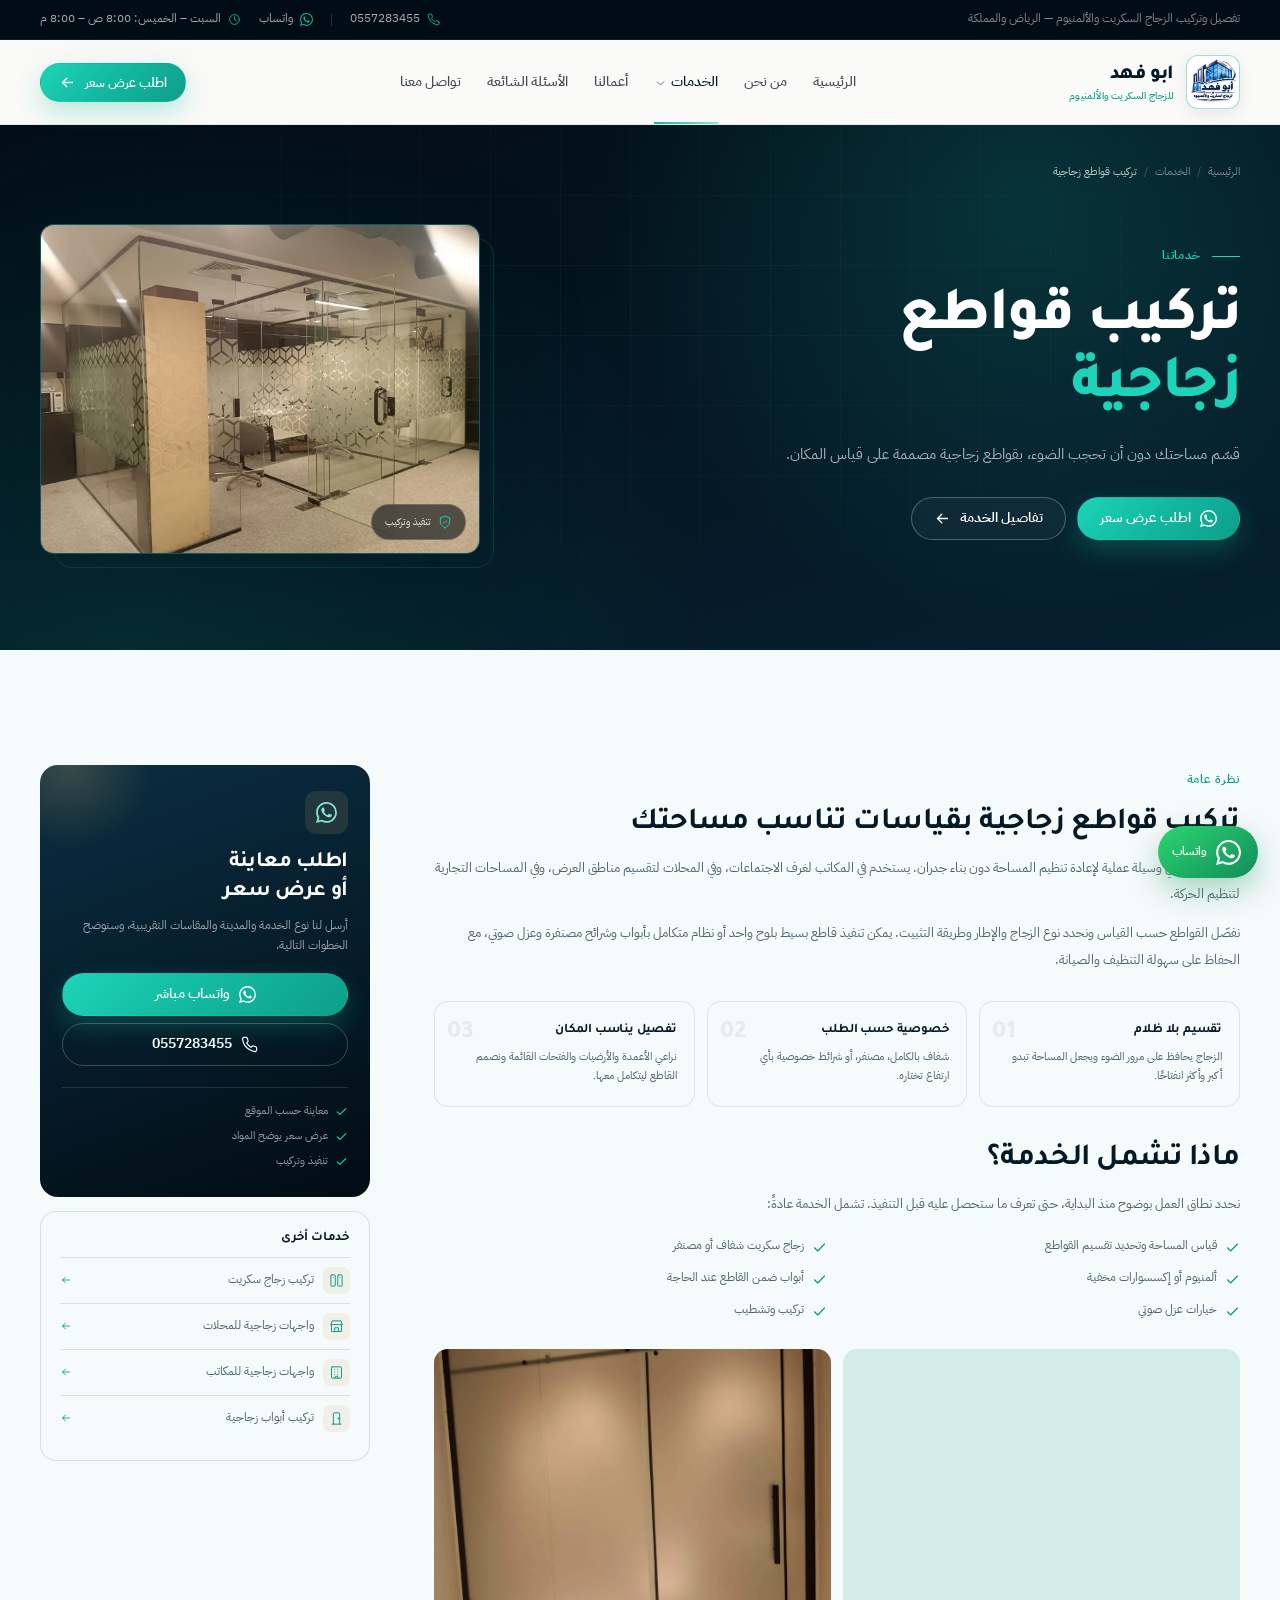
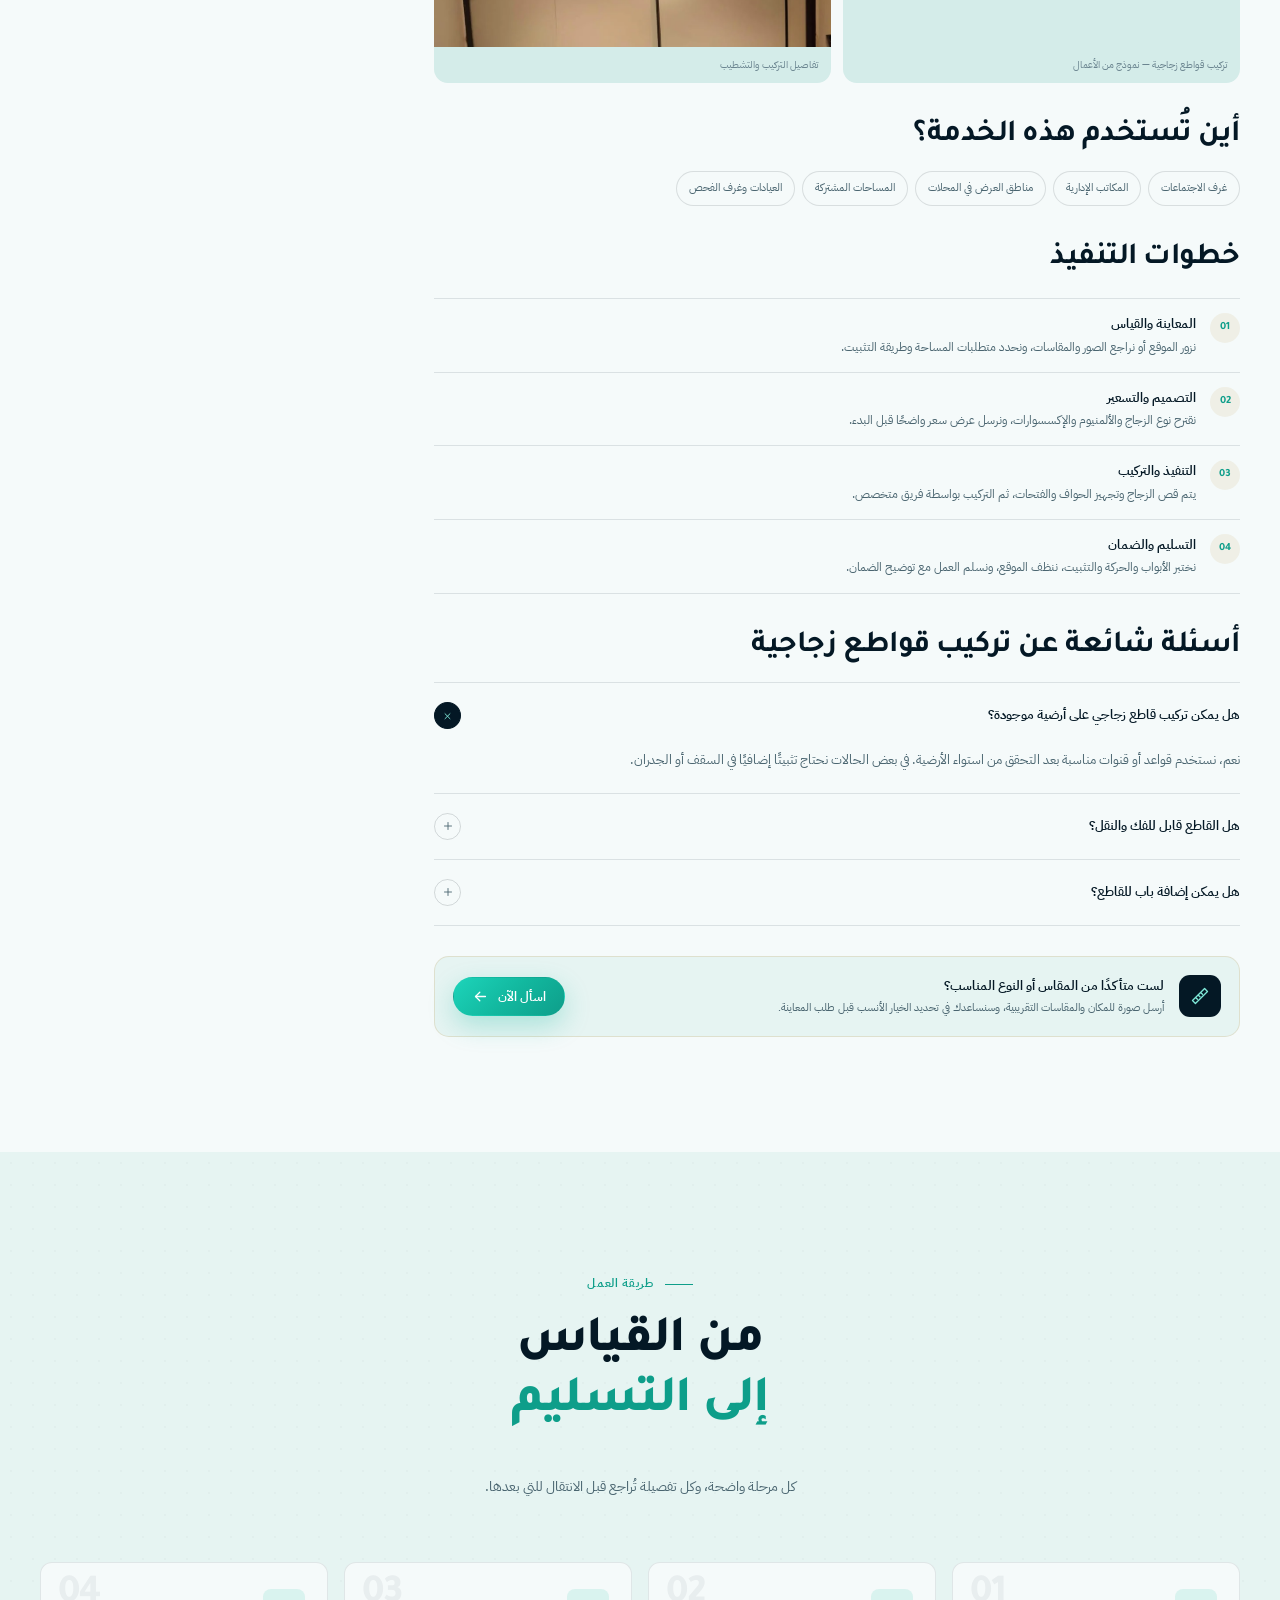
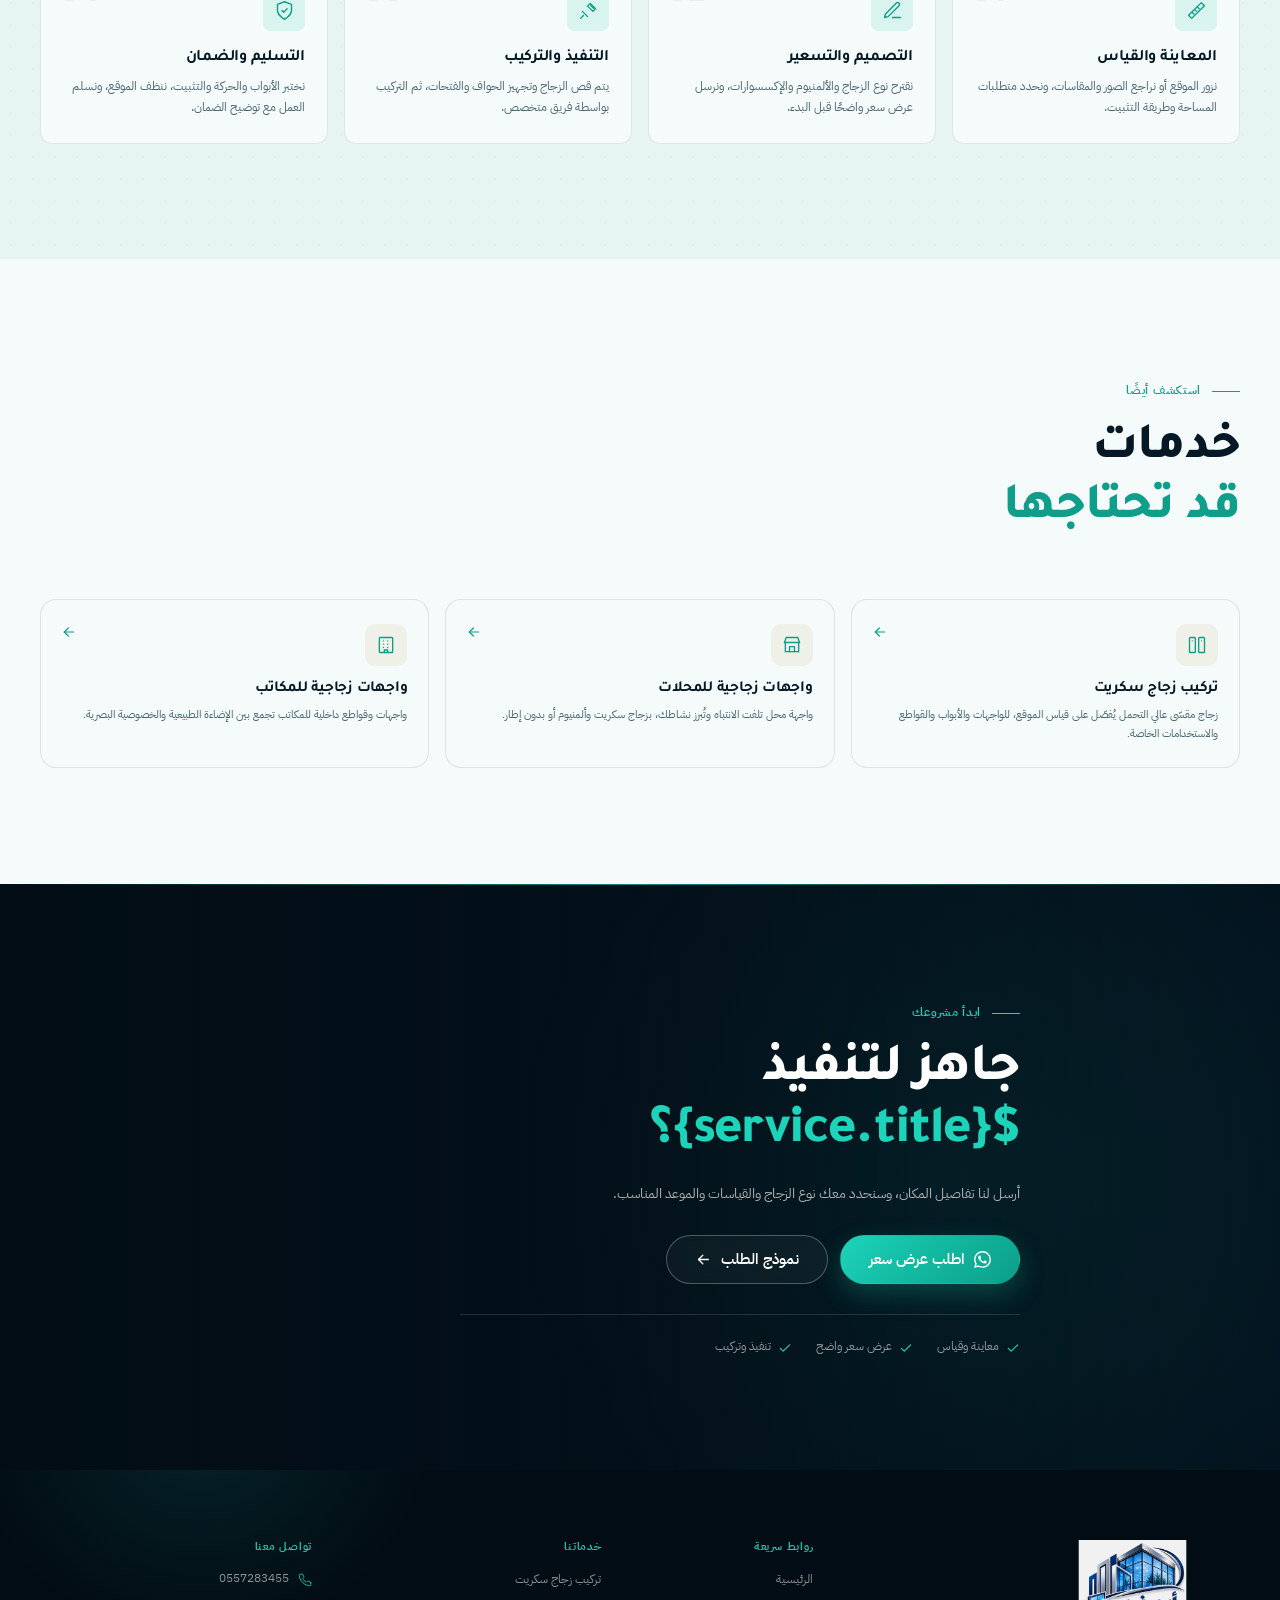
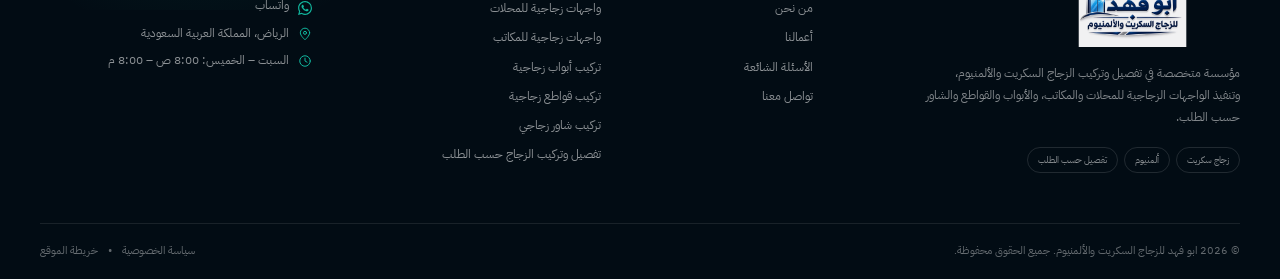
<file: services/glass-partitions.html>
<!doctype html>
<html lang="ar" dir="rtl">
<head>
  <meta charset="utf-8">
  <meta name="viewport" content="width=device-width, initial-scale=1">
  <title>تركيب قواطع زجاجية للمكاتب | زجاج سكريت – ابو فهد</title>
  <meta name="description" content="قواطع زجاجية للمكاتب والمساحات التجارية بزجاج سكريت، خيارات مصنفرة وعازلة للصوت، تفصيل حسب القياس وتركيب احترافي.">
  <meta name="robots" content="index, follow, max-image-preview:large, max-snippet:-1, max-video-preview:-1">
  <meta name="author" content="ابو فهد للزجاج السكريت والألمنيوم">
  <meta name="theme-color" content="#08141f">
  <link rel="canonical" href="https://abofahad.zujajsecurit.com/services/glass-partitions.html">
  <link rel="alternate" hreflang="ar" href="https://abofahad.zujajsecurit.com/services/glass-partitions.html">
  <link rel="alternate" hreflang="x-default" href="https://abofahad.zujajsecurit.com/services/glass-partitions.html">

  <link rel="icon" type="image/png" sizes="32x32" href="/assets/brand/favicon-32.png">
  <link rel="icon" type="image/png" sizes="64x64" href="/assets/brand/favicon-64.png">
  <link rel="apple-touch-icon" sizes="180x180" href="/assets/brand/apple-touch-icon.png">
  <link rel="manifest" href="/manifest.webmanifest">

  <link rel="preload" href="/assets/fonts/tajawal-700-arabic.woff2" as="font" type="font/woff2" crossorigin>
  <link rel="preload" href="/assets/fonts/tajawal-800-arabic.woff2" as="font" type="font/woff2" crossorigin>
  <link rel="preload" href="/assets/fonts/plex-arabic-400.woff2" as="font" type="font/woff2" crossorigin>

  <meta property="og:type" content="website">
  <meta property="og:locale" content="ar_SA">
  <meta property="og:site_name" content="ابو فهد للزجاج السكريت والألمنيوم">
  <meta property="og:title" content="تركيب قواطع زجاجية للمكاتب | زجاج سكريت – ابو فهد">
  <meta property="og:description" content="قواطع زجاجية للمكاتب والمساحات التجارية بزجاج سكريت، خيارات مصنفرة وعازلة للصوت، تفصيل حسب القياس وتركيب احترافي.">
  <meta property="og:url" content="https://abofahad.zujajsecurit.com/services/glass-partitions.html">
  <meta property="og:image" content="https://abofahad.zujajsecurit.com/assets/images/partition-black.jpg">
  <meta property="og:image:width" content="1200">
  <meta property="og:image:height" content="630">
  <meta property="og:image:alt" content="ابو فهد للزجاج السكريت والألمنيوم">
  <meta name="twitter:card" content="summary_large_image">
  <meta name="twitter:title" content="تركيب قواطع زجاجية للمكاتب | زجاج سكريت – ابو فهد">
  <meta name="twitter:description" content="قواطع زجاجية للمكاتب والمساحات التجارية بزجاج سكريت، خيارات مصنفرة وعازلة للصوت، تفصيل حسب القياس وتركيب احترافي.">
  <meta name="twitter:image" content="https://abofahad.zujajsecurit.com/assets/images/partition-black.jpg">

  <script>document.documentElement.classList.add("js");</script>
  <link rel="stylesheet" href="/assets/css/styles.css">
  <script type="application/ld+json">{"@context":"https://schema.org","@type":["LocalBusiness","HomeAndConstructionBusiness"],"@id":"https://abofahad.zujajsecurit.com/#organization","name":"ابو فهد للزجاج السكريت والألمنيوم","alternateName":["ابو فهد","Abu Fahad Glass & Aluminium"],"url":"https://abofahad.zujajsecurit.com","logo":"https://abofahad.zujajsecurit.com/assets/brand/logo-schema.webp","image":["https://abofahad.zujajsecurit.com/assets/images/og-cover.jpg?v=2","https://abofahad.zujajsecurit.com/assets/images/office-black-frame.jpg"],"description":"مؤسسة متخصصة في تفصيل وتركيب الزجاج السكريت والألمنيوم، واجهات زجاجية للمحلات والمكاتب، أبواب وقواطع زجاجية، شاور زجاجي، وتنفيذ حسب الطلب.","telephone":"+966557283455","priceRange":"SAR","currenciesAccepted":"SAR","paymentAccepted":"نقدي، تحويل بنكي","address":{"@type":"PostalAddress","addressLocality":"الرياض","addressRegion":"منطقة الرياض","addressCountry":"SA"},"areaServed":[{"@type":"City","name":"الرياض"},{"@type":"Country","name":"المملكة العربية السعودية"}],"openingHoursSpecification":[{"@type":"OpeningHoursSpecification","dayOfWeek":["Saturday","Sunday","Monday","Tuesday","Wednesday","Thursday"],"opens":"08:00","closes":"20:00"}],"hasOfferCatalog":{"@type":"OfferCatalog","name":"خدمات الزجاج والألمنيوم","itemListElement":[{"@type":"Offer","itemOffered":{"@type":"Service","name":"تركيب زجاج سكريت","url":"https://abofahad.zujajsecurit.com/services/glass-installation.html"}},{"@type":"Offer","itemOffered":{"@type":"Service","name":"واجهات زجاجية للمحلات","url":"https://abofahad.zujajsecurit.com/services/shop-fronts.html"}},{"@type":"Offer","itemOffered":{"@type":"Service","name":"واجهات زجاجية للمكاتب","url":"https://abofahad.zujajsecurit.com/services/office-facades.html"}},{"@type":"Offer","itemOffered":{"@type":"Service","name":"تركيب أبواب زجاجية","url":"https://abofahad.zujajsecurit.com/services/glass-doors.html"}},{"@type":"Offer","itemOffered":{"@type":"Service","name":"تركيب قواطع زجاجية","url":"https://abofahad.zujajsecurit.com/services/glass-partitions.html"}},{"@type":"Offer","itemOffered":{"@type":"Service","name":"تركيب شاور زجاجي","url":"https://abofahad.zujajsecurit.com/services/shower-glass.html"}},{"@type":"Offer","itemOffered":{"@type":"Service","name":"تفصيل وتركيب الزجاج حسب الطلب","url":"https://abofahad.zujajsecurit.com/services/custom-glass.html"}}]},"knowsAbout":["تركيب زجاج سكريت","واجهات زجاجية","ألمنيوم","قواطع زجاجية","أبواب زجاجية","شاور زجاجي"]}</script>
<script type="application/ld+json">{"@context":"https://schema.org","@type":"Service","@id":"https://abofahad.zujajsecurit.com/services/glass-partitions.html#service","name":"تركيب قواطع زجاجية","serviceType":"تركيب قواطع زجاجية","description":"قواطع زجاجية للمكاتب والمساحات التجارية بزجاج سكريت، خيارات مصنفرة وعازلة للصوت، تفصيل حسب القياس وتركيب احترافي.","url":"https://abofahad.zujajsecurit.com/services/glass-partitions.html","image":"https://abofahad.zujajsecurit.com/assets/images/partition-black.jpg","provider":{"@id":"https://abofahad.zujajsecurit.com/#organization"},"areaServed":[{"@type":"City","name":"الرياض"},{"@type":"Country","name":"المملكة العربية السعودية"}],"availableChannel":{"@type":"ServiceChannel","serviceUrl":"https://abofahad.zujajsecurit.com/contact.html#quote","servicePhone":"+966557283455"}}</script>
<script type="application/ld+json">{"@context":"https://schema.org","@type":"BreadcrumbList","itemListElement":[{"@type":"ListItem","position":1,"name":"الرئيسية","item":"https://abofahad.zujajsecurit.com/"},{"@type":"ListItem","position":2,"name":"الخدمات","item":"https://abofahad.zujajsecurit.com/services.html"},{"@type":"ListItem","position":3,"name":"تركيب قواطع زجاجية","item":"https://abofahad.zujajsecurit.com/services/glass-partitions.html"}]}</script>
<script type="application/ld+json">{"@context":"https://schema.org","@type":"FAQPage","mainEntity":[{"@type":"Question","name":"هل يمكن تركيب قاطع زجاجي على أرضية موجودة؟","acceptedAnswer":{"@type":"Answer","text":"نعم، نستخدم قواعد أو قنوات مناسبة بعد التحقق من استواء الأرضية. في بعض الحالات نحتاج تثبيتًا إضافيًا في السقف أو الجدران."}},{"@type":"Question","name":"هل القاطع قابل للفك والنقل؟","acceptedAnswer":{"@type":"Answer","text":"بعض الأنظمة قابلة للفك وإعادة التركيب، لكن ذلك يعتمد على نوع الإطار وطريقة التثبيت. نوضح ذلك قبل التنفيذ إذا كنت تخطط لنقل القاطع مستقبلًا."}},{"@type":"Question","name":"هل يمكن إضافة باب للقاطع؟","acceptedAnswer":{"@type":"Answer","text":"نعم، يمكن تصميم القاطع مع باب مفصلي أو منزلق ضمن نفس النظام، مع مراعاة اتجاه الحركة والمساحة المتاحة."}}]}</script>
<script type="application/ld+json">{"@context":"https://schema.org","@type":"WebPage","url":"https://abofahad.zujajsecurit.com/services/glass-partitions.html","name":"تركيب قواطع زجاجية للمكاتب | زجاج سكريت – ابو فهد","description":"قواطع زجاجية للمكاتب والمساحات التجارية بزجاج سكريت، خيارات مصنفرة وعازلة للصوت، تفصيل حسب القياس وتركيب احترافي.","isPartOf":{"@id":"https://abofahad.zujajsecurit.com/#website"},"primaryImageOfPage":"https://abofahad.zujajsecurit.com/assets/images/partition-black.jpg","inLanguage":"ar"}</script>
</head>
<body data-whatsapp="966557283455">
  <a class="skip-link" href="#main">تجاوز إلى المحتوى</a>
  <div class="scroll-progress" aria-hidden="true"><span></span></div>
<div class="topbar">
    <div class="container topbar__inner">
      <p class="topbar__tag">تفصيل وتركيب الزجاج السكريت والألمنيوم — الرياض والمملكة</p>
      <div class="topbar__links">
        <a href="tel:+966557283455"><svg viewBox="0 0 24 24" fill="none" stroke="currentColor" stroke-width="1.7" stroke-linecap="round" stroke-linejoin="round" aria-hidden="true"><path d="M22 16.92v3a2 2 0 0 1-2.18 2 19.79 19.79 0 0 1-8.63-3.07 19.5 19.5 0 0 1-6-6A19.79 19.79 0 0 1 2.12 4.18 2 2 0 0 1 4.11 2h3a2 2 0 0 1 2 1.72c.13.96.36 1.9.7 2.81a2 2 0 0 1-.45 2.11L8.09 9.91a16 16 0 0 0 6 6l1.27-1.27a2 2 0 0 1 2.11-.45c.91.34 1.85.57 2.81.7A2 2 0 0 1 22 16.92z"/></svg><span dir="ltr">0557283455</span></a>
        <span class="topbar__sep" aria-hidden="true"></span>
        <a href="https://wa.me/966557283455?text=%D8%A7%D9%84%D8%B3%D9%84%D8%A7%D9%85%20%D8%B9%D9%84%D9%8A%D9%83%D9%85%D8%8C%20%D8%A3%D8%B1%D8%BA%D8%A8%20%D8%A8%D8%A7%D9%84%D8%A7%D8%B3%D8%AA%D9%81%D8%B3%D8%A7%D8%B1%20%D8%B9%D9%86%20%D8%AE%D8%AF%D9%85%D8%A7%D8%AA%20%D9%85%D8%A4%D8%B3%D8%B3%D8%A9%20%D8%B1%D9%8A%D9%85%20%D8%A7%D9%84%D9%86%D9%81%D9%88%D8%B0%20%D9%84%D9%84%D8%B2%D8%AC%D8%A7%D8%AC%20%D8%A7%D9%84%D8%B3%D9%83%D8%B1%D9%8A%D8%AA%20%D9%88%D8%A7%D9%84%D8%A3%D9%84%D9%85%D9%86%D9%8A%D9%88%D9%85." target="_blank" rel="noopener"><svg viewBox="0 0 24 24" fill="currentColor" aria-hidden="true"><path d="M17.472 14.382c-.297-.149-1.758-.867-2.03-.967-.273-.099-.471-.148-.67.15-.197.297-.767.966-.94 1.164-.173.199-.347.223-.644.075-.297-.15-1.255-.463-2.39-1.475-.883-.788-1.48-1.761-1.653-2.059-.173-.297-.018-.458.13-.606.134-.133.298-.347.446-.52.149-.174.198-.298.298-.497.099-.198.05-.371-.025-.52-.075-.149-.669-1.612-.916-2.207-.242-.579-.487-.5-.669-.51-.173-.008-.371-.01-.57-.01-.198 0-.52.074-.792.372-.272.297-1.04 1.016-1.04 2.479 0 1.462 1.065 2.875 1.213 3.074.149.198 2.096 3.2 5.077 4.487.709.306 1.262.489 1.694.625.712.227 1.36.195 1.871.118.571-.085 1.758-.719 2.006-1.413.248-.694.248-1.289.173-1.413-.074-.124-.272-.198-.57-.347m-5.421 7.403h-.004a9.87 9.87 0 0 1-5.031-1.378l-.361-.214-3.741.982.998-3.648-.235-.374a9.86 9.86 0 0 1-1.51-5.26c.001-5.45 4.436-9.884 9.888-9.884 2.64 0 5.122 1.03 6.988 2.898a9.825 9.825 0 0 1 2.893 6.994c-.003 5.45-4.437 9.884-9.885 9.884m8.413-18.297A11.815 11.815 0 0 0 12.05 0C5.495 0 .16 5.335.157 11.892c0 2.096.547 4.142 1.588 5.945L.057 24l6.305-1.654a11.882 11.882 0 0 0 5.683 1.448h.005c6.554 0 11.89-5.335 11.893-11.893a11.821 11.821 0 0 0-3.48-8.413Z"/></svg><span>واتساب</span></a>
        <span class="topbar__hours"><svg viewBox="0 0 24 24" fill="none" stroke="currentColor" stroke-width="1.7" stroke-linecap="round" stroke-linejoin="round" aria-hidden="true"><circle cx="12" cy="12" r="9"/><path d="M12 7v5l3.5 2"/></svg><span>السبت – الخميس: 8:00 ص – 8:00 م</span></span>
      </div>
    </div>
  </div>
  <header class="site-header" id="site-header">
    <div class="container header__inner">
      <a class="brand " href="/" aria-label="ابو فهد للزجاج السكريت والألمنيوم — الصفحة الرئيسية">
  <span class="brand__badge"><img src="/assets/brand/logo-square.webp" width="700" height="700" alt="" loading="eager"></span>
  <span class="brand__text"><strong>ابو فهد</strong><small>للزجاج السكريت والألمنيوم</small></span>
</a>
      <nav class="main-nav" aria-label="التنقل الرئيسي">
        <ul><li><a href="/" >الرئيسية</a></li><li><a href="/about.html" >من نحن</a></li><li class="has-dropdown is-active">
        <a href="/services.html" aria-current="page">الخدمات <span class="nav-chevron"><svg viewBox="0 0 24 24" fill="none" stroke="currentColor" stroke-width="1.8" stroke-linecap="round" stroke-linejoin="round" aria-hidden="true"><path d="m6 9 6 6 6-6"/></svg></span></a>
        <div class="dropdown" role="group" aria-label="خدمات المؤسسة">
          <div class="dropdown__head"><span>خدماتنا</span><a href="/services.html">عرض الكل <svg viewBox="0 0 24 24" fill="none" stroke="currentColor" stroke-width="1.8" stroke-linecap="round" stroke-linejoin="round" aria-hidden="true"><path d="M19 12H5"/><path d="m11 18-6-6 6-6"/></svg></a></div>
          <div class="dropdown__grid"><a href="/services/glass-installation.html">
          <span class="dropdown__icon"><svg viewBox="0 0 24 24" fill="none" stroke="currentColor" stroke-width="1.6" stroke-linecap="round" stroke-linejoin="round" aria-hidden="true"><rect x="3" y="3" width="7" height="18" rx="1"/><rect x="14" y="3" width="7" height="18" rx="1"/><path d="M6.5 7h.01M17.5 7h.01"/></svg></span>
          <span><strong>تركيب زجاج سكريت</strong><small>زجاج سكريت</small></span>
        </a><a href="/services/shop-fronts.html">
          <span class="dropdown__icon"><svg viewBox="0 0 24 24" fill="none" stroke="currentColor" stroke-width="1.6" stroke-linecap="round" stroke-linejoin="round" aria-hidden="true"><path d="M3 9 5 3h14l2 6"/><path d="M4 9v11h16V9"/><path d="M9 20v-6h6v6"/><path d="M3 9h18"/></svg></span>
          <span><strong>واجهات زجاجية للمحلات</strong><small>واجهات المحلات</small></span>
        </a><a href="/services/office-facades.html">
          <span class="dropdown__icon"><svg viewBox="0 0 24 24" fill="none" stroke="currentColor" stroke-width="1.6" stroke-linecap="round" stroke-linejoin="round" aria-hidden="true"><rect x="4" y="3" width="16" height="18" rx="1"/><path d="M9 7h.01M14 7h.01M9 11h.01M14 11h.01M9 15h.01M14 15h.01"/><path d="M10 21v-3h4v3"/></svg></span>
          <span><strong>واجهات زجاجية للمكاتب</strong><small>واجهات المكاتب</small></span>
        </a><a href="/services/glass-doors.html">
          <span class="dropdown__icon"><svg viewBox="0 0 24 24" fill="none" stroke="currentColor" stroke-width="1.6" stroke-linecap="round" stroke-linejoin="round" aria-hidden="true"><path d="M5 21h14"/><path d="M7 21V4a1 1 0 0 1 1-1h8a1 1 0 0 1 1 1v17"/><circle cx="15" cy="12" r=".9"/></svg></span>
          <span><strong>تركيب أبواب زجاجية</strong><small>أبواب زجاجية</small></span>
        </a><a href="/services/glass-partitions.html">
          <span class="dropdown__icon"><svg viewBox="0 0 24 24" fill="none" stroke="currentColor" stroke-width="1.6" stroke-linecap="round" stroke-linejoin="round" aria-hidden="true"><path d="M4 3v18M20 3v18"/><path d="M4 8h16M4 16h16"/><path d="M12 8v8"/></svg></span>
          <span><strong>تركيب قواطع زجاجية</strong><small>قواطع زجاجية</small></span>
        </a><a href="/services/shower-glass.html">
          <span class="dropdown__icon"><svg viewBox="0 0 24 24" fill="none" stroke="currentColor" stroke-width="1.6" stroke-linecap="round" stroke-linejoin="round" aria-hidden="true"><path d="M4 20V9a4 4 0 0 1 8 0v1"/><path d="M12 7h8l-2 5H12Z"/><path d="M6 14v.01M9 17v.01M6 20v.01"/></svg></span>
          <span><strong>تركيب شاور زجاجي</strong><small>شاور زجاجي</small></span>
        </a><a href="/services/custom-glass.html">
          <span class="dropdown__icon"><svg viewBox="0 0 24 24" fill="none" stroke="currentColor" stroke-width="1.6" stroke-linecap="round" stroke-linejoin="round" aria-hidden="true"><path d="M12 2v4M12 18v4M4.9 4.9l2.8 2.8M16.3 16.3l2.8 2.8M2 12h4M18 12h4M4.9 19.1l2.8-2.8M16.3 7.7l2.8-2.8"/></svg></span>
          <span><strong>تفصيل وتركيب الزجاج حسب الطلب</strong><small>تصنيع حسب الطلب</small></span>
        </a></div>
        </div>
      </li><li><a href="/projects.html" >أعمالنا</a></li><li><a href="/faq.html" >الأسئلة الشائعة</a></li><li><a href="/contact.html" >تواصل معنا</a></li></ul>
      </nav>
      <div class="header__actions">
        <a class="btn btn--gold btn--sm header__cta" href="/contact.html#quote">اطلب عرض سعر <svg viewBox="0 0 24 24" fill="none" stroke="currentColor" stroke-width="1.8" stroke-linecap="round" stroke-linejoin="round" aria-hidden="true"><path d="M19 12H5"/><path d="m11 18-6-6 6-6"/></svg></a>
        <button class="nav-toggle" type="button" aria-label="فتح القائمة" aria-expanded="false" aria-controls="mobile-nav">
          <span></span><span></span><span></span>
        </button>
      </div>
    </div>
  </header>
  <div class="nav-backdrop" data-nav-close aria-hidden="true"></div>
  <aside class="mobile-nav" id="mobile-nav" aria-label="قائمة الجوال" aria-hidden="true">
    <div class="mobile-nav__head">
      <a class="brand brand--mobile" href="/" aria-label="ابو فهد للزجاج السكريت والألمنيوم — الصفحة الرئيسية">
  <span class="brand__badge"><img src="/assets/brand/logo-square.webp" width="700" height="700" alt="" loading="eager"></span>
  <span class="brand__text"><strong>ابو فهد</strong><small>للزجاج السكريت والألمنيوم</small></span>
</a>
      <button class="mobile-nav__close" type="button" aria-label="إغلاق القائمة" data-nav-close><svg viewBox="0 0 24 24" fill="none" stroke="currentColor" stroke-width="1.9" stroke-linecap="round" aria-hidden="true"><path d="m6 6 12 12M18 6 6 18"/></svg></button>
    </div>
    <nav class="mobile-nav__body"><a class="mobile-nav__link" href="/">الرئيسية <svg viewBox="0 0 24 24" fill="none" stroke="currentColor" stroke-width="1.8" stroke-linecap="round" stroke-linejoin="round" aria-hidden="true"><path d="M19 12H5"/><path d="m11 18-6-6 6-6"/></svg></a><a class="mobile-nav__link" href="/about.html">من نحن <svg viewBox="0 0 24 24" fill="none" stroke="currentColor" stroke-width="1.8" stroke-linecap="round" stroke-linejoin="round" aria-hidden="true"><path d="M19 12H5"/><path d="m11 18-6-6 6-6"/></svg></a><div class="mobile-nav__group">
        <a class="mobile-nav__link" href="/services.html">الخدمات <svg viewBox="0 0 24 24" fill="none" stroke="currentColor" stroke-width="1.8" stroke-linecap="round" stroke-linejoin="round" aria-hidden="true"><path d="M19 12H5"/><path d="m11 18-6-6 6-6"/></svg></a>
        <div class="mobile-nav__subs"><a class="mobile-nav__sub" href="/services/glass-installation.html">تركيب زجاج سكريت</a><a class="mobile-nav__sub" href="/services/shop-fronts.html">واجهات زجاجية للمحلات</a><a class="mobile-nav__sub" href="/services/office-facades.html">واجهات زجاجية للمكاتب</a><a class="mobile-nav__sub" href="/services/glass-doors.html">تركيب أبواب زجاجية</a><a class="mobile-nav__sub" href="/services/glass-partitions.html">تركيب قواطع زجاجية</a><a class="mobile-nav__sub" href="/services/shower-glass.html">تركيب شاور زجاجي</a><a class="mobile-nav__sub" href="/services/custom-glass.html">تفصيل وتركيب الزجاج حسب الطلب</a></div>
      </div><a class="mobile-nav__link" href="/projects.html">أعمالنا <svg viewBox="0 0 24 24" fill="none" stroke="currentColor" stroke-width="1.8" stroke-linecap="round" stroke-linejoin="round" aria-hidden="true"><path d="M19 12H5"/><path d="m11 18-6-6 6-6"/></svg></a><a class="mobile-nav__link" href="/faq.html">الأسئلة الشائعة <svg viewBox="0 0 24 24" fill="none" stroke="currentColor" stroke-width="1.8" stroke-linecap="round" stroke-linejoin="round" aria-hidden="true"><path d="M19 12H5"/><path d="m11 18-6-6 6-6"/></svg></a><a class="mobile-nav__link" href="/contact.html">تواصل معنا <svg viewBox="0 0 24 24" fill="none" stroke="currentColor" stroke-width="1.8" stroke-linecap="round" stroke-linejoin="round" aria-hidden="true"><path d="M19 12H5"/><path d="m11 18-6-6 6-6"/></svg></a></nav>
    <div class="mobile-nav__foot">
      <a class="btn btn--gold" href="/contact.html#quote">اطلب عرض سعر <svg viewBox="0 0 24 24" fill="none" stroke="currentColor" stroke-width="1.8" stroke-linecap="round" stroke-linejoin="round" aria-hidden="true"><path d="M19 12H5"/><path d="m11 18-6-6 6-6"/></svg></a>
      <div class="mobile-nav__contact">
        <a href="tel:+966557283455"><svg viewBox="0 0 24 24" fill="none" stroke="currentColor" stroke-width="1.7" stroke-linecap="round" stroke-linejoin="round" aria-hidden="true"><path d="M22 16.92v3a2 2 0 0 1-2.18 2 19.79 19.79 0 0 1-8.63-3.07 19.5 19.5 0 0 1-6-6A19.79 19.79 0 0 1 2.12 4.18 2 2 0 0 1 4.11 2h3a2 2 0 0 1 2 1.72c.13.96.36 1.9.7 2.81a2 2 0 0 1-.45 2.11L8.09 9.91a16 16 0 0 0 6 6l1.27-1.27a2 2 0 0 1 2.11-.45c.91.34 1.85.57 2.81.7A2 2 0 0 1 22 16.92z"/></svg><span dir="ltr">0557283455</span></a>
        <a href="https://wa.me/966557283455?text=%D8%A7%D9%84%D8%B3%D9%84%D8%A7%D9%85%20%D8%B9%D9%84%D9%8A%D9%83%D9%85%D8%8C%20%D8%A3%D8%B1%D8%BA%D8%A8%20%D8%A8%D8%A7%D9%84%D8%A7%D8%B3%D8%AA%D9%81%D8%B3%D8%A7%D8%B1%20%D8%B9%D9%86%20%D8%AE%D8%AF%D9%85%D8%A7%D8%AA%20%D9%85%D8%A4%D8%B3%D8%B3%D8%A9%20%D8%B1%D9%8A%D9%85%20%D8%A7%D9%84%D9%86%D9%81%D9%88%D8%B0%20%D9%84%D9%84%D8%B2%D8%AC%D8%A7%D8%AC%20%D8%A7%D9%84%D8%B3%D9%83%D8%B1%D9%8A%D8%AA%20%D9%88%D8%A7%D9%84%D8%A3%D9%84%D9%85%D9%86%D9%8A%D9%88%D9%85." target="_blank" rel="noopener"><svg viewBox="0 0 24 24" fill="currentColor" aria-hidden="true"><path d="M17.472 14.382c-.297-.149-1.758-.867-2.03-.967-.273-.099-.471-.148-.67.15-.197.297-.767.966-.94 1.164-.173.199-.347.223-.644.075-.297-.15-1.255-.463-2.39-1.475-.883-.788-1.48-1.761-1.653-2.059-.173-.297-.018-.458.13-.606.134-.133.298-.347.446-.52.149-.174.198-.298.298-.497.099-.198.05-.371-.025-.52-.075-.149-.669-1.612-.916-2.207-.242-.579-.487-.5-.669-.51-.173-.008-.371-.01-.57-.01-.198 0-.52.074-.792.372-.272.297-1.04 1.016-1.04 2.479 0 1.462 1.065 2.875 1.213 3.074.149.198 2.096 3.2 5.077 4.487.709.306 1.262.489 1.694.625.712.227 1.36.195 1.871.118.571-.085 1.758-.719 2.006-1.413.248-.694.248-1.289.173-1.413-.074-.124-.272-.198-.57-.347m-5.421 7.403h-.004a9.87 9.87 0 0 1-5.031-1.378l-.361-.214-3.741.982.998-3.648-.235-.374a9.86 9.86 0 0 1-1.51-5.26c.001-5.45 4.436-9.884 9.888-9.884 2.64 0 5.122 1.03 6.988 2.898a9.825 9.825 0 0 1 2.893 6.994c-.003 5.45-4.437 9.884-9.885 9.884m8.413-18.297A11.815 11.815 0 0 0 12.05 0C5.495 0 .16 5.335.157 11.892c0 2.096.547 4.142 1.588 5.945L.057 24l6.305-1.654a11.882 11.882 0 0 0 5.683 1.448h.005c6.554 0 11.89-5.335 11.893-11.893a11.821 11.821 0 0 0-3.48-8.413Z"/></svg><span>واتساب</span></a>
      </div>
    </div>
  </aside>
<main id="main">
<section class="page-hero">
    <div class="page-hero__glow" aria-hidden="true"></div>
    <div class="page-hero__grid-bg" aria-hidden="true"></div>
    <div class="container">
      <nav class="breadcrumb" aria-label="مسار التنقل"><a href="/">الرئيسية</a><span class="breadcrumb__sep" aria-hidden="true">/</span><a href="/services.html">الخدمات</a><span class="breadcrumb__sep" aria-hidden="true">/</span><span aria-current="page">تركيب قواطع زجاجية</span></nav>
      <div class="page-hero__inner">
        <div class="page-hero__content reveal">
          <span class="eyebrow eyebrow--light"><span class="eyebrow__line" aria-hidden="true"></span>خدماتنا</span>
          <h1>تركيب قواطع<br><em>زجاجية</em></h1>
          <p>قسّم مساحتك دون أن تحجب الضوء، بقواطع زجاجية مصممة على قياس المكان.</p>
          <div class="page-hero__actions"><a class="btn btn--gold" href="https://wa.me/966557283455?text=%D8%A7%D9%84%D8%B3%D9%84%D8%A7%D9%85%20%D8%B9%D9%84%D9%8A%D9%83%D9%85%D8%8C%20%D8%A3%D8%B1%D8%BA%D8%A8%20%D8%A8%D8%A7%D9%84%D8%A7%D8%B3%D8%AA%D9%81%D8%B3%D8%A7%D8%B1%20%D8%B9%D9%86%20%D8%AE%D8%AF%D9%85%D8%A9%20%D8%AA%D8%B1%D9%83%D9%8A%D8%A8%20%D9%82%D9%88%D8%A7%D8%B7%D8%B9%20%D8%B2%D8%AC%D8%A7%D8%AC%D9%8A%D8%A9." target="_blank" rel="noopener"><svg viewBox="0 0 24 24" fill="currentColor" aria-hidden="true"><path d="M17.472 14.382c-.297-.149-1.758-.867-2.03-.967-.273-.099-.471-.148-.67.15-.197.297-.767.966-.94 1.164-.173.199-.347.223-.644.075-.297-.15-1.255-.463-2.39-1.475-.883-.788-1.48-1.761-1.653-2.059-.173-.297-.018-.458.13-.606.134-.133.298-.347.446-.52.149-.174.198-.298.298-.497.099-.198.05-.371-.025-.52-.075-.149-.669-1.612-.916-2.207-.242-.579-.487-.5-.669-.51-.173-.008-.371-.01-.57-.01-.198 0-.52.074-.792.372-.272.297-1.04 1.016-1.04 2.479 0 1.462 1.065 2.875 1.213 3.074.149.198 2.096 3.2 5.077 4.487.709.306 1.262.489 1.694.625.712.227 1.36.195 1.871.118.571-.085 1.758-.719 2.006-1.413.248-.694.248-1.289.173-1.413-.074-.124-.272-.198-.57-.347m-5.421 7.403h-.004a9.87 9.87 0 0 1-5.031-1.378l-.361-.214-3.741.982.998-3.648-.235-.374a9.86 9.86 0 0 1-1.51-5.26c.001-5.45 4.436-9.884 9.888-9.884 2.64 0 5.122 1.03 6.988 2.898a9.825 9.825 0 0 1 2.893 6.994c-.003 5.45-4.437 9.884-9.885 9.884m8.413-18.297A11.815 11.815 0 0 0 12.05 0C5.495 0 .16 5.335.157 11.892c0 2.096.547 4.142 1.588 5.945L.057 24l6.305-1.654a11.882 11.882 0 0 0 5.683 1.448h.005c6.554 0 11.89-5.335 11.893-11.893a11.821 11.821 0 0 0-3.48-8.413Z"/></svg> اطلب عرض سعر</a>
      <a class="btn btn--ghost" href="#details">تفاصيل الخدمة <svg viewBox="0 0 24 24" fill="none" stroke="currentColor" stroke-width="1.8" stroke-linecap="round" stroke-linejoin="round" aria-hidden="true"><path d="M19 12H5"/><path d="m11 18-6-6 6-6"/></svg></a></div>
        </div>
        <div class="page-hero__visual reveal" data-delay="1">
          <div class="page-hero__frame"><picture>
  <source type="image/webp" srcset="/assets/images/partition-black-sm.webp 900w, /assets/images/partition-black.webp 1600w" sizes="(max-width: 900px) 90vw, 44vw">
  <img src="/assets/images/partition-black.jpg" srcset="/assets/images/partition-black-sm.jpg 900w, /assets/images/partition-black.jpg 1600w" sizes="(max-width: 900px) 90vw, 44vw" alt="قواطع زجاجية داخلية بإطار أسود في مساحة مكتبية" width="1600" height="1200" loading="eager" fetchpriority="high">
</picture></div>
          <span class="page-hero__badge"><svg viewBox="0 0 24 24" fill="none" stroke="currentColor" stroke-width="1.6" stroke-linecap="round" stroke-linejoin="round" aria-hidden="true"><path d="M12 22s8-4 8-10V5l-8-3-8 3v7c0 6 8 10 8 10Z"/><path d="m9 12 2 2 4-4"/></svg> تنفيذ وتركيب</span>
        </div>
      </div>
    </div>
  </section>

  <section class="section service-page" id="details">
    <div class="container service-layout">
      <article class="service-prose">
        <span class="eyebrow">نظرة عامة</span>
        <h2>تركيب قواطع زجاجية بقياسات تناسب مساحتك</h2>
        <p>القاطع الزجاجي وسيلة عملية لإعادة تنظيم المساحة دون بناء جدران. يستخدم في المكاتب لغرف الاجتماعات، وفي المحلات لتقسيم مناطق العرض، وفي المساحات التجارية لتنظيم الحركة.</p><p>نفصّل القواطع حسب القياس ونحدد نوع الزجاج والإطار وطريقة التثبيت. يمكن تنفيذ قاطع بسيط بلوح واحد أو نظام متكامل بأبواب وشرائح مصنفرة وعزل صوتي، مع الحفاظ على سهولة التنظيف والصيانة.</p>
        <div class="feature-grid"><article class="feature-card reveal" style="--delay:0ms">
      <span class="feature-card__num">01</span>
      <h3>تقسيم بلا ظلام</h3>
      <p>الزجاج يحافظ على مرور الضوء ويجعل المساحة تبدو أكبر وأكثر انفتاحًا.</p>
    </article><article class="feature-card reveal" style="--delay:70ms">
      <span class="feature-card__num">02</span>
      <h3>خصوصية حسب الطلب</h3>
      <p>شفاف بالكامل، مصنفر، أو شرائط خصوصية بأي ارتفاع تختاره.</p>
    </article><article class="feature-card reveal" style="--delay:140ms">
      <span class="feature-card__num">03</span>
      <h3>تفصيل يناسب المكان</h3>
      <p>نراعي الأعمدة والأرضيات والفتحات القائمة ونصمم القاطع ليتكامل معها.</p>
    </article></div>

        <h2>ماذا تشمل الخدمة؟</h2>
        <p>نحدد نطاق العمل بوضوح منذ البداية، حتى تعرف ما ستحصل عليه قبل التنفيذ. تشمل الخدمة عادةً:</p>
        <ul class="check-grid"><li><svg viewBox="0 0 24 24" fill="none" stroke="currentColor" stroke-width="2" stroke-linecap="round" stroke-linejoin="round" aria-hidden="true"><path d="m4 12.5 5 5L20 6.5"/></svg><span>قياس المساحة وتحديد تقسيم القواطع</span></li><li><svg viewBox="0 0 24 24" fill="none" stroke="currentColor" stroke-width="2" stroke-linecap="round" stroke-linejoin="round" aria-hidden="true"><path d="m4 12.5 5 5L20 6.5"/></svg><span>زجاج سكريت شفاف أو مصنفر</span></li><li><svg viewBox="0 0 24 24" fill="none" stroke="currentColor" stroke-width="2" stroke-linecap="round" stroke-linejoin="round" aria-hidden="true"><path d="m4 12.5 5 5L20 6.5"/></svg><span>ألمنيوم أو إكسسوارات مخفية</span></li><li><svg viewBox="0 0 24 24" fill="none" stroke="currentColor" stroke-width="2" stroke-linecap="round" stroke-linejoin="round" aria-hidden="true"><path d="m4 12.5 5 5L20 6.5"/></svg><span>أبواب ضمن القاطع عند الحاجة</span></li><li><svg viewBox="0 0 24 24" fill="none" stroke="currentColor" stroke-width="2" stroke-linecap="round" stroke-linejoin="round" aria-hidden="true"><path d="m4 12.5 5 5L20 6.5"/></svg><span>خيارات عزل صوتي</span></li><li><svg viewBox="0 0 24 24" fill="none" stroke="currentColor" stroke-width="2" stroke-linecap="round" stroke-linejoin="round" aria-hidden="true"><path d="m4 12.5 5 5L20 6.5"/></svg><span>تركيب وتشطيب</span></li></ul>

        <div class="media-pair">
          <figure><picture>
  <source type="image/webp" srcset="/assets/images/partition-black-sm.webp 900w, /assets/images/partition-black.webp 1600w" sizes="(max-width: 900px) 90vw, 34vw">
  <img src="/assets/images/partition-black.jpg" srcset="/assets/images/partition-black-sm.jpg 900w, /assets/images/partition-black.jpg 1600w" sizes="(max-width: 900px) 90vw, 34vw" alt="قواطع زجاجية داخلية بإطار أسود في مساحة مكتبية" width="1600" height="1200" loading="lazy" decoding="async">
</picture><figcaption>تركيب قواطع زجاجية — نموذج من الأعمال</figcaption></figure>
          <figure><picture>
  <source type="image/webp" srcset="/assets/images/office-black-2-sm.webp 900w, /assets/images/office-black-2.webp 1600w" sizes="(max-width: 900px) 90vw, 34vw">
  <img src="/assets/images/office-black-2.jpg" srcset="/assets/images/office-black-2-sm.jpg 900w, /assets/images/office-black-2.jpg 1600w" sizes="(max-width: 900px) 90vw, 34vw" alt="واجهات زجاجية داخلية للمكاتب بإطار ألمنيوم أسود" width="1200" height="1600" loading="lazy" decoding="async">
</picture><figcaption>تفاصيل التركيب والتشطيب</figcaption></figure>
        </div>

        <h2>أين تُستخدم هذه الخدمة؟</h2>
        <ul class="tag-list"><li>غرف الاجتماعات</li><li>المكاتب الإدارية</li><li>مناطق العرض في المحلات</li><li>المساحات المشتركة</li><li>العيادات وغرف الفحص</li></ul>

        <h2>خطوات التنفيذ</h2>
        <ol class="steps-list"><li><span class="steps-list__num">01</span><div><strong>المعاينة والقياس</strong><p>نزور الموقع أو نراجع الصور والمقاسات، ونحدد متطلبات المساحة وطريقة التثبيت.</p></div></li><li><span class="steps-list__num">02</span><div><strong>التصميم والتسعير</strong><p>نقترح نوع الزجاج والألمنيوم والإكسسوارات، ونرسل عرض سعر واضحًا قبل البدء.</p></div></li><li><span class="steps-list__num">03</span><div><strong>التنفيذ والتركيب</strong><p>يتم قص الزجاج وتجهيز الحواف والفتحات، ثم التركيب بواسطة فريق متخصص.</p></div></li><li><span class="steps-list__num">04</span><div><strong>التسليم والضمان</strong><p>نختبر الأبواب والحركة والتثبيت، ننظف الموقع، ونسلم العمل مع توضيح الضمان.</p></div></li></ol>

        <h2>أسئلة شائعة عن تركيب قواطع زجاجية</h2>
        <div class="faq-list"><details class="faq-item" open>
      <summary><span>هل يمكن تركيب قاطع زجاجي على أرضية موجودة؟</span><span class="faq-item__icon" aria-hidden="true"><svg viewBox="0 0 24 24" fill="none" stroke="currentColor" stroke-width="1.8" stroke-linecap="round" aria-hidden="true"><path d="M12 5v14M5 12h14"/></svg></span></summary>
      <div class="faq-item__answer"><p>نعم، نستخدم قواعد أو قنوات مناسبة بعد التحقق من استواء الأرضية. في بعض الحالات نحتاج تثبيتًا إضافيًا في السقف أو الجدران.</p></div>
    </details><details class="faq-item">
      <summary><span>هل القاطع قابل للفك والنقل؟</span><span class="faq-item__icon" aria-hidden="true"><svg viewBox="0 0 24 24" fill="none" stroke="currentColor" stroke-width="1.8" stroke-linecap="round" aria-hidden="true"><path d="M12 5v14M5 12h14"/></svg></span></summary>
      <div class="faq-item__answer"><p>بعض الأنظمة قابلة للفك وإعادة التركيب، لكن ذلك يعتمد على نوع الإطار وطريقة التثبيت. نوضح ذلك قبل التنفيذ إذا كنت تخطط لنقل القاطع مستقبلًا.</p></div>
    </details><details class="faq-item">
      <summary><span>هل يمكن إضافة باب للقاطع؟</span><span class="faq-item__icon" aria-hidden="true"><svg viewBox="0 0 24 24" fill="none" stroke="currentColor" stroke-width="1.8" stroke-linecap="round" aria-hidden="true"><path d="M12 5v14M5 12h14"/></svg></span></summary>
      <div class="faq-item__answer"><p>نعم، يمكن تصميم القاطع مع باب مفصلي أو منزلق ضمن نفس النظام، مع مراعاة اتجاه الحركة والمساحة المتاحة.</p></div>
    </details></div>

        <div class="service-callout">
          <span class="service-callout__icon"><svg viewBox="0 0 24 24" fill="none" stroke="currentColor" stroke-width="1.6" stroke-linecap="round" stroke-linejoin="round" aria-hidden="true"><path d="M3 17.5 17.5 3 21 6.5 6.5 21 3 17.5Z"/><path d="m7 14 2 2M10 11l2 2M13 8l2 2"/></svg></span>
          <div><strong>لست متأكدًا من المقاس أو النوع المناسب؟</strong><p>أرسل صورة للمكان والمقاسات التقريبية، وسنساعدك في تحديد الخيار الأنسب قبل طلب المعاينة.</p></div>
          <a class="btn btn--gold btn--sm" href="https://wa.me/966557283455?text=%D8%A7%D9%84%D8%B3%D9%84%D8%A7%D9%85%20%D8%B9%D9%84%D9%8A%D9%83%D9%85%D8%8C%20%D9%84%D8%AF%D9%8A%20%D8%A7%D8%B3%D8%AA%D9%81%D8%B3%D8%A7%D8%B1%20%D8%B9%D9%86%20%D8%AA%D8%B1%D9%83%D9%8A%D8%A8%20%D9%82%D9%88%D8%A7%D8%B7%D8%B9%20%D8%B2%D8%AC%D8%A7%D8%AC%D9%8A%D8%A9." target="_blank" rel="noopener">اسأل الآن <svg viewBox="0 0 24 24" fill="none" stroke="currentColor" stroke-width="1.8" stroke-linecap="round" stroke-linejoin="round" aria-hidden="true"><path d="M19 12H5"/><path d="m11 18-6-6 6-6"/></svg></a>
        </div>
      </article>

      <aside class="service-aside">
        <div class="quote-card">
          <span class="quote-card__icon"><svg viewBox="0 0 24 24" fill="currentColor" aria-hidden="true"><path d="M17.472 14.382c-.297-.149-1.758-.867-2.03-.967-.273-.099-.471-.148-.67.15-.197.297-.767.966-.94 1.164-.173.199-.347.223-.644.075-.297-.15-1.255-.463-2.39-1.475-.883-.788-1.48-1.761-1.653-2.059-.173-.297-.018-.458.13-.606.134-.133.298-.347.446-.52.149-.174.198-.298.298-.497.099-.198.05-.371-.025-.52-.075-.149-.669-1.612-.916-2.207-.242-.579-.487-.5-.669-.51-.173-.008-.371-.01-.57-.01-.198 0-.52.074-.792.372-.272.297-1.04 1.016-1.04 2.479 0 1.462 1.065 2.875 1.213 3.074.149.198 2.096 3.2 5.077 4.487.709.306 1.262.489 1.694.625.712.227 1.36.195 1.871.118.571-.085 1.758-.719 2.006-1.413.248-.694.248-1.289.173-1.413-.074-.124-.272-.198-.57-.347m-5.421 7.403h-.004a9.87 9.87 0 0 1-5.031-1.378l-.361-.214-3.741.982.998-3.648-.235-.374a9.86 9.86 0 0 1-1.51-5.26c.001-5.45 4.436-9.884 9.888-9.884 2.64 0 5.122 1.03 6.988 2.898a9.825 9.825 0 0 1 2.893 6.994c-.003 5.45-4.437 9.884-9.885 9.884m8.413-18.297A11.815 11.815 0 0 0 12.05 0C5.495 0 .16 5.335.157 11.892c0 2.096.547 4.142 1.588 5.945L.057 24l6.305-1.654a11.882 11.882 0 0 0 5.683 1.448h.005c6.554 0 11.89-5.335 11.893-11.893a11.821 11.821 0 0 0-3.48-8.413Z"/></svg></span>
          <h2>اطلب معاينة<br>أو عرض سعر</h2>
          <p>أرسل لنا نوع الخدمة والمدينة والمقاسات التقريبية، وسنوضح الخطوات التالية.</p>
          <a class="btn btn--gold" href="https://wa.me/966557283455?text=%D8%A7%D9%84%D8%B3%D9%84%D8%A7%D9%85%20%D8%B9%D9%84%D9%8A%D9%83%D9%85%D8%8C%20%D8%A3%D8%B1%D8%BA%D8%A8%20%D8%A8%D8%B7%D9%84%D8%A8%20%D8%B9%D8%B1%D8%B6%20%D8%B3%D8%B9%D8%B1%20%D9%84%D8%AE%D8%AF%D9%85%D8%A9%20%D8%AA%D8%B1%D9%83%D9%8A%D8%A8%20%D9%82%D9%88%D8%A7%D8%B7%D8%B9%20%D8%B2%D8%AC%D8%A7%D8%AC%D9%8A%D8%A9." target="_blank" rel="noopener"><svg viewBox="0 0 24 24" fill="currentColor" aria-hidden="true"><path d="M17.472 14.382c-.297-.149-1.758-.867-2.03-.967-.273-.099-.471-.148-.67.15-.197.297-.767.966-.94 1.164-.173.199-.347.223-.644.075-.297-.15-1.255-.463-2.39-1.475-.883-.788-1.48-1.761-1.653-2.059-.173-.297-.018-.458.13-.606.134-.133.298-.347.446-.52.149-.174.198-.298.298-.497.099-.198.05-.371-.025-.52-.075-.149-.669-1.612-.916-2.207-.242-.579-.487-.5-.669-.51-.173-.008-.371-.01-.57-.01-.198 0-.52.074-.792.372-.272.297-1.04 1.016-1.04 2.479 0 1.462 1.065 2.875 1.213 3.074.149.198 2.096 3.2 5.077 4.487.709.306 1.262.489 1.694.625.712.227 1.36.195 1.871.118.571-.085 1.758-.719 2.006-1.413.248-.694.248-1.289.173-1.413-.074-.124-.272-.198-.57-.347m-5.421 7.403h-.004a9.87 9.87 0 0 1-5.031-1.378l-.361-.214-3.741.982.998-3.648-.235-.374a9.86 9.86 0 0 1-1.51-5.26c.001-5.45 4.436-9.884 9.888-9.884 2.64 0 5.122 1.03 6.988 2.898a9.825 9.825 0 0 1 2.893 6.994c-.003 5.45-4.437 9.884-9.885 9.884m8.413-18.297A11.815 11.815 0 0 0 12.05 0C5.495 0 .16 5.335.157 11.892c0 2.096.547 4.142 1.588 5.945L.057 24l6.305-1.654a11.882 11.882 0 0 0 5.683 1.448h.005c6.554 0 11.89-5.335 11.893-11.893a11.821 11.821 0 0 0-3.48-8.413Z"/></svg> واتساب مباشر</a>
          <a class="btn btn--outline" href="tel:+966557283455"><svg viewBox="0 0 24 24" fill="none" stroke="currentColor" stroke-width="1.7" stroke-linecap="round" stroke-linejoin="round" aria-hidden="true"><path d="M22 16.92v3a2 2 0 0 1-2.18 2 19.79 19.79 0 0 1-8.63-3.07 19.5 19.5 0 0 1-6-6A19.79 19.79 0 0 1 2.12 4.18 2 2 0 0 1 4.11 2h3a2 2 0 0 1 2 1.72c.13.96.36 1.9.7 2.81a2 2 0 0 1-.45 2.11L8.09 9.91a16 16 0 0 0 6 6l1.27-1.27a2 2 0 0 1 2.11-.45c.91.34 1.85.57 2.81.7A2 2 0 0 1 22 16.92z"/></svg> <span dir="ltr">0557283455</span></a>
          <ul class="quote-card__points">
            <li><svg viewBox="0 0 24 24" fill="none" stroke="currentColor" stroke-width="2" stroke-linecap="round" stroke-linejoin="round" aria-hidden="true"><path d="m4 12.5 5 5L20 6.5"/></svg> معاينة حسب الموقع</li>
            <li><svg viewBox="0 0 24 24" fill="none" stroke="currentColor" stroke-width="2" stroke-linecap="round" stroke-linejoin="round" aria-hidden="true"><path d="m4 12.5 5 5L20 6.5"/></svg> عرض سعر يوضح المواد</li>
            <li><svg viewBox="0 0 24 24" fill="none" stroke="currentColor" stroke-width="2" stroke-linecap="round" stroke-linejoin="round" aria-hidden="true"><path d="m4 12.5 5 5L20 6.5"/></svg> تنفيذ وتركيب</li>
          </ul>
        </div>
        <div class="aside-services">
          <h3>خدمات أخرى</h3>
          <a href="/services/glass-installation.html"><span><svg viewBox="0 0 24 24" fill="none" stroke="currentColor" stroke-width="1.6" stroke-linecap="round" stroke-linejoin="round" aria-hidden="true"><rect x="3" y="3" width="7" height="18" rx="1"/><rect x="14" y="3" width="7" height="18" rx="1"/><path d="M6.5 7h.01M17.5 7h.01"/></svg></span><span>تركيب زجاج سكريت</span><svg viewBox="0 0 24 24" fill="none" stroke="currentColor" stroke-width="1.8" stroke-linecap="round" stroke-linejoin="round" aria-hidden="true"><path d="M19 12H5"/><path d="m11 18-6-6 6-6"/></svg></a><a href="/services/shop-fronts.html"><span><svg viewBox="0 0 24 24" fill="none" stroke="currentColor" stroke-width="1.6" stroke-linecap="round" stroke-linejoin="round" aria-hidden="true"><path d="M3 9 5 3h14l2 6"/><path d="M4 9v11h16V9"/><path d="M9 20v-6h6v6"/><path d="M3 9h18"/></svg></span><span>واجهات زجاجية للمحلات</span><svg viewBox="0 0 24 24" fill="none" stroke="currentColor" stroke-width="1.8" stroke-linecap="round" stroke-linejoin="round" aria-hidden="true"><path d="M19 12H5"/><path d="m11 18-6-6 6-6"/></svg></a><a href="/services/office-facades.html"><span><svg viewBox="0 0 24 24" fill="none" stroke="currentColor" stroke-width="1.6" stroke-linecap="round" stroke-linejoin="round" aria-hidden="true"><rect x="4" y="3" width="16" height="18" rx="1"/><path d="M9 7h.01M14 7h.01M9 11h.01M14 11h.01M9 15h.01M14 15h.01"/><path d="M10 21v-3h4v3"/></svg></span><span>واجهات زجاجية للمكاتب</span><svg viewBox="0 0 24 24" fill="none" stroke="currentColor" stroke-width="1.8" stroke-linecap="round" stroke-linejoin="round" aria-hidden="true"><path d="M19 12H5"/><path d="m11 18-6-6 6-6"/></svg></a><a href="/services/glass-doors.html"><span><svg viewBox="0 0 24 24" fill="none" stroke="currentColor" stroke-width="1.6" stroke-linecap="round" stroke-linejoin="round" aria-hidden="true"><path d="M5 21h14"/><path d="M7 21V4a1 1 0 0 1 1-1h8a1 1 0 0 1 1 1v17"/><circle cx="15" cy="12" r=".9"/></svg></span><span>تركيب أبواب زجاجية</span><svg viewBox="0 0 24 24" fill="none" stroke="currentColor" stroke-width="1.8" stroke-linecap="round" stroke-linejoin="round" aria-hidden="true"><path d="M19 12H5"/><path d="m11 18-6-6 6-6"/></svg></a>
        </div>
      </aside>
    </div>
  </section>

  <section class="section section--sand process">
    <div class="container">
      <div class="section-head section-head--center">
    <div class="section-head__main">
      <span class="eyebrow"><span class="eyebrow__line" aria-hidden="true"></span>طريقة العمل</span>
      <h2>من القياس<br><em>إلى التسليم</em></h2>
    </div>
    <div class="section-head__side">
      <p>كل مرحلة واضحة، وكل تفصيلة تُراجع قبل الانتقال للتي بعدها.</p>
      
    </div>
  </div>
      <div class="process__grid"><article class="process-card reveal" style="--delay:0ms">
      <span class="process-card__num">01</span>
      <span class="process-card__icon"><svg viewBox="0 0 24 24" fill="none" stroke="currentColor" stroke-width="1.6" stroke-linecap="round" stroke-linejoin="round" aria-hidden="true"><path d="M3 17.5 17.5 3 21 6.5 6.5 21 3 17.5Z"/><path d="m7 14 2 2M10 11l2 2M13 8l2 2"/></svg></span>
      <h3>المعاينة والقياس</h3>
      <p>نزور الموقع أو نراجع الصور والمقاسات، ونحدد متطلبات المساحة وطريقة التثبيت.</p>
    </article><article class="process-card reveal" style="--delay:80ms">
      <span class="process-card__num">02</span>
      <span class="process-card__icon"><svg viewBox="0 0 24 24" fill="none" stroke="currentColor" stroke-width="1.6" stroke-linecap="round" stroke-linejoin="round" aria-hidden="true"><path d="M12 20h9"/><path d="M16.5 3.5a2.12 2.12 0 0 1 3 3L7 19l-4 1 1-4Z"/></svg></span>
      <h3>التصميم والتسعير</h3>
      <p>نقترح نوع الزجاج والألمنيوم والإكسسوارات، ونرسل عرض سعر واضحًا قبل البدء.</p>
    </article><article class="process-card reveal" style="--delay:160ms">
      <span class="process-card__num">03</span>
      <span class="process-card__icon"><svg viewBox="0 0 24 24" fill="none" stroke="currentColor" stroke-width="1.6" stroke-linecap="round" stroke-linejoin="round" aria-hidden="true"><path d="m14.7 6.3 3 3"/><path d="M3 21l3.2-3.2"/><path d="m5 13 6 6"/><path d="m14 4 6 6-3 3-6-6Z"/></svg></span>
      <h3>التنفيذ والتركيب</h3>
      <p>يتم قص الزجاج وتجهيز الحواف والفتحات، ثم التركيب بواسطة فريق متخصص.</p>
    </article><article class="process-card reveal" style="--delay:240ms">
      <span class="process-card__num">04</span>
      <span class="process-card__icon"><svg viewBox="0 0 24 24" fill="none" stroke="currentColor" stroke-width="1.6" stroke-linecap="round" stroke-linejoin="round" aria-hidden="true"><path d="M12 22s8-4 8-10V5l-8-3-8 3v7c0 6 8 10 8 10Z"/><path d="m9 12 2 2 4-4"/></svg></span>
      <h3>التسليم والضمان</h3>
      <p>نختبر الأبواب والحركة والتثبيت، ننظف الموقع، ونسلم العمل مع توضيح الضمان.</p>
    </article></div>
    </div>
  </section>

  <section class="section related-services">
    <div class="container">
      <div class="section-head">
    <div class="section-head__main">
      <span class="eyebrow"><span class="eyebrow__line" aria-hidden="true"></span>استكشف أيضًا</span>
      <h2>خدمات<br><em>قد تحتاجها</em></h2>
    </div>
    <div class="section-head__side">
      
      
    </div>
  </div>
      <div class="related-grid">
        <a class="related-card reveal" href="/services/glass-installation.html">
          <span class="related-card__icon"><svg viewBox="0 0 24 24" fill="none" stroke="currentColor" stroke-width="1.6" stroke-linecap="round" stroke-linejoin="round" aria-hidden="true"><rect x="3" y="3" width="7" height="18" rx="1"/><rect x="14" y="3" width="7" height="18" rx="1"/><path d="M6.5 7h.01M17.5 7h.01"/></svg></span>
          <h3>تركيب زجاج سكريت</h3>
          <p>زجاج مقسّى عالي التحمل يُفصّل على قياس الموقع، للواجهات والأبواب والقواطع والاستخدامات الخاصة.</p>
          <span class="related-card__link"><svg viewBox="0 0 24 24" fill="none" stroke="currentColor" stroke-width="1.8" stroke-linecap="round" stroke-linejoin="round" aria-hidden="true"><path d="M19 12H5"/><path d="m11 18-6-6 6-6"/></svg></span>
        </a><a class="related-card reveal" href="/services/shop-fronts.html">
          <span class="related-card__icon"><svg viewBox="0 0 24 24" fill="none" stroke="currentColor" stroke-width="1.6" stroke-linecap="round" stroke-linejoin="round" aria-hidden="true"><path d="M3 9 5 3h14l2 6"/><path d="M4 9v11h16V9"/><path d="M9 20v-6h6v6"/><path d="M3 9h18"/></svg></span>
          <h3>واجهات زجاجية للمحلات</h3>
          <p>واجهة محل تلفت الانتباه وتُبرز نشاطك، بزجاج سكريت وألمنيوم أو بدون إطار.</p>
          <span class="related-card__link"><svg viewBox="0 0 24 24" fill="none" stroke="currentColor" stroke-width="1.8" stroke-linecap="round" stroke-linejoin="round" aria-hidden="true"><path d="M19 12H5"/><path d="m11 18-6-6 6-6"/></svg></span>
        </a><a class="related-card reveal" href="/services/office-facades.html">
          <span class="related-card__icon"><svg viewBox="0 0 24 24" fill="none" stroke="currentColor" stroke-width="1.6" stroke-linecap="round" stroke-linejoin="round" aria-hidden="true"><rect x="4" y="3" width="16" height="18" rx="1"/><path d="M9 7h.01M14 7h.01M9 11h.01M14 11h.01M9 15h.01M14 15h.01"/><path d="M10 21v-3h4v3"/></svg></span>
          <h3>واجهات زجاجية للمكاتب</h3>
          <p>واجهات وقواطع داخلية للمكاتب تجمع بين الإضاءة الطبيعية والخصوصية البصرية.</p>
          <span class="related-card__link"><svg viewBox="0 0 24 24" fill="none" stroke="currentColor" stroke-width="1.8" stroke-linecap="round" stroke-linejoin="round" aria-hidden="true"><path d="M19 12H5"/><path d="m11 18-6-6 6-6"/></svg></span>
        </a>
      </div>
    </div>
  </section>

  <section class="cta-band">
    <div class="cta-band__bg" aria-hidden="true"><picture>
  <source type="image/webp" srcset="/assets/images/partition-black-sm.webp 900w, /assets/images/partition-black.webp 1600w" sizes="100vw">
  <img src="/assets/images/partition-black.jpg" srcset="/assets/images/partition-black-sm.jpg 900w, /assets/images/partition-black.jpg 1600w" sizes="100vw" alt="قواطع زجاجية داخلية بإطار أسود في مساحة مكتبية" width="1600" height="1200" loading="lazy" decoding="async">
</picture></div>
    <div class="cta-band__overlay" aria-hidden="true"></div>
    <div class="container cta-band__inner reveal">
      <span class="eyebrow eyebrow--light"><span class="eyebrow__line" aria-hidden="true"></span>ابدأ مشروعك</span>
      <h2>جاهز لتنفيذ<br><em>${service.title}؟</em></h2>
      <p>أرسل لنا تفاصيل المكان، وسنحدد معك نوع الزجاج والقياسات والموعد المناسب.</p>
      <div class="cta-band__actions">
        <a class="btn btn--gold btn--lg" href="https://wa.me/966557283455?text=%D8%A7%D9%84%D8%B3%D9%84%D8%A7%D9%85%20%D8%B9%D9%84%D9%8A%D9%83%D9%85%D8%8C%20%D8%A3%D8%B1%D8%BA%D8%A8%20%D8%A8%D8%A7%D9%84%D8%A7%D8%B3%D8%AA%D9%81%D8%B3%D8%A7%D8%B1%20%D8%B9%D9%86%20%D8%AE%D8%AF%D9%85%D8%A7%D8%AA%20%D9%85%D8%A4%D8%B3%D8%B3%D8%A9%20%D8%B1%D9%8A%D9%85%20%D8%A7%D9%84%D9%86%D9%81%D9%88%D8%B0%20%D9%84%D9%84%D8%B2%D8%AC%D8%A7%D8%AC%20%D8%A7%D9%84%D8%B3%D9%83%D8%B1%D9%8A%D8%AA%20%D9%88%D8%A7%D9%84%D8%A3%D9%84%D9%85%D9%86%D9%8A%D9%88%D9%85." target="_blank" rel="noopener"><svg viewBox="0 0 24 24" fill="currentColor" aria-hidden="true"><path d="M17.472 14.382c-.297-.149-1.758-.867-2.03-.967-.273-.099-.471-.148-.67.15-.197.297-.767.966-.94 1.164-.173.199-.347.223-.644.075-.297-.15-1.255-.463-2.39-1.475-.883-.788-1.48-1.761-1.653-2.059-.173-.297-.018-.458.13-.606.134-.133.298-.347.446-.52.149-.174.198-.298.298-.497.099-.198.05-.371-.025-.52-.075-.149-.669-1.612-.916-2.207-.242-.579-.487-.5-.669-.51-.173-.008-.371-.01-.57-.01-.198 0-.52.074-.792.372-.272.297-1.04 1.016-1.04 2.479 0 1.462 1.065 2.875 1.213 3.074.149.198 2.096 3.2 5.077 4.487.709.306 1.262.489 1.694.625.712.227 1.36.195 1.871.118.571-.085 1.758-.719 2.006-1.413.248-.694.248-1.289.173-1.413-.074-.124-.272-.198-.57-.347m-5.421 7.403h-.004a9.87 9.87 0 0 1-5.031-1.378l-.361-.214-3.741.982.998-3.648-.235-.374a9.86 9.86 0 0 1-1.51-5.26c.001-5.45 4.436-9.884 9.888-9.884 2.64 0 5.122 1.03 6.988 2.898a9.825 9.825 0 0 1 2.893 6.994c-.003 5.45-4.437 9.884-9.885 9.884m8.413-18.297A11.815 11.815 0 0 0 12.05 0C5.495 0 .16 5.335.157 11.892c0 2.096.547 4.142 1.588 5.945L.057 24l6.305-1.654a11.882 11.882 0 0 0 5.683 1.448h.005c6.554 0 11.89-5.335 11.893-11.893a11.821 11.821 0 0 0-3.48-8.413Z"/></svg> اطلب عرض سعر</a>
        <a class="btn btn--ghost btn--lg" href="/contact.html#quote">نموذج الطلب <svg viewBox="0 0 24 24" fill="none" stroke="currentColor" stroke-width="1.8" stroke-linecap="round" stroke-linejoin="round" aria-hidden="true"><path d="M19 12H5"/><path d="m11 18-6-6 6-6"/></svg></a>
      </div>
      <div class="cta-band__points">
        <span><svg viewBox="0 0 24 24" fill="none" stroke="currentColor" stroke-width="2" stroke-linecap="round" stroke-linejoin="round" aria-hidden="true"><path d="m4 12.5 5 5L20 6.5"/></svg> معاينة وقياس</span>
        <span><svg viewBox="0 0 24 24" fill="none" stroke="currentColor" stroke-width="2" stroke-linecap="round" stroke-linejoin="round" aria-hidden="true"><path d="m4 12.5 5 5L20 6.5"/></svg> عرض سعر واضح</span>
        <span><svg viewBox="0 0 24 24" fill="none" stroke="currentColor" stroke-width="2" stroke-linecap="round" stroke-linejoin="round" aria-hidden="true"><path d="m4 12.5 5 5L20 6.5"/></svg> تنفيذ وتركيب</span>
      </div>
    </div>
  </section>
</main>
<footer class="site-footer">
    <div class="footer__glow" aria-hidden="true"></div>
    <div class="container">
      <div class="footer__top">
        <div class="footer__brand">
          <a href="/" aria-label="ابو فهد للزجاج السكريت والألمنيوم"><img src="/assets/brand/logo-wide.webp" width="1200" height="600" alt="ابو فهد للزجاج السكريت والألمنيوم" loading="lazy"></a>
          <p>مؤسسة متخصصة في تفصيل وتركيب الزجاج السكريت والألمنيوم، وتنفيذ الواجهات الزجاجية للمحلات والمكاتب، والأبواب والقواطع والشاور حسب الطلب.</p>
          <div class="footer__chips"><span>زجاج سكريت</span><span>ألمنيوم</span><span>تفصيل حسب الطلب</span></div>
        </div>
        <div class="footer__col">
          <h3>روابط سريعة</h3>
          <ul><li><a href="/">الرئيسية</a></li><li><a href="/about.html">من نحن</a></li><li><a href="/projects.html">أعمالنا</a></li><li><a href="/faq.html">الأسئلة الشائعة</a></li><li><a href="/contact.html">تواصل معنا</a></li></ul>
        </div>
        <div class="footer__col">
          <h3>خدماتنا</h3>
          <ul><li><a href="/services/glass-installation.html">تركيب زجاج سكريت</a></li><li><a href="/services/shop-fronts.html">واجهات زجاجية للمحلات</a></li><li><a href="/services/office-facades.html">واجهات زجاجية للمكاتب</a></li><li><a href="/services/glass-doors.html">تركيب أبواب زجاجية</a></li><li><a href="/services/glass-partitions.html">تركيب قواطع زجاجية</a></li><li><a href="/services/shower-glass.html">تركيب شاور زجاجي</a></li><li><a href="/services/custom-glass.html">تفصيل وتركيب الزجاج حسب الطلب</a></li></ul>
        </div>
        <div class="footer__col footer__contact">
          <h3>تواصل معنا</h3>
          <ul>
            <li><a href="tel:+966557283455"><svg viewBox="0 0 24 24" fill="none" stroke="currentColor" stroke-width="1.7" stroke-linecap="round" stroke-linejoin="round" aria-hidden="true"><path d="M22 16.92v3a2 2 0 0 1-2.18 2 19.79 19.79 0 0 1-8.63-3.07 19.5 19.5 0 0 1-6-6A19.79 19.79 0 0 1 2.12 4.18 2 2 0 0 1 4.11 2h3a2 2 0 0 1 2 1.72c.13.96.36 1.9.7 2.81a2 2 0 0 1-.45 2.11L8.09 9.91a16 16 0 0 0 6 6l1.27-1.27a2 2 0 0 1 2.11-.45c.91.34 1.85.57 2.81.7A2 2 0 0 1 22 16.92z"/></svg><span dir="ltr">0557283455</span></a></li>
            <li><a href="https://wa.me/966557283455?text=%D8%A7%D9%84%D8%B3%D9%84%D8%A7%D9%85%20%D8%B9%D9%84%D9%8A%D9%83%D9%85%D8%8C%20%D8%A3%D8%B1%D8%BA%D8%A8%20%D8%A8%D8%A7%D9%84%D8%A7%D8%B3%D8%AA%D9%81%D8%B3%D8%A7%D8%B1%20%D8%B9%D9%86%20%D8%AE%D8%AF%D9%85%D8%A7%D8%AA%20%D9%85%D8%A4%D8%B3%D8%B3%D8%A9%20%D8%B1%D9%8A%D9%85%20%D8%A7%D9%84%D9%86%D9%81%D9%88%D8%B0%20%D9%84%D9%84%D8%B2%D8%AC%D8%A7%D8%AC%20%D8%A7%D9%84%D8%B3%D9%83%D8%B1%D9%8A%D8%AA%20%D9%88%D8%A7%D9%84%D8%A3%D9%84%D9%85%D9%86%D9%8A%D9%88%D9%85."><svg viewBox="0 0 24 24" fill="currentColor" aria-hidden="true"><path d="M17.472 14.382c-.297-.149-1.758-.867-2.03-.967-.273-.099-.471-.148-.67.15-.197.297-.767.966-.94 1.164-.173.199-.347.223-.644.075-.297-.15-1.255-.463-2.39-1.475-.883-.788-1.48-1.761-1.653-2.059-.173-.297-.018-.458.13-.606.134-.133.298-.347.446-.52.149-.174.198-.298.298-.497.099-.198.05-.371-.025-.52-.075-.149-.669-1.612-.916-2.207-.242-.579-.487-.5-.669-.51-.173-.008-.371-.01-.57-.01-.198 0-.52.074-.792.372-.272.297-1.04 1.016-1.04 2.479 0 1.462 1.065 2.875 1.213 3.074.149.198 2.096 3.2 5.077 4.487.709.306 1.262.489 1.694.625.712.227 1.36.195 1.871.118.571-.085 1.758-.719 2.006-1.413.248-.694.248-1.289.173-1.413-.074-.124-.272-.198-.57-.347m-5.421 7.403h-.004a9.87 9.87 0 0 1-5.031-1.378l-.361-.214-3.741.982.998-3.648-.235-.374a9.86 9.86 0 0 1-1.51-5.26c.001-5.45 4.436-9.884 9.888-9.884 2.64 0 5.122 1.03 6.988 2.898a9.825 9.825 0 0 1 2.893 6.994c-.003 5.45-4.437 9.884-9.885 9.884m8.413-18.297A11.815 11.815 0 0 0 12.05 0C5.495 0 .16 5.335.157 11.892c0 2.096.547 4.142 1.588 5.945L.057 24l6.305-1.654a11.882 11.882 0 0 0 5.683 1.448h.005c6.554 0 11.89-5.335 11.893-11.893a11.821 11.821 0 0 0-3.48-8.413Z"/></svg><span>واتساب</span></a></li>
            <li><svg viewBox="0 0 24 24" fill="none" stroke="currentColor" stroke-width="1.7" stroke-linecap="round" stroke-linejoin="round" aria-hidden="true"><path d="M20 10c0 5-8 12-8 12S4 15 4 10a8 8 0 1 1 16 0Z"/><circle cx="12" cy="10" r="2.6"/></svg><span>الرياض، المملكة العربية السعودية</span></li>
            <li><svg viewBox="0 0 24 24" fill="none" stroke="currentColor" stroke-width="1.7" stroke-linecap="round" stroke-linejoin="round" aria-hidden="true"><circle cx="12" cy="12" r="9"/><path d="M12 7v5l3.5 2"/></svg><span>السبت – الخميس: 8:00 ص – 8:00 م</span></li>
          </ul>
        </div>
      </div>
      <div class="footer__bottom">
        <p>© <span data-year>2026</span> ابو فهد للزجاج السكريت والألمنيوم. جميع الحقوق محفوظة.</p>
        <div class="footer__legal">
          <a href="/privacy.html">سياسة الخصوصية</a>
          <span aria-hidden="true">•</span>
          <a href="/sitemap.xml">خريطة الموقع</a>
        </div>
      </div>
    </div>
  </footer>
<a class="wa-float" href="https://wa.me/966557283455?text=%D8%A7%D9%84%D8%B3%D9%84%D8%A7%D9%85%20%D8%B9%D9%84%D9%8A%D9%83%D9%85%D8%8C%20%D8%A3%D8%B1%D8%BA%D8%A8%20%D8%A8%D8%A7%D9%84%D8%A7%D8%B3%D8%AA%D9%81%D8%B3%D8%A7%D8%B1%20%D8%B9%D9%86%20%D8%AE%D8%AF%D9%85%D8%A7%D8%AA%20%D9%85%D8%A4%D8%B3%D8%B3%D8%A9%20%D8%B1%D9%8A%D9%85%20%D8%A7%D9%84%D9%86%D9%81%D9%88%D8%B0%20%D9%84%D9%84%D8%B2%D8%AC%D8%A7%D8%AC%20%D8%A7%D9%84%D8%B3%D9%83%D8%B1%D9%8A%D8%AA%20%D9%88%D8%A7%D9%84%D8%A3%D9%84%D9%85%D9%86%D9%8A%D9%88%D9%85." target="_blank" rel="noopener" aria-label="تواصل معنا عبر واتساب">
    <svg viewBox="0 0 24 24" fill="currentColor" aria-hidden="true"><path d="M17.472 14.382c-.297-.149-1.758-.867-2.03-.967-.273-.099-.471-.148-.67.15-.197.297-.767.966-.94 1.164-.173.199-.347.223-.644.075-.297-.15-1.255-.463-2.39-1.475-.883-.788-1.48-1.761-1.653-2.059-.173-.297-.018-.458.13-.606.134-.133.298-.347.446-.52.149-.174.198-.298.298-.497.099-.198.05-.371-.025-.52-.075-.149-.669-1.612-.916-2.207-.242-.579-.487-.5-.669-.51-.173-.008-.371-.01-.57-.01-.198 0-.52.074-.792.372-.272.297-1.04 1.016-1.04 2.479 0 1.462 1.065 2.875 1.213 3.074.149.198 2.096 3.2 5.077 4.487.709.306 1.262.489 1.694.625.712.227 1.36.195 1.871.118.571-.085 1.758-.719 2.006-1.413.248-.694.248-1.289.173-1.413-.074-.124-.272-.198-.57-.347m-5.421 7.403h-.004a9.87 9.87 0 0 1-5.031-1.378l-.361-.214-3.741.982.998-3.648-.235-.374a9.86 9.86 0 0 1-1.51-5.26c.001-5.45 4.436-9.884 9.888-9.884 2.64 0 5.122 1.03 6.988 2.898a9.825 9.825 0 0 1 2.893 6.994c-.003 5.45-4.437 9.884-9.885 9.884m8.413-18.297A11.815 11.815 0 0 0 12.05 0C5.495 0 .16 5.335.157 11.892c0 2.096.547 4.142 1.588 5.945L.057 24l6.305-1.654a11.882 11.882 0 0 0 5.683 1.448h.005c6.554 0 11.89-5.335 11.893-11.893a11.821 11.821 0 0 0-3.48-8.413Z"/></svg><span class="wa-float__label">واتساب</span>
  </a>
  <button class="to-top" type="button" aria-label="العودة إلى أعلى الصفحة"><svg viewBox="0 0 24 24" fill="none" stroke="currentColor" stroke-width="1.8" stroke-linecap="round" stroke-linejoin="round" aria-hidden="true"><path d="M12 19V5"/><path d="m6 11 6-6 6 6"/></svg></button>
  <div class="mobile-bar" aria-label="تواصل سريع">
    <a href="tel:+966557283455"><svg viewBox="0 0 24 24" fill="none" stroke="currentColor" stroke-width="1.7" stroke-linecap="round" stroke-linejoin="round" aria-hidden="true"><path d="M22 16.92v3a2 2 0 0 1-2.18 2 19.79 19.79 0 0 1-8.63-3.07 19.5 19.5 0 0 1-6-6A19.79 19.79 0 0 1 2.12 4.18 2 2 0 0 1 4.11 2h3a2 2 0 0 1 2 1.72c.13.96.36 1.9.7 2.81a2 2 0 0 1-.45 2.11L8.09 9.91a16 16 0 0 0 6 6l1.27-1.27a2 2 0 0 1 2.11-.45c.91.34 1.85.57 2.81.7A2 2 0 0 1 22 16.92z"/></svg><span>اتصل بنا</span></a>
    <a class="mobile-bar__wa" href="https://wa.me/966557283455?text=%D8%A7%D9%84%D8%B3%D9%84%D8%A7%D9%85%20%D8%B9%D9%84%D9%8A%D9%83%D9%85%D8%8C%20%D8%A3%D8%B1%D8%BA%D8%A8%20%D8%A8%D8%A7%D9%84%D8%A7%D8%B3%D8%AA%D9%81%D8%B3%D8%A7%D8%B1%20%D8%B9%D9%86%20%D8%AE%D8%AF%D9%85%D8%A7%D8%AA%20%D9%85%D8%A4%D8%B3%D8%B3%D8%A9%20%D8%B1%D9%8A%D9%85%20%D8%A7%D9%84%D9%86%D9%81%D9%88%D8%B0%20%D9%84%D9%84%D8%B2%D8%AC%D8%A7%D8%AC%20%D8%A7%D9%84%D8%B3%D9%83%D8%B1%D9%8A%D8%AA%20%D9%88%D8%A7%D9%84%D8%A3%D9%84%D9%85%D9%86%D9%8A%D9%88%D9%85." target="_blank" rel="noopener"><svg viewBox="0 0 24 24" fill="currentColor" aria-hidden="true"><path d="M17.472 14.382c-.297-.149-1.758-.867-2.03-.967-.273-.099-.471-.148-.67.15-.197.297-.767.966-.94 1.164-.173.199-.347.223-.644.075-.297-.15-1.255-.463-2.39-1.475-.883-.788-1.48-1.761-1.653-2.059-.173-.297-.018-.458.13-.606.134-.133.298-.347.446-.52.149-.174.198-.298.298-.497.099-.198.05-.371-.025-.52-.075-.149-.669-1.612-.916-2.207-.242-.579-.487-.5-.669-.51-.173-.008-.371-.01-.57-.01-.198 0-.52.074-.792.372-.272.297-1.04 1.016-1.04 2.479 0 1.462 1.065 2.875 1.213 3.074.149.198 2.096 3.2 5.077 4.487.709.306 1.262.489 1.694.625.712.227 1.36.195 1.871.118.571-.085 1.758-.719 2.006-1.413.248-.694.248-1.289.173-1.413-.074-.124-.272-.198-.57-.347m-5.421 7.403h-.004a9.87 9.87 0 0 1-5.031-1.378l-.361-.214-3.741.982.998-3.648-.235-.374a9.86 9.86 0 0 1-1.51-5.26c.001-5.45 4.436-9.884 9.888-9.884 2.64 0 5.122 1.03 6.988 2.898a9.825 9.825 0 0 1 2.893 6.994c-.003 5.45-4.437 9.884-9.885 9.884m8.413-18.297A11.815 11.815 0 0 0 12.05 0C5.495 0 .16 5.335.157 11.892c0 2.096.547 4.142 1.588 5.945L.057 24l6.305-1.654a11.882 11.882 0 0 0 5.683 1.448h.005c6.554 0 11.89-5.335 11.893-11.893a11.821 11.821 0 0 0-3.48-8.413Z"/></svg><span>واتساب</span></a>
  </div>
  <dialog class="lightbox" id="lightbox" aria-label="عرض صورة من الأعمال">
    <button class="lightbox__close" type="button" aria-label="إغلاق الصورة" data-lightbox-close><svg viewBox="0 0 24 24" fill="none" stroke="currentColor" stroke-width="1.9" stroke-linecap="round" aria-hidden="true"><path d="m6 6 12 12M18 6 6 18"/></svg></button>
    <button class="lightbox__nav lightbox__nav--prev" type="button" aria-label="الصورة السابقة" data-lightbox-prev><svg viewBox="0 0 24 24" fill="none" stroke="currentColor" stroke-width="1.8" stroke-linecap="round" stroke-linejoin="round" aria-hidden="true"><path d="M19 12H5"/><path d="m11 18-6-6 6-6"/></svg></button>
    <figure class="lightbox__figure">
      <img src="/assets/images/office-black-frame.jpg" alt="" width="1600" height="2133">
      <figcaption><strong data-lightbox-title></strong><span data-lightbox-caption></span></figcaption>
    </figure>
    <button class="lightbox__nav lightbox__nav--next" type="button" aria-label="الصورة التالية" data-lightbox-next><svg viewBox="0 0 24 24" fill="none" stroke="currentColor" stroke-width="1.8" stroke-linecap="round" stroke-linejoin="round" aria-hidden="true"><path d="M19 12H5"/><path d="m11 18-6-6 6-6"/></svg></button>
  </dialog>
<script src="/assets/js/main.js" defer></script>
</body>
</html>
</file>
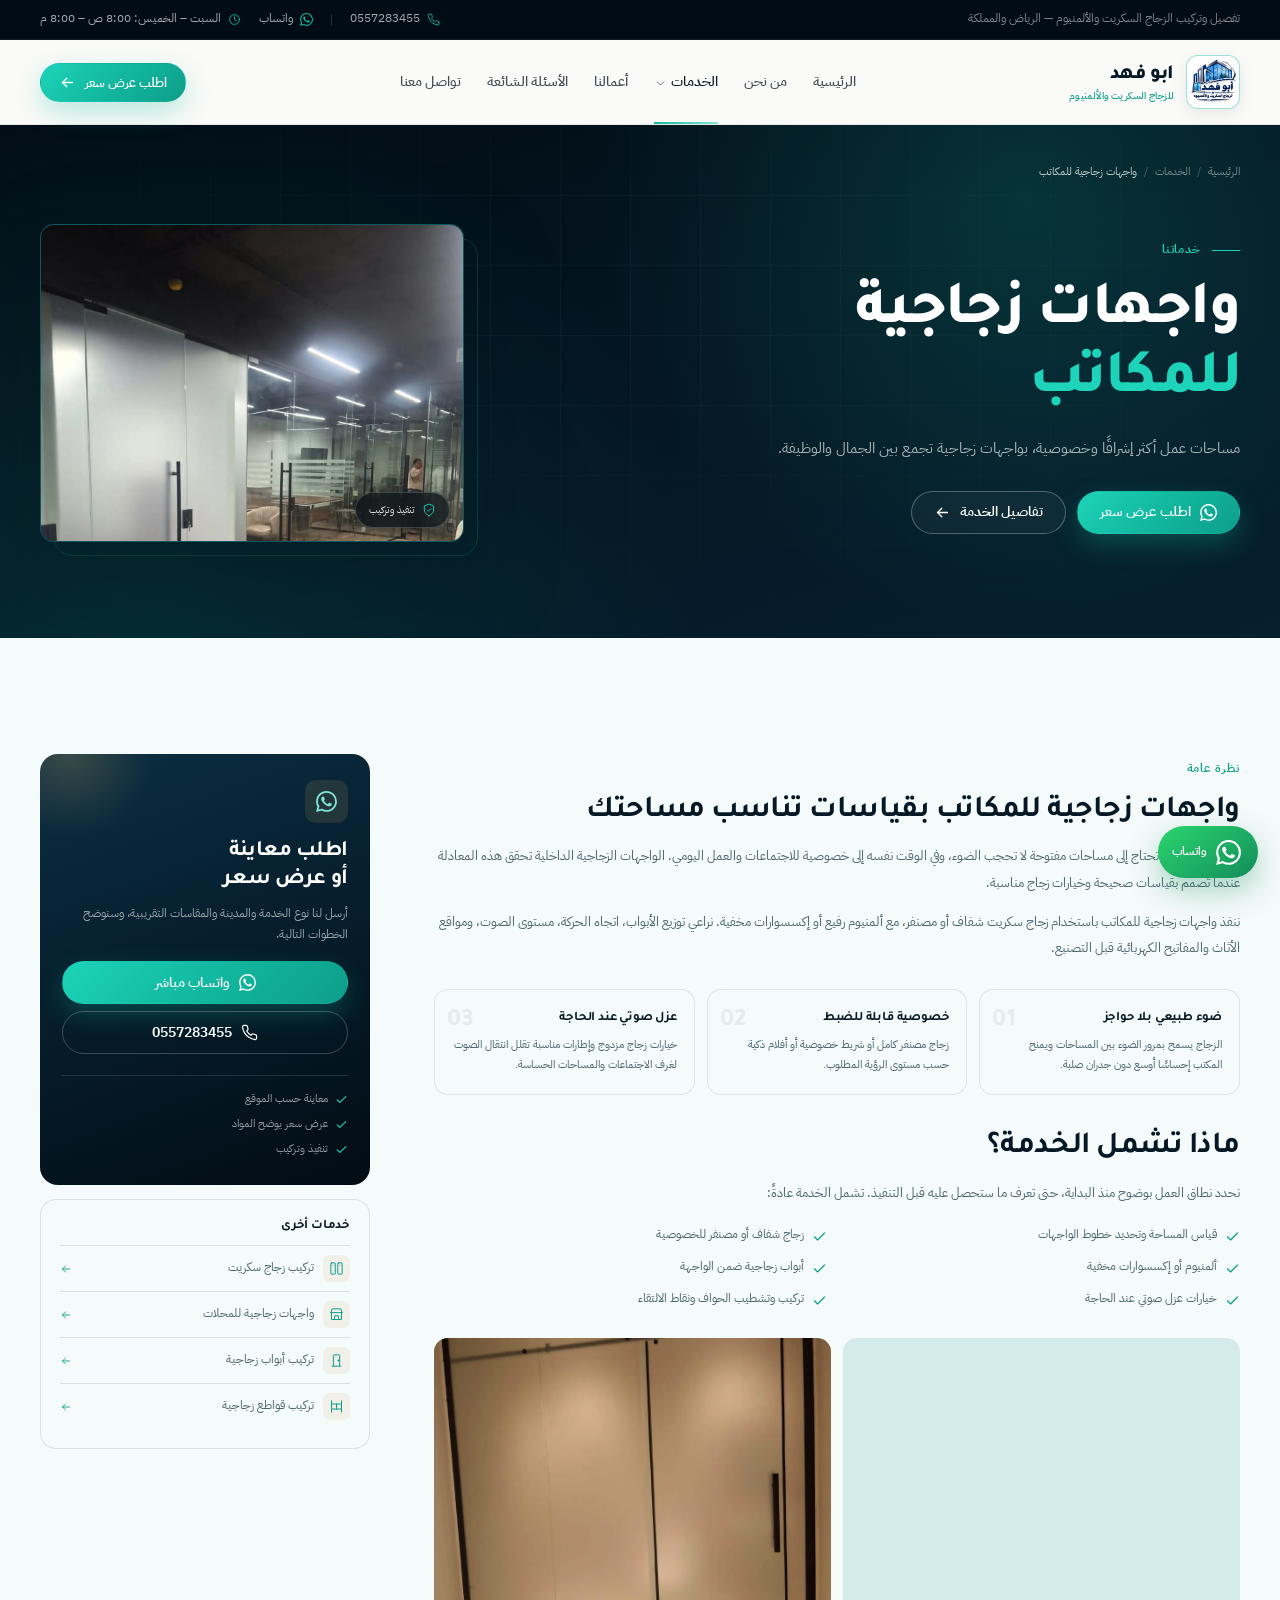
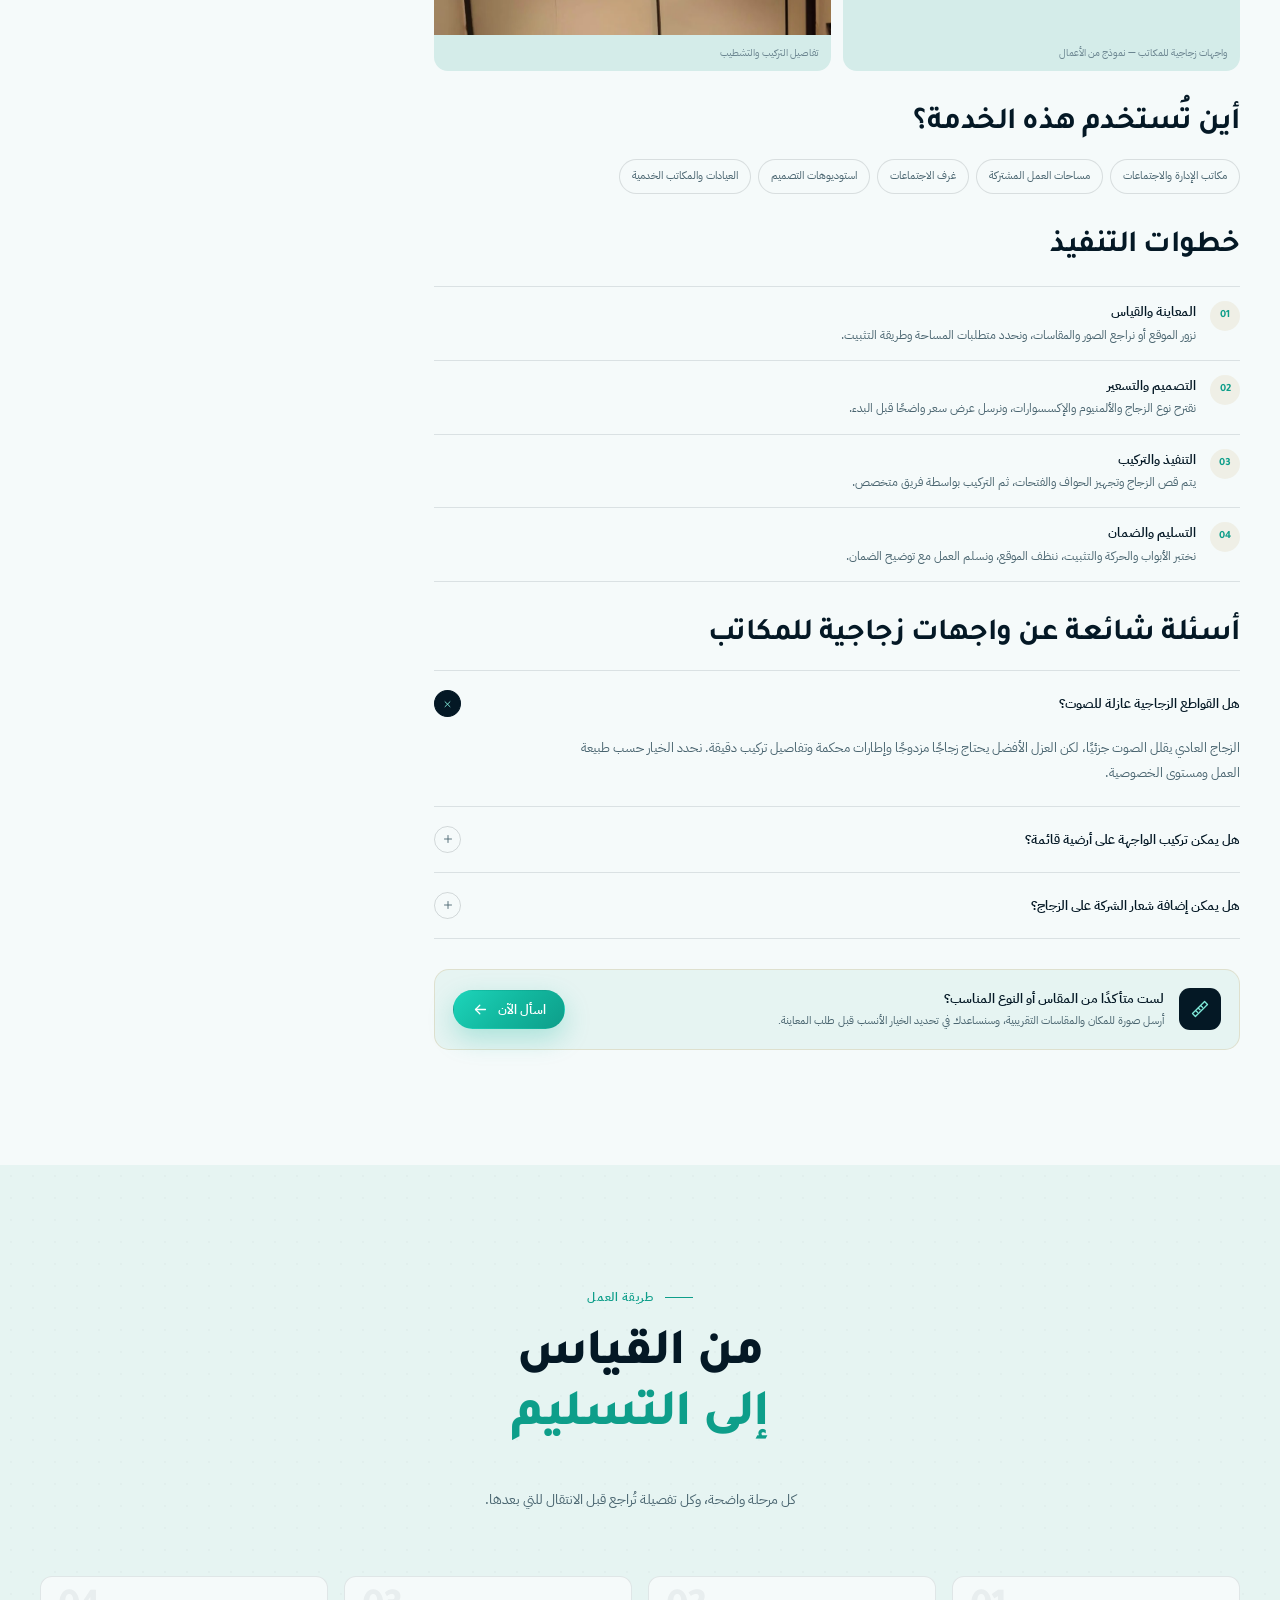
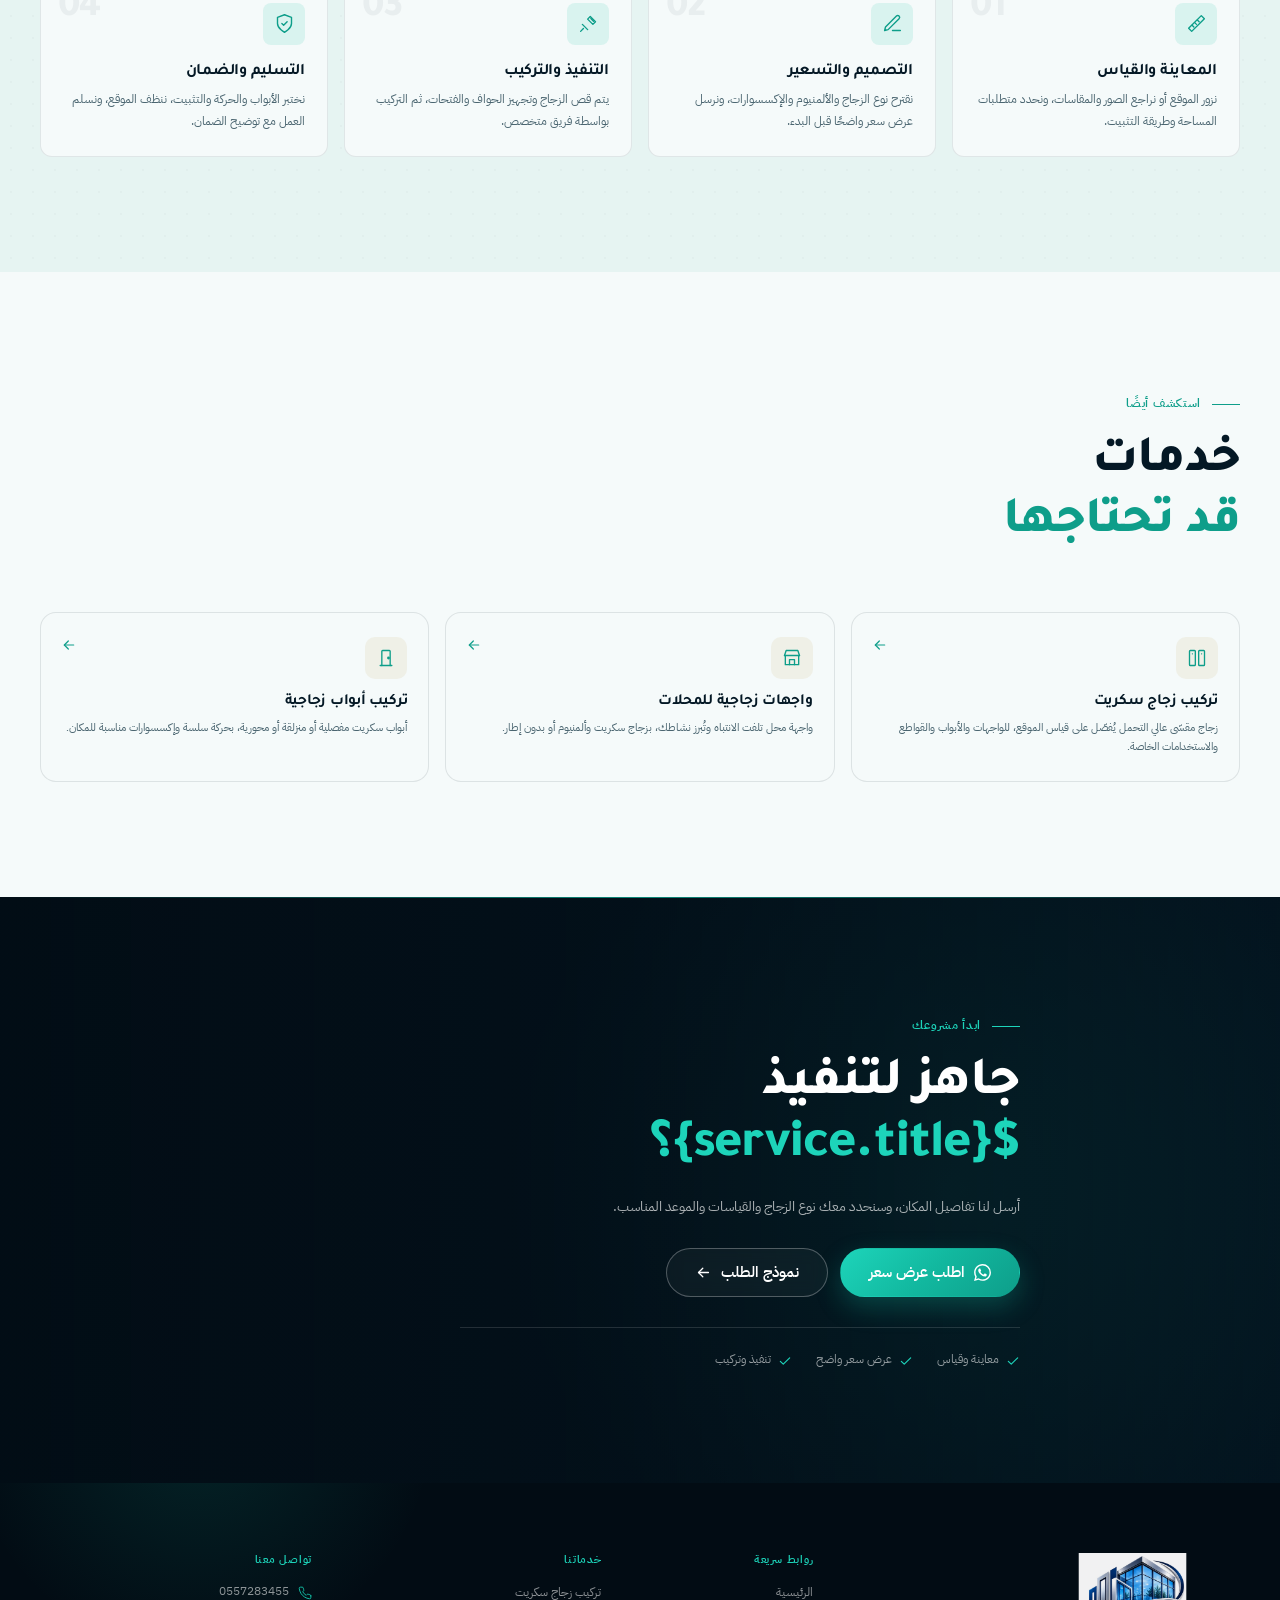
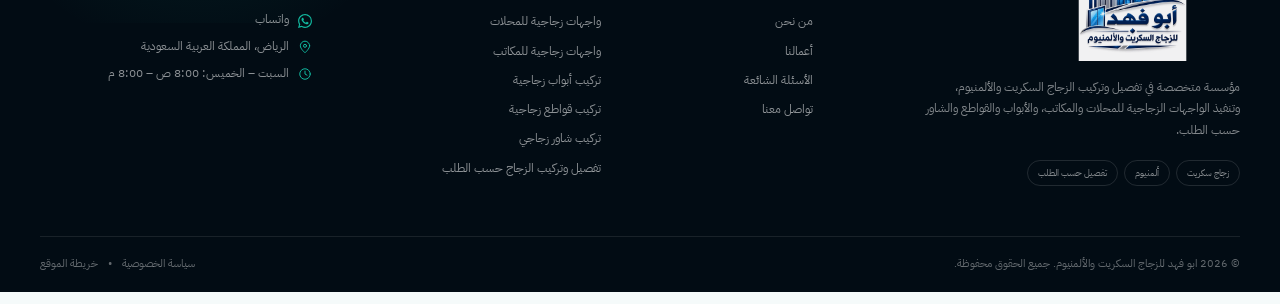
<file: services/office-facades.html>
<!doctype html>
<html lang="ar" dir="rtl">
<head>
  <meta charset="utf-8">
  <meta name="viewport" content="width=device-width, initial-scale=1">
  <title>واجهات زجاجية للمكاتب | قواطع ومكاتب بزجاج سكريت – ابو فهد</title>
  <meta name="description" content="واجهات زجاجية للمكاتب وقواطع داخلية بزجاج سكريت، خيارات خصوصية وعزل صوتي وتصميم يواكب هوية شركتك. معاينة وتركيب احترافي.">
  <meta name="robots" content="index, follow, max-image-preview:large, max-snippet:-1, max-video-preview:-1">
  <meta name="author" content="ابو فهد للزجاج السكريت والألمنيوم">
  <meta name="theme-color" content="#08141f">
  <link rel="canonical" href="https://abofahad.zujajsecurit.com/services/office-facades.html">
  <link rel="alternate" hreflang="ar" href="https://abofahad.zujajsecurit.com/services/office-facades.html">
  <link rel="alternate" hreflang="x-default" href="https://abofahad.zujajsecurit.com/services/office-facades.html">

  <link rel="icon" type="image/png" sizes="32x32" href="/assets/brand/favicon-32.png">
  <link rel="icon" type="image/png" sizes="64x64" href="/assets/brand/favicon-64.png">
  <link rel="apple-touch-icon" sizes="180x180" href="/assets/brand/apple-touch-icon.png">
  <link rel="manifest" href="/manifest.webmanifest">

  <link rel="preload" href="/assets/fonts/tajawal-700-arabic.woff2" as="font" type="font/woff2" crossorigin>
  <link rel="preload" href="/assets/fonts/tajawal-800-arabic.woff2" as="font" type="font/woff2" crossorigin>
  <link rel="preload" href="/assets/fonts/plex-arabic-400.woff2" as="font" type="font/woff2" crossorigin>

  <meta property="og:type" content="website">
  <meta property="og:locale" content="ar_SA">
  <meta property="og:site_name" content="ابو فهد للزجاج السكريت والألمنيوم">
  <meta property="og:title" content="واجهات زجاجية للمكاتب | قواطع ومكاتب بزجاج سكريت – ابو فهد">
  <meta property="og:description" content="واجهات زجاجية للمكاتب وقواطع داخلية بزجاج سكريت، خيارات خصوصية وعزل صوتي وتصميم يواكب هوية شركتك. معاينة وتركيب احترافي.">
  <meta property="og:url" content="https://abofahad.zujajsecurit.com/services/office-facades.html">
  <meta property="og:image" content="https://abofahad.zujajsecurit.com/assets/images/office-frosted-2.jpg">
  <meta property="og:image:width" content="1200">
  <meta property="og:image:height" content="630">
  <meta property="og:image:alt" content="ابو فهد للزجاج السكريت والألمنيوم">
  <meta name="twitter:card" content="summary_large_image">
  <meta name="twitter:title" content="واجهات زجاجية للمكاتب | قواطع ومكاتب بزجاج سكريت – ابو فهد">
  <meta name="twitter:description" content="واجهات زجاجية للمكاتب وقواطع داخلية بزجاج سكريت، خيارات خصوصية وعزل صوتي وتصميم يواكب هوية شركتك. معاينة وتركيب احترافي.">
  <meta name="twitter:image" content="https://abofahad.zujajsecurit.com/assets/images/office-frosted-2.jpg">

  <script>document.documentElement.classList.add("js");</script>
  <link rel="stylesheet" href="/assets/css/styles.css">
  <script type="application/ld+json">{"@context":"https://schema.org","@type":["LocalBusiness","HomeAndConstructionBusiness"],"@id":"https://abofahad.zujajsecurit.com/#organization","name":"ابو فهد للزجاج السكريت والألمنيوم","alternateName":["ابو فهد","Abu Fahad Glass & Aluminium"],"url":"https://abofahad.zujajsecurit.com","logo":"https://abofahad.zujajsecurit.com/assets/brand/logo-schema.webp","image":["https://abofahad.zujajsecurit.com/assets/images/og-cover.jpg?v=2","https://abofahad.zujajsecurit.com/assets/images/office-black-frame.jpg"],"description":"مؤسسة متخصصة في تفصيل وتركيب الزجاج السكريت والألمنيوم، واجهات زجاجية للمحلات والمكاتب، أبواب وقواطع زجاجية، شاور زجاجي، وتنفيذ حسب الطلب.","telephone":"+966557283455","priceRange":"SAR","currenciesAccepted":"SAR","paymentAccepted":"نقدي، تحويل بنكي","address":{"@type":"PostalAddress","addressLocality":"الرياض","addressRegion":"منطقة الرياض","addressCountry":"SA"},"areaServed":[{"@type":"City","name":"الرياض"},{"@type":"Country","name":"المملكة العربية السعودية"}],"openingHoursSpecification":[{"@type":"OpeningHoursSpecification","dayOfWeek":["Saturday","Sunday","Monday","Tuesday","Wednesday","Thursday"],"opens":"08:00","closes":"20:00"}],"hasOfferCatalog":{"@type":"OfferCatalog","name":"خدمات الزجاج والألمنيوم","itemListElement":[{"@type":"Offer","itemOffered":{"@type":"Service","name":"تركيب زجاج سكريت","url":"https://abofahad.zujajsecurit.com/services/glass-installation.html"}},{"@type":"Offer","itemOffered":{"@type":"Service","name":"واجهات زجاجية للمحلات","url":"https://abofahad.zujajsecurit.com/services/shop-fronts.html"}},{"@type":"Offer","itemOffered":{"@type":"Service","name":"واجهات زجاجية للمكاتب","url":"https://abofahad.zujajsecurit.com/services/office-facades.html"}},{"@type":"Offer","itemOffered":{"@type":"Service","name":"تركيب أبواب زجاجية","url":"https://abofahad.zujajsecurit.com/services/glass-doors.html"}},{"@type":"Offer","itemOffered":{"@type":"Service","name":"تركيب قواطع زجاجية","url":"https://abofahad.zujajsecurit.com/services/glass-partitions.html"}},{"@type":"Offer","itemOffered":{"@type":"Service","name":"تركيب شاور زجاجي","url":"https://abofahad.zujajsecurit.com/services/shower-glass.html"}},{"@type":"Offer","itemOffered":{"@type":"Service","name":"تفصيل وتركيب الزجاج حسب الطلب","url":"https://abofahad.zujajsecurit.com/services/custom-glass.html"}}]},"knowsAbout":["تركيب زجاج سكريت","واجهات زجاجية","ألمنيوم","قواطع زجاجية","أبواب زجاجية","شاور زجاجي"]}</script>
<script type="application/ld+json">{"@context":"https://schema.org","@type":"Service","@id":"https://abofahad.zujajsecurit.com/services/office-facades.html#service","name":"واجهات زجاجية للمكاتب","serviceType":"واجهات زجاجية للمكاتب","description":"واجهات زجاجية للمكاتب وقواطع داخلية بزجاج سكريت، خيارات خصوصية وعزل صوتي وتصميم يواكب هوية شركتك. معاينة وتركيب احترافي.","url":"https://abofahad.zujajsecurit.com/services/office-facades.html","image":"https://abofahad.zujajsecurit.com/assets/images/office-frosted-2.jpg","provider":{"@id":"https://abofahad.zujajsecurit.com/#organization"},"areaServed":[{"@type":"City","name":"الرياض"},{"@type":"Country","name":"المملكة العربية السعودية"}],"availableChannel":{"@type":"ServiceChannel","serviceUrl":"https://abofahad.zujajsecurit.com/contact.html#quote","servicePhone":"+966557283455"}}</script>
<script type="application/ld+json">{"@context":"https://schema.org","@type":"BreadcrumbList","itemListElement":[{"@type":"ListItem","position":1,"name":"الرئيسية","item":"https://abofahad.zujajsecurit.com/"},{"@type":"ListItem","position":2,"name":"الخدمات","item":"https://abofahad.zujajsecurit.com/services.html"},{"@type":"ListItem","position":3,"name":"واجهات زجاجية للمكاتب","item":"https://abofahad.zujajsecurit.com/services/office-facades.html"}]}</script>
<script type="application/ld+json">{"@context":"https://schema.org","@type":"FAQPage","mainEntity":[{"@type":"Question","name":"هل القواطع الزجاجية عازلة للصوت؟","acceptedAnswer":{"@type":"Answer","text":"الزجاج العادي يقلل الصوت جزئيًا، لكن العزل الأفضل يحتاج زجاجًا مزدوجًا وإطارات محكمة وتفاصيل تركيب دقيقة. نحدد الخيار حسب طبيعة العمل ومستوى الخصوصية."}},{"@type":"Question","name":"هل يمكن تركيب الواجهة على أرضية قائمة؟","acceptedAnswer":{"@type":"Answer","text":"نعم، نتحقق من استواء الأرضية وقوة التثبيت، ونستخدم قواعد أو قنوات مناسبة تحافظ على الأرضية وتضمن ثبات الزجاج."}},{"@type":"Question","name":"هل يمكن إضافة شعار الشركة على الزجاج؟","acceptedAnswer":{"@type":"Answer","text":"نعم، يمكن تنفيذ الشعار أو النقشات عبر فيلم لاصق أو طباعة مناسبة للزجاج. ننسق التصميم قبل التنفيذ."}}]}</script>
<script type="application/ld+json">{"@context":"https://schema.org","@type":"WebPage","url":"https://abofahad.zujajsecurit.com/services/office-facades.html","name":"واجهات زجاجية للمكاتب | قواطع ومكاتب بزجاج سكريت – ابو فهد","description":"واجهات زجاجية للمكاتب وقواطع داخلية بزجاج سكريت، خيارات خصوصية وعزل صوتي وتصميم يواكب هوية شركتك. معاينة وتركيب احترافي.","isPartOf":{"@id":"https://abofahad.zujajsecurit.com/#website"},"primaryImageOfPage":"https://abofahad.zujajsecurit.com/assets/images/office-frosted-2.jpg","inLanguage":"ar"}</script>
</head>
<body data-whatsapp="966557283455">
  <a class="skip-link" href="#main">تجاوز إلى المحتوى</a>
  <div class="scroll-progress" aria-hidden="true"><span></span></div>
<div class="topbar">
    <div class="container topbar__inner">
      <p class="topbar__tag">تفصيل وتركيب الزجاج السكريت والألمنيوم — الرياض والمملكة</p>
      <div class="topbar__links">
        <a href="tel:+966557283455"><svg viewBox="0 0 24 24" fill="none" stroke="currentColor" stroke-width="1.7" stroke-linecap="round" stroke-linejoin="round" aria-hidden="true"><path d="M22 16.92v3a2 2 0 0 1-2.18 2 19.79 19.79 0 0 1-8.63-3.07 19.5 19.5 0 0 1-6-6A19.79 19.79 0 0 1 2.12 4.18 2 2 0 0 1 4.11 2h3a2 2 0 0 1 2 1.72c.13.96.36 1.9.7 2.81a2 2 0 0 1-.45 2.11L8.09 9.91a16 16 0 0 0 6 6l1.27-1.27a2 2 0 0 1 2.11-.45c.91.34 1.85.57 2.81.7A2 2 0 0 1 22 16.92z"/></svg><span dir="ltr">0557283455</span></a>
        <span class="topbar__sep" aria-hidden="true"></span>
        <a href="https://wa.me/966557283455?text=%D8%A7%D9%84%D8%B3%D9%84%D8%A7%D9%85%20%D8%B9%D9%84%D9%8A%D9%83%D9%85%D8%8C%20%D8%A3%D8%B1%D8%BA%D8%A8%20%D8%A8%D8%A7%D9%84%D8%A7%D8%B3%D8%AA%D9%81%D8%B3%D8%A7%D8%B1%20%D8%B9%D9%86%20%D8%AE%D8%AF%D9%85%D8%A7%D8%AA%20%D9%85%D8%A4%D8%B3%D8%B3%D8%A9%20%D8%B1%D9%8A%D9%85%20%D8%A7%D9%84%D9%86%D9%81%D9%88%D8%B0%20%D9%84%D9%84%D8%B2%D8%AC%D8%A7%D8%AC%20%D8%A7%D9%84%D8%B3%D9%83%D8%B1%D9%8A%D8%AA%20%D9%88%D8%A7%D9%84%D8%A3%D9%84%D9%85%D9%86%D9%8A%D9%88%D9%85." target="_blank" rel="noopener"><svg viewBox="0 0 24 24" fill="currentColor" aria-hidden="true"><path d="M17.472 14.382c-.297-.149-1.758-.867-2.03-.967-.273-.099-.471-.148-.67.15-.197.297-.767.966-.94 1.164-.173.199-.347.223-.644.075-.297-.15-1.255-.463-2.39-1.475-.883-.788-1.48-1.761-1.653-2.059-.173-.297-.018-.458.13-.606.134-.133.298-.347.446-.52.149-.174.198-.298.298-.497.099-.198.05-.371-.025-.52-.075-.149-.669-1.612-.916-2.207-.242-.579-.487-.5-.669-.51-.173-.008-.371-.01-.57-.01-.198 0-.52.074-.792.372-.272.297-1.04 1.016-1.04 2.479 0 1.462 1.065 2.875 1.213 3.074.149.198 2.096 3.2 5.077 4.487.709.306 1.262.489 1.694.625.712.227 1.36.195 1.871.118.571-.085 1.758-.719 2.006-1.413.248-.694.248-1.289.173-1.413-.074-.124-.272-.198-.57-.347m-5.421 7.403h-.004a9.87 9.87 0 0 1-5.031-1.378l-.361-.214-3.741.982.998-3.648-.235-.374a9.86 9.86 0 0 1-1.51-5.26c.001-5.45 4.436-9.884 9.888-9.884 2.64 0 5.122 1.03 6.988 2.898a9.825 9.825 0 0 1 2.893 6.994c-.003 5.45-4.437 9.884-9.885 9.884m8.413-18.297A11.815 11.815 0 0 0 12.05 0C5.495 0 .16 5.335.157 11.892c0 2.096.547 4.142 1.588 5.945L.057 24l6.305-1.654a11.882 11.882 0 0 0 5.683 1.448h.005c6.554 0 11.89-5.335 11.893-11.893a11.821 11.821 0 0 0-3.48-8.413Z"/></svg><span>واتساب</span></a>
        <span class="topbar__hours"><svg viewBox="0 0 24 24" fill="none" stroke="currentColor" stroke-width="1.7" stroke-linecap="round" stroke-linejoin="round" aria-hidden="true"><circle cx="12" cy="12" r="9"/><path d="M12 7v5l3.5 2"/></svg><span>السبت – الخميس: 8:00 ص – 8:00 م</span></span>
      </div>
    </div>
  </div>
  <header class="site-header" id="site-header">
    <div class="container header__inner">
      <a class="brand " href="/" aria-label="ابو فهد للزجاج السكريت والألمنيوم — الصفحة الرئيسية">
  <span class="brand__badge"><img src="/assets/brand/logo-square.webp" width="700" height="700" alt="" loading="eager"></span>
  <span class="brand__text"><strong>ابو فهد</strong><small>للزجاج السكريت والألمنيوم</small></span>
</a>
      <nav class="main-nav" aria-label="التنقل الرئيسي">
        <ul><li><a href="/" >الرئيسية</a></li><li><a href="/about.html" >من نحن</a></li><li class="has-dropdown is-active">
        <a href="/services.html" aria-current="page">الخدمات <span class="nav-chevron"><svg viewBox="0 0 24 24" fill="none" stroke="currentColor" stroke-width="1.8" stroke-linecap="round" stroke-linejoin="round" aria-hidden="true"><path d="m6 9 6 6 6-6"/></svg></span></a>
        <div class="dropdown" role="group" aria-label="خدمات المؤسسة">
          <div class="dropdown__head"><span>خدماتنا</span><a href="/services.html">عرض الكل <svg viewBox="0 0 24 24" fill="none" stroke="currentColor" stroke-width="1.8" stroke-linecap="round" stroke-linejoin="round" aria-hidden="true"><path d="M19 12H5"/><path d="m11 18-6-6 6-6"/></svg></a></div>
          <div class="dropdown__grid"><a href="/services/glass-installation.html">
          <span class="dropdown__icon"><svg viewBox="0 0 24 24" fill="none" stroke="currentColor" stroke-width="1.6" stroke-linecap="round" stroke-linejoin="round" aria-hidden="true"><rect x="3" y="3" width="7" height="18" rx="1"/><rect x="14" y="3" width="7" height="18" rx="1"/><path d="M6.5 7h.01M17.5 7h.01"/></svg></span>
          <span><strong>تركيب زجاج سكريت</strong><small>زجاج سكريت</small></span>
        </a><a href="/services/shop-fronts.html">
          <span class="dropdown__icon"><svg viewBox="0 0 24 24" fill="none" stroke="currentColor" stroke-width="1.6" stroke-linecap="round" stroke-linejoin="round" aria-hidden="true"><path d="M3 9 5 3h14l2 6"/><path d="M4 9v11h16V9"/><path d="M9 20v-6h6v6"/><path d="M3 9h18"/></svg></span>
          <span><strong>واجهات زجاجية للمحلات</strong><small>واجهات المحلات</small></span>
        </a><a href="/services/office-facades.html">
          <span class="dropdown__icon"><svg viewBox="0 0 24 24" fill="none" stroke="currentColor" stroke-width="1.6" stroke-linecap="round" stroke-linejoin="round" aria-hidden="true"><rect x="4" y="3" width="16" height="18" rx="1"/><path d="M9 7h.01M14 7h.01M9 11h.01M14 11h.01M9 15h.01M14 15h.01"/><path d="M10 21v-3h4v3"/></svg></span>
          <span><strong>واجهات زجاجية للمكاتب</strong><small>واجهات المكاتب</small></span>
        </a><a href="/services/glass-doors.html">
          <span class="dropdown__icon"><svg viewBox="0 0 24 24" fill="none" stroke="currentColor" stroke-width="1.6" stroke-linecap="round" stroke-linejoin="round" aria-hidden="true"><path d="M5 21h14"/><path d="M7 21V4a1 1 0 0 1 1-1h8a1 1 0 0 1 1 1v17"/><circle cx="15" cy="12" r=".9"/></svg></span>
          <span><strong>تركيب أبواب زجاجية</strong><small>أبواب زجاجية</small></span>
        </a><a href="/services/glass-partitions.html">
          <span class="dropdown__icon"><svg viewBox="0 0 24 24" fill="none" stroke="currentColor" stroke-width="1.6" stroke-linecap="round" stroke-linejoin="round" aria-hidden="true"><path d="M4 3v18M20 3v18"/><path d="M4 8h16M4 16h16"/><path d="M12 8v8"/></svg></span>
          <span><strong>تركيب قواطع زجاجية</strong><small>قواطع زجاجية</small></span>
        </a><a href="/services/shower-glass.html">
          <span class="dropdown__icon"><svg viewBox="0 0 24 24" fill="none" stroke="currentColor" stroke-width="1.6" stroke-linecap="round" stroke-linejoin="round" aria-hidden="true"><path d="M4 20V9a4 4 0 0 1 8 0v1"/><path d="M12 7h8l-2 5H12Z"/><path d="M6 14v.01M9 17v.01M6 20v.01"/></svg></span>
          <span><strong>تركيب شاور زجاجي</strong><small>شاور زجاجي</small></span>
        </a><a href="/services/custom-glass.html">
          <span class="dropdown__icon"><svg viewBox="0 0 24 24" fill="none" stroke="currentColor" stroke-width="1.6" stroke-linecap="round" stroke-linejoin="round" aria-hidden="true"><path d="M12 2v4M12 18v4M4.9 4.9l2.8 2.8M16.3 16.3l2.8 2.8M2 12h4M18 12h4M4.9 19.1l2.8-2.8M16.3 7.7l2.8-2.8"/></svg></span>
          <span><strong>تفصيل وتركيب الزجاج حسب الطلب</strong><small>تصنيع حسب الطلب</small></span>
        </a></div>
        </div>
      </li><li><a href="/projects.html" >أعمالنا</a></li><li><a href="/faq.html" >الأسئلة الشائعة</a></li><li><a href="/contact.html" >تواصل معنا</a></li></ul>
      </nav>
      <div class="header__actions">
        <a class="btn btn--gold btn--sm header__cta" href="/contact.html#quote">اطلب عرض سعر <svg viewBox="0 0 24 24" fill="none" stroke="currentColor" stroke-width="1.8" stroke-linecap="round" stroke-linejoin="round" aria-hidden="true"><path d="M19 12H5"/><path d="m11 18-6-6 6-6"/></svg></a>
        <button class="nav-toggle" type="button" aria-label="فتح القائمة" aria-expanded="false" aria-controls="mobile-nav">
          <span></span><span></span><span></span>
        </button>
      </div>
    </div>
  </header>
  <div class="nav-backdrop" data-nav-close aria-hidden="true"></div>
  <aside class="mobile-nav" id="mobile-nav" aria-label="قائمة الجوال" aria-hidden="true">
    <div class="mobile-nav__head">
      <a class="brand brand--mobile" href="/" aria-label="ابو فهد للزجاج السكريت والألمنيوم — الصفحة الرئيسية">
  <span class="brand__badge"><img src="/assets/brand/logo-square.webp" width="700" height="700" alt="" loading="eager"></span>
  <span class="brand__text"><strong>ابو فهد</strong><small>للزجاج السكريت والألمنيوم</small></span>
</a>
      <button class="mobile-nav__close" type="button" aria-label="إغلاق القائمة" data-nav-close><svg viewBox="0 0 24 24" fill="none" stroke="currentColor" stroke-width="1.9" stroke-linecap="round" aria-hidden="true"><path d="m6 6 12 12M18 6 6 18"/></svg></button>
    </div>
    <nav class="mobile-nav__body"><a class="mobile-nav__link" href="/">الرئيسية <svg viewBox="0 0 24 24" fill="none" stroke="currentColor" stroke-width="1.8" stroke-linecap="round" stroke-linejoin="round" aria-hidden="true"><path d="M19 12H5"/><path d="m11 18-6-6 6-6"/></svg></a><a class="mobile-nav__link" href="/about.html">من نحن <svg viewBox="0 0 24 24" fill="none" stroke="currentColor" stroke-width="1.8" stroke-linecap="round" stroke-linejoin="round" aria-hidden="true"><path d="M19 12H5"/><path d="m11 18-6-6 6-6"/></svg></a><div class="mobile-nav__group">
        <a class="mobile-nav__link" href="/services.html">الخدمات <svg viewBox="0 0 24 24" fill="none" stroke="currentColor" stroke-width="1.8" stroke-linecap="round" stroke-linejoin="round" aria-hidden="true"><path d="M19 12H5"/><path d="m11 18-6-6 6-6"/></svg></a>
        <div class="mobile-nav__subs"><a class="mobile-nav__sub" href="/services/glass-installation.html">تركيب زجاج سكريت</a><a class="mobile-nav__sub" href="/services/shop-fronts.html">واجهات زجاجية للمحلات</a><a class="mobile-nav__sub" href="/services/office-facades.html">واجهات زجاجية للمكاتب</a><a class="mobile-nav__sub" href="/services/glass-doors.html">تركيب أبواب زجاجية</a><a class="mobile-nav__sub" href="/services/glass-partitions.html">تركيب قواطع زجاجية</a><a class="mobile-nav__sub" href="/services/shower-glass.html">تركيب شاور زجاجي</a><a class="mobile-nav__sub" href="/services/custom-glass.html">تفصيل وتركيب الزجاج حسب الطلب</a></div>
      </div><a class="mobile-nav__link" href="/projects.html">أعمالنا <svg viewBox="0 0 24 24" fill="none" stroke="currentColor" stroke-width="1.8" stroke-linecap="round" stroke-linejoin="round" aria-hidden="true"><path d="M19 12H5"/><path d="m11 18-6-6 6-6"/></svg></a><a class="mobile-nav__link" href="/faq.html">الأسئلة الشائعة <svg viewBox="0 0 24 24" fill="none" stroke="currentColor" stroke-width="1.8" stroke-linecap="round" stroke-linejoin="round" aria-hidden="true"><path d="M19 12H5"/><path d="m11 18-6-6 6-6"/></svg></a><a class="mobile-nav__link" href="/contact.html">تواصل معنا <svg viewBox="0 0 24 24" fill="none" stroke="currentColor" stroke-width="1.8" stroke-linecap="round" stroke-linejoin="round" aria-hidden="true"><path d="M19 12H5"/><path d="m11 18-6-6 6-6"/></svg></a></nav>
    <div class="mobile-nav__foot">
      <a class="btn btn--gold" href="/contact.html#quote">اطلب عرض سعر <svg viewBox="0 0 24 24" fill="none" stroke="currentColor" stroke-width="1.8" stroke-linecap="round" stroke-linejoin="round" aria-hidden="true"><path d="M19 12H5"/><path d="m11 18-6-6 6-6"/></svg></a>
      <div class="mobile-nav__contact">
        <a href="tel:+966557283455"><svg viewBox="0 0 24 24" fill="none" stroke="currentColor" stroke-width="1.7" stroke-linecap="round" stroke-linejoin="round" aria-hidden="true"><path d="M22 16.92v3a2 2 0 0 1-2.18 2 19.79 19.79 0 0 1-8.63-3.07 19.5 19.5 0 0 1-6-6A19.79 19.79 0 0 1 2.12 4.18 2 2 0 0 1 4.11 2h3a2 2 0 0 1 2 1.72c.13.96.36 1.9.7 2.81a2 2 0 0 1-.45 2.11L8.09 9.91a16 16 0 0 0 6 6l1.27-1.27a2 2 0 0 1 2.11-.45c.91.34 1.85.57 2.81.7A2 2 0 0 1 22 16.92z"/></svg><span dir="ltr">0557283455</span></a>
        <a href="https://wa.me/966557283455?text=%D8%A7%D9%84%D8%B3%D9%84%D8%A7%D9%85%20%D8%B9%D9%84%D9%8A%D9%83%D9%85%D8%8C%20%D8%A3%D8%B1%D8%BA%D8%A8%20%D8%A8%D8%A7%D9%84%D8%A7%D8%B3%D8%AA%D9%81%D8%B3%D8%A7%D8%B1%20%D8%B9%D9%86%20%D8%AE%D8%AF%D9%85%D8%A7%D8%AA%20%D9%85%D8%A4%D8%B3%D8%B3%D8%A9%20%D8%B1%D9%8A%D9%85%20%D8%A7%D9%84%D9%86%D9%81%D9%88%D8%B0%20%D9%84%D9%84%D8%B2%D8%AC%D8%A7%D8%AC%20%D8%A7%D9%84%D8%B3%D9%83%D8%B1%D9%8A%D8%AA%20%D9%88%D8%A7%D9%84%D8%A3%D9%84%D9%85%D9%86%D9%8A%D9%88%D9%85." target="_blank" rel="noopener"><svg viewBox="0 0 24 24" fill="currentColor" aria-hidden="true"><path d="M17.472 14.382c-.297-.149-1.758-.867-2.03-.967-.273-.099-.471-.148-.67.15-.197.297-.767.966-.94 1.164-.173.199-.347.223-.644.075-.297-.15-1.255-.463-2.39-1.475-.883-.788-1.48-1.761-1.653-2.059-.173-.297-.018-.458.13-.606.134-.133.298-.347.446-.52.149-.174.198-.298.298-.497.099-.198.05-.371-.025-.52-.075-.149-.669-1.612-.916-2.207-.242-.579-.487-.5-.669-.51-.173-.008-.371-.01-.57-.01-.198 0-.52.074-.792.372-.272.297-1.04 1.016-1.04 2.479 0 1.462 1.065 2.875 1.213 3.074.149.198 2.096 3.2 5.077 4.487.709.306 1.262.489 1.694.625.712.227 1.36.195 1.871.118.571-.085 1.758-.719 2.006-1.413.248-.694.248-1.289.173-1.413-.074-.124-.272-.198-.57-.347m-5.421 7.403h-.004a9.87 9.87 0 0 1-5.031-1.378l-.361-.214-3.741.982.998-3.648-.235-.374a9.86 9.86 0 0 1-1.51-5.26c.001-5.45 4.436-9.884 9.888-9.884 2.64 0 5.122 1.03 6.988 2.898a9.825 9.825 0 0 1 2.893 6.994c-.003 5.45-4.437 9.884-9.885 9.884m8.413-18.297A11.815 11.815 0 0 0 12.05 0C5.495 0 .16 5.335.157 11.892c0 2.096.547 4.142 1.588 5.945L.057 24l6.305-1.654a11.882 11.882 0 0 0 5.683 1.448h.005c6.554 0 11.89-5.335 11.893-11.893a11.821 11.821 0 0 0-3.48-8.413Z"/></svg><span>واتساب</span></a>
      </div>
    </div>
  </aside>
<main id="main">
<section class="page-hero">
    <div class="page-hero__glow" aria-hidden="true"></div>
    <div class="page-hero__grid-bg" aria-hidden="true"></div>
    <div class="container">
      <nav class="breadcrumb" aria-label="مسار التنقل"><a href="/">الرئيسية</a><span class="breadcrumb__sep" aria-hidden="true">/</span><a href="/services.html">الخدمات</a><span class="breadcrumb__sep" aria-hidden="true">/</span><span aria-current="page">واجهات زجاجية للمكاتب</span></nav>
      <div class="page-hero__inner">
        <div class="page-hero__content reveal">
          <span class="eyebrow eyebrow--light"><span class="eyebrow__line" aria-hidden="true"></span>خدماتنا</span>
          <h1>واجهات زجاجية<br><em>للمكاتب</em></h1>
          <p>مساحات عمل أكثر إشراقًا وخصوصية، بواجهات زجاجية تجمع بين الجمال والوظيفة.</p>
          <div class="page-hero__actions"><a class="btn btn--gold" href="https://wa.me/966557283455?text=%D8%A7%D9%84%D8%B3%D9%84%D8%A7%D9%85%20%D8%B9%D9%84%D9%8A%D9%83%D9%85%D8%8C%20%D8%A3%D8%B1%D8%BA%D8%A8%20%D8%A8%D8%A7%D9%84%D8%A7%D8%B3%D8%AA%D9%81%D8%B3%D8%A7%D8%B1%20%D8%B9%D9%86%20%D8%AE%D8%AF%D9%85%D8%A9%20%D9%88%D8%A7%D8%AC%D9%87%D8%A7%D8%AA%20%D8%B2%D8%AC%D8%A7%D8%AC%D9%8A%D8%A9%20%D9%84%D9%84%D9%85%D9%83%D8%A7%D8%AA%D8%A8." target="_blank" rel="noopener"><svg viewBox="0 0 24 24" fill="currentColor" aria-hidden="true"><path d="M17.472 14.382c-.297-.149-1.758-.867-2.03-.967-.273-.099-.471-.148-.67.15-.197.297-.767.966-.94 1.164-.173.199-.347.223-.644.075-.297-.15-1.255-.463-2.39-1.475-.883-.788-1.48-1.761-1.653-2.059-.173-.297-.018-.458.13-.606.134-.133.298-.347.446-.52.149-.174.198-.298.298-.497.099-.198.05-.371-.025-.52-.075-.149-.669-1.612-.916-2.207-.242-.579-.487-.5-.669-.51-.173-.008-.371-.01-.57-.01-.198 0-.52.074-.792.372-.272.297-1.04 1.016-1.04 2.479 0 1.462 1.065 2.875 1.213 3.074.149.198 2.096 3.2 5.077 4.487.709.306 1.262.489 1.694.625.712.227 1.36.195 1.871.118.571-.085 1.758-.719 2.006-1.413.248-.694.248-1.289.173-1.413-.074-.124-.272-.198-.57-.347m-5.421 7.403h-.004a9.87 9.87 0 0 1-5.031-1.378l-.361-.214-3.741.982.998-3.648-.235-.374a9.86 9.86 0 0 1-1.51-5.26c.001-5.45 4.436-9.884 9.888-9.884 2.64 0 5.122 1.03 6.988 2.898a9.825 9.825 0 0 1 2.893 6.994c-.003 5.45-4.437 9.884-9.885 9.884m8.413-18.297A11.815 11.815 0 0 0 12.05 0C5.495 0 .16 5.335.157 11.892c0 2.096.547 4.142 1.588 5.945L.057 24l6.305-1.654a11.882 11.882 0 0 0 5.683 1.448h.005c6.554 0 11.89-5.335 11.893-11.893a11.821 11.821 0 0 0-3.48-8.413Z"/></svg> اطلب عرض سعر</a>
      <a class="btn btn--ghost" href="#details">تفاصيل الخدمة <svg viewBox="0 0 24 24" fill="none" stroke="currentColor" stroke-width="1.8" stroke-linecap="round" stroke-linejoin="round" aria-hidden="true"><path d="M19 12H5"/><path d="m11 18-6-6 6-6"/></svg></a></div>
        </div>
        <div class="page-hero__visual reveal" data-delay="1">
          <div class="page-hero__frame"><picture>
  <source type="image/webp" srcset="/assets/images/office-frosted-2-sm.webp 900w, /assets/images/office-frosted-2.webp 1600w" sizes="(max-width: 900px) 90vw, 44vw">
  <img src="/assets/images/office-frosted-2.jpg" srcset="/assets/images/office-frosted-2-sm.jpg 900w, /assets/images/office-frosted-2.jpg 1600w" sizes="(max-width: 900px) 90vw, 44vw" alt="قواطع زجاجية مصنفرة في مكتب مع أبواب زجاجية سوداء" width="1044" height="1280" loading="eager" fetchpriority="high">
</picture></div>
          <span class="page-hero__badge"><svg viewBox="0 0 24 24" fill="none" stroke="currentColor" stroke-width="1.6" stroke-linecap="round" stroke-linejoin="round" aria-hidden="true"><path d="M12 22s8-4 8-10V5l-8-3-8 3v7c0 6 8 10 8 10Z"/><path d="m9 12 2 2 4-4"/></svg> تنفيذ وتركيب</span>
        </div>
      </div>
    </div>
  </section>

  <section class="section service-page" id="details">
    <div class="container service-layout">
      <article class="service-prose">
        <span class="eyebrow">نظرة عامة</span>
        <h2>واجهات زجاجية للمكاتب بقياسات تناسب مساحتك</h2>
        <p>المكاتب الحديثة تحتاج إلى مساحات مفتوحة لا تحجب الضوء، وفي الوقت نفسه إلى خصوصية للاجتماعات والعمل اليومي. الواجهات الزجاجية الداخلية تحقق هذه المعادلة عندما تُصمم بقياسات صحيحة وخيارات زجاج مناسبة.</p><p>ننفذ واجهات زجاجية للمكاتب باستخدام زجاج سكريت شفاف أو مصنفر، مع ألمنيوم رفيع أو إكسسوارات مخفية. نراعي توزيع الأبواب، اتجاه الحركة، مستوى الصوت، ومواقع الأثاث والمفاتيح الكهربائية قبل التصنيع.</p>
        <div class="feature-grid"><article class="feature-card reveal" style="--delay:0ms">
      <span class="feature-card__num">01</span>
      <h3>ضوء طبيعي بلا حواجز</h3>
      <p>الزجاج يسمح بمرور الضوء بين المساحات ويمنح المكتب إحساسًا أوسع دون جدران صلبة.</p>
    </article><article class="feature-card reveal" style="--delay:70ms">
      <span class="feature-card__num">02</span>
      <h3>خصوصية قابلة للضبط</h3>
      <p>زجاج مصنفر كامل أو شريط خصوصية أو أفلام ذكية حسب مستوى الرؤية المطلوب.</p>
    </article><article class="feature-card reveal" style="--delay:140ms">
      <span class="feature-card__num">03</span>
      <h3>عزل صوتي عند الحاجة</h3>
      <p>خيارات زجاج مزدوج وإطارات مناسبة تقلل انتقال الصوت لغرف الاجتماعات والمساحات الحساسة.</p>
    </article></div>

        <h2>ماذا تشمل الخدمة؟</h2>
        <p>نحدد نطاق العمل بوضوح منذ البداية، حتى تعرف ما ستحصل عليه قبل التنفيذ. تشمل الخدمة عادةً:</p>
        <ul class="check-grid"><li><svg viewBox="0 0 24 24" fill="none" stroke="currentColor" stroke-width="2" stroke-linecap="round" stroke-linejoin="round" aria-hidden="true"><path d="m4 12.5 5 5L20 6.5"/></svg><span>قياس المساحة وتحديد خطوط الواجهات</span></li><li><svg viewBox="0 0 24 24" fill="none" stroke="currentColor" stroke-width="2" stroke-linecap="round" stroke-linejoin="round" aria-hidden="true"><path d="m4 12.5 5 5L20 6.5"/></svg><span>زجاج شفاف أو مصنفر للخصوصية</span></li><li><svg viewBox="0 0 24 24" fill="none" stroke="currentColor" stroke-width="2" stroke-linecap="round" stroke-linejoin="round" aria-hidden="true"><path d="m4 12.5 5 5L20 6.5"/></svg><span>ألمنيوم أو إكسسوارات مخفية</span></li><li><svg viewBox="0 0 24 24" fill="none" stroke="currentColor" stroke-width="2" stroke-linecap="round" stroke-linejoin="round" aria-hidden="true"><path d="m4 12.5 5 5L20 6.5"/></svg><span>أبواب زجاجية ضمن الواجهة</span></li><li><svg viewBox="0 0 24 24" fill="none" stroke="currentColor" stroke-width="2" stroke-linecap="round" stroke-linejoin="round" aria-hidden="true"><path d="m4 12.5 5 5L20 6.5"/></svg><span>خيارات عزل صوتي عند الحاجة</span></li><li><svg viewBox="0 0 24 24" fill="none" stroke="currentColor" stroke-width="2" stroke-linecap="round" stroke-linejoin="round" aria-hidden="true"><path d="m4 12.5 5 5L20 6.5"/></svg><span>تركيب وتشطيب الحواف ونقاط الالتقاء</span></li></ul>

        <div class="media-pair">
          <figure><picture>
  <source type="image/webp" srcset="/assets/images/office-frosted-2-sm.webp 900w, /assets/images/office-frosted-2.webp 1600w" sizes="(max-width: 900px) 90vw, 34vw">
  <img src="/assets/images/office-frosted-2.jpg" srcset="/assets/images/office-frosted-2-sm.jpg 900w, /assets/images/office-frosted-2.jpg 1600w" sizes="(max-width: 900px) 90vw, 34vw" alt="قواطع زجاجية مصنفرة في مكتب مع أبواب زجاجية سوداء" width="1044" height="1280" loading="lazy" decoding="async">
</picture><figcaption>واجهات زجاجية للمكاتب — نموذج من الأعمال</figcaption></figure>
          <figure><picture>
  <source type="image/webp" srcset="/assets/images/office-black-2-sm.webp 900w, /assets/images/office-black-2.webp 1600w" sizes="(max-width: 900px) 90vw, 34vw">
  <img src="/assets/images/office-black-2.jpg" srcset="/assets/images/office-black-2-sm.jpg 900w, /assets/images/office-black-2.jpg 1600w" sizes="(max-width: 900px) 90vw, 34vw" alt="واجهات زجاجية داخلية للمكاتب بإطار ألمنيوم أسود" width="1200" height="1600" loading="lazy" decoding="async">
</picture><figcaption>تفاصيل التركيب والتشطيب</figcaption></figure>
        </div>

        <h2>أين تُستخدم هذه الخدمة؟</h2>
        <ul class="tag-list"><li>مكاتب الإدارة والاجتماعات</li><li>مساحات العمل المشتركة</li><li>غرف الاجتماعات</li><li>استوديوهات التصميم</li><li>العيادات والمكاتب الخدمية</li></ul>

        <h2>خطوات التنفيذ</h2>
        <ol class="steps-list"><li><span class="steps-list__num">01</span><div><strong>المعاينة والقياس</strong><p>نزور الموقع أو نراجع الصور والمقاسات، ونحدد متطلبات المساحة وطريقة التثبيت.</p></div></li><li><span class="steps-list__num">02</span><div><strong>التصميم والتسعير</strong><p>نقترح نوع الزجاج والألمنيوم والإكسسوارات، ونرسل عرض سعر واضحًا قبل البدء.</p></div></li><li><span class="steps-list__num">03</span><div><strong>التنفيذ والتركيب</strong><p>يتم قص الزجاج وتجهيز الحواف والفتحات، ثم التركيب بواسطة فريق متخصص.</p></div></li><li><span class="steps-list__num">04</span><div><strong>التسليم والضمان</strong><p>نختبر الأبواب والحركة والتثبيت، ننظف الموقع، ونسلم العمل مع توضيح الضمان.</p></div></li></ol>

        <h2>أسئلة شائعة عن واجهات زجاجية للمكاتب</h2>
        <div class="faq-list"><details class="faq-item" open>
      <summary><span>هل القواطع الزجاجية عازلة للصوت؟</span><span class="faq-item__icon" aria-hidden="true"><svg viewBox="0 0 24 24" fill="none" stroke="currentColor" stroke-width="1.8" stroke-linecap="round" aria-hidden="true"><path d="M12 5v14M5 12h14"/></svg></span></summary>
      <div class="faq-item__answer"><p>الزجاج العادي يقلل الصوت جزئيًا، لكن العزل الأفضل يحتاج زجاجًا مزدوجًا وإطارات محكمة وتفاصيل تركيب دقيقة. نحدد الخيار حسب طبيعة العمل ومستوى الخصوصية.</p></div>
    </details><details class="faq-item">
      <summary><span>هل يمكن تركيب الواجهة على أرضية قائمة؟</span><span class="faq-item__icon" aria-hidden="true"><svg viewBox="0 0 24 24" fill="none" stroke="currentColor" stroke-width="1.8" stroke-linecap="round" aria-hidden="true"><path d="M12 5v14M5 12h14"/></svg></span></summary>
      <div class="faq-item__answer"><p>نعم، نتحقق من استواء الأرضية وقوة التثبيت، ونستخدم قواعد أو قنوات مناسبة تحافظ على الأرضية وتضمن ثبات الزجاج.</p></div>
    </details><details class="faq-item">
      <summary><span>هل يمكن إضافة شعار الشركة على الزجاج؟</span><span class="faq-item__icon" aria-hidden="true"><svg viewBox="0 0 24 24" fill="none" stroke="currentColor" stroke-width="1.8" stroke-linecap="round" aria-hidden="true"><path d="M12 5v14M5 12h14"/></svg></span></summary>
      <div class="faq-item__answer"><p>نعم، يمكن تنفيذ الشعار أو النقشات عبر فيلم لاصق أو طباعة مناسبة للزجاج. ننسق التصميم قبل التنفيذ.</p></div>
    </details></div>

        <div class="service-callout">
          <span class="service-callout__icon"><svg viewBox="0 0 24 24" fill="none" stroke="currentColor" stroke-width="1.6" stroke-linecap="round" stroke-linejoin="round" aria-hidden="true"><path d="M3 17.5 17.5 3 21 6.5 6.5 21 3 17.5Z"/><path d="m7 14 2 2M10 11l2 2M13 8l2 2"/></svg></span>
          <div><strong>لست متأكدًا من المقاس أو النوع المناسب؟</strong><p>أرسل صورة للمكان والمقاسات التقريبية، وسنساعدك في تحديد الخيار الأنسب قبل طلب المعاينة.</p></div>
          <a class="btn btn--gold btn--sm" href="https://wa.me/966557283455?text=%D8%A7%D9%84%D8%B3%D9%84%D8%A7%D9%85%20%D8%B9%D9%84%D9%8A%D9%83%D9%85%D8%8C%20%D9%84%D8%AF%D9%8A%20%D8%A7%D8%B3%D8%AA%D9%81%D8%B3%D8%A7%D8%B1%20%D8%B9%D9%86%20%D9%88%D8%A7%D8%AC%D9%87%D8%A7%D8%AA%20%D8%B2%D8%AC%D8%A7%D8%AC%D9%8A%D8%A9%20%D9%84%D9%84%D9%85%D9%83%D8%A7%D8%AA%D8%A8." target="_blank" rel="noopener">اسأل الآن <svg viewBox="0 0 24 24" fill="none" stroke="currentColor" stroke-width="1.8" stroke-linecap="round" stroke-linejoin="round" aria-hidden="true"><path d="M19 12H5"/><path d="m11 18-6-6 6-6"/></svg></a>
        </div>
      </article>

      <aside class="service-aside">
        <div class="quote-card">
          <span class="quote-card__icon"><svg viewBox="0 0 24 24" fill="currentColor" aria-hidden="true"><path d="M17.472 14.382c-.297-.149-1.758-.867-2.03-.967-.273-.099-.471-.148-.67.15-.197.297-.767.966-.94 1.164-.173.199-.347.223-.644.075-.297-.15-1.255-.463-2.39-1.475-.883-.788-1.48-1.761-1.653-2.059-.173-.297-.018-.458.13-.606.134-.133.298-.347.446-.52.149-.174.198-.298.298-.497.099-.198.05-.371-.025-.52-.075-.149-.669-1.612-.916-2.207-.242-.579-.487-.5-.669-.51-.173-.008-.371-.01-.57-.01-.198 0-.52.074-.792.372-.272.297-1.04 1.016-1.04 2.479 0 1.462 1.065 2.875 1.213 3.074.149.198 2.096 3.2 5.077 4.487.709.306 1.262.489 1.694.625.712.227 1.36.195 1.871.118.571-.085 1.758-.719 2.006-1.413.248-.694.248-1.289.173-1.413-.074-.124-.272-.198-.57-.347m-5.421 7.403h-.004a9.87 9.87 0 0 1-5.031-1.378l-.361-.214-3.741.982.998-3.648-.235-.374a9.86 9.86 0 0 1-1.51-5.26c.001-5.45 4.436-9.884 9.888-9.884 2.64 0 5.122 1.03 6.988 2.898a9.825 9.825 0 0 1 2.893 6.994c-.003 5.45-4.437 9.884-9.885 9.884m8.413-18.297A11.815 11.815 0 0 0 12.05 0C5.495 0 .16 5.335.157 11.892c0 2.096.547 4.142 1.588 5.945L.057 24l6.305-1.654a11.882 11.882 0 0 0 5.683 1.448h.005c6.554 0 11.89-5.335 11.893-11.893a11.821 11.821 0 0 0-3.48-8.413Z"/></svg></span>
          <h2>اطلب معاينة<br>أو عرض سعر</h2>
          <p>أرسل لنا نوع الخدمة والمدينة والمقاسات التقريبية، وسنوضح الخطوات التالية.</p>
          <a class="btn btn--gold" href="https://wa.me/966557283455?text=%D8%A7%D9%84%D8%B3%D9%84%D8%A7%D9%85%20%D8%B9%D9%84%D9%8A%D9%83%D9%85%D8%8C%20%D8%A3%D8%B1%D8%BA%D8%A8%20%D8%A8%D8%B7%D9%84%D8%A8%20%D8%B9%D8%B1%D8%B6%20%D8%B3%D8%B9%D8%B1%20%D9%84%D8%AE%D8%AF%D9%85%D8%A9%20%D9%88%D8%A7%D8%AC%D9%87%D8%A7%D8%AA%20%D8%B2%D8%AC%D8%A7%D8%AC%D9%8A%D8%A9%20%D9%84%D9%84%D9%85%D9%83%D8%A7%D8%AA%D8%A8." target="_blank" rel="noopener"><svg viewBox="0 0 24 24" fill="currentColor" aria-hidden="true"><path d="M17.472 14.382c-.297-.149-1.758-.867-2.03-.967-.273-.099-.471-.148-.67.15-.197.297-.767.966-.94 1.164-.173.199-.347.223-.644.075-.297-.15-1.255-.463-2.39-1.475-.883-.788-1.48-1.761-1.653-2.059-.173-.297-.018-.458.13-.606.134-.133.298-.347.446-.52.149-.174.198-.298.298-.497.099-.198.05-.371-.025-.52-.075-.149-.669-1.612-.916-2.207-.242-.579-.487-.5-.669-.51-.173-.008-.371-.01-.57-.01-.198 0-.52.074-.792.372-.272.297-1.04 1.016-1.04 2.479 0 1.462 1.065 2.875 1.213 3.074.149.198 2.096 3.2 5.077 4.487.709.306 1.262.489 1.694.625.712.227 1.36.195 1.871.118.571-.085 1.758-.719 2.006-1.413.248-.694.248-1.289.173-1.413-.074-.124-.272-.198-.57-.347m-5.421 7.403h-.004a9.87 9.87 0 0 1-5.031-1.378l-.361-.214-3.741.982.998-3.648-.235-.374a9.86 9.86 0 0 1-1.51-5.26c.001-5.45 4.436-9.884 9.888-9.884 2.64 0 5.122 1.03 6.988 2.898a9.825 9.825 0 0 1 2.893 6.994c-.003 5.45-4.437 9.884-9.885 9.884m8.413-18.297A11.815 11.815 0 0 0 12.05 0C5.495 0 .16 5.335.157 11.892c0 2.096.547 4.142 1.588 5.945L.057 24l6.305-1.654a11.882 11.882 0 0 0 5.683 1.448h.005c6.554 0 11.89-5.335 11.893-11.893a11.821 11.821 0 0 0-3.48-8.413Z"/></svg> واتساب مباشر</a>
          <a class="btn btn--outline" href="tel:+966557283455"><svg viewBox="0 0 24 24" fill="none" stroke="currentColor" stroke-width="1.7" stroke-linecap="round" stroke-linejoin="round" aria-hidden="true"><path d="M22 16.92v3a2 2 0 0 1-2.18 2 19.79 19.79 0 0 1-8.63-3.07 19.5 19.5 0 0 1-6-6A19.79 19.79 0 0 1 2.12 4.18 2 2 0 0 1 4.11 2h3a2 2 0 0 1 2 1.72c.13.96.36 1.9.7 2.81a2 2 0 0 1-.45 2.11L8.09 9.91a16 16 0 0 0 6 6l1.27-1.27a2 2 0 0 1 2.11-.45c.91.34 1.85.57 2.81.7A2 2 0 0 1 22 16.92z"/></svg> <span dir="ltr">0557283455</span></a>
          <ul class="quote-card__points">
            <li><svg viewBox="0 0 24 24" fill="none" stroke="currentColor" stroke-width="2" stroke-linecap="round" stroke-linejoin="round" aria-hidden="true"><path d="m4 12.5 5 5L20 6.5"/></svg> معاينة حسب الموقع</li>
            <li><svg viewBox="0 0 24 24" fill="none" stroke="currentColor" stroke-width="2" stroke-linecap="round" stroke-linejoin="round" aria-hidden="true"><path d="m4 12.5 5 5L20 6.5"/></svg> عرض سعر يوضح المواد</li>
            <li><svg viewBox="0 0 24 24" fill="none" stroke="currentColor" stroke-width="2" stroke-linecap="round" stroke-linejoin="round" aria-hidden="true"><path d="m4 12.5 5 5L20 6.5"/></svg> تنفيذ وتركيب</li>
          </ul>
        </div>
        <div class="aside-services">
          <h3>خدمات أخرى</h3>
          <a href="/services/glass-installation.html"><span><svg viewBox="0 0 24 24" fill="none" stroke="currentColor" stroke-width="1.6" stroke-linecap="round" stroke-linejoin="round" aria-hidden="true"><rect x="3" y="3" width="7" height="18" rx="1"/><rect x="14" y="3" width="7" height="18" rx="1"/><path d="M6.5 7h.01M17.5 7h.01"/></svg></span><span>تركيب زجاج سكريت</span><svg viewBox="0 0 24 24" fill="none" stroke="currentColor" stroke-width="1.8" stroke-linecap="round" stroke-linejoin="round" aria-hidden="true"><path d="M19 12H5"/><path d="m11 18-6-6 6-6"/></svg></a><a href="/services/shop-fronts.html"><span><svg viewBox="0 0 24 24" fill="none" stroke="currentColor" stroke-width="1.6" stroke-linecap="round" stroke-linejoin="round" aria-hidden="true"><path d="M3 9 5 3h14l2 6"/><path d="M4 9v11h16V9"/><path d="M9 20v-6h6v6"/><path d="M3 9h18"/></svg></span><span>واجهات زجاجية للمحلات</span><svg viewBox="0 0 24 24" fill="none" stroke="currentColor" stroke-width="1.8" stroke-linecap="round" stroke-linejoin="round" aria-hidden="true"><path d="M19 12H5"/><path d="m11 18-6-6 6-6"/></svg></a><a href="/services/glass-doors.html"><span><svg viewBox="0 0 24 24" fill="none" stroke="currentColor" stroke-width="1.6" stroke-linecap="round" stroke-linejoin="round" aria-hidden="true"><path d="M5 21h14"/><path d="M7 21V4a1 1 0 0 1 1-1h8a1 1 0 0 1 1 1v17"/><circle cx="15" cy="12" r=".9"/></svg></span><span>تركيب أبواب زجاجية</span><svg viewBox="0 0 24 24" fill="none" stroke="currentColor" stroke-width="1.8" stroke-linecap="round" stroke-linejoin="round" aria-hidden="true"><path d="M19 12H5"/><path d="m11 18-6-6 6-6"/></svg></a><a href="/services/glass-partitions.html"><span><svg viewBox="0 0 24 24" fill="none" stroke="currentColor" stroke-width="1.6" stroke-linecap="round" stroke-linejoin="round" aria-hidden="true"><path d="M4 3v18M20 3v18"/><path d="M4 8h16M4 16h16"/><path d="M12 8v8"/></svg></span><span>تركيب قواطع زجاجية</span><svg viewBox="0 0 24 24" fill="none" stroke="currentColor" stroke-width="1.8" stroke-linecap="round" stroke-linejoin="round" aria-hidden="true"><path d="M19 12H5"/><path d="m11 18-6-6 6-6"/></svg></a>
        </div>
      </aside>
    </div>
  </section>

  <section class="section section--sand process">
    <div class="container">
      <div class="section-head section-head--center">
    <div class="section-head__main">
      <span class="eyebrow"><span class="eyebrow__line" aria-hidden="true"></span>طريقة العمل</span>
      <h2>من القياس<br><em>إلى التسليم</em></h2>
    </div>
    <div class="section-head__side">
      <p>كل مرحلة واضحة، وكل تفصيلة تُراجع قبل الانتقال للتي بعدها.</p>
      
    </div>
  </div>
      <div class="process__grid"><article class="process-card reveal" style="--delay:0ms">
      <span class="process-card__num">01</span>
      <span class="process-card__icon"><svg viewBox="0 0 24 24" fill="none" stroke="currentColor" stroke-width="1.6" stroke-linecap="round" stroke-linejoin="round" aria-hidden="true"><path d="M3 17.5 17.5 3 21 6.5 6.5 21 3 17.5Z"/><path d="m7 14 2 2M10 11l2 2M13 8l2 2"/></svg></span>
      <h3>المعاينة والقياس</h3>
      <p>نزور الموقع أو نراجع الصور والمقاسات، ونحدد متطلبات المساحة وطريقة التثبيت.</p>
    </article><article class="process-card reveal" style="--delay:80ms">
      <span class="process-card__num">02</span>
      <span class="process-card__icon"><svg viewBox="0 0 24 24" fill="none" stroke="currentColor" stroke-width="1.6" stroke-linecap="round" stroke-linejoin="round" aria-hidden="true"><path d="M12 20h9"/><path d="M16.5 3.5a2.12 2.12 0 0 1 3 3L7 19l-4 1 1-4Z"/></svg></span>
      <h3>التصميم والتسعير</h3>
      <p>نقترح نوع الزجاج والألمنيوم والإكسسوارات، ونرسل عرض سعر واضحًا قبل البدء.</p>
    </article><article class="process-card reveal" style="--delay:160ms">
      <span class="process-card__num">03</span>
      <span class="process-card__icon"><svg viewBox="0 0 24 24" fill="none" stroke="currentColor" stroke-width="1.6" stroke-linecap="round" stroke-linejoin="round" aria-hidden="true"><path d="m14.7 6.3 3 3"/><path d="M3 21l3.2-3.2"/><path d="m5 13 6 6"/><path d="m14 4 6 6-3 3-6-6Z"/></svg></span>
      <h3>التنفيذ والتركيب</h3>
      <p>يتم قص الزجاج وتجهيز الحواف والفتحات، ثم التركيب بواسطة فريق متخصص.</p>
    </article><article class="process-card reveal" style="--delay:240ms">
      <span class="process-card__num">04</span>
      <span class="process-card__icon"><svg viewBox="0 0 24 24" fill="none" stroke="currentColor" stroke-width="1.6" stroke-linecap="round" stroke-linejoin="round" aria-hidden="true"><path d="M12 22s8-4 8-10V5l-8-3-8 3v7c0 6 8 10 8 10Z"/><path d="m9 12 2 2 4-4"/></svg></span>
      <h3>التسليم والضمان</h3>
      <p>نختبر الأبواب والحركة والتثبيت، ننظف الموقع، ونسلم العمل مع توضيح الضمان.</p>
    </article></div>
    </div>
  </section>

  <section class="section related-services">
    <div class="container">
      <div class="section-head">
    <div class="section-head__main">
      <span class="eyebrow"><span class="eyebrow__line" aria-hidden="true"></span>استكشف أيضًا</span>
      <h2>خدمات<br><em>قد تحتاجها</em></h2>
    </div>
    <div class="section-head__side">
      
      
    </div>
  </div>
      <div class="related-grid">
        <a class="related-card reveal" href="/services/glass-installation.html">
          <span class="related-card__icon"><svg viewBox="0 0 24 24" fill="none" stroke="currentColor" stroke-width="1.6" stroke-linecap="round" stroke-linejoin="round" aria-hidden="true"><rect x="3" y="3" width="7" height="18" rx="1"/><rect x="14" y="3" width="7" height="18" rx="1"/><path d="M6.5 7h.01M17.5 7h.01"/></svg></span>
          <h3>تركيب زجاج سكريت</h3>
          <p>زجاج مقسّى عالي التحمل يُفصّل على قياس الموقع، للواجهات والأبواب والقواطع والاستخدامات الخاصة.</p>
          <span class="related-card__link"><svg viewBox="0 0 24 24" fill="none" stroke="currentColor" stroke-width="1.8" stroke-linecap="round" stroke-linejoin="round" aria-hidden="true"><path d="M19 12H5"/><path d="m11 18-6-6 6-6"/></svg></span>
        </a><a class="related-card reveal" href="/services/shop-fronts.html">
          <span class="related-card__icon"><svg viewBox="0 0 24 24" fill="none" stroke="currentColor" stroke-width="1.6" stroke-linecap="round" stroke-linejoin="round" aria-hidden="true"><path d="M3 9 5 3h14l2 6"/><path d="M4 9v11h16V9"/><path d="M9 20v-6h6v6"/><path d="M3 9h18"/></svg></span>
          <h3>واجهات زجاجية للمحلات</h3>
          <p>واجهة محل تلفت الانتباه وتُبرز نشاطك، بزجاج سكريت وألمنيوم أو بدون إطار.</p>
          <span class="related-card__link"><svg viewBox="0 0 24 24" fill="none" stroke="currentColor" stroke-width="1.8" stroke-linecap="round" stroke-linejoin="round" aria-hidden="true"><path d="M19 12H5"/><path d="m11 18-6-6 6-6"/></svg></span>
        </a><a class="related-card reveal" href="/services/glass-doors.html">
          <span class="related-card__icon"><svg viewBox="0 0 24 24" fill="none" stroke="currentColor" stroke-width="1.6" stroke-linecap="round" stroke-linejoin="round" aria-hidden="true"><path d="M5 21h14"/><path d="M7 21V4a1 1 0 0 1 1-1h8a1 1 0 0 1 1 1v17"/><circle cx="15" cy="12" r=".9"/></svg></span>
          <h3>تركيب أبواب زجاجية</h3>
          <p>أبواب سكريت مفصلية أو منزلقة أو محورية، بحركة سلسة وإكسسوارات مناسبة للمكان.</p>
          <span class="related-card__link"><svg viewBox="0 0 24 24" fill="none" stroke="currentColor" stroke-width="1.8" stroke-linecap="round" stroke-linejoin="round" aria-hidden="true"><path d="M19 12H5"/><path d="m11 18-6-6 6-6"/></svg></span>
        </a>
      </div>
    </div>
  </section>

  <section class="cta-band">
    <div class="cta-band__bg" aria-hidden="true"><picture>
  <source type="image/webp" srcset="/assets/images/office-frosted-2-sm.webp 900w, /assets/images/office-frosted-2.webp 1600w" sizes="100vw">
  <img src="/assets/images/office-frosted-2.jpg" srcset="/assets/images/office-frosted-2-sm.jpg 900w, /assets/images/office-frosted-2.jpg 1600w" sizes="100vw" alt="قواطع زجاجية مصنفرة في مكتب مع أبواب زجاجية سوداء" width="1044" height="1280" loading="lazy" decoding="async">
</picture></div>
    <div class="cta-band__overlay" aria-hidden="true"></div>
    <div class="container cta-band__inner reveal">
      <span class="eyebrow eyebrow--light"><span class="eyebrow__line" aria-hidden="true"></span>ابدأ مشروعك</span>
      <h2>جاهز لتنفيذ<br><em>${service.title}؟</em></h2>
      <p>أرسل لنا تفاصيل المكان، وسنحدد معك نوع الزجاج والقياسات والموعد المناسب.</p>
      <div class="cta-band__actions">
        <a class="btn btn--gold btn--lg" href="https://wa.me/966557283455?text=%D8%A7%D9%84%D8%B3%D9%84%D8%A7%D9%85%20%D8%B9%D9%84%D9%8A%D9%83%D9%85%D8%8C%20%D8%A3%D8%B1%D8%BA%D8%A8%20%D8%A8%D8%A7%D9%84%D8%A7%D8%B3%D8%AA%D9%81%D8%B3%D8%A7%D8%B1%20%D8%B9%D9%86%20%D8%AE%D8%AF%D9%85%D8%A7%D8%AA%20%D9%85%D8%A4%D8%B3%D8%B3%D8%A9%20%D8%B1%D9%8A%D9%85%20%D8%A7%D9%84%D9%86%D9%81%D9%88%D8%B0%20%D9%84%D9%84%D8%B2%D8%AC%D8%A7%D8%AC%20%D8%A7%D9%84%D8%B3%D9%83%D8%B1%D9%8A%D8%AA%20%D9%88%D8%A7%D9%84%D8%A3%D9%84%D9%85%D9%86%D9%8A%D9%88%D9%85." target="_blank" rel="noopener"><svg viewBox="0 0 24 24" fill="currentColor" aria-hidden="true"><path d="M17.472 14.382c-.297-.149-1.758-.867-2.03-.967-.273-.099-.471-.148-.67.15-.197.297-.767.966-.94 1.164-.173.199-.347.223-.644.075-.297-.15-1.255-.463-2.39-1.475-.883-.788-1.48-1.761-1.653-2.059-.173-.297-.018-.458.13-.606.134-.133.298-.347.446-.52.149-.174.198-.298.298-.497.099-.198.05-.371-.025-.52-.075-.149-.669-1.612-.916-2.207-.242-.579-.487-.5-.669-.51-.173-.008-.371-.01-.57-.01-.198 0-.52.074-.792.372-.272.297-1.04 1.016-1.04 2.479 0 1.462 1.065 2.875 1.213 3.074.149.198 2.096 3.2 5.077 4.487.709.306 1.262.489 1.694.625.712.227 1.36.195 1.871.118.571-.085 1.758-.719 2.006-1.413.248-.694.248-1.289.173-1.413-.074-.124-.272-.198-.57-.347m-5.421 7.403h-.004a9.87 9.87 0 0 1-5.031-1.378l-.361-.214-3.741.982.998-3.648-.235-.374a9.86 9.86 0 0 1-1.51-5.26c.001-5.45 4.436-9.884 9.888-9.884 2.64 0 5.122 1.03 6.988 2.898a9.825 9.825 0 0 1 2.893 6.994c-.003 5.45-4.437 9.884-9.885 9.884m8.413-18.297A11.815 11.815 0 0 0 12.05 0C5.495 0 .16 5.335.157 11.892c0 2.096.547 4.142 1.588 5.945L.057 24l6.305-1.654a11.882 11.882 0 0 0 5.683 1.448h.005c6.554 0 11.89-5.335 11.893-11.893a11.821 11.821 0 0 0-3.48-8.413Z"/></svg> اطلب عرض سعر</a>
        <a class="btn btn--ghost btn--lg" href="/contact.html#quote">نموذج الطلب <svg viewBox="0 0 24 24" fill="none" stroke="currentColor" stroke-width="1.8" stroke-linecap="round" stroke-linejoin="round" aria-hidden="true"><path d="M19 12H5"/><path d="m11 18-6-6 6-6"/></svg></a>
      </div>
      <div class="cta-band__points">
        <span><svg viewBox="0 0 24 24" fill="none" stroke="currentColor" stroke-width="2" stroke-linecap="round" stroke-linejoin="round" aria-hidden="true"><path d="m4 12.5 5 5L20 6.5"/></svg> معاينة وقياس</span>
        <span><svg viewBox="0 0 24 24" fill="none" stroke="currentColor" stroke-width="2" stroke-linecap="round" stroke-linejoin="round" aria-hidden="true"><path d="m4 12.5 5 5L20 6.5"/></svg> عرض سعر واضح</span>
        <span><svg viewBox="0 0 24 24" fill="none" stroke="currentColor" stroke-width="2" stroke-linecap="round" stroke-linejoin="round" aria-hidden="true"><path d="m4 12.5 5 5L20 6.5"/></svg> تنفيذ وتركيب</span>
      </div>
    </div>
  </section>
</main>
<footer class="site-footer">
    <div class="footer__glow" aria-hidden="true"></div>
    <div class="container">
      <div class="footer__top">
        <div class="footer__brand">
          <a href="/" aria-label="ابو فهد للزجاج السكريت والألمنيوم"><img src="/assets/brand/logo-wide.webp" width="1200" height="600" alt="ابو فهد للزجاج السكريت والألمنيوم" loading="lazy"></a>
          <p>مؤسسة متخصصة في تفصيل وتركيب الزجاج السكريت والألمنيوم، وتنفيذ الواجهات الزجاجية للمحلات والمكاتب، والأبواب والقواطع والشاور حسب الطلب.</p>
          <div class="footer__chips"><span>زجاج سكريت</span><span>ألمنيوم</span><span>تفصيل حسب الطلب</span></div>
        </div>
        <div class="footer__col">
          <h3>روابط سريعة</h3>
          <ul><li><a href="/">الرئيسية</a></li><li><a href="/about.html">من نحن</a></li><li><a href="/projects.html">أعمالنا</a></li><li><a href="/faq.html">الأسئلة الشائعة</a></li><li><a href="/contact.html">تواصل معنا</a></li></ul>
        </div>
        <div class="footer__col">
          <h3>خدماتنا</h3>
          <ul><li><a href="/services/glass-installation.html">تركيب زجاج سكريت</a></li><li><a href="/services/shop-fronts.html">واجهات زجاجية للمحلات</a></li><li><a href="/services/office-facades.html">واجهات زجاجية للمكاتب</a></li><li><a href="/services/glass-doors.html">تركيب أبواب زجاجية</a></li><li><a href="/services/glass-partitions.html">تركيب قواطع زجاجية</a></li><li><a href="/services/shower-glass.html">تركيب شاور زجاجي</a></li><li><a href="/services/custom-glass.html">تفصيل وتركيب الزجاج حسب الطلب</a></li></ul>
        </div>
        <div class="footer__col footer__contact">
          <h3>تواصل معنا</h3>
          <ul>
            <li><a href="tel:+966557283455"><svg viewBox="0 0 24 24" fill="none" stroke="currentColor" stroke-width="1.7" stroke-linecap="round" stroke-linejoin="round" aria-hidden="true"><path d="M22 16.92v3a2 2 0 0 1-2.18 2 19.79 19.79 0 0 1-8.63-3.07 19.5 19.5 0 0 1-6-6A19.79 19.79 0 0 1 2.12 4.18 2 2 0 0 1 4.11 2h3a2 2 0 0 1 2 1.72c.13.96.36 1.9.7 2.81a2 2 0 0 1-.45 2.11L8.09 9.91a16 16 0 0 0 6 6l1.27-1.27a2 2 0 0 1 2.11-.45c.91.34 1.85.57 2.81.7A2 2 0 0 1 22 16.92z"/></svg><span dir="ltr">0557283455</span></a></li>
            <li><a href="https://wa.me/966557283455?text=%D8%A7%D9%84%D8%B3%D9%84%D8%A7%D9%85%20%D8%B9%D9%84%D9%8A%D9%83%D9%85%D8%8C%20%D8%A3%D8%B1%D8%BA%D8%A8%20%D8%A8%D8%A7%D9%84%D8%A7%D8%B3%D8%AA%D9%81%D8%B3%D8%A7%D8%B1%20%D8%B9%D9%86%20%D8%AE%D8%AF%D9%85%D8%A7%D8%AA%20%D9%85%D8%A4%D8%B3%D8%B3%D8%A9%20%D8%B1%D9%8A%D9%85%20%D8%A7%D9%84%D9%86%D9%81%D9%88%D8%B0%20%D9%84%D9%84%D8%B2%D8%AC%D8%A7%D8%AC%20%D8%A7%D9%84%D8%B3%D9%83%D8%B1%D9%8A%D8%AA%20%D9%88%D8%A7%D9%84%D8%A3%D9%84%D9%85%D9%86%D9%8A%D9%88%D9%85."><svg viewBox="0 0 24 24" fill="currentColor" aria-hidden="true"><path d="M17.472 14.382c-.297-.149-1.758-.867-2.03-.967-.273-.099-.471-.148-.67.15-.197.297-.767.966-.94 1.164-.173.199-.347.223-.644.075-.297-.15-1.255-.463-2.39-1.475-.883-.788-1.48-1.761-1.653-2.059-.173-.297-.018-.458.13-.606.134-.133.298-.347.446-.52.149-.174.198-.298.298-.497.099-.198.05-.371-.025-.52-.075-.149-.669-1.612-.916-2.207-.242-.579-.487-.5-.669-.51-.173-.008-.371-.01-.57-.01-.198 0-.52.074-.792.372-.272.297-1.04 1.016-1.04 2.479 0 1.462 1.065 2.875 1.213 3.074.149.198 2.096 3.2 5.077 4.487.709.306 1.262.489 1.694.625.712.227 1.36.195 1.871.118.571-.085 1.758-.719 2.006-1.413.248-.694.248-1.289.173-1.413-.074-.124-.272-.198-.57-.347m-5.421 7.403h-.004a9.87 9.87 0 0 1-5.031-1.378l-.361-.214-3.741.982.998-3.648-.235-.374a9.86 9.86 0 0 1-1.51-5.26c.001-5.45 4.436-9.884 9.888-9.884 2.64 0 5.122 1.03 6.988 2.898a9.825 9.825 0 0 1 2.893 6.994c-.003 5.45-4.437 9.884-9.885 9.884m8.413-18.297A11.815 11.815 0 0 0 12.05 0C5.495 0 .16 5.335.157 11.892c0 2.096.547 4.142 1.588 5.945L.057 24l6.305-1.654a11.882 11.882 0 0 0 5.683 1.448h.005c6.554 0 11.89-5.335 11.893-11.893a11.821 11.821 0 0 0-3.48-8.413Z"/></svg><span>واتساب</span></a></li>
            <li><svg viewBox="0 0 24 24" fill="none" stroke="currentColor" stroke-width="1.7" stroke-linecap="round" stroke-linejoin="round" aria-hidden="true"><path d="M20 10c0 5-8 12-8 12S4 15 4 10a8 8 0 1 1 16 0Z"/><circle cx="12" cy="10" r="2.6"/></svg><span>الرياض، المملكة العربية السعودية</span></li>
            <li><svg viewBox="0 0 24 24" fill="none" stroke="currentColor" stroke-width="1.7" stroke-linecap="round" stroke-linejoin="round" aria-hidden="true"><circle cx="12" cy="12" r="9"/><path d="M12 7v5l3.5 2"/></svg><span>السبت – الخميس: 8:00 ص – 8:00 م</span></li>
          </ul>
        </div>
      </div>
      <div class="footer__bottom">
        <p>© <span data-year>2026</span> ابو فهد للزجاج السكريت والألمنيوم. جميع الحقوق محفوظة.</p>
        <div class="footer__legal">
          <a href="/privacy.html">سياسة الخصوصية</a>
          <span aria-hidden="true">•</span>
          <a href="/sitemap.xml">خريطة الموقع</a>
        </div>
      </div>
    </div>
  </footer>
<a class="wa-float" href="https://wa.me/966557283455?text=%D8%A7%D9%84%D8%B3%D9%84%D8%A7%D9%85%20%D8%B9%D9%84%D9%8A%D9%83%D9%85%D8%8C%20%D8%A3%D8%B1%D8%BA%D8%A8%20%D8%A8%D8%A7%D9%84%D8%A7%D8%B3%D8%AA%D9%81%D8%B3%D8%A7%D8%B1%20%D8%B9%D9%86%20%D8%AE%D8%AF%D9%85%D8%A7%D8%AA%20%D9%85%D8%A4%D8%B3%D8%B3%D8%A9%20%D8%B1%D9%8A%D9%85%20%D8%A7%D9%84%D9%86%D9%81%D9%88%D8%B0%20%D9%84%D9%84%D8%B2%D8%AC%D8%A7%D8%AC%20%D8%A7%D9%84%D8%B3%D9%83%D8%B1%D9%8A%D8%AA%20%D9%88%D8%A7%D9%84%D8%A3%D9%84%D9%85%D9%86%D9%8A%D9%88%D9%85." target="_blank" rel="noopener" aria-label="تواصل معنا عبر واتساب">
    <svg viewBox="0 0 24 24" fill="currentColor" aria-hidden="true"><path d="M17.472 14.382c-.297-.149-1.758-.867-2.03-.967-.273-.099-.471-.148-.67.15-.197.297-.767.966-.94 1.164-.173.199-.347.223-.644.075-.297-.15-1.255-.463-2.39-1.475-.883-.788-1.48-1.761-1.653-2.059-.173-.297-.018-.458.13-.606.134-.133.298-.347.446-.52.149-.174.198-.298.298-.497.099-.198.05-.371-.025-.52-.075-.149-.669-1.612-.916-2.207-.242-.579-.487-.5-.669-.51-.173-.008-.371-.01-.57-.01-.198 0-.52.074-.792.372-.272.297-1.04 1.016-1.04 2.479 0 1.462 1.065 2.875 1.213 3.074.149.198 2.096 3.2 5.077 4.487.709.306 1.262.489 1.694.625.712.227 1.36.195 1.871.118.571-.085 1.758-.719 2.006-1.413.248-.694.248-1.289.173-1.413-.074-.124-.272-.198-.57-.347m-5.421 7.403h-.004a9.87 9.87 0 0 1-5.031-1.378l-.361-.214-3.741.982.998-3.648-.235-.374a9.86 9.86 0 0 1-1.51-5.26c.001-5.45 4.436-9.884 9.888-9.884 2.64 0 5.122 1.03 6.988 2.898a9.825 9.825 0 0 1 2.893 6.994c-.003 5.45-4.437 9.884-9.885 9.884m8.413-18.297A11.815 11.815 0 0 0 12.05 0C5.495 0 .16 5.335.157 11.892c0 2.096.547 4.142 1.588 5.945L.057 24l6.305-1.654a11.882 11.882 0 0 0 5.683 1.448h.005c6.554 0 11.89-5.335 11.893-11.893a11.821 11.821 0 0 0-3.48-8.413Z"/></svg><span class="wa-float__label">واتساب</span>
  </a>
  <button class="to-top" type="button" aria-label="العودة إلى أعلى الصفحة"><svg viewBox="0 0 24 24" fill="none" stroke="currentColor" stroke-width="1.8" stroke-linecap="round" stroke-linejoin="round" aria-hidden="true"><path d="M12 19V5"/><path d="m6 11 6-6 6 6"/></svg></button>
  <div class="mobile-bar" aria-label="تواصل سريع">
    <a href="tel:+966557283455"><svg viewBox="0 0 24 24" fill="none" stroke="currentColor" stroke-width="1.7" stroke-linecap="round" stroke-linejoin="round" aria-hidden="true"><path d="M22 16.92v3a2 2 0 0 1-2.18 2 19.79 19.79 0 0 1-8.63-3.07 19.5 19.5 0 0 1-6-6A19.79 19.79 0 0 1 2.12 4.18 2 2 0 0 1 4.11 2h3a2 2 0 0 1 2 1.72c.13.96.36 1.9.7 2.81a2 2 0 0 1-.45 2.11L8.09 9.91a16 16 0 0 0 6 6l1.27-1.27a2 2 0 0 1 2.11-.45c.91.34 1.85.57 2.81.7A2 2 0 0 1 22 16.92z"/></svg><span>اتصل بنا</span></a>
    <a class="mobile-bar__wa" href="https://wa.me/966557283455?text=%D8%A7%D9%84%D8%B3%D9%84%D8%A7%D9%85%20%D8%B9%D9%84%D9%8A%D9%83%D9%85%D8%8C%20%D8%A3%D8%B1%D8%BA%D8%A8%20%D8%A8%D8%A7%D9%84%D8%A7%D8%B3%D8%AA%D9%81%D8%B3%D8%A7%D8%B1%20%D8%B9%D9%86%20%D8%AE%D8%AF%D9%85%D8%A7%D8%AA%20%D9%85%D8%A4%D8%B3%D8%B3%D8%A9%20%D8%B1%D9%8A%D9%85%20%D8%A7%D9%84%D9%86%D9%81%D9%88%D8%B0%20%D9%84%D9%84%D8%B2%D8%AC%D8%A7%D8%AC%20%D8%A7%D9%84%D8%B3%D9%83%D8%B1%D9%8A%D8%AA%20%D9%88%D8%A7%D9%84%D8%A3%D9%84%D9%85%D9%86%D9%8A%D9%88%D9%85." target="_blank" rel="noopener"><svg viewBox="0 0 24 24" fill="currentColor" aria-hidden="true"><path d="M17.472 14.382c-.297-.149-1.758-.867-2.03-.967-.273-.099-.471-.148-.67.15-.197.297-.767.966-.94 1.164-.173.199-.347.223-.644.075-.297-.15-1.255-.463-2.39-1.475-.883-.788-1.48-1.761-1.653-2.059-.173-.297-.018-.458.13-.606.134-.133.298-.347.446-.52.149-.174.198-.298.298-.497.099-.198.05-.371-.025-.52-.075-.149-.669-1.612-.916-2.207-.242-.579-.487-.5-.669-.51-.173-.008-.371-.01-.57-.01-.198 0-.52.074-.792.372-.272.297-1.04 1.016-1.04 2.479 0 1.462 1.065 2.875 1.213 3.074.149.198 2.096 3.2 5.077 4.487.709.306 1.262.489 1.694.625.712.227 1.36.195 1.871.118.571-.085 1.758-.719 2.006-1.413.248-.694.248-1.289.173-1.413-.074-.124-.272-.198-.57-.347m-5.421 7.403h-.004a9.87 9.87 0 0 1-5.031-1.378l-.361-.214-3.741.982.998-3.648-.235-.374a9.86 9.86 0 0 1-1.51-5.26c.001-5.45 4.436-9.884 9.888-9.884 2.64 0 5.122 1.03 6.988 2.898a9.825 9.825 0 0 1 2.893 6.994c-.003 5.45-4.437 9.884-9.885 9.884m8.413-18.297A11.815 11.815 0 0 0 12.05 0C5.495 0 .16 5.335.157 11.892c0 2.096.547 4.142 1.588 5.945L.057 24l6.305-1.654a11.882 11.882 0 0 0 5.683 1.448h.005c6.554 0 11.89-5.335 11.893-11.893a11.821 11.821 0 0 0-3.48-8.413Z"/></svg><span>واتساب</span></a>
  </div>
  <dialog class="lightbox" id="lightbox" aria-label="عرض صورة من الأعمال">
    <button class="lightbox__close" type="button" aria-label="إغلاق الصورة" data-lightbox-close><svg viewBox="0 0 24 24" fill="none" stroke="currentColor" stroke-width="1.9" stroke-linecap="round" aria-hidden="true"><path d="m6 6 12 12M18 6 6 18"/></svg></button>
    <button class="lightbox__nav lightbox__nav--prev" type="button" aria-label="الصورة السابقة" data-lightbox-prev><svg viewBox="0 0 24 24" fill="none" stroke="currentColor" stroke-width="1.8" stroke-linecap="round" stroke-linejoin="round" aria-hidden="true"><path d="M19 12H5"/><path d="m11 18-6-6 6-6"/></svg></button>
    <figure class="lightbox__figure">
      <img src="/assets/images/office-black-frame.jpg" alt="" width="1600" height="2133">
      <figcaption><strong data-lightbox-title></strong><span data-lightbox-caption></span></figcaption>
    </figure>
    <button class="lightbox__nav lightbox__nav--next" type="button" aria-label="الصورة التالية" data-lightbox-next><svg viewBox="0 0 24 24" fill="none" stroke="currentColor" stroke-width="1.8" stroke-linecap="round" stroke-linejoin="round" aria-hidden="true"><path d="M19 12H5"/><path d="m11 18-6-6 6-6"/></svg></button>
  </dialog>
<script src="/assets/js/main.js" defer></script>
</body>
</html>
</file>
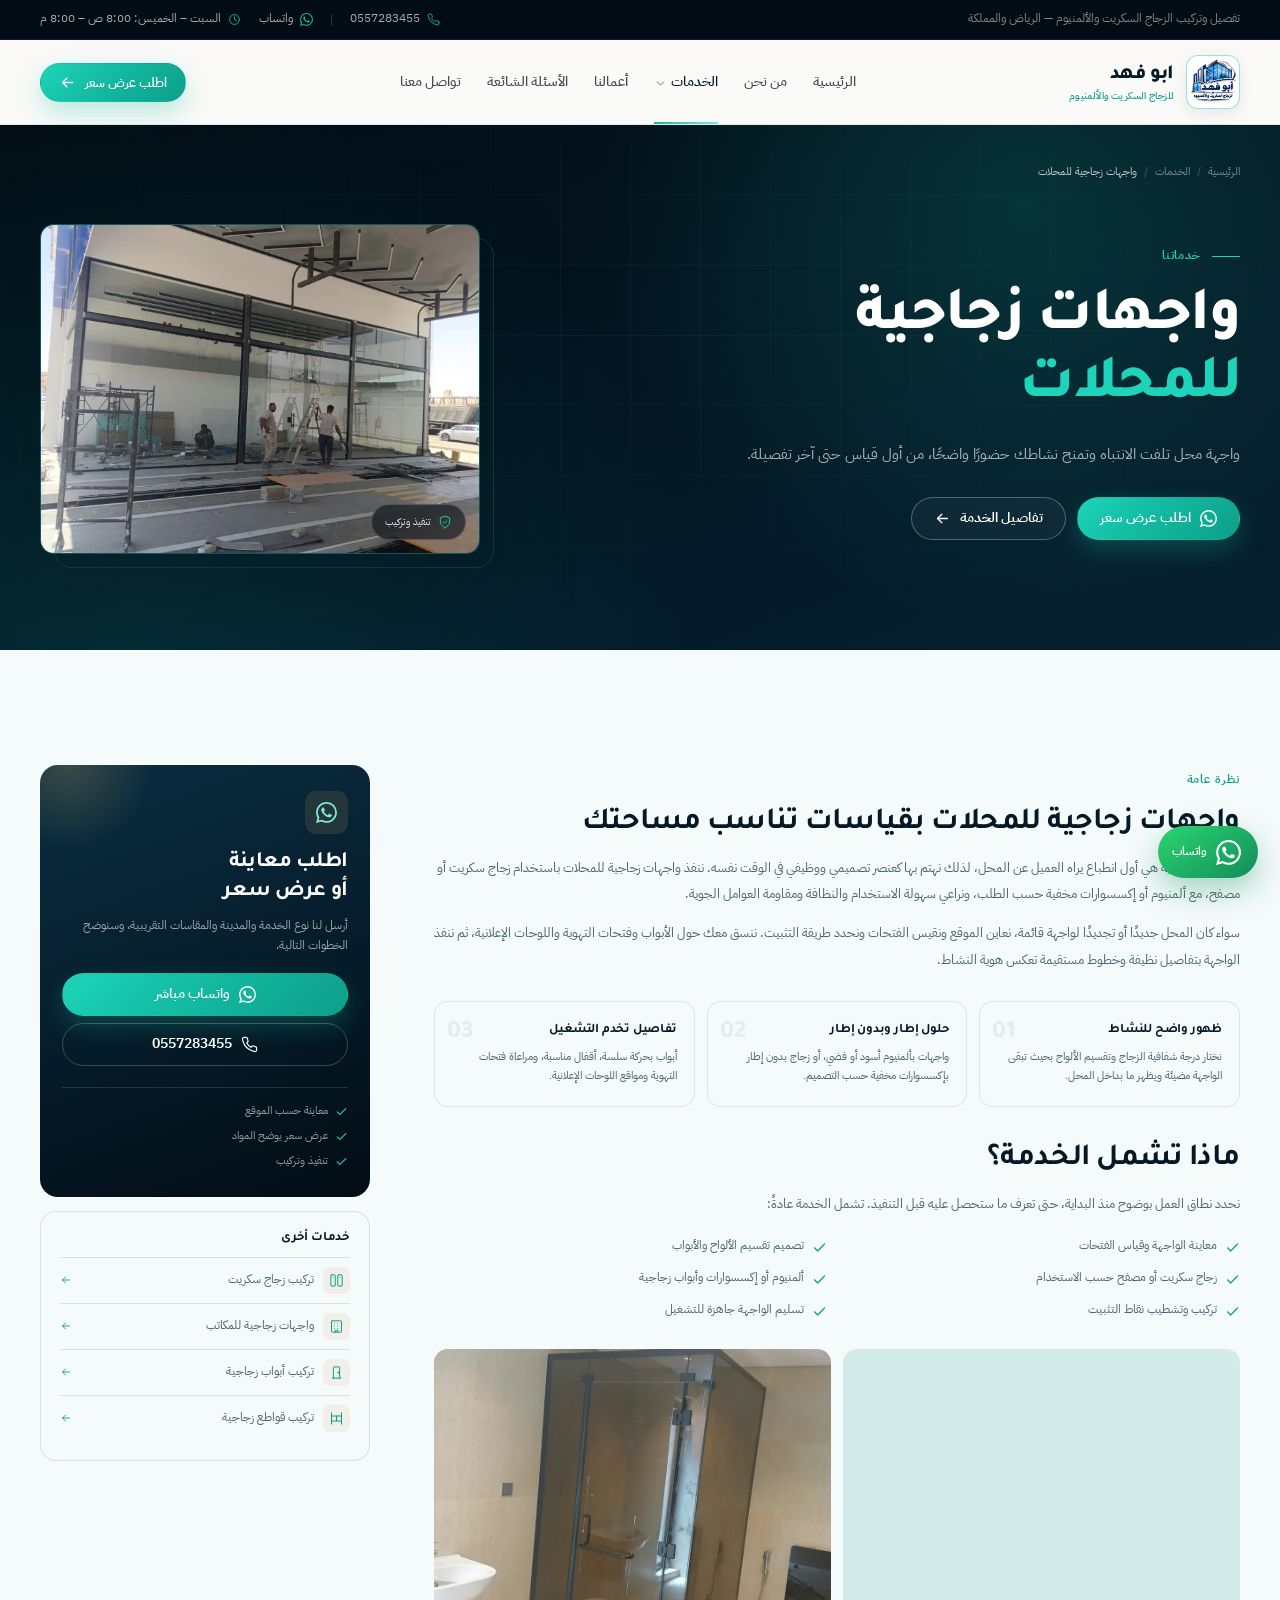
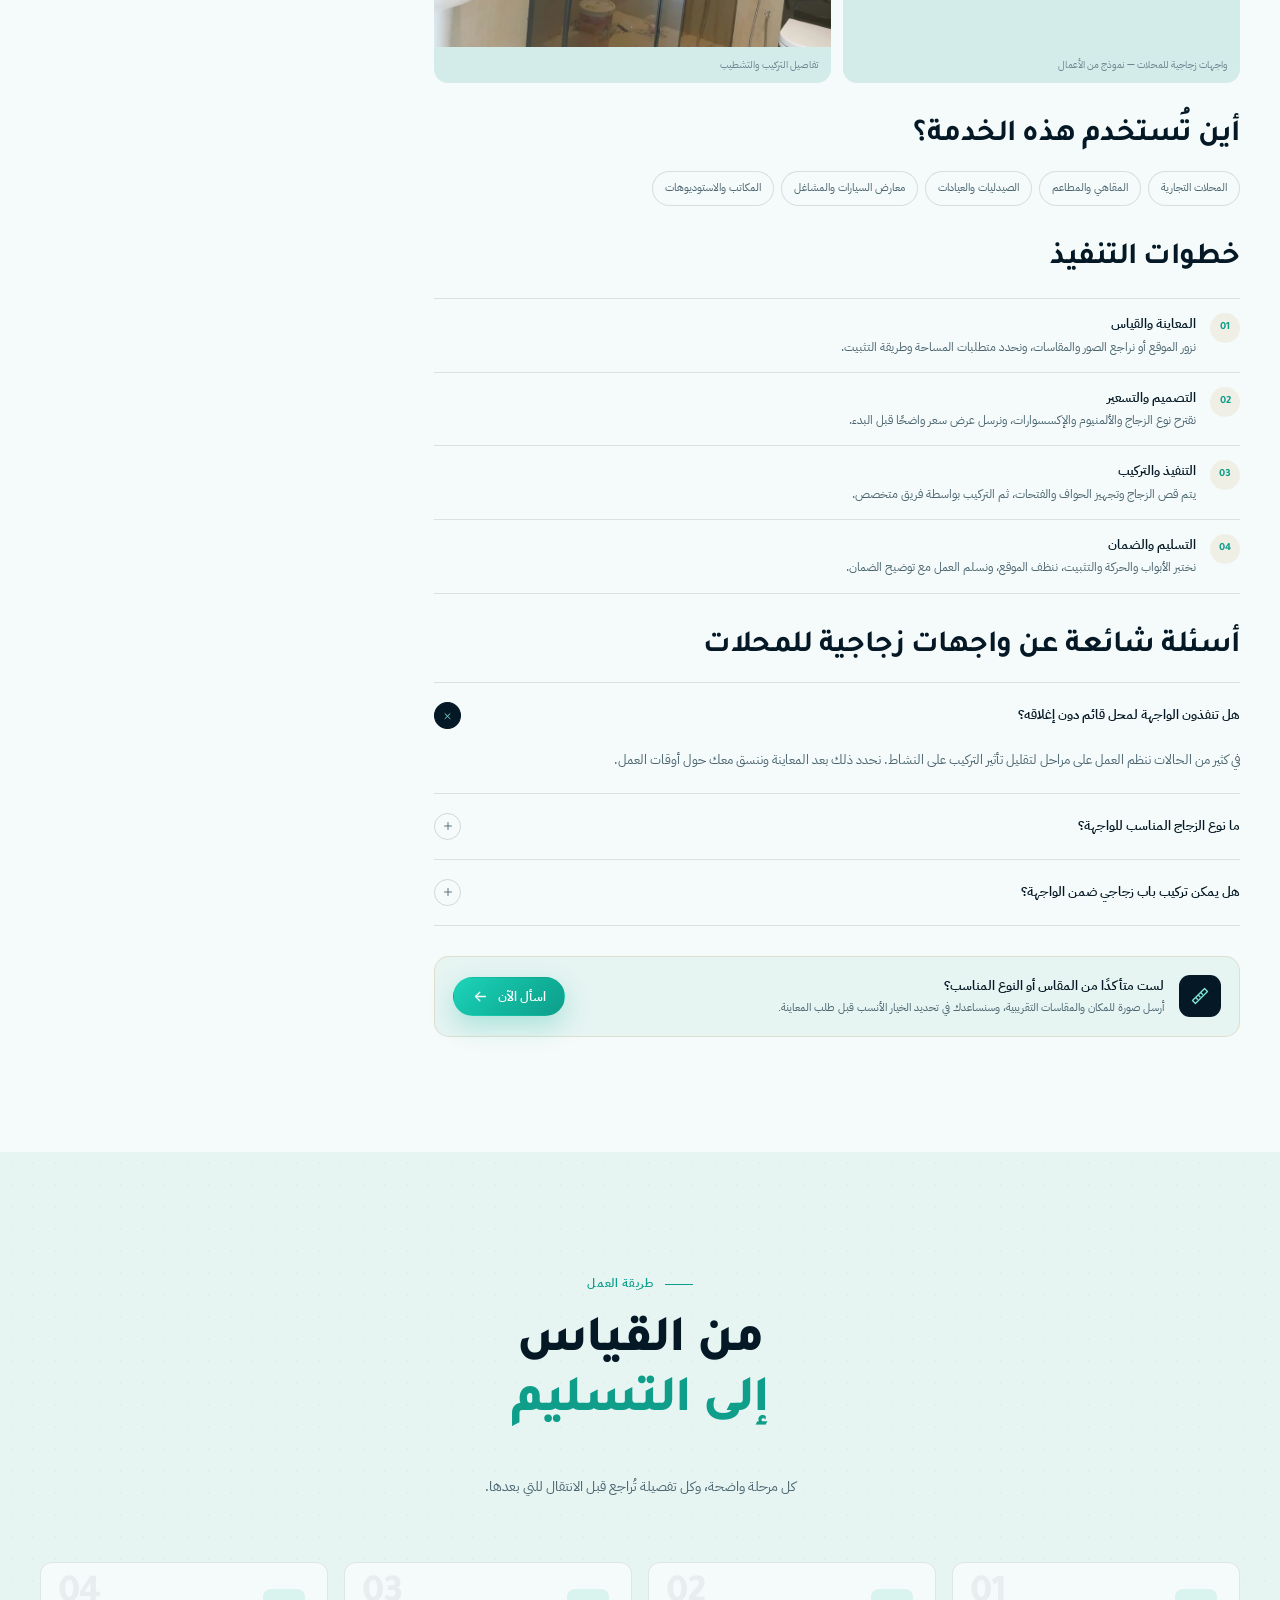
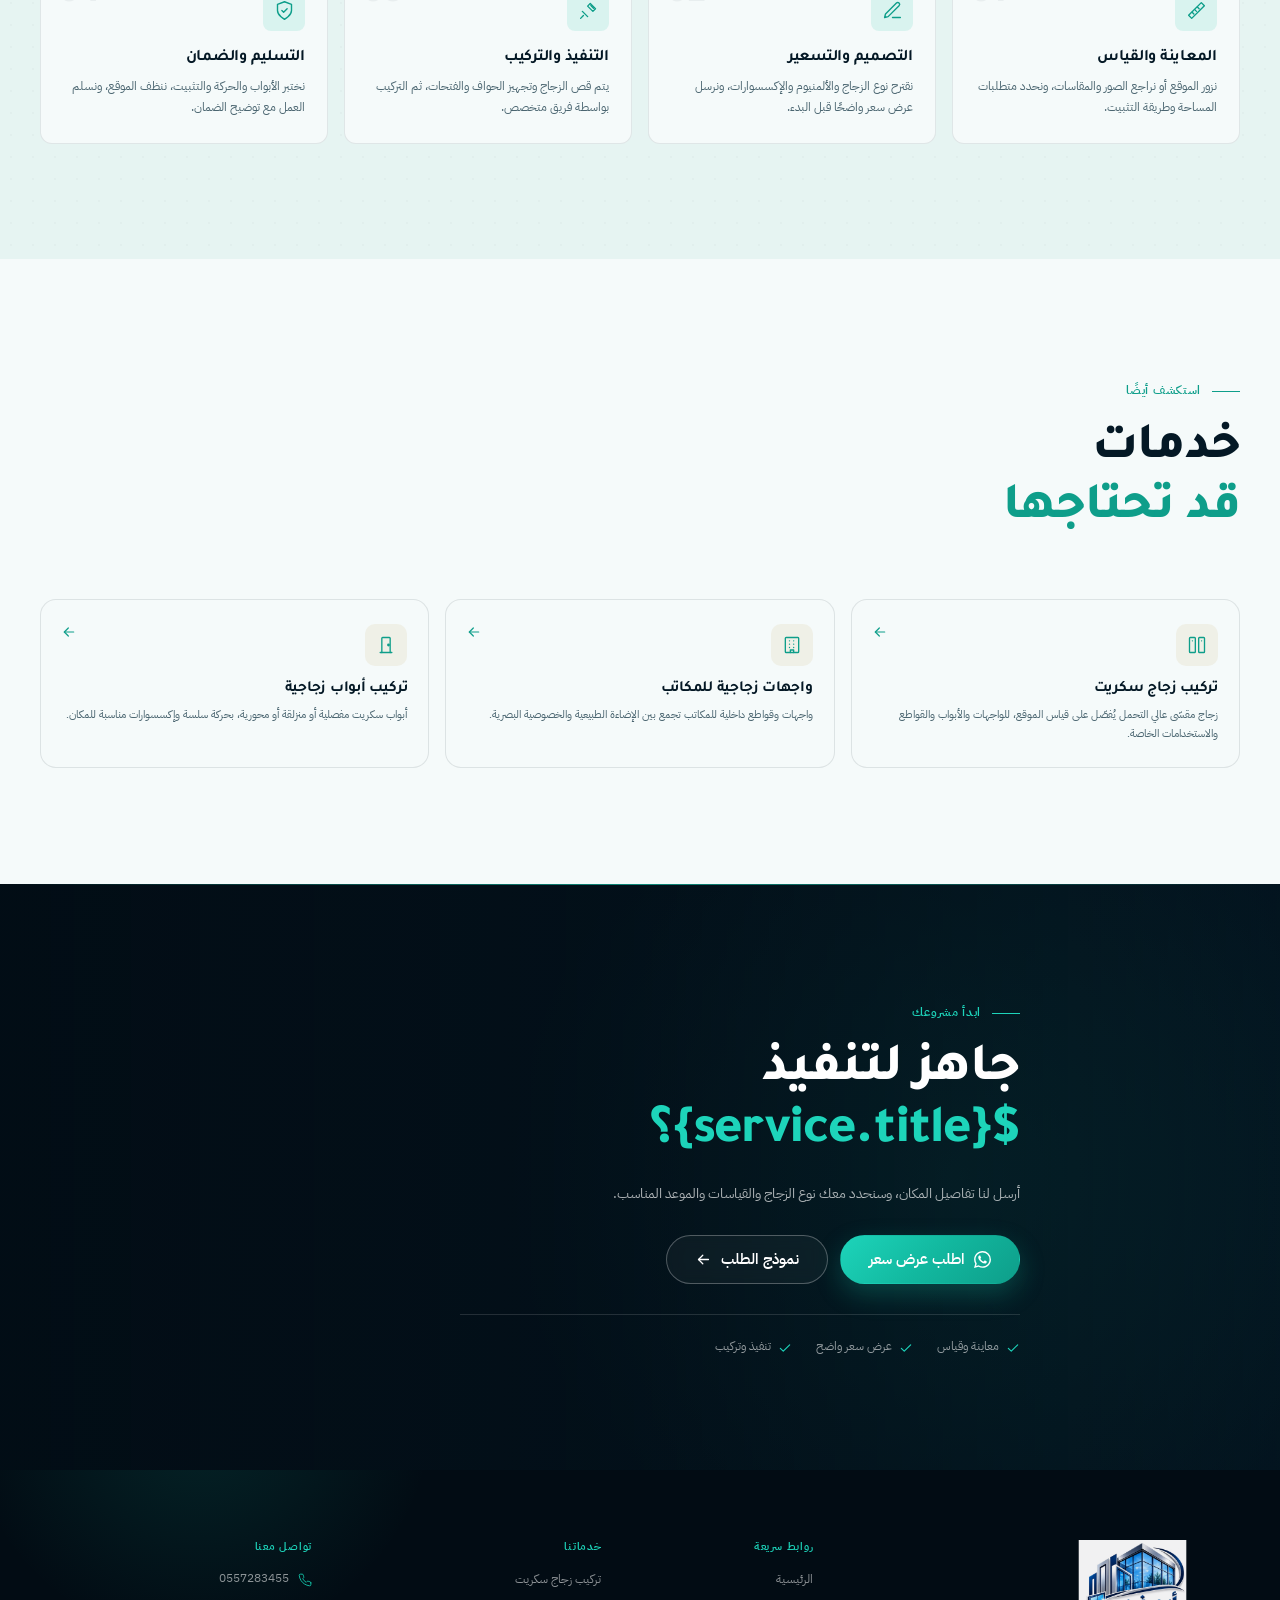
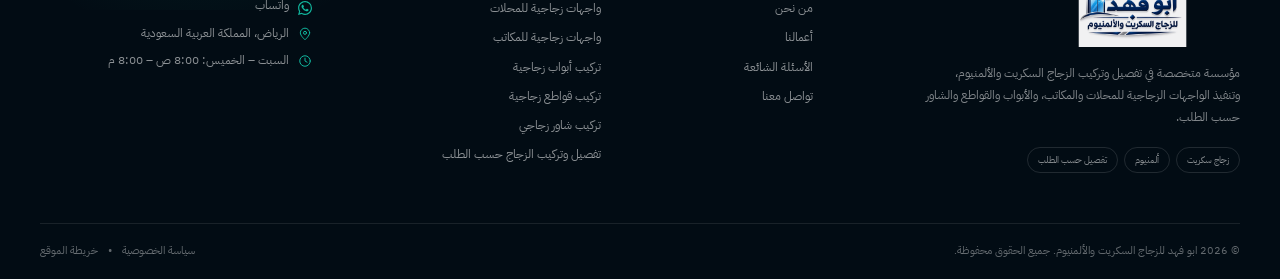
<file: services/shop-fronts.html>
<!doctype html>
<html lang="ar" dir="rtl">
<head>
  <meta charset="utf-8">
  <meta name="viewport" content="width=device-width, initial-scale=1">
  <title>واجهات زجاجية للمحلات في الرياض | تصميم وتركيب – ابو فهد</title>
  <meta name="description" content="تنفيذ واجهات زجاجية للمحلات بألمنيوم أو زجاج سكريت بدون إطار، مع قياس دقيق وتركيب احترافي يعزز ظهور نشاطك. اطلب عرض سعر من ابو فهد.">
  <meta name="robots" content="index, follow, max-image-preview:large, max-snippet:-1, max-video-preview:-1">
  <meta name="author" content="ابو فهد للزجاج السكريت والألمنيوم">
  <meta name="theme-color" content="#08141f">
  <link rel="canonical" href="https://abofahad.zujajsecurit.com/services/shop-fronts.html">
  <link rel="alternate" hreflang="ar" href="https://abofahad.zujajsecurit.com/services/shop-fronts.html">
  <link rel="alternate" hreflang="x-default" href="https://abofahad.zujajsecurit.com/services/shop-fronts.html">

  <link rel="icon" type="image/png" sizes="32x32" href="/assets/brand/favicon-32.png">
  <link rel="icon" type="image/png" sizes="64x64" href="/assets/brand/favicon-64.png">
  <link rel="apple-touch-icon" sizes="180x180" href="/assets/brand/apple-touch-icon.png">
  <link rel="manifest" href="/manifest.webmanifest">

  <link rel="preload" href="/assets/fonts/tajawal-700-arabic.woff2" as="font" type="font/woff2" crossorigin>
  <link rel="preload" href="/assets/fonts/tajawal-800-arabic.woff2" as="font" type="font/woff2" crossorigin>
  <link rel="preload" href="/assets/fonts/plex-arabic-400.woff2" as="font" type="font/woff2" crossorigin>

  <meta property="og:type" content="website">
  <meta property="og:locale" content="ar_SA">
  <meta property="og:site_name" content="ابو فهد للزجاج السكريت والألمنيوم">
  <meta property="og:title" content="واجهات زجاجية للمحلات في الرياض | تصميم وتركيب – ابو فهد">
  <meta property="og:description" content="تنفيذ واجهات زجاجية للمحلات بألمنيوم أو زجاج سكريت بدون إطار، مع قياس دقيق وتركيب احترافي يعزز ظهور نشاطك. اطلب عرض سعر من ابو فهد.">
  <meta property="og:url" content="https://abofahad.zujajsecurit.com/services/shop-fronts.html">
  <meta property="og:image" content="https://abofahad.zujajsecurit.com/assets/images/storefront-install.jpg">
  <meta property="og:image:width" content="1200">
  <meta property="og:image:height" content="630">
  <meta property="og:image:alt" content="ابو فهد للزجاج السكريت والألمنيوم">
  <meta name="twitter:card" content="summary_large_image">
  <meta name="twitter:title" content="واجهات زجاجية للمحلات في الرياض | تصميم وتركيب – ابو فهد">
  <meta name="twitter:description" content="تنفيذ واجهات زجاجية للمحلات بألمنيوم أو زجاج سكريت بدون إطار، مع قياس دقيق وتركيب احترافي يعزز ظهور نشاطك. اطلب عرض سعر من ابو فهد.">
  <meta name="twitter:image" content="https://abofahad.zujajsecurit.com/assets/images/storefront-install.jpg">

  <script>document.documentElement.classList.add("js");</script>
  <link rel="stylesheet" href="/assets/css/styles.css">
  <script type="application/ld+json">{"@context":"https://schema.org","@type":["LocalBusiness","HomeAndConstructionBusiness"],"@id":"https://abofahad.zujajsecurit.com/#organization","name":"ابو فهد للزجاج السكريت والألمنيوم","alternateName":["ابو فهد","Abu Fahad Glass & Aluminium"],"url":"https://abofahad.zujajsecurit.com","logo":"https://abofahad.zujajsecurit.com/assets/brand/logo-schema.webp","image":["https://abofahad.zujajsecurit.com/assets/images/og-cover.jpg?v=2","https://abofahad.zujajsecurit.com/assets/images/office-black-frame.jpg"],"description":"مؤسسة متخصصة في تفصيل وتركيب الزجاج السكريت والألمنيوم، واجهات زجاجية للمحلات والمكاتب، أبواب وقواطع زجاجية، شاور زجاجي، وتنفيذ حسب الطلب.","telephone":"+966557283455","priceRange":"SAR","currenciesAccepted":"SAR","paymentAccepted":"نقدي، تحويل بنكي","address":{"@type":"PostalAddress","addressLocality":"الرياض","addressRegion":"منطقة الرياض","addressCountry":"SA"},"areaServed":[{"@type":"City","name":"الرياض"},{"@type":"Country","name":"المملكة العربية السعودية"}],"openingHoursSpecification":[{"@type":"OpeningHoursSpecification","dayOfWeek":["Saturday","Sunday","Monday","Tuesday","Wednesday","Thursday"],"opens":"08:00","closes":"20:00"}],"hasOfferCatalog":{"@type":"OfferCatalog","name":"خدمات الزجاج والألمنيوم","itemListElement":[{"@type":"Offer","itemOffered":{"@type":"Service","name":"تركيب زجاج سكريت","url":"https://abofahad.zujajsecurit.com/services/glass-installation.html"}},{"@type":"Offer","itemOffered":{"@type":"Service","name":"واجهات زجاجية للمحلات","url":"https://abofahad.zujajsecurit.com/services/shop-fronts.html"}},{"@type":"Offer","itemOffered":{"@type":"Service","name":"واجهات زجاجية للمكاتب","url":"https://abofahad.zujajsecurit.com/services/office-facades.html"}},{"@type":"Offer","itemOffered":{"@type":"Service","name":"تركيب أبواب زجاجية","url":"https://abofahad.zujajsecurit.com/services/glass-doors.html"}},{"@type":"Offer","itemOffered":{"@type":"Service","name":"تركيب قواطع زجاجية","url":"https://abofahad.zujajsecurit.com/services/glass-partitions.html"}},{"@type":"Offer","itemOffered":{"@type":"Service","name":"تركيب شاور زجاجي","url":"https://abofahad.zujajsecurit.com/services/shower-glass.html"}},{"@type":"Offer","itemOffered":{"@type":"Service","name":"تفصيل وتركيب الزجاج حسب الطلب","url":"https://abofahad.zujajsecurit.com/services/custom-glass.html"}}]},"knowsAbout":["تركيب زجاج سكريت","واجهات زجاجية","ألمنيوم","قواطع زجاجية","أبواب زجاجية","شاور زجاجي"]}</script>
<script type="application/ld+json">{"@context":"https://schema.org","@type":"Service","@id":"https://abofahad.zujajsecurit.com/services/shop-fronts.html#service","name":"واجهات زجاجية للمحلات","serviceType":"واجهات زجاجية للمحلات","description":"تنفيذ واجهات زجاجية للمحلات بألمنيوم أو زجاج سكريت بدون إطار، مع قياس دقيق وتركيب احترافي يعزز ظهور نشاطك. اطلب عرض سعر من ابو فهد.","url":"https://abofahad.zujajsecurit.com/services/shop-fronts.html","image":"https://abofahad.zujajsecurit.com/assets/images/storefront-install.jpg","provider":{"@id":"https://abofahad.zujajsecurit.com/#organization"},"areaServed":[{"@type":"City","name":"الرياض"},{"@type":"Country","name":"المملكة العربية السعودية"}],"availableChannel":{"@type":"ServiceChannel","serviceUrl":"https://abofahad.zujajsecurit.com/contact.html#quote","servicePhone":"+966557283455"}}</script>
<script type="application/ld+json">{"@context":"https://schema.org","@type":"BreadcrumbList","itemListElement":[{"@type":"ListItem","position":1,"name":"الرئيسية","item":"https://abofahad.zujajsecurit.com/"},{"@type":"ListItem","position":2,"name":"الخدمات","item":"https://abofahad.zujajsecurit.com/services.html"},{"@type":"ListItem","position":3,"name":"واجهات زجاجية للمحلات","item":"https://abofahad.zujajsecurit.com/services/shop-fronts.html"}]}</script>
<script type="application/ld+json">{"@context":"https://schema.org","@type":"FAQPage","mainEntity":[{"@type":"Question","name":"هل تنفذون الواجهة لمحل قائم دون إغلاقه؟","acceptedAnswer":{"@type":"Answer","text":"في كثير من الحالات ننظم العمل على مراحل لتقليل تأثير التركيب على النشاط. نحدد ذلك بعد المعاينة وننسق معك حول أوقات العمل."}},{"@type":"Question","name":"ما نوع الزجاج المناسب للواجهة؟","acceptedAnswer":{"@type":"Answer","text":"غالبًا يُستخدم زجاج سكريت أو مصفح بسماكة مناسبة لحجم الألواح وارتفاعها. نحدد الخيار بعد قياس الواجهة ومعرفة متطلبات الأمان."}},{"@type":"Question","name":"هل يمكن تركيب باب زجاجي ضمن الواجهة؟","acceptedAnswer":{"@type":"Answer","text":"نعم، نصمم الواجهة مع باب مفصلي أو منزلق أو محوري، ونحدد مكانه واتجاه فتحه بما يناسب حركة العملاء."}}]}</script>
<script type="application/ld+json">{"@context":"https://schema.org","@type":"WebPage","url":"https://abofahad.zujajsecurit.com/services/shop-fronts.html","name":"واجهات زجاجية للمحلات في الرياض | تصميم وتركيب – ابو فهد","description":"تنفيذ واجهات زجاجية للمحلات بألمنيوم أو زجاج سكريت بدون إطار، مع قياس دقيق وتركيب احترافي يعزز ظهور نشاطك. اطلب عرض سعر من ابو فهد.","isPartOf":{"@id":"https://abofahad.zujajsecurit.com/#website"},"primaryImageOfPage":"https://abofahad.zujajsecurit.com/assets/images/storefront-install.jpg","inLanguage":"ar"}</script>
</head>
<body data-whatsapp="966557283455">
  <a class="skip-link" href="#main">تجاوز إلى المحتوى</a>
  <div class="scroll-progress" aria-hidden="true"><span></span></div>
<div class="topbar">
    <div class="container topbar__inner">
      <p class="topbar__tag">تفصيل وتركيب الزجاج السكريت والألمنيوم — الرياض والمملكة</p>
      <div class="topbar__links">
        <a href="tel:+966557283455"><svg viewBox="0 0 24 24" fill="none" stroke="currentColor" stroke-width="1.7" stroke-linecap="round" stroke-linejoin="round" aria-hidden="true"><path d="M22 16.92v3a2 2 0 0 1-2.18 2 19.79 19.79 0 0 1-8.63-3.07 19.5 19.5 0 0 1-6-6A19.79 19.79 0 0 1 2.12 4.18 2 2 0 0 1 4.11 2h3a2 2 0 0 1 2 1.72c.13.96.36 1.9.7 2.81a2 2 0 0 1-.45 2.11L8.09 9.91a16 16 0 0 0 6 6l1.27-1.27a2 2 0 0 1 2.11-.45c.91.34 1.85.57 2.81.7A2 2 0 0 1 22 16.92z"/></svg><span dir="ltr">0557283455</span></a>
        <span class="topbar__sep" aria-hidden="true"></span>
        <a href="https://wa.me/966557283455?text=%D8%A7%D9%84%D8%B3%D9%84%D8%A7%D9%85%20%D8%B9%D9%84%D9%8A%D9%83%D9%85%D8%8C%20%D8%A3%D8%B1%D8%BA%D8%A8%20%D8%A8%D8%A7%D9%84%D8%A7%D8%B3%D8%AA%D9%81%D8%B3%D8%A7%D8%B1%20%D8%B9%D9%86%20%D8%AE%D8%AF%D9%85%D8%A7%D8%AA%20%D9%85%D8%A4%D8%B3%D8%B3%D8%A9%20%D8%B1%D9%8A%D9%85%20%D8%A7%D9%84%D9%86%D9%81%D9%88%D8%B0%20%D9%84%D9%84%D8%B2%D8%AC%D8%A7%D8%AC%20%D8%A7%D9%84%D8%B3%D9%83%D8%B1%D9%8A%D8%AA%20%D9%88%D8%A7%D9%84%D8%A3%D9%84%D9%85%D9%86%D9%8A%D9%88%D9%85." target="_blank" rel="noopener"><svg viewBox="0 0 24 24" fill="currentColor" aria-hidden="true"><path d="M17.472 14.382c-.297-.149-1.758-.867-2.03-.967-.273-.099-.471-.148-.67.15-.197.297-.767.966-.94 1.164-.173.199-.347.223-.644.075-.297-.15-1.255-.463-2.39-1.475-.883-.788-1.48-1.761-1.653-2.059-.173-.297-.018-.458.13-.606.134-.133.298-.347.446-.52.149-.174.198-.298.298-.497.099-.198.05-.371-.025-.52-.075-.149-.669-1.612-.916-2.207-.242-.579-.487-.5-.669-.51-.173-.008-.371-.01-.57-.01-.198 0-.52.074-.792.372-.272.297-1.04 1.016-1.04 2.479 0 1.462 1.065 2.875 1.213 3.074.149.198 2.096 3.2 5.077 4.487.709.306 1.262.489 1.694.625.712.227 1.36.195 1.871.118.571-.085 1.758-.719 2.006-1.413.248-.694.248-1.289.173-1.413-.074-.124-.272-.198-.57-.347m-5.421 7.403h-.004a9.87 9.87 0 0 1-5.031-1.378l-.361-.214-3.741.982.998-3.648-.235-.374a9.86 9.86 0 0 1-1.51-5.26c.001-5.45 4.436-9.884 9.888-9.884 2.64 0 5.122 1.03 6.988 2.898a9.825 9.825 0 0 1 2.893 6.994c-.003 5.45-4.437 9.884-9.885 9.884m8.413-18.297A11.815 11.815 0 0 0 12.05 0C5.495 0 .16 5.335.157 11.892c0 2.096.547 4.142 1.588 5.945L.057 24l6.305-1.654a11.882 11.882 0 0 0 5.683 1.448h.005c6.554 0 11.89-5.335 11.893-11.893a11.821 11.821 0 0 0-3.48-8.413Z"/></svg><span>واتساب</span></a>
        <span class="topbar__hours"><svg viewBox="0 0 24 24" fill="none" stroke="currentColor" stroke-width="1.7" stroke-linecap="round" stroke-linejoin="round" aria-hidden="true"><circle cx="12" cy="12" r="9"/><path d="M12 7v5l3.5 2"/></svg><span>السبت – الخميس: 8:00 ص – 8:00 م</span></span>
      </div>
    </div>
  </div>
  <header class="site-header" id="site-header">
    <div class="container header__inner">
      <a class="brand " href="/" aria-label="ابو فهد للزجاج السكريت والألمنيوم — الصفحة الرئيسية">
  <span class="brand__badge"><img src="/assets/brand/logo-square.webp" width="700" height="700" alt="" loading="eager"></span>
  <span class="brand__text"><strong>ابو فهد</strong><small>للزجاج السكريت والألمنيوم</small></span>
</a>
      <nav class="main-nav" aria-label="التنقل الرئيسي">
        <ul><li><a href="/" >الرئيسية</a></li><li><a href="/about.html" >من نحن</a></li><li class="has-dropdown is-active">
        <a href="/services.html" aria-current="page">الخدمات <span class="nav-chevron"><svg viewBox="0 0 24 24" fill="none" stroke="currentColor" stroke-width="1.8" stroke-linecap="round" stroke-linejoin="round" aria-hidden="true"><path d="m6 9 6 6 6-6"/></svg></span></a>
        <div class="dropdown" role="group" aria-label="خدمات المؤسسة">
          <div class="dropdown__head"><span>خدماتنا</span><a href="/services.html">عرض الكل <svg viewBox="0 0 24 24" fill="none" stroke="currentColor" stroke-width="1.8" stroke-linecap="round" stroke-linejoin="round" aria-hidden="true"><path d="M19 12H5"/><path d="m11 18-6-6 6-6"/></svg></a></div>
          <div class="dropdown__grid"><a href="/services/glass-installation.html">
          <span class="dropdown__icon"><svg viewBox="0 0 24 24" fill="none" stroke="currentColor" stroke-width="1.6" stroke-linecap="round" stroke-linejoin="round" aria-hidden="true"><rect x="3" y="3" width="7" height="18" rx="1"/><rect x="14" y="3" width="7" height="18" rx="1"/><path d="M6.5 7h.01M17.5 7h.01"/></svg></span>
          <span><strong>تركيب زجاج سكريت</strong><small>زجاج سكريت</small></span>
        </a><a href="/services/shop-fronts.html">
          <span class="dropdown__icon"><svg viewBox="0 0 24 24" fill="none" stroke="currentColor" stroke-width="1.6" stroke-linecap="round" stroke-linejoin="round" aria-hidden="true"><path d="M3 9 5 3h14l2 6"/><path d="M4 9v11h16V9"/><path d="M9 20v-6h6v6"/><path d="M3 9h18"/></svg></span>
          <span><strong>واجهات زجاجية للمحلات</strong><small>واجهات المحلات</small></span>
        </a><a href="/services/office-facades.html">
          <span class="dropdown__icon"><svg viewBox="0 0 24 24" fill="none" stroke="currentColor" stroke-width="1.6" stroke-linecap="round" stroke-linejoin="round" aria-hidden="true"><rect x="4" y="3" width="16" height="18" rx="1"/><path d="M9 7h.01M14 7h.01M9 11h.01M14 11h.01M9 15h.01M14 15h.01"/><path d="M10 21v-3h4v3"/></svg></span>
          <span><strong>واجهات زجاجية للمكاتب</strong><small>واجهات المكاتب</small></span>
        </a><a href="/services/glass-doors.html">
          <span class="dropdown__icon"><svg viewBox="0 0 24 24" fill="none" stroke="currentColor" stroke-width="1.6" stroke-linecap="round" stroke-linejoin="round" aria-hidden="true"><path d="M5 21h14"/><path d="M7 21V4a1 1 0 0 1 1-1h8a1 1 0 0 1 1 1v17"/><circle cx="15" cy="12" r=".9"/></svg></span>
          <span><strong>تركيب أبواب زجاجية</strong><small>أبواب زجاجية</small></span>
        </a><a href="/services/glass-partitions.html">
          <span class="dropdown__icon"><svg viewBox="0 0 24 24" fill="none" stroke="currentColor" stroke-width="1.6" stroke-linecap="round" stroke-linejoin="round" aria-hidden="true"><path d="M4 3v18M20 3v18"/><path d="M4 8h16M4 16h16"/><path d="M12 8v8"/></svg></span>
          <span><strong>تركيب قواطع زجاجية</strong><small>قواطع زجاجية</small></span>
        </a><a href="/services/shower-glass.html">
          <span class="dropdown__icon"><svg viewBox="0 0 24 24" fill="none" stroke="currentColor" stroke-width="1.6" stroke-linecap="round" stroke-linejoin="round" aria-hidden="true"><path d="M4 20V9a4 4 0 0 1 8 0v1"/><path d="M12 7h8l-2 5H12Z"/><path d="M6 14v.01M9 17v.01M6 20v.01"/></svg></span>
          <span><strong>تركيب شاور زجاجي</strong><small>شاور زجاجي</small></span>
        </a><a href="/services/custom-glass.html">
          <span class="dropdown__icon"><svg viewBox="0 0 24 24" fill="none" stroke="currentColor" stroke-width="1.6" stroke-linecap="round" stroke-linejoin="round" aria-hidden="true"><path d="M12 2v4M12 18v4M4.9 4.9l2.8 2.8M16.3 16.3l2.8 2.8M2 12h4M18 12h4M4.9 19.1l2.8-2.8M16.3 7.7l2.8-2.8"/></svg></span>
          <span><strong>تفصيل وتركيب الزجاج حسب الطلب</strong><small>تصنيع حسب الطلب</small></span>
        </a></div>
        </div>
      </li><li><a href="/projects.html" >أعمالنا</a></li><li><a href="/faq.html" >الأسئلة الشائعة</a></li><li><a href="/contact.html" >تواصل معنا</a></li></ul>
      </nav>
      <div class="header__actions">
        <a class="btn btn--gold btn--sm header__cta" href="/contact.html#quote">اطلب عرض سعر <svg viewBox="0 0 24 24" fill="none" stroke="currentColor" stroke-width="1.8" stroke-linecap="round" stroke-linejoin="round" aria-hidden="true"><path d="M19 12H5"/><path d="m11 18-6-6 6-6"/></svg></a>
        <button class="nav-toggle" type="button" aria-label="فتح القائمة" aria-expanded="false" aria-controls="mobile-nav">
          <span></span><span></span><span></span>
        </button>
      </div>
    </div>
  </header>
  <div class="nav-backdrop" data-nav-close aria-hidden="true"></div>
  <aside class="mobile-nav" id="mobile-nav" aria-label="قائمة الجوال" aria-hidden="true">
    <div class="mobile-nav__head">
      <a class="brand brand--mobile" href="/" aria-label="ابو فهد للزجاج السكريت والألمنيوم — الصفحة الرئيسية">
  <span class="brand__badge"><img src="/assets/brand/logo-square.webp" width="700" height="700" alt="" loading="eager"></span>
  <span class="brand__text"><strong>ابو فهد</strong><small>للزجاج السكريت والألمنيوم</small></span>
</a>
      <button class="mobile-nav__close" type="button" aria-label="إغلاق القائمة" data-nav-close><svg viewBox="0 0 24 24" fill="none" stroke="currentColor" stroke-width="1.9" stroke-linecap="round" aria-hidden="true"><path d="m6 6 12 12M18 6 6 18"/></svg></button>
    </div>
    <nav class="mobile-nav__body"><a class="mobile-nav__link" href="/">الرئيسية <svg viewBox="0 0 24 24" fill="none" stroke="currentColor" stroke-width="1.8" stroke-linecap="round" stroke-linejoin="round" aria-hidden="true"><path d="M19 12H5"/><path d="m11 18-6-6 6-6"/></svg></a><a class="mobile-nav__link" href="/about.html">من نحن <svg viewBox="0 0 24 24" fill="none" stroke="currentColor" stroke-width="1.8" stroke-linecap="round" stroke-linejoin="round" aria-hidden="true"><path d="M19 12H5"/><path d="m11 18-6-6 6-6"/></svg></a><div class="mobile-nav__group">
        <a class="mobile-nav__link" href="/services.html">الخدمات <svg viewBox="0 0 24 24" fill="none" stroke="currentColor" stroke-width="1.8" stroke-linecap="round" stroke-linejoin="round" aria-hidden="true"><path d="M19 12H5"/><path d="m11 18-6-6 6-6"/></svg></a>
        <div class="mobile-nav__subs"><a class="mobile-nav__sub" href="/services/glass-installation.html">تركيب زجاج سكريت</a><a class="mobile-nav__sub" href="/services/shop-fronts.html">واجهات زجاجية للمحلات</a><a class="mobile-nav__sub" href="/services/office-facades.html">واجهات زجاجية للمكاتب</a><a class="mobile-nav__sub" href="/services/glass-doors.html">تركيب أبواب زجاجية</a><a class="mobile-nav__sub" href="/services/glass-partitions.html">تركيب قواطع زجاجية</a><a class="mobile-nav__sub" href="/services/shower-glass.html">تركيب شاور زجاجي</a><a class="mobile-nav__sub" href="/services/custom-glass.html">تفصيل وتركيب الزجاج حسب الطلب</a></div>
      </div><a class="mobile-nav__link" href="/projects.html">أعمالنا <svg viewBox="0 0 24 24" fill="none" stroke="currentColor" stroke-width="1.8" stroke-linecap="round" stroke-linejoin="round" aria-hidden="true"><path d="M19 12H5"/><path d="m11 18-6-6 6-6"/></svg></a><a class="mobile-nav__link" href="/faq.html">الأسئلة الشائعة <svg viewBox="0 0 24 24" fill="none" stroke="currentColor" stroke-width="1.8" stroke-linecap="round" stroke-linejoin="round" aria-hidden="true"><path d="M19 12H5"/><path d="m11 18-6-6 6-6"/></svg></a><a class="mobile-nav__link" href="/contact.html">تواصل معنا <svg viewBox="0 0 24 24" fill="none" stroke="currentColor" stroke-width="1.8" stroke-linecap="round" stroke-linejoin="round" aria-hidden="true"><path d="M19 12H5"/><path d="m11 18-6-6 6-6"/></svg></a></nav>
    <div class="mobile-nav__foot">
      <a class="btn btn--gold" href="/contact.html#quote">اطلب عرض سعر <svg viewBox="0 0 24 24" fill="none" stroke="currentColor" stroke-width="1.8" stroke-linecap="round" stroke-linejoin="round" aria-hidden="true"><path d="M19 12H5"/><path d="m11 18-6-6 6-6"/></svg></a>
      <div class="mobile-nav__contact">
        <a href="tel:+966557283455"><svg viewBox="0 0 24 24" fill="none" stroke="currentColor" stroke-width="1.7" stroke-linecap="round" stroke-linejoin="round" aria-hidden="true"><path d="M22 16.92v3a2 2 0 0 1-2.18 2 19.79 19.79 0 0 1-8.63-3.07 19.5 19.5 0 0 1-6-6A19.79 19.79 0 0 1 2.12 4.18 2 2 0 0 1 4.11 2h3a2 2 0 0 1 2 1.72c.13.96.36 1.9.7 2.81a2 2 0 0 1-.45 2.11L8.09 9.91a16 16 0 0 0 6 6l1.27-1.27a2 2 0 0 1 2.11-.45c.91.34 1.85.57 2.81.7A2 2 0 0 1 22 16.92z"/></svg><span dir="ltr">0557283455</span></a>
        <a href="https://wa.me/966557283455?text=%D8%A7%D9%84%D8%B3%D9%84%D8%A7%D9%85%20%D8%B9%D9%84%D9%8A%D9%83%D9%85%D8%8C%20%D8%A3%D8%B1%D8%BA%D8%A8%20%D8%A8%D8%A7%D9%84%D8%A7%D8%B3%D8%AA%D9%81%D8%B3%D8%A7%D8%B1%20%D8%B9%D9%86%20%D8%AE%D8%AF%D9%85%D8%A7%D8%AA%20%D9%85%D8%A4%D8%B3%D8%B3%D8%A9%20%D8%B1%D9%8A%D9%85%20%D8%A7%D9%84%D9%86%D9%81%D9%88%D8%B0%20%D9%84%D9%84%D8%B2%D8%AC%D8%A7%D8%AC%20%D8%A7%D9%84%D8%B3%D9%83%D8%B1%D9%8A%D8%AA%20%D9%88%D8%A7%D9%84%D8%A3%D9%84%D9%85%D9%86%D9%8A%D9%88%D9%85." target="_blank" rel="noopener"><svg viewBox="0 0 24 24" fill="currentColor" aria-hidden="true"><path d="M17.472 14.382c-.297-.149-1.758-.867-2.03-.967-.273-.099-.471-.148-.67.15-.197.297-.767.966-.94 1.164-.173.199-.347.223-.644.075-.297-.15-1.255-.463-2.39-1.475-.883-.788-1.48-1.761-1.653-2.059-.173-.297-.018-.458.13-.606.134-.133.298-.347.446-.52.149-.174.198-.298.298-.497.099-.198.05-.371-.025-.52-.075-.149-.669-1.612-.916-2.207-.242-.579-.487-.5-.669-.51-.173-.008-.371-.01-.57-.01-.198 0-.52.074-.792.372-.272.297-1.04 1.016-1.04 2.479 0 1.462 1.065 2.875 1.213 3.074.149.198 2.096 3.2 5.077 4.487.709.306 1.262.489 1.694.625.712.227 1.36.195 1.871.118.571-.085 1.758-.719 2.006-1.413.248-.694.248-1.289.173-1.413-.074-.124-.272-.198-.57-.347m-5.421 7.403h-.004a9.87 9.87 0 0 1-5.031-1.378l-.361-.214-3.741.982.998-3.648-.235-.374a9.86 9.86 0 0 1-1.51-5.26c.001-5.45 4.436-9.884 9.888-9.884 2.64 0 5.122 1.03 6.988 2.898a9.825 9.825 0 0 1 2.893 6.994c-.003 5.45-4.437 9.884-9.885 9.884m8.413-18.297A11.815 11.815 0 0 0 12.05 0C5.495 0 .16 5.335.157 11.892c0 2.096.547 4.142 1.588 5.945L.057 24l6.305-1.654a11.882 11.882 0 0 0 5.683 1.448h.005c6.554 0 11.89-5.335 11.893-11.893a11.821 11.821 0 0 0-3.48-8.413Z"/></svg><span>واتساب</span></a>
      </div>
    </div>
  </aside>
<main id="main">
<section class="page-hero">
    <div class="page-hero__glow" aria-hidden="true"></div>
    <div class="page-hero__grid-bg" aria-hidden="true"></div>
    <div class="container">
      <nav class="breadcrumb" aria-label="مسار التنقل"><a href="/">الرئيسية</a><span class="breadcrumb__sep" aria-hidden="true">/</span><a href="/services.html">الخدمات</a><span class="breadcrumb__sep" aria-hidden="true">/</span><span aria-current="page">واجهات زجاجية للمحلات</span></nav>
      <div class="page-hero__inner">
        <div class="page-hero__content reveal">
          <span class="eyebrow eyebrow--light"><span class="eyebrow__line" aria-hidden="true"></span>خدماتنا</span>
          <h1>واجهات زجاجية<br><em>للمحلات</em></h1>
          <p>واجهة محل تلفت الانتباه وتمنح نشاطك حضورًا واضحًا، من أول قياس حتى آخر تفصيلة.</p>
          <div class="page-hero__actions"><a class="btn btn--gold" href="https://wa.me/966557283455?text=%D8%A7%D9%84%D8%B3%D9%84%D8%A7%D9%85%20%D8%B9%D9%84%D9%8A%D9%83%D9%85%D8%8C%20%D8%A3%D8%B1%D8%BA%D8%A8%20%D8%A8%D8%A7%D9%84%D8%A7%D8%B3%D8%AA%D9%81%D8%B3%D8%A7%D8%B1%20%D8%B9%D9%86%20%D8%AE%D8%AF%D9%85%D8%A9%20%D9%88%D8%A7%D8%AC%D9%87%D8%A7%D8%AA%20%D8%B2%D8%AC%D8%A7%D8%AC%D9%8A%D8%A9%20%D9%84%D9%84%D9%85%D8%AD%D9%84%D8%A7%D8%AA." target="_blank" rel="noopener"><svg viewBox="0 0 24 24" fill="currentColor" aria-hidden="true"><path d="M17.472 14.382c-.297-.149-1.758-.867-2.03-.967-.273-.099-.471-.148-.67.15-.197.297-.767.966-.94 1.164-.173.199-.347.223-.644.075-.297-.15-1.255-.463-2.39-1.475-.883-.788-1.48-1.761-1.653-2.059-.173-.297-.018-.458.13-.606.134-.133.298-.347.446-.52.149-.174.198-.298.298-.497.099-.198.05-.371-.025-.52-.075-.149-.669-1.612-.916-2.207-.242-.579-.487-.5-.669-.51-.173-.008-.371-.01-.57-.01-.198 0-.52.074-.792.372-.272.297-1.04 1.016-1.04 2.479 0 1.462 1.065 2.875 1.213 3.074.149.198 2.096 3.2 5.077 4.487.709.306 1.262.489 1.694.625.712.227 1.36.195 1.871.118.571-.085 1.758-.719 2.006-1.413.248-.694.248-1.289.173-1.413-.074-.124-.272-.198-.57-.347m-5.421 7.403h-.004a9.87 9.87 0 0 1-5.031-1.378l-.361-.214-3.741.982.998-3.648-.235-.374a9.86 9.86 0 0 1-1.51-5.26c.001-5.45 4.436-9.884 9.888-9.884 2.64 0 5.122 1.03 6.988 2.898a9.825 9.825 0 0 1 2.893 6.994c-.003 5.45-4.437 9.884-9.885 9.884m8.413-18.297A11.815 11.815 0 0 0 12.05 0C5.495 0 .16 5.335.157 11.892c0 2.096.547 4.142 1.588 5.945L.057 24l6.305-1.654a11.882 11.882 0 0 0 5.683 1.448h.005c6.554 0 11.89-5.335 11.893-11.893a11.821 11.821 0 0 0-3.48-8.413Z"/></svg> اطلب عرض سعر</a>
      <a class="btn btn--ghost" href="#details">تفاصيل الخدمة <svg viewBox="0 0 24 24" fill="none" stroke="currentColor" stroke-width="1.8" stroke-linecap="round" stroke-linejoin="round" aria-hidden="true"><path d="M19 12H5"/><path d="m11 18-6-6 6-6"/></svg></a></div>
        </div>
        <div class="page-hero__visual reveal" data-delay="1">
          <div class="page-hero__frame"><picture>
  <source type="image/webp" srcset="/assets/images/storefront-install-sm.webp 900w, /assets/images/storefront-install.webp 1600w" sizes="(max-width: 900px) 90vw, 44vw">
  <img src="/assets/images/storefront-install.jpg" srcset="/assets/images/storefront-install-sm.jpg 900w, /assets/images/storefront-install.jpg 1600w" sizes="(max-width: 900px) 90vw, 44vw" alt="فنيو ابو فهد أثناء تركيب واجهة زجاجية لمحل تجاري" width="1080" height="812" loading="eager" fetchpriority="high">
</picture></div>
          <span class="page-hero__badge"><svg viewBox="0 0 24 24" fill="none" stroke="currentColor" stroke-width="1.6" stroke-linecap="round" stroke-linejoin="round" aria-hidden="true"><path d="M12 22s8-4 8-10V5l-8-3-8 3v7c0 6 8 10 8 10Z"/><path d="m9 12 2 2 4-4"/></svg> تنفيذ وتركيب</span>
        </div>
      </div>
    </div>
  </section>

  <section class="section service-page" id="details">
    <div class="container service-layout">
      <article class="service-prose">
        <span class="eyebrow">نظرة عامة</span>
        <h2>واجهات زجاجية للمحلات بقياسات تناسب مساحتك</h2>
        <p>الواجهة الزجاجية هي أول انطباع يراه العميل عن المحل، لذلك نهتم بها كعنصر تصميمي ووظيفي في الوقت نفسه. ننفذ واجهات زجاجية للمحلات باستخدام زجاج سكريت أو مصفح، مع ألمنيوم أو إكسسوارات مخفية حسب الطلب، ونراعي سهولة الاستخدام والنظافة ومقاومة العوامل الجوية.</p><p>سواء كان المحل جديدًا أو تجديدًا لواجهة قائمة، نعاين الموقع ونقيس الفتحات ونحدد طريقة التثبيت. ننسق معك حول الأبواب وفتحات التهوية واللوحات الإعلانية، ثم ننفذ الواجهة بتفاصيل نظيفة وخطوط مستقيمة تعكس هوية النشاط.</p>
        <div class="feature-grid"><article class="feature-card reveal" style="--delay:0ms">
      <span class="feature-card__num">01</span>
      <h3>ظهور واضح للنشاط</h3>
      <p>نختار درجة شفافية الزجاج وتقسيم الألواح بحيث تبقى الواجهة مضيئة ويظهر ما بداخل المحل.</p>
    </article><article class="feature-card reveal" style="--delay:70ms">
      <span class="feature-card__num">02</span>
      <h3>حلول إطار وبدون إطار</h3>
      <p>واجهات بألمنيوم أسود أو فضي، أو زجاج بدون إطار بإكسسوارات مخفية حسب التصميم.</p>
    </article><article class="feature-card reveal" style="--delay:140ms">
      <span class="feature-card__num">03</span>
      <h3>تفاصيل تخدم التشغيل</h3>
      <p>أبواب بحركة سلسة، أقفال مناسبة، ومراعاة فتحات التهوية ومواقع اللوحات الإعلانية.</p>
    </article></div>

        <h2>ماذا تشمل الخدمة؟</h2>
        <p>نحدد نطاق العمل بوضوح منذ البداية، حتى تعرف ما ستحصل عليه قبل التنفيذ. تشمل الخدمة عادةً:</p>
        <ul class="check-grid"><li><svg viewBox="0 0 24 24" fill="none" stroke="currentColor" stroke-width="2" stroke-linecap="round" stroke-linejoin="round" aria-hidden="true"><path d="m4 12.5 5 5L20 6.5"/></svg><span>معاينة الواجهة وقياس الفتحات</span></li><li><svg viewBox="0 0 24 24" fill="none" stroke="currentColor" stroke-width="2" stroke-linecap="round" stroke-linejoin="round" aria-hidden="true"><path d="m4 12.5 5 5L20 6.5"/></svg><span>تصميم تقسيم الألواح والأبواب</span></li><li><svg viewBox="0 0 24 24" fill="none" stroke="currentColor" stroke-width="2" stroke-linecap="round" stroke-linejoin="round" aria-hidden="true"><path d="m4 12.5 5 5L20 6.5"/></svg><span>زجاج سكريت أو مصفح حسب الاستخدام</span></li><li><svg viewBox="0 0 24 24" fill="none" stroke="currentColor" stroke-width="2" stroke-linecap="round" stroke-linejoin="round" aria-hidden="true"><path d="m4 12.5 5 5L20 6.5"/></svg><span>ألمنيوم أو إكسسوارات وأبواب زجاجية</span></li><li><svg viewBox="0 0 24 24" fill="none" stroke="currentColor" stroke-width="2" stroke-linecap="round" stroke-linejoin="round" aria-hidden="true"><path d="m4 12.5 5 5L20 6.5"/></svg><span>تركيب وتشطيب نقاط التثبيت</span></li><li><svg viewBox="0 0 24 24" fill="none" stroke="currentColor" stroke-width="2" stroke-linecap="round" stroke-linejoin="round" aria-hidden="true"><path d="m4 12.5 5 5L20 6.5"/></svg><span>تسليم الواجهة جاهزة للتشغيل</span></li></ul>

        <div class="media-pair">
          <figure><picture>
  <source type="image/webp" srcset="/assets/images/storefront-install-sm.webp 900w, /assets/images/storefront-install.webp 1600w" sizes="(max-width: 900px) 90vw, 34vw">
  <img src="/assets/images/storefront-install.jpg" srcset="/assets/images/storefront-install-sm.jpg 900w, /assets/images/storefront-install.jpg 1600w" sizes="(max-width: 900px) 90vw, 34vw" alt="فنيو ابو فهد أثناء تركيب واجهة زجاجية لمحل تجاري" width="1080" height="812" loading="lazy" decoding="async">
</picture><figcaption>واجهات زجاجية للمحلات — نموذج من الأعمال</figcaption></figure>
          <figure><picture>
  <source type="image/webp" srcset="/assets/images/storefront-blue-sm.webp 900w, /assets/images/storefront-blue.webp 1600w" sizes="(max-width: 900px) 90vw, 34vw">
  <img src="/assets/images/storefront-blue.jpg" srcset="/assets/images/storefront-blue-sm.jpg 900w, /assets/images/storefront-blue.jpg 1600w" sizes="(max-width: 900px) 90vw, 34vw" alt="واجهة محل تجاري بزجاج عاكس وألمنيوم أسود" width="1080" height="588" loading="lazy" decoding="async">
</picture><figcaption>تفاصيل التركيب والتشطيب</figcaption></figure>
        </div>

        <h2>أين تُستخدم هذه الخدمة؟</h2>
        <ul class="tag-list"><li>المحلات التجارية</li><li>المقاهي والمطاعم</li><li>الصيدليات والعيادات</li><li>معارض السيارات والمشاغل</li><li>المكاتب والاستوديوهات</li></ul>

        <h2>خطوات التنفيذ</h2>
        <ol class="steps-list"><li><span class="steps-list__num">01</span><div><strong>المعاينة والقياس</strong><p>نزور الموقع أو نراجع الصور والمقاسات، ونحدد متطلبات المساحة وطريقة التثبيت.</p></div></li><li><span class="steps-list__num">02</span><div><strong>التصميم والتسعير</strong><p>نقترح نوع الزجاج والألمنيوم والإكسسوارات، ونرسل عرض سعر واضحًا قبل البدء.</p></div></li><li><span class="steps-list__num">03</span><div><strong>التنفيذ والتركيب</strong><p>يتم قص الزجاج وتجهيز الحواف والفتحات، ثم التركيب بواسطة فريق متخصص.</p></div></li><li><span class="steps-list__num">04</span><div><strong>التسليم والضمان</strong><p>نختبر الأبواب والحركة والتثبيت، ننظف الموقع، ونسلم العمل مع توضيح الضمان.</p></div></li></ol>

        <h2>أسئلة شائعة عن واجهات زجاجية للمحلات</h2>
        <div class="faq-list"><details class="faq-item" open>
      <summary><span>هل تنفذون الواجهة لمحل قائم دون إغلاقه؟</span><span class="faq-item__icon" aria-hidden="true"><svg viewBox="0 0 24 24" fill="none" stroke="currentColor" stroke-width="1.8" stroke-linecap="round" aria-hidden="true"><path d="M12 5v14M5 12h14"/></svg></span></summary>
      <div class="faq-item__answer"><p>في كثير من الحالات ننظم العمل على مراحل لتقليل تأثير التركيب على النشاط. نحدد ذلك بعد المعاينة وننسق معك حول أوقات العمل.</p></div>
    </details><details class="faq-item">
      <summary><span>ما نوع الزجاج المناسب للواجهة؟</span><span class="faq-item__icon" aria-hidden="true"><svg viewBox="0 0 24 24" fill="none" stroke="currentColor" stroke-width="1.8" stroke-linecap="round" aria-hidden="true"><path d="M12 5v14M5 12h14"/></svg></span></summary>
      <div class="faq-item__answer"><p>غالبًا يُستخدم زجاج سكريت أو مصفح بسماكة مناسبة لحجم الألواح وارتفاعها. نحدد الخيار بعد قياس الواجهة ومعرفة متطلبات الأمان.</p></div>
    </details><details class="faq-item">
      <summary><span>هل يمكن تركيب باب زجاجي ضمن الواجهة؟</span><span class="faq-item__icon" aria-hidden="true"><svg viewBox="0 0 24 24" fill="none" stroke="currentColor" stroke-width="1.8" stroke-linecap="round" aria-hidden="true"><path d="M12 5v14M5 12h14"/></svg></span></summary>
      <div class="faq-item__answer"><p>نعم، نصمم الواجهة مع باب مفصلي أو منزلق أو محوري، ونحدد مكانه واتجاه فتحه بما يناسب حركة العملاء.</p></div>
    </details></div>

        <div class="service-callout">
          <span class="service-callout__icon"><svg viewBox="0 0 24 24" fill="none" stroke="currentColor" stroke-width="1.6" stroke-linecap="round" stroke-linejoin="round" aria-hidden="true"><path d="M3 17.5 17.5 3 21 6.5 6.5 21 3 17.5Z"/><path d="m7 14 2 2M10 11l2 2M13 8l2 2"/></svg></span>
          <div><strong>لست متأكدًا من المقاس أو النوع المناسب؟</strong><p>أرسل صورة للمكان والمقاسات التقريبية، وسنساعدك في تحديد الخيار الأنسب قبل طلب المعاينة.</p></div>
          <a class="btn btn--gold btn--sm" href="https://wa.me/966557283455?text=%D8%A7%D9%84%D8%B3%D9%84%D8%A7%D9%85%20%D8%B9%D9%84%D9%8A%D9%83%D9%85%D8%8C%20%D9%84%D8%AF%D9%8A%20%D8%A7%D8%B3%D8%AA%D9%81%D8%B3%D8%A7%D8%B1%20%D8%B9%D9%86%20%D9%88%D8%A7%D8%AC%D9%87%D8%A7%D8%AA%20%D8%B2%D8%AC%D8%A7%D8%AC%D9%8A%D8%A9%20%D9%84%D9%84%D9%85%D8%AD%D9%84%D8%A7%D8%AA." target="_blank" rel="noopener">اسأل الآن <svg viewBox="0 0 24 24" fill="none" stroke="currentColor" stroke-width="1.8" stroke-linecap="round" stroke-linejoin="round" aria-hidden="true"><path d="M19 12H5"/><path d="m11 18-6-6 6-6"/></svg></a>
        </div>
      </article>

      <aside class="service-aside">
        <div class="quote-card">
          <span class="quote-card__icon"><svg viewBox="0 0 24 24" fill="currentColor" aria-hidden="true"><path d="M17.472 14.382c-.297-.149-1.758-.867-2.03-.967-.273-.099-.471-.148-.67.15-.197.297-.767.966-.94 1.164-.173.199-.347.223-.644.075-.297-.15-1.255-.463-2.39-1.475-.883-.788-1.48-1.761-1.653-2.059-.173-.297-.018-.458.13-.606.134-.133.298-.347.446-.52.149-.174.198-.298.298-.497.099-.198.05-.371-.025-.52-.075-.149-.669-1.612-.916-2.207-.242-.579-.487-.5-.669-.51-.173-.008-.371-.01-.57-.01-.198 0-.52.074-.792.372-.272.297-1.04 1.016-1.04 2.479 0 1.462 1.065 2.875 1.213 3.074.149.198 2.096 3.2 5.077 4.487.709.306 1.262.489 1.694.625.712.227 1.36.195 1.871.118.571-.085 1.758-.719 2.006-1.413.248-.694.248-1.289.173-1.413-.074-.124-.272-.198-.57-.347m-5.421 7.403h-.004a9.87 9.87 0 0 1-5.031-1.378l-.361-.214-3.741.982.998-3.648-.235-.374a9.86 9.86 0 0 1-1.51-5.26c.001-5.45 4.436-9.884 9.888-9.884 2.64 0 5.122 1.03 6.988 2.898a9.825 9.825 0 0 1 2.893 6.994c-.003 5.45-4.437 9.884-9.885 9.884m8.413-18.297A11.815 11.815 0 0 0 12.05 0C5.495 0 .16 5.335.157 11.892c0 2.096.547 4.142 1.588 5.945L.057 24l6.305-1.654a11.882 11.882 0 0 0 5.683 1.448h.005c6.554 0 11.89-5.335 11.893-11.893a11.821 11.821 0 0 0-3.48-8.413Z"/></svg></span>
          <h2>اطلب معاينة<br>أو عرض سعر</h2>
          <p>أرسل لنا نوع الخدمة والمدينة والمقاسات التقريبية، وسنوضح الخطوات التالية.</p>
          <a class="btn btn--gold" href="https://wa.me/966557283455?text=%D8%A7%D9%84%D8%B3%D9%84%D8%A7%D9%85%20%D8%B9%D9%84%D9%8A%D9%83%D9%85%D8%8C%20%D8%A3%D8%B1%D8%BA%D8%A8%20%D8%A8%D8%B7%D9%84%D8%A8%20%D8%B9%D8%B1%D8%B6%20%D8%B3%D8%B9%D8%B1%20%D9%84%D8%AE%D8%AF%D9%85%D8%A9%20%D9%88%D8%A7%D8%AC%D9%87%D8%A7%D8%AA%20%D8%B2%D8%AC%D8%A7%D8%AC%D9%8A%D8%A9%20%D9%84%D9%84%D9%85%D8%AD%D9%84%D8%A7%D8%AA." target="_blank" rel="noopener"><svg viewBox="0 0 24 24" fill="currentColor" aria-hidden="true"><path d="M17.472 14.382c-.297-.149-1.758-.867-2.03-.967-.273-.099-.471-.148-.67.15-.197.297-.767.966-.94 1.164-.173.199-.347.223-.644.075-.297-.15-1.255-.463-2.39-1.475-.883-.788-1.48-1.761-1.653-2.059-.173-.297-.018-.458.13-.606.134-.133.298-.347.446-.52.149-.174.198-.298.298-.497.099-.198.05-.371-.025-.52-.075-.149-.669-1.612-.916-2.207-.242-.579-.487-.5-.669-.51-.173-.008-.371-.01-.57-.01-.198 0-.52.074-.792.372-.272.297-1.04 1.016-1.04 2.479 0 1.462 1.065 2.875 1.213 3.074.149.198 2.096 3.2 5.077 4.487.709.306 1.262.489 1.694.625.712.227 1.36.195 1.871.118.571-.085 1.758-.719 2.006-1.413.248-.694.248-1.289.173-1.413-.074-.124-.272-.198-.57-.347m-5.421 7.403h-.004a9.87 9.87 0 0 1-5.031-1.378l-.361-.214-3.741.982.998-3.648-.235-.374a9.86 9.86 0 0 1-1.51-5.26c.001-5.45 4.436-9.884 9.888-9.884 2.64 0 5.122 1.03 6.988 2.898a9.825 9.825 0 0 1 2.893 6.994c-.003 5.45-4.437 9.884-9.885 9.884m8.413-18.297A11.815 11.815 0 0 0 12.05 0C5.495 0 .16 5.335.157 11.892c0 2.096.547 4.142 1.588 5.945L.057 24l6.305-1.654a11.882 11.882 0 0 0 5.683 1.448h.005c6.554 0 11.89-5.335 11.893-11.893a11.821 11.821 0 0 0-3.48-8.413Z"/></svg> واتساب مباشر</a>
          <a class="btn btn--outline" href="tel:+966557283455"><svg viewBox="0 0 24 24" fill="none" stroke="currentColor" stroke-width="1.7" stroke-linecap="round" stroke-linejoin="round" aria-hidden="true"><path d="M22 16.92v3a2 2 0 0 1-2.18 2 19.79 19.79 0 0 1-8.63-3.07 19.5 19.5 0 0 1-6-6A19.79 19.79 0 0 1 2.12 4.18 2 2 0 0 1 4.11 2h3a2 2 0 0 1 2 1.72c.13.96.36 1.9.7 2.81a2 2 0 0 1-.45 2.11L8.09 9.91a16 16 0 0 0 6 6l1.27-1.27a2 2 0 0 1 2.11-.45c.91.34 1.85.57 2.81.7A2 2 0 0 1 22 16.92z"/></svg> <span dir="ltr">0557283455</span></a>
          <ul class="quote-card__points">
            <li><svg viewBox="0 0 24 24" fill="none" stroke="currentColor" stroke-width="2" stroke-linecap="round" stroke-linejoin="round" aria-hidden="true"><path d="m4 12.5 5 5L20 6.5"/></svg> معاينة حسب الموقع</li>
            <li><svg viewBox="0 0 24 24" fill="none" stroke="currentColor" stroke-width="2" stroke-linecap="round" stroke-linejoin="round" aria-hidden="true"><path d="m4 12.5 5 5L20 6.5"/></svg> عرض سعر يوضح المواد</li>
            <li><svg viewBox="0 0 24 24" fill="none" stroke="currentColor" stroke-width="2" stroke-linecap="round" stroke-linejoin="round" aria-hidden="true"><path d="m4 12.5 5 5L20 6.5"/></svg> تنفيذ وتركيب</li>
          </ul>
        </div>
        <div class="aside-services">
          <h3>خدمات أخرى</h3>
          <a href="/services/glass-installation.html"><span><svg viewBox="0 0 24 24" fill="none" stroke="currentColor" stroke-width="1.6" stroke-linecap="round" stroke-linejoin="round" aria-hidden="true"><rect x="3" y="3" width="7" height="18" rx="1"/><rect x="14" y="3" width="7" height="18" rx="1"/><path d="M6.5 7h.01M17.5 7h.01"/></svg></span><span>تركيب زجاج سكريت</span><svg viewBox="0 0 24 24" fill="none" stroke="currentColor" stroke-width="1.8" stroke-linecap="round" stroke-linejoin="round" aria-hidden="true"><path d="M19 12H5"/><path d="m11 18-6-6 6-6"/></svg></a><a href="/services/office-facades.html"><span><svg viewBox="0 0 24 24" fill="none" stroke="currentColor" stroke-width="1.6" stroke-linecap="round" stroke-linejoin="round" aria-hidden="true"><rect x="4" y="3" width="16" height="18" rx="1"/><path d="M9 7h.01M14 7h.01M9 11h.01M14 11h.01M9 15h.01M14 15h.01"/><path d="M10 21v-3h4v3"/></svg></span><span>واجهات زجاجية للمكاتب</span><svg viewBox="0 0 24 24" fill="none" stroke="currentColor" stroke-width="1.8" stroke-linecap="round" stroke-linejoin="round" aria-hidden="true"><path d="M19 12H5"/><path d="m11 18-6-6 6-6"/></svg></a><a href="/services/glass-doors.html"><span><svg viewBox="0 0 24 24" fill="none" stroke="currentColor" stroke-width="1.6" stroke-linecap="round" stroke-linejoin="round" aria-hidden="true"><path d="M5 21h14"/><path d="M7 21V4a1 1 0 0 1 1-1h8a1 1 0 0 1 1 1v17"/><circle cx="15" cy="12" r=".9"/></svg></span><span>تركيب أبواب زجاجية</span><svg viewBox="0 0 24 24" fill="none" stroke="currentColor" stroke-width="1.8" stroke-linecap="round" stroke-linejoin="round" aria-hidden="true"><path d="M19 12H5"/><path d="m11 18-6-6 6-6"/></svg></a><a href="/services/glass-partitions.html"><span><svg viewBox="0 0 24 24" fill="none" stroke="currentColor" stroke-width="1.6" stroke-linecap="round" stroke-linejoin="round" aria-hidden="true"><path d="M4 3v18M20 3v18"/><path d="M4 8h16M4 16h16"/><path d="M12 8v8"/></svg></span><span>تركيب قواطع زجاجية</span><svg viewBox="0 0 24 24" fill="none" stroke="currentColor" stroke-width="1.8" stroke-linecap="round" stroke-linejoin="round" aria-hidden="true"><path d="M19 12H5"/><path d="m11 18-6-6 6-6"/></svg></a>
        </div>
      </aside>
    </div>
  </section>

  <section class="section section--sand process">
    <div class="container">
      <div class="section-head section-head--center">
    <div class="section-head__main">
      <span class="eyebrow"><span class="eyebrow__line" aria-hidden="true"></span>طريقة العمل</span>
      <h2>من القياس<br><em>إلى التسليم</em></h2>
    </div>
    <div class="section-head__side">
      <p>كل مرحلة واضحة، وكل تفصيلة تُراجع قبل الانتقال للتي بعدها.</p>
      
    </div>
  </div>
      <div class="process__grid"><article class="process-card reveal" style="--delay:0ms">
      <span class="process-card__num">01</span>
      <span class="process-card__icon"><svg viewBox="0 0 24 24" fill="none" stroke="currentColor" stroke-width="1.6" stroke-linecap="round" stroke-linejoin="round" aria-hidden="true"><path d="M3 17.5 17.5 3 21 6.5 6.5 21 3 17.5Z"/><path d="m7 14 2 2M10 11l2 2M13 8l2 2"/></svg></span>
      <h3>المعاينة والقياس</h3>
      <p>نزور الموقع أو نراجع الصور والمقاسات، ونحدد متطلبات المساحة وطريقة التثبيت.</p>
    </article><article class="process-card reveal" style="--delay:80ms">
      <span class="process-card__num">02</span>
      <span class="process-card__icon"><svg viewBox="0 0 24 24" fill="none" stroke="currentColor" stroke-width="1.6" stroke-linecap="round" stroke-linejoin="round" aria-hidden="true"><path d="M12 20h9"/><path d="M16.5 3.5a2.12 2.12 0 0 1 3 3L7 19l-4 1 1-4Z"/></svg></span>
      <h3>التصميم والتسعير</h3>
      <p>نقترح نوع الزجاج والألمنيوم والإكسسوارات، ونرسل عرض سعر واضحًا قبل البدء.</p>
    </article><article class="process-card reveal" style="--delay:160ms">
      <span class="process-card__num">03</span>
      <span class="process-card__icon"><svg viewBox="0 0 24 24" fill="none" stroke="currentColor" stroke-width="1.6" stroke-linecap="round" stroke-linejoin="round" aria-hidden="true"><path d="m14.7 6.3 3 3"/><path d="M3 21l3.2-3.2"/><path d="m5 13 6 6"/><path d="m14 4 6 6-3 3-6-6Z"/></svg></span>
      <h3>التنفيذ والتركيب</h3>
      <p>يتم قص الزجاج وتجهيز الحواف والفتحات، ثم التركيب بواسطة فريق متخصص.</p>
    </article><article class="process-card reveal" style="--delay:240ms">
      <span class="process-card__num">04</span>
      <span class="process-card__icon"><svg viewBox="0 0 24 24" fill="none" stroke="currentColor" stroke-width="1.6" stroke-linecap="round" stroke-linejoin="round" aria-hidden="true"><path d="M12 22s8-4 8-10V5l-8-3-8 3v7c0 6 8 10 8 10Z"/><path d="m9 12 2 2 4-4"/></svg></span>
      <h3>التسليم والضمان</h3>
      <p>نختبر الأبواب والحركة والتثبيت، ننظف الموقع، ونسلم العمل مع توضيح الضمان.</p>
    </article></div>
    </div>
  </section>

  <section class="section related-services">
    <div class="container">
      <div class="section-head">
    <div class="section-head__main">
      <span class="eyebrow"><span class="eyebrow__line" aria-hidden="true"></span>استكشف أيضًا</span>
      <h2>خدمات<br><em>قد تحتاجها</em></h2>
    </div>
    <div class="section-head__side">
      
      
    </div>
  </div>
      <div class="related-grid">
        <a class="related-card reveal" href="/services/glass-installation.html">
          <span class="related-card__icon"><svg viewBox="0 0 24 24" fill="none" stroke="currentColor" stroke-width="1.6" stroke-linecap="round" stroke-linejoin="round" aria-hidden="true"><rect x="3" y="3" width="7" height="18" rx="1"/><rect x="14" y="3" width="7" height="18" rx="1"/><path d="M6.5 7h.01M17.5 7h.01"/></svg></span>
          <h3>تركيب زجاج سكريت</h3>
          <p>زجاج مقسّى عالي التحمل يُفصّل على قياس الموقع، للواجهات والأبواب والقواطع والاستخدامات الخاصة.</p>
          <span class="related-card__link"><svg viewBox="0 0 24 24" fill="none" stroke="currentColor" stroke-width="1.8" stroke-linecap="round" stroke-linejoin="round" aria-hidden="true"><path d="M19 12H5"/><path d="m11 18-6-6 6-6"/></svg></span>
        </a><a class="related-card reveal" href="/services/office-facades.html">
          <span class="related-card__icon"><svg viewBox="0 0 24 24" fill="none" stroke="currentColor" stroke-width="1.6" stroke-linecap="round" stroke-linejoin="round" aria-hidden="true"><rect x="4" y="3" width="16" height="18" rx="1"/><path d="M9 7h.01M14 7h.01M9 11h.01M14 11h.01M9 15h.01M14 15h.01"/><path d="M10 21v-3h4v3"/></svg></span>
          <h3>واجهات زجاجية للمكاتب</h3>
          <p>واجهات وقواطع داخلية للمكاتب تجمع بين الإضاءة الطبيعية والخصوصية البصرية.</p>
          <span class="related-card__link"><svg viewBox="0 0 24 24" fill="none" stroke="currentColor" stroke-width="1.8" stroke-linecap="round" stroke-linejoin="round" aria-hidden="true"><path d="M19 12H5"/><path d="m11 18-6-6 6-6"/></svg></span>
        </a><a class="related-card reveal" href="/services/glass-doors.html">
          <span class="related-card__icon"><svg viewBox="0 0 24 24" fill="none" stroke="currentColor" stroke-width="1.6" stroke-linecap="round" stroke-linejoin="round" aria-hidden="true"><path d="M5 21h14"/><path d="M7 21V4a1 1 0 0 1 1-1h8a1 1 0 0 1 1 1v17"/><circle cx="15" cy="12" r=".9"/></svg></span>
          <h3>تركيب أبواب زجاجية</h3>
          <p>أبواب سكريت مفصلية أو منزلقة أو محورية، بحركة سلسة وإكسسوارات مناسبة للمكان.</p>
          <span class="related-card__link"><svg viewBox="0 0 24 24" fill="none" stroke="currentColor" stroke-width="1.8" stroke-linecap="round" stroke-linejoin="round" aria-hidden="true"><path d="M19 12H5"/><path d="m11 18-6-6 6-6"/></svg></span>
        </a>
      </div>
    </div>
  </section>

  <section class="cta-band">
    <div class="cta-band__bg" aria-hidden="true"><picture>
  <source type="image/webp" srcset="/assets/images/storefront-install-sm.webp 900w, /assets/images/storefront-install.webp 1600w" sizes="100vw">
  <img src="/assets/images/storefront-install.jpg" srcset="/assets/images/storefront-install-sm.jpg 900w, /assets/images/storefront-install.jpg 1600w" sizes="100vw" alt="فنيو ابو فهد أثناء تركيب واجهة زجاجية لمحل تجاري" width="1080" height="812" loading="lazy" decoding="async">
</picture></div>
    <div class="cta-band__overlay" aria-hidden="true"></div>
    <div class="container cta-band__inner reveal">
      <span class="eyebrow eyebrow--light"><span class="eyebrow__line" aria-hidden="true"></span>ابدأ مشروعك</span>
      <h2>جاهز لتنفيذ<br><em>${service.title}؟</em></h2>
      <p>أرسل لنا تفاصيل المكان، وسنحدد معك نوع الزجاج والقياسات والموعد المناسب.</p>
      <div class="cta-band__actions">
        <a class="btn btn--gold btn--lg" href="https://wa.me/966557283455?text=%D8%A7%D9%84%D8%B3%D9%84%D8%A7%D9%85%20%D8%B9%D9%84%D9%8A%D9%83%D9%85%D8%8C%20%D8%A3%D8%B1%D8%BA%D8%A8%20%D8%A8%D8%A7%D9%84%D8%A7%D8%B3%D8%AA%D9%81%D8%B3%D8%A7%D8%B1%20%D8%B9%D9%86%20%D8%AE%D8%AF%D9%85%D8%A7%D8%AA%20%D9%85%D8%A4%D8%B3%D8%B3%D8%A9%20%D8%B1%D9%8A%D9%85%20%D8%A7%D9%84%D9%86%D9%81%D9%88%D8%B0%20%D9%84%D9%84%D8%B2%D8%AC%D8%A7%D8%AC%20%D8%A7%D9%84%D8%B3%D9%83%D8%B1%D9%8A%D8%AA%20%D9%88%D8%A7%D9%84%D8%A3%D9%84%D9%85%D9%86%D9%8A%D9%88%D9%85." target="_blank" rel="noopener"><svg viewBox="0 0 24 24" fill="currentColor" aria-hidden="true"><path d="M17.472 14.382c-.297-.149-1.758-.867-2.03-.967-.273-.099-.471-.148-.67.15-.197.297-.767.966-.94 1.164-.173.199-.347.223-.644.075-.297-.15-1.255-.463-2.39-1.475-.883-.788-1.48-1.761-1.653-2.059-.173-.297-.018-.458.13-.606.134-.133.298-.347.446-.52.149-.174.198-.298.298-.497.099-.198.05-.371-.025-.52-.075-.149-.669-1.612-.916-2.207-.242-.579-.487-.5-.669-.51-.173-.008-.371-.01-.57-.01-.198 0-.52.074-.792.372-.272.297-1.04 1.016-1.04 2.479 0 1.462 1.065 2.875 1.213 3.074.149.198 2.096 3.2 5.077 4.487.709.306 1.262.489 1.694.625.712.227 1.36.195 1.871.118.571-.085 1.758-.719 2.006-1.413.248-.694.248-1.289.173-1.413-.074-.124-.272-.198-.57-.347m-5.421 7.403h-.004a9.87 9.87 0 0 1-5.031-1.378l-.361-.214-3.741.982.998-3.648-.235-.374a9.86 9.86 0 0 1-1.51-5.26c.001-5.45 4.436-9.884 9.888-9.884 2.64 0 5.122 1.03 6.988 2.898a9.825 9.825 0 0 1 2.893 6.994c-.003 5.45-4.437 9.884-9.885 9.884m8.413-18.297A11.815 11.815 0 0 0 12.05 0C5.495 0 .16 5.335.157 11.892c0 2.096.547 4.142 1.588 5.945L.057 24l6.305-1.654a11.882 11.882 0 0 0 5.683 1.448h.005c6.554 0 11.89-5.335 11.893-11.893a11.821 11.821 0 0 0-3.48-8.413Z"/></svg> اطلب عرض سعر</a>
        <a class="btn btn--ghost btn--lg" href="/contact.html#quote">نموذج الطلب <svg viewBox="0 0 24 24" fill="none" stroke="currentColor" stroke-width="1.8" stroke-linecap="round" stroke-linejoin="round" aria-hidden="true"><path d="M19 12H5"/><path d="m11 18-6-6 6-6"/></svg></a>
      </div>
      <div class="cta-band__points">
        <span><svg viewBox="0 0 24 24" fill="none" stroke="currentColor" stroke-width="2" stroke-linecap="round" stroke-linejoin="round" aria-hidden="true"><path d="m4 12.5 5 5L20 6.5"/></svg> معاينة وقياس</span>
        <span><svg viewBox="0 0 24 24" fill="none" stroke="currentColor" stroke-width="2" stroke-linecap="round" stroke-linejoin="round" aria-hidden="true"><path d="m4 12.5 5 5L20 6.5"/></svg> عرض سعر واضح</span>
        <span><svg viewBox="0 0 24 24" fill="none" stroke="currentColor" stroke-width="2" stroke-linecap="round" stroke-linejoin="round" aria-hidden="true"><path d="m4 12.5 5 5L20 6.5"/></svg> تنفيذ وتركيب</span>
      </div>
    </div>
  </section>
</main>
<footer class="site-footer">
    <div class="footer__glow" aria-hidden="true"></div>
    <div class="container">
      <div class="footer__top">
        <div class="footer__brand">
          <a href="/" aria-label="ابو فهد للزجاج السكريت والألمنيوم"><img src="/assets/brand/logo-wide.webp" width="1200" height="600" alt="ابو فهد للزجاج السكريت والألمنيوم" loading="lazy"></a>
          <p>مؤسسة متخصصة في تفصيل وتركيب الزجاج السكريت والألمنيوم، وتنفيذ الواجهات الزجاجية للمحلات والمكاتب، والأبواب والقواطع والشاور حسب الطلب.</p>
          <div class="footer__chips"><span>زجاج سكريت</span><span>ألمنيوم</span><span>تفصيل حسب الطلب</span></div>
        </div>
        <div class="footer__col">
          <h3>روابط سريعة</h3>
          <ul><li><a href="/">الرئيسية</a></li><li><a href="/about.html">من نحن</a></li><li><a href="/projects.html">أعمالنا</a></li><li><a href="/faq.html">الأسئلة الشائعة</a></li><li><a href="/contact.html">تواصل معنا</a></li></ul>
        </div>
        <div class="footer__col">
          <h3>خدماتنا</h3>
          <ul><li><a href="/services/glass-installation.html">تركيب زجاج سكريت</a></li><li><a href="/services/shop-fronts.html">واجهات زجاجية للمحلات</a></li><li><a href="/services/office-facades.html">واجهات زجاجية للمكاتب</a></li><li><a href="/services/glass-doors.html">تركيب أبواب زجاجية</a></li><li><a href="/services/glass-partitions.html">تركيب قواطع زجاجية</a></li><li><a href="/services/shower-glass.html">تركيب شاور زجاجي</a></li><li><a href="/services/custom-glass.html">تفصيل وتركيب الزجاج حسب الطلب</a></li></ul>
        </div>
        <div class="footer__col footer__contact">
          <h3>تواصل معنا</h3>
          <ul>
            <li><a href="tel:+966557283455"><svg viewBox="0 0 24 24" fill="none" stroke="currentColor" stroke-width="1.7" stroke-linecap="round" stroke-linejoin="round" aria-hidden="true"><path d="M22 16.92v3a2 2 0 0 1-2.18 2 19.79 19.79 0 0 1-8.63-3.07 19.5 19.5 0 0 1-6-6A19.79 19.79 0 0 1 2.12 4.18 2 2 0 0 1 4.11 2h3a2 2 0 0 1 2 1.72c.13.96.36 1.9.7 2.81a2 2 0 0 1-.45 2.11L8.09 9.91a16 16 0 0 0 6 6l1.27-1.27a2 2 0 0 1 2.11-.45c.91.34 1.85.57 2.81.7A2 2 0 0 1 22 16.92z"/></svg><span dir="ltr">0557283455</span></a></li>
            <li><a href="https://wa.me/966557283455?text=%D8%A7%D9%84%D8%B3%D9%84%D8%A7%D9%85%20%D8%B9%D9%84%D9%8A%D9%83%D9%85%D8%8C%20%D8%A3%D8%B1%D8%BA%D8%A8%20%D8%A8%D8%A7%D9%84%D8%A7%D8%B3%D8%AA%D9%81%D8%B3%D8%A7%D8%B1%20%D8%B9%D9%86%20%D8%AE%D8%AF%D9%85%D8%A7%D8%AA%20%D9%85%D8%A4%D8%B3%D8%B3%D8%A9%20%D8%B1%D9%8A%D9%85%20%D8%A7%D9%84%D9%86%D9%81%D9%88%D8%B0%20%D9%84%D9%84%D8%B2%D8%AC%D8%A7%D8%AC%20%D8%A7%D9%84%D8%B3%D9%83%D8%B1%D9%8A%D8%AA%20%D9%88%D8%A7%D9%84%D8%A3%D9%84%D9%85%D9%86%D9%8A%D9%88%D9%85."><svg viewBox="0 0 24 24" fill="currentColor" aria-hidden="true"><path d="M17.472 14.382c-.297-.149-1.758-.867-2.03-.967-.273-.099-.471-.148-.67.15-.197.297-.767.966-.94 1.164-.173.199-.347.223-.644.075-.297-.15-1.255-.463-2.39-1.475-.883-.788-1.48-1.761-1.653-2.059-.173-.297-.018-.458.13-.606.134-.133.298-.347.446-.52.149-.174.198-.298.298-.497.099-.198.05-.371-.025-.52-.075-.149-.669-1.612-.916-2.207-.242-.579-.487-.5-.669-.51-.173-.008-.371-.01-.57-.01-.198 0-.52.074-.792.372-.272.297-1.04 1.016-1.04 2.479 0 1.462 1.065 2.875 1.213 3.074.149.198 2.096 3.2 5.077 4.487.709.306 1.262.489 1.694.625.712.227 1.36.195 1.871.118.571-.085 1.758-.719 2.006-1.413.248-.694.248-1.289.173-1.413-.074-.124-.272-.198-.57-.347m-5.421 7.403h-.004a9.87 9.87 0 0 1-5.031-1.378l-.361-.214-3.741.982.998-3.648-.235-.374a9.86 9.86 0 0 1-1.51-5.26c.001-5.45 4.436-9.884 9.888-9.884 2.64 0 5.122 1.03 6.988 2.898a9.825 9.825 0 0 1 2.893 6.994c-.003 5.45-4.437 9.884-9.885 9.884m8.413-18.297A11.815 11.815 0 0 0 12.05 0C5.495 0 .16 5.335.157 11.892c0 2.096.547 4.142 1.588 5.945L.057 24l6.305-1.654a11.882 11.882 0 0 0 5.683 1.448h.005c6.554 0 11.89-5.335 11.893-11.893a11.821 11.821 0 0 0-3.48-8.413Z"/></svg><span>واتساب</span></a></li>
            <li><svg viewBox="0 0 24 24" fill="none" stroke="currentColor" stroke-width="1.7" stroke-linecap="round" stroke-linejoin="round" aria-hidden="true"><path d="M20 10c0 5-8 12-8 12S4 15 4 10a8 8 0 1 1 16 0Z"/><circle cx="12" cy="10" r="2.6"/></svg><span>الرياض، المملكة العربية السعودية</span></li>
            <li><svg viewBox="0 0 24 24" fill="none" stroke="currentColor" stroke-width="1.7" stroke-linecap="round" stroke-linejoin="round" aria-hidden="true"><circle cx="12" cy="12" r="9"/><path d="M12 7v5l3.5 2"/></svg><span>السبت – الخميس: 8:00 ص – 8:00 م</span></li>
          </ul>
        </div>
      </div>
      <div class="footer__bottom">
        <p>© <span data-year>2026</span> ابو فهد للزجاج السكريت والألمنيوم. جميع الحقوق محفوظة.</p>
        <div class="footer__legal">
          <a href="/privacy.html">سياسة الخصوصية</a>
          <span aria-hidden="true">•</span>
          <a href="/sitemap.xml">خريطة الموقع</a>
        </div>
      </div>
    </div>
  </footer>
<a class="wa-float" href="https://wa.me/966557283455?text=%D8%A7%D9%84%D8%B3%D9%84%D8%A7%D9%85%20%D8%B9%D9%84%D9%8A%D9%83%D9%85%D8%8C%20%D8%A3%D8%B1%D8%BA%D8%A8%20%D8%A8%D8%A7%D9%84%D8%A7%D8%B3%D8%AA%D9%81%D8%B3%D8%A7%D8%B1%20%D8%B9%D9%86%20%D8%AE%D8%AF%D9%85%D8%A7%D8%AA%20%D9%85%D8%A4%D8%B3%D8%B3%D8%A9%20%D8%B1%D9%8A%D9%85%20%D8%A7%D9%84%D9%86%D9%81%D9%88%D8%B0%20%D9%84%D9%84%D8%B2%D8%AC%D8%A7%D8%AC%20%D8%A7%D9%84%D8%B3%D9%83%D8%B1%D9%8A%D8%AA%20%D9%88%D8%A7%D9%84%D8%A3%D9%84%D9%85%D9%86%D9%8A%D9%88%D9%85." target="_blank" rel="noopener" aria-label="تواصل معنا عبر واتساب">
    <svg viewBox="0 0 24 24" fill="currentColor" aria-hidden="true"><path d="M17.472 14.382c-.297-.149-1.758-.867-2.03-.967-.273-.099-.471-.148-.67.15-.197.297-.767.966-.94 1.164-.173.199-.347.223-.644.075-.297-.15-1.255-.463-2.39-1.475-.883-.788-1.48-1.761-1.653-2.059-.173-.297-.018-.458.13-.606.134-.133.298-.347.446-.52.149-.174.198-.298.298-.497.099-.198.05-.371-.025-.52-.075-.149-.669-1.612-.916-2.207-.242-.579-.487-.5-.669-.51-.173-.008-.371-.01-.57-.01-.198 0-.52.074-.792.372-.272.297-1.04 1.016-1.04 2.479 0 1.462 1.065 2.875 1.213 3.074.149.198 2.096 3.2 5.077 4.487.709.306 1.262.489 1.694.625.712.227 1.36.195 1.871.118.571-.085 1.758-.719 2.006-1.413.248-.694.248-1.289.173-1.413-.074-.124-.272-.198-.57-.347m-5.421 7.403h-.004a9.87 9.87 0 0 1-5.031-1.378l-.361-.214-3.741.982.998-3.648-.235-.374a9.86 9.86 0 0 1-1.51-5.26c.001-5.45 4.436-9.884 9.888-9.884 2.64 0 5.122 1.03 6.988 2.898a9.825 9.825 0 0 1 2.893 6.994c-.003 5.45-4.437 9.884-9.885 9.884m8.413-18.297A11.815 11.815 0 0 0 12.05 0C5.495 0 .16 5.335.157 11.892c0 2.096.547 4.142 1.588 5.945L.057 24l6.305-1.654a11.882 11.882 0 0 0 5.683 1.448h.005c6.554 0 11.89-5.335 11.893-11.893a11.821 11.821 0 0 0-3.48-8.413Z"/></svg><span class="wa-float__label">واتساب</span>
  </a>
  <button class="to-top" type="button" aria-label="العودة إلى أعلى الصفحة"><svg viewBox="0 0 24 24" fill="none" stroke="currentColor" stroke-width="1.8" stroke-linecap="round" stroke-linejoin="round" aria-hidden="true"><path d="M12 19V5"/><path d="m6 11 6-6 6 6"/></svg></button>
  <div class="mobile-bar" aria-label="تواصل سريع">
    <a href="tel:+966557283455"><svg viewBox="0 0 24 24" fill="none" stroke="currentColor" stroke-width="1.7" stroke-linecap="round" stroke-linejoin="round" aria-hidden="true"><path d="M22 16.92v3a2 2 0 0 1-2.18 2 19.79 19.79 0 0 1-8.63-3.07 19.5 19.5 0 0 1-6-6A19.79 19.79 0 0 1 2.12 4.18 2 2 0 0 1 4.11 2h3a2 2 0 0 1 2 1.72c.13.96.36 1.9.7 2.81a2 2 0 0 1-.45 2.11L8.09 9.91a16 16 0 0 0 6 6l1.27-1.27a2 2 0 0 1 2.11-.45c.91.34 1.85.57 2.81.7A2 2 0 0 1 22 16.92z"/></svg><span>اتصل بنا</span></a>
    <a class="mobile-bar__wa" href="https://wa.me/966557283455?text=%D8%A7%D9%84%D8%B3%D9%84%D8%A7%D9%85%20%D8%B9%D9%84%D9%8A%D9%83%D9%85%D8%8C%20%D8%A3%D8%B1%D8%BA%D8%A8%20%D8%A8%D8%A7%D9%84%D8%A7%D8%B3%D8%AA%D9%81%D8%B3%D8%A7%D8%B1%20%D8%B9%D9%86%20%D8%AE%D8%AF%D9%85%D8%A7%D8%AA%20%D9%85%D8%A4%D8%B3%D8%B3%D8%A9%20%D8%B1%D9%8A%D9%85%20%D8%A7%D9%84%D9%86%D9%81%D9%88%D8%B0%20%D9%84%D9%84%D8%B2%D8%AC%D8%A7%D8%AC%20%D8%A7%D9%84%D8%B3%D9%83%D8%B1%D9%8A%D8%AA%20%D9%88%D8%A7%D9%84%D8%A3%D9%84%D9%85%D9%86%D9%8A%D9%88%D9%85." target="_blank" rel="noopener"><svg viewBox="0 0 24 24" fill="currentColor" aria-hidden="true"><path d="M17.472 14.382c-.297-.149-1.758-.867-2.03-.967-.273-.099-.471-.148-.67.15-.197.297-.767.966-.94 1.164-.173.199-.347.223-.644.075-.297-.15-1.255-.463-2.39-1.475-.883-.788-1.48-1.761-1.653-2.059-.173-.297-.018-.458.13-.606.134-.133.298-.347.446-.52.149-.174.198-.298.298-.497.099-.198.05-.371-.025-.52-.075-.149-.669-1.612-.916-2.207-.242-.579-.487-.5-.669-.51-.173-.008-.371-.01-.57-.01-.198 0-.52.074-.792.372-.272.297-1.04 1.016-1.04 2.479 0 1.462 1.065 2.875 1.213 3.074.149.198 2.096 3.2 5.077 4.487.709.306 1.262.489 1.694.625.712.227 1.36.195 1.871.118.571-.085 1.758-.719 2.006-1.413.248-.694.248-1.289.173-1.413-.074-.124-.272-.198-.57-.347m-5.421 7.403h-.004a9.87 9.87 0 0 1-5.031-1.378l-.361-.214-3.741.982.998-3.648-.235-.374a9.86 9.86 0 0 1-1.51-5.26c.001-5.45 4.436-9.884 9.888-9.884 2.64 0 5.122 1.03 6.988 2.898a9.825 9.825 0 0 1 2.893 6.994c-.003 5.45-4.437 9.884-9.885 9.884m8.413-18.297A11.815 11.815 0 0 0 12.05 0C5.495 0 .16 5.335.157 11.892c0 2.096.547 4.142 1.588 5.945L.057 24l6.305-1.654a11.882 11.882 0 0 0 5.683 1.448h.005c6.554 0 11.89-5.335 11.893-11.893a11.821 11.821 0 0 0-3.48-8.413Z"/></svg><span>واتساب</span></a>
  </div>
  <dialog class="lightbox" id="lightbox" aria-label="عرض صورة من الأعمال">
    <button class="lightbox__close" type="button" aria-label="إغلاق الصورة" data-lightbox-close><svg viewBox="0 0 24 24" fill="none" stroke="currentColor" stroke-width="1.9" stroke-linecap="round" aria-hidden="true"><path d="m6 6 12 12M18 6 6 18"/></svg></button>
    <button class="lightbox__nav lightbox__nav--prev" type="button" aria-label="الصورة السابقة" data-lightbox-prev><svg viewBox="0 0 24 24" fill="none" stroke="currentColor" stroke-width="1.8" stroke-linecap="round" stroke-linejoin="round" aria-hidden="true"><path d="M19 12H5"/><path d="m11 18-6-6 6-6"/></svg></button>
    <figure class="lightbox__figure">
      <img src="/assets/images/office-black-frame.jpg" alt="" width="1600" height="2133">
      <figcaption><strong data-lightbox-title></strong><span data-lightbox-caption></span></figcaption>
    </figure>
    <button class="lightbox__nav lightbox__nav--next" type="button" aria-label="الصورة التالية" data-lightbox-next><svg viewBox="0 0 24 24" fill="none" stroke="currentColor" stroke-width="1.8" stroke-linecap="round" stroke-linejoin="round" aria-hidden="true"><path d="M19 12H5"/><path d="m11 18-6-6 6-6"/></svg></button>
  </dialog>
<script src="/assets/js/main.js" defer></script>
</body>
</html>
</file>
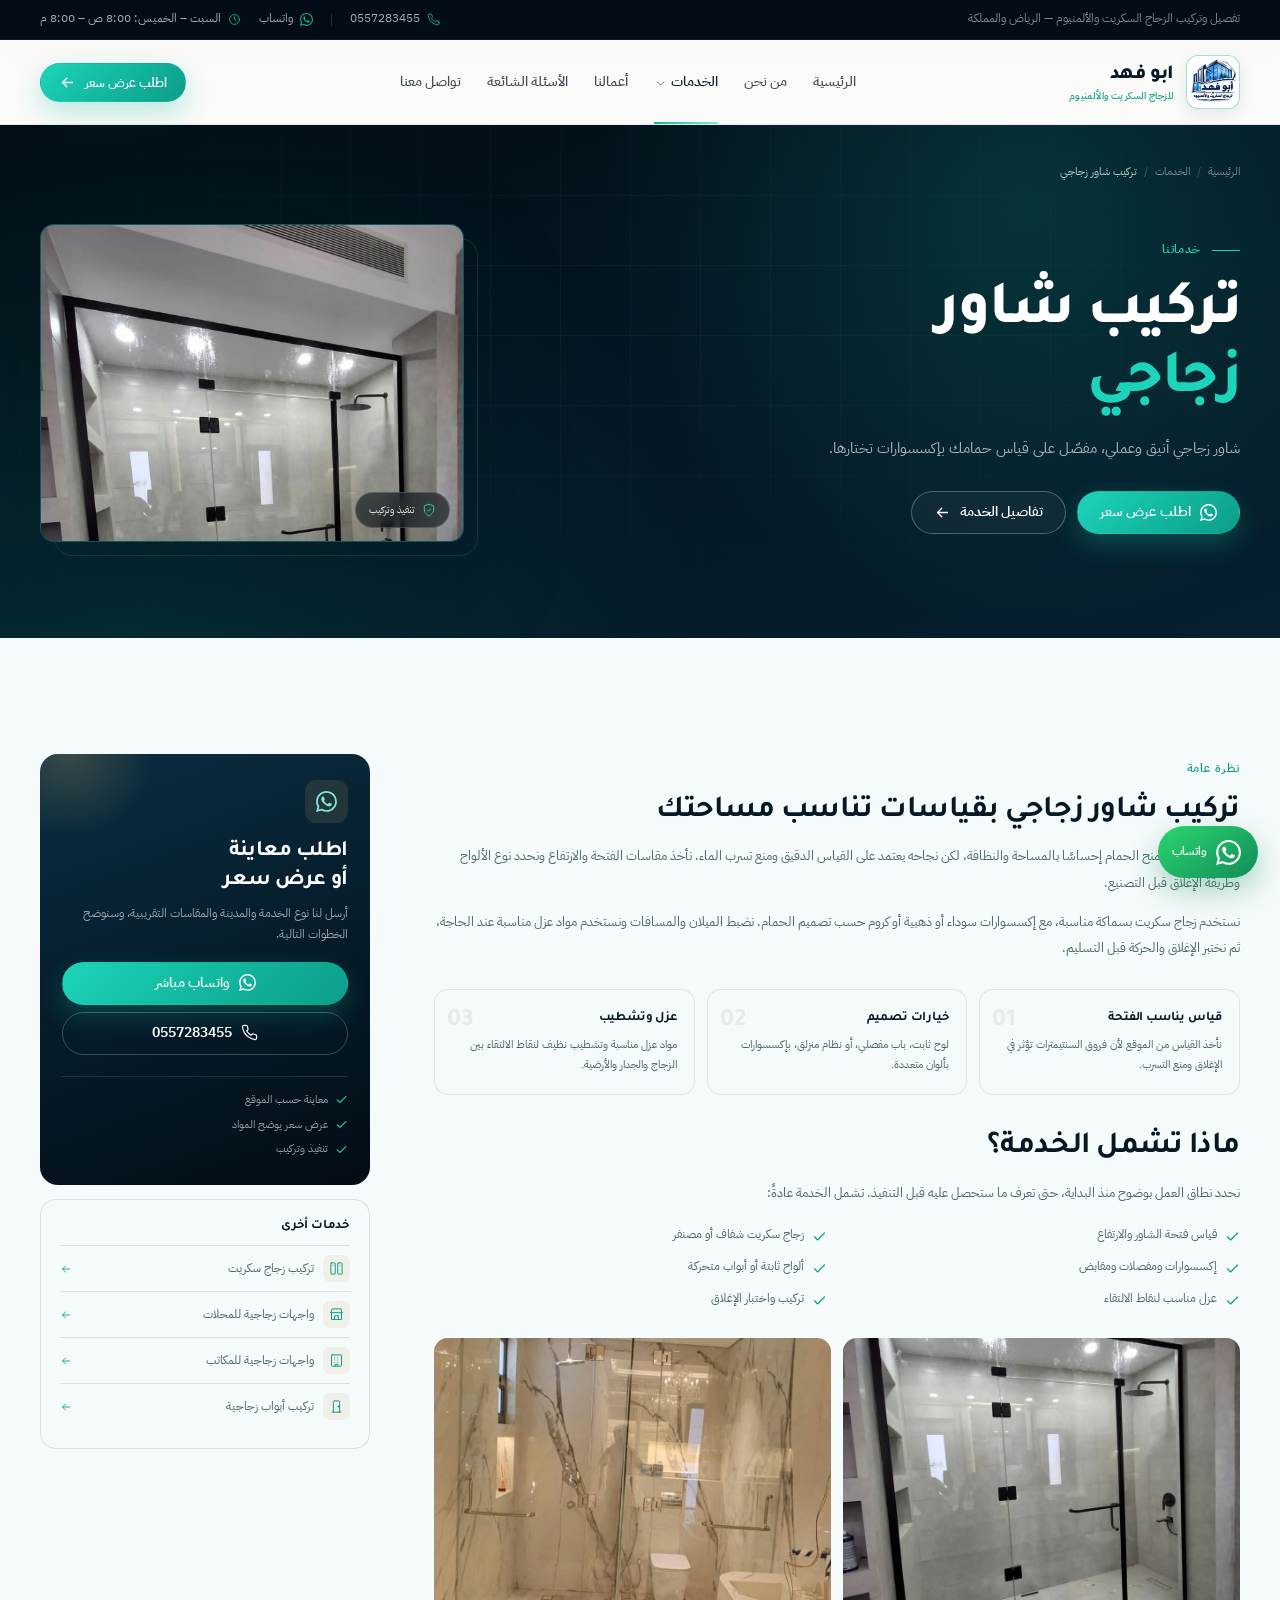
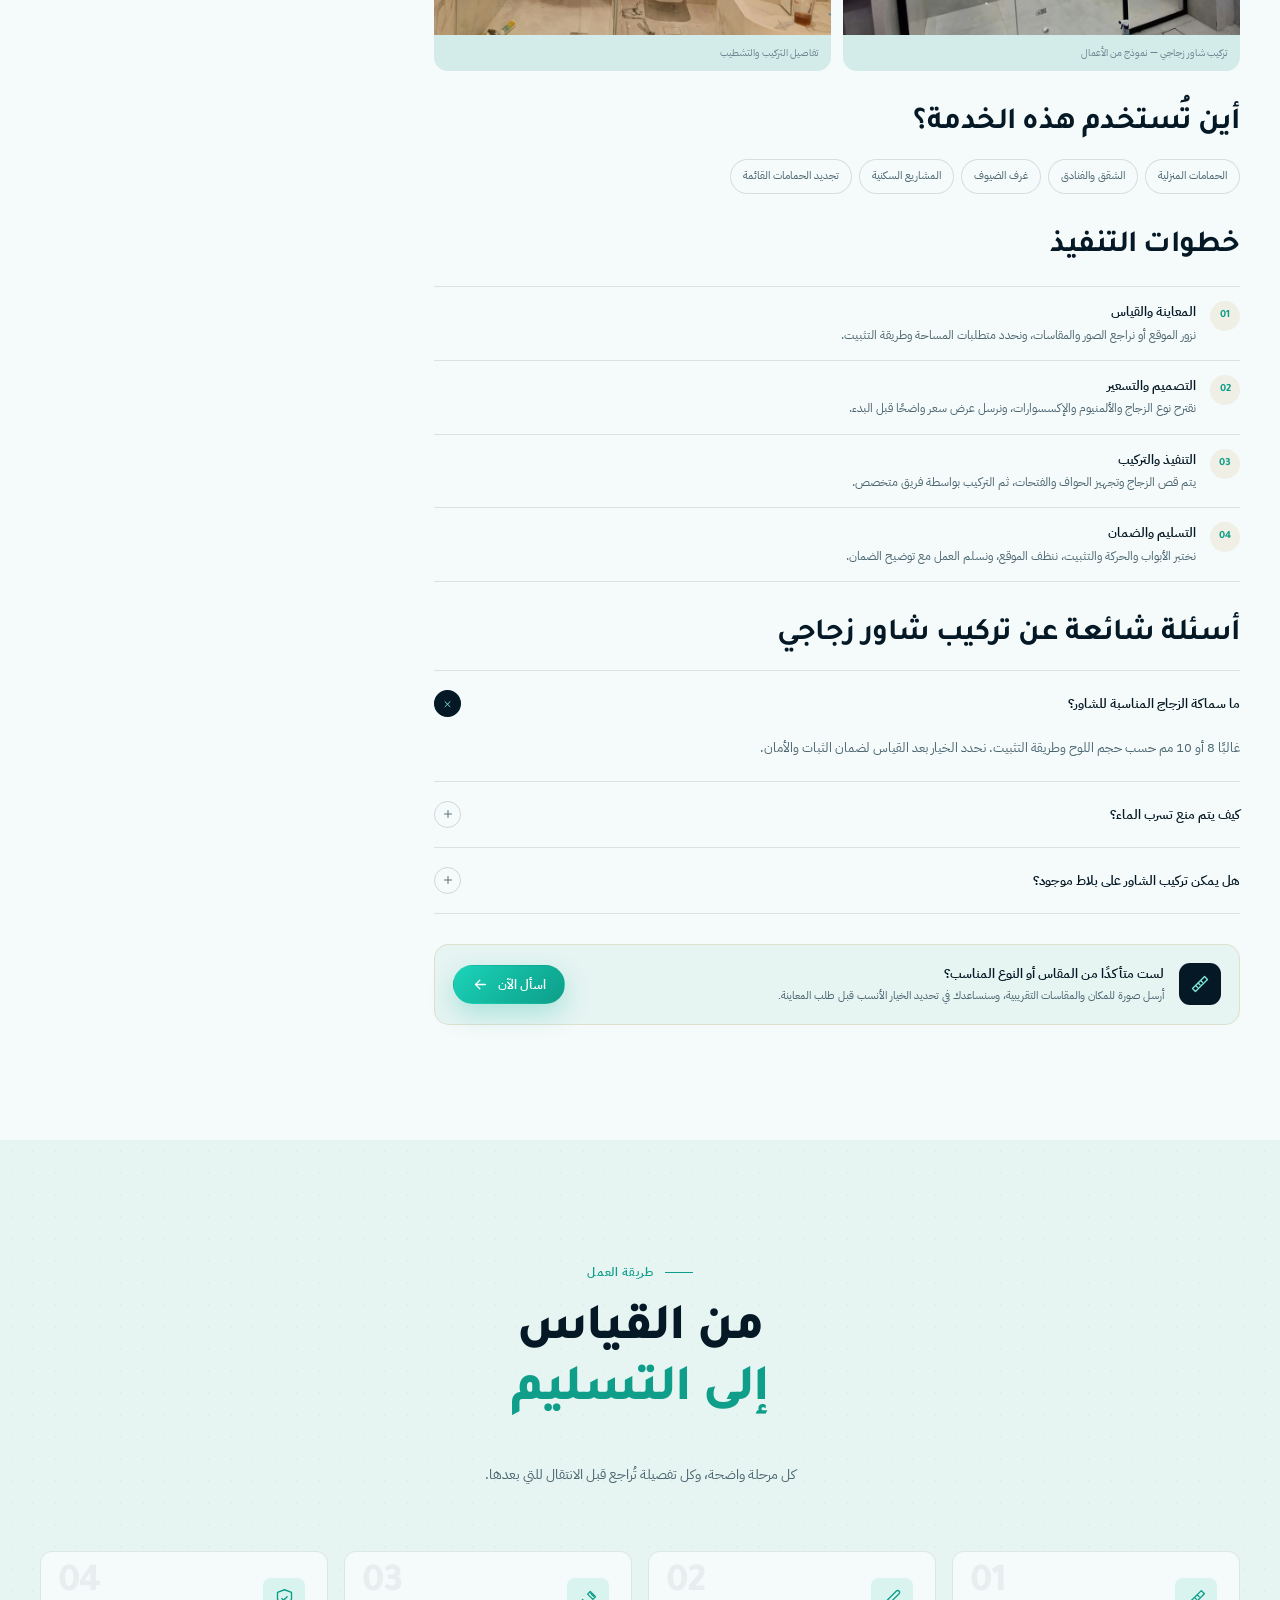
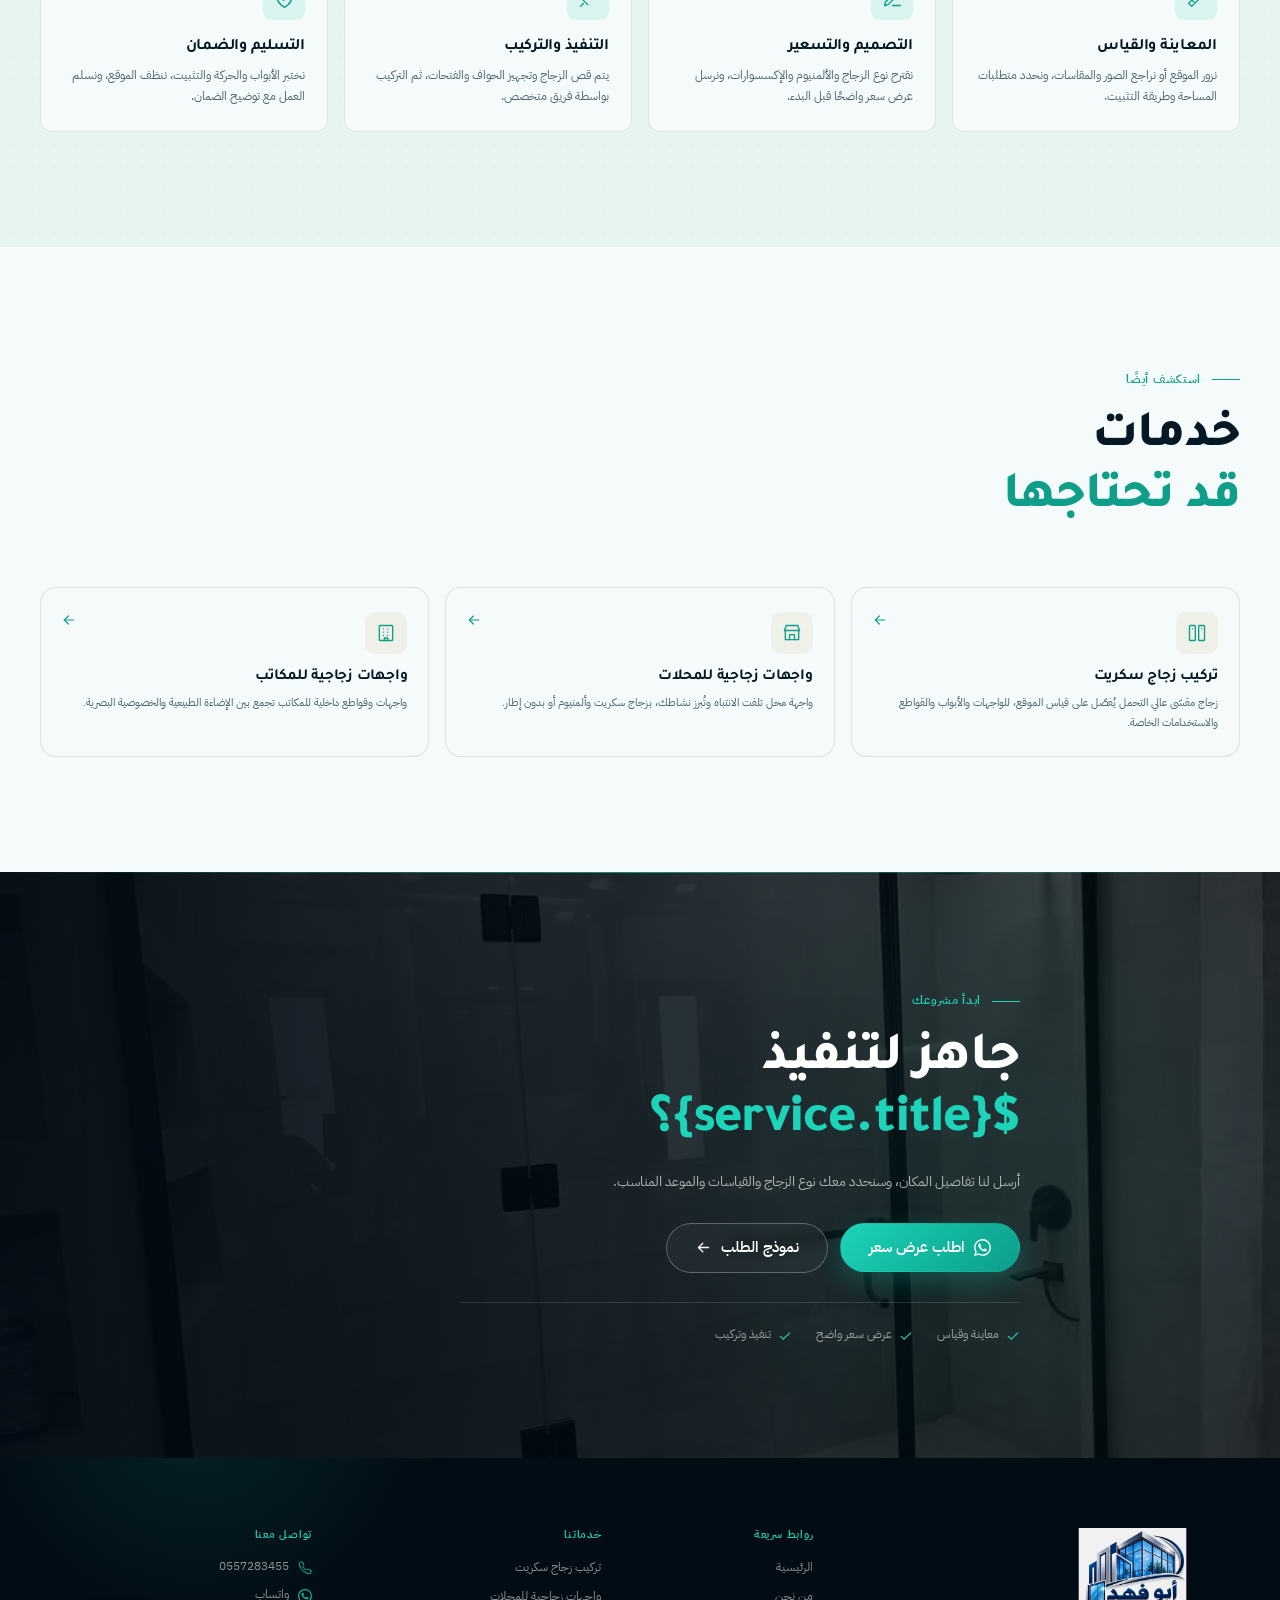
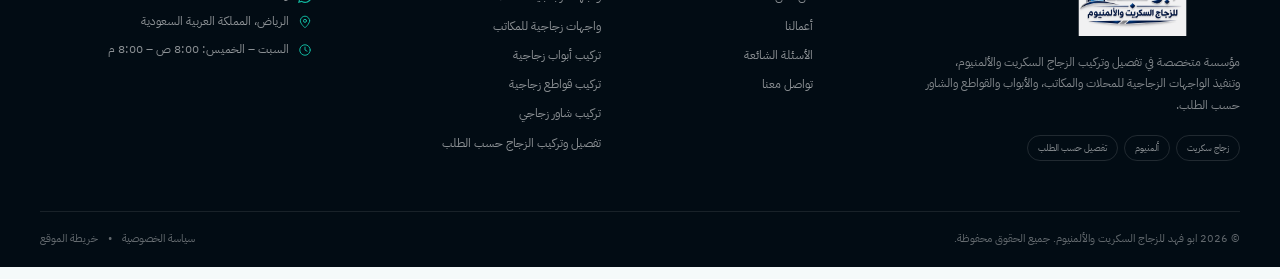
<file: services/shower-glass.html>
<!doctype html>
<html lang="ar" dir="rtl">
<head>
  <meta charset="utf-8">
  <meta name="viewport" content="width=device-width, initial-scale=1">
  <title>تركيب شاور زجاجي | زجاج سكريت 10 مم – ابو فهد</title>
  <meta name="description" content="تفصيل وتركيب شاور زجاجي بزجاج سكريت، إكسسوارات سوداء أو ذهبية أو كروم، قياس دقيق وعزل مناسب للحمامات الحديثة.">
  <meta name="robots" content="index, follow, max-image-preview:large, max-snippet:-1, max-video-preview:-1">
  <meta name="author" content="ابو فهد للزجاج السكريت والألمنيوم">
  <meta name="theme-color" content="#08141f">
  <link rel="canonical" href="https://abofahad.zujajsecurit.com/services/shower-glass.html">
  <link rel="alternate" hreflang="ar" href="https://abofahad.zujajsecurit.com/services/shower-glass.html">
  <link rel="alternate" hreflang="x-default" href="https://abofahad.zujajsecurit.com/services/shower-glass.html">

  <link rel="icon" type="image/png" sizes="32x32" href="/assets/brand/favicon-32.png">
  <link rel="icon" type="image/png" sizes="64x64" href="/assets/brand/favicon-64.png">
  <link rel="apple-touch-icon" sizes="180x180" href="/assets/brand/apple-touch-icon.png">
  <link rel="manifest" href="/manifest.webmanifest">

  <link rel="preload" href="/assets/fonts/tajawal-700-arabic.woff2" as="font" type="font/woff2" crossorigin>
  <link rel="preload" href="/assets/fonts/tajawal-800-arabic.woff2" as="font" type="font/woff2" crossorigin>
  <link rel="preload" href="/assets/fonts/plex-arabic-400.woff2" as="font" type="font/woff2" crossorigin>

  <meta property="og:type" content="website">
  <meta property="og:locale" content="ar_SA">
  <meta property="og:site_name" content="ابو فهد للزجاج السكريت والألمنيوم">
  <meta property="og:title" content="تركيب شاور زجاجي | زجاج سكريت 10 مم – ابو فهد">
  <meta property="og:description" content="تفصيل وتركيب شاور زجاجي بزجاج سكريت، إكسسوارات سوداء أو ذهبية أو كروم، قياس دقيق وعزل مناسب للحمامات الحديثة.">
  <meta property="og:url" content="https://abofahad.zujajsecurit.com/services/shower-glass.html">
  <meta property="og:image" content="https://abofahad.zujajsecurit.com/assets/images/shower-install.jpg">
  <meta property="og:image:width" content="1200">
  <meta property="og:image:height" content="630">
  <meta property="og:image:alt" content="ابو فهد للزجاج السكريت والألمنيوم">
  <meta name="twitter:card" content="summary_large_image">
  <meta name="twitter:title" content="تركيب شاور زجاجي | زجاج سكريت 10 مم – ابو فهد">
  <meta name="twitter:description" content="تفصيل وتركيب شاور زجاجي بزجاج سكريت، إكسسوارات سوداء أو ذهبية أو كروم، قياس دقيق وعزل مناسب للحمامات الحديثة.">
  <meta name="twitter:image" content="https://abofahad.zujajsecurit.com/assets/images/shower-install.jpg">

  <script>document.documentElement.classList.add("js");</script>
  <link rel="stylesheet" href="/assets/css/styles.css">
  <script type="application/ld+json">{"@context":"https://schema.org","@type":["LocalBusiness","HomeAndConstructionBusiness"],"@id":"https://abofahad.zujajsecurit.com/#organization","name":"ابو فهد للزجاج السكريت والألمنيوم","alternateName":["ابو فهد","Abu Fahad Glass & Aluminium"],"url":"https://abofahad.zujajsecurit.com","logo":"https://abofahad.zujajsecurit.com/assets/brand/logo-schema.webp","image":["https://abofahad.zujajsecurit.com/assets/images/og-cover.jpg?v=2","https://abofahad.zujajsecurit.com/assets/images/office-black-frame.jpg"],"description":"مؤسسة متخصصة في تفصيل وتركيب الزجاج السكريت والألمنيوم، واجهات زجاجية للمحلات والمكاتب، أبواب وقواطع زجاجية، شاور زجاجي، وتنفيذ حسب الطلب.","telephone":"+966557283455","priceRange":"SAR","currenciesAccepted":"SAR","paymentAccepted":"نقدي، تحويل بنكي","address":{"@type":"PostalAddress","addressLocality":"الرياض","addressRegion":"منطقة الرياض","addressCountry":"SA"},"areaServed":[{"@type":"City","name":"الرياض"},{"@type":"Country","name":"المملكة العربية السعودية"}],"openingHoursSpecification":[{"@type":"OpeningHoursSpecification","dayOfWeek":["Saturday","Sunday","Monday","Tuesday","Wednesday","Thursday"],"opens":"08:00","closes":"20:00"}],"hasOfferCatalog":{"@type":"OfferCatalog","name":"خدمات الزجاج والألمنيوم","itemListElement":[{"@type":"Offer","itemOffered":{"@type":"Service","name":"تركيب زجاج سكريت","url":"https://abofahad.zujajsecurit.com/services/glass-installation.html"}},{"@type":"Offer","itemOffered":{"@type":"Service","name":"واجهات زجاجية للمحلات","url":"https://abofahad.zujajsecurit.com/services/shop-fronts.html"}},{"@type":"Offer","itemOffered":{"@type":"Service","name":"واجهات زجاجية للمكاتب","url":"https://abofahad.zujajsecurit.com/services/office-facades.html"}},{"@type":"Offer","itemOffered":{"@type":"Service","name":"تركيب أبواب زجاجية","url":"https://abofahad.zujajsecurit.com/services/glass-doors.html"}},{"@type":"Offer","itemOffered":{"@type":"Service","name":"تركيب قواطع زجاجية","url":"https://abofahad.zujajsecurit.com/services/glass-partitions.html"}},{"@type":"Offer","itemOffered":{"@type":"Service","name":"تركيب شاور زجاجي","url":"https://abofahad.zujajsecurit.com/services/shower-glass.html"}},{"@type":"Offer","itemOffered":{"@type":"Service","name":"تفصيل وتركيب الزجاج حسب الطلب","url":"https://abofahad.zujajsecurit.com/services/custom-glass.html"}}]},"knowsAbout":["تركيب زجاج سكريت","واجهات زجاجية","ألمنيوم","قواطع زجاجية","أبواب زجاجية","شاور زجاجي"]}</script>
<script type="application/ld+json">{"@context":"https://schema.org","@type":"Service","@id":"https://abofahad.zujajsecurit.com/services/shower-glass.html#service","name":"تركيب شاور زجاجي","serviceType":"تركيب شاور زجاجي","description":"تفصيل وتركيب شاور زجاجي بزجاج سكريت، إكسسوارات سوداء أو ذهبية أو كروم، قياس دقيق وعزل مناسب للحمامات الحديثة.","url":"https://abofahad.zujajsecurit.com/services/shower-glass.html","image":"https://abofahad.zujajsecurit.com/assets/images/shower-install.jpg","provider":{"@id":"https://abofahad.zujajsecurit.com/#organization"},"areaServed":[{"@type":"City","name":"الرياض"},{"@type":"Country","name":"المملكة العربية السعودية"}],"availableChannel":{"@type":"ServiceChannel","serviceUrl":"https://abofahad.zujajsecurit.com/contact.html#quote","servicePhone":"+966557283455"}}</script>
<script type="application/ld+json">{"@context":"https://schema.org","@type":"BreadcrumbList","itemListElement":[{"@type":"ListItem","position":1,"name":"الرئيسية","item":"https://abofahad.zujajsecurit.com/"},{"@type":"ListItem","position":2,"name":"الخدمات","item":"https://abofahad.zujajsecurit.com/services.html"},{"@type":"ListItem","position":3,"name":"تركيب شاور زجاجي","item":"https://abofahad.zujajsecurit.com/services/shower-glass.html"}]}</script>
<script type="application/ld+json">{"@context":"https://schema.org","@type":"FAQPage","mainEntity":[{"@type":"Question","name":"ما سماكة الزجاج المناسبة للشاور؟","acceptedAnswer":{"@type":"Answer","text":"غالبًا 8 أو 10 مم حسب حجم اللوح وطريقة التثبيت. نحدد الخيار بعد القياس لضمان الثبات والأمان."}},{"@type":"Question","name":"كيف يتم منع تسرب الماء؟","acceptedAnswer":{"@type":"Answer","text":"يعتمد ذلك على دقة القياس، وضبط الميلان، واستخدام شرائط أو مواد عزل عند نقاط الالتقاء. نختبر الإغلاق بعد التركيب."}},{"@type":"Question","name":"هل يمكن تركيب الشاور على بلاط موجود؟","acceptedAnswer":{"@type":"Answer","text":"نعم، مع استخدام تثبيت مناسب لا يتلف البلاط. نتحقق من حالة الجدار والأرضية قبل التركيب."}}]}</script>
<script type="application/ld+json">{"@context":"https://schema.org","@type":"WebPage","url":"https://abofahad.zujajsecurit.com/services/shower-glass.html","name":"تركيب شاور زجاجي | زجاج سكريت 10 مم – ابو فهد","description":"تفصيل وتركيب شاور زجاجي بزجاج سكريت، إكسسوارات سوداء أو ذهبية أو كروم، قياس دقيق وعزل مناسب للحمامات الحديثة.","isPartOf":{"@id":"https://abofahad.zujajsecurit.com/#website"},"primaryImageOfPage":"https://abofahad.zujajsecurit.com/assets/images/shower-install.jpg","inLanguage":"ar"}</script>
</head>
<body data-whatsapp="966557283455">
  <a class="skip-link" href="#main">تجاوز إلى المحتوى</a>
  <div class="scroll-progress" aria-hidden="true"><span></span></div>
<div class="topbar">
    <div class="container topbar__inner">
      <p class="topbar__tag">تفصيل وتركيب الزجاج السكريت والألمنيوم — الرياض والمملكة</p>
      <div class="topbar__links">
        <a href="tel:+966557283455"><svg viewBox="0 0 24 24" fill="none" stroke="currentColor" stroke-width="1.7" stroke-linecap="round" stroke-linejoin="round" aria-hidden="true"><path d="M22 16.92v3a2 2 0 0 1-2.18 2 19.79 19.79 0 0 1-8.63-3.07 19.5 19.5 0 0 1-6-6A19.79 19.79 0 0 1 2.12 4.18 2 2 0 0 1 4.11 2h3a2 2 0 0 1 2 1.72c.13.96.36 1.9.7 2.81a2 2 0 0 1-.45 2.11L8.09 9.91a16 16 0 0 0 6 6l1.27-1.27a2 2 0 0 1 2.11-.45c.91.34 1.85.57 2.81.7A2 2 0 0 1 22 16.92z"/></svg><span dir="ltr">0557283455</span></a>
        <span class="topbar__sep" aria-hidden="true"></span>
        <a href="https://wa.me/966557283455?text=%D8%A7%D9%84%D8%B3%D9%84%D8%A7%D9%85%20%D8%B9%D9%84%D9%8A%D9%83%D9%85%D8%8C%20%D8%A3%D8%B1%D8%BA%D8%A8%20%D8%A8%D8%A7%D9%84%D8%A7%D8%B3%D8%AA%D9%81%D8%B3%D8%A7%D8%B1%20%D8%B9%D9%86%20%D8%AE%D8%AF%D9%85%D8%A7%D8%AA%20%D9%85%D8%A4%D8%B3%D8%B3%D8%A9%20%D8%B1%D9%8A%D9%85%20%D8%A7%D9%84%D9%86%D9%81%D9%88%D8%B0%20%D9%84%D9%84%D8%B2%D8%AC%D8%A7%D8%AC%20%D8%A7%D9%84%D8%B3%D9%83%D8%B1%D9%8A%D8%AA%20%D9%88%D8%A7%D9%84%D8%A3%D9%84%D9%85%D9%86%D9%8A%D9%88%D9%85." target="_blank" rel="noopener"><svg viewBox="0 0 24 24" fill="currentColor" aria-hidden="true"><path d="M17.472 14.382c-.297-.149-1.758-.867-2.03-.967-.273-.099-.471-.148-.67.15-.197.297-.767.966-.94 1.164-.173.199-.347.223-.644.075-.297-.15-1.255-.463-2.39-1.475-.883-.788-1.48-1.761-1.653-2.059-.173-.297-.018-.458.13-.606.134-.133.298-.347.446-.52.149-.174.198-.298.298-.497.099-.198.05-.371-.025-.52-.075-.149-.669-1.612-.916-2.207-.242-.579-.487-.5-.669-.51-.173-.008-.371-.01-.57-.01-.198 0-.52.074-.792.372-.272.297-1.04 1.016-1.04 2.479 0 1.462 1.065 2.875 1.213 3.074.149.198 2.096 3.2 5.077 4.487.709.306 1.262.489 1.694.625.712.227 1.36.195 1.871.118.571-.085 1.758-.719 2.006-1.413.248-.694.248-1.289.173-1.413-.074-.124-.272-.198-.57-.347m-5.421 7.403h-.004a9.87 9.87 0 0 1-5.031-1.378l-.361-.214-3.741.982.998-3.648-.235-.374a9.86 9.86 0 0 1-1.51-5.26c.001-5.45 4.436-9.884 9.888-9.884 2.64 0 5.122 1.03 6.988 2.898a9.825 9.825 0 0 1 2.893 6.994c-.003 5.45-4.437 9.884-9.885 9.884m8.413-18.297A11.815 11.815 0 0 0 12.05 0C5.495 0 .16 5.335.157 11.892c0 2.096.547 4.142 1.588 5.945L.057 24l6.305-1.654a11.882 11.882 0 0 0 5.683 1.448h.005c6.554 0 11.89-5.335 11.893-11.893a11.821 11.821 0 0 0-3.48-8.413Z"/></svg><span>واتساب</span></a>
        <span class="topbar__hours"><svg viewBox="0 0 24 24" fill="none" stroke="currentColor" stroke-width="1.7" stroke-linecap="round" stroke-linejoin="round" aria-hidden="true"><circle cx="12" cy="12" r="9"/><path d="M12 7v5l3.5 2"/></svg><span>السبت – الخميس: 8:00 ص – 8:00 م</span></span>
      </div>
    </div>
  </div>
  <header class="site-header" id="site-header">
    <div class="container header__inner">
      <a class="brand " href="/" aria-label="ابو فهد للزجاج السكريت والألمنيوم — الصفحة الرئيسية">
  <span class="brand__badge"><img src="/assets/brand/logo-square.webp" width="700" height="700" alt="" loading="eager"></span>
  <span class="brand__text"><strong>ابو فهد</strong><small>للزجاج السكريت والألمنيوم</small></span>
</a>
      <nav class="main-nav" aria-label="التنقل الرئيسي">
        <ul><li><a href="/" >الرئيسية</a></li><li><a href="/about.html" >من نحن</a></li><li class="has-dropdown is-active">
        <a href="/services.html" aria-current="page">الخدمات <span class="nav-chevron"><svg viewBox="0 0 24 24" fill="none" stroke="currentColor" stroke-width="1.8" stroke-linecap="round" stroke-linejoin="round" aria-hidden="true"><path d="m6 9 6 6 6-6"/></svg></span></a>
        <div class="dropdown" role="group" aria-label="خدمات المؤسسة">
          <div class="dropdown__head"><span>خدماتنا</span><a href="/services.html">عرض الكل <svg viewBox="0 0 24 24" fill="none" stroke="currentColor" stroke-width="1.8" stroke-linecap="round" stroke-linejoin="round" aria-hidden="true"><path d="M19 12H5"/><path d="m11 18-6-6 6-6"/></svg></a></div>
          <div class="dropdown__grid"><a href="/services/glass-installation.html">
          <span class="dropdown__icon"><svg viewBox="0 0 24 24" fill="none" stroke="currentColor" stroke-width="1.6" stroke-linecap="round" stroke-linejoin="round" aria-hidden="true"><rect x="3" y="3" width="7" height="18" rx="1"/><rect x="14" y="3" width="7" height="18" rx="1"/><path d="M6.5 7h.01M17.5 7h.01"/></svg></span>
          <span><strong>تركيب زجاج سكريت</strong><small>زجاج سكريت</small></span>
        </a><a href="/services/shop-fronts.html">
          <span class="dropdown__icon"><svg viewBox="0 0 24 24" fill="none" stroke="currentColor" stroke-width="1.6" stroke-linecap="round" stroke-linejoin="round" aria-hidden="true"><path d="M3 9 5 3h14l2 6"/><path d="M4 9v11h16V9"/><path d="M9 20v-6h6v6"/><path d="M3 9h18"/></svg></span>
          <span><strong>واجهات زجاجية للمحلات</strong><small>واجهات المحلات</small></span>
        </a><a href="/services/office-facades.html">
          <span class="dropdown__icon"><svg viewBox="0 0 24 24" fill="none" stroke="currentColor" stroke-width="1.6" stroke-linecap="round" stroke-linejoin="round" aria-hidden="true"><rect x="4" y="3" width="16" height="18" rx="1"/><path d="M9 7h.01M14 7h.01M9 11h.01M14 11h.01M9 15h.01M14 15h.01"/><path d="M10 21v-3h4v3"/></svg></span>
          <span><strong>واجهات زجاجية للمكاتب</strong><small>واجهات المكاتب</small></span>
        </a><a href="/services/glass-doors.html">
          <span class="dropdown__icon"><svg viewBox="0 0 24 24" fill="none" stroke="currentColor" stroke-width="1.6" stroke-linecap="round" stroke-linejoin="round" aria-hidden="true"><path d="M5 21h14"/><path d="M7 21V4a1 1 0 0 1 1-1h8a1 1 0 0 1 1 1v17"/><circle cx="15" cy="12" r=".9"/></svg></span>
          <span><strong>تركيب أبواب زجاجية</strong><small>أبواب زجاجية</small></span>
        </a><a href="/services/glass-partitions.html">
          <span class="dropdown__icon"><svg viewBox="0 0 24 24" fill="none" stroke="currentColor" stroke-width="1.6" stroke-linecap="round" stroke-linejoin="round" aria-hidden="true"><path d="M4 3v18M20 3v18"/><path d="M4 8h16M4 16h16"/><path d="M12 8v8"/></svg></span>
          <span><strong>تركيب قواطع زجاجية</strong><small>قواطع زجاجية</small></span>
        </a><a href="/services/shower-glass.html">
          <span class="dropdown__icon"><svg viewBox="0 0 24 24" fill="none" stroke="currentColor" stroke-width="1.6" stroke-linecap="round" stroke-linejoin="round" aria-hidden="true"><path d="M4 20V9a4 4 0 0 1 8 0v1"/><path d="M12 7h8l-2 5H12Z"/><path d="M6 14v.01M9 17v.01M6 20v.01"/></svg></span>
          <span><strong>تركيب شاور زجاجي</strong><small>شاور زجاجي</small></span>
        </a><a href="/services/custom-glass.html">
          <span class="dropdown__icon"><svg viewBox="0 0 24 24" fill="none" stroke="currentColor" stroke-width="1.6" stroke-linecap="round" stroke-linejoin="round" aria-hidden="true"><path d="M12 2v4M12 18v4M4.9 4.9l2.8 2.8M16.3 16.3l2.8 2.8M2 12h4M18 12h4M4.9 19.1l2.8-2.8M16.3 7.7l2.8-2.8"/></svg></span>
          <span><strong>تفصيل وتركيب الزجاج حسب الطلب</strong><small>تصنيع حسب الطلب</small></span>
        </a></div>
        </div>
      </li><li><a href="/projects.html" >أعمالنا</a></li><li><a href="/faq.html" >الأسئلة الشائعة</a></li><li><a href="/contact.html" >تواصل معنا</a></li></ul>
      </nav>
      <div class="header__actions">
        <a class="btn btn--gold btn--sm header__cta" href="/contact.html#quote">اطلب عرض سعر <svg viewBox="0 0 24 24" fill="none" stroke="currentColor" stroke-width="1.8" stroke-linecap="round" stroke-linejoin="round" aria-hidden="true"><path d="M19 12H5"/><path d="m11 18-6-6 6-6"/></svg></a>
        <button class="nav-toggle" type="button" aria-label="فتح القائمة" aria-expanded="false" aria-controls="mobile-nav">
          <span></span><span></span><span></span>
        </button>
      </div>
    </div>
  </header>
  <div class="nav-backdrop" data-nav-close aria-hidden="true"></div>
  <aside class="mobile-nav" id="mobile-nav" aria-label="قائمة الجوال" aria-hidden="true">
    <div class="mobile-nav__head">
      <a class="brand brand--mobile" href="/" aria-label="ابو فهد للزجاج السكريت والألمنيوم — الصفحة الرئيسية">
  <span class="brand__badge"><img src="/assets/brand/logo-square.webp" width="700" height="700" alt="" loading="eager"></span>
  <span class="brand__text"><strong>ابو فهد</strong><small>للزجاج السكريت والألمنيوم</small></span>
</a>
      <button class="mobile-nav__close" type="button" aria-label="إغلاق القائمة" data-nav-close><svg viewBox="0 0 24 24" fill="none" stroke="currentColor" stroke-width="1.9" stroke-linecap="round" aria-hidden="true"><path d="m6 6 12 12M18 6 6 18"/></svg></button>
    </div>
    <nav class="mobile-nav__body"><a class="mobile-nav__link" href="/">الرئيسية <svg viewBox="0 0 24 24" fill="none" stroke="currentColor" stroke-width="1.8" stroke-linecap="round" stroke-linejoin="round" aria-hidden="true"><path d="M19 12H5"/><path d="m11 18-6-6 6-6"/></svg></a><a class="mobile-nav__link" href="/about.html">من نحن <svg viewBox="0 0 24 24" fill="none" stroke="currentColor" stroke-width="1.8" stroke-linecap="round" stroke-linejoin="round" aria-hidden="true"><path d="M19 12H5"/><path d="m11 18-6-6 6-6"/></svg></a><div class="mobile-nav__group">
        <a class="mobile-nav__link" href="/services.html">الخدمات <svg viewBox="0 0 24 24" fill="none" stroke="currentColor" stroke-width="1.8" stroke-linecap="round" stroke-linejoin="round" aria-hidden="true"><path d="M19 12H5"/><path d="m11 18-6-6 6-6"/></svg></a>
        <div class="mobile-nav__subs"><a class="mobile-nav__sub" href="/services/glass-installation.html">تركيب زجاج سكريت</a><a class="mobile-nav__sub" href="/services/shop-fronts.html">واجهات زجاجية للمحلات</a><a class="mobile-nav__sub" href="/services/office-facades.html">واجهات زجاجية للمكاتب</a><a class="mobile-nav__sub" href="/services/glass-doors.html">تركيب أبواب زجاجية</a><a class="mobile-nav__sub" href="/services/glass-partitions.html">تركيب قواطع زجاجية</a><a class="mobile-nav__sub" href="/services/shower-glass.html">تركيب شاور زجاجي</a><a class="mobile-nav__sub" href="/services/custom-glass.html">تفصيل وتركيب الزجاج حسب الطلب</a></div>
      </div><a class="mobile-nav__link" href="/projects.html">أعمالنا <svg viewBox="0 0 24 24" fill="none" stroke="currentColor" stroke-width="1.8" stroke-linecap="round" stroke-linejoin="round" aria-hidden="true"><path d="M19 12H5"/><path d="m11 18-6-6 6-6"/></svg></a><a class="mobile-nav__link" href="/faq.html">الأسئلة الشائعة <svg viewBox="0 0 24 24" fill="none" stroke="currentColor" stroke-width="1.8" stroke-linecap="round" stroke-linejoin="round" aria-hidden="true"><path d="M19 12H5"/><path d="m11 18-6-6 6-6"/></svg></a><a class="mobile-nav__link" href="/contact.html">تواصل معنا <svg viewBox="0 0 24 24" fill="none" stroke="currentColor" stroke-width="1.8" stroke-linecap="round" stroke-linejoin="round" aria-hidden="true"><path d="M19 12H5"/><path d="m11 18-6-6 6-6"/></svg></a></nav>
    <div class="mobile-nav__foot">
      <a class="btn btn--gold" href="/contact.html#quote">اطلب عرض سعر <svg viewBox="0 0 24 24" fill="none" stroke="currentColor" stroke-width="1.8" stroke-linecap="round" stroke-linejoin="round" aria-hidden="true"><path d="M19 12H5"/><path d="m11 18-6-6 6-6"/></svg></a>
      <div class="mobile-nav__contact">
        <a href="tel:+966557283455"><svg viewBox="0 0 24 24" fill="none" stroke="currentColor" stroke-width="1.7" stroke-linecap="round" stroke-linejoin="round" aria-hidden="true"><path d="M22 16.92v3a2 2 0 0 1-2.18 2 19.79 19.79 0 0 1-8.63-3.07 19.5 19.5 0 0 1-6-6A19.79 19.79 0 0 1 2.12 4.18 2 2 0 0 1 4.11 2h3a2 2 0 0 1 2 1.72c.13.96.36 1.9.7 2.81a2 2 0 0 1-.45 2.11L8.09 9.91a16 16 0 0 0 6 6l1.27-1.27a2 2 0 0 1 2.11-.45c.91.34 1.85.57 2.81.7A2 2 0 0 1 22 16.92z"/></svg><span dir="ltr">0557283455</span></a>
        <a href="https://wa.me/966557283455?text=%D8%A7%D9%84%D8%B3%D9%84%D8%A7%D9%85%20%D8%B9%D9%84%D9%8A%D9%83%D9%85%D8%8C%20%D8%A3%D8%B1%D8%BA%D8%A8%20%D8%A8%D8%A7%D9%84%D8%A7%D8%B3%D8%AA%D9%81%D8%B3%D8%A7%D8%B1%20%D8%B9%D9%86%20%D8%AE%D8%AF%D9%85%D8%A7%D8%AA%20%D9%85%D8%A4%D8%B3%D8%B3%D8%A9%20%D8%B1%D9%8A%D9%85%20%D8%A7%D9%84%D9%86%D9%81%D9%88%D8%B0%20%D9%84%D9%84%D8%B2%D8%AC%D8%A7%D8%AC%20%D8%A7%D9%84%D8%B3%D9%83%D8%B1%D9%8A%D8%AA%20%D9%88%D8%A7%D9%84%D8%A3%D9%84%D9%85%D9%86%D9%8A%D9%88%D9%85." target="_blank" rel="noopener"><svg viewBox="0 0 24 24" fill="currentColor" aria-hidden="true"><path d="M17.472 14.382c-.297-.149-1.758-.867-2.03-.967-.273-.099-.471-.148-.67.15-.197.297-.767.966-.94 1.164-.173.199-.347.223-.644.075-.297-.15-1.255-.463-2.39-1.475-.883-.788-1.48-1.761-1.653-2.059-.173-.297-.018-.458.13-.606.134-.133.298-.347.446-.52.149-.174.198-.298.298-.497.099-.198.05-.371-.025-.52-.075-.149-.669-1.612-.916-2.207-.242-.579-.487-.5-.669-.51-.173-.008-.371-.01-.57-.01-.198 0-.52.074-.792.372-.272.297-1.04 1.016-1.04 2.479 0 1.462 1.065 2.875 1.213 3.074.149.198 2.096 3.2 5.077 4.487.709.306 1.262.489 1.694.625.712.227 1.36.195 1.871.118.571-.085 1.758-.719 2.006-1.413.248-.694.248-1.289.173-1.413-.074-.124-.272-.198-.57-.347m-5.421 7.403h-.004a9.87 9.87 0 0 1-5.031-1.378l-.361-.214-3.741.982.998-3.648-.235-.374a9.86 9.86 0 0 1-1.51-5.26c.001-5.45 4.436-9.884 9.888-9.884 2.64 0 5.122 1.03 6.988 2.898a9.825 9.825 0 0 1 2.893 6.994c-.003 5.45-4.437 9.884-9.885 9.884m8.413-18.297A11.815 11.815 0 0 0 12.05 0C5.495 0 .16 5.335.157 11.892c0 2.096.547 4.142 1.588 5.945L.057 24l6.305-1.654a11.882 11.882 0 0 0 5.683 1.448h.005c6.554 0 11.89-5.335 11.893-11.893a11.821 11.821 0 0 0-3.48-8.413Z"/></svg><span>واتساب</span></a>
      </div>
    </div>
  </aside>
<main id="main">
<section class="page-hero">
    <div class="page-hero__glow" aria-hidden="true"></div>
    <div class="page-hero__grid-bg" aria-hidden="true"></div>
    <div class="container">
      <nav class="breadcrumb" aria-label="مسار التنقل"><a href="/">الرئيسية</a><span class="breadcrumb__sep" aria-hidden="true">/</span><a href="/services.html">الخدمات</a><span class="breadcrumb__sep" aria-hidden="true">/</span><span aria-current="page">تركيب شاور زجاجي</span></nav>
      <div class="page-hero__inner">
        <div class="page-hero__content reveal">
          <span class="eyebrow eyebrow--light"><span class="eyebrow__line" aria-hidden="true"></span>خدماتنا</span>
          <h1>تركيب شاور<br><em>زجاجي</em></h1>
          <p>شاور زجاجي أنيق وعملي، مفصّل على قياس حمامك بإكسسوارات تختارها.</p>
          <div class="page-hero__actions"><a class="btn btn--gold" href="https://wa.me/966557283455?text=%D8%A7%D9%84%D8%B3%D9%84%D8%A7%D9%85%20%D8%B9%D9%84%D9%8A%D9%83%D9%85%D8%8C%20%D8%A3%D8%B1%D8%BA%D8%A8%20%D8%A8%D8%A7%D9%84%D8%A7%D8%B3%D8%AA%D9%81%D8%B3%D8%A7%D8%B1%20%D8%B9%D9%86%20%D8%AE%D8%AF%D9%85%D8%A9%20%D8%AA%D8%B1%D9%83%D9%8A%D8%A8%20%D8%B4%D8%A7%D9%88%D8%B1%20%D8%B2%D8%AC%D8%A7%D8%AC%D9%8A." target="_blank" rel="noopener"><svg viewBox="0 0 24 24" fill="currentColor" aria-hidden="true"><path d="M17.472 14.382c-.297-.149-1.758-.867-2.03-.967-.273-.099-.471-.148-.67.15-.197.297-.767.966-.94 1.164-.173.199-.347.223-.644.075-.297-.15-1.255-.463-2.39-1.475-.883-.788-1.48-1.761-1.653-2.059-.173-.297-.018-.458.13-.606.134-.133.298-.347.446-.52.149-.174.198-.298.298-.497.099-.198.05-.371-.025-.52-.075-.149-.669-1.612-.916-2.207-.242-.579-.487-.5-.669-.51-.173-.008-.371-.01-.57-.01-.198 0-.52.074-.792.372-.272.297-1.04 1.016-1.04 2.479 0 1.462 1.065 2.875 1.213 3.074.149.198 2.096 3.2 5.077 4.487.709.306 1.262.489 1.694.625.712.227 1.36.195 1.871.118.571-.085 1.758-.719 2.006-1.413.248-.694.248-1.289.173-1.413-.074-.124-.272-.198-.57-.347m-5.421 7.403h-.004a9.87 9.87 0 0 1-5.031-1.378l-.361-.214-3.741.982.998-3.648-.235-.374a9.86 9.86 0 0 1-1.51-5.26c.001-5.45 4.436-9.884 9.888-9.884 2.64 0 5.122 1.03 6.988 2.898a9.825 9.825 0 0 1 2.893 6.994c-.003 5.45-4.437 9.884-9.885 9.884m8.413-18.297A11.815 11.815 0 0 0 12.05 0C5.495 0 .16 5.335.157 11.892c0 2.096.547 4.142 1.588 5.945L.057 24l6.305-1.654a11.882 11.882 0 0 0 5.683 1.448h.005c6.554 0 11.89-5.335 11.893-11.893a11.821 11.821 0 0 0-3.48-8.413Z"/></svg> اطلب عرض سعر</a>
      <a class="btn btn--ghost" href="#details">تفاصيل الخدمة <svg viewBox="0 0 24 24" fill="none" stroke="currentColor" stroke-width="1.8" stroke-linecap="round" stroke-linejoin="round" aria-hidden="true"><path d="M19 12H5"/><path d="m11 18-6-6 6-6"/></svg></a></div>
        </div>
        <div class="page-hero__visual reveal" data-delay="1">
          <div class="page-hero__frame"><picture>
  <source type="image/webp" srcset="/assets/images/shower-install-sm.webp 900w, /assets/images/shower-install.webp 1600w" sizes="(max-width: 900px) 90vw, 44vw">
  <img src="/assets/images/shower-install.jpg" srcset="/assets/images/shower-install-sm.jpg 900w, /assets/images/shower-install.jpg 1600w" sizes="(max-width: 900px) 90vw, 44vw" alt="شاور زجاجي سكريت بإكسسوارات سوداء وإغلاق محكم" width="720" height="973" loading="eager" fetchpriority="high">
</picture></div>
          <span class="page-hero__badge"><svg viewBox="0 0 24 24" fill="none" stroke="currentColor" stroke-width="1.6" stroke-linecap="round" stroke-linejoin="round" aria-hidden="true"><path d="M12 22s8-4 8-10V5l-8-3-8 3v7c0 6 8 10 8 10Z"/><path d="m9 12 2 2 4-4"/></svg> تنفيذ وتركيب</span>
        </div>
      </div>
    </div>
  </section>

  <section class="section service-page" id="details">
    <div class="container service-layout">
      <article class="service-prose">
        <span class="eyebrow">نظرة عامة</span>
        <h2>تركيب شاور زجاجي بقياسات تناسب مساحتك</h2>
        <p>الشاور الزجاجي يمنح الحمام إحساسًا بالمساحة والنظافة، لكن نجاحه يعتمد على القياس الدقيق ومنع تسرب الماء. نأخذ مقاسات الفتحة والارتفاع ونحدد نوع الألواح وطريقة الإغلاق قبل التصنيع.</p><p>نستخدم زجاج سكريت بسماكة مناسبة، مع إكسسوارات سوداء أو ذهبية أو كروم حسب تصميم الحمام. نضبط الميلان والمسافات ونستخدم مواد عزل مناسبة عند الحاجة، ثم نختبر الإغلاق والحركة قبل التسليم.</p>
        <div class="feature-grid"><article class="feature-card reveal" style="--delay:0ms">
      <span class="feature-card__num">01</span>
      <h3>قياس يناسب الفتحة</h3>
      <p>نأخذ القياس من الموقع لأن فروق السنتيمترات تؤثر في الإغلاق ومنع التسرب.</p>
    </article><article class="feature-card reveal" style="--delay:70ms">
      <span class="feature-card__num">02</span>
      <h3>خيارات تصميم</h3>
      <p>لوح ثابت، باب مفصلي، أو نظام منزلق، بإكسسوارات بألوان متعددة.</p>
    </article><article class="feature-card reveal" style="--delay:140ms">
      <span class="feature-card__num">03</span>
      <h3>عزل وتشطيب</h3>
      <p>مواد عزل مناسبة وتشطيب نظيف لنقاط الالتقاء بين الزجاج والجدار والأرضية.</p>
    </article></div>

        <h2>ماذا تشمل الخدمة؟</h2>
        <p>نحدد نطاق العمل بوضوح منذ البداية، حتى تعرف ما ستحصل عليه قبل التنفيذ. تشمل الخدمة عادةً:</p>
        <ul class="check-grid"><li><svg viewBox="0 0 24 24" fill="none" stroke="currentColor" stroke-width="2" stroke-linecap="round" stroke-linejoin="round" aria-hidden="true"><path d="m4 12.5 5 5L20 6.5"/></svg><span>قياس فتحة الشاور والارتفاع</span></li><li><svg viewBox="0 0 24 24" fill="none" stroke="currentColor" stroke-width="2" stroke-linecap="round" stroke-linejoin="round" aria-hidden="true"><path d="m4 12.5 5 5L20 6.5"/></svg><span>زجاج سكريت شفاف أو مصنفر</span></li><li><svg viewBox="0 0 24 24" fill="none" stroke="currentColor" stroke-width="2" stroke-linecap="round" stroke-linejoin="round" aria-hidden="true"><path d="m4 12.5 5 5L20 6.5"/></svg><span>إكسسوارات ومفصلات ومقابض</span></li><li><svg viewBox="0 0 24 24" fill="none" stroke="currentColor" stroke-width="2" stroke-linecap="round" stroke-linejoin="round" aria-hidden="true"><path d="m4 12.5 5 5L20 6.5"/></svg><span>ألواح ثابتة أو أبواب متحركة</span></li><li><svg viewBox="0 0 24 24" fill="none" stroke="currentColor" stroke-width="2" stroke-linecap="round" stroke-linejoin="round" aria-hidden="true"><path d="m4 12.5 5 5L20 6.5"/></svg><span>عزل مناسب لنقاط الالتقاء</span></li><li><svg viewBox="0 0 24 24" fill="none" stroke="currentColor" stroke-width="2" stroke-linecap="round" stroke-linejoin="round" aria-hidden="true"><path d="m4 12.5 5 5L20 6.5"/></svg><span>تركيب واختبار الإغلاق</span></li></ul>

        <div class="media-pair">
          <figure><picture>
  <source type="image/webp" srcset="/assets/images/shower-install-sm.webp 900w, /assets/images/shower-install.webp 1600w" sizes="(max-width: 900px) 90vw, 34vw">
  <img src="/assets/images/shower-install.jpg" srcset="/assets/images/shower-install-sm.jpg 900w, /assets/images/shower-install.jpg 1600w" sizes="(max-width: 900px) 90vw, 34vw" alt="شاور زجاجي سكريت بإكسسوارات سوداء وإغلاق محكم" width="720" height="973" loading="lazy" decoding="async">
</picture><figcaption>تركيب شاور زجاجي — نموذج من الأعمال</figcaption></figure>
          <figure><picture>
  <source type="image/webp" srcset="/assets/images/office-gold-sm.webp 900w, /assets/images/office-gold.webp 1600w" sizes="(max-width: 900px) 90vw, 34vw">
  <img src="/assets/images/office-gold.jpg" srcset="/assets/images/office-gold-sm.jpg 900w, /assets/images/office-gold.jpg 1600w" sizes="(max-width: 900px) 90vw, 34vw" alt="كابينة شاور زجاجية بإكسسوارات ذهبية من تنفيذ ابو فهد" width="1200" height="1600" loading="lazy" decoding="async">
</picture><figcaption>تفاصيل التركيب والتشطيب</figcaption></figure>
        </div>

        <h2>أين تُستخدم هذه الخدمة؟</h2>
        <ul class="tag-list"><li>الحمامات المنزلية</li><li>الشقق والفنادق</li><li>غرف الضيوف</li><li>المشاريع السكنية</li><li>تجديد الحمامات القائمة</li></ul>

        <h2>خطوات التنفيذ</h2>
        <ol class="steps-list"><li><span class="steps-list__num">01</span><div><strong>المعاينة والقياس</strong><p>نزور الموقع أو نراجع الصور والمقاسات، ونحدد متطلبات المساحة وطريقة التثبيت.</p></div></li><li><span class="steps-list__num">02</span><div><strong>التصميم والتسعير</strong><p>نقترح نوع الزجاج والألمنيوم والإكسسوارات، ونرسل عرض سعر واضحًا قبل البدء.</p></div></li><li><span class="steps-list__num">03</span><div><strong>التنفيذ والتركيب</strong><p>يتم قص الزجاج وتجهيز الحواف والفتحات، ثم التركيب بواسطة فريق متخصص.</p></div></li><li><span class="steps-list__num">04</span><div><strong>التسليم والضمان</strong><p>نختبر الأبواب والحركة والتثبيت، ننظف الموقع، ونسلم العمل مع توضيح الضمان.</p></div></li></ol>

        <h2>أسئلة شائعة عن تركيب شاور زجاجي</h2>
        <div class="faq-list"><details class="faq-item" open>
      <summary><span>ما سماكة الزجاج المناسبة للشاور؟</span><span class="faq-item__icon" aria-hidden="true"><svg viewBox="0 0 24 24" fill="none" stroke="currentColor" stroke-width="1.8" stroke-linecap="round" aria-hidden="true"><path d="M12 5v14M5 12h14"/></svg></span></summary>
      <div class="faq-item__answer"><p>غالبًا 8 أو 10 مم حسب حجم اللوح وطريقة التثبيت. نحدد الخيار بعد القياس لضمان الثبات والأمان.</p></div>
    </details><details class="faq-item">
      <summary><span>كيف يتم منع تسرب الماء؟</span><span class="faq-item__icon" aria-hidden="true"><svg viewBox="0 0 24 24" fill="none" stroke="currentColor" stroke-width="1.8" stroke-linecap="round" aria-hidden="true"><path d="M12 5v14M5 12h14"/></svg></span></summary>
      <div class="faq-item__answer"><p>يعتمد ذلك على دقة القياس، وضبط الميلان، واستخدام شرائط أو مواد عزل عند نقاط الالتقاء. نختبر الإغلاق بعد التركيب.</p></div>
    </details><details class="faq-item">
      <summary><span>هل يمكن تركيب الشاور على بلاط موجود؟</span><span class="faq-item__icon" aria-hidden="true"><svg viewBox="0 0 24 24" fill="none" stroke="currentColor" stroke-width="1.8" stroke-linecap="round" aria-hidden="true"><path d="M12 5v14M5 12h14"/></svg></span></summary>
      <div class="faq-item__answer"><p>نعم، مع استخدام تثبيت مناسب لا يتلف البلاط. نتحقق من حالة الجدار والأرضية قبل التركيب.</p></div>
    </details></div>

        <div class="service-callout">
          <span class="service-callout__icon"><svg viewBox="0 0 24 24" fill="none" stroke="currentColor" stroke-width="1.6" stroke-linecap="round" stroke-linejoin="round" aria-hidden="true"><path d="M3 17.5 17.5 3 21 6.5 6.5 21 3 17.5Z"/><path d="m7 14 2 2M10 11l2 2M13 8l2 2"/></svg></span>
          <div><strong>لست متأكدًا من المقاس أو النوع المناسب؟</strong><p>أرسل صورة للمكان والمقاسات التقريبية، وسنساعدك في تحديد الخيار الأنسب قبل طلب المعاينة.</p></div>
          <a class="btn btn--gold btn--sm" href="https://wa.me/966557283455?text=%D8%A7%D9%84%D8%B3%D9%84%D8%A7%D9%85%20%D8%B9%D9%84%D9%8A%D9%83%D9%85%D8%8C%20%D9%84%D8%AF%D9%8A%20%D8%A7%D8%B3%D8%AA%D9%81%D8%B3%D8%A7%D8%B1%20%D8%B9%D9%86%20%D8%AA%D8%B1%D9%83%D9%8A%D8%A8%20%D8%B4%D8%A7%D9%88%D8%B1%20%D8%B2%D8%AC%D8%A7%D8%AC%D9%8A." target="_blank" rel="noopener">اسأل الآن <svg viewBox="0 0 24 24" fill="none" stroke="currentColor" stroke-width="1.8" stroke-linecap="round" stroke-linejoin="round" aria-hidden="true"><path d="M19 12H5"/><path d="m11 18-6-6 6-6"/></svg></a>
        </div>
      </article>

      <aside class="service-aside">
        <div class="quote-card">
          <span class="quote-card__icon"><svg viewBox="0 0 24 24" fill="currentColor" aria-hidden="true"><path d="M17.472 14.382c-.297-.149-1.758-.867-2.03-.967-.273-.099-.471-.148-.67.15-.197.297-.767.966-.94 1.164-.173.199-.347.223-.644.075-.297-.15-1.255-.463-2.39-1.475-.883-.788-1.48-1.761-1.653-2.059-.173-.297-.018-.458.13-.606.134-.133.298-.347.446-.52.149-.174.198-.298.298-.497.099-.198.05-.371-.025-.52-.075-.149-.669-1.612-.916-2.207-.242-.579-.487-.5-.669-.51-.173-.008-.371-.01-.57-.01-.198 0-.52.074-.792.372-.272.297-1.04 1.016-1.04 2.479 0 1.462 1.065 2.875 1.213 3.074.149.198 2.096 3.2 5.077 4.487.709.306 1.262.489 1.694.625.712.227 1.36.195 1.871.118.571-.085 1.758-.719 2.006-1.413.248-.694.248-1.289.173-1.413-.074-.124-.272-.198-.57-.347m-5.421 7.403h-.004a9.87 9.87 0 0 1-5.031-1.378l-.361-.214-3.741.982.998-3.648-.235-.374a9.86 9.86 0 0 1-1.51-5.26c.001-5.45 4.436-9.884 9.888-9.884 2.64 0 5.122 1.03 6.988 2.898a9.825 9.825 0 0 1 2.893 6.994c-.003 5.45-4.437 9.884-9.885 9.884m8.413-18.297A11.815 11.815 0 0 0 12.05 0C5.495 0 .16 5.335.157 11.892c0 2.096.547 4.142 1.588 5.945L.057 24l6.305-1.654a11.882 11.882 0 0 0 5.683 1.448h.005c6.554 0 11.89-5.335 11.893-11.893a11.821 11.821 0 0 0-3.48-8.413Z"/></svg></span>
          <h2>اطلب معاينة<br>أو عرض سعر</h2>
          <p>أرسل لنا نوع الخدمة والمدينة والمقاسات التقريبية، وسنوضح الخطوات التالية.</p>
          <a class="btn btn--gold" href="https://wa.me/966557283455?text=%D8%A7%D9%84%D8%B3%D9%84%D8%A7%D9%85%20%D8%B9%D9%84%D9%8A%D9%83%D9%85%D8%8C%20%D8%A3%D8%B1%D8%BA%D8%A8%20%D8%A8%D8%B7%D9%84%D8%A8%20%D8%B9%D8%B1%D8%B6%20%D8%B3%D8%B9%D8%B1%20%D9%84%D8%AE%D8%AF%D9%85%D8%A9%20%D8%AA%D8%B1%D9%83%D9%8A%D8%A8%20%D8%B4%D8%A7%D9%88%D8%B1%20%D8%B2%D8%AC%D8%A7%D8%AC%D9%8A." target="_blank" rel="noopener"><svg viewBox="0 0 24 24" fill="currentColor" aria-hidden="true"><path d="M17.472 14.382c-.297-.149-1.758-.867-2.03-.967-.273-.099-.471-.148-.67.15-.197.297-.767.966-.94 1.164-.173.199-.347.223-.644.075-.297-.15-1.255-.463-2.39-1.475-.883-.788-1.48-1.761-1.653-2.059-.173-.297-.018-.458.13-.606.134-.133.298-.347.446-.52.149-.174.198-.298.298-.497.099-.198.05-.371-.025-.52-.075-.149-.669-1.612-.916-2.207-.242-.579-.487-.5-.669-.51-.173-.008-.371-.01-.57-.01-.198 0-.52.074-.792.372-.272.297-1.04 1.016-1.04 2.479 0 1.462 1.065 2.875 1.213 3.074.149.198 2.096 3.2 5.077 4.487.709.306 1.262.489 1.694.625.712.227 1.36.195 1.871.118.571-.085 1.758-.719 2.006-1.413.248-.694.248-1.289.173-1.413-.074-.124-.272-.198-.57-.347m-5.421 7.403h-.004a9.87 9.87 0 0 1-5.031-1.378l-.361-.214-3.741.982.998-3.648-.235-.374a9.86 9.86 0 0 1-1.51-5.26c.001-5.45 4.436-9.884 9.888-9.884 2.64 0 5.122 1.03 6.988 2.898a9.825 9.825 0 0 1 2.893 6.994c-.003 5.45-4.437 9.884-9.885 9.884m8.413-18.297A11.815 11.815 0 0 0 12.05 0C5.495 0 .16 5.335.157 11.892c0 2.096.547 4.142 1.588 5.945L.057 24l6.305-1.654a11.882 11.882 0 0 0 5.683 1.448h.005c6.554 0 11.89-5.335 11.893-11.893a11.821 11.821 0 0 0-3.48-8.413Z"/></svg> واتساب مباشر</a>
          <a class="btn btn--outline" href="tel:+966557283455"><svg viewBox="0 0 24 24" fill="none" stroke="currentColor" stroke-width="1.7" stroke-linecap="round" stroke-linejoin="round" aria-hidden="true"><path d="M22 16.92v3a2 2 0 0 1-2.18 2 19.79 19.79 0 0 1-8.63-3.07 19.5 19.5 0 0 1-6-6A19.79 19.79 0 0 1 2.12 4.18 2 2 0 0 1 4.11 2h3a2 2 0 0 1 2 1.72c.13.96.36 1.9.7 2.81a2 2 0 0 1-.45 2.11L8.09 9.91a16 16 0 0 0 6 6l1.27-1.27a2 2 0 0 1 2.11-.45c.91.34 1.85.57 2.81.7A2 2 0 0 1 22 16.92z"/></svg> <span dir="ltr">0557283455</span></a>
          <ul class="quote-card__points">
            <li><svg viewBox="0 0 24 24" fill="none" stroke="currentColor" stroke-width="2" stroke-linecap="round" stroke-linejoin="round" aria-hidden="true"><path d="m4 12.5 5 5L20 6.5"/></svg> معاينة حسب الموقع</li>
            <li><svg viewBox="0 0 24 24" fill="none" stroke="currentColor" stroke-width="2" stroke-linecap="round" stroke-linejoin="round" aria-hidden="true"><path d="m4 12.5 5 5L20 6.5"/></svg> عرض سعر يوضح المواد</li>
            <li><svg viewBox="0 0 24 24" fill="none" stroke="currentColor" stroke-width="2" stroke-linecap="round" stroke-linejoin="round" aria-hidden="true"><path d="m4 12.5 5 5L20 6.5"/></svg> تنفيذ وتركيب</li>
          </ul>
        </div>
        <div class="aside-services">
          <h3>خدمات أخرى</h3>
          <a href="/services/glass-installation.html"><span><svg viewBox="0 0 24 24" fill="none" stroke="currentColor" stroke-width="1.6" stroke-linecap="round" stroke-linejoin="round" aria-hidden="true"><rect x="3" y="3" width="7" height="18" rx="1"/><rect x="14" y="3" width="7" height="18" rx="1"/><path d="M6.5 7h.01M17.5 7h.01"/></svg></span><span>تركيب زجاج سكريت</span><svg viewBox="0 0 24 24" fill="none" stroke="currentColor" stroke-width="1.8" stroke-linecap="round" stroke-linejoin="round" aria-hidden="true"><path d="M19 12H5"/><path d="m11 18-6-6 6-6"/></svg></a><a href="/services/shop-fronts.html"><span><svg viewBox="0 0 24 24" fill="none" stroke="currentColor" stroke-width="1.6" stroke-linecap="round" stroke-linejoin="round" aria-hidden="true"><path d="M3 9 5 3h14l2 6"/><path d="M4 9v11h16V9"/><path d="M9 20v-6h6v6"/><path d="M3 9h18"/></svg></span><span>واجهات زجاجية للمحلات</span><svg viewBox="0 0 24 24" fill="none" stroke="currentColor" stroke-width="1.8" stroke-linecap="round" stroke-linejoin="round" aria-hidden="true"><path d="M19 12H5"/><path d="m11 18-6-6 6-6"/></svg></a><a href="/services/office-facades.html"><span><svg viewBox="0 0 24 24" fill="none" stroke="currentColor" stroke-width="1.6" stroke-linecap="round" stroke-linejoin="round" aria-hidden="true"><rect x="4" y="3" width="16" height="18" rx="1"/><path d="M9 7h.01M14 7h.01M9 11h.01M14 11h.01M9 15h.01M14 15h.01"/><path d="M10 21v-3h4v3"/></svg></span><span>واجهات زجاجية للمكاتب</span><svg viewBox="0 0 24 24" fill="none" stroke="currentColor" stroke-width="1.8" stroke-linecap="round" stroke-linejoin="round" aria-hidden="true"><path d="M19 12H5"/><path d="m11 18-6-6 6-6"/></svg></a><a href="/services/glass-doors.html"><span><svg viewBox="0 0 24 24" fill="none" stroke="currentColor" stroke-width="1.6" stroke-linecap="round" stroke-linejoin="round" aria-hidden="true"><path d="M5 21h14"/><path d="M7 21V4a1 1 0 0 1 1-1h8a1 1 0 0 1 1 1v17"/><circle cx="15" cy="12" r=".9"/></svg></span><span>تركيب أبواب زجاجية</span><svg viewBox="0 0 24 24" fill="none" stroke="currentColor" stroke-width="1.8" stroke-linecap="round" stroke-linejoin="round" aria-hidden="true"><path d="M19 12H5"/><path d="m11 18-6-6 6-6"/></svg></a>
        </div>
      </aside>
    </div>
  </section>

  <section class="section section--sand process">
    <div class="container">
      <div class="section-head section-head--center">
    <div class="section-head__main">
      <span class="eyebrow"><span class="eyebrow__line" aria-hidden="true"></span>طريقة العمل</span>
      <h2>من القياس<br><em>إلى التسليم</em></h2>
    </div>
    <div class="section-head__side">
      <p>كل مرحلة واضحة، وكل تفصيلة تُراجع قبل الانتقال للتي بعدها.</p>
      
    </div>
  </div>
      <div class="process__grid"><article class="process-card reveal" style="--delay:0ms">
      <span class="process-card__num">01</span>
      <span class="process-card__icon"><svg viewBox="0 0 24 24" fill="none" stroke="currentColor" stroke-width="1.6" stroke-linecap="round" stroke-linejoin="round" aria-hidden="true"><path d="M3 17.5 17.5 3 21 6.5 6.5 21 3 17.5Z"/><path d="m7 14 2 2M10 11l2 2M13 8l2 2"/></svg></span>
      <h3>المعاينة والقياس</h3>
      <p>نزور الموقع أو نراجع الصور والمقاسات، ونحدد متطلبات المساحة وطريقة التثبيت.</p>
    </article><article class="process-card reveal" style="--delay:80ms">
      <span class="process-card__num">02</span>
      <span class="process-card__icon"><svg viewBox="0 0 24 24" fill="none" stroke="currentColor" stroke-width="1.6" stroke-linecap="round" stroke-linejoin="round" aria-hidden="true"><path d="M12 20h9"/><path d="M16.5 3.5a2.12 2.12 0 0 1 3 3L7 19l-4 1 1-4Z"/></svg></span>
      <h3>التصميم والتسعير</h3>
      <p>نقترح نوع الزجاج والألمنيوم والإكسسوارات، ونرسل عرض سعر واضحًا قبل البدء.</p>
    </article><article class="process-card reveal" style="--delay:160ms">
      <span class="process-card__num">03</span>
      <span class="process-card__icon"><svg viewBox="0 0 24 24" fill="none" stroke="currentColor" stroke-width="1.6" stroke-linecap="round" stroke-linejoin="round" aria-hidden="true"><path d="m14.7 6.3 3 3"/><path d="M3 21l3.2-3.2"/><path d="m5 13 6 6"/><path d="m14 4 6 6-3 3-6-6Z"/></svg></span>
      <h3>التنفيذ والتركيب</h3>
      <p>يتم قص الزجاج وتجهيز الحواف والفتحات، ثم التركيب بواسطة فريق متخصص.</p>
    </article><article class="process-card reveal" style="--delay:240ms">
      <span class="process-card__num">04</span>
      <span class="process-card__icon"><svg viewBox="0 0 24 24" fill="none" stroke="currentColor" stroke-width="1.6" stroke-linecap="round" stroke-linejoin="round" aria-hidden="true"><path d="M12 22s8-4 8-10V5l-8-3-8 3v7c0 6 8 10 8 10Z"/><path d="m9 12 2 2 4-4"/></svg></span>
      <h3>التسليم والضمان</h3>
      <p>نختبر الأبواب والحركة والتثبيت، ننظف الموقع، ونسلم العمل مع توضيح الضمان.</p>
    </article></div>
    </div>
  </section>

  <section class="section related-services">
    <div class="container">
      <div class="section-head">
    <div class="section-head__main">
      <span class="eyebrow"><span class="eyebrow__line" aria-hidden="true"></span>استكشف أيضًا</span>
      <h2>خدمات<br><em>قد تحتاجها</em></h2>
    </div>
    <div class="section-head__side">
      
      
    </div>
  </div>
      <div class="related-grid">
        <a class="related-card reveal" href="/services/glass-installation.html">
          <span class="related-card__icon"><svg viewBox="0 0 24 24" fill="none" stroke="currentColor" stroke-width="1.6" stroke-linecap="round" stroke-linejoin="round" aria-hidden="true"><rect x="3" y="3" width="7" height="18" rx="1"/><rect x="14" y="3" width="7" height="18" rx="1"/><path d="M6.5 7h.01M17.5 7h.01"/></svg></span>
          <h3>تركيب زجاج سكريت</h3>
          <p>زجاج مقسّى عالي التحمل يُفصّل على قياس الموقع، للواجهات والأبواب والقواطع والاستخدامات الخاصة.</p>
          <span class="related-card__link"><svg viewBox="0 0 24 24" fill="none" stroke="currentColor" stroke-width="1.8" stroke-linecap="round" stroke-linejoin="round" aria-hidden="true"><path d="M19 12H5"/><path d="m11 18-6-6 6-6"/></svg></span>
        </a><a class="related-card reveal" href="/services/shop-fronts.html">
          <span class="related-card__icon"><svg viewBox="0 0 24 24" fill="none" stroke="currentColor" stroke-width="1.6" stroke-linecap="round" stroke-linejoin="round" aria-hidden="true"><path d="M3 9 5 3h14l2 6"/><path d="M4 9v11h16V9"/><path d="M9 20v-6h6v6"/><path d="M3 9h18"/></svg></span>
          <h3>واجهات زجاجية للمحلات</h3>
          <p>واجهة محل تلفت الانتباه وتُبرز نشاطك، بزجاج سكريت وألمنيوم أو بدون إطار.</p>
          <span class="related-card__link"><svg viewBox="0 0 24 24" fill="none" stroke="currentColor" stroke-width="1.8" stroke-linecap="round" stroke-linejoin="round" aria-hidden="true"><path d="M19 12H5"/><path d="m11 18-6-6 6-6"/></svg></span>
        </a><a class="related-card reveal" href="/services/office-facades.html">
          <span class="related-card__icon"><svg viewBox="0 0 24 24" fill="none" stroke="currentColor" stroke-width="1.6" stroke-linecap="round" stroke-linejoin="round" aria-hidden="true"><rect x="4" y="3" width="16" height="18" rx="1"/><path d="M9 7h.01M14 7h.01M9 11h.01M14 11h.01M9 15h.01M14 15h.01"/><path d="M10 21v-3h4v3"/></svg></span>
          <h3>واجهات زجاجية للمكاتب</h3>
          <p>واجهات وقواطع داخلية للمكاتب تجمع بين الإضاءة الطبيعية والخصوصية البصرية.</p>
          <span class="related-card__link"><svg viewBox="0 0 24 24" fill="none" stroke="currentColor" stroke-width="1.8" stroke-linecap="round" stroke-linejoin="round" aria-hidden="true"><path d="M19 12H5"/><path d="m11 18-6-6 6-6"/></svg></span>
        </a>
      </div>
    </div>
  </section>

  <section class="cta-band">
    <div class="cta-band__bg" aria-hidden="true"><picture>
  <source type="image/webp" srcset="/assets/images/shower-install-sm.webp 900w, /assets/images/shower-install.webp 1600w" sizes="100vw">
  <img src="/assets/images/shower-install.jpg" srcset="/assets/images/shower-install-sm.jpg 900w, /assets/images/shower-install.jpg 1600w" sizes="100vw" alt="شاور زجاجي سكريت بإكسسوارات سوداء وإغلاق محكم" width="720" height="973" loading="lazy" decoding="async">
</picture></div>
    <div class="cta-band__overlay" aria-hidden="true"></div>
    <div class="container cta-band__inner reveal">
      <span class="eyebrow eyebrow--light"><span class="eyebrow__line" aria-hidden="true"></span>ابدأ مشروعك</span>
      <h2>جاهز لتنفيذ<br><em>${service.title}؟</em></h2>
      <p>أرسل لنا تفاصيل المكان، وسنحدد معك نوع الزجاج والقياسات والموعد المناسب.</p>
      <div class="cta-band__actions">
        <a class="btn btn--gold btn--lg" href="https://wa.me/966557283455?text=%D8%A7%D9%84%D8%B3%D9%84%D8%A7%D9%85%20%D8%B9%D9%84%D9%8A%D9%83%D9%85%D8%8C%20%D8%A3%D8%B1%D8%BA%D8%A8%20%D8%A8%D8%A7%D9%84%D8%A7%D8%B3%D8%AA%D9%81%D8%B3%D8%A7%D8%B1%20%D8%B9%D9%86%20%D8%AE%D8%AF%D9%85%D8%A7%D8%AA%20%D9%85%D8%A4%D8%B3%D8%B3%D8%A9%20%D8%B1%D9%8A%D9%85%20%D8%A7%D9%84%D9%86%D9%81%D9%88%D8%B0%20%D9%84%D9%84%D8%B2%D8%AC%D8%A7%D8%AC%20%D8%A7%D9%84%D8%B3%D9%83%D8%B1%D9%8A%D8%AA%20%D9%88%D8%A7%D9%84%D8%A3%D9%84%D9%85%D9%86%D9%8A%D9%88%D9%85." target="_blank" rel="noopener"><svg viewBox="0 0 24 24" fill="currentColor" aria-hidden="true"><path d="M17.472 14.382c-.297-.149-1.758-.867-2.03-.967-.273-.099-.471-.148-.67.15-.197.297-.767.966-.94 1.164-.173.199-.347.223-.644.075-.297-.15-1.255-.463-2.39-1.475-.883-.788-1.48-1.761-1.653-2.059-.173-.297-.018-.458.13-.606.134-.133.298-.347.446-.52.149-.174.198-.298.298-.497.099-.198.05-.371-.025-.52-.075-.149-.669-1.612-.916-2.207-.242-.579-.487-.5-.669-.51-.173-.008-.371-.01-.57-.01-.198 0-.52.074-.792.372-.272.297-1.04 1.016-1.04 2.479 0 1.462 1.065 2.875 1.213 3.074.149.198 2.096 3.2 5.077 4.487.709.306 1.262.489 1.694.625.712.227 1.36.195 1.871.118.571-.085 1.758-.719 2.006-1.413.248-.694.248-1.289.173-1.413-.074-.124-.272-.198-.57-.347m-5.421 7.403h-.004a9.87 9.87 0 0 1-5.031-1.378l-.361-.214-3.741.982.998-3.648-.235-.374a9.86 9.86 0 0 1-1.51-5.26c.001-5.45 4.436-9.884 9.888-9.884 2.64 0 5.122 1.03 6.988 2.898a9.825 9.825 0 0 1 2.893 6.994c-.003 5.45-4.437 9.884-9.885 9.884m8.413-18.297A11.815 11.815 0 0 0 12.05 0C5.495 0 .16 5.335.157 11.892c0 2.096.547 4.142 1.588 5.945L.057 24l6.305-1.654a11.882 11.882 0 0 0 5.683 1.448h.005c6.554 0 11.89-5.335 11.893-11.893a11.821 11.821 0 0 0-3.48-8.413Z"/></svg> اطلب عرض سعر</a>
        <a class="btn btn--ghost btn--lg" href="/contact.html#quote">نموذج الطلب <svg viewBox="0 0 24 24" fill="none" stroke="currentColor" stroke-width="1.8" stroke-linecap="round" stroke-linejoin="round" aria-hidden="true"><path d="M19 12H5"/><path d="m11 18-6-6 6-6"/></svg></a>
      </div>
      <div class="cta-band__points">
        <span><svg viewBox="0 0 24 24" fill="none" stroke="currentColor" stroke-width="2" stroke-linecap="round" stroke-linejoin="round" aria-hidden="true"><path d="m4 12.5 5 5L20 6.5"/></svg> معاينة وقياس</span>
        <span><svg viewBox="0 0 24 24" fill="none" stroke="currentColor" stroke-width="2" stroke-linecap="round" stroke-linejoin="round" aria-hidden="true"><path d="m4 12.5 5 5L20 6.5"/></svg> عرض سعر واضح</span>
        <span><svg viewBox="0 0 24 24" fill="none" stroke="currentColor" stroke-width="2" stroke-linecap="round" stroke-linejoin="round" aria-hidden="true"><path d="m4 12.5 5 5L20 6.5"/></svg> تنفيذ وتركيب</span>
      </div>
    </div>
  </section>
</main>
<footer class="site-footer">
    <div class="footer__glow" aria-hidden="true"></div>
    <div class="container">
      <div class="footer__top">
        <div class="footer__brand">
          <a href="/" aria-label="ابو فهد للزجاج السكريت والألمنيوم"><img src="/assets/brand/logo-wide.webp" width="1200" height="600" alt="ابو فهد للزجاج السكريت والألمنيوم" loading="lazy"></a>
          <p>مؤسسة متخصصة في تفصيل وتركيب الزجاج السكريت والألمنيوم، وتنفيذ الواجهات الزجاجية للمحلات والمكاتب، والأبواب والقواطع والشاور حسب الطلب.</p>
          <div class="footer__chips"><span>زجاج سكريت</span><span>ألمنيوم</span><span>تفصيل حسب الطلب</span></div>
        </div>
        <div class="footer__col">
          <h3>روابط سريعة</h3>
          <ul><li><a href="/">الرئيسية</a></li><li><a href="/about.html">من نحن</a></li><li><a href="/projects.html">أعمالنا</a></li><li><a href="/faq.html">الأسئلة الشائعة</a></li><li><a href="/contact.html">تواصل معنا</a></li></ul>
        </div>
        <div class="footer__col">
          <h3>خدماتنا</h3>
          <ul><li><a href="/services/glass-installation.html">تركيب زجاج سكريت</a></li><li><a href="/services/shop-fronts.html">واجهات زجاجية للمحلات</a></li><li><a href="/services/office-facades.html">واجهات زجاجية للمكاتب</a></li><li><a href="/services/glass-doors.html">تركيب أبواب زجاجية</a></li><li><a href="/services/glass-partitions.html">تركيب قواطع زجاجية</a></li><li><a href="/services/shower-glass.html">تركيب شاور زجاجي</a></li><li><a href="/services/custom-glass.html">تفصيل وتركيب الزجاج حسب الطلب</a></li></ul>
        </div>
        <div class="footer__col footer__contact">
          <h3>تواصل معنا</h3>
          <ul>
            <li><a href="tel:+966557283455"><svg viewBox="0 0 24 24" fill="none" stroke="currentColor" stroke-width="1.7" stroke-linecap="round" stroke-linejoin="round" aria-hidden="true"><path d="M22 16.92v3a2 2 0 0 1-2.18 2 19.79 19.79 0 0 1-8.63-3.07 19.5 19.5 0 0 1-6-6A19.79 19.79 0 0 1 2.12 4.18 2 2 0 0 1 4.11 2h3a2 2 0 0 1 2 1.72c.13.96.36 1.9.7 2.81a2 2 0 0 1-.45 2.11L8.09 9.91a16 16 0 0 0 6 6l1.27-1.27a2 2 0 0 1 2.11-.45c.91.34 1.85.57 2.81.7A2 2 0 0 1 22 16.92z"/></svg><span dir="ltr">0557283455</span></a></li>
            <li><a href="https://wa.me/966557283455?text=%D8%A7%D9%84%D8%B3%D9%84%D8%A7%D9%85%20%D8%B9%D9%84%D9%8A%D9%83%D9%85%D8%8C%20%D8%A3%D8%B1%D8%BA%D8%A8%20%D8%A8%D8%A7%D9%84%D8%A7%D8%B3%D8%AA%D9%81%D8%B3%D8%A7%D8%B1%20%D8%B9%D9%86%20%D8%AE%D8%AF%D9%85%D8%A7%D8%AA%20%D9%85%D8%A4%D8%B3%D8%B3%D8%A9%20%D8%B1%D9%8A%D9%85%20%D8%A7%D9%84%D9%86%D9%81%D9%88%D8%B0%20%D9%84%D9%84%D8%B2%D8%AC%D8%A7%D8%AC%20%D8%A7%D9%84%D8%B3%D9%83%D8%B1%D9%8A%D8%AA%20%D9%88%D8%A7%D9%84%D8%A3%D9%84%D9%85%D9%86%D9%8A%D9%88%D9%85."><svg viewBox="0 0 24 24" fill="currentColor" aria-hidden="true"><path d="M17.472 14.382c-.297-.149-1.758-.867-2.03-.967-.273-.099-.471-.148-.67.15-.197.297-.767.966-.94 1.164-.173.199-.347.223-.644.075-.297-.15-1.255-.463-2.39-1.475-.883-.788-1.48-1.761-1.653-2.059-.173-.297-.018-.458.13-.606.134-.133.298-.347.446-.52.149-.174.198-.298.298-.497.099-.198.05-.371-.025-.52-.075-.149-.669-1.612-.916-2.207-.242-.579-.487-.5-.669-.51-.173-.008-.371-.01-.57-.01-.198 0-.52.074-.792.372-.272.297-1.04 1.016-1.04 2.479 0 1.462 1.065 2.875 1.213 3.074.149.198 2.096 3.2 5.077 4.487.709.306 1.262.489 1.694.625.712.227 1.36.195 1.871.118.571-.085 1.758-.719 2.006-1.413.248-.694.248-1.289.173-1.413-.074-.124-.272-.198-.57-.347m-5.421 7.403h-.004a9.87 9.87 0 0 1-5.031-1.378l-.361-.214-3.741.982.998-3.648-.235-.374a9.86 9.86 0 0 1-1.51-5.26c.001-5.45 4.436-9.884 9.888-9.884 2.64 0 5.122 1.03 6.988 2.898a9.825 9.825 0 0 1 2.893 6.994c-.003 5.45-4.437 9.884-9.885 9.884m8.413-18.297A11.815 11.815 0 0 0 12.05 0C5.495 0 .16 5.335.157 11.892c0 2.096.547 4.142 1.588 5.945L.057 24l6.305-1.654a11.882 11.882 0 0 0 5.683 1.448h.005c6.554 0 11.89-5.335 11.893-11.893a11.821 11.821 0 0 0-3.48-8.413Z"/></svg><span>واتساب</span></a></li>
            <li><svg viewBox="0 0 24 24" fill="none" stroke="currentColor" stroke-width="1.7" stroke-linecap="round" stroke-linejoin="round" aria-hidden="true"><path d="M20 10c0 5-8 12-8 12S4 15 4 10a8 8 0 1 1 16 0Z"/><circle cx="12" cy="10" r="2.6"/></svg><span>الرياض، المملكة العربية السعودية</span></li>
            <li><svg viewBox="0 0 24 24" fill="none" stroke="currentColor" stroke-width="1.7" stroke-linecap="round" stroke-linejoin="round" aria-hidden="true"><circle cx="12" cy="12" r="9"/><path d="M12 7v5l3.5 2"/></svg><span>السبت – الخميس: 8:00 ص – 8:00 م</span></li>
          </ul>
        </div>
      </div>
      <div class="footer__bottom">
        <p>© <span data-year>2026</span> ابو فهد للزجاج السكريت والألمنيوم. جميع الحقوق محفوظة.</p>
        <div class="footer__legal">
          <a href="/privacy.html">سياسة الخصوصية</a>
          <span aria-hidden="true">•</span>
          <a href="/sitemap.xml">خريطة الموقع</a>
        </div>
      </div>
    </div>
  </footer>
<a class="wa-float" href="https://wa.me/966557283455?text=%D8%A7%D9%84%D8%B3%D9%84%D8%A7%D9%85%20%D8%B9%D9%84%D9%8A%D9%83%D9%85%D8%8C%20%D8%A3%D8%B1%D8%BA%D8%A8%20%D8%A8%D8%A7%D9%84%D8%A7%D8%B3%D8%AA%D9%81%D8%B3%D8%A7%D8%B1%20%D8%B9%D9%86%20%D8%AE%D8%AF%D9%85%D8%A7%D8%AA%20%D9%85%D8%A4%D8%B3%D8%B3%D8%A9%20%D8%B1%D9%8A%D9%85%20%D8%A7%D9%84%D9%86%D9%81%D9%88%D8%B0%20%D9%84%D9%84%D8%B2%D8%AC%D8%A7%D8%AC%20%D8%A7%D9%84%D8%B3%D9%83%D8%B1%D9%8A%D8%AA%20%D9%88%D8%A7%D9%84%D8%A3%D9%84%D9%85%D9%86%D9%8A%D9%88%D9%85." target="_blank" rel="noopener" aria-label="تواصل معنا عبر واتساب">
    <svg viewBox="0 0 24 24" fill="currentColor" aria-hidden="true"><path d="M17.472 14.382c-.297-.149-1.758-.867-2.03-.967-.273-.099-.471-.148-.67.15-.197.297-.767.966-.94 1.164-.173.199-.347.223-.644.075-.297-.15-1.255-.463-2.39-1.475-.883-.788-1.48-1.761-1.653-2.059-.173-.297-.018-.458.13-.606.134-.133.298-.347.446-.52.149-.174.198-.298.298-.497.099-.198.05-.371-.025-.52-.075-.149-.669-1.612-.916-2.207-.242-.579-.487-.5-.669-.51-.173-.008-.371-.01-.57-.01-.198 0-.52.074-.792.372-.272.297-1.04 1.016-1.04 2.479 0 1.462 1.065 2.875 1.213 3.074.149.198 2.096 3.2 5.077 4.487.709.306 1.262.489 1.694.625.712.227 1.36.195 1.871.118.571-.085 1.758-.719 2.006-1.413.248-.694.248-1.289.173-1.413-.074-.124-.272-.198-.57-.347m-5.421 7.403h-.004a9.87 9.87 0 0 1-5.031-1.378l-.361-.214-3.741.982.998-3.648-.235-.374a9.86 9.86 0 0 1-1.51-5.26c.001-5.45 4.436-9.884 9.888-9.884 2.64 0 5.122 1.03 6.988 2.898a9.825 9.825 0 0 1 2.893 6.994c-.003 5.45-4.437 9.884-9.885 9.884m8.413-18.297A11.815 11.815 0 0 0 12.05 0C5.495 0 .16 5.335.157 11.892c0 2.096.547 4.142 1.588 5.945L.057 24l6.305-1.654a11.882 11.882 0 0 0 5.683 1.448h.005c6.554 0 11.89-5.335 11.893-11.893a11.821 11.821 0 0 0-3.48-8.413Z"/></svg><span class="wa-float__label">واتساب</span>
  </a>
  <button class="to-top" type="button" aria-label="العودة إلى أعلى الصفحة"><svg viewBox="0 0 24 24" fill="none" stroke="currentColor" stroke-width="1.8" stroke-linecap="round" stroke-linejoin="round" aria-hidden="true"><path d="M12 19V5"/><path d="m6 11 6-6 6 6"/></svg></button>
  <div class="mobile-bar" aria-label="تواصل سريع">
    <a href="tel:+966557283455"><svg viewBox="0 0 24 24" fill="none" stroke="currentColor" stroke-width="1.7" stroke-linecap="round" stroke-linejoin="round" aria-hidden="true"><path d="M22 16.92v3a2 2 0 0 1-2.18 2 19.79 19.79 0 0 1-8.63-3.07 19.5 19.5 0 0 1-6-6A19.79 19.79 0 0 1 2.12 4.18 2 2 0 0 1 4.11 2h3a2 2 0 0 1 2 1.72c.13.96.36 1.9.7 2.81a2 2 0 0 1-.45 2.11L8.09 9.91a16 16 0 0 0 6 6l1.27-1.27a2 2 0 0 1 2.11-.45c.91.34 1.85.57 2.81.7A2 2 0 0 1 22 16.92z"/></svg><span>اتصل بنا</span></a>
    <a class="mobile-bar__wa" href="https://wa.me/966557283455?text=%D8%A7%D9%84%D8%B3%D9%84%D8%A7%D9%85%20%D8%B9%D9%84%D9%8A%D9%83%D9%85%D8%8C%20%D8%A3%D8%B1%D8%BA%D8%A8%20%D8%A8%D8%A7%D9%84%D8%A7%D8%B3%D8%AA%D9%81%D8%B3%D8%A7%D8%B1%20%D8%B9%D9%86%20%D8%AE%D8%AF%D9%85%D8%A7%D8%AA%20%D9%85%D8%A4%D8%B3%D8%B3%D8%A9%20%D8%B1%D9%8A%D9%85%20%D8%A7%D9%84%D9%86%D9%81%D9%88%D8%B0%20%D9%84%D9%84%D8%B2%D8%AC%D8%A7%D8%AC%20%D8%A7%D9%84%D8%B3%D9%83%D8%B1%D9%8A%D8%AA%20%D9%88%D8%A7%D9%84%D8%A3%D9%84%D9%85%D9%86%D9%8A%D9%88%D9%85." target="_blank" rel="noopener"><svg viewBox="0 0 24 24" fill="currentColor" aria-hidden="true"><path d="M17.472 14.382c-.297-.149-1.758-.867-2.03-.967-.273-.099-.471-.148-.67.15-.197.297-.767.966-.94 1.164-.173.199-.347.223-.644.075-.297-.15-1.255-.463-2.39-1.475-.883-.788-1.48-1.761-1.653-2.059-.173-.297-.018-.458.13-.606.134-.133.298-.347.446-.52.149-.174.198-.298.298-.497.099-.198.05-.371-.025-.52-.075-.149-.669-1.612-.916-2.207-.242-.579-.487-.5-.669-.51-.173-.008-.371-.01-.57-.01-.198 0-.52.074-.792.372-.272.297-1.04 1.016-1.04 2.479 0 1.462 1.065 2.875 1.213 3.074.149.198 2.096 3.2 5.077 4.487.709.306 1.262.489 1.694.625.712.227 1.36.195 1.871.118.571-.085 1.758-.719 2.006-1.413.248-.694.248-1.289.173-1.413-.074-.124-.272-.198-.57-.347m-5.421 7.403h-.004a9.87 9.87 0 0 1-5.031-1.378l-.361-.214-3.741.982.998-3.648-.235-.374a9.86 9.86 0 0 1-1.51-5.26c.001-5.45 4.436-9.884 9.888-9.884 2.64 0 5.122 1.03 6.988 2.898a9.825 9.825 0 0 1 2.893 6.994c-.003 5.45-4.437 9.884-9.885 9.884m8.413-18.297A11.815 11.815 0 0 0 12.05 0C5.495 0 .16 5.335.157 11.892c0 2.096.547 4.142 1.588 5.945L.057 24l6.305-1.654a11.882 11.882 0 0 0 5.683 1.448h.005c6.554 0 11.89-5.335 11.893-11.893a11.821 11.821 0 0 0-3.48-8.413Z"/></svg><span>واتساب</span></a>
  </div>
  <dialog class="lightbox" id="lightbox" aria-label="عرض صورة من الأعمال">
    <button class="lightbox__close" type="button" aria-label="إغلاق الصورة" data-lightbox-close><svg viewBox="0 0 24 24" fill="none" stroke="currentColor" stroke-width="1.9" stroke-linecap="round" aria-hidden="true"><path d="m6 6 12 12M18 6 6 18"/></svg></button>
    <button class="lightbox__nav lightbox__nav--prev" type="button" aria-label="الصورة السابقة" data-lightbox-prev><svg viewBox="0 0 24 24" fill="none" stroke="currentColor" stroke-width="1.8" stroke-linecap="round" stroke-linejoin="round" aria-hidden="true"><path d="M19 12H5"/><path d="m11 18-6-6 6-6"/></svg></button>
    <figure class="lightbox__figure">
      <img src="/assets/images/office-black-frame.jpg" alt="" width="1600" height="2133">
      <figcaption><strong data-lightbox-title></strong><span data-lightbox-caption></span></figcaption>
    </figure>
    <button class="lightbox__nav lightbox__nav--next" type="button" aria-label="الصورة التالية" data-lightbox-next><svg viewBox="0 0 24 24" fill="none" stroke="currentColor" stroke-width="1.8" stroke-linecap="round" stroke-linejoin="round" aria-hidden="true"><path d="M19 12H5"/><path d="m11 18-6-6 6-6"/></svg></button>
  </dialog>
<script src="/assets/js/main.js" defer></script>
</body>
</html>
</file>
<file: assets/css/styles.css>
/* ==========================================================================
   Reem Al Nufooth - Glass & Aluminium
   Single stylesheet: base layer + components + page styles + responsive
   ========================================================================== */
@font-face{font-family:"Tajawal";font-style:normal;font-weight:400;font-display:swap;src:url("/assets/fonts/tajawal-400-arabic.woff2") format("woff2");unicode-range:U+0600-06FF,U+0750-077F,U+0870-0891,U+0897-08E1,U+08E3-08FF,U+200C-200E,U+2010-2011,U+204F,U+2E41,U+FB50-FDFF,U+FE70-FE74,U+FE76-FEFC}
@font-face{font-family:"Tajawal";font-style:normal;font-weight:400;font-display:swap;src:url("/assets/fonts/tajawal-400-latin.woff2") format("woff2");unicode-range:U+0000-00FF,U+0131,U+0152-0153,U+02BB-02BC,U+02C6,U+02DA,U+02DC,U+0304,U+0308,U+0329,U+2000-206F,U+20AC,U+2122,U+2191,U+2193,U+2212,U+2215,U+FEFF,U+FFFD}
@font-face{font-family:"Tajawal";font-style:normal;font-weight:500;font-display:swap;src:url("/assets/fonts/tajawal-500-arabic.woff2") format("woff2");unicode-range:U+0600-06FF,U+0750-077F,U+0870-0891,U+0897-08E1,U+08E3-08FF,U+200C-200E,U+2010-2011,U+204F,U+2E41,U+FB50-FDFF,U+FE70-FE74,U+FE76-FEFC}
@font-face{font-family:"Tajawal";font-style:normal;font-weight:500;font-display:swap;src:url("/assets/fonts/tajawal-500-latin.woff2") format("woff2");unicode-range:U+0000-00FF,U+0131,U+0152-0153,U+02BB-02BC,U+02C6,U+02DA,U+02DC,U+0304,U+0308,U+0329,U+2000-206F,U+20AC,U+2122,U+2191,U+2193,U+2212,U+2215,U+FEFF,U+FFFD}
@font-face{font-family:"Tajawal";font-style:normal;font-weight:700;font-display:swap;src:url("/assets/fonts/tajawal-700-arabic.woff2") format("woff2");unicode-range:U+0600-06FF,U+0750-077F,U+0870-0891,U+0897-08E1,U+08E3-08FF,U+200C-200E,U+2010-2011,U+204F,U+2E41,U+FB50-FDFF,U+FE70-FE74,U+FE76-FEFC}
@font-face{font-family:"Tajawal";font-style:normal;font-weight:700;font-display:swap;src:url("/assets/fonts/tajawal-700-latin.woff2") format("woff2");unicode-range:U+0000-00FF,U+0131,U+0152-0153,U+02BB-02BC,U+02C6,U+02DA,U+02DC,U+0304,U+0308,U+0329,U+2000-206F,U+20AC,U+2122,U+2191,U+2193,U+2212,U+2215,U+FEFF,U+FFFD}
@font-face{font-family:"Tajawal";font-style:normal;font-weight:800;font-display:swap;src:url("/assets/fonts/tajawal-800-arabic.woff2") format("woff2");unicode-range:U+0600-06FF,U+0750-077F,U+0870-0891,U+0897-08E1,U+08E3-08FF,U+200C-200E,U+2010-2011,U+204F,U+2E41,U+FB50-FDFF,U+FE70-FE74,U+FE76-FEFC}
@font-face{font-family:"Tajawal";font-style:normal;font-weight:800;font-display:swap;src:url("/assets/fonts/tajawal-800-latin.woff2") format("woff2");unicode-range:U+0000-00FF,U+0131,U+0152-0153,U+02BB-02BC,U+02C6,U+02DA,U+02DC,U+0304,U+0308,U+0329,U+2000-206F,U+20AC,U+2122,U+2191,U+2193,U+2212,U+2215,U+FEFF,U+FFFD}
@font-face{font-family:"IBM Plex Sans Arabic";font-style:normal;font-weight:300;font-display:swap;src:url("/assets/fonts/plex-arabic-300.woff2") format("woff2");unicode-range:U+0600-06FF,U+0750-077F,U+0870-0891,U+0897-08E1,U+08E3-08FF,U+200C-200E,U+2010-2011,U+204F,U+2E41,U+FB50-FDFF,U+FE70-FE74,U+FE76-FEFC}
@font-face{font-family:"IBM Plex Sans Arabic";font-style:normal;font-weight:300;font-display:swap;src:url("/assets/fonts/plex-latin-300.woff2") format("woff2");unicode-range:U+0000-00FF,U+0131,U+0152-0153,U+02BB-02BC,U+02C6,U+02DA,U+02DC,U+0304,U+0308,U+0329,U+2000-206F,U+20AC,U+2122,U+2191,U+2193,U+2212,U+2215,U+FEFF,U+FFFD}
@font-face{font-family:"IBM Plex Sans Arabic";font-style:normal;font-weight:400;font-display:swap;src:url("/assets/fonts/plex-arabic-400.woff2") format("woff2");unicode-range:U+0600-06FF,U+0750-077F,U+0870-0891,U+0897-08E1,U+08E3-08FF,U+200C-200E,U+2010-2011,U+204F,U+2E41,U+FB50-FDFF,U+FE70-FE74,U+FE76-FEFC}
@font-face{font-family:"IBM Plex Sans Arabic";font-style:normal;font-weight:400;font-display:swap;src:url("/assets/fonts/plex-latin-400.woff2") format("woff2");unicode-range:U+0000-00FF,U+0131,U+0152-0153,U+02BB-02BC,U+02C6,U+02DA,U+02DC,U+0304,U+0308,U+0329,U+2000-206F,U+20AC,U+2122,U+2191,U+2193,U+2212,U+2215,U+FEFF,U+FFFD}
@font-face{font-family:"IBM Plex Sans Arabic";font-style:normal;font-weight:500;font-display:swap;src:url("/assets/fonts/plex-arabic-500.woff2") format("woff2");unicode-range:U+0600-06FF,U+0750-077F,U+0870-0891,U+0897-08E1,U+08E3-08FF,U+200C-200E,U+2010-2011,U+204F,U+2E41,U+FB50-FDFF,U+FE70-FE74,U+FE76-FEFC}
@font-face{font-family:"IBM Plex Sans Arabic";font-style:normal;font-weight:500;font-display:swap;src:url("/assets/fonts/plex-latin-500.woff2") format("woff2");unicode-range:U+0000-00FF,U+0131,U+0152-0153,U+02BB-02BC,U+02C6,U+02DA,U+02DC,U+0304,U+0308,U+0329,U+2000-206F,U+20AC,U+2122,U+2191,U+2193,U+2212,U+2215,U+FEFF,U+FFFD}
@font-face{font-family:"IBM Plex Sans Arabic";font-style:normal;font-weight:600;font-display:swap;src:url("/assets/fonts/plex-arabic-600.woff2") format("woff2");unicode-range:U+0600-06FF,U+0750-077F,U+0870-0891,U+0897-08E1,U+08E3-08FF,U+200C-200E,U+2010-2011,U+204F,U+2E41,U+FB50-FDFF,U+FE70-FE74,U+FE76-FEFC}
@font-face{font-family:"IBM Plex Sans Arabic";font-style:normal;font-weight:600;font-display:swap;src:url("/assets/fonts/plex-latin-600.woff2") format("woff2");unicode-range:U+0000-00FF,U+0131,U+0152-0153,U+02BB-02BC,U+02C6,U+02DA,U+02DC,U+0304,U+0308,U+0329,U+2000-206F,U+20AC,U+2122,U+2191,U+2193,U+2212,U+2215,U+FEFF,U+FFFD}

:root{
  --ink-950:#020c14;--ink-900:#041825;--ink-850:#062030;--ink-800:#0a2e42;--ink-700:#0f3f5a;
  --gold-600:#0e9e8a;--gold-500:#12b89f;--gold-400:#1dd4ba;--gold-300:#7fe8d8;--gold-100:#d0f5ef;
  --paper:#f5fafa;--paper-2:#e6f4f2;--paper-3:#d4ece9;--white:#fff;
  --muted:#4a6570;--muted-2:#6b8590;--line:rgba(4,24,37,.11);--line-light:rgba(255,255,255,.12);
  --font-display:"Tajawal","Segoe UI",Tahoma,sans-serif;--font-body:"IBM Plex Sans Arabic","Segoe UI",Tahoma,sans-serif;
  --container:1200px;--radius:16px;--radius-sm:10px;
  --shadow-sm:0 8px 26px rgba(2,12,20,.08);--shadow-md:0 20px 55px rgba(2,12,20,.14);--shadow-lg:0 40px 100px rgba(2,12,20,.26);
  --ease:cubic-bezier(.22,1,.36,1);--ease-soft:cubic-bezier(.4,0,.2,1);
}
*,*::before,*::after{box-sizing:border-box}
*{margin:0}
html{-webkit-text-size-adjust:100%;scroll-behavior:smooth;scroll-padding-top:100px}
body{font-family:var(--font-body);font-size:15px;line-height:1.8;color:var(--ink-900);background:var(--paper);text-rendering:optimizeLegibility;-webkit-font-smoothing:antialiased}
img,picture{display:block;max-width:100%}
img{height:auto}
a{color:inherit;text-decoration:none}
button,input,select,textarea{font:inherit;color:inherit}
button{cursor:pointer;border:0;background:none}
ul,ol{list-style:none;padding:0}
h1,h2,h3,h4{font-family:var(--font-display);font-weight:700;line-height:1.24;letter-spacing:-.015em;color:var(--ink-900);text-wrap:balance}
h1 em,h2 em,h3 em{font-style:normal;color:var(--gold-600)}
p{text-wrap:pretty}
::selection{background:var(--gold-300);color:var(--ink-950)}
:focus-visible{outline:2px solid var(--gold-500);outline-offset:3px}
[hidden]{display:none!important}
svg{flex:none}
.container{width:min(100% - 48px,var(--container));margin-inline:auto;position:relative;z-index:1}
.section{position:relative;padding-block:clamp(72px,9vw,118px);overflow:clip}
.section--sand{background:var(--paper-2)}
.section--sand::before{content:"";position:absolute;inset:0;background-image:radial-gradient(rgba(8,20,31,.045) 1px,transparent 1px);background-size:22px 22px;opacity:.55;pointer-events:none}
.section--dark{background:var(--ink-900);color:var(--white)}
.section--dark::before{content:"";position:absolute;inset:0;background-image:linear-gradient(rgba(255,255,255,.035) 1px,transparent 1px),linear-gradient(90deg,rgba(255,255,255,.035) 1px,transparent 1px);background-size:64px 64px;mask-image:radial-gradient(ellipse 80% 80% at 50% 30%,#000 10%,transparent 75%);pointer-events:none}
.section--dark::after{content:"";position:absolute;width:700px;height:700px;top:-360px;inset-inline-end:-220px;background:radial-gradient(circle,rgba(18,184,159,.16),transparent 65%);pointer-events:none}
.section--dark h2,.section--dark h3{color:var(--white)}
.section--dark h2 em{color:var(--gold-400)}
.section--dark p{color:rgba(255,255,255,.66)}
.skip-link{position:fixed;top:12px;inset-inline-start:12px;z-index:999;padding:10px 18px;border-radius:999px;background:var(--ink-900);color:var(--white);font-size:13px;transform:translateY(-160%);transition:transform .25s var(--ease)}
.skip-link:focus{transform:translateY(0)}
.scroll-progress{position:fixed;inset-inline:0;top:0;height:2px;z-index:300;pointer-events:none}
.scroll-progress span{display:block;height:100%;width:0;background:linear-gradient(90deg,var(--gold-600),var(--gold-300));box-shadow:0 0 12px rgba(18,184,159,.7)}

/* Buttons & typography accents */
.btn{--btn-bg:var(--ink-900);--btn-fg:var(--white);display:inline-flex;align-items:center;justify-content:center;gap:9px;padding:12px 22px;border-radius:999px;border:1px solid transparent;background:var(--btn-bg);color:var(--btn-fg);font-family:var(--font-body);font-size:13.5px;font-weight:600;line-height:1.2;white-space:nowrap;transition:transform .3s var(--ease),box-shadow .3s var(--ease),background .3s,color .3s,border-color .3s}
.btn svg{width:17px;height:17px}
.btn:hover{transform:translateY(-2px)}
.btn:active{transform:translateY(0)}
.btn--gold{background:linear-gradient(135deg,var(--gold-400),var(--gold-500) 50%,var(--gold-600));color:var(--white);box-shadow:0 10px 26px rgba(18,184,159,.28)}
.btn--gold:hover{box-shadow:0 14px 34px rgba(18,184,159,.42)}
.btn--ghost{background:rgba(255,255,255,.04);color:var(--white);border-color:rgba(255,255,255,.28);backdrop-filter:blur(8px)}
.btn--ghost:hover{background:rgba(255,255,255,.1);border-color:rgba(255,255,255,.5)}
.btn--outline{background:transparent;color:var(--ink-900);border-color:rgba(8,20,31,.18)}
.btn--outline:hover{background:var(--ink-900);color:var(--white);border-color:var(--ink-900)}
.btn--dark{background:var(--ink-900);color:var(--white)}
.btn--lg{padding:15px 28px;font-size:14.5px}
.btn--sm{padding:10px 18px;font-size:12.5px}
.link-arrow{display:inline-flex;align-items:center;gap:10px;margin-top:26px;padding-bottom:4px;color:var(--ink-900);font-size:13.5px;font-weight:600;border-bottom:1px solid rgba(8,20,31,.2);transition:color .25s,border-color .25s,gap .25s}
.link-arrow svg{width:17px;height:17px;color:var(--gold-600);transition:transform .3s var(--ease)}
.link-arrow:hover{color:var(--gold-600);border-color:var(--gold-500);gap:14px}
.link-arrow:hover svg{transform:translateX(-3px)}
.eyebrow{display:inline-flex;align-items:center;gap:11px;margin-bottom:18px;font-family:var(--font-body);font-size:11.5px;font-weight:600;letter-spacing:.06em;color:var(--gold-600)}
.eyebrow__line{display:inline-block;width:28px;height:1px;background:currentColor}
.eyebrow--light{color:var(--gold-400)}

/* Topbar */
.topbar{position:relative;z-index:110;background:var(--ink-950);color:rgba(255,255,255,.66);border-bottom:1px solid rgba(255,255,255,.07);font-size:11.5px}
.topbar__inner{display:flex;align-items:center;justify-content:space-between;gap:24px;min-height:39px}
.topbar__tag{color:rgba(255,255,255,.5);white-space:nowrap;overflow:hidden;text-overflow:ellipsis}
.topbar__links{display:flex;align-items:center;gap:18px;white-space:nowrap}
.topbar__links a,.topbar__hours{display:inline-flex;align-items:center;gap:7px;transition:color .25s}
.topbar__links svg,.topbar__hours svg{width:13px;height:13px;color:var(--gold-500)}
.topbar__links a:hover{color:var(--gold-300)}
.topbar__sep{width:1px;height:12px;background:rgba(255,255,255,.15)}

/* Header */
.site-header{position:sticky;top:0;z-index:120;background:rgba(251,250,247,.88);backdrop-filter:blur(18px) saturate(140%);border-bottom:1px solid rgba(8,20,31,.08);transition:box-shadow .35s,background .35s}
.site-header.is-scrolled{background:rgba(251,250,247,.96);box-shadow:0 10px 35px rgba(5,14,23,.08)}
.header__inner{display:flex;align-items:center;gap:26px;min-height:82px}
.brand{display:inline-flex;align-items:center;gap:12px;flex:none}
.brand__badge{display:grid;place-items:center;width:54px;height:54px;padding:2px;border-radius:12px;background:var(--white);border:1px solid rgba(18,184,159,.42);box-shadow:0 5px 16px rgba(2,12,20,.08);overflow:hidden;transition:transform .4s var(--ease),box-shadow .4s}
.brand:hover .brand__badge{transform:rotate(-4deg) scale(1.03);box-shadow:0 8px 22px rgba(5,14,23,.14)}
.brand__badge img{width:100%;height:100%;object-fit:contain;border-radius:50%}
.brand__text{display:flex;flex-direction:column;line-height:1.2}
.brand__text strong{font-family:var(--font-display);font-size:20px;font-weight:800;letter-spacing:-.02em;color:var(--ink-900)}
.brand__text small{margin-top:3px;font-size:10px;font-weight:500;letter-spacing:.02em;color:var(--gold-600)}
.main-nav{margin-inline:auto}
.main-nav>ul{display:flex;align-items:center;gap:26px}
.main-nav>ul>li{position:relative}
.main-nav>ul>li>a{position:relative;display:inline-flex;align-items:center;gap:4px;padding:30px 0;font-size:13.5px;font-weight:500;color:rgba(8,20,31,.76);transition:color .25s}
.main-nav>ul>li>a::after{content:"";position:absolute;bottom:0;inset-inline:0;height:2px;background:linear-gradient(90deg,var(--gold-500),var(--gold-300));transform:scaleX(0);transform-origin:inline-end;transition:transform .35s var(--ease)}
.main-nav>ul>li>a:hover,.main-nav>ul>li>a[aria-current="page"],.main-nav>ul>li.is-active>a{color:var(--ink-900)}
.main-nav>ul>li>a:hover::after,.main-nav>ul>li>a[aria-current="page"]::after,.main-nav>ul>li.is-active>a::after{transform:scaleX(1)}
.nav-chevron{display:inline-flex;margin-top:2px;transition:transform .3s}
.nav-chevron svg{width:13px;height:13px;opacity:.6}
.has-dropdown:hover .nav-chevron,.has-dropdown:focus-within .nav-chevron{transform:rotate(180deg)}
.header__actions{display:flex;align-items:center;gap:12px;flex:none}
.nav-toggle{display:none;width:44px;height:44px;border-radius:50%;border:1px solid var(--line);background:var(--white);align-items:center;justify-content:center;flex-direction:column;gap:5px}
.nav-toggle span{display:block;width:18px;height:1.6px;background:var(--ink-900);border-radius:2px;transition:transform .3s,opacity .3s}
.nav-toggle[aria-expanded="true"] span:nth-child(1){transform:translateY(6.6px) rotate(45deg)}
.nav-toggle[aria-expanded="true"] span:nth-child(2){opacity:0}
.nav-toggle[aria-expanded="true"] span:nth-child(3){transform:translateY(-6.6px) rotate(-45deg)}
.dropdown{position:absolute;top:calc(100% - 1px);inset-inline-start:50%;width:min(660px,86vw);padding:18px;background:rgba(255,255,255,.98);border:1px solid rgba(8,20,31,.09);border-radius:18px;box-shadow:0 28px 70px rgba(5,14,23,.16);opacity:0;visibility:hidden;transform:translate(-50%,12px);transition:opacity .25s,transform .3s var(--ease),visibility .25s}
.has-dropdown:hover .dropdown,.has-dropdown:focus-within .dropdown{opacity:1;visibility:visible;transform:translate(-50%,0)}
.dropdown__head{display:flex;align-items:center;justify-content:space-between;gap:16px;padding:0 6px 12px;border-bottom:1px solid var(--line);font-size:11px;font-weight:600;letter-spacing:.05em;color:var(--muted-2)}
.dropdown__head a{display:inline-flex;align-items:center;gap:5px;color:var(--gold-600);font-size:11px}
.dropdown__head svg{width:13px;height:13px}
.dropdown__grid{display:grid;grid-template-columns:1fr 1fr;gap:4px;padding-top:10px}
.dropdown__grid>a{display:flex;align-items:center;gap:10px;padding:9px 8px;border-radius:11px;transition:background .25s}
.dropdown__grid>a:hover{background:var(--paper-2)}
.dropdown__icon{display:grid;place-items:center;width:37px;height:37px;flex:none;border-radius:8px;background:rgba(18,184,159,.1);color:var(--gold-600)}
.dropdown__icon svg{width:18px;height:18px}
.dropdown__grid strong{display:block;font-size:12.5px;font-weight:600;line-height:1.4;color:var(--ink-900)}
.dropdown__grid small{display:block;font-size:10px;color:var(--muted-2)}

/* Mobile menu */
.nav-backdrop{position:fixed;inset:0;z-index:180;background:rgba(5,14,23,.55);opacity:0;visibility:hidden;transition:opacity .35s,visibility .35s;backdrop-filter:blur(3px)}
.mobile-nav{position:fixed;top:0;inset-inline-end:0;bottom:0;z-index:190;width:min(420px,92vw);display:flex;flex-direction:column;background:var(--ink-900);color:var(--white);transform:translateX(100%);transition:transform .45s var(--ease);overflow:hidden}
[dir="rtl"] .mobile-nav{transform:translateX(-100%)}
body.menu-open .mobile-nav{transform:translateX(0)}
body.menu-open .nav-backdrop{opacity:1;visibility:visible}
body.menu-open{overflow:hidden}
.mobile-nav::before{content:"";position:absolute;width:300px;height:300px;top:-120px;inset-inline-end:-100px;background:radial-gradient(circle,rgba(18,184,159,.2),transparent 70%);pointer-events:none}
.mobile-nav__head{display:flex;align-items:center;justify-content:space-between;gap:16px;padding:20px 22px;border-bottom:1px solid rgba(255,255,255,.09);flex:none}
.brand--mobile .brand__text strong{color:var(--white)}
.brand--mobile .brand__text small{color:var(--gold-400)}
.brand--mobile .brand__badge{width:46px;height:46px}
.mobile-nav__close{display:grid;place-items:center;width:38px;height:38px;border-radius:50%;border:1px solid rgba(255,255,255,.16);color:var(--white)}
.mobile-nav__close:hover{background:rgba(255,255,255,.08)}
.mobile-nav__close svg{width:18px;height:18px}
.mobile-nav__body{flex:1;overflow-y:auto;padding:10px 22px 20px;overscroll-behavior:contain}
.mobile-nav__link{display:flex;align-items:center;justify-content:space-between;gap:12px;padding:15px 0;border-bottom:1px solid rgba(255,255,255,.08);font-family:var(--font-display);font-size:18px;font-weight:600;color:var(--white);transition:color .25s,padding .25s}
.mobile-nav__link:hover{color:var(--gold-300);padding-inline-start:4px}
.mobile-nav__link svg{width:17px;height:17px;color:var(--gold-500)}
.mobile-nav__subs{display:grid;grid-template-columns:1fr 1fr;gap:5px 12px;padding:10px 0 12px;border-bottom:1px solid rgba(255,255,255,.08)}
.mobile-nav__sub{padding:5px 0;font-size:12px;color:rgba(255,255,255,.6);transition:color .25s}
.mobile-nav__sub:hover{color:var(--gold-300)}
.mobile-nav__foot{flex:none;padding:18px 22px 24px;border-top:1px solid rgba(255,255,255,.09);background:rgba(255,255,255,.02)}
.mobile-nav__foot .btn{width:100%}
.mobile-nav__contact{display:flex;flex-direction:column;gap:8px;margin-top:16px}
.mobile-nav__contact a{display:inline-flex;align-items:center;gap:8px;font-size:12px;color:rgba(255,255,255,.62)}
.mobile-nav__contact svg{width:15px;height:15px;color:var(--gold-500)}

/* Hero */
.hero{position:relative;background:var(--ink-950);color:var(--white);overflow:clip;min-height:690px;display:flex;align-items:center;padding-block:72px 92px}
.hero__glow{position:absolute;inset:0;background:radial-gradient(circle at 78% 18%,rgba(18,184,159,.22),transparent 38%),radial-gradient(circle at 8% 90%,rgba(14,158,138,.18),transparent 45%),linear-gradient(160deg,#020c14,#041825 48%,#062030);pointer-events:none}
.hero__grid-bg{position:absolute;inset:0;background-image:linear-gradient(rgba(255,255,255,.045) 1px,transparent 1px),linear-gradient(90deg,rgba(255,255,255,.045) 1px,transparent 1px);background-size:72px 72px;mask-image:radial-gradient(ellipse 75% 85% at 50% 45%,#000,transparent 80%);pointer-events:none}
.hero__inner{display:grid;grid-template-columns:1.06fr .94fr;align-items:center;gap:clamp(34px,6vw,78px)}
.hero__content{position:relative;z-index:2}
.hero .eyebrow{font-size:11px;letter-spacing:.03em;color:var(--gold-400)}
.hero h1{margin-bottom:22px;font-size:clamp(2.7rem,5.4vw,5rem);font-weight:800;line-height:1.1;letter-spacing:-.025em;color:var(--white)}
.hero h1 em{display:inline-block;background:linear-gradient(115deg,#b2f0e8 5%,var(--gold-300) 34%,var(--gold-400) 68%,var(--gold-500));-webkit-background-clip:text;background-clip:text;color:transparent;font-style:normal}
.hero__lead{max-width:540px;font-size:clamp(14.5px,1.35vw,17px);line-height:1.95;color:rgba(255,255,255,.68)}
.hero__actions{display:flex;flex-wrap:wrap;gap:12px;margin-top:32px}
.hero__points{display:flex;flex-wrap:wrap;gap:12px 22px;margin-top:30px;padding-top:24px;border-top:1px solid rgba(255,255,255,.1);max-width:540px}
.hero__points li{display:inline-flex;align-items:center;gap:7px;font-size:11.5px;color:rgba(255,255,255,.6)}
.hero__points svg{width:14px;height:14px;color:var(--gold-400)}
.hero__visual{position:relative;z-index:2;max-width:500px;margin-inline-start:auto;padding-bottom:26px}
.hero__frame{position:relative;border-radius:14px;overflow:hidden;aspect-ratio:4/5;border:1px solid rgba(18,184,159,.35);box-shadow:0 40px 100px rgba(0,0,0,.5);background:var(--ink-800)}
.hero__frame img{width:100%;height:100%;object-fit:cover;transition:transform 1.2s var(--ease)}
.hero__frame:hover img{transform:scale(1.035)}
.hero__frame-shade{position:absolute;inset:0;background:linear-gradient(180deg,rgba(5,14,23,.04) 30%,rgba(5,14,23,.72));pointer-events:none}
.hero__label{position:absolute;top:20px;inset-inline-start:20px;display:inline-flex;align-items:center;gap:7px;padding:8px 13px;border-radius:999px;background:rgba(5,14,23,.46);border:1px solid rgba(255,255,255,.18);backdrop-filter:blur(12px);color:rgba(255,255,255,.9);font-size:10.5px;font-weight:500}
.hero__label svg{width:14px;height:14px;color:var(--gold-400)}
.hero__glass-card{position:absolute;bottom:20px;inset-inline:20px;display:flex;align-items:center;gap:12px;padding:13px 15px;border-radius:14px;background:rgba(255,255,255,.1);border:1px solid rgba(255,255,255,.2);backdrop-filter:blur(14px)}
.hero__glass-icon{display:grid;place-items:center;width:38px;height:38px;flex:none;border-radius:50%;background:rgba(198,161,91,.16);color:var(--gold-300)}
.hero__glass-icon svg{width:19px;height:19px}
.hero__glass-card strong{display:block;font-family:var(--font-display);font-size:13.5px;font-weight:700;line-height:1.4;color:var(--white)}
.hero__glass-card small{display:block;font-size:10.5px;color:rgba(255,255,255,.58)}
.hero__mini{position:absolute;bottom:2px;inset-inline-end:-18px;width:168px;aspect-ratio:1/1;border-radius:18px;overflow:hidden;border:5px solid var(--ink-950);box-shadow:0 20px 45px rgba(0,0,0,.45)}
.hero__mini img{width:100%;height:100%;object-fit:cover}
.hero__mini span{position:absolute;inset-inline:8px;bottom:8px;padding:5px 8px;border-radius:999px;background:rgba(5,14,23,.6);backdrop-filter:blur(8px);text-align:center;font-size:9.5px;color:var(--white)}
.hero__seal{position:absolute;top:32px;inset-inline-end:-30px;display:flex;flex-direction:column;align-items:center;justify-content:center;width:104px;height:104px;border-radius:14px;background:linear-gradient(145deg,var(--gold-400),var(--gold-600));color:var(--white);text-align:center;line-height:1.25;transform:rotate(8deg);box-shadow:0 18px 40px rgba(0,0,0,.35);border:1px solid rgba(255,255,255,.25)}
.hero__seal small{font-size:10px;font-weight:500;opacity:.85}
.hero__seal strong{font-family:var(--font-display);font-size:16px;font-weight:800;color:var(--white)}
.hero__scroll{position:absolute;bottom:22px;inset-inline-start:50%;transform:translateX(50%);display:inline-flex;flex-direction:column;align-items:center;gap:8px;font-size:9.5px;letter-spacing:.08em;color:rgba(255,255,255,.45);z-index:2}
.hero__scroll span{position:relative;width:1px;height:34px;background:rgba(255,255,255,.2);overflow:hidden}
.hero__scroll span::after{content:"";position:absolute;top:-50%;inset-inline:0;height:50%;background:var(--gold-400);animation:scrollDot 2.2s var(--ease-soft) infinite}
@keyframes scrollDot{0%{transform:translateY(0)}70%,100%{transform:translateY(300%)}}

/* Marquee */
.marquee{overflow:hidden;padding:14px 0;background:var(--paper-2);border-block:1px solid rgba(8,20,31,.09);mask-image:linear-gradient(90deg,transparent,#000 8%,#000 92%,transparent)}
.marquee__track{display:flex;align-items:center;gap:30px;width:max-content;animation:marquee 42s linear infinite}
.marquee__track span{font-family:var(--font-display);font-size:12px;font-weight:700;letter-spacing:.06em;color:rgba(8,20,31,.66);white-space:nowrap}
.marquee__track i{color:var(--gold-500);font-style:normal;font-size:9px}
@keyframes marquee{to{transform:translateX(50%)}}
.marquee:hover .marquee__track{animation-play-state:paused}

/* Section heading */
.section-head{display:grid;grid-template-columns:1.25fr .75fr;align-items:end;gap:40px;margin-bottom:clamp(38px,5vw,58px)}
.section-head__main h2{font-size:clamp(2rem,4vw,3.5rem);font-weight:800;line-height:1.18;letter-spacing:-.025em}
.section-head__side{padding-bottom:5px}
.section-head__side p{max-width:440px;font-size:13.5px;line-height:1.9;color:var(--muted)}
.section-head__side .btn{margin-top:18px}
.section-head--light .section-head__side p{color:rgba(255,255,255,.6)}
.section-head--light .btn--outline{color:var(--white);border-color:rgba(255,255,255,.25)}
.section-head--light .btn--outline:hover{background:var(--white);color:var(--ink-900)}
.section-head--center{grid-template-columns:1fr;justify-items:center;text-align:center;max-width:720px;margin-inline:auto}
.section-head--center .section-head__side p{margin-inline:auto}
.section-head--center .eyebrow{justify-content:center}
.section-head--center h2{margin-inline:auto}

/* Split & about */
.split{display:grid;grid-template-columns:1fr 1fr;align-items:center;gap:clamp(38px,6vw,80px)}
.about__media{position:relative;z-index:1;padding-bottom:32px}
.media-frame{position:relative;border-radius:var(--radius);overflow:hidden;background:var(--paper-3);box-shadow:var(--shadow-md)}
.media-frame img{width:100%;height:100%;object-fit:cover;transition:transform 1.4s var(--ease)}
.media-frame:hover img{transform:scale(1.03)}
.media-frame--main{aspect-ratio:4/5}
.about__outline{position:absolute;inset:-16px 16px 16px -16px;border:1px solid rgba(18,184,159,.36);border-radius:calc(var(--radius) + 6px);z-index:-1;pointer-events:none}
.about__inset{position:absolute;bottom:-4px;inset-inline-start:-26px;width:210px;aspect-ratio:3/4;border-radius:12px;overflow:hidden;border:7px solid var(--paper);box-shadow:var(--shadow-md);background:var(--paper-3)}
.about__inset img{width:100%;height:100%;object-fit:cover}
.about__badge{position:absolute;top:24px;inset-inline-end:-22px;display:flex;align-items:center;gap:10px;padding:11px 15px;background:var(--paper);border:1px solid rgba(4,24,37,.08);border-radius:10px;box-shadow:var(--shadow-md)}
.about__badge-icon{display:grid;place-items:center;width:35px;height:35px;border-radius:9px;background:rgba(18,184,159,.13);color:var(--gold-600)}
.about__badge-icon svg{width:18px;height:18px}
.about__badge strong{display:block;font-family:var(--font-display);font-size:12.5px;font-weight:700;line-height:1.3}
.about__badge small{display:block;font-size:10px;color:var(--muted-2)}
.about__content h2{font-size:clamp(2rem,3.8vw,3.3rem);font-weight:800;line-height:1.18;margin-bottom:22px}
.about__content>p{margin-bottom:14px;font-size:13.8px;line-height:1.95;color:var(--muted)}
.feature-list{display:grid;grid-template-columns:1fr 1fr;gap:14px 20px;margin:28px 0 4px}
.feature-list li{display:flex;align-items:flex-start;gap:10px}
.feature-list__icon{display:grid;place-items:center;width:34px;height:34px;flex:none;margin-top:1px;border-radius:8px;background:rgba(18,184,159,.11);color:var(--gold-600)}
.feature-list__icon svg{width:17px;height:17px}
.feature-list strong{display:block;font-size:12.5px;font-weight:600;line-height:1.5;color:var(--ink-900)}
.feature-list small{display:block;margin-top:2px;font-size:11px;line-height:1.65;color:var(--muted-2)}


/* --------------------------------------------------------------------------
   Services grid
   -------------------------------------------------------------------------- */
.services__grid {
  display: grid;
  grid-template-columns: repeat(4, 1fr);
  gap: 16px;
}
.service-card {
  position: relative;
  display: flex;
  flex-direction: column;
  min-height: 100%;
  overflow: hidden;
  border-radius: 12px;
  background: rgba(255, 255, 255, 0.045);
  border: 1px solid rgba(255, 255, 255, 0.1);
  transition: transform 0.45s var(--ease), border-color 0.35s, background 0.35s, box-shadow 0.45s;
}
.service-card:hover {
  transform: translateY(-6px);
  border-color: rgba(18, 184, 159, 0.6);
  background: rgba(255, 255, 255, 0.07);
  box-shadow: 0 26px 55px rgba(0, 0, 0, 0.25);
}
.service-card__media {
  position: relative;
  aspect-ratio: 16 / 11;
  overflow: hidden;
  background: var(--ink-800);
}
.service-card__media img {
  width: 100%;
  height: 100%;
  object-fit: cover;
  transition: transform 0.9s var(--ease);
}
.service-card:hover .service-card__media img {
  transform: scale(1.07);
}
.service-card__media::after {
  content: "";
  position: absolute;
  inset: 0;
  background: linear-gradient(180deg, transparent 40%, rgba(5, 14, 23, 0.55) 100%);
}
.service-card__num {
  position: absolute;
  top: 10px;
  inset-inline-end: 12px;
  z-index: 1;
  font-family: var(--font-display);
  font-size: 11px;
  font-weight: 700;
  letter-spacing: 0.1em;
  color: rgba(255, 255, 255, 0.7);
}
.service-card__icon {
  position: absolute;
  bottom: -18px;
  inset-inline-start: 16px;
  z-index: 2;
  display: grid;
  place-items: center;
  width: 42px;
  height: 42px;
  border-radius: 8px;
  background: linear-gradient(145deg, var(--gold-400), var(--gold-600));
  color: var(--white);
  box-shadow: 0 8px 20px rgba(5, 14, 23, 0.35);
}
.service-card__icon svg {
  width: 20px;
  height: 20px;
}
.service-card__body {
  display: flex;
  flex-direction: column;
  flex: 1;
  padding: 26px 16px 18px;
}
.service-card__body h3 {
  font-size: 15.5px;
  font-weight: 700;
  line-height: 1.45;
  color: var(--white);
}
.service-card__body p {
  margin-top: 7px;
  font-size: 11.5px;
  line-height: 1.8;
  color: rgba(255, 255, 255, 0.57);
}
.service-card__link {
  display: inline-flex;
  align-items: center;
  gap: 6px;
  margin-top: auto;
  padding-top: 14px;
  font-size: 10.5px;
  font-weight: 600;
  color: var(--gold-400);
}
.service-card__link svg {
  width: 13px;
  height: 13px;
  transition: transform 0.3s var(--ease);
}
.service-card:hover .service-card__link svg {
  transform: translateX(-3px);
}
.service-card--cta {
  justify-content: center;
  padding: 28px 22px;
  background: linear-gradient(145deg, var(--gold-300) 0%, var(--gold-500) 48%, var(--gold-600) 100%);
  border-color: transparent;
  color: var(--white);
  overflow: hidden;
}
.service-card--cta::after {
  content: "";
  position: absolute;
  width: 160px;
  height: 160px;
  bottom: -80px;
  inset-inline-start: -60px;
  border-radius: 50%;
  border: 1px solid rgba(5, 14, 23, 0.13);
}
.service-card--cta:hover {
  background: linear-gradient(145deg, var(--gold-400) 0%, var(--gold-500) 48%, var(--gold-600) 100%);
  border-color: transparent;
}
.service-card__glow {
  position: absolute;
  width: 180px;
  height: 180px;
  top: -80px;
  inset-inline-end: -70px;
  border-radius: 50%;
  background: rgba(255, 255, 255, 0.25);
  filter: blur(25px);
  pointer-events: none;
}
.service-card--cta .service-card__icon {
  position: static;
  width: 48px;
  height: 48px;
  margin-bottom: 16px;
  background: rgba(255, 255, 255, 0.2);
  color: var(--white);
  box-shadow: none;
}
.service-card--cta h3 {
  font-size: 21px;
  line-height: 1.35;
  color: var(--white);
}
.service-card--cta p {
  color: rgba(255, 255, 255, 0.72);
  font-size: 12px;
}
.service-card--cta .service-card__link {
  color: var(--white);
  font-size: 11.5px;
  gap: 8px;
}
.service-card--cta .service-card__link svg {
  width: 15px;
  height: 15px;
}
.services__grid--light .service-card {
  background: var(--white);
  border-color: rgba(8, 20, 31, 0.1);
  box-shadow: 0 10px 28px rgba(5, 14, 23, 0.05);
}
.services__grid--light .service-card:hover {
  background: var(--white);
  border-color: rgba(198, 161, 91, 0.55);
  box-shadow: 0 24px 48px rgba(5, 14, 23, 0.12);
}
.services__grid--light .service-card__body h3 {
  color: var(--ink-900);
}
.services__grid--light .service-card__body p {
  color: var(--muted);
}
.services__grid--light .service-card__link {
  color: var(--gold-600);
}
.services__grid--light .service-card__media::after {
  background: linear-gradient(180deg, transparent 55%, rgba(5, 14, 23, 0.3) 100%);
}
.service-card--cta-light {
  background: linear-gradient(145deg, var(--ink-800), var(--ink-950));
  border-color: transparent;
  color: var(--white);
}
.service-card--cta-light:hover {
  background: linear-gradient(145deg, var(--ink-700), var(--ink-900));
}
.service-card--cta-light .service-card__icon {
  background: rgba(198, 161, 91, 0.14);
  color: var(--gold-300);
}
.service-card--cta-light h3 {
  color: var(--white);
  font-size: 21px;
}
.service-card--cta-light p {
  color: rgba(255, 255, 255, 0.6);
}
.service-card--cta-light .service-card__link {
  color: var(--gold-400);
}

/* --------------------------------------------------------------------------
   Projects gallery
   -------------------------------------------------------------------------- */
.filters {
  display: flex;
  flex-wrap: wrap;
  gap: 8px;
  margin-bottom: 26px;
}
.filter {
  padding: 9px 17px;
  border-radius: 999px;
  border: 1px solid rgba(8, 20, 31, 0.14);
  background: transparent;
  color: var(--muted);
  font-size: 11.5px;
  font-weight: 500;
  transition: background 0.25s, color 0.25s, border-color 0.25s, transform 0.25s;
}
.filter:hover {
  border-color: var(--gold-400);
  color: var(--ink-900);
  transform: translateY(-1px);
}
.filter.is-active {
  background: var(--gold-600);
  border-color: var(--gold-600);
  color: var(--white);
}
.gallery {
  display: grid;
  grid-template-columns: repeat(3, 1fr);
  grid-auto-flow: dense;
  gap: 15px;
}
.project-card {
  position: relative;
  margin: 0;
  border-radius: 12px;
  overflow: hidden;
  background: var(--paper-3);
  min-height: 0;
}
.project-card--wide {
  grid-column: span 2;
}
.project-card__btn {
  display: block;
  position: relative;
  width: 100%;
  height: 100%;
  aspect-ratio: 4 / 3;
  overflow: hidden;
  text-align: inherit;
  color: inherit;
}
.project-card--wide .project-card__btn {
  aspect-ratio: 2 / 1;
}
.project-card__btn picture,
.project-card__btn img {
  width: 100%;
  height: 100%;
}
.project-card__btn img {
  object-fit: cover;
  transition: transform 1s var(--ease), filter 0.6s;
}
.project-card__btn:hover img {
  transform: scale(1.06);
}
.project-card__shade {
  position: absolute;
  inset: 0;
  background: linear-gradient(180deg, rgba(5, 14, 23, 0.02) 35%, rgba(5, 14, 23, 0.82) 100%);
  opacity: 0.9;
  transition: opacity 0.35s;
}
.project-card__content {
  position: absolute;
  inset-inline: 18px;
  bottom: 16px;
  display: flex;
  flex-direction: column;
  align-items: flex-start;
  gap: 5px;
  color: var(--white);
  text-align: start;
}
.project-card__cat {
  font-size: 9.5px;
  font-weight: 600;
  letter-spacing: 0.04em;
  color: var(--gold-300);
}
.project-card__title {
  font-family: var(--font-display);
  font-size: 16px;
  font-weight: 700;
  line-height: 1.35;
  text-shadow: 0 1px 14px rgba(0, 0, 0, 0.3);
}
.project-card__icon {
  position: absolute;
  top: 13px;
  inset-inline-end: 13px;
  display: grid;
  place-items: center;
  width: 33px;
  height: 33px;
  border-radius: 50%;
  background: rgba(255, 255, 255, 0.15);
  border: 1px solid rgba(255, 255, 255, 0.3);
  backdrop-filter: blur(8px);
  color: var(--white);
  opacity: 0;
  transform: translateY(-5px);
  transition: opacity 0.3s, transform 0.3s;
}
.project-card__icon svg {
  width: 15px;
  height: 15px;
}
.project-card__btn:hover .project-card__icon,
.project-card__btn:focus-visible .project-card__icon {
  opacity: 1;
  transform: translateY(0);
}
.project-card.is-hidden {
  display: none;
}
.gallery__empty {
  padding: 40px 0;
  text-align: center;
  color: var(--muted);
}

/* --------------------------------------------------------------------------
   Process
   -------------------------------------------------------------------------- */
.process__grid {
  display: grid;
  grid-template-columns: repeat(4, 1fr);
  gap: 16px;
}
.process-card {
  position: relative;
  padding: 26px 22px 24px;
  background: var(--paper);
  border: 1px solid rgba(4, 24, 37, 0.09);
  border-radius: 12px;
  overflow: hidden;
  transition: transform 0.4s var(--ease), box-shadow 0.4s, border-color 0.35s;
}
.process-card:hover {
  transform: translateY(-4px);
  box-shadow: var(--shadow-md);
  border-color: rgba(18, 184, 159, 0.42);
}
.process-card__num {
  position: absolute;
  top: 12px;
  inset-inline-end: 17px;
  font-family: var(--font-display);
  font-size: 40px;
  font-weight: 800;
  line-height: 1;
  color: rgba(8, 20, 31, 0.05);
  letter-spacing: -0.04em;
}
.process-card__icon {
  display: grid;
  place-items: center;
  width: 42px;
  height: 42px;
  margin-bottom: 18px;
  border-radius: 8px;
  background: rgba(18, 184, 159, 0.12);
  color: var(--gold-600);
}
.process-card__icon svg {
  width: 21px;
  height: 21px;
}
.process-card h3 {
  position: relative;
  font-size: 16px;
  font-weight: 700;
  margin-bottom: 7px;
}
.process-card p {
  position: relative;
  font-size: 11.8px;
  line-height: 1.8;
  color: var(--muted);
}

/* --------------------------------------------------------------------------
   FAQ
   -------------------------------------------------------------------------- */
.faq__layout {
  display: grid;
  grid-template-columns: 0.8fr 1.2fr;
  align-items: start;
  gap: clamp(36px, 6vw, 90px);
}
.faq__intro {
  position: sticky;
  top: 118px;
}
.faq__intro h2 {
  font-size: clamp(2.2rem, 3.8vw, 3.4rem);
  font-weight: 800;
  line-height: 1.15;
  margin-bottom: 16px;
}
.faq__intro p {
  max-width: 340px;
  font-size: 13.2px;
  line-height: 1.9;
  color: var(--muted);
  margin-bottom: 24px;
}
.faq-list {
  border-top: 1px solid var(--line);
}
.faq-item {
  border-bottom: 1px solid var(--line);
}
.faq-item summary {
  display: flex;
  align-items: center;
  justify-content: space-between;
  gap: 18px;
  padding: 19px 0;
  cursor: pointer;
  list-style: none;
  font-size: 14px;
  font-weight: 600;
  color: var(--ink-900);
  transition: color 0.25s;
}
.faq-item summary::-webkit-details-marker {
  display: none;
}
.faq-item summary:hover {
  color: var(--gold-600);
}
.faq-item__icon {
  display: grid;
  place-items: center;
  width: 27px;
  height: 27px;
  flex: none;
  border: 1px solid rgba(8, 20, 31, 0.15);
  border-radius: 50%;
  color: var(--muted);
  transition: transform 0.3s var(--ease), background 0.25s, color 0.25s, border-color 0.25s;
}
.faq-item__icon svg {
  width: 12px;
  height: 12px;
}
.faq-item[open] .faq-item__icon {
  transform: rotate(45deg);
  background: var(--ink-900);
  border-color: var(--ink-900);
  color: var(--gold-300);
}
.faq-item[open] summary {
  color: var(--ink-900);
}
.faq-item__answer {
  padding: 0 0 20px;
  max-width: 660px;
}
.faq-item__answer p {
  font-size: 12.8px;
  line-height: 1.95;
  color: var(--muted);
}
.faq-item__answer a {
  color: var(--gold-600);
  text-decoration: underline;
  text-underline-offset: 3px;
}

/* --------------------------------------------------------------------------
   CTA band
   -------------------------------------------------------------------------- */
.cta-band {
  position: relative;
  overflow: hidden;
  padding-block: clamp(72px, 9vw, 112px);
  color: var(--white);
  background: var(--ink-900);
}
.cta-band__bg {
  position: absolute;
  inset: 0;
}
.cta-band__bg picture,
.cta-band__bg img {
  width: 100%;
  height: 100%;
}
.cta-band__bg img {
  object-fit: cover;
  filter: saturate(0.7) brightness(0.55);
}
.cta-band__overlay {
  position: absolute;
  inset: 0;
  background: linear-gradient(90deg, rgba(2, 12, 20, 0.92) 0%, rgba(2, 12, 20, 0.7) 50%, rgba(2, 12, 20, 0.4) 100%),
    radial-gradient(circle at 75% 50%, rgba(18, 184, 159, 0.16), transparent 45%);
}
.cta-band::before {
  content: "";
  position: absolute;
  top: 0;
  inset-inline: 0;
  height: 1px;
  background: linear-gradient(90deg, transparent, rgba(18, 184, 159, 0.7), transparent);
  z-index: 2;
}
.cta-band__inner {
  position: relative;
  z-index: 2;
  max-width: 760px;
}
.cta-band h2 {
  font-size: clamp(2.2rem, 4.2vw, 3.8rem);
  font-weight: 800;
  line-height: 1.15;
  color: var(--white);
}
.cta-band h2 em {
  color: var(--gold-400);
}
.cta-band p {
  max-width: 540px;
  margin-top: 16px;
  font-size: 13.5px;
  line-height: 1.9;
  color: rgba(255, 255, 255, 0.66);
}
.cta-band__actions {
  display: flex;
  flex-wrap: wrap;
  gap: 12px;
  margin-top: 28px;
}
.cta-band__points {
  display: flex;
  flex-wrap: wrap;
  gap: 10px 24px;
  margin-top: 30px;
  padding-top: 22px;
  border-top: 1px solid rgba(255, 255, 255, 0.13);
  max-width: 560px;
}
.cta-band__points span {
  display: inline-flex;
  align-items: center;
  gap: 7px;
  font-size: 11.5px;
  color: rgba(255, 255, 255, 0.58);
}
.cta-band__points svg {
  width: 14px;
  height: 14px;
  color: var(--gold-400);
}

/* --------------------------------------------------------------------------
   Footer
   -------------------------------------------------------------------------- */
.site-footer {
  position: relative;
  background: var(--ink-950);
  color: rgba(255, 255, 255, 0.62);
  padding-top: 70px;
  overflow: hidden;
}
.footer__glow {
  position: absolute;
  width: 600px;
  height: 400px;
  top: -260px;
  inset-inline-end: -100px;
  background: radial-gradient(circle, rgba(18, 184, 159, 0.14), transparent 65%);
  pointer-events: none;
}
.footer__top {
  display: grid;
  grid-template-columns: 1.45fr 0.62fr 0.92fr 1.05fr;
  gap: clamp(28px, 4vw, 52px);
  padding-bottom: 50px;
}
.footer__brand img {
  width: 215px;
  height: auto;
  margin-bottom: 16px;
  opacity: 0.95;
}
.footer__brand p {
  max-width: 330px;
  font-size: 11.8px;
  line-height: 1.85;
  color: rgba(255, 255, 255, 0.5);
}
.footer__chips {
  display: flex;
  flex-wrap: wrap;
  gap: 6px;
  margin-top: 18px;
}
.footer__chips span {
  padding: 4px 10px;
  border: 1px solid rgba(255, 255, 255, 0.12);
  border-radius: 999px;
  font-size: 9px;
  color: rgba(255, 255, 255, 0.5);
}
.footer__col h3 {
  margin-bottom: 16px;
  font-family: var(--font-body);
  font-size: 10.5px;
  font-weight: 600;
  letter-spacing: 0.07em;
  color: var(--gold-400);
  text-transform: uppercase;
}
.footer__col ul {
  display: flex;
  flex-direction: column;
  gap: 8px;
}
.footer__col ul a,
.footer__col ul li {
  font-size: 11.8px;
  color: rgba(255, 255, 255, 0.55);
  transition: color 0.25s, padding 0.25s;
}
.footer__col ul a:hover {
  color: var(--gold-300);
  padding-inline-start: 3px;
}
.footer__contact ul li {
  display: flex;
  align-items: flex-start;
  gap: 9px;
  line-height: 1.65;
}
.footer__contact ul li svg {
  width: 14px;
  height: 14px;
  margin-top: 3px;
  color: var(--gold-500);
}
.footer__contact ul li a {
  display: inline-flex;
  align-items: center;
  gap: 9px;
}
.footer__bottom {
  display: flex;
  align-items: center;
  justify-content: space-between;
  gap: 18px;
  padding-block: 18px;
  border-top: 1px solid rgba(255, 255, 255, 0.09);
  font-size: 10.5px;
  color: rgba(255, 255, 255, 0.38);
}
.footer__legal {
  display: flex;
  align-items: center;
  gap: 10px;
}
.footer__legal a {
  transition: color 0.25s;
}
.footer__legal a:hover {
  color: var(--gold-300);
}

/* --------------------------------------------------------------------------
   Floating actions
   -------------------------------------------------------------------------- */
.wa-float {
  position: fixed;
  bottom: 22px;
  inset-inline-start: 22px;
  z-index: 90;
  display: inline-flex;
  align-items: center;
  gap: 9px;
  height: 52px;
  padding: 0 17px 0 14px;
  border-radius: 999px;
  background: linear-gradient(145deg, #2bd66f, #128c5a);
  color: var(--white);
  box-shadow: 0 12px 30px rgba(18, 140, 90, 0.35);
  transition: transform 0.3s var(--ease), box-shadow 0.3s;
}
.wa-float:hover {
  transform: translateY(-3px);
  box-shadow: 0 18px 38px rgba(18, 140, 90, 0.45);
}
.wa-float svg {
  width: 25px;
  height: 25px;
}
.wa-float__label {
  font-size: 11.5px;
  font-weight: 600;
}
.to-top {
  position: fixed;
  bottom: 24px;
  inset-inline-end: 22px;
  z-index: 89;
  display: grid;
  place-items: center;
  width: 42px;
  height: 42px;
  border-radius: 50%;
  background: var(--paper);
  border: 1px solid rgba(8, 20, 31, 0.12);
  color: var(--ink-900);
  box-shadow: var(--shadow-sm);
  opacity: 0;
  visibility: hidden;
  transform: translateY(10px);
  transition: opacity 0.3s, transform 0.3s, visibility 0.3s;
}
.to-top.is-visible {
  opacity: 1;
  visibility: visible;
  transform: translateY(0);
}
.to-top svg {
  width: 17px;
  height: 17px;
}
.mobile-bar {
  display: none;
}

/* --------------------------------------------------------------------------
   Page hero (inner pages)
   -------------------------------------------------------------------------- */
.page-hero {
  position: relative;
  overflow: hidden;
  padding-block: 34px clamp(64px, 8vw, 96px);
  background: var(--ink-900);
  color: var(--white);
}
.page-hero__glow {
  position: absolute;
  inset: 0;
  background: radial-gradient(circle at 80% 15%, rgba(18, 184, 159, 0.19), transparent 38%),
    radial-gradient(circle at 10% 100%, rgba(14, 158, 138, 0.16), transparent 45%),
    linear-gradient(160deg, #020c14, #062030);
  pointer-events: none;
}
.page-hero__grid-bg {
  position: absolute;
  inset: 0;
  background-image: linear-gradient(rgba(255, 255, 255, 0.04) 1px, transparent 1px),
    linear-gradient(90deg, rgba(255, 255, 255, 0.04) 1px, transparent 1px);
  background-size: 70px 70px;
  mask-image: radial-gradient(ellipse 80% 90% at 50% 35%, #000, transparent 78%);
  pointer-events: none;
}
.breadcrumb {
  position: relative;
  z-index: 2;
  display: flex;
  flex-wrap: wrap;
  align-items: center;
  gap: 7px;
  padding-block: 4px;
  font-size: 10.5px;
  color: rgba(255, 255, 255, 0.45);
}
.breadcrumb a {
  transition: color 0.25s;
}
.breadcrumb a:hover {
  color: var(--gold-300);
}
.breadcrumb__sep {
  color: rgba(255, 255, 255, 0.25);
}
.breadcrumb [aria-current="page"] {
  color: rgba(255, 255, 255, 0.75);
}
.page-hero__inner {
  position: relative;
  z-index: 2;
  display: grid;
  grid-template-columns: 1.08fr 0.92fr;
  align-items: center;
  gap: clamp(32px, 6vw, 72px);
  margin-top: 38px;
}
.page-hero__content h1 {
  font-size: clamp(2.5rem, 4.8vw, 4.5rem);
  font-weight: 800;
  line-height: 1.12;
  letter-spacing: -0.025em;
  color: var(--white);
  margin-bottom: 18px;
}
.page-hero__content h1 em {
  color: var(--gold-400);
}
.page-hero__content > p {
  max-width: 580px;
  font-size: 14.5px;
  line-height: 1.95;
  color: rgba(255, 255, 255, 0.66);
}
.page-hero__actions {
  display: flex;
  flex-wrap: wrap;
  gap: 11px;
  margin-top: 28px;
}
.page-hero__visual {
  position: relative;
  max-width: 440px;
  margin-inline-start: auto;
}
.page-hero__frame {
  position: relative;
  aspect-ratio: 4 / 3;
  border-radius: 14px;
  overflow: hidden;
  border: 1px solid rgba(18, 184, 159, 0.3);
  box-shadow: var(--shadow-lg);
  background: var(--ink-800);
}
.page-hero__frame img {
  width: 100%;
  height: 100%;
  object-fit: cover;
}
.page-hero__visual::before {
  content: "";
  position: absolute;
  inset: 14px -14px -14px 14px;
  border: 1px solid rgba(18, 184, 159, 0.22);
  border-radius: 18px;
  pointer-events: none;
}
.page-hero__badge {
  position: absolute;
  bottom: 14px;
  inset-inline-start: 14px;
  display: inline-flex;
  align-items: center;
  gap: 7px;
  padding: 8px 13px;
  border-radius: 999px;
  background: rgba(5, 14, 23, 0.6);
  border: 1px solid rgba(255, 255, 255, 0.18);
  backdrop-filter: blur(10px);
  font-size: 10px;
  color: rgba(255, 255, 255, 0.85);
}
.page-hero__badge svg {
  width: 14px;
  height: 14px;
  color: var(--gold-400);
}
.page-hero--compact {
  padding-block: 32px 78px;
}
.page-hero--compact .page-hero__inner {
  grid-template-columns: 1fr;
  margin-top: 32px;
}
.page-hero--compact .page-hero__content {
  max-width: 800px;
}
.page-hero--compact .page-hero__content h1 {
  font-size: clamp(2.4rem, 4.4vw, 4rem);
}

/* --------------------------------------------------------------------------
   About page
   -------------------------------------------------------------------------- */
.about-story__media {
  position: relative;
}
.about-story__media .media-frame {
  aspect-ratio: 4 / 3;
}
.about-story__caption {
  display: flex;
  align-items: center;
  gap: 8px;
  margin-top: 14px;
  font-size: 11px;
  color: var(--muted);
}
.about-story__caption span {
  display: grid;
  place-items: center;
  width: 24px;
  height: 24px;
  border-radius: 50%;
  background: rgba(198, 161, 91, 0.13);
  color: var(--gold-600);
}
.about-story__caption svg {
  width: 12px;
  height: 12px;
}
.about-story__content h2 {
  font-size: clamp(2rem, 3.8vw, 3.25rem);
  font-weight: 800;
  line-height: 1.18;
  margin-bottom: 20px;
}
.about-story__content > p {
  margin-bottom: 13px;
  font-size: 13.2px;
  line-height: 1.95;
  color: var(--muted);
}
.about-story__points {
  display: flex;
  flex-wrap: wrap;
  gap: 22px 38px;
  margin-top: 28px;
  padding-top: 24px;
  border-top: 1px solid var(--line);
}
.about-story__points strong {
  display: block;
  font-family: var(--font-display);
  font-size: 23px;
  font-weight: 800;
  line-height: 1.2;
  color: var(--gold-600);
}
.about-story__points span {
  font-size: 10.5px;
  color: var(--muted);
}
.values__grid {
  display: grid;
  grid-template-columns: repeat(4, 1fr);
  gap: 16px;
}
.value-card {
  padding: 26px 22px;
  background: var(--paper);
  border: 1px solid rgba(8, 20, 31, 0.09);
  border-radius: 17px;
  transition: transform 0.4s var(--ease), box-shadow 0.4s, border-color 0.35s;
}
.value-card:hover {
  transform: translateY(-4px);
  box-shadow: var(--shadow-md);
  border-color: rgba(198, 161, 91, 0.4);
}
.value-card__icon {
  display: grid;
  place-items: center;
  width: 44px;
  height: 44px;
  margin-bottom: 17px;
  border-radius: 11px;
  background: rgba(198, 161, 91, 0.12);
  color: var(--gold-600);
}
.value-card__icon svg {
  width: 21px;
  height: 21px;
}
.value-card h3 {
  font-size: 15px;
  margin-bottom: 7px;
}
.value-card p {
  font-size: 11.5px;
  line-height: 1.8;
  color: var(--muted);
}
.about-why__content h2 {
  font-size: clamp(2rem, 3.8vw, 3.2rem);
  font-weight: 800;
  line-height: 1.18;
  margin-bottom: 18px;
}
.about-why__content > p {
  font-size: 13.2px;
  line-height: 1.95;
  color: rgba(255, 255, 255, 0.62);
}
.check-list {
  display: flex;
  flex-direction: column;
  gap: 10px;
  margin: 24px 0 28px;
}
.check-list li {
  display: flex;
  align-items: flex-start;
  gap: 9px;
  font-size: 12.5px;
  color: var(--muted);
}
.check-list svg {
  width: 16px;
  height: 16px;
  margin-top: 4px;
  color: var(--gold-600);
}
.check-list--light li {
  color: rgba(255, 255, 255, 0.7);
}
.check-list--light svg {
  color: var(--gold-400);
}
.about-why__media {
  position: relative;
}
.about-why__media .media-frame {
  aspect-ratio: 4 / 5;
}
.media-frame--offset {
  margin-inline-start: 18px;
}
.about-why__tag {
  position: absolute;
  bottom: 24px;
  inset-inline-start: -18px;
  display: flex;
  align-items: center;
  gap: 11px;
  padding: 13px 16px;
  background: var(--ink-950);
  border: 1px solid rgba(198, 161, 91, 0.35);
  border-radius: 13px;
  box-shadow: var(--shadow-lg);
  color: rgba(255, 255, 255, 0.7);
  font-size: 10.5px;
  line-height: 1.45;
}
.about-why__tag svg {
  width: 22px;
  height: 22px;
  color: var(--gold-400);
}
.about-why__tag strong {
  display: block;
  font-size: 12px;
  color: var(--white);
}

/* --------------------------------------------------------------------------
   Services overview / service detail
   -------------------------------------------------------------------------- */
.intro-text {
  max-width: 860px;
  margin-bottom: 38px;
}
.intro-text p {
  margin-bottom: 12px;
  font-size: 13.5px;
  line-height: 1.95;
  color: var(--muted);
}
.service-layout {
  display: grid;
  grid-template-columns: minmax(0, 1fr) 330px;
  align-items: start;
  gap: clamp(36px, 5vw, 64px);
}
.service-prose > .eyebrow {
  margin-bottom: 14px;
}
.service-prose > h2 {
  margin-top: 34px;
  margin-bottom: 12px;
  font-size: clamp(1.55rem, 2.4vw, 2.1rem);
  font-weight: 700;
}
.service-prose > h2:first-of-type {
  margin-top: 0;
}
.service-prose > p {
  margin-bottom: 13px;
  font-size: 13.4px;
  line-height: 1.95;
  color: var(--muted);
}
.feature-grid {
  display: grid;
  grid-template-columns: repeat(3, 1fr);
  gap: 12px;
  margin: 28px 0 8px;
}
.feature-card {
  position: relative;
  padding: 20px 17px;
  border: 1px solid rgba(8, 20, 31, 0.09);
  border-radius: 14px;
  background: var(--paper);
  overflow: hidden;
}
.feature-card__num {
  position: absolute;
  top: 9px;
  inset-inline-end: 12px;
  font-family: var(--font-display);
  font-size: 25px;
  font-weight: 800;
  color: rgba(8, 20, 31, 0.06);
}
.feature-card h3 {
  position: relative;
  font-size: 13px;
  line-height: 1.45;
  margin-bottom: 6px;
}
.feature-card p {
  position: relative;
  font-size: 11px;
  line-height: 1.8;
  color: var(--muted);
}
.check-grid {
  display: grid;
  grid-template-columns: 1fr 1fr;
  gap: 10px 20px;
  margin: 18px 0 10px;
}
.check-grid li {
  display: flex;
  align-items: flex-start;
  gap: 8px;
  font-size: 12.2px;
  color: var(--muted);
}
.check-grid svg {
  width: 15px;
  height: 15px;
  margin-top: 5px;
  color: var(--gold-600);
}
.media-pair {
  display: grid;
  grid-template-columns: 1fr 1fr;
  gap: 12px;
  margin: 28px 0 8px;
}
.media-pair figure {
  margin: 0;
  overflow: hidden;
  border-radius: 14px;
  background: var(--paper-3);
}
.media-pair img {
  width: 100%;
  aspect-ratio: 4 / 3;
  object-fit: cover;
  transition: transform 0.8s var(--ease);
}
.media-pair figure:hover img {
  transform: scale(1.04);
}
.media-pair figcaption {
  padding: 9px 12px;
  font-size: 10px;
  color: var(--muted-2);
}
.tag-list {
  display: flex;
  flex-wrap: wrap;
  gap: 7px;
  margin: 16px 0 8px;
}
.tag-list li {
  padding: 7px 12px;
  border-radius: 999px;
  border: 1px solid rgba(8, 20, 31, 0.12);
  background: var(--paper);
  font-size: 10.5px;
  color: var(--muted);
}
.steps-list {
  display: flex;
  flex-direction: column;
  gap: 0;
  margin: 20px 0 8px;
  border-top: 1px solid var(--line);
}
.steps-list li {
  display: flex;
  align-items: flex-start;
  gap: 14px;
  padding: 14px 0;
  border-bottom: 1px solid var(--line);
}
.steps-list__num {
  display: grid;
  place-items: center;
  width: 30px;
  height: 30px;
  flex: none;
  border-radius: 50%;
  background: rgba(198, 161, 91, 0.12);
  color: var(--gold-600);
  font-family: var(--font-display);
  font-size: 11px;
  font-weight: 700;
}
.steps-list strong {
  display: block;
  font-size: 12.5px;
  font-weight: 600;
}
.steps-list p {
  margin-top: 2px;
  font-size: 11.5px;
  line-height: 1.75;
  color: var(--muted);
}
.service-prose .faq-list {
  margin-top: 16px;
}
.service-prose .faq-item summary {
  font-size: 13px;
}
.service-callout {
  display: flex;
  align-items: center;
  gap: 15px;
  margin-top: 30px;
  padding: 18px;
  border-radius: 15px;
  background: var(--paper-2);
  border: 1px solid rgba(198, 161, 91, 0.24);
}
.service-callout__icon {
  display: grid;
  place-items: center;
  width: 42px;
  height: 42px;
  flex: none;
  border-radius: 11px;
  background: var(--ink-900);
  color: var(--gold-300);
}
.service-callout__icon svg {
  width: 20px;
  height: 20px;
}
.service-callout > div {
  flex: 1;
}
.service-callout strong {
  display: block;
  font-size: 12.5px;
}
.service-callout p {
  margin-top: 2px;
  font-size: 11px;
  line-height: 1.7;
  color: var(--muted);
}
.service-aside {
  position: sticky;
  top: 108px;
  display: flex;
  flex-direction: column;
  gap: 14px;
}
.quote-card {
  position: relative;
  padding: 26px 22px;
  border-radius: 18px;
  background: linear-gradient(160deg, var(--ink-800), var(--ink-950));
  color: var(--white);
  overflow: hidden;
}
.quote-card::before {
  content: "";
  position: absolute;
  width: 180px;
  height: 180px;
  top: -90px;
  inset-inline-end: -60px;
  border-radius: 50%;
  background: radial-gradient(circle, rgba(198, 161, 91, 0.25), transparent 65%);
}
.quote-card__icon {
  display: grid;
  place-items: center;
  width: 43px;
  height: 43px;
  margin-bottom: 15px;
  border-radius: 11px;
  background: rgba(198, 161, 91, 0.14);
  color: var(--gold-300);
}
.quote-card__icon svg {
  width: 21px;
  height: 21px;
}
.quote-card h2 {
  position: relative;
  font-size: 22px;
  line-height: 1.3;
  color: var(--white);
  margin-bottom: 9px;
}
.quote-card p {
  position: relative;
  margin-bottom: 16px;
  font-size: 11.5px;
  line-height: 1.8;
  color: rgba(255, 255, 255, 0.6);
}
.quote-card .btn {
  width: 100%;
  margin-bottom: 7px;
  position: relative;
}
.quote-card .btn--outline {
  color: var(--white);
  border-color: rgba(255, 255, 255, 0.22);
}
.quote-card .btn--outline:hover {
  background: rgba(255, 255, 255, 0.09);
}
.quote-card__points {
  display: flex;
  flex-direction: column;
  gap: 6px;
  margin-top: 14px;
  padding-top: 14px;
  border-top: 1px solid rgba(255, 255, 255, 0.12);
}
.quote-card__points li {
  display: flex;
  align-items: center;
  gap: 7px;
  font-size: 10.5px;
  color: rgba(255, 255, 255, 0.58);
}
.quote-card__points svg {
  width: 13px;
  height: 13px;
  color: var(--gold-400);
}
.aside-services {
  padding: 19px;
  border: 1px solid var(--line);
  border-radius: 16px;
  background: var(--paper);
}
.aside-services h3 {
  margin-bottom: 10px;
  font-size: 13px;
}
.aside-services a {
  display: flex;
  align-items: center;
  gap: 9px;
  padding: 9px 0;
  border-top: 1px solid var(--line);
  font-size: 11.5px;
  color: var(--muted);
  transition: color 0.25s;
}
.aside-services a:hover {
  color: var(--gold-600);
}
.aside-services a > span:first-child {
  display: grid;
  place-items: center;
  width: 27px;
  height: 27px;
  flex: none;
  border-radius: 7px;
  background: rgba(198, 161, 91, 0.1);
  color: var(--gold-600);
}
.aside-services a svg {
  width: 15px;
  height: 15px;
}
.aside-services a > svg {
  width: 12px;
  height: 12px;
  margin-inline-start: auto;
  color: var(--gold-600);
}
.related-grid {
  display: grid;
  grid-template-columns: repeat(3, 1fr);
  gap: 16px;
}
.related-card {
  position: relative;
  padding: 24px 21px;
  border: 1px solid rgba(8, 20, 31, 0.1);
  border-radius: 16px;
  background: var(--paper);
  transition: transform 0.35s var(--ease), box-shadow 0.35s, border-color 0.3s;
}
.related-card:hover {
  transform: translateY(-4px);
  box-shadow: var(--shadow-md);
  border-color: rgba(198, 161, 91, 0.45);
}
.related-card__icon {
  display: grid;
  place-items: center;
  width: 42px;
  height: 42px;
  margin-bottom: 14px;
  border-radius: 10px;
  background: rgba(198, 161, 91, 0.12);
  color: var(--gold-600);
}
.related-card__icon svg {
  width: 20px;
  height: 20px;
}
.related-card h3 {
  font-size: 15.5px;
  margin-bottom: 6px;
}
.related-card p {
  font-size: 11px;
  line-height: 1.75;
  color: var(--muted);
}
.related-card__link {
  position: absolute;
  top: 22px;
  inset-inline-end: 20px;
  color: var(--gold-600);
}
.related-card__link svg {
  width: 16px;
  height: 16px;
  transition: transform 0.3s;
}
.related-card:hover .related-card__link svg {
  transform: translateX(-3px);
}

/* --------------------------------------------------------------------------
   Projects page & FAQ page
   -------------------------------------------------------------------------- */
.projects-note__inner {
  display: grid;
  grid-template-columns: 1fr 1fr;
  gap: clamp(30px, 6vw, 80px);
}
.projects-note h2 {
  font-size: clamp(1.9rem, 3.4vw, 2.9rem);
  font-weight: 800;
  line-height: 1.2;
}
.projects-note p {
  margin-bottom: 11px;
  font-size: 13px;
  line-height: 1.9;
  color: var(--muted);
}
.faq-page__layout {
  display: grid;
  grid-template-columns: 300px minmax(0, 1fr);
  align-items: start;
  gap: clamp(30px, 5vw, 66px);
}
.faq-page__aside {
  position: sticky;
  top: 106px;
  padding: 26px 22px;
  border-radius: 18px;
  background: linear-gradient(160deg, var(--ink-800), var(--ink-950));
  color: var(--white);
  overflow: hidden;
}
.faq-page__aside::before {
  content: "";
  position: absolute;
  width: 160px;
  height: 160px;
  top: -70px;
  inset-inline-end: -50px;
  border-radius: 50%;
  background: rgba(198, 161, 91, 0.18);
  filter: blur(30px);
}
.faq-page__icon {
  display: grid;
  place-items: center;
  width: 43px;
  height: 43px;
  margin-bottom: 15px;
  border-radius: 11px;
  background: rgba(198, 161, 91, 0.14);
  color: var(--gold-300);
}
.faq-page__icon svg {
  width: 21px;
  height: 21px;
}
.faq-page__aside h2 {
  position: relative;
  font-size: 24px;
  line-height: 1.25;
  color: var(--white);
}
.faq-page__aside h2 em {
  color: var(--gold-400);
}
.faq-page__aside p {
  position: relative;
  margin: 10px 0 17px;
  font-size: 11.5px;
  line-height: 1.8;
  color: rgba(255, 255, 255, 0.6);
}
.faq-page__aside .btn {
  position: relative;
  width: 100%;
  margin-bottom: 7px;
}
.faq-page__aside .btn--outline {
  color: var(--white);
  border-color: rgba(255, 255, 255, 0.22);
}
.faq-page__aside .btn--outline:hover {
  background: rgba(255, 255, 255, 0.1);
}
.faq-group {
  margin-bottom: 28px;
}
.faq-group__head {
  display: flex;
  align-items: center;
  gap: 9px;
  margin-bottom: 2px;
}
.faq-group__dot {
  width: 7px;
  height: 7px;
  border-radius: 50%;
  background: var(--gold-500);
}
.faq-group__head h2 {
  font-size: 18px;
  font-weight: 700;
}

/* --------------------------------------------------------------------------
   Contact
   -------------------------------------------------------------------------- */
.contact-page__layout {
  display: grid;
  grid-template-columns: 1.12fr 0.88fr;
  align-items: start;
  gap: clamp(28px, 4vw, 52px);
}
.contact-form-card {
  padding: clamp(22px, 3.5vw, 38px);
  background: var(--white);
  border: 1px solid rgba(8, 20, 31, 0.09);
  border-radius: 20px;
  box-shadow: var(--shadow-sm);
}
.contact-form-card__head h2 {
  font-size: clamp(1.6rem, 2.6vw, 2.2rem);
  margin-bottom: 8px;
}
.contact-form-card__head p {
  max-width: 540px;
  margin-bottom: 24px;
  font-size: 12px;
  line-height: 1.8;
  color: var(--muted);
}
.form-grid {
  display: grid;
  grid-template-columns: 1fr 1fr;
  gap: 14px;
}
.field {
  display: flex;
  flex-direction: column;
  gap: 6px;
}
.field--full {
  grid-column: 1 / -1;
}
.field label {
  font-size: 11.5px;
  font-weight: 500;
  color: var(--ink-900);
}
.field input,
.field select,
.field textarea {
  width: 100%;
  padding: 11px 13px;
  border: 1px solid rgba(8, 20, 31, 0.14);
  border-radius: 10px;
  background: var(--paper);
  color: var(--ink-900);
  font-size: 12.5px;
  transition: border-color 0.25s, box-shadow 0.25s, background 0.25s;
}
.field textarea {
  resize: vertical;
  min-height: 102px;
}
.field input::placeholder,
.field textarea::placeholder {
  color: rgba(8, 20, 31, 0.32);
}
.field input:focus,
.field select:focus,
.field textarea:focus {
  outline: none;
  border-color: var(--gold-500);
  background: var(--white);
  box-shadow: 0 0 0 3px rgba(198, 161, 91, 0.13);
}
.field input[dir="ltr"] {
  text-align: left;
}
.field select {
  appearance: none;
  background-image: linear-gradient(45deg, transparent 50%, var(--muted) 50%), linear-gradient(135deg, var(--muted) 50%, transparent 50%);
  background-position: calc(0% + 16px) calc(50% + 1px), calc(0% + 20px) calc(50% + 1px);
  background-size: 4px 4px, 4px 4px;
  background-repeat: no-repeat;
}
.field--consent {
  margin-top: 2px;
}
.checkbox {
  display: flex;
  align-items: flex-start;
  gap: 9px;
  font-size: 11px;
  line-height: 1.7;
  color: var(--muted);
  cursor: pointer;
}
.checkbox input {
  width: 16px;
  height: 16px;
  margin-top: 3px;
  flex: none;
  accent-color: var(--gold-600);
}
.form-submit {
  display: flex;
  flex-direction: row;
  flex-wrap: wrap;
  align-items: center;
  gap: 12px 16px;
  margin-top: 3px;
}
.form-note {
  flex: 1;
  min-width: 220px;
  font-size: 10px;
  line-height: 1.6;
  color: var(--muted-2);
}
.form-status {
  margin-top: 12px;
  font-size: 12px;
  color: var(--gold-600);
}
.form-status.is-error {
  color: #b44235;
}
.contact-side {
  display: flex;
  flex-direction: column;
  gap: 12px;
}
.contact-cards {
  display: grid;
  gap: 8px;
}
.contact-card {
  display: flex;
  align-items: center;
  gap: 12px;
  padding: 14px 15px;
  background: var(--paper);
  border: 1px solid rgba(8, 20, 31, 0.1);
  border-radius: 13px;
  transition: border-color 0.3s, transform 0.3s var(--ease), box-shadow 0.3s;
}
.contact-card:hover {
  border-color: rgba(198, 161, 91, 0.5);
  transform: translateY(-2px);
  box-shadow: var(--shadow-sm);
}
.contact-card__icon {
  display: grid;
  place-items: center;
  width: 40px;
  height: 40px;
  flex: none;
  border-radius: 10px;
  background: rgba(198, 161, 91, 0.12);
  color: var(--gold-600);
}
.contact-card__icon svg {
  width: 19px;
  height: 19px;
}
.contact-card--wa .contact-card__icon {
  background: rgba(37, 211, 102, 0.12);
  color: #128c5a;
}
.contact-card small {
  display: block;
  font-size: 9.5px;
  color: var(--muted-2);
}
.contact-card strong {
  display: block;
  font-size: 12px;
  font-weight: 600;
  color: var(--ink-900);
  direction: ltr;
  text-align: start;
}
.contact-card--wa strong {
  direction: rtl;
}
.contact-info {
  padding: 18px;
  border: 1px solid rgba(8, 20, 31, 0.09);
  border-radius: 15px;
  background: var(--white);
}
.contact-info__item {
  display: flex;
  align-items: flex-start;
  gap: 11px;
  padding: 10px 0;
  border-bottom: 1px solid var(--line);
}
.contact-info__item:last-child {
  border-bottom: 0;
  padding-bottom: 0;
}
.contact-info__item:first-child {
  padding-top: 0;
}
.contact-info__item svg {
  width: 17px;
  height: 17px;
  margin-top: 4px;
  color: var(--gold-600);
}
.contact-info__item strong {
  display: block;
  font-size: 11px;
  font-weight: 600;
}
.contact-info__item span,
.contact-info__item a {
  display: block;
  font-size: 11px;
  line-height: 1.7;
  color: var(--muted);
}
.contact-side__note {
  display: flex;
  gap: 11px;
  padding: 16px;
  border-radius: 14px;
  background: rgba(198, 161, 91, 0.09);
  border: 1px solid rgba(198, 161, 91, 0.22);
}
.contact-side__note > span {
  display: grid;
  place-items: center;
  width: 34px;
  height: 34px;
  flex: none;
  border-radius: 9px;
  background: var(--ink-900);
  color: var(--gold-300);
}
.contact-side__note svg {
  width: 17px;
  height: 17px;
}
.contact-side__note p {
  font-size: 10.5px;
  line-height: 1.75;
  color: var(--muted);
}
.contact-side__note strong {
  display: block;
  margin-bottom: 2px;
  font-size: 11.5px;
  color: var(--ink-900);
}
.contact-map {
  display: flex;
  align-items: center;
  justify-content: space-between;
  gap: 12px;
  padding: 13px 15px;
  border-radius: 12px;
  background: var(--ink-900);
  color: rgba(255, 255, 255, 0.78);
  font-size: 11px;
  transition: background 0.3s;
}
.contact-map:hover {
  background: var(--ink-800);
}
.contact-map span:first-child {
  display: inline-flex;
  align-items: center;
  gap: 7px;
}
.contact-map svg {
  width: 14px;
  height: 14px;
  color: var(--gold-400);
}
.contact-map__arrow {
  display: grid;
  place-items: center;
  width: 26px;
  height: 26px;
  border-radius: 50%;
  background: rgba(255, 255, 255, 0.1);
  transition: transform 0.3s;
}
.contact-map:hover .contact-map__arrow {
  transform: translateX(-3px);
}
.contact-steps__grid {
  display: grid;
  grid-template-columns: repeat(3, 1fr);
  gap: 16px;
}
.contact-step {
  padding: 24px 21px;
  background: var(--paper);
  border: 1px solid rgba(8, 20, 31, 0.09);
  border-radius: 16px;
}
.contact-step > span {
  display: inline-grid;
  place-items: center;
  width: 32px;
  height: 32px;
  margin-bottom: 14px;
  border-radius: 50%;
  background: rgba(198, 161, 91, 0.12);
  color: var(--gold-600);
  font-family: var(--font-display);
  font-size: 11px;
  font-weight: 700;
}
.contact-step h3 {
  font-size: 15px;
  margin-bottom: 5px;
}
.contact-step p {
  font-size: 11.5px;
  line-height: 1.8;
  color: var(--muted);
}

/* --------------------------------------------------------------------------
   Legal, 404, lightbox
   -------------------------------------------------------------------------- */
.legal__inner {
  max-width: 820px;
}
.prose h2 {
  margin: 28px 0 9px;
  font-size: 1.55rem;
}
.prose h2:first-child {
  margin-top: 0;
}
.prose p {
  margin-bottom: 12px;
  font-size: 13px;
  line-height: 1.95;
  color: var(--muted);
}
.prose a {
  color: var(--gold-600);
  text-decoration: underline;
  text-underline-offset: 3px;
}
.legal__updated {
  margin-top: 26px;
  padding-top: 14px;
  border-top: 1px solid var(--line);
  font-size: 11px;
  color: var(--muted-2);
}
.not-found {
  position: relative;
  display: flex;
  align-items: center;
  min-height: 62vh;
  padding-block: 80px;
  background: var(--ink-900);
  color: var(--white);
  overflow: hidden;
}
.not-found__glow {
  position: absolute;
  inset: 0;
  background: radial-gradient(circle at 50% 40%, rgba(198, 161, 91, 0.2), transparent 45%),
    linear-gradient(160deg, #050e17, #0b1b2b);
}
.not-found__inner {
  position: relative;
  text-align: center;
  max-width: 620px;
}
.not-found__code {
  display: block;
  font-family: var(--font-display);
  font-size: clamp(5rem, 14vw, 10rem);
  font-weight: 800;
  line-height: 0.9;
  letter-spacing: -0.06em;
  background: linear-gradient(115deg, var(--gold-300), var(--gold-500), #8d6a2e);
  -webkit-background-clip: text;
  background-clip: text;
  color: transparent;
}
.not-found h1 {
  margin: 18px 0 10px;
  font-size: clamp(1.8rem, 4vw, 2.8rem);
  color: var(--white);
}
.not-found p {
  font-size: 13.5px;
  line-height: 1.9;
  color: rgba(255, 255, 255, 0.62);
}
.not-found__actions {
  display: flex;
  flex-wrap: wrap;
  justify-content: center;
  gap: 10px;
  margin-top: 26px;
}
.lightbox {
  width: min(1080px, 94vw);
  max-height: 92vh;
  padding: 0;
  border: 1px solid rgba(255, 255, 255, 0.2);
  border-radius: 16px;
  background: var(--ink-950);
  color: var(--white);
  overflow: hidden;
}
.lightbox::backdrop {
  background: rgba(5, 14, 23, 0.9);
  backdrop-filter: blur(8px);
}
.lightbox__figure {
  margin: 0;
  display: flex;
  flex-direction: column;
  max-height: 92vh;
}
.lightbox__figure img {
  width: 100%;
  max-height: 78vh;
  object-fit: contain;
  background: #050e17;
}
.lightbox__figure figcaption {
  display: flex;
  flex-direction: column;
  gap: 2px;
  padding: 12px 18px 15px;
}
.lightbox__figure strong {
  font-family: var(--font-display);
  font-size: 16px;
}
.lightbox__figure span {
  font-size: 11px;
  color: rgba(255, 255, 255, 0.55);
}
.lightbox__close,
.lightbox__nav {
  position: absolute;
  z-index: 3;
  display: grid;
  place-items: center;
  width: 40px;
  height: 40px;
  border-radius: 50%;
  background: rgba(5, 14, 23, 0.6);
  border: 1px solid rgba(255, 255, 255, 0.24);
  color: var(--white);
  backdrop-filter: blur(8px);
  transition: background 0.25s, transform 0.25s;
}
.lightbox__close:hover,
.lightbox__nav:hover {
  background: var(--gold-500);
  color: var(--ink-950);
}
.lightbox__close {
  top: 12px;
  inset-inline-end: 12px;
}
.lightbox__close svg,
.lightbox__nav svg {
  width: 18px;
  height: 18px;
}
.lightbox__nav {
  top: 50%;
  transform: translateY(-50%);
}
.lightbox__nav--prev {
  inset-inline-start: 12px;
  transform: translateY(-50%) rotate(180deg);
}
.lightbox__nav--next {
  inset-inline-end: 12px;
}
.lightbox__nav--prev:hover {
  transform: translateY(-50%) rotate(180deg);
}

/* --------------------------------------------------------------------------
   Reveal / motion
   -------------------------------------------------------------------------- */
.js .reveal {
  opacity: 0;
  transform: translateY(22px);
  transition: opacity 0.75s var(--ease), transform 0.75s var(--ease);
  transition-delay: var(--delay, 0ms);
}
.js .reveal.is-visible {
  opacity: 1;
  transform: translateY(0);
}
@media (prefers-reduced-motion: reduce) {
  html {
    scroll-behavior: auto;
  }
  *,
  *::before,
  *::after {
    animation-duration: 0.001ms !important;
    animation-iteration-count: 1 !important;
    transition-duration: 0.001ms !important;
  }
  .js .reveal {
    opacity: 1;
    transform: none;
  }
  .hero__scroll span::after {
    display: none;
  }
}

/* --------------------------------------------------------------------------
   Responsive
   -------------------------------------------------------------------------- */
@media (max-width: 1180px) {
  .main-nav > ul {
    gap: 18px;
  }
  .brand__text strong {
    font-size: 18px;
  }
  .brand__text small {
    font-size: 9px;
  }
  .header__cta {
    padding: 9px 15px;
    font-size: 11.5px;
  }
  .services__grid {
    grid-template-columns: repeat(3, 1fr);
  }
  .footer__top {
    grid-template-columns: 1.3fr 0.7fr 1fr 1fr;
  }
}

@media (max-width: 1024px) {
  .topbar__tag,
  .topbar__hours {
    display: none;
  }
  .topbar__inner {
    justify-content: center;
  }
  .main-nav {
    display: none;
  }
  .nav-toggle {
    display: flex;
  }
  .header__inner {
    min-height: 72px;
  }
  .header__cta {
    display: none;
  }
  .hero {
    padding-block: 58px 70px;
    min-height: auto;
  }
  .hero__inner {
    grid-template-columns: 1fr;
    gap: 42px;
  }
  .hero__content {
    max-width: 680px;
  }
  .hero__visual {
    max-width: 520px;
    margin-inline: auto;
    width: 100%;
  }
  .hero__seal {
    inset-inline-end: 0;
  }
  .hero__mini {
    inset-inline-end: 0;
  }
  .hero__scroll {
    display: none;
  }
  .section-head {
    grid-template-columns: 1fr;
    gap: 16px;
  }
  .section-head__side p {
    max-width: 620px;
  }
  .split {
    grid-template-columns: 1fr;
    gap: 46px;
  }
  .about__media {
    max-width: 540px;
    width: 100%;
    margin-inline: auto;
  }
  .about__inset {
    width: 170px;
  }
  .about__badge {
    inset-inline-end: 12px;
  }
  .faq__layout {
    grid-template-columns: 1fr;
    gap: 30px;
  }
  .faq__intro {
    position: static;
  }
  .faq__intro p {
    max-width: 560px;
  }
  .page-hero__inner {
    grid-template-columns: 1fr;
    gap: 34px;
  }
  .page-hero__visual {
    max-width: 520px;
    margin-inline: auto;
    width: 100%;
  }
  .page-hero__visual::before {
    display: none;
  }
  .service-layout {
    grid-template-columns: 1fr;
  }
  .service-aside {
    position: static;
    display: grid;
    grid-template-columns: 1fr 1fr;
    gap: 14px;
  }
  .quote-card {
    grid-row: span 2;
  }
  .faq-page__layout {
    grid-template-columns: 1fr;
  }
  .faq-page__aside {
    position: static;
    display: grid;
    grid-template-columns: 1fr 1fr;
    gap: 10px;
    align-items: start;
  }
  .faq-page__aside h2,
  .faq-page__aside p,
  .faq-page__aside .faq-page__icon {
    grid-column: 1 / -1;
  }
  .faq-page__aside h2 {
    margin-bottom: 0;
  }
  .faq-page__aside .btn {
    margin-bottom: 0;
  }
  .contact-page__layout {
    grid-template-columns: 1fr;
  }
  .contact-side {
    display: grid;
    grid-template-columns: 1fr 1fr;
    align-items: start;
  }
  .contact-cards {
    grid-column: 1 / -1;
    grid-template-columns: repeat(3, 1fr);
  }
  .contact-info {
    grid-column: 1 / -1;
  }
  .values__grid {
    grid-template-columns: repeat(2, 1fr);
  }
  .process__grid {
    grid-template-columns: repeat(2, 1fr);
  }
  .footer__top {
    grid-template-columns: 1.2fr 0.8fr 1fr;
  }
  .footer__brand {
    grid-column: 1 / -1;
  }
  .footer__brand p {
    max-width: 560px;
  }
}

@media (max-width: 820px) {
  .services__grid {
    grid-template-columns: repeat(2, 1fr);
  }
  .gallery {
    grid-template-columns: repeat(2, 1fr);
  }
  .project-card--wide {
    grid-column: span 2;
  }
  .project-card--wide .project-card__btn {
    aspect-ratio: 16 / 9;
  }
  .feature-grid {
    grid-template-columns: 1fr;
  }
  .related-grid {
    grid-template-columns: 1fr;
  }
  .projects-note__inner {
    grid-template-columns: 1fr;
    gap: 18px;
  }
  .contact-steps__grid {
    grid-template-columns: 1fr;
  }
  .about-why__media {
    max-width: 520px;
    width: 100%;
    margin-inline: auto;
  }
  .about-why__tag {
    inset-inline-start: 10px;
  }
  .service-aside {
    grid-template-columns: 1fr;
  }
  .quote-card {
    grid-row: auto;
  }
  .footer__top {
    grid-template-columns: 1fr 1fr;
  }
  .footer__brand {
    grid-column: 1 / -1;
  }
  .footer__contact {
    grid-column: 1 / -1;
  }
}

@media (max-width: 640px) {
  body {
    font-size: 14px;
  }
  .container {
    width: min(100% - 32px, var(--container));
  }
  .topbar {
    font-size: 10px;
  }
  .topbar__inner {
    min-height: 35px;
  }
  .topbar__links {
    gap: 12px;
  }
  .topbar__links a:last-of-type,
  .topbar__sep {
    display: none;
  }
  .brand__badge {
    width: 44px;
    height: 44px;
  }
  .brand__text strong {
    font-size: 17px;
  }
  .brand__text small {
    font-size: 8.5px;
  }
  .header__inner {
    min-height: 64px;
    gap: 12px;
  }
  .hero {
    padding-block: 44px 54px;
  }
  .hero h1 {
    font-size: clamp(2.15rem, 9.5vw, 2.9rem);
    line-height: 1.13;
  }
  .hero__lead {
    font-size: 13px;
  }
  .hero__actions .btn {
    flex: 1;
    min-width: 145px;
  }
  .hero__points {
    gap: 9px 14px;
  }
  .hero__points li {
    font-size: 10px;
  }
  .hero__visual {
    padding-bottom: 20px;
  }
  .hero__frame {
    aspect-ratio: 4 / 4.6;
    border-radius: 18px;
  }
  .hero__mini {
    width: 120px;
    border-width: 4px;
  }
  .hero__seal {
    width: 82px;
    height: 82px;
    top: 18px;
  }
  .hero__seal strong {
    font-size: 13px;
  }
  .hero__seal small {
    font-size: 8px;
  }
  .hero__label {
    top: 12px;
    inset-inline-start: 12px;
    font-size: 9px;
    padding: 6px 10px;
  }
  .hero__glass-card {
    inset-inline: 12px;
    bottom: 12px;
    padding: 10px 11px;
  }
  .hero__glass-icon {
    width: 31px;
    height: 31px;
  }
  .hero__glass-icon svg {
    width: 15px;
    height: 15px;
  }
  .hero__glass-card strong {
    font-size: 11.5px;
  }
  .hero__glass-card small {
    font-size: 9px;
  }
  .marquee {
    padding: 11px 0;
  }
  .marquee__track {
    gap: 20px;
  }
  .marquee__track span {
    font-size: 10.5px;
  }
  .section {
    padding-block: 58px;
  }
  .section-head {
    margin-bottom: 30px;
  }
  .section-head__main h2 {
    font-size: 1.9rem;
  }
  .section-head__side p {
    font-size: 12px;
  }
  .eyebrow {
    font-size: 10px;
    margin-bottom: 14px;
  }
  .about__content h2,
  .about-story__content h2 {
    font-size: 1.9rem;
  }
  .about__content > p,
  .about-story__content > p {
    font-size: 12.5px;
  }
  .feature-list {
    grid-template-columns: 1fr;
    gap: 12px;
  }
  .about__inset {
    width: 124px;
    inset-inline-start: -8px;
    border-width: 5px;
  }
  .about__badge {
    top: 12px;
    inset-inline-end: 8px;
    padding: 8px 10px;
  }
  .about__badge-icon {
    width: 28px;
    height: 28px;
  }
  .about__badge strong {
    font-size: 10.5px;
  }
  .about__badge small {
    font-size: 8.5px;
  }
  .services__grid {
    grid-template-columns: 1fr;
    gap: 12px;
  }
  .service-card__media {
    aspect-ratio: 16 / 9;
  }
  .service-card__body {
    padding: 24px 16px 16px;
  }
  .service-card__body h3 {
    font-size: 16px;
  }
  .service-card__body p {
    font-size: 11.5px;
  }
  .service-card--cta {
    padding: 24px 20px;
    min-height: 210px;
  }
  .gallery {
    grid-template-columns: 1fr;
    gap: 12px;
  }
  .project-card--wide {
    grid-column: auto;
  }
  .project-card__btn,
  .project-card--wide .project-card__btn {
    aspect-ratio: 4 / 3;
  }
  .filters {
    gap: 6px;
  }
  .filter {
    padding: 7px 12px;
    font-size: 10px;
  }
  .process__grid {
    grid-template-columns: 1fr;
  }
  .values__grid {
    grid-template-columns: 1fr;
  }
  .process-card {
    padding: 22px 18px;
  }
  .faq-item summary {
    font-size: 12.5px;
    padding: 15px 0;
  }
  .faq-item__answer p {
    font-size: 11.5px;
  }
  .cta-band {
    padding-block: 60px;
  }
  .cta-band h2 {
    font-size: 2rem;
  }
  .cta-band p {
    font-size: 12px;
  }
  .cta-band__actions .btn {
    flex: 1;
    min-width: 140px;
  }
  .footer__top {
    grid-template-columns: 1fr;
    gap: 26px;
  }
  .footer__col {
    border-top: 1px solid rgba(255, 255, 255, 0.08);
    padding-top: 18px;
  }
  .footer__brand {
    border-top: 0;
    padding-top: 0;
  }
  .footer__brand img {
    width: 190px;
  }
  .footer__bottom {
    flex-direction: column;
    align-items: flex-start;
    gap: 8px;
    padding-bottom: 72px;
  }
  .page-hero {
    padding-block: 26px 52px;
  }
  .page-hero__inner {
    margin-top: 26px;
  }
  .page-hero__content h1 {
    font-size: 2.15rem;
  }
  .page-hero__content > p {
    font-size: 12.5px;
  }
  .page-hero__actions .btn {
    flex: 1;
    min-width: 140px;
  }
  .page-hero__frame {
    aspect-ratio: 4 / 3;
  }
  .about-story__points {
    gap: 16px 24px;
  }
  .about-why__content h2,
  .projects-note h2 {
    font-size: 1.9rem;
  }
  .service-layout {
    gap: 34px;
  }
  .service-prose > h2 {
    font-size: 1.45rem;
  }
  .service-prose > p {
    font-size: 12.5px;
  }
  .check-grid {
    grid-template-columns: 1fr;
  }
  .media-pair {
    grid-template-columns: 1fr;
  }
  .media-pair img {
    aspect-ratio: 16 / 10;
  }
  .service-callout {
    flex-direction: column;
    align-items: flex-start;
  }
  .service-callout .btn {
    width: 100%;
  }
  .faq-page__aside {
    grid-template-columns: 1fr;
  }
  .contact-page__layout {
    gap: 22px;
  }
  .contact-form-card {
    padding: 20px 16px;
  }
  .form-grid {
    grid-template-columns: 1fr;
  }
  .field--full {
    grid-column: auto;
  }
  .form-submit {
    flex-direction: column;
    align-items: stretch;
  }
  .form-submit .btn {
    width: 100%;
  }
  .contact-side {
    grid-template-columns: 1fr;
  }
  .contact-cards {
    grid-template-columns: 1fr;
  }
  .contact-info {
    grid-column: auto;
  }
  .legal__inner {
    max-width: 100%;
  }
  .not-found {
    min-height: 55vh;
  }
  .not-found__actions .btn {
    flex: 1;
    min-width: 130px;
  }
  .wa-float {
    display: none;
  }
  .to-top {
    bottom: 68px;
    inset-inline-end: 14px;
  }
  .mobile-bar {
    position: fixed;
    inset-inline: 0;
    bottom: 0;
    z-index: 95;
    display: grid;
    grid-template-columns: 1fr 1fr;
    gap: 0;
    background: var(--ink-950);
    border-top: 1px solid rgba(198, 161, 91, 0.3);
    padding: 6px 8px calc(6px + env(safe-area-inset-bottom));
  }
  .mobile-bar a {
    display: flex;
    align-items: center;
    justify-content: center;
    gap: 7px;
    min-height: 46px;
    border-radius: 9px;
    color: rgba(255, 255, 255, 0.78);
    font-size: 11.5px;
    font-weight: 600;
  }
  .mobile-bar svg {
    width: 18px;
    height: 18px;
    color: var(--gold-400);
  }
  .mobile-bar__wa {
    background: linear-gradient(145deg, #2bd66f, #128c5a);
    color: var(--white) !important;
  }
  .mobile-bar__wa svg {
    color: var(--white);
  }
  .js .reveal {
    transform: translateY(14px);
  }
  .lightbox__nav {
    width: 34px;
    height: 34px;
  }
  .lightbox__nav--prev {
    inset-inline-start: 6px;
  }
  .lightbox__nav--next {
    inset-inline-end: 6px;
  }
}

@media (max-width: 380px) {
  .brand__text small {
    display: none;
  }
  .hero__points {
    display: none;
  }
  .hero__seal {
    display: none;
  }
}

/* --------------------------------------------------------------------------
   Form validation + lightbox scroll lock
   -------------------------------------------------------------------------- */
.field.is-invalid input,
.field.is-invalid select,
.field.is-invalid textarea {
  border-color: #b44235;
  background: #fff8f7;
}
.field.is-invalid input:focus,
.field.is-invalid select:focus,
.field.is-invalid textarea:focus {
  border-color: #b44235;
  box-shadow: 0 0 0 3px rgba(180, 66, 53, 0.13);
}
.field.is-invalid .checkbox span {
  color: #b44235;
}
body.lightbox-open {
  overflow: hidden;
}
.form-status:empty {
  display: none;
}

/* --------------------------------------------------------------------------
   Fixes: keep desktop dropdown centered inside the header
   -------------------------------------------------------------------------- */
.main-nav > ul > li.has-dropdown {
  position: static;
}
.site-header .dropdown {
  left: 50%;
  right: auto;
  transform: translate(-50%, 12px);
}
.site-header .has-dropdown:hover .dropdown,
.site-header .has-dropdown:focus-within .dropdown {
  transform: translate(-50%, 0);
}
</file>
